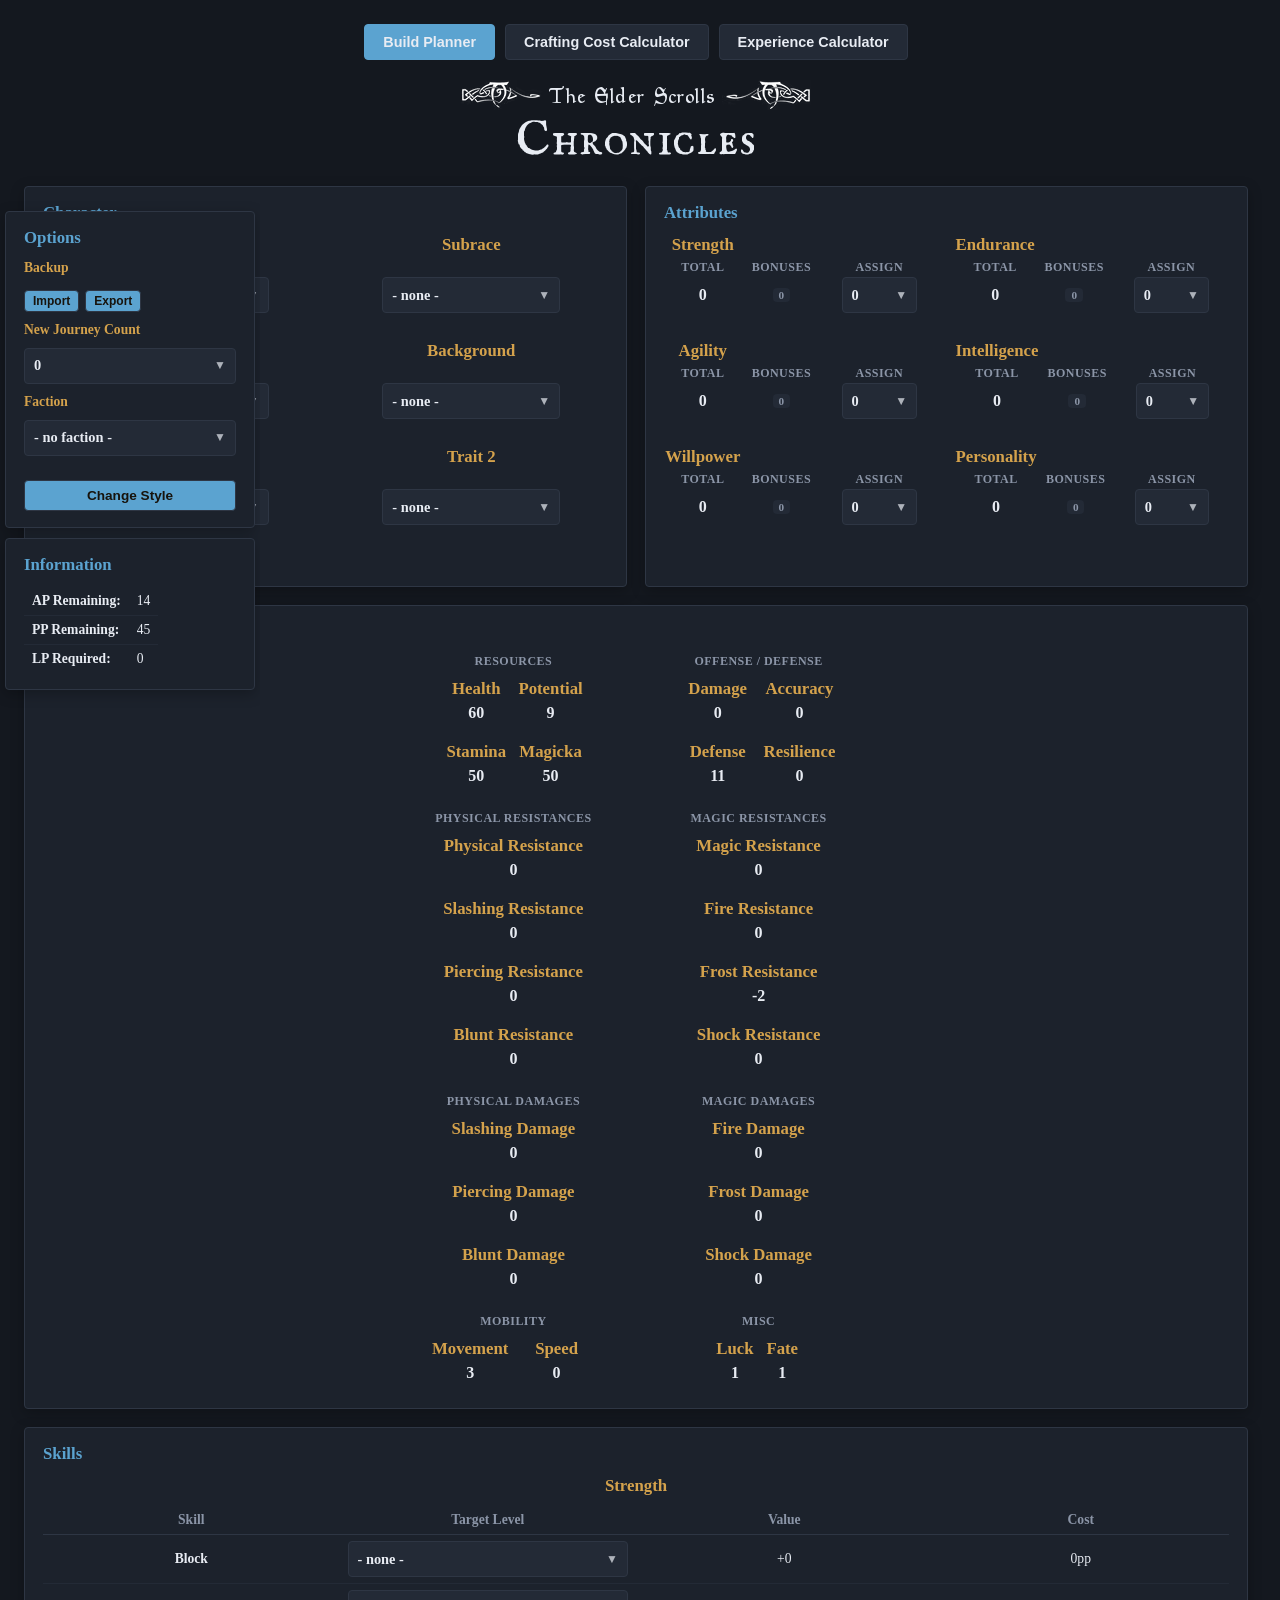
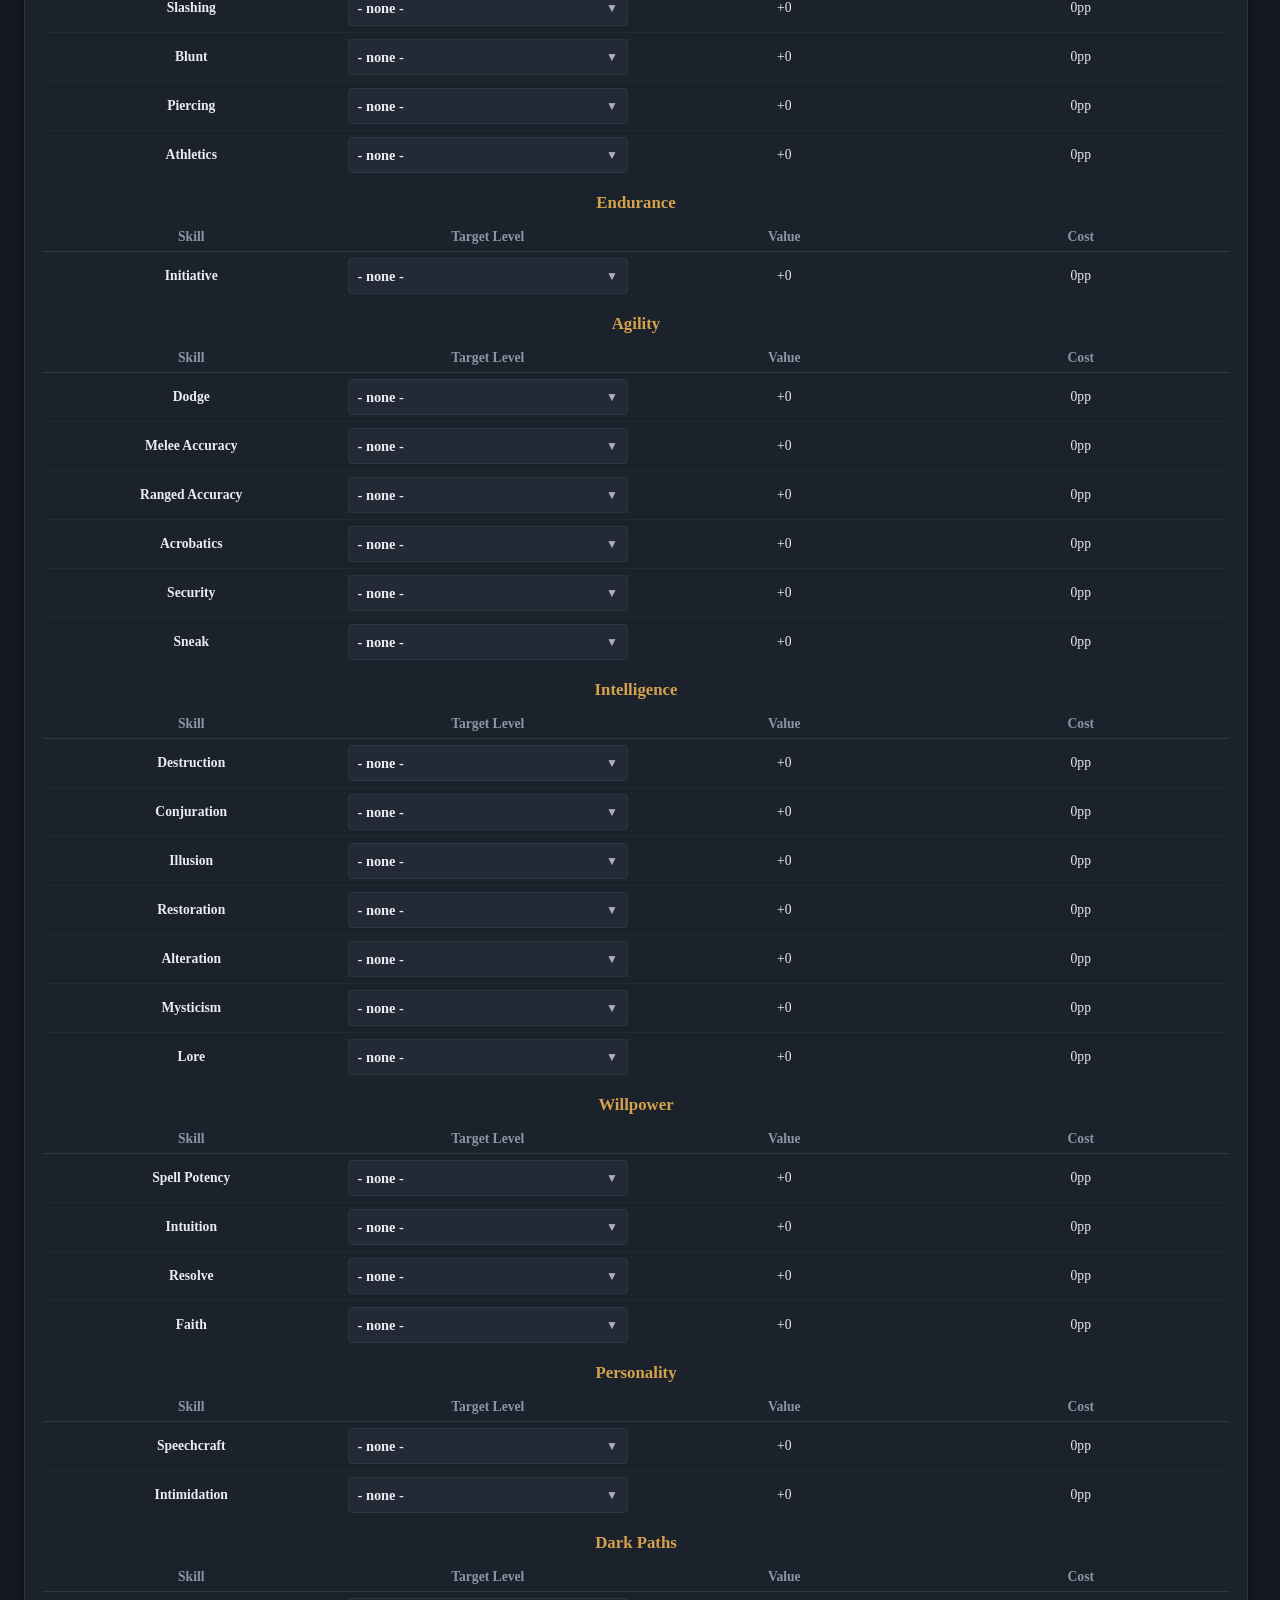
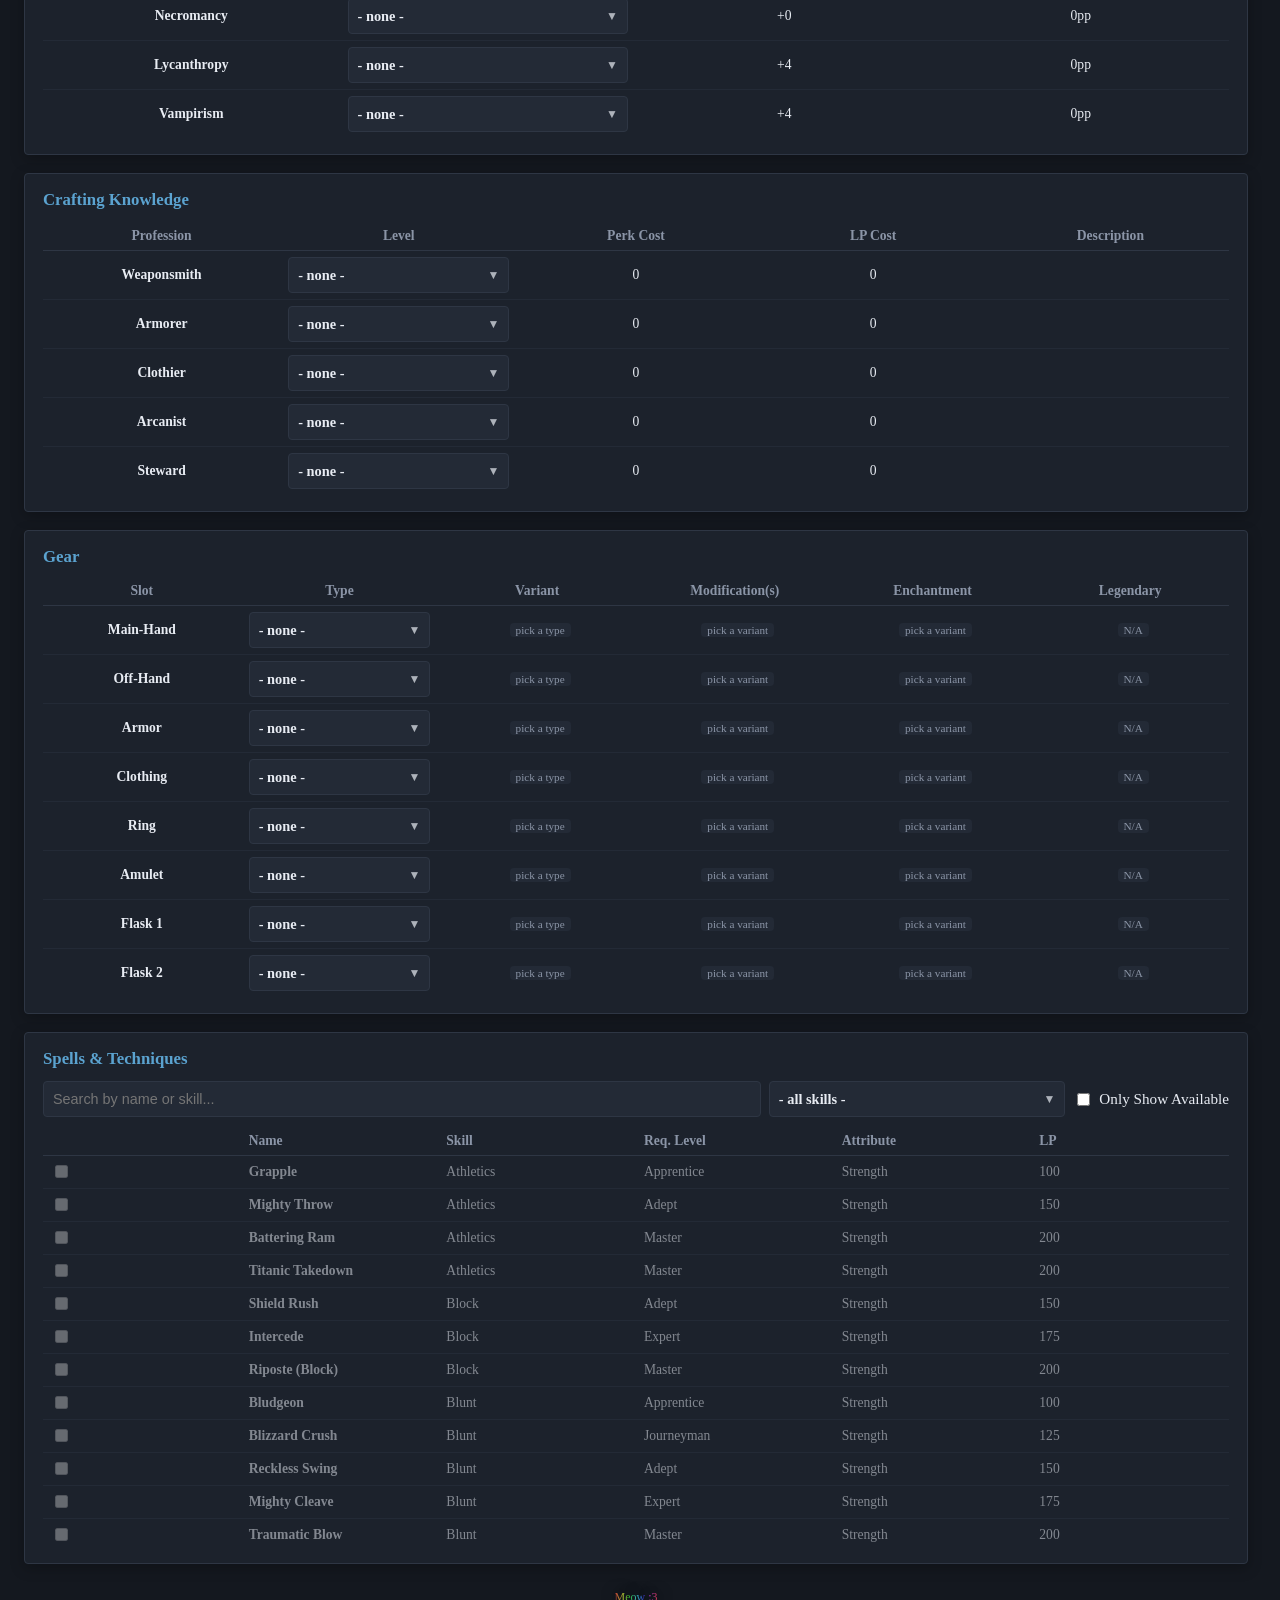
<file: index.html>
<!DOCTYPE html>
<html lang="en">
	<head>
		<meta charset="UTF-8">
		<title>Elder Scrolls: Chronicles - Calculators</title>
		<link rel="icon" href="favicon.ico">
		<link rel="stylesheet" href="style.css">
		<script>
			function toast(msg, ms = 3000) {
				let el = document.getElementById('toast');
				if (!el) {
					el = document.createElement('div');
					el.id = 'toast';
					el.setAttribute('role', 'status');
					document.body.appendChild(el);
				}

				const fancy = document.body.classList.contains('chronicles') ? '<div class="page-btn-outline x"></div><div class="page-btn-outline y"></div>' : '';
				el.innerHTML = fancy + '<span></span>';
				el.lastChild.textContent = msg;

				void el.offsetWidth;
				el.classList.add('show');
				clearTimeout(toast._t);
				toast._t = setTimeout(() => el.classList.remove('show'), ms);
			}
		
			window.addEventListener('load', () => {
				try {
					const m = sessionStorage.getItem('pendingToast');
					if (m) {
						sessionStorage.removeItem('pendingToast');
						setTimeout(() => toast(m), 300);
					}
				} catch (e) {}
			});

//			window.addEventListener('load', () => { setTimeout(() => toast('Test TEST test'), 500); });
		</script>
	</head>

	<body>
		<!-- BACKGROUND -->
		<img class="bg-image" alt="" data-ssr-src-done="true" fetchpriority="high">

		<!-- PAGE TAB BUTTONS -->
		<div class="page-tabs">
			<button class="page-tab fancy-outline" data-page="page-planner">Build Planner</button>
			<button class="page-tab fancy-outline" data-page="page-craft">Crafting Cost Calculator</button>
			<button class="page-tab fancy-outline" data-page="page-xp">Experience Calculator</button>
		</div>

		<!-- HEADER -->
		<h1></h1>

		<!-- LEFT PANEL - OPTIONS -->
		<div class="grid side side-left">
			<div class="grid side-align">
				<div class="panel side-panel">
					<span>
						<h2>Options</h2>

						<div class="cz-include-toggles">
							<div class="field"><label class="cz-title">Backup</label></div>
							<div class="pill-btns">
								<button class="secondary small" id="importAllBtn">Import</button>
								<button class="secondary small" id="exportAllBtn">Export</button>
								<input type="file" id="importAllFile" accept="application/json" style="display: none;">
							</div>
						</div>

						<div class="cz-include-toggles" id="sideNewJourney">
							<div class="field"><label class="cz-title">New Journey Count</label></div>
							<select id="plNewJourneyCount">
								<option value="0">0</option>
								<option value="1">1</option>
								<option value="2">2</option>
							</select>
						</div>

						<div class="cz-include-toggles" id="sideFaction">
							<div class="field"><label class="cz-title">Faction</label></div>
							<select id="plFaction"><option value="">- no faction -</option></select>
							<div id="plFactionBonusChoices" class="faction-bonus-choices"></div>
						</div>

						<div class="cz-include-toggles" id="sideIncludeCosts">
							<div class="field"><label class="cz-title">Cost Includes</label></div>
							<label class="cz-include-checkbox"><input type="checkbox" id="toggleMods" checked> Modifications</label>
							<label class="cz-include-checkbox"><input type="checkbox" id="toggleEnchant" checked> Enchantments</label>
							<label class="cz-include-checkbox"><input type="checkbox" id="toggleLegendary" checked> Legendary Effects</label>
						</div>

						<div class="cz-include-toggles" id="sideIncludeXP">
							<div class="field"><label class="cz-title">XP Includes</label></div>
							<label class="cz-include-checkbox"><input type="checkbox" id="weeklyXP" checked>Weekly Bonus<span class="badge" id="weeklyAmount">+??? XP/week</span></label>
						</div>
						<div class="cz-include-toggles" id="sideIncludeXP">
							<div class="field"><label class="cz-title">Miscellaneous</label></div>
							<label class="cz-include-checkbox"><input type="checkbox" id="oldXP">Use Old XP</label>
						</div>
					</span>

					<button id="styleBtn">Change Style</button>
				</div>

				<div class="panel side-panel" id="sideStatsPanel">
					<span>
						<h2>Information</h2>
						<table class="remaining-table">
							<tbody>
								<tr>
									<td class="row-name">AP Remaining:</td>
									<td id="plAttrRemaining">0</td>
								</tr>
								<tr>
									<td class="row-name">PP Remaining:</td>
									<td id="plPerkRemaining">0</td>
								</tr>
								<tr>
									<td class="row-name">LP Required:</td>
									<td id="plLPRemaining">0</td>
								</tr>
							</tbody>
						</table>
					</span>
				</div>
			</div>
		</div>

		<!-- RIGHT PANEL - DEBUG -->
		<div class="grid side side-right" id="debugPanel">
			<div class="grid side-align">
				<div class="panel side-panel">
					<span>
						<h2>Debug</h2>
						<div class="scrollbox" id="debugLogBox">
							<div class="list-empty" id="debugLogEmpty">EMPTY</div>
							<div id="debugLogList"></div>
						</div>
					</span>
				</div>
			</div>
		</div>

		<div class="page" id="page-craft">
			<div class="grid">
				<!-- INVENTORY -->
				<div class="panel">
					<span>
						<h2>Inventory</h2>
						<div class="search-row" id="invSearchWrap">
							<select id="invSelect"></select>
							<input type="number" id="invQty" value="1" min="0">
							<button id="invAddBtn">Add</button>
							<button class="secondary small" id="importGameInvBtn">Import</button>
						</div>
						<div class="scrollbox">
							<table id="invTable">
								<thead><tr><th>Item</th><th>Quantity</th><th></th></tr></thead>
								<tbody></tbody>
							</table>
							<div class="list-empty" id="invEmpty">EMPTY</div>
						</div>
					</span>
				</div>

				<!-- IMPORT GAME INVENTORY POPUP -->
				<div id="importGameInvModal" style="display: none; position: fixed; inset: 0; background: rgba(0,0,0,0.6); z-index: 1000; align-items: center; justify-content: center;">
					<div class="panel" style="width: 90%; max-width: 500px;">
						<span>
							<h2>Inventory Import</h2>
							<p style="margin: 4px 0 8px;">Use /getinv in-game and paste what you got in here.</p>
							<textarea id="importGameInvTextarea" rows="12" style="width: 100%; box-sizing: border-box; font-family: monospace;"></textarea>
							<div class="search-row" style="margin-top: 8px;">
								<button id="importGameInvConfirmBtn">Import</button>
								<button class="secondary small" id="importGameInvCancelBtn">Cancel</button>
							</div>
						</span>
					</div>
				</div>

				<!-- DESIRED GEAR -->
				<div class="panel">
					<span>
						<h2>Desired Gear</h2>
						<div class="search-row" id="desiredSearchWrap">
							<select id="desiredSelect"></select>
							<button id="desiredAddBtn">Add</button>
						</div>
						<div class="scrollbox" id="favBox">
							<div class="list-empty" id="favEmpty">EMPTY</div>
							<table id="favTable" style="display: none;">
								<tbody></tbody>
							</table>
						</div>
					</span>
				</div>

				<!-- REPAIR LIST -->
				<div class="panel">
					<span>
						<h2>To Repair</h2>
						<div class="search-row" id="repairSearchWrap">
							<select id="repairSelect"></select>
							<input type="number" id="repairQty" value="1" min="1">
							<button id="repairAddBtn">Add</button>
						</div>
						<div class="scrollbox">
							<table id="repairTable">
								<thead><tr><th>Item</th><th>Count</th><th></th></tr></thead>
								<tbody></tbody>
							</table>
							<div class="list-empty" id="repairEmpty">EMPTY</div>
						</div>
					</span>
					<span class="clear-buttons">
						<button class="secondary small" id="clearRepairBtn">Clear</button>
					</span>
				</div>

				<!-- CRAFT LIST -->
				<div class="panel">
					<span class="pre-buttons">
						<h2>To Craft</h2>
						<div class="scrollbox">
							<table id="craftTable">
								<thead><tr><th>Item</th><th>Quantity</th><th></th></tr></thead>
								<tbody></tbody>
							</table>
							<div class="list-empty" id="craftEmpty">EMPTY</div>
						</div>
					</span>
					<span class="bottom-buttons">
						<button class="secondary small" id="loadFavsBtn">Import Desired Gear</button>
						<button class="secondary small" id="clearCraftBtn">Clear</button>
					</span>
				</div>

				<!-- RESULTS -->
				<div class="panel full result-section">
					<h2>Results</h2>
					<div id="results"><div class="list-empty">Not calculated yet!</div></div>
				</div>
			</div>
		</div>

		<div class="page" id="page-xp">
			<!-- INPUT -->
			<div class="panel panel-center">
				<h2>Input</h2>
				<span>
					<div class="grid">
						<div class="field">
							<label class="field" for="curLevel">Current level</label>
							<input type="number" id="curLevel" min="0" max="19" value="0">
						</div>
						<div class="field">
							<label class="field" for="desLevel">Desired level</label>
							<input type="number" id="desLevel" min="1" max="20" value="20">
						</div>
						<div class="field">
							<label class="field" for="curXP">Current experience</label>
							<input type="number" id="curXP" min="0" value="0">
						</div>
						<div class="field">
							<label class="field" for="crisis">Crisis level</label>
							<input type="number" id="crisis" min="0" value="0">
						</div>
						<div class="field">
							<label class="field" for="energy">Energy per day</label>
							<input type="number" id="energy" min="1" max="10" value="3">
						</div>
						<div class="field">
							<label class="field" for="wellfed">Well-fed modifier (%)</label>
							<input type="number" id="wellfed" min="50" max="150" value="95">
						</div>
						<div class="field">
							<label class="field" for="encDifficulty">Encounter difficulty</label>
							<select id="encDifficulty">
								<option value="Easy">Easy (-2 Difficulty)</option>
								<option value="Medium" selected>Medium (+0 Difficulty)</option>
								<option value="Hard">Hard (+2 Difficulty, +1 Health)</option>
								<option value="Perilous">Perilous (+4 Difficulty, +2 Health)</option>
								<option value="Lethal">Lethal (+6 Difficulty, +3 Health)</option>
							</select>
						</div>
						<div class="field">
							<label class="field" for="biome">Biome</label>
							<select id="biome"><option value="">- any biome -</option></select>
						</div>
					</div>

					<div id="biomeWarning" class="warn-note" style="display: none"></div>
				</span>
			</div>

			<!-- FACTION INFO -->
			<div class="panel panel-center" id="questInfo">
				<h2>Faction Quests</h2>
				<table class="quest-table">
					<thead><tr><th>Quest</th><th>XP reward</th><th>Cooldown</th><th>XP/day avg</th></tr></thead>
					<tbody id="questRows"></tbody>
					<tfoot></tfoot>
				</table>
			</div>

			<!-- RESULTS -->
			<div class="panel panel-center">
				<h2>Results</h2>
				<div class="results" id="xpResults"></div>
			</div>
		</div>

		<div class="page" id="page-planner">
			<div class="grid">
				<!-- CHARACTER -->
				<div class="panel">
					<h2>Character</h2>
					<div class="field">
						<div class="grid">
							<div class="field">
								<div class="grid stat-grid-cell">
									<label for="plRace" class="field tag-field">Race</label>
									<div class="stat-group-title stat-grid-cell-prefix">&nbsp;</div>
									<select id="plRace" class="pl-attr-select"></select>
								</div>
							</div>
							<div class="field">
								<div class="grid stat-grid-cell">
									<label for="plSubrace" class="field tag-field">Subrace</label>
									<div class="stat-group-title stat-grid-cell-prefix">&nbsp;</div>
									<select id="plSubrace" class="pl-attr-select"></select>
								</div>
							</div>

							<div class="field">
								<div class="grid stat-grid-cell">
									<label for="plBirthsign" class="field tag-field">Birthsign</label>
									<div class="stat-group-title stat-grid-cell-prefix">&nbsp;</div>
									<select id="plBirthsign" class="pl-attr-select"></select>
								</div>
							</div>
							<div class="field">
								<div class="grid stat-grid-cell">
									<label for="plBackground" class="field tag-field">Background</label>
									<div class="stat-group-title stat-grid-cell-prefix">&nbsp;</div>
									<select id="plBackground" class="pl-attr-select"></select>
								</div>
							</div>

							<div class="field">
								<div class="grid stat-grid-cell">
									<label for="plTrait1" class="field tag-field">Trait 1</label>
									<div class="stat-group-title stat-grid-cell-prefix">&nbsp;</div>
									<select id="plTrait1" class="pl-attr-select"></select>
								</div>
							</div>
							<div class="field">
								<div class="grid stat-grid-cell">
									<label for="plTrait2" class="field tag-field">Trait 2</label>
									<div class="stat-group-title stat-grid-cell-prefix">&nbsp;</div>
									<select id="plTrait2" class="pl-attr-select"></select>
								</div>
							</div>
						</div>
					</div>

					<div class="body notes" id="plCharacterNotes"></div>
				</div>

				<!-- ATTRIBUTES -->
				<div class="panel">
					<h2>Attributes</h2>
					<div id="plAttrGrid" class="grid"></div>

					<div class="body notes">&nbsp;</div>
				</div>

				<!-- STATISTICS -->
				<div class="panel full">
					<h2>Character Stats</h2>
					<div id="plStatsGrid" class="grid"></div>
				</div>

				<!-- SKILLS -->
				<div class="panel full">
					<h2>Skills</h2>
					<div id="plSkillsGrid" class="grid"></div>
				</div>

				<!-- CRAFTING KNOWLEDGE -->
				<div class="panel full">
					<h2>Crafting Knowledge</h2>
					<table>
						<thead><tr>
							<th class="center-text">Profession</th>
							<th class="center-text">Level</th>
							<th class="center-text">Perk Cost</th>
							<th class="center-text">LP Cost</th>
							<th class="center-text">Description</th>
						</tr></thead>
						<tbody id="plCraftingBody"></tbody>
					</table>
				</div>

				<!-- GEAR -->
				<div class="panel full">
					<div class="actions-top">
						<h2 class="gear-title">Gear</h2>
						<button class="small" id="plSyncGearBtn" style="display: none;">Sync Gear to Crafting Calculator</button>
					</div>
					<table>
						<thead><tr>
							<th class="center-text">Slot</th>
							<th class="center-text">Type</th>
							<th class="center-text">Variant</th>
							<th class="center-text">Modification(s)</th>
							<th class="center-text">Enchantment</th>
							<th class="center-text">Legendary</th>
						</tr></thead>
						<tbody id="plGearBody"></tbody>
					</table>
				</div>

				<!-- SPELLS / TECHNIQUES -->
				<div class="panel full">
					<h2>Spells &amp; Techniques</h2>
					<div class="search-row">
						<input type="text" id="plSpellSearch" placeholder="Search by name or skill...">
						<select id="plSpellSkillFilter"><option value="">- all skills -</option></select>
						<label class="cz-include-checkbox"><input type="checkbox" id="plSpellBuyableOnly"> Only Show Available</label>
					</div>
					<div class="scrollbox spell-scrollbox">
						<table>
							<thead><tr><th></th><th>Name</th><th>Skill</th><th>Req. Level</th><th>Attribute</th><th>LP</th></tr></thead>
							<tbody id="plSpellsBody"></tbody>
						</table>
					</div>
				</div>
			</div>
		</div>

		<footer><span class="block-line debug-toggle" id="debugToggleBtn">Meow :3</span></footer>

		<!-- HTML PREFIX -->
		<script>
			function html(strings, ...values) {
				return strings.reduce((acc, str, i) => {
					const v = values[i];
					return acc + str + (Array.isArray(v) ? v.join('') : (v ?? ''));
				}, '');
			}
		</script>

		<!-- GLOBAL CONSTANTS -->
		<script>
			const noneDisplay = '- none -';
		</script>

		<!-- GLOBAL RPR AND STAT VARIABLES -->
		<script>
			let CATEGORY_EVERYTHING				= ['Light Armor', 'Medium Armor', 'Heavy Armor', 'Robes', 'Clothes', 'Rings', 'Amulets', 'Shields', 'Talismans', 'Flasks'];
			let CATEGORY_ALLWEAPONS				= ['1H Weapons, 2H Weapons, Bows, Staves'];
			let CATEGORY_ALLWEARABLES			= ['Light Armor', 'Medium Armor', 'Heavy Armor', 'Robes', 'Clothes', 'Rings', 'Amulets'];
			let CATEGORY_ALLWEARABLES_NOCLOTHES	= ['Light Armor', 'Medium Armor', 'Heavy Armor', 'Robes', 'Rings', 'Amulets'];
			let CATEGORY_ABILITIES				= ['Rings', 'Amulets', 'Staves', 'Clothes', 'Flasks'];
			let LEGENDARY_COST					= ['10 Filled Soul Gem', '10 Diamond', '3 Ruby', '3 Sapphire', '3 Emerald'];

			const EMBEDDED_DATA = {
				items: {
					gear: {
						'Light Armor': {
							'Hide Armor':						{ tier: '1',	upgrades: 'Leather Armor',					recipe: ['10 Jute'],																			mod: ['5 Jute'],															repair: ['2 Jute'],									stats: '+2 Dodge, +1 Magic Resistance, -2 Slashing Resistance' },
							'Fur Armor':						{ tier: '1',	upgrades: 'Hardscale Armor',				recipe: ['10 Flax'],																			mod: ['5 Flax'],															repair: ['2 Flax'],									stats: '+2 Dodge, +1 Magic Resistance, -2 Slashing Resistance' },
							'Leather Armor':					{ tier: '2',	upgrades: 'Chitin Armor',					recipe: ['Hide Armor', '4 Kreshfibre, 6 Jute'],													mod: ['3 Kreshfibre', '5 Jute'],											repair: ['2 Kreshfibre', '1 Jute'],					stats: '+2 Dodge, +1 Magic Resistance, +2 Blunt Resistance, -1 Slashing Resistance' },
							'Hardscale Armor':					{ tier: '2',	upgrades: 'Moonscale Armor',				recipe: ['Fur Armor', '4 Ebonthread, 6 Flax'],													mod: ['3 Ebonthread', '5 Flax'],											repair: ['2 Ebonthread', '1 Flax'],					stats: '+2 Dodge, +1 Magic Resistance, +2 Blunt Resistance, +1 Piercing Resistance, -2 Slashing Resistance' },
							'Chitin Armor':						{ tier: '3',	upgrades: 'Glass Armor',					recipe: ['Leather Armor', '4 Silverlinen, 6 Kreshfibre, 6 Jute'],								mod: ['3 Silverlinen', '4 Kreshfibre, 4 Jute'],								repair: ['2 Silverlinen', '1 Kreshfibre'],			stats: '+3 Dodge, +1 Magic Resistance, +3 Blunt Resistance, +1 Frost Resistance, +1 Shock Resistance' },
							'Moonscale Armor':					{ tier: '3',	upgrades: 'Ebonscale Armor',				recipe: ['Hardscale Armor', '4 Ironthread, 6 Ebonthread, 6 Flax'],								mod: ['3 Ironthread', '4 Ebonthread, 4 Flax'],								repair: ['2 Ironthread', '1 Ebonthread'],			stats: '+3 Dodge, +1 Magic Resistance, +3 Blunt Resistance, +2 Piercing Resistance, +1 Frost Resistance, +1 Shock Resistance, -2 Slashing Resistance' },
							'Glass Armor':						{ tier: '4',	upgrades: 'N/A',							recipe: ['Chitin Armor', '5 Ancestor-Moth Silk, 10 Silverlinen, 10 Kreshfibre'],				mod: ['5 Ancestor-Moth Silk', '5 Silverlinen, 5 Kreshfibre'],				repair: ['2 Ancestor-Moth Silk', '1 Silverlinen'],	stats: '+4 Dodge, +1 Magic Resistance, +4 Blunt Resistance, +1 Slashing Resistance, +2 Frost Resistance, +2 Shock Resistance' },
							'Ebonscale Armor':					{ tier: '4',	upgrades: 'N/A',							recipe: ['Moonscale Armor', '5 Void Velvet, 10 Ironthread, 10 Ebonthread'],						mod: ['5 Void Velvet', '5 Ironthread, 5 Ebonthread'],						repair: ['2 Void Velvet', '1 Ironthread'],			stats: '+4 Dodge, +1 Magic Resistance, +4 Blunt Resistance, +3 Piercing Resistance, +2 Frost Resistance, +2 Shock Resistance, -2 Slashing Resistance' },
						},
						'Medium Armor': {
							'Padded Hide Cuirass':				{ tier: '1',	upgrades: 'Thick Leather Cuirass',			recipe: ['10 Jute'],																			mod: ['5 Jute'],															repair: ['2 Jute'],									stats: '+1 Defense, +1 Piercing Resistance, +1 Slashing Resistance' },
							'Padded Fur Cuirass':				{ tier: '1',	upgrades: 'Thick Hardscale Cuirass',		recipe: ['10 Flax'],																			mod: ['5 Flax'],															repair: ['2 Flax'],									stats: '+1 Defense, +1 Piercing Resistance, +1 Blunt Resistance' },
							'Thick Leather Cuirass':			{ tier: '2',	upgrades: 'Padded Chitin Armor',			recipe: ['Padded Hide Cuirass', '4 Kreshfibre, 6 Jute'],										mod: ['3 Kreshfibre', '5 Jute'],											repair: ['2 Kreshfibre', '1 Jute'],					stats: '+1 Defense, +1 Physical Resistance, +1 Piercing Resistance, +1 Slashing Resistance' },
							'Thick Hardscale Cuirass':			{ tier: '2',	upgrades: 'Padded Moonscale Armor',			recipe: ['Padded Fur Cuirass', '4 Ebonthread, 6 Flax'],											mod: ['3 Ebonthread', '5 Flax'],											repair: ['2 Ebonthread', '1 Flax'],					stats: '+1 Defense, +1 Physical Resistance, +1 Piercing Resistance, +1 Blunt Resistance' },
							'Padded Chitin Armor':				{ tier: '3',	upgrades: 'Reinforced Glass Armor',			recipe: ['Thick Leather Cuirass', '4 Silverlinen, 6 Kreshfibre, 6 Jute'],						mod: ['3 Silverlinen', '4 Kreshfibre, 4 Jute'],								repair: ['2 Silverlinen', '1 Kreshfibre'],			stats: '+2 Defense, +2 Physical Resistance, +1 Piercing Resistance, +1 Slashing Resistance, +2 Fire Resistance, +2 Shock Resistance, +1 Resilience' },
							'Padded Moonscale Armor':			{ tier: '3',	upgrades: 'Reinforced Ebonscale Armor',		recipe: ['Thick Hardscale Cuirass', '4 Ironthread, 6 Ebonthread, 6 Flax'],						mod: ['3 Ironthread', '4 Ebonthread, 4 Flax'],								repair: ['2 Ironthread', '1 Ebonthread'],			stats: '+2 Defense, +2 Physical Resistance, +1 Piercing Resistance, +1 Blunt Resistance, +2 Fire Resistance, +2 Shock Resistance, +1 Resilience' },
							'Reinforced Glass Armor':			{ tier: '4',	upgrades: 'N/A',							recipe: ['Padded Chitin Armor', '5 Ancestor-Moth Silk, 10 Silverlinen, 10 Kreshfibre'],			mod: ['5 Ancestor-Moth Silk', '5 Silverlinen, 5 Kreshfibre'],				repair: ['2 Ancestor-Moth Silk', '1 Silverlinen'],	stats: '+3 Defense, +2 Physical Resistance, +1 Magic Resistance, +3 Piercing Resistance, +2 Slashing Resistance, +3 Fire Resistance, +3 Shock Resistance, +1 Resilience' },
							'Reinforced Ebonscale Armor':		{ tier: '4',	upgrades: 'N/A',							recipe: ['Padded Moonscale Armor', '5 Void Velvet, 10 Ironthread, 10 Ebonthread'],				mod: ['5 Void Velvet', '5 Ironthread, 5 Ebonthread'],						repair: ['2 Void Velvet', '1 Ironthread'],			stats: '+3 Defense, +2 Physical Resistance, +1 Magic Resistance, +4 Piercing Resistance, +2 Blunt Resistance, +2 Fire Resistance, +2 Shock Resistance, +1 Resilience' },
						},
						'Heavy Armor': {
							'Banded Iron Armor':				{ tier: '1',	upgrades: 'Moonstone Armor',				recipe: ['10 Iron'],																			mod: ['5 Iron'],															repair: ['2 Iron'],									stats: '+1 Physical Resistance, +2 Resilience, +2 Slashing Resistance, +1 Piercing Resistance, +1 Blunt Resistance' },
							'Steel Armor':						{ tier: '1',	upgrades: 'Orichalc Armor',					recipe: ['10 Corundum'],																		mod: ['5 Corundum'],														repair: ['2 Corundum'],								stats: '+1 Physical Resistance, +2 Resilience, +2 Slashing Resistance, +2 Piercing Resistance' },
							'Moonstone Armor':					{ tier: '2',	upgrades: 'Malachite Armor',				recipe: ['Banded Iron Armor', '4 Moonstone, 6 Iron'],											mod: ['3 Moonstone', '5 Iron'],												repair: ['2 Moonstone', '1 Iron'],					stats: '+2 Physical Resistance, +2 Resilience, +3 Slashing Resistance, +1 Piercing Resistance, +1 Blunt Resistance' },
							'Orichalc Armor':					{ tier: '2',	upgrades: 'Ebony Armor',					recipe: ['Steel Armor', '4 Orichalcum, 6 Corundum'],											mod: ['3 Orichalcum', '5 Corundum'],										repair: ['2 Orichalcum', '1 Corundum'],				stats: '+2 Physical Resistance, +2 Resilience, +2 Slashing Resistance, +2 Piercing Resistance' },
							'Malachite Armor':					{ tier: '3',	upgrades: 'Mithril Armor',					recipe: ['Moonstone Armor', '4 Malachite, 6 Moonstone, 6 Iron'],								mod: ['3 Malachite', '4 Moonstone, 4 Iron'],								repair: ['2 Malachite', '1 Moonstone'],				stats: '+1 Block, +3 Physical Resistance, +2 Magic Resistance, +3 Resilience, +3 Slashing Resistance, +1 Piercing Resistance, +1 Blunt Resistance, +2 Fire Resistance, +2 Frost Resistance' },
							'Ebony Armor':						{ tier: '3',	upgrades: 'Adamantium Armor',				recipe: ['Orichalc Armor', '4 Ebony, 6 Orichalcum, 6 Corundum'],								mod: ['3 Ebony', '4 Orichalcum, 4 Corundum'],								repair: ['2 Ebony', '1 Orichalcum'],				stats: '+1 Block, +3 Physical Resistance, +2 Magic Resistance, +3 Resilience, +4 Slashing Resistance, +4 Piercing Resistance, +1 Fire Resistance, +1 Frost Resistance' },
							'Mithril Armor':					{ tier: '4',	upgrades: 'N/A',							recipe: ['Malachite Armor', '5 Mithril, 10 Malachite, 10 Moonstone'],							mod: ['5 Mithril', '5 Malachite, 5 Moonstone'],								repair: ['2 Mithril', '1 Malachite'],				stats: '+2 Block, +4 Physical Resistance, +4 Magic Resistance, +3 Resilience, +4 Slashing Resistance, +1 Piercing Resistance, +1 Blunt Resistance, +3 Fire Resistance, +4 Frost Resistance' },
							'Adamantium Armor':					{ tier: '4',	upgrades: 'N/A',							recipe: ['Ebony Armor', '5 Adamantium, 10 Ebony, 10 Orichalcum'],								mod: ['5 Adamantium', '5 Ebony, 5 Orichalcum'],								repair: ['2 Adamantium', '1 Ebony'],				stats: '+2 Block, +4 Physical Resistance, +4 Magic Resistance, +3 Resilience, +4 Slashing Resistance, +4 Piercing Resistance, +2 Fire Resistance, +2 Frost Resistance' },
						},
						'Robes': {
							'Cotton Robes':						{ tier: '1',	upgrades: 'Silken Robes',					recipe: ['10 Jute'],																			mod: ['5 Jute'],															repair: ['2 Jute'],									stats: '+1 Magic Resistance' },
							'Linen Robes':						{ tier: '1',	upgrades: 'Woolen Robes',					recipe: ['10 Flax'],																			mod: ['5 Flax'],															repair: ['2 Flax'],									stats: '+1 Blunt Resistance' },
							'Silken Robes':						{ tier: '2',	upgrades: 'Gossamer Robes',					recipe: ['Cotton Robes', '4 Kreshfibre, 6 Jute'],												mod: ['3 Kreshfibre', '5 Jute'],											repair: ['2 Kreshfibre', '1 Jute'],					stats: '+2 Magic Resistance, +1 Blunt Resistance' },
							'Woolen Robes':						{ tier: '2',	upgrades: 'Thick Woolen Robes',				recipe: ['Linen Robes', '4 Ebonthread, 6 Flax'],												mod: ['3 Ebonthread', '5 Flax'],											repair: ['2 Ebonthread', '1 Flax'],					stats: '+1 Spell Potency, +1 Magic Resistance, +1 Blunt Resistance' },
							'Gossamer Robes':					{ tier: '3',	upgrades: 'Exquisite Velvet Robes',			recipe: ['Silken Robes', '4 Silverlinen, 6 Kreshfibre, 6 Jute'],								mod: ['3 Silverlinen', '4 Kreshfibre, 4 Jute'],								repair: ['2 Silverlinen', '1 Kreshfibre'],			stats: '+1 Defense, +1 Dodge, +3 Magic Resistance, +1 Physical Resistance, +1 Blunt Resistance' },
							'Thick Woolen Robes':				{ tier: '3',	upgrades: 'Exquisite Silk Robes',			recipe: ['Woolen Robes', '4 Ironthread, 6 Ebonthread, 6 Flax'],									mod: ['3 Ironthread', '4 Ebonthread, 4 Flax'],								repair: ['2 Ironthread', '1 Ebonthread'],			stats: '+1 Defense, +1 Spell Potency, +2 Magic Resistance, +1 Physical Resistance, +1 Blunt Resistance' },
							'Exquisite Silk Robes':				{ tier: '4',	upgrades: 'N/A',							recipe: ['Gossamer Robes', '5 Ancestor-Moth Silk, 10 Silverlinen, 10 Kreshfibre'],				mod: ['5 Ancestor-Moth Silk', '5 Silverlinen, 5 Kreshfibre'],				repair: ['2 Ancestor-Moth Silk', '1 Silverlinen'],	stats: '+1 Defense, +2 Dodge, +4 Magic Resistance, +1 Physical Resistance, +2 Blunt Resistance, +1 Resilience, +1 Potential' },
							'Exquisite Velvet Robes':			{ tier: '4',	upgrades: 'N/A',							recipe: ['Thick Woolen Robes', '5 Void Velvet, 10 Ironthread, 10 Ebonthread'],					mod: ['5 Void Velvet', '5 Ironthread, 5 Ebonthread'],						repair: ['2 Void Velvet', '1 Ironthread'],			stats: '+1 Defense, +2 Spell Potency, +2 Magic Resistance, +1 Physical Resistance, +2 Blunt Resistance, +1 Resilience, +1 Potential' },
						},
						'Clothes': {
							'Cotton Clothes':					{ tier: '1',	upgrades: 'Silken Clothes',					recipe: ['10 Jute'],																			mod: ['5 Jute'],															repair: ['2 Jute'],									stats: 'N/A' },
							'Linen Clothes':					{ tier: '1',	upgrades: 'Woolen Clothes',					recipe: ['10 Flax'],																			mod: ['5 Flax'],															repair: ['2 Flax'],									stats: 'N/A' },
							'Silken Finery':					{ tier: '2',	upgrades: 'Gossamer Clothes',				recipe: ['Cotton Clothes', '4 Kreshfibre, 6 Jute'],												mod: ['3 Kreshfibre', '5 Jute'],											repair: ['2 Kreshfibre', '1 Jute'],					stats: '+1 Initiative' },
							'Woolen Finery':					{ tier: '2',	upgrades: 'Thick Woolen Clothes',			recipe: ['Linen Clothes', '4 Ebonthread, 6 Flax'],												mod: ['3 Ebonthread', '5 Flax'],											repair: ['2 Ebonthread', '1 Flax'],					stats: '+1 Intuition' },
							'Gossamer Finery':					{ tier: '3',	upgrades: 'Exquisite Silk Regalia',			recipe: ['Silken Finery', '4 Silverlinen, 6 Kreshfibre, 6 Jute'],								mod: ['3 Silverlinen', '4 Kreshfibre, 4 Jute'],								repair: ['2 Silverlinen', '1 Kreshfibre'],			stats: '+2 Initiative, +1 Speechcraft' },
							'Thick Woolen Finery':				{ tier: '3',	upgrades: 'Exquisite Velvet Regalia',		recipe: ['Woolen Finery', '4 Ironthread, 6 Ebonthread, 6 Flax'],								mod: ['3 Ironthread', '4 Ebonthread, 4 Flax'],								repair: ['2 Ironthread', '1 Ebonthread'],			stats: '+1 Intuition, +1 Speechcraft' },
							'Exquisite Silk Regalia':			{ tier: '4',	upgrades: 'N/A',							recipe: ['Gossamer Finery', '5 Ancestor-Moth Silk, 10 Silverlinen, 10 Kreshfibre'],				mod: ['5 Ancestor-Moth Silk', '5 Silverlinen, 5 Kreshfibre'],				repair: ['2 Ancestor-Moth Silk', '1 Silverlinen'],	stats: '+1 Luck, +3 Initiative, +2 Speechcraft, +1 Intuition, +1 Intimidation' },
							'Exquisite Velvet Regalia':			{ tier: '4',	upgrades: 'N/A',							recipe: ['Thick Woolen Finery', '5 Void Velvet, 10 Ironthread, 10 Ebonthread'],					mod: ['5 Void Velvet', '5 Ironthread, 5 Ebonthread'],						repair: ['2 Void Velvet', '1 Ironthread'],			stats: '+1 Luck, +2 Intuition, +2 Speechcraft, +1 Initiative, +1 Intimidation' },
						},
						'Staves': {
							'Maple Staff of Fire':				{ tier: '1',	upgrades: 'Beech Staff of Fire',			recipe: ['10 Maple'],																			mod: ['5 Maple'],															repair: ['2 Maple'],								stats: '+1 Fire Damage, +1 Spell Potency, -1 Frost Damage, -1 Shock Damage' },
							'Maple Staff of Frost':				{ tier: '1',	upgrades: 'Beech Staff of Frost',			recipe: ['10 Maple'],																			mod: ['5 Maple'],															repair: ['2 Maple'],								stats: '+1 Frost Damage, +1 Spell Potency, -1 Fire Damage, -1 Shock Damage' },
							'Maple Staff of Shock':				{ tier: '1',	upgrades: 'Beech Staff of Shock',			recipe: ['10 Maple'],																			mod: ['5 Maple'],															repair: ['2 Maple'],								stats: '+1 Shock Damage, +1 Spell Potency, -1 Fire Damage, -1 Frost Damage' },
							'Hickory Staff of Fire':			{ tier: '1',	upgrades: 'Oak Staff of Fire',				recipe: ['10 Hickory'],																			mod: ['5 Hickory'],															repair: ['2 Hickory'],								stats: '+1 Fire Damage, +1 Fire Resistance, -1 Frost Damage, -1 Shock Damage' },
							'Hickory Staff of Frost':			{ tier: '1',	upgrades: 'Oak Staff of Frost',				recipe: ['10 Hickory'],																			mod: ['5 Hickory'],															repair: ['2 Hickory'],								stats: '+1 Frost Damage, +1 Frost Resistance, -1 Fire Damage, -1 Shock Damage' },
							'Hickory Staff of Shock':			{ tier: '1',	upgrades: 'Oak Staff of Shock',				recipe: ['10 Hickory'],																			mod: ['5 Hickory'],															repair: ['2 Hickory'],								stats: '+1 Shock Damage, +1 Shock Resistance, -1 Fire Damage, -1 Frost Damage' },
							'Beech Staff of Fire':				{ tier: '2',	upgrades: 'Ash Staff of Fire',				recipe: ['Maple Staff of Fire', '4 Beech, 6 Maple'],											mod: ['3 Beech', '5 Maple'],												repair: ['2 Beech', '1 Maple'],						stats: '+2 Fire Damage, +1 All Spell Schools, +1 Spell Potency, -2 Frost Damage, -2 Shock Damage' },
							'Beech Staff of Frost':				{ tier: '2',	upgrades: 'Ash Staff of Frost',				recipe: ['Maple Staff of Frost', '4 Beech, 6 Maple'],											mod: ['3 Beech', '5 Maple'],												repair: ['2 Beech', '1 Maple'],						stats: '+2 Frost Damage, +1 All Spell Schools, +1 Spell Potency, -2 Fire Damage, -2 Shock Damage' },
							'Beech Staff of Shock':				{ tier: '2',	upgrades: 'Ash Staff of Shock',				recipe: ['Maple Staff of Shock', '4 Beech, 6 Maple'],											mod: ['3 Beech', '5 Maple'],												repair: ['2 Beech', '1 Maple'],						stats: '+2 Shock Damage, +1 All Spell Schools, +1 Spell Potency, -2 Fire Damage, -2 Frost Damage' },
							'Oak Staff of Fire':				{ tier: '2',	upgrades: 'Yew Staff of Fire',				recipe: ['Hickory Staff of Fire', '4 Oak, 6 Hickory'],											mod: ['3 Oak', '5 Hickory'],												repair: ['2 Oak', '1 Hickory'],						stats: '+2 Fire Damage, +1 All Spell Schools, +1 Fire Resistance, -2 Frost Damage, -2 Shock Damage' },
							'Oak Staff of Frost':				{ tier: '2',	upgrades: 'Yew Staff of Frost',				recipe: ['Hickory Staff of Frost', '4 Oak, 6 Hickory'],											mod: ['3 Oak', '5 Hickory'],												repair: ['2 Oak', '1 Hickory'],						stats: '+2 Frost Damage, +1 All Spell Schools, +1 Frost Resistance, -2 Fire Damage, -2 Shock Damage' },
							'Oak Staff of Shock':				{ tier: '2',	upgrades: 'Yew Staff of Shock',				recipe: ['Hickory Staff of Shock', '4 Oak, 6 Hickory'],											mod: ['3 Oak', '5 Hickory'],												repair: ['2 Oak', '1 Hickory'],						stats: '+2 Shock Damage, +1 All Spell Schools, +1 Shock Resistance, -2 Fire Damage, -2 Frost Damage' },
							'Ash Staff of Fire':				{ tier: '3',	upgrades: 'Ruby Ash Staff of Fire',			recipe: ['Beech Staff of Fire', '4 Ash, 6 Beech, 6 Maple'],										mod: ['3 Ash', '4 Beech, 4 Maple'],											repair: ['2 Ash', '1 Beech'],						stats: '+3 Fire Damage, +1 All Spell Schools, +1 Spell Potency, -2 Frost Damage, -2 Shock Damage' },
							'Ash Staff of Frost':				{ tier: '3',	upgrades: 'Ruby Ash Staff of Frost',		recipe: ['Beech Staff of Frost', '4 Ash, 6 Beech, 6 Maple'],									mod: ['3 Ash', '4 Beech, 4 Maple'],											repair: ['2 Ash', '1 Beech'],						stats: '+3 Frost Damage, +1 All Spell Schools, +1 Spell Potency, -2 Fire Damage, -2 Shock Damage' },
							'Ash Staff of Shock':				{ tier: '3',	upgrades: 'Ruby Ash Staff of Shock',		recipe: ['Beech Staff of Shock', '4 Ash, 6 Beech, 6 Maple'],									mod: ['3 Ash', '4 Beech, 4 Maple'],											repair: ['2 Ash', '1 Beech'],						stats: '+3 Shock Damage, +1 All Spell Schools, +1 Spell Potency, -2 Fire Damage, -2 Frost Damage' },
							'Yew Staff of Fire':				{ tier: '3',	upgrades: 'Nightwood Staff of Fire',		recipe: ['Oak Staff of Fire', '4 Yew, 6 Oak, 6 Hickory'],										mod: ['3 Yew', '4 Oak, 4 Hickory'],											repair: ['2 Yew', '1 Oak'],							stats: '+3 Fire Damage, +1 All Spell Schools, +1 Magic Resistance, +1 Fire Resistance, -2 Frost Damage, -2 Shock Damage' },
							'Yew Staff of Frost':				{ tier: '3',	upgrades: 'Nightwood Staff of Frost',		recipe: ['Oak Staff of Frost', '4 Yew, 6 Oak, 6 Hickory'],										mod: ['3 Yew', '4 Oak, 4 Hickory'],											repair: ['2 Yew', '1 Oak'],							stats: '+3 Frost Damage, +1 All Spell Schools, +1 Magic Resistance, +1 Frost Resistance, -2 Fire Damage, -2 Shock Damage' },
							'Yew Staff of Shock':				{ tier: '3',	upgrades: 'Nightwood Staff of Shock',		recipe: ['Oak Staff of Shock', '4 Yew, 6 Oak, 6 Hickory'],										mod: ['3 Yew', '4 Oak, 4 Hickory'],											repair: ['2 Yew', '1 Oak'],							stats: '+3 Shock Damage, +1 All Spell Schools, +1 Magic Resistance, +1 Shock Resistance, -2 Fire Damage, -2 Frost Damage' },
							'Ruby Ash Staff of Fire':			{ tier: '4',	upgrades: 'N/A',							recipe: ['Ash Staff of Fire', '5 Ruby Ash, 10 Ash, 10 Beech'],									mod: ['5 Ruby Ash', '5 Ash, 5 Beech'],										repair: ['2 Ruby Ash', '1 Ash'],					stats: '+3 Fire Damage, +2 All Spell Schools, +2 Spell Potency, -2 Frost Damage, -2 Shock Damage' },
							'Ruby Ash Staff of Frost':			{ tier: '4',	upgrades: 'N/A',							recipe: ['Ash Staff of Frost', '5 Ruby Ash, 10 Ash, 10 Beech'],									mod: ['5 Ruby Ash', '5 Ash, 5 Beech'],										repair: ['2 Ruby Ash', '1 Ash'],					stats: '+3 Frost Damage, +2 All Spell Schools, +2 Spell Potency, -2 Fire Damage, -2 Shock Damage' },
							'Ruby Ash Staff of Shock':			{ tier: '4',	upgrades: 'N/A',							recipe: ['Ash Staff of Shock', '5 Ruby Ash, 10 Ash, 10 Beech'],									mod: ['5 Ruby Ash', '5 Ash, 5 Beech'],										repair: ['2 Ruby Ash', '1 Ash'],					stats: '+3 Shock Damage, +2 All Spell Schools, +2 Spell Potency, -2 Fire Damage, -2 Frost Damage' },
							'Nightwood Staff of Fire':			{ tier: '4',	upgrades: 'N/A',							recipe: ['Yew Staff of Fire', '5 Nightwood, 10 Yew, 10 Oak'],									mod: ['5 Nightwood', '5 Yew, 5 Oak'],										repair: ['2 Nightwood', '1 Yew'],					stats: '+3 Fire Damage, +2 All Spell Schools, +2 Magic Resistance, +2 Frost Resistance, -2 Frost Damage, -2 Shock Damage' },
							'Nightwood Staff of Frost':			{ tier: '4',	upgrades: 'N/A',							recipe: ['Yew Staff of Frost', '5 Nightwood, 10 Yew, 10 Oak'],									mod: ['5 Nightwood', '5 Yew, 5 Oak'],										repair: ['2 Nightwood', '1 Yew'],					stats: '+3 Frost Damage, +2 All Spell Schools, +2 Magic Resistance, +2 Frost Resistance, -2 Fire Damage, -2 Shock Damage' },
							'Nightwood Staff of Shock':			{ tier: '4',	upgrades: 'N/A',							recipe: ['Yew Staff of Shock', '5 Nightwood, 10 Yew, 10 Oak'],									mod: ['5 Nightwood', '5 Yew, 5 Oak'],										repair: ['2 Nightwood', '1 Yew'],					stats: '+3 Shock Damage, +2 All Spell Schools, +2 Magic Resistance, +2 Shock Resistance, -2 Fire Damage, -2 Frost Damage' },
						},
						'Shields': {
							'Banded Iron Shield':				{ tier: '1',	upgrades: 'Moonstone Shield',				recipe: ['5 Iron', '5 Maple'],																	mod: ['2 Iron', '2 Maple'],													repair: ['1 Iron', '1 Maple'],						stats: '+1 Defense' },
							'Steel Shield':						{ tier: '1',	upgrades: 'Orichalc Shield',				recipe: ['5 Corundum', '5 Hickory'],															mod: ['2 Corundum', '2 Hickory'],											repair: ['1 Corundum', '1 Hickory'],				stats: '+1 Block' },
							'Moonstone Shield':					{ tier: '2',	upgrades: 'Glass Shield',					recipe: ['Banded Iron Shield', '2 Moonstone, 2 Beech, 3 Iron, 3 Maple'],						mod: ['1 Moonstone', '1 Beech, 2 Iron, 2 Maple'],							repair: ['1 Moonstone', '1 Beech, 1 Iron'],			stats: '+1 Defense, +1 Shock Resistance' },
							'Orichalc Shield':					{ tier: '2',	upgrades: 'Ebony Shield',					recipe: ['Steel Shield', '2 Orichalcum, 2 Oak, 3 Corundum, 3 Hickory'],							mod: ['1 Orichalcum', '1 Oak, 2 Corundum, 2 Hickory'],						repair: ['1 Orichalcum', '1 Oak, 1 Corundum'],		stats: '+1 Block, +1 Slashing Resistance' },
							'Glass Shield':						{ tier: '3',	upgrades: 'Mithril Shield',					recipe: ['Moonstone Shield', '2 Malachite, 2 Ash, 3 Moonstone, 3 Beech, 3 Iron, 3 Maple'],		mod: ['1 Malachite', '1 Ash, 2 Moonstone, 2 Beech, 2 Iron, 2 Maple'],		repair: ['1 Malachite', '1 Ash, 1 Moonstone'],		stats: '+1 Defense, +1 Block, +2 Shock Resistance, +2 Piercing Resistance' },
							'Ebony Shield':						{ tier: '3',	upgrades: 'Adamantium Shield',				recipe: ['Orichalc Shield', '2 Ebony, 2 Yew, 3 Orichalcum, 3 Oak, 3 Corundum, 3 Hickory'],		mod: ['1 Ebony', '1 Yew, 2 Orichalcum, 2 Oak, 2 Corundum, 2 Hickory'],		repair: ['1 Ebony', '1 Yew, 1 Orichalcum'],			stats: '+2 Block, +2 Slashing Resistance, +2 Blunt Resistance' },
							'Mithril Shield':					{ tier: '4',	upgrades: 'N/A',							recipe: ['Glass Shield', '3 Mithril, 2 Ruby Ash, 5 Malachite, 5 Ash, 5 Moonstone, 5 Beech'],	mod: ['2 Mithril', '2 Ruby Ash, 2 Malachite, 2 Ash, 2 Moonstone, 2 Beech'],	repair: ['1 Mithril', '1 Ruby Ash, 1 Malachite'],	stats: '+1 Defense, +1 Block, +2 Magic Resistance, +3 Piercing Resistance' },
							'Adamantium Shield':				{ tier: '4',	upgrades: 'N/A',							recipe: ['Ebony Shield', '3 Adamantium, 2 Nightwood, 5 Ebony, 5 Yew, 5 Orichalcum, 5 Oak'],		mod: ['2 Adamantium', '2 Nightwood, 2 Ebony, 2 Yew, 2 Orichalcum, 2 Oak'],	repair: ['1 Adamantium', '1 Nightwood, 1 Ebony'],	stats: '+2 Block, +2 Physical Resistance, +3 Blunt Resistance' },
						},
						'1H Weapons': {
							'Iron 1H Slashing Weapon':			{ tier: '1',	upgrades: 'Moonstone 1H Slashing Weapon',	recipe: ['10 Iron'],																			mod: ['5 Iron'],															repair: ['2 Iron'],									stats: '+1 Melee Accuracy' },
							'Iron 1H Blunt Weapon':				{ tier: '1',	upgrades: 'Moonstone 1H Blunt Weapon',		recipe: ['10 Iron'],																			mod: ['5 Iron'],															repair: ['2 Iron'],									stats: '+1 Melee Accuracy' },
							'Iron 1H Piercing Weapon':			{ tier: '1',	upgrades: 'Moonstone 1H Piercing Weapon',	recipe: ['10 Iron'],																			mod: ['5 Iron'],															repair: ['2 Iron'],									stats: '+1 Melee Accuracy' },
							'Steel 1H Slashing Weapon':			{ tier: '1',	upgrades: 'Orichalc 1H Slashing Weapon',	recipe: ['10 Corundum'],																		mod: ['5 Corundum'],														repair: ['2 Corundum'],								stats: '+1 Slashing Damage' },
							'Steel 1H Blunt Weapon':			{ tier: '1',	upgrades: 'Orichalc 1H Blunt Weapon',		recipe: ['10 Corundum'],																		mod: ['5 Corundum'],														repair: ['2 Corundum'],								stats: '+1 Blunt Damage' },
							'Steel 1H Piercing Weapon':			{ tier: '1',	upgrades: 'Orichalc 1H Piercing Weapon',	recipe: ['10 Corundum'],																		mod: ['5 Corundum'],														repair: ['2 Corundum'],								stats: '+1 Piercing Damage' },
							'Moonstone 1H Slashing Weapon':		{ tier: '2',	upgrades: 'Glass 1H Slashing Weapon',		recipe: ['Iron 1H Slashing Weapon', '4 Moonstone, 6 Iron'],										mod: ['3 Moonstone', '5 Iron'],												repair: ['2 Moonstone', '1 Iron'],					stats: '+2 Melee Accuracy, +1 Slashing Damage' },
							'Moonstone 1H Blunt Weapon':		{ tier: '2',	upgrades: 'Glass 1H Blunt Weapon',			recipe: ['Iron 1H Blunt Weapon', '4 Moonstone, 6 Iron'],										mod: ['3 Moonstone', '5 Iron'],												repair: ['2 Moonstone', '1 Iron'],					stats: '+2 Melee Accuracy, +1 Blunt Damage' },
							'Moonstone 1H Piercing Weapon':		{ tier: '2',	upgrades: 'Glass 1H Piercing Weapon',		recipe: ['Iron 1H Piercing Weapon', '4 Moonstone, 6 Iron'],										mod: ['3 Moonstone', '5 Iron'],												repair: ['2 Moonstone', '1 Iron'],					stats: '+2 Melee Accuracy, +1 Piercing Damage' },
							'Orichalc 1H Slashing Weapon':		{ tier: '2',	upgrades: 'Ebony 1H Slashing Weapon',		recipe: ['Steel 1H Slashing Weapon', '4 Orichalcum, 6 Corundum'],								mod: ['3 Orichalcum', '5 Corundum'],										repair: ['2 Orichalcum', '1 Corundum'],				stats: '+2 Slashing Damage, +1 Melee Accuracy' },
							'Orichalc 1H Blunt Weapon':			{ tier: '2',	upgrades: 'Ebony 1H Blunt Weapon',			recipe: ['Steel 1H Blunt Weapon', '4 Orichalcum, 6 Corundum'],									mod: ['3 Orichalcum', '5 Corundum'],										repair: ['2 Orichalcum', '1 Corundum'],				stats: '+2 Blunt Damage, +1 Melee Accuracy' },
							'Orichalc 1H Piercing Weapon':		{ tier: '2',	upgrades: 'Ebony 1H Piercing Weapon',		recipe: ['Steel 1H Piercing Weapon', '4 Orichalcum, 6 Corundum'],								mod: ['3 Orichalcum', '5 Corundum'],										repair: ['2 Orichalcum', '1 Corundum'],				stats: '+2 Piercing Damage, +1 Melee Accuracy' },
							'Glass 1H Slashing Weapon':			{ tier: '3',	upgrades: 'Mithril 1H Slashing Weapon',		recipe: ['Moonstone 1H Slashing Weapon', '4 Malachite, 6 Moonstone, 6 Iron'],					mod: ['3 Malachite', '4 Moonstone, 4 Iron'],								repair: ['2 Malachite', '1 Moonstone'],				stats: '+2 Melee Accuracy, +2 Slashing Damage' },
							'Glass 1H Blunt Weapon':			{ tier: '3',	upgrades: 'Mithril 1H Blunt Weapon',		recipe: ['Moonstone 1H Blunt Weapon', '4 Malachite, 6 Moonstone, 6 Iron'],						mod: ['3 Malachite', '4 Moonstone, 4 Iron'],								repair: ['2 Malachite', '1 Moonstone'],				stats: '+2 Melee Accuracy, +2 Blunt Damage' },
							'Glass 1H Piercing Weapon':			{ tier: '3',	upgrades: 'Mithril 1H Piercing Weapon',		recipe: ['Moonstone 1H Piercing Weapon', '4 Malachite, 6 Moonstone, 6 Iron'],					mod: ['3 Malachite', '4 Moonstone, 4 Iron'],								repair: ['2 Malachite', '1 Moonstone'],				stats: '+2 Melee Accuracy, +2 Piercing Damage' },
							'Ebony 1H Slashing Weapon':			{ tier: '3',	upgrades: 'Adamantium 1H Slashing Weapon',	recipe: ['Orichalc 1H Slashing Weapon', '4 Ebony, 6 Orichalcum, 6 Corundum'],					mod: ['3 Ebony', '4 Orichalcum, 4 Corundum'],								repair: ['2 Ebony', '1 Orichalcum'],				stats: '+3 Slashing Damage, +1 Melee Accuracy' },
							'Ebony 1H Blunt Weapon':			{ tier: '3',	upgrades: 'Adamantium 1H Blunt Weapon',		recipe: ['Orichalc 1H Blunt Weapon', '4 Ebony, 6 Orichalcum, 6 Corundum'],						mod: ['3 Ebony', '4 Orichalcum, 4 Corundum'],								repair: ['2 Ebony', '1 Orichalcum'],				stats: '+3 Blunt Damage, +1 Melee Accuracy' },
							'Ebony 1H Piercing Weapon':			{ tier: '3',	upgrades: 'Adamantium 1H Piercing Weapon',	recipe: ['Orichalc 1H Piercing Weapon', '4 Ebony, 6 Orichalcum, 6 Corundum'],					mod: ['3 Ebony', '4 Orichalcum, 4 Corundum'],								repair: ['2 Ebony', '1 Orichalcum'],				stats: '+3 Piercing Damage, +1 Melee Accuracy' },
							'Mithril 1H Slashing Weapon':		{ tier: '4',	upgrades: 'N/A',							recipe: ['Glass 1H Slashing Weapon', '5 Mithril, 10 Malachite, 10 Moonstone'],					mod: ['5 Mithril', '5 Malachite, 5 Moonstone'],								repair: ['2 Mithril', '1 Malachite'],				stats: '+3 Melee Accuracy, +3 Slashing Damage' },
							'Mithril 1H Blunt Weapon':			{ tier: '4',	upgrades: 'N/A',							recipe: ['Glass 1H Blunt Weapon', '5 Mithril, 10 Malachite, 10 Moonstone'],						mod: ['5 Mithril', '5 Malachite, 5 Moonstone'],								repair: ['2 Mithril', '1 Malachite'],				stats: '+3 Melee Accuracy, +3 Blunt Damage' },
							'Mithril 1H Piercing Weapon':		{ tier: '4',	upgrades: 'N/A',							recipe: ['Glass 1H Piercing Weapon', '5 Mithril, 10 Malachite, 10 Moonstone'],					mod: ['5 Mithril', '5 Malachite, 5 Moonstone'],								repair: ['2 Mithril', '1 Malachite'],				stats: '+3 Melee Accuracy, +3 Piercing Damage' },
							'Adamantium 1H Slashing Weapon':	{ tier: '4',	upgrades: 'N/A',							recipe: ['Ebony 1H Slashing Weapon', '5 Adamantium, 10 Ebony, 10 Orichalcum'],					mod: ['5 Adamantium', '5 Ebony, 5 Orichalcum'],								repair: ['2 Adamantium', '1 Ebony'],				stats: '+4 Slashing Damage, +2 Melee Accuracy' },
							'Adamantium 1H Blunt Weapon':		{ tier: '4',	upgrades: 'N/A',							recipe: ['Ebony 1H Blunt Weapon', '5 Adamantium, 10 Ebony, 10 Orichalcum'],						mod: ['5 Adamantium', '5 Ebony, 5 Orichalcum'],								repair: ['2 Adamantium', '1 Ebony'],				stats: '+4 Blunt Damage, +2 Melee Accuracy' },
							'Adamantium 1H Piercing Weapon':	{ tier: '4',	upgrades: 'N/A',							recipe: ['Ebony 1H Piercing Weapon', '5 Adamantium, 10 Ebony, 10 Orichalcum'],					mod: ['5 Adamantium', '5 Ebony, 5 Orichalcum'],								repair: ['2 Adamantium', '1 Ebony'],				stats: '+4 Piercing Damage, +2 Melee Accuracy' },
						},
						'2H Weapons': {
							'Iron 2H Slashing Weapon':			{ tier: '1',	upgrades: 'Moonstone 2H Slashing Weapon',	recipe: ['10 Iron'],																			mod: ['5 Iron'],															repair: ['2 Iron'],									stats: '+1 Melee Accuracy' },
							'Iron 2H Blunt Weapon':				{ tier: '1',	upgrades: 'Moonstone 2H Blunt Weapon',		recipe: ['10 Iron'],																			mod: ['5 Iron'],															repair: ['2 Iron'],									stats: '+1 Melee Accuracy' },
							'Iron 2H Piercing Weapon':			{ tier: '1',	upgrades: 'Moonstone 2H Piercing Weapon',	recipe: ['10 Iron'],																			mod: ['5 Iron'],															repair: ['2 Iron'],									stats: '+1 Melee Accuracy' },
							'Steel 2H Slashing Weapon':			{ tier: '1',	upgrades: 'Orichalc 2H Slashing Weapon',	recipe: ['10 Corundum'],																		mod: ['5 Corundum'],														repair: ['2 Corundum'],								stats: '+1 Slashing Damage' },
							'Steel 2H Blunt Weapon':			{ tier: '1',	upgrades: 'Orichalc 2H Blunt Weapon',		recipe: ['10 Corundum'],																		mod: ['5 Corundum'],														repair: ['2 Corundum'],								stats: '+1 Blunt Damage' },
							'Steel 2H Piercing Weapon':			{ tier: '1',	upgrades: 'Orichalc 2H Piercing Weapon',	recipe: ['10 Corundum'],																		mod: ['5 Corundum'],														repair: ['2 Corundum'],								stats: '+1 Piercing Damage' },
							'Moonstone 2H Slashing Weapon':		{ tier: '2',	upgrades: 'Glass 2H Slashing Weapon',		recipe: ['Iron 2H Slashing Weapon', '4 Moonstone, 6 Iron'],										mod: ['3 Moonstone', '5 Iron'],												repair: ['2 Moonstone', '1 Iron'],					stats: '+2 Melee Accuracy, +1 Slashing Damage' },
							'Moonstone 2H Blunt Weapon':		{ tier: '2',	upgrades: 'Glass 2H Blunt Weapon',			recipe: ['Iron 2H Blunt Weapon', '4 Moonstone, 6 Iron'],										mod: ['3 Moonstone', '5 Iron'],												repair: ['2 Moonstone', '1 Iron'],					stats: '+2 Melee Accuracy, +1 Blunt Damage' },
							'Moonstone 2H Piercing Weapon':		{ tier: '2',	upgrades: 'Glass 2H Piercing Weapon',		recipe: ['Iron 2H Piercing Weapon', '4 Moonstone, 6 Iron'],										mod: ['3 Moonstone', '5 Iron'],												repair: ['2 Moonstone', '1 Iron'],					stats: '+2 Melee Accuracy, +1 Piercing Damage' },
							'Orichalc 2H Slashing Weapon':		{ tier: '2',	upgrades: 'Ebony 2H Slashing Weapon',		recipe: ['Steel 2H Slashing Weapon', '4 Orichalcum, 6 Corundum'],								mod: ['3 Orichalcum', '5 Corundum'],										repair: ['2 Orichalcum', '1 Corundum'],				stats: '+2 Slashing Damage, +1 Melee Accuracy' },
							'Orichalc 2H Blunt Weapon':			{ tier: '2',	upgrades: 'Ebony 2H Blunt Weapon',			recipe: ['Steel 2H Blunt Weapon', '4 Orichalcum, 6 Corundum'],									mod: ['3 Orichalcum', '5 Corundum'],										repair: ['2 Orichalcum', '1 Corundum'],				stats: '+2 Blunt Damage, +1 Melee Accuracy' },
							'Orichalc 2H Piercing Weapon':		{ tier: '2',	upgrades: 'Ebony 2H Piercing Weapon',		recipe: ['Steel 2H Piercing Weapon', '4 Orichalcum, 6 Corundum'],								mod: ['3 Orichalcum', '5 Corundum'],										repair: ['2 Orichalcum', '1 Corundum'],				stats: '+2 Piercing Damage, +1 Melee Accuracy' },
							'Glass 2H Slashing Weapon':			{ tier: '3',	upgrades: 'Mithril 2H Slashing Weapon',		recipe: ['Moonstone 2H Slashing Weapon', '4 Malachite, 6 Moonstone, 6 Iron'],					mod: ['3 Malachite', '4 Moonstone, 4 Iron'],								repair: ['2 Malachite', '1 Moonstone'],				stats: '+2 Melee Accuracy, +2 Slashing Damage' },
							'Glass 2H Blunt Weapon':			{ tier: '3',	upgrades: 'Mithril 2H Blunt Weapon',		recipe: ['Moonstone 2H Blunt Weapon', '4 Malachite, 6 Moonstone, 6 Iron'],						mod: ['3 Malachite', '4 Moonstone, 4 Iron'],								repair: ['2 Malachite', '1 Moonstone'],				stats: '+2 Melee Accuracy, +2 Blunt Damage' },
							'Glass 2H Piercing Weapon':			{ tier: '3',	upgrades: 'Mithril 2H Piercing Weapon',		recipe: ['Moonstone 2H Piercing Weapon', '4 Malachite, 6 Moonstone, 6 Iron'],					mod: ['3 Malachite', '4 Moonstone, 4 Iron'],								repair: ['2 Malachite', '1 Moonstone'],				stats: '+2 Melee Accuracy, +2 Piercing Damage' },
							'Ebony 2H Slashing Weapon':			{ tier: '3',	upgrades: 'Adamantium 2H Slashing Weapon',	recipe: ['Orichalc 2H Slashing Weapon', '4 Ebony, 6 Orichalcum, 6 Corundum'],					mod: ['3 Ebony', '4 Orichalcum, 4 Corundum'],								repair: ['2 Ebony', '1 Orichalcum'],				stats: '+3 Slashing Damage, +1 Melee Accuracy' },
							'Ebony 2H Blunt Weapon':			{ tier: '3',	upgrades: 'Adamantium 2H Blunt Weapon',		recipe: ['Orichalc 2H Blunt Weapon', '4 Ebony, 6 Orichalcum, 6 Corundum'],						mod: ['3 Ebony', '4 Orichalcum, 4 Corundum'],								repair: ['2 Ebony', '1 Orichalcum'],				stats: '+3 Blunt Damage, +1 Melee Accuracy' },
							'Ebony 2H Piercing Weapon':			{ tier: '3',	upgrades: 'Adamantium 2H Piercing Weapon',	recipe: ['Orichalc 2H Piercing Weapon', '4 Ebony, 6 Orichalcum, 6 Corundum'],					mod: ['3 Ebony', '4 Orichalcum, 4 Corundum'],								repair: ['2 Ebony', '1 Orichalcum'],				stats: '+3 Piercing Damage, +1 Melee Accuracy' },
							'Mithril 2H Slashing Weapon':		{ tier: '4',	upgrades: 'N/A',							recipe: ['Glass 2H Slashing Weapon', '5 Mithril, 10 Malachite, 10 Moonstone'],					mod: ['5 Mithril', '5 Malachite, 5 Moonstone'],								repair: ['2 Mithril', '1 Malachite'],				stats: '+3 Melee Accuracy, +3 Slashing Damage' },
							'Mithril 2H Blunt Weapon':			{ tier: '4',	upgrades: 'N/A',							recipe: ['Glass 2H Blunt Weapon', '5 Mithril, 10 Malachite, 10 Moonstone'],						mod: ['5 Mithril', '5 Malachite, 5 Moonstone'],								repair: ['2 Mithril', '1 Malachite'],				stats: '+3 Melee Accuracy, +3 Blunt Damage' },
							'Mithril 2H Piercing Weapon':		{ tier: '4',	upgrades: 'N/A',							recipe: ['Glass 2H Piercing Weapon', '5 Mithril, 10 Malachite, 10 Moonstone'],					mod: ['5 Mithril', '5 Malachite, 5 Moonstone'],								repair: ['2 Mithril', '1 Malachite'],				stats: '+3 Melee Accuracy, +3 Piercing Damage' },
							'Adamantium 2H Slashing Weapon':	{ tier: '4',	upgrades: 'N/A',							recipe: ['Ebony 2H Slashing Weapon', '5 Adamantium, 10 Ebony, 10 Orichalcum'],					mod: ['5 Adamantium', '5 Ebony, 5 Orichalcum'],								repair: ['2 Adamantium', '1 Ebony'],				stats: '+4 Slashing Damage, +2 Melee Accuracy' },
							'Adamantium 2H Blunt Weapon':		{ tier: '4',	upgrades: 'N/A',							recipe: ['Ebony 2H Blunt Weapon', '5 Adamantium, 10 Ebony, 10 Orichalcum'],						mod: ['5 Adamantium', '5 Ebony, 5 Orichalcum'],								repair: ['2 Adamantium', '1 Ebony'],				stats: '+4 Blunt Damage, +2 Melee Accuracy' },
							'Adamantium 2H Piercing Weapon':	{ tier: '4',	upgrades: 'N/A',							recipe: ['Ebony 2H Piercing Weapon', '5 Adamantium, 10 Ebony, 10 Orichalcum'],					mod: ['5 Adamantium', '5 Ebony, 5 Orichalcum'],								repair: ['2 Adamantium', '1 Ebony'],				stats: '+4 Piercing Damage, +2 Melee Accuracy' },
						},
						'Bows': {
							'Iron Bow':							{ tier: '1',	upgrades: 'Moonstone Bow',					recipe: ['5 Iron', '5 Maple'],																	mod: ['2 Iron', '2 Maple'],													repair: ['1 Iron', '1 Maple'],						stats: '+1 Ranged Accuracy, +1 Piercing Damage' },
							'Steel Bow':						{ tier: '1',	upgrades: 'Orichalc Bow',					recipe: ['5 Corundum', '5 Hickory'],															mod: ['2 Corundum', '2 Hickory'],											repair: ['1 Corundum', '1 Hickory'],				stats: '+3 Piercing Damage' },
							'Moonstone Bow':					{ tier: '2',	upgrades: 'Glass Bow',						recipe: ['Iron Bow', '2 Moonstone, 2 Beech, 3 Iron, 3 Maple'],									mod: ['1 Moonstone', '1 Beech, 2 Iron, 2 Maple'],							repair: ['1 Moonstone', '1 Beech, 1 Iron'],			stats: '+2 Ranged Accuracy, +3 Piercing Damage' },
							'Orichalc Bow':						{ tier: '2',	upgrades: 'Ebony Bow',						recipe: ['Steel Bow', '2 Orichalcum, 2 Oak, 3 Corundum, 3 Hickory'],							mod: ['1 Orichalcum', '1 Oak, 2 Corundum, 2 Hickory'],						repair: ['1 Orichalcum', '1 Oak, 1 Corundum'],		stats: '+4 Piercing Damage, +1 Ranged Accuracy' },
							'Glass Bow':						{ tier: '3',	upgrades: 'Mithril Bow',					recipe: ['Moonstone Bow', '2 Malachite, 2 Ash, 3 Moonstone, 3 Beech, 3 Iron, 3 Maple'],			mod: ['1 Malachite', '1 Ash, 2 Moonstone, 2 Beech, 2 Iron, 2 Maple'],		repair: ['1 Malachite', '1 Ash, 1 Moonstone'],		stats: '+2 Ranged Accuracy, +4 Piercing Damage' },
							'Ebony Bow':						{ tier: '3',	upgrades: 'Adamantium Bow',					recipe: ['Orichalc Bow', '2 Ebony, 2 Yew, 3 Orichalcum, 3 Oak, 3 Corundum, 3 Hickory'],			mod: ['1 Ebony', '1 Yew, 2 Orichalcum, 2 Oak, 2 Corundum, 2 Hickory'],		repair: ['1 Ebony', '1 Yew, 1 Orichalcum'],			stats: '+5 Piercing Damage, +1 Ranged Accuracy' },
							'Mithril Bow':						{ tier: '4',	upgrades: 'N/A',							recipe: ['Glass Bow', '3 Mithril, 2 Ruby Ash, 5 Malachite, 5 Ash, 5 Moonstone, 5 Beech'],		mod: ['2 Mithril', '2 Ruby Ash, 2 Malachite, 2 Ash, 2 Moonstone, 2 Beech'],	repair: ['1 Mithril', '1 Ruby Ash, 1 Malachite'],	stats: '+3 Ranged Accuracy, +5 Piercing Damage' },
							'Adamantium Bow':					{ tier: '4',	upgrades: 'N/A',							recipe: ['Ebony Bow', '3 Adamantium, 2 Nightwood, 5 Ebony, 5 Yew, 5 Orichalcum, 5 Oak'],		mod: ['2 Adamantium', '2 Nightwood, 2 Ebony, 2 Yew, 2 Orichalcum, 2 Oak'],	repair: ['1 Adamantium', '1 Nightwood, 1 Ebony'],	stats: '+6 Piercing Damage, +2 Ranged Accuracy' },
						},
						'Talismans': {
							'Maple Talisman':					{ tier: '1',	upgrades: 'Beech Talisman',					recipe: ['10 Maple'],																			mod: ['5 Maple'],															repair: ['2 Maple'],								stats: '+1 Resilience, +1 Potential' },
							'Hickory Talisman':					{ tier: '1',	upgrades: 'Oak Talisman',					recipe: ['10 Hickory'],																			mod: ['5 Hickory'],															repair: ['2 Hickory'],								stats: '+1 Resilience, +1 Potential' },
							'Beech Talisman':					{ tier: '2',	upgrades: 'Ash Talisman',					recipe: ['Maple Talisman', '4 Beech, 6 Maple'],													mod: ['3 Beech', '5 Maple'],												repair: ['2 Beech', '1 Maple'],						stats: '+1 Resilience, +1 Potential, +1 Slashing Resistance' },
							'Oak Talisman':						{ tier: '2',	upgrades: 'Yew Talisman',					recipe: ['Hickory Talisman', '4 Oak, 6 Hickory'],												mod: ['3 Oak', '5 Hickory'],												repair: ['2 Oak', '1 Hickory'],						stats: '+1 Resilience, +1 Potential, +1 Blunt Resistance' },
							'Ash Talisman':						{ tier: '3',	upgrades: 'Ruby Ash Talisman',				recipe: ['Beech Talisman', '4 Ash, 6 Beech, 6 Maple'],											mod: ['3 Ash', '4 Beech, 4 Maple'],											repair: ['2 Ash', '1 Beech'],						stats: '+2 Resilience, +1 Potential, +1 Slashing Resistance, +1 Spell Potency' },
							'Yew Talisman':						{ tier: '3',	upgrades: 'Nightwood Talisman',				recipe: ['Oak Talisman', '4 Yew, 6 Oak, 6 Hickory'],											mod: ['3 Yew', '4 Oak, 4 Hickory'],											repair: ['2 Yew', '1 Oak'],							stats: '+2 Resilience, +2 Spell Potency, +1 Potential, +1 Blunt Resistance' },
							'Ruby Ash Talisman':				{ tier: '4',	upgrades: 'N/A',							recipe: ['Ash Talisman', '5 Ruby Ash, 10 Ash, 10 Beech'],										mod: ['5 Ruby Ash', '5 Ash, 5 Beech'],										repair: ['2 Ruby Ash', '1 Ash'],					stats: '+2 Resilience, +1 Potential, +1 Magic Resistance, +2 Slashing Resistance, +1 Spell Potency'  },
							'Nightwood Talisman':				{ tier: '4',	upgrades: 'N/A',							recipe: ['Yew Talisman', '5 Nightwood, 10 Yew, 10 Oak'],										mod: ['5 Nightwood', '5 Yew, 5 Oak'],										repair: ['2 Nightwood', '1 Yew'],					stats: '+2 Resilience, +2 Spell Potency, +2 Blunt Resistance, +1 Potential' },
						},
						'Rings': {
							'Pewter Sapphire Ring':				{ tier: '1',	upgrades: 'Silver Sapphire Ring',			recipe: ['5 Pewter', '5 Sapphire'],																mod: ['2 Pewter', '2 Sapphire'],											repair: ['1 Pewter', '1 Sapphire'],					stats: '+5 Magicka' },
							'Pewter Emerald Ring':				{ tier: '1',	upgrades: 'Silver Emerald Ring',			recipe: ['5 Pewter', '5 Emerald'],																mod: ['2 Pewter', '2 Emerald'],												repair: ['1 Pewter', '1 Emerald'],					stats: '+5 Stamina' },
							'Pewter Ruby Ring':					{ tier: '1',	upgrades: 'Silver Ruby Ring',				recipe: ['5 Pewter', '5 Ruby'],																	mod: ['2 Pewter', '2 Ruby'],												repair: ['1 Pewter', '1 Ruby'],						stats: '+3 Health' },
							'Pewter Diamond Ring':				{ tier: '1',	upgrades: 'Silver Diamond Ring',			recipe: ['5 Pewter', '5 Diamond'],																mod: ['2 Pewter', '2 Diamond'],												repair: ['1 Pewter', '1 Diamond'],					stats: '+3 Magicka, +3 Stamina, +1 Health' },
							'Silver Sapphire Ring':				{ tier: '2',	upgrades: 'Gold Sapphire Ring',				recipe: ['Pewter Sapphire Ring', '2 Silver, 3 Pewter, 4 Sapphire'],								mod: ['1 Silver', '2 Pewter, 4 Sapphire'],									repair: ['1 Silver', '1 Pewter, 1 Sapphire'],		stats: '+5 Magicka, +1 Speechcraft' },
							'Silver Emerald Ring':				{ tier: '2',	upgrades: 'Gold Emerald Ring',				recipe: ['Pewter Emerald Ring', '2 Silver, 3 Pewter, 4 Emerald'],								mod: ['1 Silver', '2 Pewter, 4 Emerald'],									repair: ['1 Silver', '1 Pewter, 1 Emerald'],		stats: '+5 Stamina, +1 Speechcraft' },
							'Silver Ruby Ring':					{ tier: '2',	upgrades: 'Gold Ruby Ring',					recipe: ['Pewter Ruby Ring', '2 Silver, 3 Pewter, 4 Ruby'],										mod: ['1 Silver', '2 Pewter, 4 Ruby'],										repair: ['1 Silver', '1 Pewter, 1 Ruby'],			stats: '+3 Health, +1 Speechcraft' },
							'Silver Diamond Ring':				{ tier: '2',	upgrades: 'Gold Diamond Ring',				recipe: ['Pewter Diamond Ring', '2 Silver, 3 Pewter, 4 Diamond'],								mod: ['1 Silver', '2 Pewter, 4 Diamond'],									repair: ['1 Silver', '1 Pewter, 1 Diamond'],		stats: '+3 Magicka, +3 Stamina, +1 Health, +1 Speechcraft' },
							'Gold Sapphire Ring':				{ tier: '3',	upgrades: 'Platinum Sapphire Ring',			recipe: ['Silver Sapphire Ring', '2 Gold, 3 Silver, 3 Pewter, 8 Sapphire'],						mod: ['1 Gold', '2 Silver, 2 Pewter, 5 Sapphire'],							repair: ['1 Gold', '1 Silver, 2 Sapphire'],			stats: '+10 Magicka, +1 Speechcraft' },
							'Gold Emerald Ring':				{ tier: '3',	upgrades: 'Platinum Emerald Ring',			recipe: ['Silver Emerald Ring', '2 Gold, 3 Silver, 3 Pewter, 8 Emerald'],						mod: ['1 Gold', '2 Silver, 2 Pewter, 5 Emerald'],							repair: ['1 Gold', '1 Silver, 2 Emerald'],			stats: '+10 Stamina, +1 Speechcraft' },
							'Gold Ruby Ring':					{ tier: '3',	upgrades: 'Platinum Ruby Ring',				recipe: ['Silver Ruby Ring', '2 Gold, 3 Silver, 3 Pewter, 8 Ruby'],								mod: ['1 Gold', '2 Silver, 2 Pewter, 5 Ruby'],								repair: ['1 Gold', '1 Silver, 2 Ruby'],				stats: '+5 Health, +1 Speechcraft' },
							'Gold Diamond Ring':				{ tier: '3',	upgrades: 'Platinum Diamond Ring',			recipe: ['Silver Diamond Ring', '2 Gold, 3 Silver, 3 Pewter, 8 Diamond'],						mod: ['1 Gold', '2 Silver, 2 Pewter, 5 Diamond'],							repair: ['1 Gold', '1 Silver, 2 Diamond'],			stats: '+5 Magicka, +5 Stamina, +3 Health, +1 Speechcraft' },
							'Platinum Sapphire Ring':			{ tier: '4',	upgrades: 'N/A',							recipe: ['Gold Sapphire Ring', '3 Platinum, 5 Gold, 5 Silver, 12 Sapphire'],					mod: ['2 Platinum', '2 Gold, 2 Silver, 7 Sapphire'],						repair: ['1 Platinum', '1 Gold, 3 Sapphire'],		stats: '+15 Magicka, +2 Speechcraft' },
							'Platinum Emerald Ring':			{ tier: '4',	upgrades: 'N/A',							recipe: ['Gold Emerald Ring', '3 Platinum, 5 Gold, 5 Silver, 12 Emerald'],						mod: ['2 Platinum', '2 Gold, 2 Silver, 7 Emerald'],							repair: ['1 Platinum', '1 Gold, 3 Emerald'],		stats: '+15 Stamina, +2 Speechcraft' },
							'Platinum Ruby Ring':				{ tier: '4',	upgrades: 'N/A',							recipe: ['Gold Ruby Ring', '3 Platinum, 5 Gold, 5 Silver, 12 Ruby'],							mod: ['2 Platinum', '2 Gold, 2 Silver, 7 Ruby'],							repair: ['1 Platinum', '1 Gold, 3 Ruby'],			stats: '+10 Health, +2 Speechcraft' },
							'Platinum Diamond Ring':			{ tier: '4',	upgrades: 'N/A',							recipe: ['Gold Diamond Ring', '3 Platinum, 5 Gold, 5 Silver, 12 Diamond'],						mod: ['2 Platinum', '2 Gold, 2 Silver, 7 Diamond'],							repair: ['1 Platinum', '1 Gold, 3 Diamond'],		stats: '+10 Magicka, +10 Stamina, +5 Health, +2 Speechcraft' },
						},
						'Amulets': {
							'Pewter Sapphire Amulet':			{ tier: '1',	upgrades: 'Silver Sapphire Amulet',			recipe: ['5 Pewter', '5 Sapphire'],																mod: ['2 Pewter', '2 Sapphire'],											repair: ['1 Pewter', '1 Sapphire'],					stats: '+5 Magicka' },
							'Pewter Emerald Amulet':			{ tier: '1',	upgrades: 'Silver Emerald Amulet',			recipe: ['5 Pewter', '5 Emerald'],																mod: ['2 Pewter', '2 Emerald'],												repair: ['1 Pewter', '1 Emerald'],					stats: '+5 Stamina' },
							'Pewter Ruby Amulet':				{ tier: '1',	upgrades: 'Silver Ruby Amulet',				recipe: ['5 Pewter', '5 Ruby'],																	mod: ['2 Pewter', '2 Ruby'],												repair: ['1 Pewter', '1 Ruby'],						stats: '+3 Health' },
							'Pewter Diamond Amulet':			{ tier: '1',	upgrades: 'Silver Diamond Amulet',			recipe: ['5 Pewter', '5 Diamond'],																mod: ['2 Pewter', '2 Diamond'],												repair: ['1 Pewter', '1 Diamond'],					stats: '+3 Magicka, +3 Stamina, +1 Health' },
							'Silver Sapphire Amulet':			{ tier: '2',	upgrades: 'Gold Sapphire Amulet',			recipe: ['Pewter Sapphire Amulet', '2 Silver, 3 Pewter, 4 Sapphire'],							mod: ['1 Silver', '2 Pewter, 4 Sapphire'],									repair: ['1 Silver', '1 Pewter, 1 Sapphire'],		stats: '+5 Magicka, +1 Speechcraft' },
							'Silver Emerald Amulet':			{ tier: '2',	upgrades: 'Gold Emerald Amulet',			recipe: ['Pewter Emerald Amulet', '2 Silver, 3 Pewter, 4 Emerald'],								mod: ['1 Silver', '2 Pewter, 4 Emerald'],									repair: ['1 Silver', '1 Pewter, 1 Emerald'],		stats: '+5 Stamina, +1 Speechcraft' },
							'Silver Ruby Amulet':				{ tier: '2',	upgrades: 'Gold Ruby Amulet',				recipe: ['Pewter Ruby Amulet', '2 Silver, 3 Pewter, 4 Ruby'],									mod: ['1 Silver', '2 Pewter, 4 Ruby'],										repair: ['1 Silver', '1 Pewter, 1 Ruby'],			stats: '+3 Health, +1 Speechcraft' },
							'Silver Diamond Amulet':			{ tier: '2',	upgrades: 'Gold Diamond Amulet',			recipe: ['Pewter Diamond Amulet', '2 Silver, 3 Pewter, 4 Diamond'],								mod: ['1 Silver', '2 Pewter, 4 Diamond'],									repair: ['1 Silver', '1 Pewter, 1 Diamond'],		stats: '+3 Magicka, +3 Stamina, +1 Health, +1 Speechcraft' },
							'Gold Sapphire Amulet':				{ tier: '3',	upgrades: 'Platinum Sapphire Amulet',		recipe: ['Silver Sapphire Amulet', '2 Gold, 3 Silver, 3 Pewter, 8 Sapphire'],					mod: ['1 Gold', '2 Silver, 2 Pewter, 5 Sapphire'],							repair: ['1 Gold', '1 Silver, 2 Sapphire'],			stats: '+10 Magicka, +1 Speechcraft' },
							'Gold Emerald Amulet':				{ tier: '3',	upgrades: 'Platinum Emerald Amulet',		recipe: ['Silver Emerald Amulet', '2 Gold, 3 Silver, 3 Pewter, 8 Emerald'],						mod: ['1 Gold', '2 Silver, 2 Pewter, 5 Emerald'],							repair: ['1 Gold', '1 Silver, 2 Emerald'],			stats: '+10 Stamina, +1 Speechcraft' },
							'Gold Ruby Amulet':					{ tier: '3',	upgrades: 'Platinum Ruby Amulet',			recipe: ['Silver Ruby Amulet', '2 Gold, 3 Silver, 3 Pewter, 8 Ruby'],							mod: ['1 Gold', '2 Silver, 2 Pewter, 5 Ruby'],								repair: ['1 Gold', '1 Silver, 2 Ruby'],				stats: '+5 Health, +1 Speechcraft' },
							'Gold Diamond Amulet':				{ tier: '3',	upgrades: 'Platinum Diamond Amulet',		recipe: ['Silver Diamond Amulet', '2 Gold, 3 Silver, 3 Pewter, 8 Diamond'],						mod: ['1 Gold', '2 Silver, 2 Pewter, 5 Diamond'],							repair: ['1 Gold', '1 Silver, 2 Diamond'],			stats: '+5 Magicka, +5 Stamina, +3 Health, +1 Speechcraft' },
							'Platinum Sapphire Amulet':			{ tier: '4',	upgrades: 'N/A',							recipe: ['Gold Sapphire Amulet', '3 Platinum, 5 Gold, 5 Silver, 12 Sapphire'],					mod: ['2 Platinum', '2 Gold, 2 Silver, 7 Sapphire'],						repair: ['1 Platinum', '1 Gold, 3 Sapphire'],		stats: '+15 Magicka, +2 Speechcraft' },
							'Platinum Emerald Amulet':			{ tier: '4',	upgrades: 'N/A',							recipe: ['Gold Emerald Amulet', '3 Platinum, 5 Gold, 5 Silver, 12 Emerald'],					mod: ['2 Platinum', '2 Gold, 2 Silver, 7 Emerald'],							repair: ['1 Platinum', '1 Gold, 3 Emerald'],		stats: '+15 Stamina, +2 Speechcraft' },
							'Platinum Ruby Amulet':				{ tier: '4',	upgrades: 'N/A',							recipe: ['Gold Ruby Amulet', '3 Platinum, 5 Gold, 5 Silver, 12 Ruby'],							mod: ['2 Platinum', '2 Gold, 2 Silver, 7 Ruby'],							repair: ['1 Platinum', '1 Gold, 3 Ruby'],			stats: '+10 Health, +2 Speechcraft' },
							'Platinum Diamond Amulet':			{ tier: '4',	upgrades: 'N/A',							recipe: ['Gold Diamond Amulet', '3 Platinum, 5 Gold, 5 Silver, 12 Diamond'],					mod: ['2 Platinum', '2 Gold, 2 Silver, 7 Diamond'],							repair: ['1 Platinum', '1 Gold, 3 Diamond'],		stats: '+10 Magicka, +10 Stamina, +5 Health, +2 Speechcraft' },
						},
						'Potion Flasks': {
							'Pewter Potion Flask':				{ tier: '1',	upgrades: 'Silver Potion Flask',			recipe: ['10 Pewter'],																			mod: ['5 Pewter'],															repair: ['N/A'],									stats: 'Minor Elixir Potency; 6 charges before refill' },
							'Silver Potion Flask':				{ tier: '2',	upgrades: 'Gold Potion Flask',				recipe: ['Pewter Potion Flask', '4 Silver, 6 Pewter'],											mod: ['3 Silver', '5 Pewter'],												repair: ['N/A'],									stats: 'Moderate Elixir Potency; 8 charges before refill' },
							'Gold Potion Flask':				{ tier: '3',	upgrades: 'Platinum Potion Flask',			recipe: ['Silver Potion Flask', '4 Gold, 6 Silver, 6 Pewter'],									mod: ['3 Gold', '4 Silver, 4 Pewter'],										repair: ['N/A'],									stats: 'Greater Elixir Potency; 10 charges before refill' },
							'Platinum Potion Flask':			{ tier: '4',	upgrades: 'N/A',							recipe: ['Gold Potion Flask', '5 Platinum, 10 Gold, 10 Silver'],								mod: ['5 Platinum', '5 Gold, 5 Silver'],									repair: ['N/A'],									stats: 'Ultimate Elixir Potency; 14 charges before refill' },
						},
					},
		
					resource: {
						'Iron':					{ tier: '1',	categories: ['Armorer', 'Weaponsmith'],				node: 'Light Metals' },
						'Moonstone':			{ tier: '2',	categories: ['Armorer', 'Weaponsmith'],				node: 'Light Metals' },
						'Malachite':			{ tier: '3',	categories: ['Armorer', 'Weaponsmith'],				node: 'Light Metals' },
						'Mithril':				{ tier: '4',	categories: ['Armorer', 'Weaponsmith'],				node: 'Light Metals' },
						'Corundum':				{ tier: '1',	categories: ['Armorer', 'Weaponsmith'],				node: 'Heavy Metals' },
						'Orichalcum':			{ tier: '2',	categories: ['Armorer', 'Weaponsmith'],				node: 'Heavy Metals' },
						'Ebony':				{ tier: '3',	categories: ['Armorer', 'Weaponsmith'],				node: 'Heavy Metals' },
						'Adamantium':			{ tier: '4',	categories: ['Armorer', 'Weaponsmith'],				node: 'Heavy Metals' },
						'Jute':					{ tier: '1',	categories: ['Armorer', 'Clothier'],				node: 'Thin-Weav Cloth' },
						'Kreshfibre':			{ tier: '2',	categories: ['Armorer', 'Clothier'],				node: 'Thin-Weave Cloth' },
						'Silverlinen':			{ tier: '3',	categories: ['Armorer', 'Clothier'],				node: 'Thin-Weave Cloth' },
						'Ancestor-Moth Silk':	{ tier: '4',	categories: ['Armorer', 'Clothier'],				node: 'Thin-Weave Cloth' },
						'Flax':					{ tier: '1',	categories: ['Armorer', 'Clothier'],				node: 'Dense-Weave Cloth' },
						'Ebonthread':			{ tier: '2',	categories: ['Armorer', 'Clothier'],				node: 'Dense-Weave Cloth' },
						'Ironthread':			{ tier: '3',	categories: ['Armorer', 'Clothier'],				node: 'Dense-Weave Cloth' },
						'Void Velvet':			{ tier: '4',	categories: ['Armorer', 'Clothier'],				node: 'Dense-Weave Cloth' },
						'Maple':				{ tier: '1',	categories: ['Arcanist', 'Weaponsmith'],			node: 'Niben Wood' },
						'Beech':				{ tier: '2',	categories: ['Arcanist', 'Weaponsmith'],			node: 'Niben Wood' },
						'Ash':					{ tier: '3',	categories: ['Arcanist', 'Weaponsmith'],			node: 'Niben Wood' },
						'Ruby Ash':				{ tier: '4',	categories: ['Arcanist', 'Weaponsmith'],			node: 'Niben Wood' },
						'Hickory':				{ tier: '1',	categories: ['Arcanist', 'Weaponsmith'],			node: 'Colovian Wood' },
						'Oak':					{ tier: '2',	categories: ['Arcanist', 'Weaponsmith'],			node: 'Colovian Wood' },
						'Yew':					{ tier: '3',	categories: ['Arcanist', 'Weaponsmith'],			node: 'Colovian Wood' },
						'Nightwood':			{ tier: '4',	categories: ['Arcanist', 'Weaponsmith'],			node: 'Colovian Wood' },
						'Pewter':				{ tier: '1',	categories: ['Clothier', 'Steward'],				node: 'Precious Alloys' },
						'Silver':				{ tier: '2',	categories: ['Clothier', 'Steward'],				node: 'Precious Alloys' },
						'Gold':					{ tier: '3',	categories: ['Clothier', 'Steward'],				node: 'Precious Alloys' },
						'Platinum':				{ tier: '4',	categories: ['Clothier', 'Steward'],				node: 'Precious Alloys' },
						'Sapphire':				{ tier: '1',	categories: ['Arcanist', 'Clothier', 'Steward'],	node: 'Precious Gem' },
						'Emerald':				{ tier: '2',	categories: ['Arcanist', 'Clothier', 'Steward'],	node: 'Precious Gem' },
						'Ruby':					{ tier: '3',	categories: ['Arcanist', 'Clothier', 'Steward'],	node: 'Precious Gem' },
						'Diamond':				{ tier: '4',	categories: ['Arcanist', 'Clothier', 'Steward'],	node: 'Precious Gem' },
						'Empty Soul Gem':		{ tier: 'N/A',	categories: ['Arcanist'],							node: 'Miscellaneous' },
						'Filled Soul Gem':		{ tier: 'N/A',	categories: ['Arcanist'],							node: 'Miscellaneous' },
					},
				},

				modifications: {
					'Keen':								{ ids: [1],					categories: ['1H Weapons', '2H Weapons'],																			effect: '+1 Melee Accuracy',															cost: ['N/A'] },
					'Seeking':							{ ids: [2],					categories: ['Bows'],																								effect: '+1 Ranged Accuracy',															cost: ['N/A'] },
					'Lightweight':						{ ids: [3],					categories: ['Bows'],																								effect: '+2 Initiative',																cost: ['N/A'] },
					'Razor Sharp':						{ ids: [4],					categories: ['1H Weapons', '2H Weapons', 'Bows'],																	effect: '+2 Piercing Damage',															cost: ['N/A'] },
					'Brutally Weighted':				{ ids: [5],					categories: ['1H Weapons', '2H Weapons'],																			effect: '+2 Blunt Damage',																cost: ['N/A'] },
					'Serrated Edge':					{ ids: [6],					categories: ['1H Weapons', '2H Weapons'],																			effect: '+2 Slashing Damage',															cost: ['N/A'] },
					'Amorphous':						{ ids: [7],					categories: ['Staves'],																								effect: '+1 Melee Accuracy, +1 Ranged Accuracy',										cost: ['N/A'] },
					'Finely Weighted':					{ ids: [8],					categories: ['1H Weapons', '2H Weapons', 'Bows', 'Staves'],															effect: '+1 Physical Resistance, -1 Piercing/Blunt/Slashing Damage',					cost: ['N/A'] },
					'Versatile Design: Flurry':			{ ids: [9],					categories: ['1H Slashing Weapons', '2H Slashing Weapons'],															effect: 'Grants the Flurry technique without training',									cost: ['N/A'] },
					'Versatile Design: Shield Rush':	{ ids: [10, 11],			categories: ['1H Blunt Weapons', '2H Blunt Weapons', 'Staves'],														effect: 'Grants the Shield Rush technique without training (usable without a shield)',	cost: ['N/A'] },
					'Versatile Design: Lunge':			{ ids: [12, 13, 14, 15],	categories: ['1H Piercing Weapons', '1H Blunt Weapons', '2H Piercing Weapons', '2H Blunt Weapons'],					effect: 'Grants the Lunge technique without training',									cost: ['N/A'] },
					'Versatile Design: Gash':			{ ids: [16],				categories: ['1H Piercing Weapons', '2H Piercing Weapons'],															effect: 'Grants the Gash technique without training',									cost: ['N/A'] },
					'Versatile Design: Bludgeon':		{ ids: [17, 18, 19],		categories: ['1H Piercing Weapons', '1H Slashing Weapons', '2H Piercing Weapons', '2H Slashing Weapons', 'Staves'],	effect: 'Grants the Bludgeon technique without training',								cost: ['N/A'] },
					'Precisely Forged':					{ ids: [20],				categories: ['1H Weapons', '2H Weapons', 'Bows'],																	effect: '+1 Security',																	cost: ['N/A'] },
					'Double Plated':					{ ids: [21],				categories: ['Medium Armor', 'Heavy Armor', 'Shields'],																effect: '+1 Block',																		cost: ['N/A'] },
					'Vitalguard':						{ ids: [22],				categories: ['Light Armor', 'Medium Armor', 'Heavy Armor', 'Shields', 'Talismans'],									effect: '+1 Piercing Resistance',														cost: ['N/A'] },
					'Jarring':							{ ids: [23],				categories: ['Light Armor', 'Medium Armor', 'Heavy Armor', 'Shields', 'Talismans'],									effect: '+1 Blunt Resistance',															cost: ['N/A'] },
					'Deflecting':						{ ids: [24],				categories: ['Light Armor', 'Medium Armor', 'Heavy Armor', 'Shields', 'Talismans'],									effect: '+1 Slashing Resistance',														cost: ['N/A'] },
					'Furred':							{ ids: [25],				categories: ['Light Armor', 'Medium Armor', 'Heavy Armor', 'Robes'],												effect: '+1 Frost Resistance, -1 Fire Resistance',										cost: ['N/A'] },
					'Nonflammable':						{ ids: [26],				categories: ['Light Armor', 'Medium Armor', 'Heavy Armor', 'Robes'],												effect: '+1 Fire Resistance, -1 Frost Resistance',										cost: ['N/A'] },
					'Alloy':							{ ids: [27],				categories: ['Heavy Armor'],																						effect: '+2 Shock Resistance, -1 Physical Resistance',									cost: ['N/A'] },
					'Nimble':							{ ids: [28],				categories: ['Light Armor', 'Medium Armor', 'Robes'],																effect: '+1 Dodge, +1 Initiative',														cost: ['N/A'] },
					'Muffled':							{ ids: [29],				categories: ['Light Armor', 'Medium Armor', 'Heavy Armor', 'Robes', 'Bows'],										effect: '+1 Sneak',																		cost: ['N/A'] },
					'Flexible':							{ ids: [30],				categories: ['Light Armor', 'Medium Armor', 'Heavy Armor', 'Robes'],												effect: '+1 Athletics, +1 Acrobatics',													cost: ['N/A'] },
					'Fearsome':							{ ids: [31],				categories: ['Rings', 'Amulets'],																					effect: '+1 Intimidation',																cost: ['1 Sapphire', '1 Emerald', '1 Ruby', '1 Diamond'] },
					'Regal':							{ ids: [32],				categories: ['Rings', 'Amulets'],																					effect: '+1 Speechcraft',																cost: ['1 Sapphire', '1 Emerald', '1 Ruby', '1 Diamond'] },
					'Hardy':							{ ids: [33],				categories: ['Shields', 'Talismans'],																				effect: '+1 Resilience',																cost: ['N/A'] },
					'Deflective Wards':					{ ids: [34],				categories: ['Talismans'],																							effect: '+1 Block',																		cost: ['N/A'] },
					'Cold-Weather Stitching':			{ ids: [35],				categories: ['Clothes'],																							effect: '+1 Frost Resistance',															cost: ['N/A'] },
					'Warm-Weather Stitching':			{ ids: [36],				categories: ['Clothes'],																							effect: '+1 Fire Resistance',															cost: ['N/A'] },
					'Enduring':							{ ids: [37],				categories: ['All Items Except Flasks'],																			effect: 'Multiplies Degradation Modifier by an additional 0.5',							cost: ['3 Diamond'] },
					'Secret Labels':					{ ids: [38],				categories: ['Amulets', 'Flasks'],																					effect: '+1 Lore',																		cost: ['N/A'] },
					'Vigorous Lining':					{ ids: [39],				categories: ['Flasks'],																								effect: '+1 Health anytime a flask is used on self',									cost: ['1 Ruby'	] },
					'Refreshing Lining':				{ ids: [40],				categories: ['Flasks'],																								effect: '+2 Stamina anytime a flask is used on self',									cost: ['1 Emerald'] },
					'Magical Lining':					{ ids: [41],				categories: ['Flasks'],																								effect: '+2 Magicka anytime a flask is used on self',									cost: ['1 Sapphire'] },
				},

				enchantments: {
					'Searing':				{ ids: [1],		categories: CATEGORY_ALLWEAPONS,										cost: ['2 Filled Soul Gem',		'1 Ruby'],													effect: '+2 Fire Damage on hit (basic attacks)' },
					'Chilling':				{ ids: [2],		categories: CATEGORY_ALLWEAPONS,										cost: ['2 Filled Soul Gem',		'1 Sapphire'],												effect: '+2 Frost Damage on hit (basic attacks)' },
					'Surging':				{ ids: [3],		categories: CATEGORY_ALLWEAPONS,										cost: ['2 Filled Soul Gem',		'1 Emerald'],												effect: '+2 Shock Damage on hit (basic attacks)' },
					'Damage Magicka':		{ ids: [4],		categories: CATEGORY_ALLWEAPONS,										cost: ['4 Filled Soul Gem',		'2 Sapphire'],												effect: '-1d4 Magicka on hit (basic attacks, min 1)' },
					'Damage Stamina':		{ ids: [5],		categories: CATEGORY_ALLWEAPONS,										cost: ['4 Filled Soul Gem',		'2 Emerald'],												effect: '-1d4 Stamina on hit (basic attacks, min 1)' },
					'Corrosion':			{ ids: [6],		categories: CATEGORY_ALLWEAPONS,										cost: ['6 Filled Soul Gem',		'1 Ruby',	'1 Sapphire',	'1 Emerald'],					effect: '-1d4 Durability of target\'s items on hit (basic attacks, min 1)' },
					'Dragon Shot':			{ ids: [7],		categories: ['Bows'],													cost: ['6 Filled Soul Gem',		'1 Ruby',	'1 Sapphire',	'1 Emerald'],					effect: 'Grants Dragon Shot technique (Storm Shot, Fire instead of Shock)' },
					'Blizzard Shot':		{ ids: [8],		categories: ['Bows'],													cost: ['6 Filled Soul Gem',		'1 Ruby',	'1 Sapphire',	'1 Emerald'],					effect: 'Grants Blizzard Shot technique (Storm Shot, Frost instead of Shock)' },
					'Storm Strike':			{ ids: [9],		categories: ['1H Slashing Weapons', '2H Slashing Weapons'],				cost: ['6 Filled Soul Gem',		'1 Ruby',	'1 Sapphire',	'1 Emerald'],					effect: 'Grants Storm Strike technique (Dragon Strike, Shock instead of Fire)' },
					'Blizzard Strike':		{ ids: [10],	categories: ['1H Slashing Weapons', '2H Slashing Weapons'],				cost: ['6 Filled Soul Gem',		'1 Ruby',	'1 Sapphire',	'1 Emerald'],					effect: 'Grants Blizzard Strike technique (Dragon Strike, Frost instead of Fire)' },
					'Dragon Thrust':		{ ids: [11],	categories: ['1H Piercing Weapons', '2H Piercing Weapons'],				cost: ['6 Filled Soul Gem',		'1 Ruby',	'1 Sapphire',	'1 Emerald'],					effect: 'Grants Dragon Thrust technique (Storm Thrust, Fire instead of Shock)' },
					'Blizzard Thrust':		{ ids: [12],	categories: ['1H Piercing Weapons', '2H Piercing Weapons'],				cost: ['6 Filled Soul Gem',		'1 Ruby',	'1 Sapphire',	'1 Emerald'],					effect: 'Grants Blizzard Thrust technique (Storm Thrust, Frost instead of Shock)' },
					'Dragon Crush':			{ ids: [13],	categories: ['1H Blunt Weapons', '2H Blunt Weapons'],					cost: ['6 Filled Soul Gem',		'1 Ruby',	'1 Sapphire',	'1 Emerald'],					effect: 'Grants Dragon Crush technique (Blizzard Crush, Fire instead of Frost)' },
					'Storm Crush':			{ ids: [14],	categories: ['1H Blunt Weapons', '2H Blunt Weapons'],					cost: ['6 Filled Soul Gem',		'1 Ruby',	'1 Sapphire',	'1 Emerald'],					effect: 'Grants Storm Crush technique (Blizzard Crush, Shock instead of Frost)' },
					'Attunement':			{ ids: [15],	categories: ['Staves', 'Talismans'],									cost: ['2 Filled Soul Gem',		'1 Emerald'],												effect: '+1 All Spell Schools' },
					'Empowerment':			{ ids: [16],	categories: ['Staves', 'Talismans'],									cost: ['2 Filled Soul Gem',		'1 Ruby'],													effect: '+1 Spell Potency' },
					'Aegis':				{ ids: [17],	categories: ['Light Armor', 'Medium Armor', 'Heavy Armor', 'Robes'],	cost: ['6 Filled Soul Gem',		'1 Ruby',	'1 Sapphire',	'1 Emerald'],					effect: '+1 Magic Resistance, -1 Physical Resistance' },
					'Fireshield':			{ ids: [18],	categories: CATEGORY_ALLWEARABLES_NOCLOTHES,							cost: ['6 Filled Soul Gem',		'1 Ruby',	'1 Sapphire',	'1 Emerald'],					effect: '+2 Fire Resistance' },
					'Frostshield':			{ ids: [19],	categories: CATEGORY_ALLWEARABLES_NOCLOTHES,							cost: ['6 Filled Soul Gem',		'1 Ruby',	'1 Sapphire',	'1 Emerald'],					effect: '+2 Frost Resistance' },
					'Shockshield':			{ ids: [20],	categories: CATEGORY_ALLWEARABLES_NOCLOTHES,							cost: ['6 Filled Soul Gem',		'1 Ruby',	'1 Sapphire',	'1 Emerald'],					effect: '+2 Shock Resistance' },
					'Fortify Health':		{ ids: [21],	categories: ['Rings', 'Amulets'],										cost: ['6 Filled Soul Gem',		'1 Ruby',	'1 Sapphire',	'1 Emerald'],					effect: '+3 Health' },
					'Fortify Stamina':		{ ids: [22],	categories: ['Rings', 'Amulets'],										cost: ['6 Filled Soul Gem',		'1 Ruby',	'1 Sapphire',	'1 Emerald'],					effect: '+5 Stamina' },
					'Fortify Magicka':		{ ids: [23],	categories: ['Rings', 'Amulets'],										cost: ['6 Filled Soul Gem',		'1 Ruby',	'1 Sapphire',	'1 Emerald'],					effect: '+5 Magicka' },
					'Magicka Regeneration':	{ ids: [25],	categories: CATEGORY_ALLWEARABLES,										cost: ['10 Filled Soul Gem',	'2 Ruby',	'2 Sapphire',	'2 Emerald'],					effect: 'Once/turn: restore 2d4 Magicka, no action cost (combat only, 2x/combat)' },
					'Stamina Regeneration':	{ ids: [24],	categories: CATEGORY_ALLWEARABLES,										cost: ['10 Filled Soul Gem',	'2 Ruby',	'2 Sapphire',	'2 Emerald'],					effect: 'Once/turn: restore 2d4 Stamina, no action cost (combat only, 2x/combat)' },
					'Warding':				{ ids: [26],	categories: ['Shields', 'Talismans'],									cost: ['2 Filled Soul Gem',		'1 Sapphire'],												effect: '+1 Magic Resistance' },
					'Persistency':			{ ids: [27],	categories: ['Shields', 'Talismans'],									cost: ['2 Filled Soul Gem',		'1 Sapphire'],												effect: '+1 Resilience' },
					'Slowing Wards':		{ ids: [28],	categories: ['Talismans'],												cost: ['2 Filled Soul Gem',		'1 Sapphire'],												effect: '+1 Physical Resistance' },
					'Fire Attunement':		{ ids: [29],	categories: ['Talismans'],												cost: ['2 Filled Soul Gem',		'1 Ruby'],													effect: '+2 Fire Damage' },
					'Frost Attunement':		{ ids: [30],	categories: ['Talismans'],												cost: ['2 Filled Soul Gem',		'1 Sapphire'],												effect: '+2 Frost Damage' },
					'Shock Attunement':		{ ids: [31],	categories: ['Talismans'],												cost: ['2 Filled Soul Gem',		'1 Emerald'],												effect: '+2 Shock Damage' },
					'Waterbreathing':		{ ids: [32],	categories: CATEGORY_ABILITIES,											cost: ['10 Filled Soul Gem',	'1 Diamond',	'2 Ruby',	'2 Sapphire',	'2 Emerald'],	effect: '1/day Amphibious spell (in/out of combat)' },
					'Feather':				{ ids: [33],	categories: CATEGORY_ABILITIES,											cost: ['8 Filled Soul Gem',		'1 Diamond',	'1 Ruby',	'1 Sapphire',	'1 Emerald'],	effect: '1/day Feather spell (combat only)' },
					'Anchoring':			{ ids: [34],	categories: CATEGORY_ABILITIES,											cost: ['8 Filled Soul Gem',		'1 Diamond',	'1 Ruby',	'1 Sapphire',	'1 Emerald'],	effect: '1/day Anchor spell (combat only)' },
					'Knock':				{ ids: [35],	categories: CATEGORY_ABILITIES,											cost: ['8 Filled Soul Gem',		'1 Diamond',	'1 Ruby',	'1 Sapphire',	'1 Emerald'],	effect: '1/day Knock spell (in/out of combat)' },
					'Voidgaze':				{ ids: [36],	categories: CATEGORY_ABILITIES,											cost: ['8 Filled Soul Gem',		'1 Diamond',	'1 Ruby',	'1 Sapphire',	'1 Emerald'],	effect: '1/day Voidgaze spell (in/out of combat)' },
					'Midnight Gaze':		{ ids: [37],	categories: CATEGORY_ABILITIES,											cost: ['10 Filled Soul Gem',	'1 Diamond',	'2 Ruby',	'2 Sapphire',	'2 Emerald'],	effect: '1/day Eyes of Midnight spell (in/out of combat)' },
					'Chameleon':			{ ids: [38],	categories: CATEGORY_ABILITIES,											cost: ['8 Filled Soul Gem',		'1 Diamond',	'1 Ruby',	'1 Sapphire',	'1 Emerald'],	effect: '1/day Chameleon spell (in/out of combat)' },
					'Torchlight':			{ ids: [39],	categories: CATEGORY_ABILITIES,											cost: ['8 Filled Soul Gem',		'1 Diamond',	'1 Ruby',	'1 Sapphire',	'1 Emerald'],	effect: '1/day Torchlight spell (in/out of combat)' },
					'Shroud':				{ ids: [40],	categories: CATEGORY_ABILITIES,											cost: ['8 Filled Soul Gem',		'1 Diamond',	'1 Ruby',	'1 Sapphire',	'1 Emerald'],	effect: '1/day Shroud spell (combat only)' },
					'Detect Life':			{ ids: [41],	categories: CATEGORY_ABILITIES,											cost: ['8 Filled Soul Gem',		'1 Diamond',	'1 Ruby',	'1 Sapphire',	'1 Emerald'],	effect: '1/day Detect Life spell (in/out of combat)' },
					'Fortify Strength':		{ ids: [42],	categories: CATEGORY_ABILITIES,											cost: ['8 Filled Soul Gem',		'1 Diamond',	'1 Ruby',	'1 Sapphire',	'1 Emerald'],	effect: '1/day Fortify Strength spell (out of combat only)' },
					'Fortify Agility':		{ ids: [43],	categories: CATEGORY_ABILITIES,											cost: ['10 Filled Soul Gem',	'1 Diamond',	'2 Ruby',	'2 Sapphire',	'2 Emerald'],	effect: '1/day Fortify Agility spell (out of combat only)' },
					'Fortify Endurance':	{ ids: [44],	categories: CATEGORY_ABILITIES,											cost: ['8 Filled Soul Gem',		'1 Diamond',	'1 Ruby',	'1 Sapphire',	'1 Emerald'],	effect: '1/day Fortify Endurance spell (out of combat only)' },
					'Fortify Intelligence':	{ ids: [45],	categories: CATEGORY_ABILITIES,											cost: ['10 Filled Soul Gem',	'1 Diamond',	'2 Ruby',	'2 Sapphire',	'2 Emerald'],	effect: '1/day Fortify Intelligence spell (out of combat only)' },
					'Fortify Willpower':	{ ids: [46],	categories: CATEGORY_ABILITIES,											cost: ['8 Filled Soul Gem',		'1 Diamond',	'1 Ruby',	'1 Sapphire',	'1 Emerald'],	effect: '1/day Fortify Willpower spell (out of combat only)' },
					'Fortify Personality':	{ ids: [47],	categories: CATEGORY_ABILITIES,											cost: ['10 Filled Soul Gem',	'1 Diamond',	'2 Ruby',	'2 Sapphire',	'2 Emerald'],	effect: '1/day Fortify Personality spell (out of combat only)' },
					'Fortify Luck':			{ ids: [48],	categories: CATEGORY_ABILITIES,											cost: ['8 Filled Soul Gem',		'1 Diamond',	'1 Ruby',	'1 Sapphire',	'1 Emerald'],	effect: '1/day Fortify Luck spell (out of combat only)' },
					'Blazing Spear':		{ ids: [49],	categories: CATEGORY_ABILITIES,											cost: ['8 Filled Soul Gem',		'1 Diamond',	'1 Ruby',	'1 Sapphire',	'1 Emerald'],	effect: '1/day Blazing Spear spell (combat only)' },
					'Hail Storm':			{ ids: [50],	categories: CATEGORY_ABILITIES,											cost: ['8 Filled Soul Gem',		'1 Diamond',	'1 Ruby',	'1 Sapphire',	'1 Emerald'],	effect: '1/day Hail Storm spell (combat only)' },
					'Lightning Bolt':		{ ids: [51],	categories: CATEGORY_ABILITIES,											cost: ['8 Filled Soul Gem',		'1 Diamond',	'1 Ruby',	'1 Sapphire',	'1 Emerald'],	effect: '1/day Lightning Bolt spell (combat only)' },
					'Fear':					{ ids: [52],	categories: CATEGORY_ABILITIES,											cost: ['8 Filled Soul Gem',		'1 Diamond',	'1 Ruby',	'1 Sapphire',	'1 Emerald'],	effect: '1/day Fear spell (combat only)' },
					'Hush':					{ ids: [53],	categories: CATEGORY_ABILITIES,											cost: ['8 Filled Soul Gem',		'1 Diamond',	'1 Ruby',	'1 Sapphire',	'1 Emerald'],	effect: '1/day Hush spell (combat only)' },
					'Beguiling Touch':		{ ids: [54],	categories: CATEGORY_ABILITIES,											cost: ['8 Filled Soul Gem',		'1 Diamond',	'1 Ruby',	'1 Sapphire',	'1 Emerald'],	effect: '1/day Beguiling Touch spell (in/out of combat)' },
					'Enthralling':			{ ids: [55],	categories: CATEGORY_ABILITIES,											cost: ['10 Filled Soul Gem',	'1 Diamond',	'2 Ruby',	'2 Sapphire',	'2 Emerald'],	effect: '1/day Enthrall spell (in/out of combat)' },
				},

				legendary: {
					'Absorb Health':	{ ids: [1],		categories: CATEGORY_ALLWEAPONS,	cost: LEGENDARY_COST,	effect: 'Absorb 2d4 health (true damage) once/turn, targets Defense, min 2' },
					'Absorb Stamina':	{ ids: [2],		categories: CATEGORY_ALLWEAPONS,	cost: LEGENDARY_COST,	effect: 'Absorb 4d4 stamina (true damage) once/turn, targets Defense, min 4' },
					'Absorb Magicka':	{ ids: [3],		categories: CATEGORY_ALLWEAPONS,	cost: LEGENDARY_COST,	effect: 'Absorb 4d4 magicka (true damage) once/turn, targets Defense, min 4' },
					'Vampiric':			{ ids: [4],		categories: CATEGORY_ALLWEAPONS,	cost: LEGENDARY_COST,	effect: 'Chance to inflict Bleeding once/turn, targets Defense' },
					'Crippling':		{ ids: [5],		categories: CATEGORY_ALLWEAPONS,	cost: LEGENDARY_COST,	effect: 'Chance to inflict Crippled once/turn, targets Defense' },
					'Dazing':			{ ids: [6],		categories: CATEGORY_ALLWEAPONS,	cost: LEGENDARY_COST,	effect: 'Chance to inflict Dazed once/turn, targets Defense' },
					'Staggering':		{ ids: [7],		categories: CATEGORY_ALLWEAPONS,	cost: LEGENDARY_COST,	effect: 'Chance to inflict Staggered once/turn, targets Defense' },
					'Burning':			{ ids: [8],		categories: CATEGORY_ALLWEAPONS,	cost: LEGENDARY_COST,	effect: 'Chance to inflict Burning once/turn, targets Defense' },
					'Freezing':			{ ids: [9],		categories: CATEGORY_ALLWEAPONS,	cost: LEGENDARY_COST,	effect: 'Chance to inflict Freezing once/turn, targets Defense' },
					'Shocking':			{ ids: [10],	categories: CATEGORY_ALLWEAPONS,	cost: LEGENDARY_COST,	effect: 'Chance to inflict Shocked once/turn, targets Defense' },
					'Menacing':			{ ids: [11],	categories: CATEGORY_ALLWEAPONS,	cost: LEGENDARY_COST,	effect: 'Chance to inflict Afraid once/turn, targets Resolve' },
					'Burdening':		{ ids: [12],	categories: CATEGORY_ALLWEAPONS,	cost: LEGENDARY_COST,	effect: 'Chance to inflict Burden once/turn, targets Defense' },
					'Sundering':		{ ids: [13],	categories: CATEGORY_ALLWEAPONS,	cost: LEGENDARY_COST,	effect: 'Chance to inflict Sundered once/turn, targets Defense' },
					'Corroding':		{ ids: [14],	categories: CATEGORY_ALLWEAPONS,	cost: LEGENDARY_COST,	effect: 'Chance to inflict Corroded once/turn, targets Defense' },
					'Beguiling':		{ ids: [15],	categories: CATEGORY_ALLWEAPONS,	cost: LEGENDARY_COST,	effect: 'Very low chance to inflict Charmed once/turn, targets Resolve' },
					'Paralyzing':		{ ids: [16],	categories: CATEGORY_ALLWEAPONS,	cost: LEGENDARY_COST,	effect: 'Very low chance to inflict Paralyzed once/turn, targets Defense' },
					'Terrifying':		{ ids: [17],	categories: CATEGORY_ALLWEAPONS,	cost: LEGENDARY_COST,	effect: 'Very low chance to inflict Terrified once/turn, targets Resolve' },
					'Silencing':		{ ids: [18],	categories: CATEGORY_ALLWEAPONS,	cost: LEGENDARY_COST,	effect: 'Very low chance to inflict Silenced once/turn, targets Resolve' },
					'Feather':			{ ids: [19],	categories: CATEGORY_EVERYTHING,	cost: LEGENDARY_COST,	effect: 'Apply Feather to self once/turn; may remove Burden and Staggered from self once/turn' },
					'Immovable':		{ ids: [20],	categories: CATEGORY_EVERYTHING,	cost: LEGENDARY_COST,	effect: 'Apply Anchored to self once/turn; may remove Burden and Staggered from self once/turn' },
					'Mindward':			{ ids: [21],	categories: CATEGORY_EVERYTHING,	cost: LEGENDARY_COST,	effect: '+5 Psychic Resistance; may remove Charmed and Rage from self once/turn' },
					'Inspiring':		{ ids: [22],	categories: CATEGORY_EVERYTHING,	cost: LEGENDARY_COST,	effect: '+5 Psychic Resistance; may remove Afraid and Terrified from self once/turn' },
					'Regenerating':		{ ids: [23],	categories: CATEGORY_EVERYTHING,	cost: LEGENDARY_COST,	effect: 'Recover 2d4 health once/turn, min 2 (combat only)' },
					'Rejuvenating':		{ ids: [24],	categories: CATEGORY_EVERYTHING,	cost: LEGENDARY_COST,	effect: 'Recover 4d4 stamina or magicka once/turn, min 4 (combat only)' },
					'Fireforged':		{ ids: [25],	categories: CATEGORY_EVERYTHING,	cost: LEGENDARY_COST,	effect: '+5 Fire Resistance; may remove Burned from self once/turn' },
					'Frostforged':		{ ids: [26],	categories: CATEGORY_EVERYTHING,	cost: LEGENDARY_COST,	effect: '+5 Frost Resistance; may remove Freezing from self once/turn' },
					'Stormforged':		{ ids: [27],	categories: CATEGORY_EVERYTHING,	cost: LEGENDARY_COST,	effect: '+5 Shock Resistance; may remove Shocked from self once/turn' },
					'Arrowbane':		{ ids: [28],	categories: CATEGORY_EVERYTHING,	cost: LEGENDARY_COST,	effect: '+5 Piercing Resistance; may remove Crippled from self once/turn' },
					'Swordbane':		{ ids: [29],	categories: CATEGORY_EVERYTHING,	cost: LEGENDARY_COST,	effect: '+5 Slashing Resistance; may remove Bleeding from self once/turn' },
					'Hammerbane':		{ ids: [30],	categories: CATEGORY_EVERYTHING,	cost: LEGENDARY_COST,	effect: '+5 Blunt Resistance; may remove Dazed from self once/turn' },
					'Strange Lining':	{ ids: [31],	categories: ['Flasks'],				cost: LEGENDARY_COST,	effect: '1 random effect (positive or negative) on each elixir flask use' },
				},

				enemies: {
					'Redguard Bandit':			{ health: '3',	difficulty: '5',	biomes: ['Desert, Plains, Urban'] },
					'Goblin Thrall':			{ health: '1',	difficulty: '3',	biomes: ['Mountains, Jungle, Desert, Cave, Tundra, Forest, Plains, Urban, Ayleid, Dwemer'] },
					'Colovian Bandit':			{ health: '2',	difficulty: '4',	biomes: ['Mountains, Cave, Forest, Plains, Urban'] },
					'Hedge Wizard':				{ health: '3',	difficulty: '5',	biomes: ['Mountains, Desert, Cave, Forest, Plains, Urban, Ayleid'] },
					'Frost Troll':				{ health: '4',	difficulty: '5',	biomes: ['Mountains, Cave, Tundra'] },
					'Orc Warrior':				{ health: '3',	difficulty: '6',	biomes: ['Mountains, Cave, Tundra, Forest'] },
					'Khajiit Brigand':			{ health: '2',	difficulty: '4',	biomes: ['Jungle, Desert, Cave, Plains, Urban'] },
					'Ice Wraith':				{ health: '3',	difficulty: '5',	biomes: ['Mountains, Cave, Tundra, Ayleid, Aquatic'] },
					'Dunmer Raider':			{ health: '3',	difficulty: '5',	biomes: ['Mountains, Cave, Forest, Plains, Urban, Ayleid, Dwemer'] },
					'Goblin Mage':				{ health: '2',	difficulty: '4',	biomes: ['Mountains, Jungle, Desert, Cave, Tundra, Forest, Plains, Urban, Ayleid, Dwemer'] },
					'Orc Berserker':			{ health: '4',	difficulty: '8',	biomes: ['Mountains, Cave, Tundra, Forest'] },
					'Skeleton Warrior':			{ health: '2',	difficulty: '4',	biomes: ['Mountains, Desert, Cave, Tundra, Forest, Plains, Ayleid, Dwemer, Aquatic'] },
					'Slaughterfish':			{ health: '1',	difficulty: '4',	biomes: ['Aquatic'] },
					'Alphyn':					{ health: '5',	difficulty: '9',	biomes: ['Plains'] },
					'Scamp':					{ health: '2',	difficulty: '6',	biomes: ['Oblivion'] },
					'Clannfear':				{ health: '3',	difficulty: '8',	biomes: ['Oblivion'] },
					'Zombie':					{ health: '2',	difficulty: '4',	biomes: ['Cave, Forest, Ayleid'] },
					'Headless Zombie':			{ health: '3',	difficulty: '5',	biomes: ['Cave, Forest, Ayleid'] },
					'Dread Zombie':				{ health: '4',	difficulty: '8',	biomes: ['Cave, Forest, Ayleid'] },
					'Ghost':					{ health: '2',	difficulty: '5',	biomes: ['Cave, Forest, Ayleid'] },
					'Wraith':					{ health: '4',	difficulty: '8',	biomes: ['Cave, Forest, Ayleid'] },
					'Breton Mage':				{ health: '3',	difficulty: '5',	biomes: ['Mountains, Jungle, Cave, Forest, Plains, Urban'] },
					'Bear':						{ health: '6',	difficulty: '5',	biomes: ['Mountains, Cave, Tundra, Forest'] },
					'Dwemer Arquebus':			{ health: '3',	difficulty: '5',	biomes: ['Dwemer'] },
					'Dwemer Sphere':			{ health: '2',	difficulty: '4',	biomes: ['Dwemer'] },
					'Dwemer Spider':			{ health: '1',	difficulty: '3',	biomes: ['Dwemer'] },
					'Dwemer Centurion':			{ health: '4',	difficulty: '8',	biomes: ['Dwemer'] },
					'Dwemer Centurion':			{ health: '4',	difficulty: '8',	biomes: ['Dwemer'] },
					'Dwemer Colossus':			{ health: '6',	difficulty: '9',	biomes: ['Dwemer'] },
					'Spriggan':					{ health: '5',	difficulty: '6',	biomes: ['Forest, Plains'] },
					'Hagraven':					{ health: '4',	difficulty: '6',	biomes: ['Cave, Plains'] },
					'Giant':					{ health: '4',	difficulty: '8',	biomes: ['Tundra, Forest, Plains'] },
					'Wolf':						{ health: '2',	difficulty: '3',	biomes: ['Mountains, Cave, Forest, Plains'] },
					'Rat':						{ health: '2',	difficulty: '1',	biomes: ['Cave, Urban'] },
					'Mudcrab':					{ health: '2',	difficulty: '2',	biomes: ['Aquatic'] },
					'Minotaur':					{ health: '4',	difficulty: '6',	biomes: ['Ayleid'] },
					'Flame-Atronach':			{ health: '3',	difficulty: '5',	biomes: ['Oblivion'] },
					'Imp':						{ health: '2',	difficulty: '3',	biomes: ['Urban, Ayleid, Oblivion'] },
					'Xivilai':					{ health: '5',	difficulty: '7',	biomes: ['Oblivion'] },
					'Storm-Atronach':			{ health: '4',	difficulty: '6',	biomes: ['Oblivion'] },
					'Will-o-the-Wisp':			{ health: '3',	difficulty: '4',	biomes: ['Cave, Forest, Ayleid, Dwemer'] },
					'Frost-Atronach':			{ health: '3',	difficulty: '5',	biomes: ['Oblivion'] },
					'Argonian Thief':			{ health: '2',	difficulty: '3',	biomes: ['Mountains, Jungle, Desert, Tundra, Forest, Plains, Urban'] },
					'Feral Werewolf':			{ health: '6',	difficulty: '8',	biomes: ['Mountains, Jungle, Forest, Plains'] },
					'Skeleton Archer':			{ health: '2',	difficulty: '4',	biomes: ['Mountains, Jungle, Desert, Cave, Tundra, Forest, Plains, Dwemer'] },
					'Crocodile':				{ health: '2',	difficulty: '4',	biomes: ['Jungle, Aquatic'] },
					'Nord Highwayman':			{ health: '3',	difficulty: '6',	biomes: ['Mountains, Tundra, Forest, Plains, Urban'] },
					'Escaped Prisoner':			{ health: '2',	difficulty: '4',	biomes: ['Mountains, Jungle, Desert, Cave, Tundra, Plains'] },
					'Dreugh':					{ health: '3',	difficulty: '5',	biomes: ['Jungle, Cave, Aquatic'] },
					'Feral Vampire':			{ health: '5',	difficulty: '9',	biomes: ['Cave'] },
					'Altmer Cryomancer':		{ health: '4',	difficulty: '6',	biomes: ['Mountains, Cave, Tundra, Forest, Plains'] },
					'Enraged Nereid':			{ health: '3',	difficulty: '4',	biomes: ['Aquatic'] },
					'Tundra Boar':				{ health: '2',	difficulty: '3',	biomes: ['Mountains, Tundra'] },
					'Slashy McSlash':			{ health: '10',	difficulty: '10',	biomes: [] },
					'Jalil the Swordsmaster':	{ health: '7',	difficulty: '10',	biomes: [] },
					'Layka the Wall':			{ health: '7',	difficulty: '10',	biomes: [] },
					'Vendramo the Viper':		{ health: '7',	difficulty: '10',	biomes: [] },
					'Miriam the Molten':		{ health: '7',	difficulty: '10',	biomes: [] },
					'Thiriel the Frozen':		{ health: '7',	difficulty: '10',	biomes: [] },
					'Zar\'jo the Conduit':		{ health: '7',	difficulty: '10',	biomes: [] },
					'Giant Bat':				{ health: '3',	difficulty: '2',	biomes: ['Mountains, Jungle, Tundra, Forest'] },
					'Strange Rat':				{ health: '1',	difficulty: '1',	biomes: ['Urban, Oblivion'] },
					'Vile Wight':				{ health: '4',	difficulty: '4',	biomes: ['Mountains, Cave, Tundra, Forest, Ayleid'] },
					'Ogre Brute':				{ health: '6',	difficulty: '4',	biomes: ['Mountains, Cave, Forest, Plains'] },
					'Frost Wisp':				{ health: '2',	difficulty: '5',	biomes: ['Mountains, Cave, Tundra, Ayleid'] },
					'Mire Leech':				{ health: '1',	difficulty: '3',	biomes: ['Jungle'] },
					'Bog Spectre':				{ health: '2',	difficulty: '5',	biomes: ['Jungle, Cave, Plains'] },
					'Mountain Lion':			{ health: '3',	difficulty: '6',	biomes: ['Mountains, Plains'] },
					'Timber Wolf':				{ health: '3',	difficulty: '4',	biomes: ['Mountains, Cave, Tundra, Forest, Plains'] },
					'Forest Troll':				{ health: '4',	difficulty: '5',	biomes: ['Cave, Forest, Plains, Ayleid'] },
					'Panther':					{ health: '2',	difficulty: '7',	biomes: ['Jungle'] },
					'Volt-Asp':					{ health: '2',	difficulty: '6',	biomes: ['Jungle, Desert, Plains'] },
					'Storm Stag':				{ health: '4',	difficulty: '4',	biomes: ['Forest, Plains'] },
					'Dire Bat':					{ health: '1',	difficulty: '3',	biomes: ['Cave, Urban'] },
					'Frost Hound':				{ health: '3',	difficulty: '6',	biomes: ['Mountains, Tundra'] },
					'Colovian Hawk':			{ health: '2',	difficulty: '3',	biomes: ['Mountains, Plains'] },
					'Dune Raptor':				{ health: '3',	difficulty: '6',	biomes: ['Desert'] },
					'Dire Vulture':				{ health: '2',	difficulty: '4',	biomes: ['Desert'] },
					'Ash Viper':				{ health: '2',	difficulty: '5',	biomes: ['Desert'] },
					'Breton Robber-Knight':		{ health: '4',	difficulty: '7',	biomes: ['Forest, Plains, Urban'] },
					'Greater Wolf':				{ health: '5',	difficulty: '5',	biomes: ['Mountains, Cave, Forest'] },
					'Altmer Renegade':			{ health: '3',	difficulty: '7',	biomes: ['Forest, Urban, Ayleid'] },
					'Nibenese Silk-Harvester':	{ health: '4',	difficulty: '6',	biomes: ['Forest, Urban, Ayleid'] },
					'Death Wasp':				{ health: '1',	difficulty: '11',	biomes: ['Jungle, Forest'] },
					'Lesser Spriggan':			{ health: '3',	difficulty: '5',	biomes: ['Forest'] },
					'Lesser Minotaur':			{ health: '4',	difficulty: '5',	biomes: ['Cave, Forest, Plains, Ayleid'] },
					'Crescent Viper':			{ health: '2',	difficulty: '7',	biomes: ['Jungle'] },
					'Bosmer Raider':			{ health: '2',	difficulty: '7',	biomes: ['Jungle, Forest'] },
					'Goblin Skirmisher':		{ health: '3',	difficulty: '4',	biomes: ['Mountains, Jungle, Desert, Cave, Tundra, Forest, Plains, Urban, Ayleid'] },
					'Storm Boar':				{ health: '4',	difficulty: '5',	biomes: ['Cave, Forest, Plains'] },
					'Reman Legionary':			{ health: '4',	difficulty: '5',	biomes: ['Jungle, Cave, Tundra'] },
				},

				factions: {
					'Fighters\' Guild': {
						quests: {
							'Clearing the Road':		{ xp: '50',		cooldown_days: '3' },
							'Easy Job':					{ xp: '50',		cooldown_days: '3' },
							'Proving Grounds':			{ xp: '100',	cooldown_days: '7' },
						},
						bonuses: [
							'+5 stamina OR +5 magicka',
							'+1 resolve'
						]
					},
					'Mages\' Guild': {
						quests: {
							'Mightier than the Sword':	{ xp: '50',		cooldown_days: '3' },
							'Poultice Shortage':		{ xp: '50',		cooldown_days: '3' },
							'Keep the Stones Singing':	{ xp: '100',	cooldown_days: '7' },
						},
						bonuses: [
							'+5 stamina OR +5 magicka',
							'+1 lore'
						]
					},
					'Thieves\' Guild': {
						quests: {
							'Pickpocket':				{ xp: '50',		cooldown_days: '3' },
							'Casing the Joint':			{ xp: '50',		cooldown_days: '3' },
							'The Art of Blending In':	{ xp: '100',	cooldown_days: '7' },
						},
						bonuses: [
							'+5 stamina OR +5 magicka',
							'+1 security'
						]
					},
					'Imperial Legion': {
						quests: {
							'Sleeping on Duty':			{ xp: '50',		cooldown_days: '3' },
							'Patrol':					{ xp: '100',	cooldown_days: '7' },
						},
						bonuses: [
							'+5 stamina OR +5 magicka',
							'+1 athletics'
						]
					},
					'Imperial Cult': {
						quests: {
							'Message of the Nine':		{ xp: '50',		cooldown_days: '3' },
							'Rumor Patrol':				{ xp: '100',	cooldown_days: '7' },
						},
						bonuses: [
							'+5 stamina OR +5 magicka',
							'+1 faith'
						]
					},
					'City of Kvatch': {
						quests: {
							'Guard the City':			{ xp: '50',		cooldown_days: '3' },
							'Patrol the Road':			{ xp: '100',	cooldown_days: '7' },
						},
						bonuses: [
							'+5 stamina OR +5 magicka',
							'+1 speechcraft'
						]
					},
					'Mythic Dawn': {
						quests: {
							'A Worthy Offering':		{ xp: '50',		cooldown_days: '3' },
							'Fan the Flames':			{ xp: '100',	cooldown_days: '7' },
						},
						bonuses: [
							'+5 stamina OR +5 magicka',
							'+1 potential'
						]
					},
				},

				perks: {
					'Block': {
						attribute: 'Strength',
						levels: {
							'Novice':		{ cost: '1',	value: '',		effect: '' },
							'Apprentice':	{ cost: '1',	value: '+1',	effect: '' },
							'Journeyman':	{ cost: '2',	value: '',		effect: '' },
							'Adept':		{ cost: '2',	value: '+1',	effect: '' },
							'Expert':		{ cost: '3',	value: '+1',	effect: '' },
							'Master':		{ cost: '3',	value: '+1',	effect: '' },
						},
					},
					'Slashing': {
						attribute: 'Strength',
						levels: {
							'Novice':		{ cost: '1',	value: '+1',	effect: '' },
							'Apprentice':	{ cost: '1',	value: '',		effect: '' },
							'Journeyman':	{ cost: '2',	value: '+1',	effect: '' },
							'Adept':		{ cost: '2',	value: '+1',	effect: 'Gives FIRE as a permanent damage type in Encounter Battles' },
							'Expert':		{ cost: '3',	value: '+1',	effect: '' },
							'Master':		{ cost: '3',	value: '+2',	effect: '' },
						},
					},
					'Blunt': {
						attribute: 'Strength',
						levels: {
							'Novice':		{ cost: '1',	value: '+1',	effect: '' },
							'Apprentice':	{ cost: '1',	value: '',		effect: '' },
							'Journeyman':	{ cost: '2',	value: '+1',	effect: '' },
							'Adept':		{ cost: '2',	value: '+1',	effect: 'Gives FROST as a permanent damage type in Encounter Battles' },
							'Expert':		{ cost: '3',	value: '+1',	effect: '' },
							'Master':		{ cost: '3',	value: '+2',	effect: '' },
						},
					},
					'Piercing': {
						attribute: 'Strength',
						levels: {
							'Novice':		{ cost: '1',	value: '+1',	effect: '' },
							'Apprentice':	{ cost: '1',	value: '',		effect: '' },
							'Journeyman':	{ cost: '2',	value: '+1',	effect: '' },
							'Adept':		{ cost: '2',	value: '+1',	effect: 'Gives SHOCK as a permanent damage type in Encounter Battles' },
							'Expert':		{ cost: '3',	value: '+1',	effect: '' },
							'Master':		{ cost: '3',	value: '+2',	effect: '' },
						},
					},
					'Athletics': {
						attribute: 'Strength',
						levels: {
							'Novice':		{ cost: '1',	value: '+1',	effect: '' },
							'Apprentice':	{ cost: '1',	value: '',		effect: '' },
							'Journeyman':	{ cost: '2',	value: '+1',	effect: '' },
							'Adept':		{ cost: '2',	value: '+1',	effect: '' },
							'Expert':		{ cost: '3',	value: '+1',	effect: '' },
							'Master':		{ cost: '3',	value: '+2',	effect: '' },
						},
					},
					'Initiative': {
						attribute: 'Endurance',
						levels: {
							'Novice':		{ cost: '1',	value: '+1',	effect: '' },
							'Apprentice':	{ cost: '1',	value: '+1',	effect: '' },
							'Journeyman':	{ cost: '2',	value: '+1',	effect: '' },
							'Adept':		{ cost: '2',	value: '+2',	effect: '' },
							'Expert':		{ cost: '3',	value: '+2',	effect: '' },
							'Master':		{ cost: '3',	value: '+3',	effect: '' },
						},
					},
					'Dodge': {
						attribute: 'Agility',
						levels: {
							'Novice':		{ cost: '1',	value: '',		effect: '' },
							'Apprentice':	{ cost: '1',	value: '+1',	effect: '' },
							'Journeyman':	{ cost: '2',	value: '',		effect: '' },
							'Adept':		{ cost: '2',	value: '+1',	effect: '' },
							'Expert':		{ cost: '3',	value: '+1',	effect: '' },
							'Master':		{ cost: '3',	value: '+1',	effect: '' },
						},
					},
					'Melee Accuracy': {
						attribute: 'Agility',
						levels: {
							'Novice':		{ cost: '1',	value: '',		effect: '' },
							'Apprentice':	{ cost: '1',	value: '+1',	effect: '' },
							'Journeyman':	{ cost: '2',	value: '',		effect: '' },
							'Adept':		{ cost: '2',	value: '+1',	effect: '' },
							'Expert':		{ cost: '3',	value: '+1',	effect: '' },
							'Master':		{ cost: '3',	value: '+2',	effect: '' },
						},
					},
					'Ranged Accuracy': {
						attribute: 'Agility',
						levels: {
							'Novice':		{ cost: '1',	value: '',		effect: '' },
							'Apprentice':	{ cost: '1',	value: '+1',	effect: '' },
							'Journeyman':	{ cost: '2',	value: '',		effect: '' },
							'Adept':		{ cost: '2',	value: '+1',	effect: '' },
							'Expert':		{ cost: '3',	value: '+1',	effect: '' },
							'Master':		{ cost: '3',	value: '+2',	effect: '' },
						},
					},
					'Acrobatics': {
						attribute: 'Agility',
						levels: {
							'Novice':		{ cost: '1',	value: '+1',	effect: '' },
							'Apprentice':	{ cost: '1',	value: '',		effect: '' },
							'Journeyman':	{ cost: '2',	value: '+1',	effect: '' },
							'Adept':		{ cost: '2',	value: '+1',	effect: '' },
							'Expert':		{ cost: '3',	value: '+1',	effect: '' },
							'Master':		{ cost: '3',	value: '+2',	effect: '' },
						},
					},
					'Security': {
						attribute: 'Agility',
						levels: {
							'Novice':		{ cost: '1',	value: '+1',	effect: 'Grants Ability: Pick Pocket' },
							'Apprentice':	{ cost: '1',	value: '',		effect: '' },
							'Journeyman':	{ cost: '2',	value: '+1',	effect: '' },
							'Adept':		{ cost: '2',	value: '+1',	effect: '' },
							'Expert':		{ cost: '3',	value: '+1',	effect: '' },
							'Master':		{ cost: '3',	value: '+2',	effect: '' },
						},
					},
					'Sneak': {
						attribute: 'Agility',
						levels: {
							'Novice':		{ cost: '1',	value: '+1',	effect: 'Grants Ability: Pick Pocket\nGrants Ability: Create Disguise' },
							'Apprentice':	{ cost: '1',	value: '',		effect: '' },
							'Journeyman':	{ cost: '2',	value: '+1',	effect: '' },
							'Adept':		{ cost: '2',	value: '+1',	effect: '' },
							'Expert':		{ cost: '3',	value: '+1',	effect: '' },
							'Master':		{ cost: '3',	value: '+2',	effect: '' },
						},
					},
					'Destruction': {
						attribute: 'Intelligence',
						levels: {
							'Novice':		{ cost: '1',	value: '',		effect: '' },
							'Apprentice':	{ cost: '1',	value: '+1',	effect: '' },
							'Journeyman':	{ cost: '2',	value: '',		effect: '' },
							'Adept':		{ cost: '2',	value: '+1',	effect: 'Gives FIRE, FROST, AND SHOCK as permanent damage types in Encounter Battles' },
							'Expert':		{ cost: '3',	value: '+1',	effect: '' },
							'Master':		{ cost: '3',	value: '+2',	effect: '' },
						},
					},
					'Conjuration': {
						attribute: 'Intelligence',
						levels: {
							'Novice':		{ cost: '1',	value: '',		effect: '' },
							'Apprentice':	{ cost: '1',	value: '+1',	effect: '' },
							'Journeyman':	{ cost: '2',	value: '',		effect: '' },
							'Adept':		{ cost: '2',	value: '+1',	effect: 'Gives PIERCING AND FIRE as permanent damage types in Encounter Battles' },
							'Expert':		{ cost: '3',	value: '+1',	effect: '' },
							'Master':		{ cost: '3',	value: '+2',	effect: '' },
						},
					},
					'Illusion': {
						attribute: 'Intelligence',
						levels: {
							'Novice':		{ cost: '1',	value: '',		effect: 'Grants Ability: Create Disguise' },
							'Apprentice':	{ cost: '1',	value: '+1',	effect: '' },
							'Journeyman':	{ cost: '2',	value: '',		effect: '' },
							'Adept':		{ cost: '2',	value: '+1',	effect: 'Gives SLASHING as a permanent damage type in Encounter Battles' },
							'Expert':		{ cost: '3',	value: '+1',	effect: '' },
							'Master':		{ cost: '3',	value: '+2',	effect: '' },
						},
					},
					'Restoration': {
						attribute: 'Intelligence',
						levels: {
							'Novice':		{ cost: '1',	value: '',		effect: '' },
							'Apprentice':	{ cost: '1',	value: '+1',	effect: '' },
							'Journeyman':	{ cost: '2',	value: '',		effect: '' },
							'Adept':		{ cost: '2',	value: '+1',	effect: '' },
							'Expert':		{ cost: '3',	value: '+1',	effect: 'Grants Ability: Cure Weakness' },
							'Master':		{ cost: '3',	value: '+2',	effect: '' },
						},
					},
					'Alteration': {
						attribute: 'Intelligence',
						levels: {
							'Novice':		{ cost: '1',	value: '',		effect: '' },
							'Apprentice':	{ cost: '1',	value: '+1',	effect: '' },
							'Journeyman':	{ cost: '2',	value: '',		effect: '' },
							'Adept':		{ cost: '2',	value: '+1',	effect: 'Gives PIERCING as a permanent damage type in Encounter Battles' },
							'Expert':		{ cost: '3',	value: '+1',	effect: '' },
							'Master':		{ cost: '3',	value: '+2',	effect: '' },
						},
					},
					'Mysticism': {
						attribute: 'Intelligence',
						levels: {
							'Novice':		{ cost: '1',	value: '',		effect: '' },
							'Apprentice':	{ cost: '1',	value: '+1',	effect: '' },
							'Journeyman':	{ cost: '2',	value: '',		effect: '' },
							'Adept':		{ cost: '2',	value: '+1',	effect: 'Gives BLUNT as a permanent damage type in Encounter Battles' },
							'Expert':		{ cost: '3',	value: '+1',	effect: '' },
							'Master':		{ cost: '3',	value: '+2',	effect: '' },
						},
					},
					'Lore': {
						attribute: 'Intelligence',
						levels: {
							'Novice':		{ cost: '1',	value: '+1',	effect: '' },
							'Apprentice':	{ cost: '1',	value: '',		effect: '' },
							'Journeyman':	{ cost: '2',	value: '+1',	effect: '' },
							'Adept':		{ cost: '2',	value: '+1',	effect: '' },
							'Expert':		{ cost: '3',	value: '+1',	effect: '' },
							'Master':		{ cost: '3',	value: '+2',	effect: '' },
						},
					},
					'Spell Potency': {
						attribute: 'Willpower',
						levels: {
							'Novice':		{ cost: '1',	value: '+1',	effect: '' },
							'Apprentice':	{ cost: '1',	value: '',		effect: '' },
							'Journeyman':	{ cost: '2',	value: '+1',	effect: '' },
							'Adept':		{ cost: '2',	value: '+1',	effect: '' },
							'Expert':		{ cost: '3',	value: '+1',	effect: '' },
							'Master':		{ cost: '3',	value: '+2',	effect: '' },
						},
					},
					'Intuition': {
						attribute: 'Willpower',
						levels: {
							'Novice':		{ cost: '1',	value: '+1',	effect: '' },
							'Apprentice':	{ cost: '1',	value: '',		effect: '' },
							'Journeyman':	{ cost: '2',	value: '+1',	effect: '' },
							'Adept':		{ cost: '2',	value: '+1',	effect: 'Gives PIERCING as a permanent damage type in Encounter Battles' },
							'Expert':		{ cost: '3',	value: '+1',	effect: '' },
							'Master':		{ cost: '3',	value: '+2',	effect: 'Become able to detect Vampires and Werewolves in some circumstances' },
						},
					},
					'Resolve': {
						attribute: 'Willpower',
						levels: {
							'Novice':		{ cost: '1',	value: '+1',	effect: '' },
							'Apprentice':	{ cost: '1',	value: '',		effect: '' },
							'Journeyman':	{ cost: '2',	value: '+1',	effect: '' },
							'Adept':		{ cost: '2',	value: '+1',	effect: '' },
							'Expert':		{ cost: '3',	value: '+1',	effect: '' },
							'Master':		{ cost: '3',	value: '+2',	effect: '' },
						},
					},
					'Faith': {
						attribute: 'Willpower',
						levels: {
							'Novice':		{ cost: '1',	value: '+1',	effect: '' },
							'Apprentice':	{ cost: '1',	value: '',		effect: '' },
							'Journeyman':	{ cost: '2',	value: '+1',	effect: 'Considered to be a priest\nGrants Ability: Convert' },
							'Adept':		{ cost: '2',	value: '+1',	effect: '' },
							'Expert':		{ cost: '3',	value: '+1',	effect: '' },
							'Master':		{ cost: '3',	value: '+2',	effect: '' },
						},
					},
					'Speechcraft': {
						attribute: 'Personality',
						levels: {
							'Novice':		{ cost: '1',	value: '+1',	effect: '' },
							'Apprentice':	{ cost: '1',	value: '',		effect: '' },
							'Journeyman':	{ cost: '2',	value: '+1',	effect: '' },
							'Adept':		{ cost: '2',	value: '+1',	effect: '' },
							'Expert':		{ cost: '3',	value: '+1',	effect: '' },
							'Master':		{ cost: '3',	value: '+2',	effect: '' },
						},
					},
					'Intimidation': {
						attribute: 'Personality',
						levels: {
							'Novice':		{ cost: '1',	value: '+1',	effect: '' },
							'Apprentice':	{ cost: '1',	value: '',		effect: '' },
							'Journeyman':	{ cost: '2',	value: '+1',	effect: '' },
							'Adept':		{ cost: '2',	value: '+1',	effect: '' },
							'Expert':		{ cost: '3',	value: '+1',	effect: '' },
							'Master':		{ cost: '3',	value: '+2',	effect: '' },
						},
					},
					'Necromancy': {
						attribute: 'Dark Paths',
						levels: {
							'Novice':		{ cost: '1',	value: '',		effect: 'Grants Perk: Construct Servitor\nGrants Ability: Construct Undead Companion\nGrants Ability: Activate Undead Companion' },
							'Apprentice':	{ cost: '1',	value: '+1',	effect: 'Grants Perk: Construct Adherent' },
							'Journeyman':	{ cost: '2',	value: '',		effect: 'Grants Perk: Construct Harbinger' },
							'Adept':		{ cost: '2',	value: '+1',	effect: '' },
							'Expert':		{ cost: '3',	value: '+1',	effect: 'Grants Perk: Construct Revenant' },
							'Master':		{ cost: '3',	value: '+2',	effect: '' },
						},
					},
					'Lycanthropy': {
						attribute: 'Dark Paths',
						levels: {
							'Novice':		{ cost: '0',	value: '+1',	effect: 'Grants Ability: Shapeshift' },
							'Apprentice':	{ cost: '1',	value: '+1',	effect: '' },
							'Journeyman':	{ cost: '2',	value: '+1',	effect: '' },
							'Adept':		{ cost: '2',	value: '+1',	effect: '' },
							'Expert':		{ cost: '3',	value: '+2',	effect: '' },
							'Master':		{ cost: '3',	value: '+2',	effect: '' },
						},
					},
					'Vampirism': {
						attribute: 'Dark Paths',
						levels: {
							'Novice':		{ cost: '0',	value: '+1',	effect: 'Grants Ability: Create Disguise' },
							'Apprentice':	{ cost: '1',	value: '+1',	effect: '' },
							'Journeyman':	{ cost: '2',	value: '+1',	effect: '' },
							'Adept':		{ cost: '2',	value: '+1',	effect: '' },
							'Expert':		{ cost: '3',	value: '+2',	effect: '' },
							'Master':		{ cost: '3',	value: '+2',	effect: '' },
						},
					},
				},

				backgrounds: {
					'Acrobat': {
						'Athletics':		'Apprentice',
						'Dodge':			'Apprentice',
						'Acrobatics':		'Journeyman',
						'Security':			'Novice',
						'Sneak':			'Novice',
					},
					'Barbarian': {
						'Athletics':		'Apprentice',
						'Melee Accuracy':	'Novice',
						'Intimidation':		'Apprentice',
						'Blunt':			'Journeyman',
						'Resolve':			'Novice',
					},
					'Monk': {
						'Athletics':		'Apprentice',
						'Dodge':			'Apprentice',
						'Lore':				'Novice',
						'Spell Potency':	'Novice',
						'Mysticism':		'Journeyman',
					},
					'Pilgrim': {
						'Athletics':		'Apprentice',
						'Speechcraft':		'Journeyman',
						'Lore':				'Novice',
						'Block':			'Novice',
						'Faith':			'Apprentice',
					},
					'Scout': {
						'Athletics':		'Journeyman',
						'Dodge':			'Apprentice',
						'Initiative':		'Novice',
						'Ranged Accuracy':	'Apprentice',
						'Melee Accuracy':	'Novice',
					},
					'Warrior': {
						'Athletics':		'Apprentice',
						'Melee Accuracy':	'Apprentice',
						'Intimidation':		'Novice',
						'Resolve':			'Novice',
						'Block':			'Journeyman',
					},
					'Artisan': {
						'Athletics':		'Apprentice',
						'Speechcraft':		'Apprentice',
						'Initiative':		'Novice',
						'Intuition':		'Novice',
						'Resolve':			'Novice',
						'Free Profession':	'Apprentice',
					},
					'Archer': {
						'Dodge':			'Apprentice',
						'Piercing':			'Apprentice',
						'Initiative':		'Novice',
						'Ranged Accuracy':	'Journeyman',
						'Intuition':		'Novice',
					},
					'Assassin': {
						'Dodge':			'Novice',
						'Acrobatics':		'Apprentice',
						'Sneak':			'Journeyman',
						'Melee Accuracy':	'Apprentice',
						'Intimidation':		'Novice',
					},
					'Sorcerer': {
						'Dodge':			'Apprentice',
						'Lore':				'Apprentice',
						'Destruction':		'Journeyman',
						'Spell Potency':	'Novice',
						'Mysticism':		'Novice',
					},
					'Spellsword': {
						'Dodge':			'Novice',
						'Melee Accuracy':	'Journeyman',
						'Alteration':		'Apprentice',
						'Slashing':			'Novice',
						'Spell Potency':	'Apprentice',
					},
					'Bard': {
						'Acrobatics':		'Novice',
						'Sneak':			'Novice',
						'Speechcraft':		'Apprentice',
						'Initiative':		'Apprentice',
						'Lore':				'Apprentice',
					},
					'Thief': {
						'Acrobatics':		'Apprentice',
						'Security':			'Apprentice',
						'Sneak':			'Journeyman',
						'Speechcraft':		'Novice',
						'Intuition':		'Novice',
					},
					'Agent': {
						'Security':			'Novice',
						'Sneak':			'Journeyman',
						'Piercing':			'Novice',
						'Illusion':			'Apprentice',
						'Speechcraft':		'Apprentice',
					},
					'Nightblade': {
						'Security':			'Novice',
						'Sneak':			'Journeyman',
						'Illusion':			'Apprentice',
						'Initiative':		'Apprentice',
						'Melee Accuracy':	'Novice',
					},
					'Rogue': {
						'Security':			'Journeyman',
						'Sneak':			'Apprentice',
						'Speechcraft':		'Novice',
						'Ranged Accuracy':	'Novice',
						'Intuition':		'Apprentice',
					},
					'Witchhunter': {
						'Security':	'Novice',
						'Ranged Accuracy':	'Novice',
						'Intuition':		'Journeyman',
						'Resolve':			'Apprentice',
						'Mysticism':		'Apprentice',
					},
					'Healer': {
						'Illusion':			'Apprentice',
						'Speechcraft':		'Apprentice',
						'Lore':				'Novice',
						'Restoration':		'Journeyman',
						'Spell Potency':	'Novice',
					},
					'Knight': {
						'Speechcraft':		'Apprentice',
						'Melee Accuracy':	'Journeyman',
						'Block':			'Apprentice',
						'Slashing':			'Novice',
						'Faith':			'Novice',
					},
					'Battlemage': {
						'Melee Accuracy':	'Novice',
						'Resolve':			'Apprentice',
						'Block':			'Journeyman',
						'Destruction':		'Novice',
						'Alteration':		'Apprentice',
					},
					'Crusader': {
						'Melee Accuracy':	'Novice',
						'Resolve':			'Novice',
						'Block':			'Apprentice',
						'Slashing':			'Journeyman',
						'Faith':			'Apprentice',
					},
					'Mage': {
						'Lore':				'Apprentice',
						'Destruction':		'Novice',
						'Alteration':		'Novice',
						'Spell Potency':	'Journeyman',
						'Conjuration':		'Apprentice',
					},
				},

				techniques: {
					'Grapple':						{ skill: 'Athletics',		proficiency: 'Apprentice',	attribute: 'Strength',		lp: '100',	action: 'Action',						stamina: '13',	magicka: '-',	potential: '2',	targets: '1',		range: '1',		damage: '4d4 + Athletics && 3d4 + Athletics',									healing: '-',															hitskill: 'Melee Accuracy',		dctype: 'Defense',		damagetype: 'Blunt',					resistance: 'Physical + Blunt',						conditions: '-',					chance: '-',	includes: [] },
					'Mighty Throw':					{ skill: 'Athletics',		proficiency: 'Adept',		attribute: 'Strength',		lp: '150',	action: 'Action',						stamina: '15',	magicka: '-',	potential: '3',	targets: '1',		range: '1',		damage: '5d4 + Athletics',														healing: '-',															hitskill: 'Melee Accuracy',		dctype: 'Defense',		damagetype: 'Blunt',					resistance: 'Physical + Blunt',						conditions: 'Staggered',			chance: '70%',	includes: [] },
					'Battering Ram':				{ skill: 'Athletics',		proficiency: 'Master',		attribute: 'Strength',		lp: '200',	action: 'Manoeuvre',					stamina: '10',	magicka: '-',	potential: '2',	targets: '1',		range: '6',		damage: '-',																	healing: '-',															hitskill: 'Athletics',			dctype: 'Flat 14',		damagetype: '-',						resistance: '-',									conditions: '-',					chance: '-',	includes: [] },
					'Titanic Takedown':				{ skill: 'Athletics',		proficiency: 'Master',		attribute: 'Strength',		lp: '200',	action: 'Action',						stamina: '15',	magicka: '-',	potential: '3',	targets: '1',		range: '4',		damage: '4d4 + Athletics',														healing: '-',															hitskill: 'Melee Accuracy',		dctype: 'Defense',		damagetype: 'Blunt',					resistance: 'Physical + Blunt',						conditions: 'Anchored',				chance: '-',	includes: [] },
					'Shield Rush':					{ skill: 'Block',			proficiency: 'Adept',		attribute: 'Strength',		lp: '150',	action: 'Movement',						stamina: '8',	magicka: '-',	potential: '1',	targets: '1',		range: '1',		damage: '-',																	healing: '-',															hitskill: 'Melee Accuracy',		dctype: 'Defense',		damagetype: '-',						resistance: '-',									conditions: '-',					chance: '-',	includes: [] },
					'Intercede':					{ skill: 'Block',			proficiency: 'Expert',		attribute: 'Strength',		lp: '175',	action: 'Free',							stamina: '8',	magicka: '-',	potential: '1',	targets: '2',		range: '2',		damage: '-',																	healing: '-',															hitskill: 'Block',				dctype: 'Flat 10',		damagetype: '-',						resistance: '-',									conditions: '-',					chance: '100%',	includes: [] },
					'Riposte (Block)':				{ skill: 'Block',			proficiency: 'Master',		attribute: 'Strength',		lp: '200',	action: 'Free',							stamina: '10',	magicka: '-',	potential: '2',	targets: '1',		range: '1.5',	damage: '3d4 + Block',															healing: '-',															hitskill: 'Block',				dctype: 'Defense',		damagetype: 'Physical',					resistance: 'Physical',								conditions: '-',					chance: '-',	includes: [] },
					'Bludgeon':						{ skill: 'Blunt',			proficiency: 'Apprentice',	attribute: 'Strength',		lp: '100',	action: 'Action',						stamina: '12',	magicka: '-',	potential: '1',	targets: '1',		range: '1.5',	damage: '3d4 + Blunt',															healing: '-',															hitskill: 'Melee Accuracy',		dctype: 'Defense',		damagetype: 'Blunt',					resistance: 'Physical',								conditions: 'Dazed',				chance: '75%',	includes: [] },
					'Blizzard Crush':				{ skill: 'Blunt',			proficiency: 'Journeyman',	attribute: 'Strength',		lp: '125',	action: 'Action',						stamina: '8',	magicka: '8',	potential: '3',	targets: '1',		range: '4',		damage: '3d4 + Blunt',															healing: '-',															hitskill: 'Melee Accuracy',		dctype: 'Defense',		damagetype: 'Frost',					resistance: 'Magic + Frost',						conditions: 'Freezing',				chance: '50%',	includes: [] },
					'Reckless Swing':				{ skill: 'Blunt',			proficiency: 'Adept',		attribute: 'Strength',		lp: '150',	action: 'Action',						stamina: '13',	magicka: '-',	potential: '2',	targets: '1',		range: '1',		damage: '5d4 + (Blunt*1.25)',													healing: '-',															hitskill: 'Melee Accuracy',		dctype: 'Defense',		damagetype: 'Blunt',					resistance: 'Physical + Blunt',						conditions: '-',					chance: '-',	includes: [] },
					'Mighty Cleave':				{ skill: 'Blunt',			proficiency: 'Expert',		attribute: 'Strength',		lp: '175',	action: 'Action',						stamina: '14',	magicka: '-',	potential: '3',	targets: '3',		range: '1.5',	damage: '4d4 + Blunt',															healing: '-',															hitskill: 'Melee Accuracy',		dctype: 'Defense',		damagetype: 'Physical',					resistance: 'Physical',								conditions: '-',					chance: '-',	includes: [] },
					'Traumatic Blow':				{ skill: 'Blunt',			proficiency: 'Master',		attribute: 'Strength',		lp: '200',	action: 'Action',						stamina: '16',	magicka: '-',	potential: '4',	targets: '1',		range: '1.5',	damage: '6d4 + (Blunt*1.25)',													healing: '-',															hitskill: 'Melee Accuracy',		dctype: 'Defense',		damagetype: 'Blunt',					resistance: 'Physical + Blunt',						conditions: 'Stunned',				chance: '70%',	includes: [] },
					'Flurry':						{ skill: 'Piercing',		proficiency: 'Apprentice',	attribute: 'Strength',		lp: '100',	action: 'Action',						stamina: '12',	magicka: '-',	potential: '2',	targets: '3',		range: '3',		damage: '3d4 + (Piercing*0.75)',												healing: '-',															hitskill: 'Melee Accuracy',		dctype: 'Defense',		damagetype: 'Physical',					resistance: 'Physical',								conditions: '-',					chance: '-',	includes: [] },
					'Storm Shot':					{ skill: 'Piercing',		proficiency: 'Journeyman',	attribute: 'Strength',		lp: '125',	action: 'Action',						stamina: '10',	magicka: '8',	potential: '3',	targets: '1',		range: '8',		damage: '3d4 + Piercing',														healing: '-',															hitskill: 'Ranged Accuracy',	dctype: 'Defense',		damagetype: 'Shock',					resistance: 'Magic + Shock',						conditions: 'Shocked',				chance: '50%',	includes: [] },
					'Storm Thrust':					{ skill: 'Piercing',		proficiency: 'Journeyman',	attribute: 'Strength',		lp: '125',	action: 'Action',						stamina: '8',	magicka: '8',	potential: '3',	targets: '1',		range: '4',		damage: '3d4 + Piercing',														healing: '-',															hitskill: 'Melee Accuracy',		dctype: 'Defense',		damagetype: 'Shock',					resistance: 'Magic + Shock',						conditions: 'Shocked',				chance: '50%',	includes: [] },
					'Spear Wall':					{ skill: 'Piercing',		proficiency: 'Adept',		attribute: 'Strength',		lp: '150',	action: 'Bonus',						stamina: '13',	magicka: '-',	potential: '1',	targets: '1',		range: '2',		damage: '-',																	healing: '-',															hitskill: '-',					dctype: 'Flat 1',		damagetype: '-',						resistance: '-',									conditions: '-',					chance: '-',	includes: [] },
					'Crippling Strike':				{ skill: 'Piercing',		proficiency: 'Master',		attribute: 'Strength',		lp: '200',	action: 'Action',						stamina: '14',	magicka: '-',	potential: '4',	targets: '1',		range: '6',		damage: '5d4 + (Piercing*1.25)',												healing: '-',															hitskill: '-',					dctype: 'Defense',		damagetype: 'Piercing',					resistance: 'Physical + Piercing',					conditions: 'Crippled',				chance: '75%',	includes: [] },
					'Gash':							{ skill: 'Slashing',		proficiency: 'Apprentice',	attribute: 'Strength',		lp: '100',	action: 'Action',						stamina: '12',	magicka: '-',	potential: '2',	targets: '1',		range: '1.5',	damage: '3d4 + Slashing',														healing: '-',															hitskill: 'Melee Accuracy',		dctype: 'Defense',		damagetype: 'Slashing',					resistance: 'Physical',								conditions: 'Bleeding',				chance: '75%',	includes: [] },
					'Dragon Lash':					{ skill: 'Slashing',		proficiency: 'Journeyman',	attribute: 'Strength',		lp: '125',	action: 'Action',						stamina: '13',	magicka: '10',	potential: '3',	targets: '1',		range: '8',		damage: '3d4 + Slashing',														healing: '-',															hitskill: 'Ranged Accuracy',	dctype: 'Defense',		damagetype: 'Fire',						resistance: 'Magic + Fire',							conditions: 'Burned',				chance: '40%',	includes: [] },
					'Dragon Strike':				{ skill: 'Slashing',		proficiency: 'Journeyman',	attribute: 'Strength',		lp: '125',	action: 'Action',						stamina: '8',	magicka: '8',	potential: '3',	targets: '1',		range: '4',		damage: '3d4 + Slashing',														healing: '-',															hitskill: 'Melee Accuracy',		dctype: 'Defense',		damagetype: 'Fire',						resistance: 'Magic + Fire',							conditions: 'Burned',				chance: '50%',	includes: [] },
					'Lunge':						{ skill: 'Slashing',		proficiency: 'Adept',		attribute: 'Strength',		lp: '150',	action: 'Action',						stamina: '13',	magicka: '-',	potential: '2',	targets: '1',		range: '3.5',	damage: '4d4 + Slashing',														healing: '-',															hitskill: 'Melee Accuracy',		dctype: 'Defense',		damagetype: 'Slashing',					resistance: 'Physical + Slashing',					conditions: '-',					chance: '-',	includes: [] },
					'Eviscerate':					{ skill: 'Slashing',		proficiency: 'Master',		attribute: 'Strength',		lp: '200',	action: 'Action',						stamina: '16',	magicka: '-',	potential: '3',	targets: '1',		range: '1.5',	damage: '7d4 + (Slashing*1.25)',												healing: '-',															hitskill: 'Melee Accuracy',		dctype: 'Defense',		damagetype: 'Slashing',					resistance: 'Physical + Slashing',					conditions: '-',					chance: '-',	includes: [] },
					'Alacrity':						{ skill: 'Acrobatics',		proficiency: 'Apprentice',	attribute: 'Agility',		lp: '100',	action: 'Free',							stamina: '6',	magicka: '6',	potential: '1',	targets: '1',		range: '0',		damage: '-',																	healing: '-',															hitskill: 'Acrobatics',			dctype: 'Flat 8',		damagetype: '-',						resistance: '-',									conditions: '-',					chance: '-',	includes: [] },
					'Perfect Foothold':				{ skill: 'Acrobatics',		proficiency: 'Adept',		attribute: 'Agility',		lp: '150',	action: 'Free',							stamina: '9',	magicka: '9',	potential: '2',	targets: '1',		range: '0',		damage: '-',																	healing: '-',															hitskill: 'Acrobatics',			dctype: 'Flat 12',		damagetype: '-',						resistance: '-',									conditions: '-',					chance: '-',	includes: [] },
					'Eagle\'s Dive':				{ skill: 'Acrobatics',		proficiency: 'Master',		attribute: 'Agility',		lp: '200',	action: 'Action',						stamina: '11',	magicka: '5',	potential: '3',	targets: '1',		range: '6',		damage: '5d4 + (Acrobatics*1.5)',												healing: '-',															hitskill: 'Melee Accuracy',		dctype: 'Defense',		damagetype: 'Physical',					resistance: 'Physical',								conditions: '-',					chance: '80%',	includes: [] },
					'Nine Lives':					{ skill: 'Acrobatics',		proficiency: 'Master',		attribute: 'Agility',		lp: '200',	action: 'Free',							stamina: '-',	magicka: '10',	potential: '3',	targets: '1',		range: '0',		damage: '-',																	healing: '-',															hitskill: '-',					dctype: 'Flat 1',		damagetype: '-',						resistance: '-',									conditions: '-',					chance: '-',	includes: [] },
					'Evasive Roll':					{ skill: 'Dodge',			proficiency: 'Expert',		attribute: 'Agility',		lp: '175',	action: 'Bonus',						stamina: '5',	magicka: '-',	potential: '2',	targets: '1',		range: '1.5',	damage: '-',																	healing: '-',															hitskill: 'Dodge',				dctype: 'Flat 14',		damagetype: '-',						resistance: '-',									conditions: '-',					chance: '-',	includes: [] },
					'Riposte (Dodge)':				{ skill: 'Dodge',			proficiency: 'Master',		attribute: 'Agility',		lp: '200',	action: 'Free',							stamina: '10',	magicka: '-',	potential: '2',	targets: '1',		range: '1.5',	damage: '3d4 + Dodge',															healing: '-',															hitskill: 'Dodge',				dctype: 'Defense',		damagetype: 'Physical',					resistance: 'Physical',								conditions: '-',					chance: '-',	includes: [] },
					'Prepared Strike':				{ skill: 'Melee Accuracy',	proficiency: 'Journeyman',	attribute: 'Agility',		lp: '125',	action: 'Free',							stamina: '6',	magicka: '-',	potential: '-',	targets: '1',		range: '2',		damage: '-',																	healing: '-',															hitskill: '-',					dctype: 'Flat 1',		damagetype: '-',						resistance: '-',									conditions: '-',					chance: '-',	includes: [] },
					'Bear Stance':					{ skill: 'Melee Accuracy',	proficiency: 'Adept',		attribute: 'Agility',		lp: '150',	action: 'Manoeuvre',					stamina: '8',	magicka: '-',	potential: '2',	targets: '1',		range: '2',		damage: '-',																	healing: '-',															hitskill: '-',					dctype: 'Flat 1',		damagetype: '-',						resistance: '-',									conditions: '-',					chance: '-',	includes: [] },
					'Mongoose Stance':				{ skill: 'Melee Accuracy',	proficiency: 'Expert',		attribute: 'Agility',		lp: '175',	action: 'Manoeuvre',					stamina: '9',	magicka: '-',	potential: '2',	targets: '1',		range: '2',		damage: '-',																	healing: '-',															hitskill: '-',					dctype: 'Flat 1',		damagetype: '-',						resistance: '-',									conditions: '-',					chance: '-',	includes: [] },
					'Overwhelming Assault':			{ skill: 'Melee Accuracy',	proficiency: 'Expert',		attribute: 'Agility',		lp: '175',	action: 'Action',						stamina: '12',	magicka: '-',	potential: '2',	targets: '1',		range: '1.5',	damage: '4d4 + Slashing + Piercing + Blunt',									healing: '-',															hitskill: 'Melee Accuracy',		dctype: 'Defense',		damagetype: 'Slashing/Piercing/Blunt',	resistance: 'Physical + Slashing/Piercing/Blunt',	conditions: '-',					chance: '-',	includes: [] },
					'Inevitable Strike':			{ skill: 'Melee Accuracy',	proficiency: 'Master',		attribute: 'Agility',		lp: '200',	action: 'Action',						stamina: '14',	magicka: '-',	potential: '3',	targets: '1',		range: '1.5',	damage: '4d4 + Slashing + Piercing + Blunt',									healing: '-',															hitskill: '-',					dctype: 'Flat 1',		damagetype: 'Physical',					resistance: 'Physical',								conditions: '-',					chance: '-',	includes: [] },
					'Lethal Grace':					{ skill: 'Melee Accuracy',	proficiency: 'Master',		attribute: 'Agility',		lp: '200',	action: 'Bonus',						stamina: '14',	magicka: '-',	potential: '2',	targets: '3',		range: '1.5',	damage: '2d4 + (Slashing*0.5) + (Piercing*0.5) + (Blunt*0.5)',					healing: '-',															hitskill: 'Melee Accuracy',		dctype: 'Accuracy',		damagetype: 'Slashing/Piercing/Blunt',	resistance: 'Physical + Slashing/Piercing/Blunt',	conditions: 'Vulnerability',		chance: '200%',	includes: [] },
					'Prepared Shot':				{ skill: 'Ranged Accuracy',	proficiency: 'Journeyman',	attribute: 'Agility',		lp: '125',	action: 'Free',							stamina: '8',	magicka: '-',	potential: '-',	targets: '1',		range: '2',		damage: '-',																	healing: '-',															hitskill: '-',					dctype: 'Flat 1',		damagetype: '-',						resistance: '-',									conditions: '-',					chance: '-',	includes: [] },
					'Snipe':						{ skill: 'Ranged Accuracy',	proficiency: 'Adept',		attribute: 'Agility',		lp: '150',	action: 'Action + Movement + Bonus',	stamina: '9',	magicka: '-',	potential: '2',	targets: '1',		range: '9.5',	damage: '5d4 + (Piercing*1.25)',												healing: '-',															hitskill: 'Ranged Accuracy',	dctype: 'Defense',		damagetype: 'Piercing',					resistance: 'Physical + Piercing',					conditions: '-',					chance: '-',	includes: [] },
					'Disrupting Shot':				{ skill: 'Ranged Accuracy',	proficiency: 'Expert',		attribute: 'Agility',		lp: '175',	action: 'Action',						stamina: '10',	magicka: '-',	potential: '2',	targets: '1',		range: '7',		damage: '4d4 + Slashing + Piercing + Blunt',									healing: '-',															hitskill: 'Ranged Accuracy',	dctype: 'Defense',		damagetype: 'Slashing/Piercing/Blunt',	resistance: 'Physical + Slashing/Piercing/Blunt',	conditions: '-',					chance: '60%',	includes: [] },
					'Scattershot':					{ skill: 'Ranged Accuracy',	proficiency: 'Expert',		attribute: 'Agility',		lp: '175',	action: 'Action',						stamina: '12',	magicka: '-',	potential: '2',	targets: '1',		range: '6',		damage: '4d4 + Slashing + Piercing + Blunt',									healing: '-',															hitskill: 'Ranged Accuracy',	dctype: 'Defense',		damagetype: 'Slashing/Piercing/Blunt',	resistance: 'Physical + Slashing/Piercing/Blunt',	conditions: '-',					chance: '-',	includes: [] },
					'Eagle Eye':					{ skill: 'Ranged Accuracy',	proficiency: 'Master',		attribute: 'Agility',		lp: '200',	action: 'Action',						stamina: '14',	magicka: '-',	potential: '3',	targets: '1',		range: '8',		damage: '4d4 + Slashing + Piercing + Blunt',									healing: '-',															hitskill: '-',					dctype: 'Flat 1',		damagetype: 'Physical',					resistance: 'Physical',								conditions: '-',					chance: '-',	includes: [] },
					'Precision':					{ skill: 'Security',		proficiency: 'Apprentice',	attribute: 'Agility',		lp: '100',	action: 'Bonus',						stamina: '-',	magicka: '12',	potential: '2',	targets: '2',		range: '6',		damage: '2d4 + (Slashing*0.5) + (Piercing*0.5) + (Blunt*0.5)',					healing: '-',															hitskill: 'Security',			dctype: 'Defense',		damagetype: 'Magic',					resistance: 'Magic',								conditions: 'Sundered',				chance: '60%',	includes: [] },
					'Intricate Incision':			{ skill: 'Security',		proficiency: 'Adept',		attribute: 'Agility',		lp: '150',	action: 'Action',						stamina: '-',	magicka: '12',	potential: '2',	targets: '1',		range: '3',		damage: '3d4 + Slashing + Piercing + Blunt',									healing: '-',															hitskill: 'Security',			dctype: 'Defense',		damagetype: 'Magic',					resistance: 'Magic',								conditions: 'Bleeding',				chance: '60%',	includes: [] },
					'Open the Tower':				{ skill: 'Security',		proficiency: 'Master',		attribute: 'Agility',		lp: '200',	action: 'Action',						stamina: '-',	magicka: '11',	potential: '4',	targets: '1',		range: '4',		damage: '4d4 + Security',														healing: '-',															hitskill: 'Security',			dctype: 'Defense',		damagetype: '-',						resistance: '-',									conditions: 'Vulnerability',		chance: '200%',	includes: [] },
					'Skeleton Key':					{ skill: 'Security',		proficiency: 'Master',		attribute: 'Agility',		lp: '200',	action: 'Manoeuvre',					stamina: '-',	magicka: '10',	potential: '2',	targets: '1',		range: '6',		damage: '-',																	healing: '-',															hitskill: 'Security',			dctype: 'Flat 14',		damagetype: '-',						resistance: '-',									conditions: '-',					chance: '-',	includes: [] },
					'Viper Strike':					{ skill: 'Sneak',			proficiency: 'Apprentice',	attribute: 'Agility',		lp: '100',	action: 'Free',							stamina: '10',	magicka: '-',	potential: '2',	targets: '10',		range: '20',	damage: '-',																	healing: '-',															hitskill: '-',					dctype: 'Intuition',	damagetype: '-',						resistance: '-',									conditions: '-',					chance: '-',	includes: [] },
					'Sneak Attack':					{ skill: 'Sneak',			proficiency: 'Adept',		attribute: 'Agility',		lp: '150',	action: 'Action',						stamina: '12',	magicka: '-',	potential: '2',	targets: '1',		range: '4.5',	damage: '5d4 + Slashing + Piercing + Blunt',									healing: '-',															hitskill: '-',					dctype: 'Defense',		damagetype: 'Slashing/Piercing/Blunt',	resistance: 'Physical + Slashing/Piercing/Blunt',	conditions: '-',					chance: '-',	includes: [] },
					'Chain of Malice':				{ skill: 'Sneak',			proficiency: 'Expert',		attribute: 'Agility',		lp: '175',	action: 'Bonus',						stamina: '-',	magicka: '10',	potential: '2',	targets: '1',		range: '1',		damage: '2d4 + (Sneak*0.75)',													healing: '-',															hitskill: 'Sneak',				dctype: 'Defense',		damagetype: 'Physical',					resistance: 'Physical',								conditions: 'Vulnerability',		chance: '100%',	includes: [] },
					'Umbral Veil':					{ skill: 'Sneak',			proficiency: 'Expert',		attribute: 'Agility',		lp: '175',	action: 'Bonus',						stamina: '6',	magicka: '8',	potential: '1',	targets: '10',		range: '10',	damage: '-',																	healing: '-',															hitskill: 'Sneak',				dctype: 'Flat 15',		damagetype: '-',						resistance: '-',									conditions: '-',					chance: '-',	includes: [] },
					'Nightstep':					{ skill: 'Sneak',			proficiency: 'Master',		attribute: 'Agility',		lp: '200',	action: 'Bonus',						stamina: '-',	magicka: '13',	potential: '3',	targets: '10',		range: '10',	damage: '-',																	healing: '-',															hitskill: '-',					dctype: 'Flat 1',		damagetype: '-',						resistance: '-',									conditions: '-',					chance: '-',	includes: [] },
					'Burden':						{ skill: 'Alteration',		proficiency: 'Novice',		attribute: 'Intelligence',	lp: '50',	action: 'Action',						stamina: '-',	magicka: '10',	potential: '-',	targets: '1',		range: '6',		damage: '3d4 + (Spell Potency*0.75)',											healing: '-',															hitskill: 'Alteration',			dctype: 'Defense',		damagetype: 'Blunt',					resistance: 'Physical',								conditions: 'Burden',				chance: '40%',	includes: [] },
					'Burdening Touch':				{ skill: 'Alteration',		proficiency: 'Novice',		attribute: 'Intelligence',	lp: '50',	action: 'Action',						stamina: '-',	magicka: '9',	potential: '-',	targets: '1',		range: '1.5',	damage: '3d4 + Spell Potency',													healing: '-',															hitskill: 'Alteration',			dctype: 'Defense',		damagetype: 'Blunt',					resistance: 'Physical',								conditions: 'Burden',				chance: '40%',	includes: [] },
					'Protect':						{ skill: 'Alteration',		proficiency: 'Novice',		attribute: 'Intelligence',	lp: '50',	action: 'Bonus',						stamina: '-',	magicka: '8',	potential: '1',	targets: '1',		range: '6',		damage: '-',																	healing: '-',															hitskill: 'Alteration',			dctype: 'Flat 8',		damagetype: '-',						resistance: '-',									conditions: 'Enhancement',			chance: '200%',	includes: [] },
					'Lesser Feather':				{ skill: 'Alteration',		proficiency: 'Apprentice',	attribute: 'Intelligence',	lp: '75',	action: 'Bonus',						stamina: '-',	magicka: '9',	potential: '-',	targets: '1',		range: '6',		damage: '-',																	healing: '3d4 + (Spell Potency*0.75)',									hitskill: 'Alteration',			dctype: 'Flat 10',		damagetype: '-',						resistance: '-',									conditions: 'Feather',				chance: '50%',	includes: [] },
					'Lesser Feather Touch':			{ skill: 'Alteration',		proficiency: 'Apprentice',	attribute: 'Intelligence',	lp: '75',	action: 'Bonus',						stamina: '-',	magicka: '7',	potential: '-',	targets: '1',		range: '1.5',	damage: '-',																	healing: '3d4 + Spell Potency',											hitskill: 'Alteration',			dctype: 'Flat 10',		damagetype: '-',						resistance: '-',									conditions: 'Feather',				chance: '50%',	includes: [] },
					'Lesser Knock':					{ skill: 'Alteration',		proficiency: 'Apprentice',	attribute: 'Intelligence',	lp: '75',	action: 'Bonus',						stamina: '-',	magicka: '10',	potential: '1',	targets: '1',		range: '6',		damage: '-',																	healing: '-',															hitskill: 'Alteration',			dctype: 'Flat 8',		damagetype: '-',						resistance: '-',									conditions: '-',					chance: '200%',	includes: [] },
					'Anchor':						{ skill: 'Alteration',		proficiency: 'Journeyman',	attribute: 'Intelligence',	lp: '100',	action: 'Action',						stamina: '-',	magicka: '10',	potential: '2',	targets: '1',		range: '6',		damage: '-',																	healing: '-',															hitskill: 'Alteration',			dctype: 'Flat 12',		damagetype: '-',						resistance: '-',									conditions: 'Anchor',				chance: '100%',	includes: [] },
					'Encumber':						{ skill: 'Alteration',		proficiency: 'Journeyman',	attribute: 'Intelligence',	lp: '100',	action: 'Action',						stamina: '-',	magicka: '12',	potential: '1',	targets: '1',		range: '6',		damage: '3d4 + Spell Potency',													healing: '-',															hitskill: 'Alteration',			dctype: 'Defense',		damagetype: 'Blunt',					resistance: 'Physical + Blunt',						conditions: 'Burden',				chance: '60%',	includes: [] },
					'Encumbering Touch':			{ skill: 'Alteration',		proficiency: 'Journeyman',	attribute: 'Intelligence',	lp: '100',	action: 'Action',						stamina: '-',	magicka: '11',	potential: '1',	targets: '1',		range: '1.5',	damage: '3d4 + (Spell Potency*1.25)',											healing: '-',															hitskill: 'Alteration',			dctype: 'Defense',		damagetype: 'Blunt',					resistance: 'Physical + Blunt',						conditions: 'Burden',				chance: '70%',	includes: [] },
					'Guard':						{ skill: 'Alteration',		proficiency: 'Journeyman',	attribute: 'Intelligence',	lp: '100',	action: 'Bonus',						stamina: '-',	magicka: '9',	potential: '2',	targets: '1',		range: '6',		damage: '-',																	healing: '-',															hitskill: 'Alteration',			dctype: 'Flat 10',		damagetype: '-',						resistance: '-',									conditions: 'Enhancement',			chance: '200%',	includes: [] },
					'Imbalance':					{ skill: 'Alteration',		proficiency: 'Journeyman',	attribute: 'Intelligence',	lp: '100',	action: 'Bonus',						stamina: '-',	magicka: '12',	potential: '2',	targets: '1',		range: '6',		damage: '-',																	healing: '-',															hitskill: 'Alteration',			dctype: 'Block',		damagetype: '-',						resistance: '-',									conditions: 'Vulnerability',		chance: '200%',	includes: [] },
					'Knock':						{ skill: 'Alteration',		proficiency: 'Journeyman',	attribute: 'Intelligence',	lp: '100',	action: 'Bonus',						stamina: '-',	magicka: '11',	potential: '2',	targets: '1',		range: '6',		damage: '-',																	healing: '-',															hitskill: 'Alteration',			dctype: 'Flat 10',		damagetype: '-',						resistance: '-',									conditions: '-',					chance: '200%',	includes: [] },
					'Aegis':						{ skill: 'Alteration',		proficiency: 'Expert',		attribute: 'Intelligence',	lp: '150',	action: 'Bonus',						stamina: '-',	magicka: '13',	potential: '2',	targets: '1',		range: '6',		damage: '-',																	healing: '-',															hitskill: 'Alteration',			dctype: 'Flat 12',		damagetype: '-',						resistance: '-',									conditions: 'Enhancement',			chance: '200%',	includes: [] },
					'Amphibian':					{ skill: 'Alteration',		proficiency: 'Expert',		attribute: 'Intelligence',	lp: '150',	action: 'Action',						stamina: '-',	magicka: '10',	potential: '3',	targets: '1',		range: '6',		damage: '-',																	healing: '-',															hitskill: 'Alteration',			dctype: 'Flat 12',		damagetype: '-',						resistance: '-',									conditions: 'Amphibious',			chance: '-',	includes: [] },
					'Feather':						{ skill: 'Alteration',		proficiency: 'Expert',		attribute: 'Intelligence',	lp: '150',	action: 'Bonus',						stamina: '-',	magicka: '12',	potential: '1',	targets: '1',		range: '6',		damage: '-',																	healing: '5d4 + (Spell Potency*0.75)',									hitskill: 'Alteration',			dctype: 'Flat 12',		damagetype: '-',						resistance: '-',									conditions: 'Feather',				chance: '70%',	includes: [] },
					'Feather Touch':				{ skill: 'Alteration',		proficiency: 'Expert',		attribute: 'Intelligence',	lp: '150',	action: 'Bonus',						stamina: '-',	magicka: '10',	potential: '1',	targets: '1',		range: '1.5',	damage: '-',																	healing: '5d4 + Spell Potency',											hitskill: 'Alteration',			dctype: 'Flat 12',		damagetype: '-',						resistance: '-',									conditions: 'Feather',				chance: '80%',	includes: [] },
					'Mass Aegis':					{ skill: 'Alteration',		proficiency: 'Master',		attribute: 'Intelligence',	lp: '200',	action: 'Bonus',						stamina: '-',	magicka: '16',	potential: '4',	targets: '3',		range: '6',		damage: '-',																	healing: '-',															hitskill: 'Alteration',			dctype: 'Flat 12',		damagetype: '-',						resistance: '-',									conditions: 'Enhancement',			chance: '200%',	includes: [] },
					'Mass Feather':					{ skill: 'Alteration',		proficiency: 'Master',		attribute: 'Intelligence',	lp: '200',	action: 'Bonus',						stamina: '-',	magicka: '12',	potential: '3',	targets: '3',		range: '6',		damage: '-',																	healing: '6d4 + Spell Potency',											hitskill: 'Alteration',			dctype: 'Flat 12',		damagetype: '-',						resistance: '-',									conditions: 'Feather',				chance: '70%',	includes: [] },
					'Mass Imbalance':				{ skill: 'Alteration',		proficiency: 'Master',		attribute: 'Intelligence',	lp: '200',	action: 'Action',						stamina: '-',	magicka: '15',	potential: '4',	targets: '3',		range: '6',		damage: '-',																	healing: '-',															hitskill: 'Alteration',			dctype: 'Block',		damagetype: '-',						resistance: '-',									conditions: 'Vulnerability',		chance: '200%',	includes: [] },
					'True Knock':					{ skill: 'Alteration',		proficiency: 'Master',		attribute: 'Intelligence',	lp: '200',	action: 'Bonus',						stamina: '-',	magicka: '15',	potential: '3',	targets: '1',		range: '6',		damage: '-',																	healing: '-',															hitskill: 'Alteration',			dctype: 'Flat 12',		damagetype: '-',						resistance: '-',									conditions: '-',					chance: '200%',	includes: [] },
					'Weight of the World':			{ skill: 'Alteration',		proficiency: 'Master',		attribute: 'Intelligence',	lp: '200',	action: 'Action + Bonus',				stamina: '-',	magicka: '15',	potential: '3',	targets: '3',		range: '6',		damage: '5d4 + Spell Potency',													healing: '-',															hitskill: 'Alteration',			dctype: 'Defense',		damagetype: 'Blunt',					resistance: 'Physical + Blunt',						conditions: 'Burden',				chance: '70%',	includes: [] },
					'Lesser Bound Blade':			{ skill: 'Conjuration',		proficiency: 'Novice',		attribute: 'Intelligence',	lp: '50',	action: 'Bonus',						stamina: '-',	magicka: '7',	potential: '-',	targets: '3',		range: '5',		damage: '-',																	healing: '-',															hitskill: '-',					dctype: 'Flat 1',		damagetype: '-',						resistance: '-',									conditions: 'Bound Weapon',			chance: '-',	includes: [] },
					'Lesser Bound Dagger':			{ skill: 'Conjuration',		proficiency: 'Novice',		attribute: 'Intelligence',	lp: '50',	action: 'Bonus',						stamina: '-',	magicka: '7',	potential: '-',	targets: '3',		range: '5',		damage: '-',																	healing: '-',															hitskill: '-',					dctype: 'Flat 1',		damagetype: '-',						resistance: '-',									conditions: 'Bound Weapon',			chance: '-',	includes: [] },
					'Lesser Bound Mace':			{ skill: 'Conjuration',		proficiency: 'Novice',		attribute: 'Intelligence',	lp: '50',	action: 'Bonus',						stamina: '-',	magicka: '7',	potential: '-',	targets: '3',		range: '5',		damage: '-',																	healing: '-',															hitskill: '-',					dctype: 'Flat 1',		damagetype: '-',						resistance: '-',									conditions: 'Bound Weapon',			chance: '-',	includes: [] },
					'Bound Blade':					{ skill: 'Conjuration',		proficiency: 'Apprentice',	attribute: 'Intelligence',	lp: '75',	action: 'Bonus',						stamina: '-',	magicka: '10',	potential: '-',	targets: '3',		range: '5',		damage: '-',																	healing: '-',															hitskill: '-',					dctype: 'Flat 1',		damagetype: '-',						resistance: '-',									conditions: 'Bound Weapon',			chance: '-',	includes: [] },
					'Bound Dagger':					{ skill: 'Conjuration',		proficiency: 'Apprentice',	attribute: 'Intelligence',	lp: '75',	action: 'Bonus',						stamina: '-',	magicka: '10',	potential: '-',	targets: '3',		range: '5',		damage: '-',																	healing: '-',															hitskill: '-',					dctype: 'Flat 1',		damagetype: '-',						resistance: '-',									conditions: 'Bound Weapon',			chance: '-',	includes: [] },
					'Bound Mace':					{ skill: 'Conjuration',		proficiency: 'Apprentice',	attribute: 'Intelligence',	lp: '75',	action: 'Bonus',						stamina: '-',	magicka: '10',	potential: '-',	targets: '3',		range: '5',		damage: '-',																	healing: '-',															hitskill: '-',					dctype: 'Flat 1',		damagetype: '-',						resistance: '-',									conditions: 'Bound Weapon',			chance: '-',	includes: [] },
					'Bound Greatblade':				{ skill: 'Conjuration',		proficiency: 'Journeyman',	attribute: 'Intelligence',	lp: '100',	action: 'Bonus',						stamina: '-',	magicka: '12',	potential: '-',	targets: '3',		range: '5',		damage: '-',																	healing: '-',															hitskill: '-',					dctype: 'Flat 1',		damagetype: '-',						resistance: '-',									conditions: 'Bound Weapon',			chance: '-',	includes: [] },
					'Bound Spear':					{ skill: 'Conjuration',		proficiency: 'Journeyman',	attribute: 'Intelligence',	lp: '100',	action: 'Bonus',						stamina: '-',	magicka: '12',	potential: '-',	targets: '3',		range: '5',		damage: '-',																	healing: '-',															hitskill: '-',					dctype: 'Flat 1',		damagetype: '-',						resistance: '-',									conditions: 'Bound Weapon',			chance: '-',	includes: [] },
					'Bound War-Hammer':				{ skill: 'Conjuration',		proficiency: 'Journeyman',	attribute: 'Intelligence',	lp: '100',	action: 'Bonus',						stamina: '-',	magicka: '12',	potential: '-',	targets: '3',		range: '5',		damage: '-',																	healing: '-',															hitskill: '-',					dctype: 'Flat 1',		damagetype: '-',						resistance: '-',									conditions: 'Bound Weapon',			chance: '-',	includes: [] },
					'Bound Armour':					{ skill: 'Conjuration',		proficiency: 'Expert',		attribute: 'Intelligence',	lp: '150',	action: 'Bonus',						stamina: '-',	magicka: '10',	potential: '2',	targets: '3',		range: '5',		damage: '-',																	healing: '-',															hitskill: '-',					dctype: 'Flat 1',		damagetype: '-',						resistance: '-',									conditions: 'Enhancement',			chance: '-',	includes: [] },
					'Bound Bow':					{ skill: 'Conjuration',		proficiency: 'Expert',		attribute: 'Intelligence',	lp: '150',	action: 'Bonus',						stamina: '-',	magicka: '14',	potential: '-',	targets: '3',		range: '5',		damage: '-',																	healing: '-',															hitskill: '-',					dctype: 'Flat 1',		damagetype: '-',						resistance: '-',									conditions: 'Bound Weapon',			chance: '-',	includes: [] },
					'Summon Atronach (Fire)':		{ skill: 'Conjuration',		proficiency: 'Expert',		attribute: 'Intelligence',	lp: '150',	action: 'Action',						stamina: '-',	magicka: '14',	potential: '3',	targets: 'Self',	range: '6',		damage: '-',																	healing: '-',															hitskill: '-',					dctype: '-',			damagetype: 'Fire',						resistance: 'Magic + Fire',							conditions: 'Daedric Minion',		chance: '100%',	includes: [] },
					'Summon Atronach (Frost)':		{ skill: 'Conjuration',		proficiency: 'Expert',		attribute: 'Intelligence',	lp: '150',	action: 'Action',						stamina: '-',	magicka: '16',	potential: '3',	targets: 'Self',	range: '6',		damage: '-',																	healing: '-',															hitskill: '-',					dctype: '-',			damagetype: 'Frost',					resistance: 'Magic + Frost',						conditions: 'Daedric Minion',		chance: '100%',	includes: [] },
					'Summon Atronach (Shock)':		{ skill: 'Conjuration',		proficiency: 'Expert',		attribute: 'Intelligence',	lp: '150',	action: 'Action',						stamina: '-',	magicka: '16',	potential: '4',	targets: 'Self',	range: '6',		damage: '-',																	healing: '-',															hitskill: '-',					dctype: '-',			damagetype: 'Shock',					resistance: 'Magic + Shock',						conditions: 'Daedric Minion',		chance: '100%',	includes: [] },
					'Usurp Daedra':					{ skill: 'Conjuration',		proficiency: 'Expert',		attribute: 'Intelligence',	lp: '150',	action: 'Bonus',						stamina: '-',	magicka: '12',	potential: '2',	targets: '1',		range: '6',		damage: '-',																	healing: '-',															hitskill: '-',					dctype: 'Flat 1',		damagetype: '-',						resistance: '-',									conditions: 'Daedric Minion',		chance: '-',	includes: [] },
					'Superior Bound Armour':		{ skill: 'Conjuration',		proficiency: 'Master',		attribute: 'Intelligence',	lp: '200',	action: 'Bonus',						stamina: '-',	magicka: '10',	potential: '3',	targets: '3',		range: '5',		damage: '-',																	healing: '-',															hitskill: '-',					dctype: 'Flat 1',		damagetype: '-',						resistance: '-',									conditions: 'Enhancement',			chance: '-',	includes: [] },
					'Burning Touch':				{ skill: 'Destruction',		proficiency: 'Novice',		attribute: 'Intelligence',	lp: '50',	action: 'Action',						stamina: '-',	magicka: '9',	potential: '-',	targets: '1',		range: '1.5',	damage: '4d4 + (Fire*1.25)',													healing: '-',															hitskill: 'Destruction',		dctype: 'Defense',		damagetype: 'Fire',						resistance: 'Magic + Fire',							conditions: 'Burned',				chance: '40%',	includes: [] },
					'Cold Touch':					{ skill: 'Destruction',		proficiency: 'Novice',		attribute: 'Intelligence',	lp: '50',	action: 'Action',						stamina: '-',	magicka: '9',	potential: '-',	targets: '1',		range: '1.5',	damage: '4d4 + (Frost*1.25)',													healing: '-',															hitskill: 'Destruction',		dctype: 'Defense',		damagetype: 'Frost',					resistance: 'Magic + Frost',						conditions: 'Freezing',				chance: '40%',	includes: [] },
					'Flare':						{ skill: 'Destruction',		proficiency: 'Novice',		attribute: 'Intelligence',	lp: '50',	action: 'Action',						stamina: '-',	magicka: '10',	potential: '-',	targets: '1',		range: '6',		damage: '4d4 + Fire',															healing: '-',															hitskill: 'Destruction',		dctype: 'Defense',		damagetype: 'Fire',						resistance: 'Magic + Fire',							conditions: 'Burned',				chance: '40%',	includes: [] },
					'Lesser Enervate':				{ skill: 'Destruction',		proficiency: 'Novice',		attribute: 'Intelligence',	lp: '50',	action: 'Action',						stamina: '-',	magicka: '11',	potential: '1',	targets: '1',		range: '6',		damage: '3d4 + Spell Potency && 3d4 + Spell Potency',							healing: '-',															hitskill: 'Destruction',		dctype: 'Defense',		damagetype: 'Magic',					resistance: 'Magic',								conditions: '-',					chance: '-',	includes: [] },
					'Shocking Touch':				{ skill: 'Destruction',		proficiency: 'Novice',		attribute: 'Intelligence',	lp: '50',	action: 'Action',						stamina: '-',	magicka: '9',	potential: '-',	targets: '1',		range: '1.5',	damage: '4d4 + (Shock*1.25)',													healing: '-',															hitskill: 'Destruction',		dctype: 'Defense',		damagetype: 'Shock',					resistance: 'Magic + Shock',						conditions: 'Shocked',				chance: '40%',	includes: [] },
					'Snowball':						{ skill: 'Destruction',		proficiency: 'Novice',		attribute: 'Intelligence',	lp: '50',	action: 'Action',						stamina: '-',	magicka: '10',	potential: '-',	targets: '1',		range: '6',		damage: '4d4 + Frost',															healing: '-',															hitskill: 'Destruction',		dctype: 'Defense',		damagetype: 'Frost',					resistance: 'Magic + Frost',						conditions: 'Freezing',				chance: '40%',	includes: [] },
					'Spark':						{ skill: 'Destruction',		proficiency: 'Novice',		attribute: 'Intelligence',	lp: '50',	action: 'Action',						stamina: '-',	magicka: '10',	potential: '-',	targets: '1',		range: '6',		damage: '4d4 + Shock',															healing: '-',															hitskill: 'Destruction',		dctype: 'Defense',		damagetype: 'Shock',					resistance: 'Magic + Shock',						conditions: 'Shocked',				chance: '40%',	includes: [] },
					'Drain':						{ skill: 'Destruction',		proficiency: 'Apprentice',	attribute: 'Intelligence',	lp: '75',	action: 'Action',						stamina: '-',	magicka: '13',	potential: '1',	targets: '1',		range: '6',		damage: '3d4 + (Spell Potency*1.25) && 3d4 + (Spell Potency*1.25)',				healing: '-',															hitskill: 'Destruction',		dctype: 'Defense',		damagetype: 'Magic',					resistance: 'Magic',								conditions: '-',					chance: '-',	includes: [] },
					'Electric Touch':				{ skill: 'Destruction',		proficiency: 'Apprentice',	attribute: 'Intelligence',	lp: '75',	action: 'Action',						stamina: '-',	magicka: '11',	potential: '-',	targets: '1',		range: '1.5',	damage: '4d4 + (Shock*1.25)',													healing: '-',															hitskill: 'Destruction',		dctype: 'Defense',		damagetype: 'Shock',					resistance: 'Magic + Shock',						conditions: 'Shocked',				chance: '60%',	includes: [] },
					'Flame Touch':					{ skill: 'Destruction',		proficiency: 'Apprentice',	attribute: 'Intelligence',	lp: '75',	action: 'Action',						stamina: '-',	magicka: '11',	potential: '-',	targets: '1',		range: '1.5',	damage: '4d4 + (Fire*1.25)',													healing: '-',															hitskill: 'Destruction',		dctype: 'Defense',		damagetype: 'Fire',						resistance: 'Magic + Fire',							conditions: 'Burned',				chance: '60%',	includes: [] },
					'Flash Bolt':					{ skill: 'Destruction',		proficiency: 'Apprentice',	attribute: 'Intelligence',	lp: '75',	action: 'Action',						stamina: '-',	magicka: '12',	potential: '-',	targets: '1',		range: '6',		damage: '4d4 + Fire',															healing: '-',															hitskill: 'Destruction',		dctype: 'Defense',		damagetype: 'Fire',						resistance: 'Magic + Fire',							conditions: 'Burned',				chance: '60%',	includes: [] },
					'Frost Touch':					{ skill: 'Destruction',		proficiency: 'Apprentice',	attribute: 'Intelligence',	lp: '75',	action: 'Action',						stamina: '-',	magicka: '11',	potential: '-',	targets: '1',		range: '1.5',	damage: '4d4 + (Frost*1.25)',													healing: '-',															hitskill: 'Destruction',		dctype: 'Defense',		damagetype: 'Frost',					resistance: 'Magic + Frost',						conditions: 'Freezing',				chance: '60%',	includes: [] },
					'Hailstone':					{ skill: 'Destruction',		proficiency: 'Apprentice',	attribute: 'Intelligence',	lp: '75',	action: 'Action',						stamina: '-',	magicka: '12',	potential: '-',	targets: '1',		range: '6',		damage: '4d4 + Frost',															healing: '-',															hitskill: 'Destruction',		dctype: 'Defense',		damagetype: 'Frost',					resistance: 'Magic + Frost',						conditions: 'Freezing',				chance: '60%',	includes: [] },
					'Sever Magicka':				{ skill: 'Destruction',		proficiency: 'Apprentice',	attribute: 'Intelligence',	lp: '75',	action: 'Action',						stamina: '-',	magicka: '13',	potential: '1',	targets: '1',		range: '6',		damage: '3d4 + (Spell Potency*1.25) && 3d4 + (Spell Potency*1.25)',				healing: '-',															hitskill: 'Destruction',		dctype: 'Defense',		damagetype: 'Magic',					resistance: 'Magic',								conditions: '-',					chance: '-',	includes: [] },
					'Shock':						{ skill: 'Destruction',		proficiency: 'Apprentice',	attribute: 'Intelligence',	lp: '75',	action: 'Action',						stamina: '-',	magicka: '12',	potential: '-',	targets: '1',		range: '6',		damage: '4d4 + Shock',															healing: '-',															hitskill: 'Destruction',		dctype: 'Defense',		damagetype: 'Shock',					resistance: 'Magic + Shock',						conditions: 'Shocked',				chance: '60%',	includes: [] },
					'Blazing Spear':				{ skill: 'Destruction',		proficiency: 'Journeyman',	attribute: 'Intelligence',	lp: '100',	action: 'Action',						stamina: '-',	magicka: '14',	potential: '1',	targets: '1',		range: '6',		damage: '4d4 + (Fire*1.25)',													healing: '-',															hitskill: 'Destruction',		dctype: 'Defense',		damagetype: 'Fire',						resistance: 'Magic + Fire',							conditions: 'Burned',				chance: '70%',	includes: [] },
					'Corrode Weapon':				{ skill: 'Destruction',		proficiency: 'Journeyman',	attribute: 'Intelligence',	lp: '100',	action: 'Action',						stamina: '-',	magicka: '11',	potential: '2',	targets: '1',		range: '6',		damage: '-',																	healing: '-',															hitskill: '-',					dctype: 'Flat 1',		damagetype: '-',						resistance: '-',									conditions: 'Corroded',				chance: '-',	includes: [] },
					'Hail Storm':					{ skill: 'Destruction',		proficiency: 'Journeyman',	attribute: 'Intelligence',	lp: '100',	action: 'Action',						stamina: '-',	magicka: '14',	potential: '1',	targets: '1',		range: '6',		damage: '4d4 + (Frost*1.25)',													healing: '-',															hitskill: 'Destruction',		dctype: 'Defense',		damagetype: 'Frost',					resistance: 'Magic + Frost',						conditions: 'Freezing',				chance: '70%',	includes: [] },
					'Lightning Bolt':				{ skill: 'Destruction',		proficiency: 'Journeyman',	attribute: 'Intelligence',	lp: '100',	action: 'Action',						stamina: '-',	magicka: '14',	potential: '1',	targets: '1',		range: '6',		damage: '4d4 + (Shock*1.25)',													healing: '-',															hitskill: 'Destruction',		dctype: 'Defense',		damagetype: 'Shock',					resistance: 'Magic + Shock',						conditions: 'Shocked',				chance: '70%',	includes: [] },
					'Lightning Grasp':				{ skill: 'Destruction',		proficiency: 'Journeyman',	attribute: 'Intelligence',	lp: '100',	action: 'Action',						stamina: '-',	magicka: '13',	potential: '1',	targets: '1',		range: '1.5',	damage: '4d4 + (Shock*1.5)',													healing: '-',															hitskill: 'Destruction',		dctype: 'Defense',		damagetype: 'Shock',					resistance: 'Magic + Shock',						conditions: 'Shocked',				chance: '75%',	includes: [] },
					'Searing Grasp':				{ skill: 'Destruction',		proficiency: 'Journeyman',	attribute: 'Intelligence',	lp: '100',	action: 'Action',						stamina: '-',	magicka: '13',	potential: '1',	targets: '1',		range: '1.5',	damage: '4d4 + (Fire*1.5)',														healing: '-',															hitskill: 'Destruction',		dctype: 'Defense',		damagetype: 'Fire',						resistance: 'Magic + Fire',							conditions: 'Burned',				chance: '75%',	includes: [] },
					'Sunder Armour':				{ skill: 'Destruction',		proficiency: 'Journeyman',	attribute: 'Intelligence',	lp: '100',	action: 'Action',						stamina: '-',	magicka: '10',	potential: '2',	targets: '1',		range: '6',		damage: '-',																	healing: '-',															hitskill: 'Destruction',		dctype: 'Defense',		damagetype: '-',						resistance: '-',									conditions: 'Sundered',				chance: '-',	includes: [] },
					'Winter\'s Grasp':				{ skill: 'Destruction',		proficiency: 'Journeyman',	attribute: 'Intelligence',	lp: '100',	action: 'Action',						stamina: '-',	magicka: '13',	potential: '1',	targets: '1',		range: '1.5',	damage: '4d4 + (Frost*1.5)',													healing: '-',															hitskill: 'Destruction',		dctype: 'Defense',		damagetype: 'Frost',					resistance: 'Magic + Frost',						conditions: 'Freezing',				chance: '75%',	includes: [] },
					'Ignite':						{ skill: 'Destruction',		proficiency: 'Expert',		attribute: 'Intelligence',	lp: '150',	action: 'Action',						stamina: '-',	magicka: '17',	potential: '3',	targets: '1',		range: '4',		damage: '7d4 + (Fire*1.5)',														healing: '-',															hitskill: 'Destruction',		dctype: 'Defense',		damagetype: 'Fire',						resistance: 'Magic + Fire',							conditions: '-',					chance: '-',	includes: [] },
					'Shatter':						{ skill: 'Destruction',		proficiency: 'Expert',		attribute: 'Intelligence',	lp: '150',	action: 'Action',						stamina: '-',	magicka: '17',	potential: '3',	targets: '1',		range: '4',		damage: '7d4 + (Frost*1.5)',													healing: '-',															hitskill: 'Destruction',		dctype: 'Defense',		damagetype: 'Frost',					resistance: 'Magic + Frost',						conditions: '-',					chance: '-',	includes: [] },
					'Surge':						{ skill: 'Destruction',		proficiency: 'Expert',		attribute: 'Intelligence',	lp: '150',	action: 'Action',						stamina: '-',	magicka: '17',	potential: '3',	targets: '1',		range: '4',		damage: '7d4 + (Shock*1.5)',													healing: '-',															hitskill: 'Destruction',		dctype: 'Defense',		damagetype: 'Shock',					resistance: 'Magic + Shock',						conditions: '-',					chance: '-',	includes: [] },
					'Blizzard':						{ skill: 'Destruction',		proficiency: 'Master',		attribute: 'Intelligence',	lp: '200',	action: 'Action + Bonus',				stamina: '-',	magicka: '18',	potential: '4',	targets: '3',		range: '6',		damage: '5d4 + (Frost*1.5)',													healing: '-',															hitskill: 'Destruction',		dctype: 'Defense',		damagetype: 'Frost',					resistance: 'Magic + Frost',						conditions: '-',					chance: '70%',	includes: [] },
					'Flame Tempest':				{ skill: 'Destruction',		proficiency: 'Master',		attribute: 'Intelligence',	lp: '200',	action: 'Action + Bonus',				stamina: '-',	magicka: '18',	potential: '4',	targets: '3',		range: '6',		damage: '5d4 + (Fire*1.5)',														healing: '-',															hitskill: 'Destruction',		dctype: 'Defense',		damagetype: 'Fire',						resistance: 'Magic + Fire',							conditions: '-',					chance: '70%',	includes: [] },
					'Lightning Storm':				{ skill: 'Destruction',		proficiency: 'Master',		attribute: 'Intelligence',	lp: '200',	action: 'Action + Bonus',				stamina: '-',	magicka: '18',	potential: '4',	targets: '3',		range: '6',		damage: '5d4 + (Shock*1.5)',													healing: '-',															hitskill: 'Destruction',		dctype: 'Defense',		damagetype: 'Shock',					resistance: 'Magic + Shock',						conditions: '-',					chance: '70%',	includes: [] },
					'Beguiling Touch':				{ skill: 'Illusion',		proficiency: 'Novice',		attribute: 'Intelligence',	lp: '50',	action: 'Bonus',						stamina: '-',	magicka: '9',	potential: '2',	targets: '1',		range: '1.5',	damage: '2d4 + Spell Potency',													healing: '-',															hitskill: 'Illusion',			dctype: 'Resolve',		damagetype: 'Psychic',					resistance: 'Psychic',								conditions: 'Charmed',				chance: '60%',	includes: [] },
					'Illuminate':					{ skill: 'Illusion',		proficiency: 'Novice',		attribute: 'Intelligence',	lp: '50',	action: 'Action',						stamina: '-',	magicka: '9',	potential: '-',	targets: '1',		range: '3',		damage: '-',																	healing: '-',															hitskill: '-',					dctype: 'Flat 1',		damagetype: '-',						resistance: '-',									conditions: 'Illumination',			chance: '-',	includes: [] },
					'Lesser Chameleon':				{ skill: 'Illusion',		proficiency: 'Novice',		attribute: 'Intelligence',	lp: '50',	action: 'Bonus',						stamina: '-',	magicka: '8',	potential: '2',	targets: '1',		range: '6',		damage: '-',																	healing: '-',															hitskill: 'Illusion',			dctype: 'Flat 8',		damagetype: '-',						resistance: '-',									conditions: 'Enhancement',			chance: '200%',	includes: [] },
					'Minor Shroud':					{ skill: 'Illusion',		proficiency: 'Novice',		attribute: 'Intelligence',	lp: '50',	action: 'Bonus',						stamina: '-',	magicka: '8',	potential: '2',	targets: '1',		range: '4',		damage: '-',																	healing: '-',															hitskill: 'Illusion',			dctype: 'Flat 8',		damagetype: '-',						resistance: '-',									conditions: 'Enhancement',			chance: '-',	includes: [] },
					'Beguile':						{ skill: 'Illusion',		proficiency: 'Apprentice',	attribute: 'Intelligence',	lp: '75',	action: 'Bonus',						stamina: '-',	magicka: '11',	potential: '2',	targets: '1',		range: '6',		damage: '2d4 + (Spell Potency*0.75)',											healing: '-',															hitskill: 'Illusion',			dctype: 'Resolve',		damagetype: 'Psychic',					resistance: 'Psychic',								conditions: 'Charmed',				chance: '60%',	includes: [] },
					'Touch of Fear':				{ skill: 'Illusion',		proficiency: 'Apprentice',	attribute: 'Intelligence',	lp: '75',	action: 'Action',						stamina: '-',	magicka: '8',	potential: '1',	targets: '1',		range: '1.5',	damage: '3d4 + Spell Potency',													healing: '-',															hitskill: 'Illusion',			dctype: 'Resolve',		damagetype: 'Psychic',					resistance: 'Psychic',								conditions: 'Afraid',				chance: '70%',	includes: [] },
					'Voidgaze':						{ skill: 'Illusion',		proficiency: 'Apprentice',	attribute: 'Intelligence',	lp: '75',	action: 'Bonus',						stamina: '-',	magicka: '10',	potential: '2',	targets: '1',		range: '6',		damage: '-',																	healing: '-',															hitskill: 'Illusion',			dctype: 'Flat 10',		damagetype: '-',						resistance: '-',									conditions: 'Fortification',		chance: '-',	includes: [] },
					'Chameleon':					{ skill: 'Illusion',		proficiency: 'Journeyman',	attribute: 'Intelligence',	lp: '100',	action: 'Bonus',						stamina: '-',	magicka: '10',	potential: '3',	targets: '1',		range: '6',		damage: '-',																	healing: '-',															hitskill: 'Illusion',			dctype: 'Flat 10',		damagetype: '-',						resistance: '-',									conditions: '-',					chance: '200%',	includes: [] },
					'Fear':							{ skill: 'Illusion',		proficiency: 'Journeyman',	attribute: 'Intelligence',	lp: '100',	action: 'Action',						stamina: '-',	magicka: '12',	potential: '2',	targets: '1',		range: '6',		damage: '4d4 + Spell Potency',													healing: '-',															hitskill: 'Illusion',			dctype: 'Resolve',		damagetype: 'Psychic',					resistance: 'Psychic',								conditions: 'Afraid',				chance: '70%',	includes: [] },
					'Hush':							{ skill: 'Illusion',		proficiency: 'Journeyman',	attribute: 'Intelligence',	lp: '100',	action: 'Action',						stamina: '-',	magicka: '10',	potential: '2',	targets: '1',		range: '6',		damage: '3d4 + Spell Potency',													healing: '-',															hitskill: 'Illusion',			dctype: 'Resolve',		damagetype: 'Psychic',					resistance: 'Psychic',								conditions: 'Silenced',				chance: '60%',	includes: [] },
					'Shroud':						{ skill: 'Illusion',		proficiency: 'Journeyman',	attribute: 'Intelligence',	lp: '100',	action: 'Bonus',						stamina: '-',	magicka: '12',	potential: '3',	targets: '1',		range: '4',		damage: '-',																	healing: '-',															hitskill: 'Illusion',			dctype: 'Flat 10',		damagetype: '-',						resistance: '-',									conditions: 'Enhancement',			chance: '-',	includes: [] },
					'Torchlight':					{ skill: 'Illusion',		proficiency: 'Journeyman',	attribute: 'Intelligence',	lp: '100',	action: 'Action',						stamina: '-',	magicka: '12',	potential: '-',	targets: '1',		range: '6',		damage: '-',																	healing: '-',															hitskill: '-',					dctype: 'Flat 1',		damagetype: '-',						resistance: '-',									conditions: 'Illumination',			chance: '-',	includes: [] },
					'Enthrall':						{ skill: 'Illusion',		proficiency: 'Expert',		attribute: 'Intelligence',	lp: '150',	action: 'Bonus',						stamina: '-',	magicka: '14',	potential: '3',	targets: '1',		range: '1.5',	damage: '3d4 + Spell Potency',													healing: '-',															hitskill: 'Illusion',			dctype: 'Resolve',		damagetype: 'Psychic',					resistance: 'Psychic',								conditions: 'Charmed',				chance: '75%',	includes: [] },
					'Eyes of Midnight':				{ skill: 'Illusion',		proficiency: 'Expert',		attribute: 'Intelligence',	lp: '150',	action: 'Bonus',						stamina: '-',	magicka: '13',	potential: '3',	targets: '2',		range: '6',		damage: '-',																	healing: '-',															hitskill: 'Illusion',			dctype: 'Flat 12',		damagetype: '-',						resistance: '-',									conditions: 'Fortification',		chance: '-',	includes: [] },
					'Frenzy':						{ skill: 'Illusion',		proficiency: 'Expert',		attribute: 'Intelligence',	lp: '150',	action: 'Bonus',						stamina: '-',	magicka: '14',	potential: '3',	targets: '1',		range: '4',		damage: '3d4 + Spell Potency',													healing: '-',															hitskill: 'Illusion',			dctype: 'Resolve',		damagetype: 'Psychic',					resistance: 'Psychic',								conditions: 'Enraged',				chance: '70%',	includes: [] },
					'Shadow Shape':					{ skill: 'Illusion',		proficiency: 'Expert',		attribute: 'Intelligence',	lp: '150',	action: 'Bonus',						stamina: '-',	magicka: '14',	potential: '4',	targets: '1',		range: '4',		damage: '-',																	healing: '-',															hitskill: 'Illusion',			dctype: 'Flat 12',		damagetype: '-',						resistance: '-',									conditions: 'Enhancement',			chance: '-',	includes: [] },
					'Daylight':						{ skill: 'Illusion',		proficiency: 'Master',		attribute: 'Intelligence',	lp: '200',	action: 'Action',						stamina: '-',	magicka: '13',	potential: '2',	targets: '1',		range: '10',	damage: '-',																	healing: '-',															hitskill: '-',					dctype: 'Flat 1',		damagetype: '-',						resistance: '-',									conditions: 'Illumination',			chance: '-',	includes: [] },
					'Horror':						{ skill: 'Illusion',		proficiency: 'Master',		attribute: 'Intelligence',	lp: '200',	action: 'Action',						stamina: '-',	magicka: '14',	potential: '3',	targets: '1',		range: '4',		damage: '6d4 + Spell Potency',													healing: '-',															hitskill: 'Illusion',			dctype: 'Resolve',		damagetype: 'Psychic',					resistance: 'Psychic',								conditions: '-',					chance: '-',	includes: [] },
					'Silence':						{ skill: 'Illusion',		proficiency: 'Master',		attribute: 'Intelligence',	lp: '200',	action: 'Action',						stamina: '-',	magicka: '13',	potential: '2',	targets: '1',		range: '6',		damage: '4d4 + Spell Potency',													healing: '-',															hitskill: 'Illusion',			dctype: 'Resolve',		damagetype: 'Psychic',					resistance: 'Psychic',								conditions: 'Silenced',				chance: '70%',	includes: [] },
					'Touch of Paralysis':			{ skill: 'Illusion',		proficiency: 'Master',		attribute: 'Intelligence',	lp: '200',	action: 'Action',						stamina: '-',	magicka: '12',	potential: '2',	targets: '1',		range: '1.5',	damage: '5d4 + Spell Potency',													healing: '-',															hitskill: 'Illusion',			dctype: 'Resolve',		damagetype: 'Psychic',					resistance: 'Psychic',								conditions: 'Paralyzed',			chance: '80%',	includes: [] },
					'Arcane Vulnerability':			{ skill: 'Lore',			proficiency: 'Apprentice',	attribute: 'Intelligence',	lp: '100',	action: 'Bonus',						stamina: '-',	magicka: '10',	potential: '1',	targets: '1',		range: '6',		damage: '-',																	healing: '-',															hitskill: 'Lore',				dctype: 'Defense',		damagetype: '-',						resistance: '-',									conditions: 'Vulnerability',		chance: '200%',	includes: [] },
					'Greater Arcane Vulnerability':	{ skill: 'Lore',			proficiency: 'Adept',		attribute: 'Intelligence',	lp: '150',	action: 'Bonus',						stamina: '-',	magicka: '13',	potential: '2',	targets: '1',		range: '6',		damage: '2d4 + (Lore*0.75)',													healing: '-',															hitskill: 'Lore',				dctype: 'Defense',		damagetype: 'Magic',					resistance: 'Magic',								conditions: 'Vulnerability',		chance: '200%',	includes: [] },
					'Arkay\'s Bane':				{ skill: 'Lore',			proficiency: 'Expert',		attribute: 'Intelligence',	lp: '175',	action: 'Action',						stamina: '-',	magicka: '15',	potential: '3',	targets: '1',		range: '4',		damage: '3d4 + Lore',															healing: '-',															hitskill: 'Lore',				dctype: 'Resolve',		damagetype: 'Psychic',					resistance: 'Psychic',								conditions: '-',					chance: '-',	includes: [] },
					'Mass Vulnerability':			{ skill: 'Lore',			proficiency: 'Master',		attribute: 'Intelligence',	lp: '200',	action: 'Bonus',						stamina: '-',	magicka: '13',	potential: '3',	targets: '3',		range: '6',		damage: '2d4 + (Lore*0.75)',													healing: '-',															hitskill: 'Lore',				dctype: 'Defense',		damagetype: 'Magic',					resistance: 'Magic',								conditions: 'Vulnerability',		chance: '100%',	includes: [] },
					'Detect Life':					{ skill: 'Mysticism',		proficiency: 'Novice',		attribute: 'Intelligence',	lp: '50',	action: 'Bonus',						stamina: '-',	magicka: '8',	potential: '2',	targets: '1',		range: '6',		damage: '-',																	healing: '-',															hitskill: 'Mysticism',			dctype: 'Flat 8',		damagetype: '-',						resistance: '-',									conditions: 'Enhancement',			chance: '200%',	includes: [] },
					'Lesser Ward':					{ skill: 'Mysticism',		proficiency: 'Novice',		attribute: 'Intelligence',	lp: '50',	action: 'Bonus',						stamina: '-',	magicka: '8',	potential: '1',	targets: '1',		range: '6',		damage: '-',																	healing: '-',															hitskill: 'Mysticism',			dctype: 'Flat 8',		damagetype: '-',						resistance: '-',									conditions: 'Enhancement',			chance: '200%',	includes: [] },
					'Telekinesis':					{ skill: 'Mysticism',		proficiency: 'Novice',		attribute: 'Intelligence',	lp: '50',	action: 'Free',							stamina: '-',	magicka: '6',	potential: '-',	targets: '1',		range: '6',		damage: '-',																	healing: '-',															hitskill: '-',					dctype: 'Flat 1',		damagetype: '-',						resistance: '-',									conditions: '-',					chance: '-',	includes: [] },
					'Hunt Life':					{ skill: 'Mysticism',		proficiency: 'Apprentice',	attribute: 'Intelligence',	lp: '75',	action: 'Bonus',						stamina: '-',	magicka: '10',	potential: '3',	targets: '1',		range: '6',		damage: '-',																	healing: '-',															hitskill: 'Mysticism',			dctype: 'Flat 10',		damagetype: '-',						resistance: '-',									conditions: 'Enhancement',			chance: '200%',	includes: [] },
					'Psychic Pull':					{ skill: 'Mysticism',		proficiency: 'Apprentice',	attribute: 'Intelligence',	lp: '75',	action: 'Bonus',						stamina: '-',	magicka: '10',	potential: '1',	targets: '1',		range: '5',		damage: '-',																	healing: '-',															hitskill: 'Mysticism',			dctype: 'Defense',		damagetype: '-',						resistance: '-',									conditions: 'Pulled',				chance: '-',	includes: [] },
					'Psychic Push':					{ skill: 'Mysticism',		proficiency: 'Apprentice',	attribute: 'Intelligence',	lp: '75',	action: 'Bonus',						stamina: '-',	magicka: '10',	potential: '1',	targets: '1',		range: '2',		damage: '-',																	healing: '-',															hitskill: 'Mysticism',			dctype: 'Defense',		damagetype: '-',						resistance: '-',									conditions: 'Pushed',				chance: '-',	includes: [] },
					'Dispel':						{ skill: 'Mysticism',		proficiency: 'Journeyman',	attribute: 'Intelligence',	lp: '100',	action: 'Bonus',						stamina: '-',	magicka: '9',	potential: '1',	targets: '2',		range: '6',		damage: '-',																	healing: '-',															hitskill: 'Mysticism',			dctype: 'Defense',		damagetype: '-',						resistance: '-',									conditions: '-',					chance: '-',	includes: [] },
					'Ward':							{ skill: 'Mysticism',		proficiency: 'Journeyman',	attribute: 'Intelligence',	lp: '100',	action: 'Bonus',						stamina: '-',	magicka: '10',	potential: '2',	targets: '1',		range: '6',		damage: '-',																	healing: '-',															hitskill: 'Mysticism',			dctype: 'Flat 10',		damagetype: '-',						resistance: '-',									conditions: 'Enhancement',			chance: '200%',	includes: [] },
					'Dimensional Crush':			{ skill: 'Mysticism',		proficiency: 'Expert',		attribute: 'Intelligence',	lp: '150',	action: 'Action',						stamina: '-',	magicka: '15',	potential: '3',	targets: '1',		range: '4',		damage: '6d4 + Spell Potency',													healing: '-',															hitskill: 'Mysticism',			dctype: 'Defense',		damagetype: 'Magic',					resistance: 'Magic',								conditions: '-',					chance: '-',	includes: [] },
					'Discern Life':					{ skill: 'Mysticism',		proficiency: 'Expert',		attribute: 'Intelligence',	lp: '150',	action: 'Bonus',						stamina: '-',	magicka: '13',	potential: '4',	targets: '1',		range: '6',		damage: '-',																	healing: '-',															hitskill: 'Mysticism',			dctype: 'Flat 10',		damagetype: '-',						resistance: '-',									conditions: 'Enhancement',			chance: '200%',	includes: [] },
					'Greater Psychic Pull':			{ skill: 'Mysticism',		proficiency: 'Expert',		attribute: 'Intelligence',	lp: '150',	action: 'Action',						stamina: '-',	magicka: '12',	potential: '3',	targets: '1',		range: '6',		damage: '5d4 + (Spell Potency*1.25)',											healing: '-',															hitskill: 'Mysticism',			dctype: 'Defense',		damagetype: 'Blunt',					resistance: 'Physical',								conditions: 'Pulled',				chance: '60%',	includes: [] },
					'Greater Psychic Push':			{ skill: 'Mysticism',		proficiency: 'Expert',		attribute: 'Intelligence',	lp: '150',	action: 'Action',						stamina: '-',	magicka: '12',	potential: '3',	targets: '1',		range: '2',		damage: '5d4 + Spell Potency',													healing: '-',															hitskill: 'Mysticism',			dctype: 'Defense',		damagetype: 'Blunt',					resistance: 'Physical',								conditions: 'Pushed',				chance: '60%',	includes: [] },
					'Mass Psychic Pull':			{ skill: 'Mysticism',		proficiency: 'Master',		attribute: 'Intelligence',	lp: '200',	action: 'Action + Bonus',				stamina: '-',	magicka: '14',	potential: '3',	targets: '3',		range: '6',		damage: '5d4 + (Spell Potency*1.25)',											healing: '-',															hitskill: 'Mysticism',			dctype: 'Defense',		damagetype: 'Blunt',					resistance: 'Physical',								conditions: 'Pulled',				chance: '60%',	includes: [] },
					'Mass Psychic Push':			{ skill: 'Mysticism',		proficiency: 'Master',		attribute: 'Intelligence',	lp: '200',	action: 'Action + Bonus',				stamina: '-',	magicka: '16',	potential: '3',	targets: '4',		range: '2',		damage: '5d4 + Spell Potency',													healing: '-',															hitskill: 'Mysticism',			dctype: 'Defense',		damagetype: 'Blunt',					resistance: 'Physical',								conditions: 'Staggered + Pushed',	chance: '60%',	includes: [] },
					'Mass Ward':					{ skill: 'Mysticism',		proficiency: 'Master',		attribute: 'Intelligence',	lp: '200',	action: 'Bonus',						stamina: '-',	magicka: '16',	potential: '4',	targets: '3',		range: '6',		damage: '-',																	healing: '-',															hitskill: 'Mysticism',			dctype: 'Flat 12',		damagetype: '-',						resistance: '-',									conditions: 'Enhancement',			chance: '200%',	includes: [] },
					'Mending Dispel':				{ skill: 'Mysticism',		proficiency: 'Master',		attribute: 'Intelligence',	lp: '200',	action: 'Bonus',						stamina: '-',	magicka: '8',	potential: '2',	targets: '2',		range: '6',		damage: '-',																	healing: '-',															hitskill: 'Mysticism',			dctype: 'Flat 12',		damagetype: '-',						resistance: '-',									conditions: '-',					chance: '-',	includes: [] },
					'Lesser Absorb Fatigue':		{ skill: 'Restoration',		proficiency: 'Novice',		attribute: 'Intelligence',	lp: '50',	action: 'Bonus',						stamina: '-',	magicka: '8',	potential: '1',	targets: '1',		range: '3',		damage: '2d4 + Spell Potency',													healing: '2d4 + Spell Potency',											hitskill: 'Restoration',		dctype: 'Defense',		damagetype: 'Magic',					resistance: 'Magic',								conditions: '-',					chance: '-',	includes: [] },
					'Lesser Absorb Magicka':		{ skill: 'Restoration',		proficiency: 'Novice',		attribute: 'Intelligence',	lp: '50',	action: 'Bonus',						stamina: '-',	magicka: '9',	potential: '1',	targets: '1',		range: '3',		damage: '2d4 + Spell Potency',													healing: '2d4 + Spell Potency',											hitskill: 'Restoration',		dctype: 'Defense',		damagetype: 'Magic',					resistance: 'Magic',								conditions: '-',					chance: '-',	includes: [] },
					'Lesser Heal':					{ skill: 'Restoration',		proficiency: 'Novice',		attribute: 'Intelligence',	lp: '50',	action: 'Action',						stamina: '-',	magicka: '12',	potential: '1',	targets: '1',		range: '4',		damage: '-',																	healing: '2d4 + Spell Potency',											hitskill: 'Restoration',		dctype: 'Flat 8',		damagetype: '-',						resistance: '-',									conditions: 'Regenerating',			chance: '40%',	includes: ['Mend Lesser Wound'] },
					'Mend Lesser Wound':			{ skill: 'Restoration',		proficiency: 'Novice',		attribute: 'Intelligence',	lp: '0',	action: 'Free',							stamina: '-',	magicka: '15',	potential: '3',	targets: '1',		range: '2',		damage: '-',																	healing: '-',															hitskill: 'Restoration',		dctype: 'Flat 10',		damagetype: '-',						resistance: '-',									conditions: '-',					chance: '-',	includes: [] },
					'Minor Respite':				{ skill: 'Restoration',		proficiency: 'Novice',		attribute: 'Intelligence',	lp: '50',	action: 'Bonus',						stamina: '-',	magicka: '7',	potential: '1',	targets: '1',		range: '4',		damage: '-',																	healing: '2d4 + Spell Potency',											hitskill: 'Restoration',		dctype: 'Flat 8',		damagetype: '-',						resistance: '-',									conditions: 'Recuperating',			chance: '40%',	includes: [] },
					'Fortify Endurance':			{ skill: 'Restoration',		proficiency: 'Apprentice',	attribute: 'Intelligence',	lp: '75',	action: 'Free',							stamina: '-',	magicka: '15',	potential: '3',	targets: '1',		range: '1.5',	damage: '-',																	healing: '-',															hitskill: 'Restoration',		dctype: 'Flat 10',		damagetype: '-',						resistance: '-',									conditions: 'Fortification',		chance: '-',	includes: [] },
					'Fortify Luck':					{ skill: 'Restoration',		proficiency: 'Apprentice',	attribute: 'Intelligence',	lp: '75',	action: 'Free',							stamina: '-',	magicka: '15',	potential: '3',	targets: '1',		range: '1.5',	damage: '-',																	healing: '-',															hitskill: 'Restoration',		dctype: 'Flat 10',		damagetype: '-',						resistance: '-',									conditions: 'Fortification',		chance: '-',	includes: [] },
					'Fortify Strength':				{ skill: 'Restoration',		proficiency: 'Apprentice',	attribute: 'Intelligence',	lp: '75',	action: 'Free',							stamina: '-',	magicka: '15',	potential: '3',	targets: '1',		range: '1.5',	damage: '-',																	healing: '-',															hitskill: 'Restoration',		dctype: 'Flat 10',		damagetype: '-',						resistance: '-',									conditions: 'Fortification',		chance: '-',	includes: [] },
					'Fortify Willpower':			{ skill: 'Restoration',		proficiency: 'Apprentice',	attribute: 'Intelligence',	lp: '75',	action: 'Free',							stamina: '-',	magicka: '15',	potential: '3',	targets: '1',		range: '1.5',	damage: '-',																	healing: '-',															hitskill: 'Restoration',		dctype: 'Flat 10',		damagetype: '-',						resistance: '-',									conditions: 'Fortification',		chance: '-',	includes: [] },
					'Absorb Fatigue':				{ skill: 'Restoration',		proficiency: 'Journeyman',	attribute: 'Intelligence',	lp: '100',	action: 'Bonus',						stamina: '-',	magicka: '9',	potential: '2',	targets: '1',		range: '6',		damage: '3d4 + (Spell Potency*1.25)',											healing: '3d4 + (Spell Potency*1.25)',									hitskill: 'Restoration',		dctype: 'Defense',		damagetype: 'Magic',					resistance: 'Magic',								conditions: '-',					chance: '-',	includes: [] },
					'Absorb Magicka':				{ skill: 'Restoration',		proficiency: 'Journeyman',	attribute: 'Intelligence',	lp: '100',	action: 'Bonus',						stamina: '-',	magicka: '9',	potential: '2',	targets: '1',		range: '6',		damage: '3d4 + (Spell Potency*1.25)',											healing: '3d4 + (Spell Potency*1.25)',									hitskill: 'Restoration',		dctype: 'Defense',		damagetype: 'Magic',					resistance: 'Magic',								conditions: '-',					chance: '-',	includes: [] },
					'Convalescence':				{ skill: 'Restoration',		proficiency: 'Journeyman',	attribute: 'Intelligence',	lp: '100',	action: 'Action',						stamina: '-',	magicka: '14',	potential: '2',	targets: '1',		range: '1.5',	damage: '-',																	healing: '3d4 + (Spell Potency*1.25)',									hitskill: 'Restoration',		dctype: 'Flat 10',		damagetype: '-',						resistance: '-',									conditions: 'Regenerating',			chance: '70%',	includes: [] },
					'Cure Addiction':				{ skill: 'Restoration',		proficiency: 'Journeyman',	attribute: 'Intelligence',	lp: '100',	action: 'Free',							stamina: '-',	magicka: '25',	potential: '3',	targets: '1',		range: '2',		damage: '-',																	healing: '-',															hitskill: '-',					dctype: 'Flat 1',		damagetype: '-',						resistance: '-',									conditions: '-',					chance: '-',	includes: [] },
					'Cure Disease':					{ skill: 'Restoration',		proficiency: 'Journeyman',	attribute: 'Intelligence',	lp: '100',	action: 'Free',							stamina: '-',	magicka: '-',	potential: '-',	targets: '1',		range: '1.5',	damage: '-',																	healing: '-',															hitskill: '-',					dctype: 'Flat 1',		damagetype: '-',						resistance: '-',									conditions: '-',					chance: '-',	includes: [] },
					'Greater Heal':					{ skill: 'Restoration',		proficiency: 'Journeyman',	attribute: 'Intelligence',	lp: '100',	action: 'Action',						stamina: '-',	magicka: '15',	potential: '2',	targets: '1',		range: '4',		damage: '-',																	healing: '3d4 + (Spell Potency*1.25)',									hitskill: 'Restoration',		dctype: 'Flat 10',		damagetype: '-',						resistance: '-',									conditions: '-',					chance: '60%',	includes: ['Mend Greater Wound'] },
					'Major Respite':				{ skill: 'Restoration',		proficiency: 'Journeyman',	attribute: 'Intelligence',	lp: '100',	action: 'Bonus',						stamina: '-',	magicka: '10',	potential: '1',	targets: '1',		range: '4',		damage: '-',																	healing: '3d4 + Spell Potency',											hitskill: 'Restoration',		dctype: 'Flat 10',		damagetype: '-',						resistance: '-',									conditions: 'Recuperating',			chance: '60%',	includes: [] },
					'Mend Greater Wound':			{ skill: 'Restoration',		proficiency: 'Journeyman',	attribute: 'Intelligence',	lp: '0',	action: 'Free',							stamina: '-',	magicka: '25',	potential: '4',	targets: '1',		range: '2',		damage: '-',																	healing: '-',															hitskill: '-',					dctype: 'Flat 1',		damagetype: '-',						resistance: '-',									conditions: '-',					chance: '-',	includes: [] },
					'Accelerate Mending':			{ skill: 'Restoration',		proficiency: 'Expert',		attribute: 'Intelligence',	lp: '150',	action: 'Action',						stamina: '-',	magicka: '15',	potential: '3',	targets: '1',		range: '4',		damage: '-',																	healing: '5d4+(Spell Potency*1.25) Health',								hitskill: '-',					dctype: 'Flat 14',		damagetype: 'Healing',					resistance: '-',									conditions: '-',					chance: '-',	includes: [] },
					'Fortify Agility':				{ skill: 'Restoration',		proficiency: 'Expert',		attribute: 'Intelligence',	lp: '150',	action: 'Free',							stamina: '-',	magicka: '20',	potential: '4',	targets: '1',		range: '1.5',	damage: '-',																	healing: '-',															hitskill: 'Restoration',		dctype: 'Flat 12',		damagetype: '-',						resistance: '-',									conditions: 'Fortification',		chance: '-',	includes: [] },
					'Fortify Intelligence':			{ skill: 'Restoration',		proficiency: 'Expert',		attribute: 'Intelligence',	lp: '150',	action: 'Free',							stamina: '-',	magicka: '20',	potential: '4',	targets: '1',		range: '1.5',	damage: '-',																	healing: '-',															hitskill: 'Restoration',		dctype: 'Flat 12',		damagetype: '-',						resistance: '-',									conditions: 'Fortification',		chance: '-',	includes: [] },
					'Fortify Personality':			{ skill: 'Restoration',		proficiency: 'Expert',		attribute: 'Intelligence',	lp: '150',	action: 'Free',							stamina: '-',	magicka: '20',	potential: '4',	targets: '1',		range: '1.5',	damage: '-',																	healing: '-',															hitskill: 'Restoration',		dctype: 'Flat 12',		damagetype: '-',						resistance: '-',									conditions: 'Fortification',		chance: '-',	includes: [] },
					'Leech Health':					{ skill: 'Restoration',		proficiency: 'Expert',		attribute: 'Intelligence',	lp: '150',	action: 'Action',						stamina: '-',	magicka: '12',	potential: '2',	targets: '1',		range: '6',		damage: '-',																	healing: '-',															hitskill: 'Restoration',		dctype: 'Defense',		damagetype: '-',						resistance: '-',									conditions: '-',					chance: '-',	includes: [] },
					'Leeching Touch':				{ skill: 'Restoration',		proficiency: 'Expert',		attribute: 'Intelligence',	lp: '150',	action: 'Action',						stamina: '-',	magicka: '12',	potential: '2',	targets: '1',		range: '1.5',	damage: '-',																	healing: '-',															hitskill: 'Restoration',		dctype: 'Defense',		damagetype: '-',						resistance: '-',									conditions: '-',					chance: '-',	includes: [] },
					'Devour Fatigue':				{ skill: 'Restoration',		proficiency: 'Master',		attribute: 'Intelligence',	lp: '200',	action: 'Bonus',						stamina: '-',	magicka: '12',	potential: '3',	targets: '3',		range: '6',		damage: '4d4 + (Spell Potency*1.5)',											healing: '4d4 + (Spell Potency*1.5)',									hitskill: 'Restoration',		dctype: 'Defense',		damagetype: 'Magic',					resistance: 'Magic',								conditions: '-',					chance: '-',	includes: [] },
					'Devour Magicka':				{ skill: 'Restoration',		proficiency: 'Master',		attribute: 'Intelligence',	lp: '200',	action: 'Bonus',						stamina: '-',	magicka: '12',	potential: '3',	targets: '3',		range: '6',		damage: '4d4 + (Spell Potency*1.5)',											healing: '4d4 + (Spell Potency*1.5)',									hitskill: 'Restoration',		dctype: 'Defense',		damagetype: 'Magic',					resistance: 'Magic',								conditions: '-',					chance: '-',	includes: [] },
					'Mass Heal':					{ skill: 'Restoration',		proficiency: 'Master',		attribute: 'Intelligence',	lp: '200',	action: 'Action + Bonus',				stamina: '-',	magicka: '16',	potential: '4',	targets: '3',		range: '4',		damage: '-',																	healing: '3d4 + Spell Potency',											hitskill: 'Restoration',		dctype: 'Flat 14',		damagetype: '-',						resistance: '-',									conditions: 'Regenerating',			chance: '60%',	includes: ['Panacea'] },
					'Panacea':						{ skill: 'Restoration',		proficiency: 'Master',		attribute: 'Intelligence',	lp: '0',	action: 'Free',							stamina: '-',	magicka: '30',	potential: '4',	targets: '3',		range: '4',		damage: '-',																	healing: '-',															hitskill: '-',					dctype: 'Flat 1',		damagetype: '-',						resistance: '-',									conditions: '-',					chance: '-',	includes: [] },
					'Phoenix':						{ skill: 'Restoration',		proficiency: 'Master',		attribute: 'Intelligence',	lp: '200',	action: 'Free',							stamina: '-',	magicka: '20',	potential: '3',	targets: '0',		range: '0',		damage: '-',																	healing: '-',															hitskill: '-',					dctype: 'Flat 1',		damagetype: '-',						resistance: '-',									conditions: '-',					chance: '-',	includes: [] },
					'Divine Inspiration':			{ skill: 'Faith',			proficiency: 'Apprentice',	attribute: 'Willpower',		lp: '100',	action: 'Bonus',						stamina: '-',	magicka: '14',	potential: '2',	targets: '2',		range: '6',		damage: '-',																	healing: '-',															hitskill: '-',					dctype: 'Flat 1',		damagetype: '-',						resistance: '-',									conditions: 'Encouraged',			chance: '-',	includes: [] },
					'Censure':						{ skill: 'Faith',			proficiency: 'Adept',		attribute: 'Willpower',		lp: '150',	action: 'Action',						stamina: '-',	magicka: '14',	potential: '3',	targets: '2',		range: '6',		damage: '-',																	healing: '-',															hitskill: '-',					dctype: 'Flat 1',		damagetype: '-',						resistance: '-',									conditions: '-',					chance: '-',	includes: [] },
					'Exorcism (Minion)':			{ skill: 'Faith',			proficiency: 'Expert',		attribute: 'Willpower',		lp: '175',	action: 'Bonus',						stamina: '-',	magicka: '12',	potential: '2',	targets: '1',		range: '6',		damage: '-',																	healing: '-',															hitskill: '-',					dctype: 'Flat 1',		damagetype: '-',						resistance: '-',									conditions: '-',					chance: '-',	includes: [] },
					'Rebuke':						{ skill: 'Faith',			proficiency: 'Master',		attribute: 'Willpower',		lp: '200',	action: 'Action',						stamina: '-',	magicka: '15',	potential: '4',	targets: '1',		range: '6',		damage: '-',																	healing: '-',															hitskill: '-',					dctype: 'Flat 1',		damagetype: '-',						resistance: '-',									conditions: '-',					chance: '-',	includes: [] },
					'Tame Small Beast (Agile)':		{ skill: 'Intuition',		proficiency: 'Apprentice',	attribute: 'Willpower',		lp: '100',	action: 'Action',						stamina: '12',	magicka: '-',	potential: '2',	targets: 'Self',	range: 'Self',	damage: '-',																	healing: '-',															hitskill: '-',					dctype: '-',			damagetype: '-',						resistance: '-',									conditions: 'Beast Minion',			chance: '100%',	includes: [] },
					'Tame Small Beast (Fierce)':	{ skill: 'Intuition',		proficiency: 'Apprentice',	attribute: 'Willpower',		lp: '100',	action: 'Action',						stamina: '12',	magicka: '-',	potential: '2',	targets: 'Self',	range: 'Self',	damage: '-',																	healing: '-',															hitskill: '-',					dctype: '-',			damagetype: '-',						resistance: '-',									conditions: 'Beast Minion',			chance: '100%',	includes: [] },
					'Tame Small Beast (Sturdy)':	{ skill: 'Intuition',		proficiency: 'Apprentice',	attribute: 'Willpower',		lp: '100',	action: 'Action',						stamina: '12',	magicka: '-',	potential: '2',	targets: 'Self',	range: 'Self',	damage: '-',																	healing: '-',															hitskill: '-',					dctype: '-',			damagetype: '-',						resistance: '-',									conditions: 'Beast Minion',			chance: '100%',	includes: [] },
					'Tame Medium Beast (Agile)':	{ skill: 'Intuition',		proficiency: 'Adept',		attribute: 'Willpower',		lp: '150',	action: 'Action',						stamina: '14',	magicka: '-',	potential: '3',	targets: 'Self',	range: 'Self',	damage: '-',																	healing: '-',															hitskill: '-',					dctype: '-',			damagetype: '-',						resistance: '-',									conditions: 'Beast Minion',			chance: '100%',	includes: [] },
					'Tame Medium Beast (Fierce)':	{ skill: 'Intuition',		proficiency: 'Adept',		attribute: 'Willpower',		lp: '150',	action: 'Action',						stamina: '14',	magicka: '-',	potential: '3',	targets: 'Self',	range: 'Self',	damage: '-',																	healing: '-',															hitskill: '-',					dctype: '-',			damagetype: '-',						resistance: '-',									conditions: 'Beast Minion',			chance: '100%',	includes: [] },
					'Tame Medium Beast (Sturdy)':	{ skill: 'Intuition',		proficiency: 'Adept',		attribute: 'Willpower',		lp: '150',	action: 'Action',						stamina: '14',	magicka: '-',	potential: '3',	targets: 'Self',	range: 'Self',	damage: '-',																	healing: '-',															hitskill: '-',					dctype: '-',			damagetype: '-',						resistance: '-',									conditions: 'Beast Minion',			chance: '100%',	includes: [] },
					'Tame Large Beast (Agile)':		{ skill: 'Intuition',		proficiency: 'Expert',		attribute: 'Willpower',		lp: '175',	action: 'Action',						stamina: '16',	magicka: '-',	potential: '3',	targets: 'Self',	range: 'Self',	damage: '-',																	healing: '-',															hitskill: '-',					dctype: '-',			damagetype: '-',						resistance: '-',									conditions: 'Beast Minion',			chance: '100%',	includes: [] },
					'Tame Large Beast (Fierce)':	{ skill: 'Intuition',		proficiency: 'Expert',		attribute: 'Willpower',		lp: '175',	action: 'Action',						stamina: '16',	magicka: '-',	potential: '3',	targets: 'Self',	range: 'Self',	damage: '-',																	healing: '-',															hitskill: '-',					dctype: '-',			damagetype: '-',						resistance: '-',									conditions: 'Beast Minion',			chance: '100%',	includes: [] },
					'Tame Large Beast (Sturdy)':	{ skill: 'Intuition',		proficiency: 'Expert',		attribute: 'Willpower',		lp: '175',	action: 'Action',						stamina: '16',	magicka: '-',	potential: '3',	targets: 'Self',	range: 'Self',	damage: '-',																	healing: '-',															hitskill: '-',					dctype: '-',			damagetype: '-',						resistance: '-',									conditions: 'Beast Minion',			chance: '100%',	includes: [] },
					'Tame Mythical Beast':			{ skill: 'Intuition',		proficiency: 'Master',		attribute: 'Willpower',		lp: '200',	action: 'Action',						stamina: '17',	magicka: '-',	potential: '5',	targets: 'Self',	range: 'Self',	damage: '-',																	healing: '-',															hitskill: '-',					dctype: '-',			damagetype: '-',						resistance: '-',									conditions: 'Beast Minion',			chance: '100%',	includes: [] },
					'Steel Courage':				{ skill: 'Resolve',			proficiency: 'Apprentice',	attribute: 'Willpower',		lp: '100',	action: 'Manoeuvre',					stamina: '5',	magicka: '-',	potential: '1',	targets: '3',		range: '5',		damage: '-',																	healing: '-',															hitskill: 'Resolve',			dctype: 'Flat 11',		damagetype: '-',						resistance: '-',									conditions: 'Enhancement',			chance: '200%',	includes: [] },
					'Orichalc Courage':				{ skill: 'Resolve',			proficiency: 'Adept',		attribute: 'Willpower',		lp: '150',	action: 'Manoeuvre',					stamina: '8',	magicka: '-',	potential: '2',	targets: '3',		range: '5',		damage: '-',																	healing: '-',															hitskill: 'Resolve',			dctype: 'Flat 13',		damagetype: '-',						resistance: '-',									conditions: 'Enhancement',			chance: '200%',	includes: [] },
					'Stahlrim Courage':				{ skill: 'Resolve',			proficiency: 'Master',		attribute: 'Willpower',		lp: '200',	action: 'Manoeuvre',					stamina: '8',	magicka: '-',	potential: '2',	targets: '3',		range: '5',		damage: '-',																	healing: '-',															hitskill: 'Resolve',			dctype: 'Flat 15',		damagetype: '-',						resistance: '-',									conditions: 'Enhancement',			chance: '200%',	includes: [] },
					'Prepared Blast':				{ skill: 'Spell Potency',	proficiency: 'Journeyman',	attribute: 'Willpower',		lp: '125',	action: 'Free',							stamina: '-',	magicka: '8',	potential: '-',	targets: '1',		range: '2',		damage: '-',																	healing: '-',															hitskill: '-',					dctype: 'Flat 1',		damagetype: '-',						resistance: '-',									conditions: '-',					chance: '-',	includes: [] },
					'Spellstrike':					{ skill: 'Spell Potency',	proficiency: 'Journeyman',	attribute: 'Willpower',		lp: '125',	action: 'Action',						stamina: '3',	magicka: '3',	potential: '-',	targets: '1',		range: '2',		damage: '3d4 + Slashing',														healing: '-',															hitskill: 'Melee Accuracy',		dctype: 'Defense',		damagetype: 'Slashing',					resistance: 'Physical + Slashing',					conditions: '-',					chance: '100%',	includes: [] },
					'Arcane Incarnate':				{ skill: 'Spell Potency',	proficiency: 'Master',		attribute: 'Willpower',		lp: '200',	action: 'Action',						stamina: '-',	magicka: '15',	potential: '4',	targets: '3',		range: '4',		damage: '2d4 + (Spell Potency*0.5) + Magic Resistance && 7d4 + Spell Potency',	healing: '-',															hitskill: 'Spell Potency',		dctype: 'Defense',		damagetype: 'Magic',					resistance: 'Magic',								conditions: '-',					chance: '-',	includes: [] },
					'Menacing Shout':				{ skill: 'Intimidation',	proficiency: 'Apprentice',	attribute: 'Personality',	lp: '100',	action: 'Bonus',						stamina: '-',	magicka: '10',	potential: '2',	targets: '1',		range: '4',		damage: '2d4 + (Intimidation*0.75)',											healing: '-',															hitskill: 'Intimidation',		dctype: 'Resolve',		damagetype: 'Psychic',					resistance: 'Psychic',								conditions: 'Afraid',				chance: '70%',	includes: [] },
					'Sinister Strike':				{ skill: 'Intimidation',	proficiency: 'Adept',		attribute: 'Personality',	lp: '150',	action: 'Action',						stamina: '-',	magicka: '10',	potential: '2',	targets: '1',		range: '1.5',	damage: '4d4 + Intimidation',													healing: '-',															hitskill: 'Intimidation',		dctype: 'Defense',		damagetype: 'Psychic',					resistance: 'Psychic',								conditions: '-',					chance: '-',	includes: [] },
					'Frighten Beast':				{ skill: 'Intimidation',	proficiency: 'Expert',		attribute: 'Personality',	lp: '175',	action: 'Bonus',						stamina: '-',	magicka: '12',	potential: '2',	targets: '1',		range: '6',		damage: '-',																	healing: '-',															hitskill: 'Intimidation',		dctype: 'Accuracy',		damagetype: '-',						resistance: '-',									conditions: '-',					chance: '-',	includes: [] },
					'Terrify':						{ skill: 'Intimidation',	proficiency: 'Master',		attribute: 'Personality',	lp: '200',	action: 'Action',						stamina: '-',	magicka: '12',	potential: '4',	targets: '1',		range: '4',		damage: '6d4 + Intimidation',													healing: '-',															hitskill: 'Intimidation',		dctype: 'Resolve',		damagetype: 'Psychic',					resistance: 'Psychic',								conditions: '-',					chance: '100%',	includes: [] },
					'Rally':						{ skill: 'Speechcraft',		proficiency: 'Apprentice',	attribute: 'Personality',	lp: '100',	action: 'Bonus',						stamina: '-',	magicka: '11',	potential: '2',	targets: '2',		range: '4',		damage: '-',																	healing: '2d4 + Speechcraft && 2d4 + Speechcraft',						hitskill: '-',					dctype: 'Flat 8',		damagetype: '-',						resistance: '-',									conditions: 'Encouraged',			chance: '70%',	includes: [] },
					'Misdirection':					{ skill: 'Speechcraft',		proficiency: 'Adept',		attribute: 'Personality',	lp: '150',	action: 'Reaction',						stamina: '8',	magicka: '-',	potential: '2',	targets: '1',		range: '2.5',	damage: '-',																	healing: '-',															hitskill: 'Speechcraft',		dctype: '???',			damagetype: '-',						resistance: '-',									conditions: '-',					chance: '-',	includes: [] },
					'Inspire':						{ skill: 'Speechcraft',		proficiency: 'Master',		attribute: 'Personality',	lp: '200',	action: 'Action',						stamina: '12',	magicka: '-',	potential: '4',	targets: '2',		range: '4',		damage: '-',																	healing: '2d4 + Speechcraft && 4d4 + Speechcraft && 4d4 + Speechcraft',	hitskill: '-',					dctype: 'Flat 12',		damagetype: '-',						resistance: '-',									conditions: '-',					chance: '-',	includes: [] },
					'Sharp Reflexes':				{ skill: 'Initiative',		proficiency: 'Apprentice',	attribute: 'Speed',			lp: '100',	action: 'Free',							stamina: '6',	magicka: '-',	potential: '2',	targets: 'Self',	range: 'Self',	damage: '-',																	healing: '-',															hitskill: '-',					dctype: 'Flat 14',		damagetype: '-',						resistance: '-',									conditions: '-',					chance: '-',	includes: [] },
					'Fleet of Foot':				{ skill: 'Initiative',		proficiency: 'Adept',		attribute: 'Speed',			lp: '150',	action: 'Free',							stamina: '-',	magicka: '-',	potential: '2',	targets: 'Self',	range: 'Self',	damage: '-',																	healing: '-',															hitskill: '-',					dctype: '-',			damagetype: '-',						resistance: '-',									conditions: '-',					chance: '-',	includes: [] },
					'Swiftness':					{ skill: 'Initiative',		proficiency: 'Master',		attribute: 'Speed',			lp: '200',	action: 'Free',							stamina: '-',	magicka: '-',	potential: '3',	targets: 'Self',	range: 'Self',	damage: '-',																	healing: '-',															hitskill: '-',					dctype: 'Flat 15',		damagetype: '-',						resistance: '-',									conditions: '-',					chance: '-',	includes: [] },
					'Spectral Grasp':				{ skill: 'Necromancy',		proficiency: 'Novice',		attribute: 'Intelligence',	lp: '50',	action: 'Action',						stamina: '-',	magicka: '10',	potential: '1',	targets: '2',		range: '1.5',	damage: '4d4 + (Spell Potency*1.5)',											healing: '-',															hitskill: 'Necromancy',			dctype: 'Defense',		damagetype: 'Frost',					resistance: 'Magic + Frost',						conditions: 'Freezing',				chance: '50%',	includes: [] },
					'Bloodblight':					{ skill: 'Necromancy',		proficiency: 'Apprentice',	attribute: 'Intelligence',	lp: '75',	action: 'Action',						stamina: '-',	magicka: '12',	potential: '2',	targets: '3',		range: '3',		damage: '3d4 + Spell Potency',													healing: '-',															hitskill: 'Necromancy',			dctype: 'Defense',		damagetype: 'Fire',						resistance: 'Magic + Fire',							conditions: 'Burned',				chance: '50%',	includes: [] },
					'Ghost Grip':					{ skill: 'Necromancy',		proficiency: 'Journeyman',	attribute: 'Intelligence',	lp: '100',	action: 'Bonus',						stamina: '-',	magicka: '12',	potential: '2',	targets: '1',		range: '4',		damage: '2d4 + Spell Potency',													healing: '-',															hitskill: 'Necromancy',			dctype: 'Defense',		damagetype: 'Frost',					resistance: 'Magic + Frost',						conditions: 'Pulled',				chance: '-',	includes: [] },
					'Soul Shatter':					{ skill: 'Necromancy',		proficiency: 'Expert',		attribute: 'Intelligence',	lp: '150',	action: 'Action',						stamina: '-',	magicka: '14',	potential: '3',	targets: '2',		range: '4',		damage: '7d4 + Spell Potency',													healing: '-',															hitskill: 'Necromancy',			dctype: 'Defense',		damagetype: 'Magic',					resistance: 'Magic',								conditions: 'Silenced',				chance: '50%',	includes: [] },
					'Spirit Shape':					{ skill: 'Necromancy',		proficiency: 'Expert',		attribute: 'Intelligence',	lp: '150',	action: 'Bonus',						stamina: '-',	magicka: '12',	potential: '2',	targets: '1',		range: '6',		damage: '-',																	healing: '-',															hitskill: 'Necromancy',			dctype: 'Flat 12',		damagetype: '-',						resistance: '-',									conditions: 'Enhancement',			chance: '200%',	includes: [] },
					'Life from Unlife':				{ skill: 'Necromancy',		proficiency: 'Master',		attribute: 'Intelligence',	lp: '200',	action: 'Bonus',						stamina: '-',	magicka: '10',	potential: '2',	targets: '2',		range: '4',		damage: '-',																	healing: '4d4 + Spell Potency',											hitskill: 'Necromancy',			dctype: 'Flat 12',		damagetype: '-',						resistance: '-',									conditions: '-',					chance: '-',	includes: [] },
					'Rigor Mortis':					{ skill: 'Necromancy',		proficiency: 'Master',		attribute: 'Intelligence',	lp: '200',	action: 'Action',						stamina: '-',	magicka: '13',	potential: '4',	targets: '1',		range: '3',		damage: '5d4 + Spell Potency',													healing: '-',															hitskill: 'Necromancy',			dctype: 'Defense',		damagetype: 'Shock',					resistance: 'Magic + Shock',						conditions: 'Paralyzed',			chance: '70%',	includes: [] },
					'Wailing Winds':				{ skill: 'Necromancy',		proficiency: 'Master',		attribute: 'Intelligence',	lp: '200',	action: 'Action + Bonus',				stamina: '-',	magicka: '15',	potential: '3',	targets: '4',		range: '4',		damage: '4d4 + Spell Potency',													healing: '-',															hitskill: 'Necromancy',			dctype: 'Defense',		damagetype: 'Frost',					resistance: 'Magic + Frost',						conditions: 'Afraid + Freezing',	chance: '50%',	includes: [] },
					'Exsanguinate':					{ skill: 'Vampirism',		proficiency: 'Novice',		attribute: 'N/A',			lp: '0',	action: 'Action',						stamina: '-',	magicka: '8',	potential: '2',	targets: '1',		range: '4',		damage: '-',																	healing: '-',															hitskill: '-',					dctype: 'Flat 1',		damagetype: '-',						resistance: '-',									conditions: '-',					chance: '-',	includes: [] },
					'Blood Fount':					{ skill: 'Vampirism',		proficiency: 'Apprentice',	attribute: 'N/A',			lp: '100',	action: 'Action',						stamina: '-',	magicka: '14',	potential: '3',	targets: '3',		range: '4',		damage: '-',																	healing: '-',															hitskill: '-',					dctype: 'Flat 1',		damagetype: '-',						resistance: '-',									conditions: 'Bleeding',				chance: '-',	includes: [] },
					'Cloak of Shadows':				{ skill: 'Vampirism',		proficiency: 'Journeyman',	attribute: 'N/A',			lp: '125',	action: 'Reaction',						stamina: '-',	magicka: '7',	potential: '1',	targets: '3',		range: '3',		damage: '-',																	healing: '-',															hitskill: 'Vampirism',			dctype: 'Flat 8',		damagetype: '-',						resistance: '-',									conditions: '-',					chance: '-',	includes: [] },
					'Hypnotise':					{ skill: 'Vampirism',		proficiency: 'Expert',		attribute: 'N/A',			lp: '150',	action: 'Bonus',						stamina: '9',	magicka: '9',	potential: '2',	targets: '2',		range: '2',		damage: '2d4 + (Vampirism*0.75)',												healing: '-',															hitskill: 'Vampirism',			dctype: 'Defense',		damagetype: '-',						resistance: '-',									conditions: 'Charmed',				chance: '70%',	includes: [] },
					'Mass Exsanguinate':			{ skill: 'Vampirism',		proficiency: 'Master',		attribute: 'N/A',			lp: '200',	action: 'Action + Bonus',				stamina: '-',	magicka: '16',	potential: '4',	targets: '5',		range: '4',		damage: '-',																	healing: '-',															hitskill: 'Vampirism',			dctype: 'Defense',		damagetype: '-',						resistance: '-',									conditions: '-',					chance: '-',	includes: [] },
					'Vicious Bite':					{ skill: 'Lycanthropy',		proficiency: 'Novice',		attribute: 'N/A',			lp: '0',	action: 'Action',						stamina: '9',	magicka: '5',	potential: '2',	targets: '1',		range: '1',		damage: '4d4 + Lycanthropy',													healing: '-',															hitskill: 'Lycanthropy',		dctype: 'Defense',		damagetype: '-',						resistance: '-',									conditions: 'Staggered',			chance: '40%',	includes: [] },
					'Raging Howl':					{ skill: 'Lycanthropy',		proficiency: 'Apprentice',	attribute: 'N/A',			lp: '100',	action: 'Action',						stamina: '8',	magicka: '8',	potential: '2',	targets: '3',		range: '4',		damage: '3d4 + Lycanthropy',													healing: '-',															hitskill: 'Lycanthropy',		dctype: 'Defense',		damagetype: '-',						resistance: '-',									conditions: 'Staggered',			chance: '50%',	includes: [] },
					'Predator Leap':				{ skill: 'Lycanthropy',		proficiency: 'Journeyman',	attribute: 'N/A',			lp: '125',	action: 'Action',						stamina: '10',	magicka: '7',	potential: '3',	targets: '1',		range: '4',		damage: '2d4 + Lycanthropy',													healing: '-',															hitskill: 'Lycanthropy',		dctype: 'Defense',		damagetype: '-',						resistance: '-',									conditions: '-',					chance: '-',	includes: [] },
					'Ferocity':						{ skill: 'Lycanthropy',		proficiency: 'Expert',		attribute: 'N/A',			lp: '150',	action: 'Free',							stamina: '8',	magicka: '8',	potential: '2',	targets: '1',		range: '1.5',	damage: '2d4 + Lycanthropy',													healing: '-',															hitskill: 'Lycanthropy',		dctype: 'Defense',		damagetype: '-',						resistance: '-',									conditions: 'Staggered',			chance: '50%',	includes: [] },
					'Hircine\'s Wrath':				{ skill: 'Lycanthropy',		proficiency: 'Master',		attribute: 'N/A',			lp: '200',	action: 'Action',						stamina: '12',	magicka: '7',	potential: '4',	targets: '2',		range: '2',		damage: '6d4 + Lycanthropy',													healing: '-',															hitskill: 'Lycanthropy',		dctype: 'Defense',		damagetype: '-',						resistance: '-',									conditions: '-',					chance: '-',	includes: [] },
				},

				races: {
					'Altmer': {
						'Faith':				'+1',
						'Intelligence':			'+2',
						'Lore':					'+1',
						'Magic Resistance':		'-1',
						'Magicka':				'+10',
						'Spell Potency':		'+1',
					},
					'Argonian': {
						'Athletics':			'+1',
						'Endurance':			'+1',
						'Intuition':			'+1',
						'Slashing Resistance':	'+3',
						'Speechcraft':			'-2',
						'Speed':				'+1',
					},
					'Bosmer': {
						'Acrobatics':			'+1',
						'Agility':				'+1',
						'Endurance':			'+1',
						'Initiative':			'+1',
						'Piercing':				'+2',
						'Piercing Resistance':	'+1',
					},
					'Breton': {
						'Initiative':			'+1',
						'Magic Resistance':		'+1',
						'Mysticism':			'+1',
						'Personality':			'+1',
						'Shock Damage':			'+1',
						'Willpower':			'+1',
					},
					'Dunmer': {
						'Agility':				'+1',
						'Conjuration':			'+1',
						'Fire Damage':			'+1',
						'Fire Resistance':		'+3',
						'Intimidation':			'+1',
						'Intuition':			'+1',
						'Willpower':			'+1',
					},
					'Imperial': {
						'Block':				'+1',
						'Faith':				'+1',
						'Personality':			'+2',
						'Slashing':				'+1',
					},
					'Khajiit': {
						'Acrobatics':			'+1',
						'Agility':				'+1',
						'Intelligence':			'+1',
						'Potential':			'+1',
						'Sneak':				'+1',
					},
					'Nord': {
						'Endurance':			'+1',
						'Frost Resistance':		'+4',
						'Intimidation':			'+1',
						'Physical Resistance':	'+1',
						'Resolve':				'+2',
						'Stamina':				'+5',
						'Strength':				'+1',
					},
					'Orsimer': {
						'Block':				'-1',
						'Blunt':				'+1',
						'Blunt Resistance':		'+1',
						'Intimidation':			'+2',
						'Lore':					'-1',
						'Magic Resistance':		'-1',
						'Resolve':				'+1',
						'Shock Resistance':		'+4',
						'Strength':				'+2',
					},
					'Redguard': {
						'Agility':				'+1',
						'Athletics':			'+1',
						'Fire Damage':			'+1',
						'Fire Resistance':		'+4',
						'Slashing':				'+1',
						'Spell Potency':		'-1',
						'Strength':				'+1',
					},
				},

				raceMeta: {
					'Imperial':	'',
					'Breton':	'',
					'Nord':		'Joy-Snow',
					'Redguard':	'Coffee',
					'Altmer':	'',
					'Bosmer':	'Bugsmoke',
					'Dunmer':	'Balmora Blue',
					'Orsimer':	'',
					'Argonian':	'Argonian Lotus',
					'Khajiit':	'Moon Sugar + Skooma',
				},

				subraces: {
					'Imperial': [
						'Nibenese',
						'Colovian',
						'Hakoshae',
					],
					'Breton': [
						'Glenumbran',
						'Iliac',
						'Reachfolk',
					],
					'Nord': [
						'Eastmarcher',
						'Westholder',
						'Skaal',
					],
					'Redguard': [
						'Crown',
						'Forebear',
						'Alik\'r',
					],
					'Altmer': [
						'Alinori',
						'Auridoni',
						'Direnni',
					],
					'Bosmer': [
						'Silvenari',
						'Boiche',
						'Arenthii',
					],
					'Dunmer': [
						'Ashlander',
						'Chuzei',
						'Gah-Julani',
						'Armun-Ani',
						'Mardun-Oadi',
						'Chi-Adduni',
					],
					'Orsimer': [
						'Mountain Orc',
						'Iron Orc',
						'Wood Orc',
					],
					'Argonian': [
						'Sarpa',
						'Naga',
						'Histless',
					],
					'Khajiit': [
						'Cathay',
						'Ohmes-Raht',
						'Suthay',
						'Tojay',
						'Tojay-Raht',
						'Pahmar',
					],
				},

				subraceAttrs: {
					'Alik\'r': {
						'Athletics':			'-1',
						'Spell Potency':		'+1',
					},
					'Alinori': {
						'Lore':					'-1',
						'Speechcraft':			'+1',
					},
					'Arenthii': {
						'Acrobatics':			'-1',
						'Athletics':			'+1',
					},
					'Armun-Ani': {
						'Personality':			'+1',
						'Willpower':			'-1',
					},
					'Ashlander': {
						'Faith':				'+1',
						'Intimidation':			'-1',
					},
					'Auridoni': {
						'Agility':				'+1',
						'Intelligence':			'-1',
						'Lore':					'-1',
						'Magicka':				'-5',
						'Resolve':				'+1',
						'Stamina':				'+5',
					},
					'Boiche': {
						'Initiative':			'-1',
						'Resolve':				'+1',
					},
					'Cathay': {},
					'Chi-Adduni': {
						'Agility':				'-1',
						'Intelligence':			'+1',
					},
					'Chuzei': {
						'Conjuration':			'-1',
						'Faith':				'+1',
					},
					'Colovian': {
						'Faith':				'-1',
						'Resolve':				'+1',
					},
					'Crown': {
						'Agility':				'-1',
						'Personality':			'+1',
					},
					'Direnni': {
						'Conjuration':			'+1',
						'Faith':				'-1',
						'Intelligence':			'-1',
						'Personality':			'+1',
					},
					'Eastmarcher': {
						'Blunt Resistance':		'+1',
						'Frost Resistance':		'-1',
					},
					'Forebear': {
						'Fire Damage':			'-1',
						'Slashing Resistance':	'+1',
					},
					'Gah-Julani': {
						'Strength':				'+1',
						'Willpower':			'-1',
					},
					'Glenumbran': {
						'Initiative':			'-1',
						'Speechcraft':			'+1',
					},
					'Hakoshae': {
						'Block':				'-1',
						'Dodge':				'+1',
						'Faith':				'-1',
						'Lore':					'+1',
					},
					'Histless': {
						'Intuition':			'-1',
						'Speechcraft':			'+1',
					},
					'Iliac': {
						'Melee Accuracy':		'+1',
						'Mysticism':			'-1',
					},
					'Iron Orc': {
						'Endurance':			'+1',
						'Strength':				'-1',
					},
					'Mardun-Oadi': {
						'Endurance':			'+1',
						'Willpower':			'-1',
					},
					'Mountain Orc': {
						'Blunt':				'-1',
						'Resolve':				'+1',
					},
					'Naga': {
						'Agility':				'+1',
						'Speed':				'-1',
					},
					'Nibenese': {
						'Mysticism':			'+1',
						'Slashing':				'-1',
					},
					'Ohmes-Raht': {
						'Intuition':			'-1',
						'Speechcraft':			'+1',
					},
					'Pahmar': {
						'Agility':				'-1',
						'Strength':				'+1',
					},
					'Reachfolk': {
						'Endurance':			'+1',
						'Personality':			'-1',
					},
					'Sarpa': {
						'Athletics':			'-1',
						'Intimidation':			'+1',
					},
					'Silvenari': {
						'Piercing':				'-1',
						'Spell Potency':		'+1',
					},
					'Skaal': {
						'Faith':				'+1',
						'Intimidation':			'-1',
					},
					'Suthay': {
						'Acrobatics':			'-1',
						'Faith':				'+1',
					},
					'Tojay': {
						'Agility':				'-1',
						'Willpower':			'+1',
					},
					'Tojay-Raht': {
						'Agility':				'-1',
						'Willpower':			'+1',
					},
					'Westholder': {
						'Intimidation':			'-1',
						'Personality':			'+1',
						'Speechcraft':			'+1',
						'Strength':				'-1',
					},
					'Wood Orc': {
						'Agility':				'+1',
						'Strength':				'-1',
					},
				},

				birthsigns: {
					'Apprentice': {
						'Magic Resistance':	'-2',
						'Magicka':			'+15',
						'Willpower':		'+1',
					},
					'Atronach': {
						'Endurance':		'+1',
						'Magic Resistance':	'+1',
					},
					'Lady': {
						'Speechcraft':		'+1',
						'Willpower':		'+1',
					},
					'Lord': {
						'Endurance':		'+1',
						'Faith':			'+1',
					},
					'Lover': {
						'Initiative':		'+1',
						'Personality':		'+1',
					},
					'Mage': {
						'Intelligence':		'+1',
						'Intimidation':		'+1',
					},
					'Ritual': {
						'Lore':				'+1',
						'Willpower':		'+1',
					},
					'Serpent': {
						'Endurance':		'-2',
						'Fate':				'+1',
						'Intimidation':		'+1',
						'Luck':				'+2',
						'Willpower':		'-1',
						'luckProc':			'+2',
					},
					'Shadow': {
						'Agility':			'+1',
						'Illusion':			'+1',
					},
					'Steed': {
						'Athletics':		'+1',
						'Endurance':		'+1',
					},
					'Thief': {
						'Agility':			'+1',
						'Intuition':		'+1',
					},
					'Tower': {
						'Endurance':		'+1',
						'Security':			'+1',
					},
					'Warrior': {
						'Resolve':			'+1',
						'Strength':			'+1',
					},
				},

				traits: {
					'Bookworm': {
						'Magicka':				'+15',
						'Stamina':				'-10',
					},
					'Brawny': {
						'Magicka':				'-10',
						'Stamina':				'+15',
					},
					'Brute': {
						'Defense':				'-2',
						'Health':				'+10',
						'Physical Resistance':	'+1',
						'Spell Potency':		'-2',
					},
					'Cold Heart': {
						'Fire Resistance':		'+2',
						'Magic Resistance':		'+1',
						'Piercing Resistance':	'-2',
					},
					'Ferocious': {
						'Accuracy':				'+1',
						'Damage':				'+2',
						'Health':				'-5',
						'Magic Resistance':		'-2',
						'Physical Resistance':	'-2',
					},
					'Grounded': {
						'Magic Resistance':		'+1',
						'Shock Resistance':		'+2',
						'Slashing Resistance':	'-2',
					},
					'Inner Warmth': {
						'Blunt Resistance':		'-2',
						'Frost Resistance':		'+2',
						'Magic Resistance':		'+1',
					},
					'Iron Bones': {
						'Blunt Resistance':		'+2',
						'Physical Resistance':	'+1',
						'Shock Resistance':		'-2',
					},
					'Nimble': {
						'Defense':				'+1',
						'Resilience':			'-1',
					},
					'Peaceful': {
						'Accuracy':				'-4',
					},
					'Steadfast': {
						'Health':				'+10',
						'Resilience':			'+1',
						'Speed':				'-1',
					},
					'Thick Blood': {
						'Fire Resistance':		'-2',
						'Physical Resistance':	'+1',
						'Slashing Resistance':	'+2',
					},
					'Tough Skin': {
						'Frost Resistance':		'-2',
						'Physical Resistance':	'+1',
						'Piercing Resistance':	'+2',
					},
				},

				craftingKnowledge: {
					'Weaponsmith': {
						[noneDisplay]:	{ cost: '0',	lp: '0',	desc: '' },
						'Novice':		{ cost: '1',	lp: '50',	desc: 'Craft up to T1 weaponry' },
						'Apprentice':	{ cost: '1',	lp: '0',	desc: '' },
						'Journeyman':	{ cost: '1',	lp: '100',	desc: 'Craft up to T2 weaponry' },
						'Adept':		{ cost: '1',	lp: '0',	desc: '' },
						'Expert':		{ cost: '1',	lp: '150',	desc: 'Craft up to T3 weaponry' },
						'Master':		{ cost: '2',	lp: '200',	desc: 'Craft up to T4 weaponry' },
					},
					'Armorer': {
						[noneDisplay]:	{ cost: '0',	lp: '0',	desc: '' },
						'Novice':		{ cost: '1',	lp: '50',	desc: 'Craft up to T1 armour and shields' },
						'Apprentice':	{ cost: '1',	lp: '0',	desc: '' },
						'Journeyman':	{ cost: '1',	lp: '100',	desc: 'Craft up to T2 armour and shields' },
						'Adept':		{ cost: '1',	lp: '0',	desc: '' },
						'Expert':		{ cost: '1',	lp: '150',	desc: 'Craft up to T3 armour and shields' },
						'Master':		{ cost: '2',	lp: '200',	desc: 'Craft up to T4 armour and shields' },
					},
					'Clothier': {
						[noneDisplay]:	{ cost: '0',	lp: '0',	desc: '' },
						'Novice':		{ cost: '1',	lp: '50',	desc: 'Craft up to T1 robes and clothes' },
						'Apprentice':	{ cost: '1',	lp: '0',	desc: '' },
						'Journeyman':	{ cost: '1',	lp: '100',	desc: 'Craft up to T2 robes and clothes' },
						'Adept':		{ cost: '1',	lp: '0',	desc: '' },
						'Expert':		{ cost: '1',	lp: '150',	desc: 'Craft up to T3 robes and clothes' },
						'Master':		{ cost: '2',	lp: '200',	desc: 'Craft up to T4 robes and clothes' },
					},
					'Arcanist': {
						[noneDisplay]:	{ cost: '0',	lp: '0',	desc: '' },
						'Novice':		{ cost: '1',	lp: '50',	desc: 'Craft up to T1 staves, talismans, and enchantments' },
						'Apprentice':	{ cost: '1',	lp: '0',	desc: '' },
						'Journeyman':	{ cost: '1',	lp: '100',	desc: 'Craft up to T2 staves, talismans, and enchantments' },
						'Adept':		{ cost: '1',	lp: '0',	desc: '' },
						'Expert':		{ cost: '1',	lp: '150',	desc: 'Craft up to T3 staves, talismans, and enchantments' },
						'Master':		{ cost: '2',	lp: '200',	desc: 'Craft up to T4 staves, talismans, and enchantments' },
					},
					'Steward': {
						[noneDisplay]:	{ cost: '0',	lp: '0',	desc: '' },
						'Novice':		{ cost: '1',	lp: '50',	desc: 'Craft up to T1 food, flasks, poultices, and elixirs' },
						'Apprentice':	{ cost: '1',	lp: '0',	desc: '' },
						'Journeyman':	{ cost: '1',	lp: '100',	desc: 'Craft up to T2 food, flasks, poultices, and elixirs' },
						'Adept':		{ cost: '1',	lp: '0',	desc: '' },
						'Expert':		{ cost: '1',	lp: '150',	desc: 'Craft up to T3 food, flasks, poultices, and elixirs' },
						'Master':		{ cost: '2',	lp: '200',	desc: 'Craft up to T4 food, flasks, poultices, and elixirs' },
					},
				},
			};

			const ALL_ITEM_CATEGORIES = [
				'Light Armor',
				'Medium Armor',
				'Heavy Armor',
				'Robes',
				'Clothes',
				'Staves',
				'Shields',
				'1H Weapons',
				'2H Weapons',
				'Bows',
				'Rings',
				'Amulets',
				'Talismans',
				'Potion Flasks'
			];

			// Attribute Points
			const AP = {
				START:	12,
				BONUS:	2
			};

			// Perk Points
			const PP = {
				START:	5,
				NJ:		0,
				BG:		0,
				LEVEL:	2
			};

			// Levels
			const LEVEL = {
				MIN: 0,
				MAX: 20
			};

			// Total AP & PP
			AP.TOTAL = AP.START + AP.BONUS;
			PP.TOTAL = PP.START + PP.BG + PP.LEVEL * LEVEL.MAX;

			// Skills
			const SKILL = {
				TIERS: {
					[noneDisplay]:			0,
					'Novice':				1,
					'Apprentice':			2,
					'Journeyman':			3,
					'Adept':				4,
					'Expert':				5,
					'Master':				6
				},
				DAMAGES: {
					'Fire Damage':			'Spell Potency',
					'Frost Damage':			'Spell Potency',
					'Shock Damage':			'Spell Potency'
				},
				SCALE: {
					'Block':				0.5,
					'Dodge':				0.5
				},
				START: {
					'Vampirism':			4,
					'Lycanthropy':			4
				},
				MIN: {
					'Accuracy':				-5,
					'Damage':				-5,
					'Fire Damage':			-5,
					'Frost Damage':			-5,
					'Shock Damage':			-5,
					'Physical Resistance':	-5,
					'Magic Resistance':		-5,
					'Fire Resistance':		-5,
					'Frost Resistance':		-5,
					'Shock Resistance':		-5,
					'Defense':				-5,
					'Resilience':			-3,
					'Speed':				-3
				}
			};

			const ATTR = {
				NAMES: ['Strength', 'Endurance', 'Agility', 'Intelligence', 'Willpower', 'Personality'],
				TICK: [1, 1, 2],
				START: 0
			};

			const STAT = {
				LAYOUT: {
					order: [
						'Resources',				'Offense / Defense',
						'Physical Resistances',		'Magic Resistances',
						'Physical Damages',			'Magic Damages',
						'Mobility',					'Misc'
					],
					columns: {
						'Resources': 2,				'Offense / Defense': 2,
						'Physical Resistances': 1,	'Magic Resistances': 1,
						'Physical Damages': 1,		'Magic Damages': 1,
						'Mobility': 2,				'Misc': 2
					}
				},
				ROWS: {
					'Health':				{ group: 'Resources',				default: 60,	attrBonus: [['Endurance', 5], ['Willpower', 2]] },
					'Potential':			{ group: 'Resources',				default: 9,		attrBonus: [['Personality', 2]] },
					'Stamina':				{ group: 'Resources',				default: 50,	attrBonus: [['Endurance', 5]] },
					'Magicka':				{ group: 'Resources',				default: 50,	attrBonus: [['Willpower', 5]] },

					'Damage':				{ group: 'Offense / Defense',		default: 0 },
					'Accuracy':				{ group: 'Offense / Defense',		default: 0 },
					'Defense':				{ group: 'Offense / Defense',		default: 11 },
					'Resilience':			{ group: 'Offense / Defense',		default: 0 },

					'Physical Resistance':	{ group: 'Physical Resistances',	default: 0,		attrBonus: [['Strength', 1]] },
					'Slashing Resistance':	{ group: 'Physical Resistances',	default: 0 },
					'Piercing Resistance':	{ group: 'Physical Resistances',	default: 0 },
					'Blunt Resistance':		{ group: 'Physical Resistances',	default: 0 },

					'Magic Resistance':		{ group: 'Magic Resistances',		default: 0,		attrBonus: [['Intelligence', 1]] },
					'Fire Resistance':		{ group: 'Magic Resistances',		default: 0 },
					'Frost Resistance':		{ group: 'Magic Resistances',		default: 0 },
					'Shock Resistance':		{ group: 'Magic Resistances',		default: 0 },

					'Slashing Damage':		{ group: 'Physical Damages',		default: 0 },
					'Piercing Damage':		{ group: 'Physical Damages',		default: 0 },
					'Blunt Damage':			{ group: 'Physical Damages',		default: 0 },

					'Fire Damage':			{ group: 'Magic Damages',			default: 0 },
					'Frost Damage':			{ group: 'Magic Damages',			default: 0 },
					'Shock Damage':			{ group: 'Magic Damages',			default: 0 },

					'Movement':				{ group: 'Mobility',				default: 3,		speedBonus: 1 },
					'Speed':				{ group: 'Mobility',				default: 0 },

					'Luck':					{ group: 'Misc',					default: 1 },
					'Fate':					{ group: 'Misc',					default: 1 }
				},
				ALIASES: {
					'All Spell Schools': [
						'Destruction',	'Conjuration',	'Illusion',
						'Restoration',	'Alteration',	'Mysticism'
					],

					'Blunt Damage':			['Blunt'],
					'Slashing Damage':		['Slashing'],
					'Piercing Damage':		['Piercing']
				}
			};

			const GEAR = {
				SLOTS: [
					{ key: 'mainHand',	label: 'Main-Hand',	types: [
						{ label: '1H Slashing',	category: '1H Weapons',		subtype: 'slashing' },
						{ label: '1H Piercing',	category: '1H Weapons',		subtype: 'piercing' },
						{ label: '1H Blunt',	category: '1H Weapons',		subtype: 'blunt' },
						{ label: '2H Slashing',	category: '2H Weapons',		subtype: 'slashing' },
						{ label: '2H Piercing',	category: '2H Weapons',		subtype: 'piercing' },
						{ label: '2H Blunt',	category: '2H Weapons',		subtype: 'blunt' },
						{ label: 'Bow',			category: 'Bows',			subtype: '' },
						{ label: 'Staff',		category: 'Staves',			subtype: '' }
					]},
					{ key: 'offHand',	label: 'Off-Hand',	types: [
						{ label: 'Shield',		category: 'Shields',		subtype: '' },
						{ label: 'Talisman',	category: 'Talismans',		subtype: '' }
					]},
					{ key: 'armor',		label: 'Armor',		types: [
						{ label: 'Light',		category: 'Light Armor',	subtype: '' },
						{ label: 'Medium',		category: 'Medium Armor',	subtype: '' },
						{ label: 'Heavy',		category: 'Heavy Armor',	subtype: '' }
					]},
					{ key: 'clothing',	label: 'Clothing',	types: [
						{ label: 'Clothes',		category: 'Clothes',		subtype: '' },
						{ label: 'Robes',		category: 'Robes',			subtype: '' }
					]},
					{ key: 'ring',		label: 'Ring',		types: [
						{ label: 'Ring',		category: 'Rings',			subtype: '' }
					]},
					{ key: 'amulet',		label: 'Amulet',	types: [
						{ label: 'Amulet',		category: 'Amulets',		subtype: '' }
					]},
					{ key: 'flask1',		label: 'Flask 1',	types: [
						{ label: 'Flask',		category: 'Potion Flasks',	subtype: '' }
					]},
					{ key: 'flask2',		label: 'Flask 2',	types: [
						{ label: 'Flask',		category: 'Potion Flasks',	subtype: '' }
					]}
				]
			};

			const XP = {
				THRESHOLDS: [
					{ min: 18,	xp: 500 },
					{ min: 17,	xp: 450 },
					{ min: 15,	xp: 400 },
					{ min: 10,	xp: 150 },
					{ min: 0,	xp: 100 }
				],
				THRESHOLDS_OLD: [
					{ min: 19,	xp: 1000 },
					{ min: 18,	xp: 700 },
					{ min: 17,	xp: 450 },
					{ min: 15,	xp: 300 },
					{ min: 10,	xp: 150 },
					{ min: 0,	xp: 100 }
				],
				DIFFICULTIES: {
					Easy:		{ dr: -2,	hp: 0 },
					Medium:		{ dr: 0,	hp: 0 },
					Hard:		{ dr: 2,	hp: 1 },
					Perilous:	{ dr: 4,	hp: 2 },
					Lethal:		{ dr: 6,	hp: 3 }
				},
				BIOMES: [
					"Mountains",	"Jungle",		"Desert",
					"Cave",			"Tundra",		"Forest",
					"Plains",		"Urban",		"Ayleid",
					"Dwemer",		"Oblivion",		"Aquatic"
				],
				WEEKLY:		300,
				WEEKLY_OLD:	150
			};
		</script>

		<!-- DATA & PAGE FUNCTIONS -->
		<script>
			function initAllData() {
				// Crafting
				buildItems(EMBEDDED_DATA.items.gear);
				buildMaterials(EMBEDDED_DATA.items.resource);
				MODIFICATIONS = buildUpgradeTable(EMBEDDED_DATA.modifications);
				ENCHANTMENTS = buildUpgradeTable(EMBEDDED_DATA.enchantments);
				LEGENDARY_EFFECTS = buildUpgradeTable(EMBEDDED_DATA.legendary);

				// Experience
				buildEnemies(EMBEDDED_DATA.enemies);
				buildFactions(EMBEDDED_DATA.factions);

				// Planner
				buildPerks(EMBEDDED_DATA.perks);
				buildBackgroundGrants(EMBEDDED_DATA.backgrounds);
				buildTechniques(EMBEDDED_DATA.techniques);
				buildRaces(EMBEDDED_DATA.races, EMBEDDED_DATA.raceMeta);
				buildSubraces(EMBEDDED_DATA.subraces);
				buildSubraceAttrs(EMBEDDED_DATA.subraceAttrs);
				buildBirthsigns(EMBEDDED_DATA.birthsigns);
				buildTraits(EMBEDDED_DATA.traits);
				buildCraftingKnowledge(EMBEDDED_DATA.craftingKnowledge);
			}

			function showPage(id) {
				document.querySelectorAll('.page').forEach(p => p.classList.toggle('active', p.id === id));
				document.querySelectorAll('.page-tab').forEach(t => t.classList.toggle('active', t.dataset.page === id));
				document.body.dataset.activePage = id;

				try {
					localStorage.setItem('chroniclesActivePage', id);
				} catch (e) {}

				renderDebugLog();
			}

			let pageName = {};
			document.querySelectorAll('.page-tab').forEach(btn => {
				btn.addEventListener('click', () => showPage(btn.dataset.page));
				pageName[btn.dataset.page] = btn.innerHTML;
			});

			function refreshPageButtons() {
				document.querySelectorAll('.fancy-outline').forEach(btn => {
					let fancyHTML = '';
					if (localStorage.getItem('developerStyleMode') == 'chronicles') {
						fancyHTML = html`
							<div class="page-btn-outline x"></div>
							<div class="page-btn-outline y"></div>
						`;
					}

					btn.innerHTML = html`
						${fancyHTML}
						${pageName[btn.dataset.page]}
					`;
				});
			}

			refreshPageButtons();
		</script>

		<!-- UTILITY FUNCTIONS -->
		<script>
			function escapeHtml(s) {
				return (s == null ? '' : String(s)).replace(/[&<>"']/g, c => ({
					'&': html`&amp;`,
					'<': html`&lt;`,
					'>': html`&gt;`,
					'"': html`&quot;`,
					"'": html`&#39;`
				}[c]));
			}
		</script>

		<script>
			/* ---------- Parse raw data into item DB ---------- */
			function parseIngredients(str) {
				str = str.trim();

				if (!str || str.toUpperCase() === 'N/A') return [];
				return str.split(',').map(tok => {
					tok = tok.trim();
					const m = tok.match(/^(\d+)\s+(.+)$/);
					if (m) return {name: m[2].trim(), qty: parseInt(m[1], 10)};
					return {name: tok, qty: 1};
				});
			}

			function mergeIngredientLists(...lists) {
				const byName = {};
				const order = [];

				lists.forEach(list => (list||[]).forEach(ing => {
					if (!(ing.name in byName)) {
						byName[ing.name] = 0;
						order.push(ing.name);
					}

					byName[ing.name] += ing.qty;
				}));

				return order.map(name => ({name, qty:byName[name]}));
			}

			// Raw materials: Name | Crafting Categories | Gathering Node | Tier
			let MATERIALS = {};
			function buildMaterials(resourceData) {
				MATERIALS = {};
				Object.entries(resourceData || {}).forEach(([name, r]) => {
					MATERIALS[name] = {
						name: name,
						node: (r.node||'').trim(),
						tier: (r.tier||'').trim()
					};
				});
			}

			function expandCategories(str) {
				const out = new Set();
				str.split(',').map(s => s.trim()).filter(Boolean).forEach(cat => {
					if (cat === 'All Items Except Flasks') ALL_ITEM_CATEGORIES.filter(c => c!=='Potion Flasks').forEach(c => out.add(c));
					else if (cat === 'Flasks') out.add('Potion Flasks');
					else if (/^1H .*Weapons$/.test(cat)) out.add('1H Weapons');
					else if (/^2H .*Weapons$/.test(cat)) out.add('2H Weapons');
					else out.add(cat);
				});

				return out;
			}

			let MODIFICATIONS		= {};
			let ENCHANTMENTS		= {};
			let LEGENDARY_EFFECTS	= {};

			function buildUpgradeTable(data) {
				const db = {};
				Object.entries(data || {}).forEach(([name, r]) => {
					db[name] = {
						name:		name,
						ids:		Array.isArray(r.ids) ? r.ids.slice() : [],
						categories:	expandCategories((r.categories||[]).join(', ')),
						effect:		(r.effect||'').trim(),
						cost:		parseIngredients((r.cost||[]).join(', '))
					};
				});

				return db;
			}

			function modSlotsForItem(item) {
				if (!item) return 1;
				return (item.category === 'Bows' || item.category === '2H Weapons') ? 2 : 1;
			}

			function enchantSlotsForItem(item) {
				if (!item) return 1;
				return (item.category === 'Bows' || item.category === '2H Weapons') ? 2 : 1;
			}

			function applicableEntries(db, item) {
				if (!item) return [];
				return Object.values(db).filter(e => e.categories.has(item.category));
			}

			function isMasterwork(item) {
				return item && item.tier === '4';
			}

			let ITEMS		= {};
			let ITEM_NAMES	= [];
			function buildItems(gearData) {
				ITEMS = {};
				Object.entries(gearData || {}).forEach(([category, items]) => {
					Object.entries(items).forEach(([name, r]) => {
						ITEMS[name] = {
							name:				name,
							category:			category,
							tier:				(r.tier		|| '').trim(),
							stats:				(r.stats	|| '').trim(),
							ingredients:		parseIngredients((r.recipe	|| []).join(', ')),
							upgradesTo:			(r.upgrades	|| '').trim(),
							modIngredients:		parseIngredients((r.mod		|| []).join(', ')),
							repairIngredients:	parseIngredients((r.repair	|| []).join(', '))
						};
					});
				});

				// preserves EMBEDDED_DATA order
				ITEM_NAMES = Object.keys(ITEMS);
			}

			/* ---------- Build Planner data ---------- */
			let PERKS						= {};
			let SKILL_ATTR					= {};
			let SKILL_NAMES					= [];
			let BACKGROUND_GRANTS			= {};
			let BACKGROUND_NAMES			= [];
			let TECHNIQUES					= [];
			let TECHNIQUE_PARENTS_BY_CHILD	= {};
			let RACES						= {};
			let RACE_NAMES					= [];
			let RACE_DRUGS					= {};
			let SUBRACES					= {};
			let SUBRACE_ATTRS				= {};
			let BIRTHSIGNS					= {};
			let BIRTHSIGN_NAMES				= [];
			let TRAITS						= {};
			let TRAIT_NAMES					= [];
			let CRAFTING_KNOWLEDGE			= {};
			let CRAFTING_PROFESSIONS		= [];

			function tierOptionsHtml(levels, selected, filterFn) {
				let tier = '';
				for (const t in levels) {
					tier += html`<option value="${t}" class="tier-${t}" ${t === selected ? 'selected' : ''}>${t}</option>`;
					debugLog(t, 'page-planner');
				}

				return tier;
			}

			function buildPerks(data) {
				PERKS		= {};
				SKILL_ATTR	= {};
				SKILL_NAMES	= [];

				Object.entries(data || {}).forEach(([skill, r]) => {
					SKILL_NAMES.push(skill);
					SKILL_ATTR[skill] = (r.attribute||'').trim();
					PERKS[skill] = Object.entries(r.levels || {}).map(([level, lv]) => ({
						level:	level,
						value:	(lv.value	|| '').trim(),
						effect:	(lv.effect	|| '').trim(),
						cost:	parseInt(lv.cost, 10) || 0
					}));
				});
			}

			function buildBackgroundGrants(backgroundsData) {
				BACKGROUND_GRANTS	= {};
				BACKGROUND_NAMES	= [];

				Object.entries(backgroundsData || {}).forEach(([bg, skills]) => {
					BACKGROUND_NAMES.push(bg);
					Object.entries(skills || {}).forEach(([skill, level]) => {
						if (!BACKGROUND_GRANTS[skill]) BACKGROUND_GRANTS[skill] = {};
						BACKGROUND_GRANTS[skill][bg] = level;
					});
				});
			}

			function buildTechniques(data) {
				TECHNIQUES = Object.entries(data || {}).map(([name, r]) => ({
					id:				name,
					name:			name,
					skill:			r.skill,
					proficiency:	(r.proficiency || '').replace(/^\d+\.\s*/, ''),
					attribute:		r.attribute,
					lp:				(r.lp === 'N/A' ? 0 : (parseInt(r.lp, 10) || 0)),
					action:			r.action,
					stamina:		r.stamina,
					magicka:		r.magicka,
					potential:		r.potential,
					targets:		r.targets,
					range:			r.range,
					damage:			r.damage,
					healing:		r.healing,
					hitskill:		r.hitskill,
					dctype:			r.dctype,
					damagetype:		r.damagetype,
					resistance:		r.resistance,
					conditions:		r.conditions,
					chance:			r.chance,
					includes:		(r.includes || []).slice()
				}));

				TECHNIQUE_PARENTS_BY_CHILD = {};
				TECHNIQUES.forEach(t => {
					(t.includes || []).forEach(childId => {
						(TECHNIQUE_PARENTS_BY_CHILD[childId] = TECHNIQUE_PARENTS_BY_CHILD[childId] || []).push(t.id);
					});
				});
			}

			function buildRaces(racesData, metaData) {
				RACES		= {};
				RACE_NAMES	= [];
				RACE_DRUGS	= {};

				Object.entries(racesData || {}).forEach(([race, stats]) => {
					RACES[race] = {};
					RACE_NAMES.push(race);
					Object.entries(stats || {}).forEach(([stat, value]) => {
						RACES[race][stat] = parseFloat(value) || 0;
					});
				});

				Object.entries(metaData || {}).forEach(([race, drug]) => {
					if (drug) RACE_DRUGS[race] = drug.trim ? drug.trim() : drug;
				});
			}

			function buildSubraces(data) {
				SUBRACES = {};

				Object.entries(data || {}).forEach(([race, list]) => {
					SUBRACES[race] = (list || []).slice();
				});
			}

			function buildSubraceAttrs(data) {
				SUBRACE_ATTRS = {};

				Object.entries(data || {}).forEach(([subrace, stats]) => {
					SUBRACE_ATTRS[subrace] = {};
					Object.entries(stats || {}).forEach(([stat, value]) => {
						SUBRACE_ATTRS[subrace][stat] = parseFloat(value) || 0;
					});
				});
			}

			function buildBirthsigns(data) {
				BIRTHSIGNS		= {};
				BIRTHSIGN_NAMES	= [];

				Object.entries(data || {}).forEach(([bs, stats]) => {
					BIRTHSIGNS[bs] = {};
					BIRTHSIGN_NAMES.push(bs);
					Object.entries(stats || {}).forEach(([stat, value]) => {
						BIRTHSIGNS[bs][stat] = parseFloat(value) || 0;
					});
				});
			}

			function buildTraits(data) {
				TRAITS		= {};
				TRAIT_NAMES	= [];

				Object.entries(data || {}).forEach(([t, stats]) => {
					TRAITS[t] = {};
					TRAIT_NAMES.push(t);
					Object.entries(stats || {}).forEach(([stat, value]) => {
						TRAITS[t][stat] = parseFloat(value) || 0;
					});
				});
			}

			function buildCraftingKnowledge(data) {
				CRAFTING_KNOWLEDGE		= {};
				CRAFTING_PROFESSIONS	= [];

				Object.entries(data || {}).forEach(([prof, levels]) => {
					CRAFTING_KNOWLEDGE[prof] = [];
					CRAFTING_PROFESSIONS.push(prof);
					Object.entries(levels || {}).forEach(([level, lv]) => {
						CRAFTING_KNOWLEDGE[prof].push({
							level:	level,
							cost:	parseInt(lv.cost, 10)	|| 0,
							lp:		parseInt(lv.lp, 10)		|| 0,
							desc:	(lv.desc || '').trim()
						});
					});
				});
			}

			function initCraftCalc() {
				/* ---------- Persistent state ---------- */
				const STORE_KEY = 'craftCalcState_v1';
				let state = {
					inventory:			[],
					craftList:			[],
					repairList:			[],
					favorites:			[],
					costToggles:		{includeMods: true, includeEnchant: true, includeLegendary: true}
				};

				function loadState() {
					try {
						const raw = localStorage.getItem(STORE_KEY);
						if(raw) state = Object.assign(state, JSON.parse(raw));
					} catch(e) {}
				}

				function saveState() {
					try {
						localStorage.setItem(STORE_KEY, JSON.stringify(state));
					} catch(e) {}
				}

				function genId() {
					return 'f_' + Date.now().toString(36) + '_' + Math.random().toString(36).slice(2,9);
				}

				function migrateOldState() {
					let migrated = false;

					if (state.inventory && !Array.isArray(state.inventory)) {
						const oldInv		= state.inventory;
						const oldInvCustom	= state.invCustomizations || {};
						const newInv		= [];
						Object.keys(oldInv).forEach(name => {
							const qty = oldInv[name];
							if (!(qty > 0)) return;

							const c = ITEMS[name] ? cleanCustomForItem(ITEMS[name], oldInvCustom[name]) : {mods: [], enchants: [], legendary: null};
							newInv.push({id: genId(), name, qty, mods: c.mods, enchants: c.enchants, legendary: c.legendary});
						});

						state.inventory = newInv;
						migrated = true;
					}

					if (state.craftList && !Array.isArray(state.craftList)) {
						const oldCraft	= state.craftList;
						const oldCustom	= state.customizations || {};
						const newCraft	= [];
						Object.keys(oldCraft).forEach(name => {
							const qty = oldCraft[name];
							if (!(qty > 0) || !ITEMS[name]) return;

							const c = cleanCustomForItem(ITEMS[name], oldCustom[name]);
							newCraft.push({id: genId(), name, qty, mods: c.mods, enchants: c.enchants, legendary: c.legendary});
						});

						state.craftList = newCraft;
						migrated = true;
					}

					if (state.repairList && !Array.isArray(state.repairList)) {
						const oldRepair	= state.repairList;
						const newRepair	= [];
						Object.keys(oldRepair).forEach(name => {
							const times = oldRepair[name];
							if (!(times > 0) || !ITEMS[name]) return;

							const invRow = state.inventory.find(r => r.name === name);
							if (invRow) newRepair.push({id: genId(), invId: invRow.id, qty: times});
						});

						state.repairList = newRepair;
						migrated = true;
					}

					if (Array.isArray(state.favorites) && state.favorites.length && typeof state.favorites[0] === 'string') {
						state.favorites = state.favorites.map(n => {
							const item = ITEMS[n];
							const c = item ? cleanCustomForItem(item, state.customizations && state.customizations[n]) : {mods: [], enchants: [], legendary: null};
							return {id: genId(), name: n, mods: c.mods, enchants: c.enchants, legendary: c.legendary};
						});
						migrated = true;
					} else if (Array.isArray(state.favorites) && state.favorites.length && !('mods' in state.favorites[0])) {
						const favCustom = state.favCustomizations || {};
						state.favorites = state.favorites.map(f => {
							const item	= ITEMS[f.name];
							const raw	= favCustom[f.id] || {};
							if (raw.enchant && !raw.enchants) raw.enchants = [raw.enchant];

							const c = item ? cleanCustomForItem(item, raw) : {mods: [], enchants: [], legendary: null};
							return {id: f.id, name: f.name, mods: c.mods, enchants: c.enchants, legendary: c.legendary};
						});

						migrated = true;
					}

					if (migrated) {
						delete state.customizations;
						delete state.invCustomizations;
						delete state.favCustomizations;
						saveState();
					}
				}

				loadState();
				migrateOldState();
				if (!Array.isArray(state.inventory))	state.inventory		= [];
				if (!Array.isArray(state.craftList))	state.craftList		= [];
				if (!Array.isArray(state.repairList))	state.repairList	= [];
				if (!Array.isArray(state.favorites))	state.favorites		= [];
				if (!state.costToggles || typeof state.costToggles !== 'object') state.costToggles = {includeMods: true, includeEnchant: true, includeLegendary: true};

				document.getElementById('toggleMods').checked		= state.costToggles.includeMods			!== false;
				document.getElementById('toggleEnchant').checked	= state.costToggles.includeEnchant		!== false;
				document.getElementById('toggleLegendary').checked	= state.costToggles.includeLegendary	!== false;

				/* Build the full pool of names for inventory */
				function buildSelect(selectEl, {includeMaterials, includeItems, itemFilter}) {
					selectEl.innerHTML = '';

					if (includeMaterials) {
						const nodeOrder = [
							'Light Metals',
							'Heavy Metals',
							'Thin-Weave Cloth',
							'Dense-Weave Cloth',
							'Niben Wood',
							'Colovian Wood',
							'Precious Alloys',
							'Precious Gems',
							'Miscellaneous'
						];

						let byNode = {};
						Object.values(MATERIALS).forEach(m => {
							(byNode[m.node] = byNode[m.node] || []).push(m);
						});

						nodeOrder.forEach(node => {
							if (!byNode[node]) return;

							const group = document.createElement('optgroup');
							group.label = 'Resource - ' + node;
							byNode[node].sort((a, b) => (a.tier || 9) - (b.tier || 9)).forEach(m => {
								const opt = document.createElement('option');
								opt.value = m.name;
								opt.textContent = m.tier && m.tier !== 'N/A' ? `${m.name} (Tier ${m.tier})` : m.name;
								group.appendChild(opt);
							});

							selectEl.appendChild(group);
						});
					}

					if (includeItems) {
						const byCat		= {};
						const catOrder	= [];
						ITEM_NAMES.filter(n => !itemFilter || itemFilter(ITEMS[n])).forEach(n => {
							const it = ITEMS[n];
							if (!byCat[it.category]) {
								byCat[it.category] = [];
								catOrder.push(it.category);
							}

							byCat[it.category].push(n);
						});

						catOrder.forEach(cat => {
							const group = document.createElement('optgroup');
							group.label = 'Gear - ' + cat;
							byCat[cat].forEach(n => {
								const it = ITEMS[n];
								const opt = document.createElement('option');
								opt.value = n;
								opt.textContent = it.tier ? `${n} (Tier ${it.tier})` : n;
								group.appendChild(opt);
							});

							selectEl.appendChild(group);
						});
					}
				}

				/* ---------- Inventory UI ---------- */
				const invSelect	= document.getElementById('invSelect');
				const invQty	= document.getElementById('invQty');
				buildSelect(invSelect, {
					includeMaterials:	true,
					includeItems:		true
				});

				document.getElementById('invAddBtn').addEventListener('click', () => {
					const name = invSelect.value;
					if (!name) return;

					const qty = Math.max(0, parseInt(invQty.value, 10) || 0);
					if (qty <= 0) return;

					if (MATERIALS[name] && !ITEMS[name]) {
						const row = state.inventory.find(r => r.name === name);
						if (row) row.qty += qty;
						else state.inventory.push({id: genId(), name, qty, mods: [], enchants: [], legendary: null});
					} else if (ITEMS[name]) {
						state.inventory.push({id: genId(), name, qty, mods: [], enchants: [], legendary: null});
					} else {
						return;
					}

					invQty.value = 1;
					saveState();
					renderInventory();
					refreshRepairSelect();
					renderResults();
				});

				function renderInventory() {
					const tbody = document.querySelector('#invTable tbody');
					const rows	= state.inventory.filter(r => r.qty > 0).slice().sort((a, b) => a.name.localeCompare(b.name));
					document.getElementById('invEmpty').style.display	= rows.length	? 'none'	: 'block';
					document.getElementById('invTable').style.display	= rows.length	? 'table'	: 'none';
					tbody.innerHTML = rows.map(row => {
						const item		= ITEMS[row.name];
						const expanded	= expandedInvItems.has(row.id);
						const mainRow	= html`
							<tr>
								<td class="row-name">${escapeHtml(row.name)}${item ? customSummary(row) : ''}</td>
								<td><input type="number" class="qty-input inv-qty" data-id="${escapeHtml(row.id)}" value="${row.qty}" min="0"></td>
								<td>
									${item ? html`<button class="secondary small customize-toggle-inv" data-id="${escapeHtml(row.id)}" title="Modifications / Enchantments / Legendary">${expanded?'▲':'▼'}</button>` : ''}
									<button class="danger small inv-remove" data-id="${escapeHtml(row.id)}">X</button>
								</td>
							</tr>
						`;

						const detailRow = (item && expanded) ? html`
							<tr class="customize-row">
								<td colspan="3">${renderCustomizePanel(row.id, item, row)}</td>
							</tr>
						` : '';

						return mainRow + detailRow;
					}).join('');

					tbody.querySelectorAll('.inv-qty').forEach(inp => {
						inp.addEventListener('change', () => {
							const row = state.inventory.find(r => r.id === inp.dataset.id);
							if (!row) return;

							row.qty = Math.max(0, parseInt(inp.value, 10) || 0);
							saveState();
							refreshRepairSelect();
							renderResults();
						});
					});

					tbody.querySelectorAll('.inv-remove').forEach(btn => {
						btn.addEventListener('click', () => {
							state.inventory = state.inventory.filter(r => r.id !== btn.dataset.id);
							expandedInvItems.delete(btn.dataset.id);
							saveState();
							renderInventory();
							refreshRepairSelect();
							renderRepairList();
							renderResults();
						});
					});

					tbody.querySelectorAll('.customize-toggle-inv').forEach(btn => {
						btn.addEventListener('click', () => {
							const id = btn.dataset.id;
							if (expandedInvItems.has(id)) expandedInvItems.delete(id);
							else expandedInvItems.add(id);
							renderInventory();
						});
					});

					bindCustomizePanelEvents(tbody, id => state.inventory.find(r => r.id === id));
					initCustomSpinners();
				}

				/* ---------- Craft list UI ---------- */
				document.getElementById('clearCraftBtn').addEventListener('click', () => {
					state.craftList = [];
					saveState();
					renderCraftList();
				});

				document.getElementById('loadFavsBtn').addEventListener('click', () => {
					state.favorites.forEach(entry => {
						state.craftList.push({
							id:			genId(),
							name:		entry.name,
							qty:		1,
							mods:		entry.mods.slice(),
							enchants:	entry.enchants.slice(),
							legendary:	entry.legendary
						});
					});

					saveState();
					renderCraftList();
				});

				const expandedCraftItems	= new Set();
				const expandedInvItems		= new Set();
				const expandedFavItems		= new Set();

				function customSummary(row) {
					if (!row) return '';

					const bits			= [];
					const modCount		= (row.mods		|| []).filter(Boolean).length;
					const enchantCount	= (row.enchants	|| []).filter(Boolean).length;
					if (modCount)		bits.push(html`${modCount} mod${modCount > 1 ? 's' : ''}`);
					if (enchantCount)	bits.push(html`${enchantCount} enchant${enchantCount > 1 ? 's' : ''}`);
					if (row.legendary)	bits.push(html`legendary`);
					return bits.length ? html` <span class="tag">${bits.join(', ')}</span>` : '';
				}

				function renderCraftList() {
					const tbody = document.querySelector('#craftTable tbody');
					const rows	= state.craftList.filter(r => r.qty > 0 && ITEMS[r.name]).slice().sort((a, b) => a.name.localeCompare(b.name));
					document.getElementById('craftEmpty').style.display	= rows.length	? 'none'	: 'block';
					document.getElementById('craftTable').style.display	= rows.length	? 'table'	: 'none';
					tbody.innerHTML = rows.map(row => {
						const item		= ITEMS[row.name];
						const expanded	= expandedCraftItems.has(row.id);
						const mainRow	= html`
							<tr>
								<td class="row-name">${escapeHtml(row.name)}<span class="tag">${escapeHtml(item.category)}${item.tier ? ' · T'+escapeHtml(item.tier) : ''}</span>${customSummary(row)}</td>
								<td><input type="number" class="qty-input craft-qty" data-id="${escapeHtml(row.id)}" value="${row.qty}" min="1"></td>
								<td>
									<button class="secondary small customize-toggle" data-id="${escapeHtml(row.id)}" title="Modifications / Enchantments / Legendary">${expanded?'▲':'▼'}</button>
									<button class="danger small craft-remove" data-id="${escapeHtml(row.id)}">X</button>
								</td>
							</tr>
						`;

						const detailRow = expanded ? html`
							<tr class="customize-row">
								<td colspan="3">${renderCustomizePanel(row.id, item, row)}</td>
							</tr>
						` : '';

						return mainRow + detailRow;
					}).join('');

					tbody.querySelectorAll('.craft-qty').forEach(inp => {
						inp.addEventListener('change', () => {
							const row = state.craftList.find(r => r.id === inp.dataset.id);
							if (!row) return;
							row.qty = Math.max(1, parseInt(inp.value, 10) || 1);
							saveState();
							renderResults();
						});
					});

					tbody.querySelectorAll('.craft-remove').forEach(btn => {
						btn.addEventListener('click', () => {
							state.craftList = state.craftList.filter(r => r.id !== btn.dataset.id);
							expandedCraftItems.delete(btn.dataset.id);
							saveState();
							renderCraftList();
						});
					});

					tbody.querySelectorAll('.customize-toggle').forEach(btn => {
						btn.addEventListener('click', () => {
							const id = btn.dataset.id;
							if (expandedCraftItems.has(id)) expandedCraftItems.delete(id);
							else expandedCraftItems.add(id);
							renderCraftList();
						});
					});

					bindCustomizePanelEvents(tbody, id => state.craftList.find(r => r.id === id));
					initCustomSpinners();
					renderResults();
				}

				/* ---------- Customizations (modifications / enchantment / legendary) ---------- */
				function renderCustomizePanel(key, item, custom, locked = false) {
					const slots			= modSlotsForItem(item);
					const mods			= applicableEntries(MODIFICATIONS,	item).sort((a, b) => a.name.localeCompare(b.name));
					const enchants		= applicableEntries(ENCHANTMENTS,	item).sort((a, b) => a.name.localeCompare(b.name));
					const legendaries	= isMasterwork(item) ? applicableEntries(LEGENDARY_EFFECTS, item).sort((a, b) => a.name.localeCompare(b.name)) : [];
					const disabledAttr	= locked ? 'disabled' : '';

					const modRows = [];
					if (mods.length) {
						for (let i = 0; i < slots; i++) {
							const current = custom.mods[i] || '';
							const options = mods.filter(m => {
								const selectedElsewhere = custom.mods.some((v, idx) => v === m.name && idx !== i);
								return !selectedElsewhere;
							});

							modRows.push(html`
								<div class="cz-row">
									<label>Mod slot ${i + 1}:</label>
									${disabledAttr ? html`
										<div class="csel-wrap">
											${options.map(m => m.name === current ? html`
												<div class="csel-btn fake">
													<span class="csel-label">${escapeHtml(m.name)} - ${escapeHtml(m.effect)}</span>
													<span class="csel-arrow">&nbsp;</span>
												</div>
											` : '').join('')}
										</div>
									` : html`
										<select class="cz-mod-select" data-key="${escapeHtml(key)}" data-slot="${i} ${disabledAttr}">
											<option value="">${noneDisplay}</option>
											${options.map(m => html`<option value="${escapeHtml(m.name)}" ${m.name === current ? 'selected' : ''}>${escapeHtml(m.name)} - ${escapeHtml(m.effect)}</option>`).join('')}
										</select>
									`}
								</div>`
							);
						}
					}

					const enchantRows = [];
					const enchantSlotCount = enchantSlotsForItem(item);
					if (enchants.length) {
						for (let i = 0; i < enchantSlotCount; i++) {
							const current = custom.enchants[i] || '';
							const options = enchants.filter(en => {
								const selectedElsewhere = custom.enchants.some((v, idx) => v === en.name && idx !== i);
								return !selectedElsewhere;
							});

							enchantRows.push(html`
								<div class="cz-row">
									<label>Enchantment slot ${i + 1}:</label>
									${disabledAttr ? html`
										<div class="csel-wrap">
											${options.map(m => m.name === current ? html`
												<div class="csel-btn fake">
													<span class="csel-label">${escapeHtml(m.name)} - ${escapeHtml(m.effect)}</span>
													<span class="csel-arrow">&nbsp;</span>
												</div>
											` : '').join('')}
										</div>
									` : html`
										<select class="cz-enchant-select" data-key="${escapeHtml(key)}" data-slot="${i} ${disabledAttr}">
											<option value="">${noneDisplay}</option>
											${options.map(en => html`<option value="${escapeHtml(en.name)}" ${en.name === current ? 'selected' : ''}>${escapeHtml(en.name)} - ${escapeHtml(en.effect)}</option>`).join('')}
										</select>
									`}
								</div>`
							);
						}
					} else {
						enchantRows.push(html`<div class="cz-row"><span class="tag">No enchantments apply to this item's category.</span></div>`);
					}

					const legendaryRow = isMasterwork(item) ? (
						legendaries.length ? html`
							<div class="cz-row">
								<label>Legendary:</label>
								${disabledAttr ? html`
									<div class="csel-wrap">
										${legendaries.map(le => le.name === custom.legendary ? html`
											<div class="csel-btn fake">
												<span class="csel-label">${escapeHtml(le.name)} - ${escapeHtml(le.effect)}</span>
												<span class="csel-arrow">&nbsp;</span>
											</div>
										` : '').join('')}
									</div>
								` : html`
									<select class="cz-legendary-select" data-key="${escapeHtml(key)} ${disabledAttr}">
										<option value="">${noneDisplay}</option>
										${legendaries.map(le => html`<option value="${escapeHtml(le.name)}" ${custom.legendary === le.name ? 'selected' : ''}>${escapeHtml(le.name)} - ${escapeHtml(le.effect)}</option>`).join('')}
									</select>
								`}
							</div>
						` : html`<div class="cz-row"><span class="tag">No legendary effects apply to this item's category.</span></div>`
					) : html`<div class="cz-row"><span class="tag">Legendary effects require T4 gear.</span></div>`;

					return html`
						<div class="customize-panel">
							<div class="cz-title">Customize: ${escapeHtml(item.name)}</div>
							${modRows.join('')}
							${enchantRows.join('')}
							${legendaryRow}
						</div>
					`;
				}

				function bindCustomizePanelEvents(root, resolveCustom) {
					root = root || document;

					function refreshResultsIfShown() {
						renderResults();
					}

					root.querySelectorAll('.cz-mod-select').forEach(sel => {
						sel.addEventListener('change', () => {
							const key = sel.dataset.key;
							const slot = parseInt(sel.dataset.slot, 10);
							const custom = resolveCustom(key);
							if (!custom) return;

							custom.mods[slot] = sel.value || undefined;
							saveState();
							renderInventory();
							renderCraftList();
							renderFavorites();
							refreshResultsIfShown();
						});
					});

					root.querySelectorAll('.cz-enchant-select').forEach(sel => {
						sel.addEventListener('change', () => {
							const key = sel.dataset.key;
							const slot = parseInt(sel.dataset.slot, 10);
							const custom = resolveCustom(key);
							if (!custom) return;

							custom.enchants[slot] = sel.value || undefined;
							saveState();
							renderInventory();
							renderCraftList();
							renderFavorites();
							refreshResultsIfShown();
						});
					});

					root.querySelectorAll('.cz-legendary-select').forEach(sel => {
						sel.addEventListener('change', () => {
							const custom = resolveCustom(sel.dataset.key);
							if (!custom) return;

							custom.legendary = sel.value || null;
							saveState();
							renderInventory();
							renderCraftList();
							renderFavorites();
							refreshResultsIfShown();
						});
					});
				}

				/* ---------- Repair list UI ---------- */
				const repairSelect	= document.getElementById('repairSelect');
				const repairQty		= document.getElementById('repairQty');
				function refreshRepairSelect() {
					const prevValue = repairSelect.value;
					const rows = state.inventory.filter(r => ITEMS[r.name] && ITEMS[r.name].repairIngredients.length > 0 && r.qty > 0);
					repairSelect.innerHTML = rows
						.slice()
						.sort((a, b) => a.name.localeCompare(b.name))
						.map(r => html`<option value="${escapeHtml(r.id)}">${escapeHtml(r.name)}${customSummary(r)}</option>`)
						.join('')
					;

					if ([...repairSelect.options].some(o => o.value === prevValue)) repairSelect.value = prevValue;
				}

				refreshRepairSelect();

				document.getElementById('repairAddBtn').addEventListener('click', () => {
					const invId = repairSelect.value;
					const invRow = state.inventory.find(r => r.id === invId);
					if (!invRow || !ITEMS[invRow.name]) return;

					const qty = Math.max(1, parseInt(repairQty.value, 10) || 1);
					const existing = state.repairList.find(r => r.invId === invId);
					if (existing) existing.qty += qty;
					else state.repairList.push({id: genId(), invId, qty});

					repairQty.value = 1;
					saveState();
					renderRepairList();
				});

				document.getElementById('clearRepairBtn').addEventListener('click', () => {
					state.repairList = [];
					saveState();
					renderRepairList();
				});

				function renderRepairList() {
					const beforeCount = state.repairList.length;
					state.repairList = state.repairList.filter(r => state.inventory.some(inv => inv.id === r.invId && inv.qty > 0));
					if (state.repairList.length !== beforeCount) saveState();

					const tbody = document.querySelector('#repairTable tbody');
					const rows = state.repairList.filter(r => r.qty > 0);
					document.getElementById('repairEmpty').style.display = rows.length ? 'none' : 'block';
					document.getElementById('repairTable').style.display = rows.length ? 'table' : 'none';
					tbody.innerHTML = rows.map(r => {
						const invRow = state.inventory.find(inv => inv.id === r.invId);
						const item = invRow && ITEMS[invRow.name];
						if (!invRow || !item) return '';

						return html`
							<tr>
								<td class="row-name">${escapeHtml(invRow.name)}<span class="tag">${escapeHtml(item.category)}${item.tier ? ' · T' + escapeHtml(item.tier) : ''}</span>${customSummary(invRow)}</td>
								<td><input type="number" class="qty-input repair-qty" data-id="${escapeHtml(r.id)}" value="${r.qty}" min="1"></td>
								<td><button class="danger small repair-remove" data-id="${escapeHtml(r.id)}">X</button></td>
							</tr>
						`;
					}).join('');

					tbody.querySelectorAll('.repair-qty').forEach(inp => {
						inp.addEventListener('change', () => {
							const r = state.repairList.find(x => x.id === inp.dataset.id);
							if (!r) return;
							r.qty = Math.max(1, parseInt(inp.value, 10) || 1);
							saveState();
							renderResults();
						});
					});

					tbody.querySelectorAll('.repair-remove').forEach(btn => {
						btn.addEventListener('click', () => {
							state.repairList = state.repairList.filter(r => r.id !== btn.dataset.id);
							saveState();
							renderRepairList();
						});
					});

					initCustomSpinners();
					renderResults();
				}

				/* ---------- Desired Gear ---------- */
				const desiredSelect = document.getElementById('desiredSelect');
				buildSelect(desiredSelect, {
					includeMaterials:	false,
					includeItems:		true
				});

				document.getElementById('desiredAddBtn').addEventListener('click', () => {
					const name = desiredSelect.value;
					if (!name || !ITEMS[name]) return;
					state.favorites.push({
						id:			genId(),
						name,
						mods:		[],
						enchants:	[],
						legendary:	null
					});

					saveState();
					renderFavorites();
				});

				function renderFavorites() {
					const box = document.getElementById('favTable');
					const tbody = box.querySelector('tbody');
					const empty = document.getElementById('favEmpty');
					if (!state.favorites.length) {
						empty.style.display	= 'block';
						box.style.display	= 'none';
						return;
					}

					empty.style.display	= 'none';
					box.style.display	= 'table';

					const plannerFavs	= state.favorites.filter(f => f.fromPlanner).slice().sort((a, b)	=> a.name.localeCompare(b.name));
					const manualFavs	= state.favorites.filter(f => !f.fromPlanner).slice().sort((a, b)	=> a.name.localeCompare(b.name));

					function renderRow(entry) {
						const item			= ITEMS[entry.name];
						const expanded		= expandedFavItems.has(entry.id);
						const plannerTag	= entry.fromPlanner ? html`<span class="tag planner-tag">Planner</span>` : '';

						const mainRow = html`
							<tr>
								<td class="row-name">${escapeHtml(entry.name)}<span class="tag">${escapeHtml(item ? item.category : '')}</span>${plannerTag}${item ? customSummary(entry) : ''}</td>
								<td>
									<button class="small fav-add-craft" data-id="${escapeHtml(entry.id)}" title="Add to craft">+</button>
									${item ? html`<button class="secondary small customize-toggle-fav" data-id="${escapeHtml(entry.id)}" title="Modifications / Enchantments / Legendary">${expanded?'▲':'▼'}</button>` : ''}
									${entry.fromPlanner ? '' : html`<button class="danger small fav-remove" data-id="${escapeHtml(entry.id)}">X</button>`}
								</td>
							</tr>
						`;

						const detailRow = (item && expanded) ? html`
							<tr class="customize-row">
								<td colspan="2">${renderCustomizePanel(entry.id, item, entry, entry.fromPlanner)}</td>
							</tr>
						` : '';

						return mainRow + detailRow;
					}

					const plannerSection = html`
						${!plannerFavs.length && !manualFavs.length ? html`<th>Item</th>` : ''}
						${plannerFavs.length ? html`<th>Item - Planner</th>` : ''}
						${plannerFavs.map(renderRow).join('')}
						${manualFavs.length ? html`<th>Item - Manual</th>` : ''}
					`;

					tbody.innerHTML = plannerSection + manualFavs.map(renderRow).join('');

					tbody.querySelectorAll('.fav-remove').forEach(btn => {
						btn.addEventListener('click', () => {
							const id = btn.dataset.id;
							state.favorites = state.favorites.filter(f => f.id !== id);
							expandedFavItems.delete(id);
							saveState();
							renderFavorites();
							renderCraftList();
						});
					});

					tbody.querySelectorAll('.fav-add-craft').forEach(btn => {
						btn.addEventListener('click', () => {
							const entry = state.favorites.find(f => f.id === btn.dataset.id);
							if (!entry) return;

							state.craftList.push({
								id:			genId(),
								name:		entry.name,
								qty:		1,
								mods:		entry.mods.slice(),
								enchants:	entry.enchants.slice(),
								legendary:	entry.legendary
							});

							saveState();
							renderCraftList();
						});
					});

					tbody.querySelectorAll('.customize-toggle-fav').forEach(btn => {
						btn.addEventListener('click', () => {
							const id = btn.dataset.id;
							if (expandedFavItems.has(id)) expandedFavItems.delete(id);
							else expandedFavItems.add(id);
							renderFavorites();
						});
					});

					bindCustomizePanelEvents(tbody, id => state.favorites.find(f => f.id === id));
				}

				/* ---------- Resolver ---------- */
				function resolveAll(options) {
					options = options || {};

					const includeMods		= options.includeMods		!== false;
					const includeEnchant	= options.includeEnchant	!== false;
					const includeLegendary	= options.includeLegendary	!== false;

					const have = {};
					state.inventory.forEach(row => {
						have[row.name] = (have[row.name] || 0) + row.qty;
					});

					const craftQtyByName = {};
					state.craftList.forEach(row => {
						craftQtyByName[row.name] = (craftQtyByName[row.name] || 0) + row.qty;
					});

					const craftedNeeded		= {};
					const rawNeeded			= {};
					const fromInventory		= {};
					const repairRawNeeded	= {};
					const customRawNeeded	= {};

					function resolve(name, qty, rawBucket) {
						if (qty <= 0) return;

						const owned = have[name] || 0;
						const used = Math.min(owned, qty);
						if (used > 0) {
							have[name] -= used;
							fromInventory[name] = (fromInventory[name] || 0) + used;
						}

						const remaining = qty - used;
						if (remaining <= 0) return;

						const item = ITEMS[name];
						if (item && item.ingredients.length) {
							craftedNeeded[name] = (craftedNeeded[name] || 0) + remaining;
							item.ingredients.forEach(ing => {
								resolve(ing.name, ing.qty * remaining, rawBucket);
							});
						} else {
							rawBucket[name] = (rawBucket[name] || 0) + remaining;
						}
					}

					Object.keys(craftQtyByName).forEach(n => {
						resolve(n, craftQtyByName[n], rawNeeded);
					});

					// Modifications / Enchantments / Legendaries attached to craft-list items
					state.craftList.forEach(row => {
						const qty	= row.qty;
						const item	= ITEMS[row.name];
						if (!item) return;

						if (includeMods) {
							(row.mods || []).filter(Boolean).forEach(modName => {
								const mod = MODIFICATIONS[modName];
								if (!mod) return;

								(item.modIngredients || []).forEach(ing => resolve(ing.name, ing.qty * qty, customRawNeeded));
								mod.cost.forEach(ing => resolve(ing.name, ing.qty * qty, customRawNeeded));
							});
						}

						if (includeEnchant) {
							(row.enchants || []).filter(Boolean).forEach(enchantName => {
								const enchant = ENCHANTMENTS[enchantName];
								if (!enchant) return;

								enchant.cost.forEach(ing => resolve(ing.name, ing.qty * qty, customRawNeeded));
							});
						}

						if (includeLegendary && row.legendary && isMasterwork(item) && LEGENDARY_EFFECTS[row.legendary]) {
							LEGENDARY_EFFECTS[row.legendary].cost.forEach(ing => resolve(ing.name, ing.qty * qty, customRawNeeded));
						}
					});

					state.repairList.forEach(row => {
						const invRow	= state.inventory.find(inv => inv.id === row.invId);
						const item		= invRow && ITEMS[invRow.name];
						const times		= row.qty;
						if (!item || !item.repairIngredients.length) return;

						item.repairIngredients.forEach(ing => {
							resolve(ing.name, ing.qty * times, repairRawNeeded);
						});
					});

					// ----- Gross totals: same breakdown, but WITHOUT deducting inventory -----
					const grossRawNeeded		= {};
					const grossRepairRawNeeded	= {};
					const grossCustomRawNeeded	= {};

					function resolveGross(name, qty, rawBucket) {
						if (qty <= 0) return;

						const item = ITEMS[name];
						if (item && item.ingredients.length) {
							item.ingredients.forEach(ing => {
								resolveGross(ing.name, ing.qty * qty, rawBucket);
							});
						} else {
							rawBucket[name] = (rawBucket[name] || 0) + qty;
						}
					}

					Object.keys(craftQtyByName).forEach(n => {
						resolveGross(n, craftQtyByName[n], grossRawNeeded);
					});

					state.craftList.forEach(row => {
						const qty	= row.qty;
						const item	= ITEMS[row.name];
						if (!item) return;

						if (includeMods) {
							(row.mods||[]).filter(Boolean).forEach(modName => {
								const mod = MODIFICATIONS[modName];
								if (!mod) return;

								(item.modIngredients || []).forEach(ing => resolveGross(ing.name, ing.qty * qty, grossCustomRawNeeded));
								mod.cost.forEach(ing => resolveGross(ing.name, ing.qty * qty, grossCustomRawNeeded));
							});
						}

						if (includeEnchant) {
							(row.enchants || []).filter(Boolean).forEach(enchantName => {
								const enchants = ENCHANTMENTS[enchantName];
								if (!enchants) return;

								enchants.cost.forEach(ing => resolveGross(ing.name, ing.qty * qty, grossCustomRawNeeded));
							});
						}

						if (includeLegendary && row.legendary && isMasterwork(item) && LEGENDARY_EFFECTS[row.legendary]) {
							LEGENDARY_EFFECTS[row.legendary].cost.forEach(ing => resolveGross(ing.name, ing.qty * qty, grossCustomRawNeeded));
						}
					});

					state.repairList.forEach(row => {
						const invRow	= state.inventory.find(inv => inv.id === row.invId);
						const item		= invRow && ITEMS[invRow.name];
						const times		= row.qty;
						if (!item || !item.repairIngredients.length) return;

						item.repairIngredients.forEach(ing => {
							resolveGross(ing.name, ing.qty * times, grossRepairRawNeeded);
						});
					});

					return {
						craftedNeeded,
						rawNeeded,
						fromInventory,
						repairRawNeeded,
						customRawNeeded,
						grossRawNeeded,
						grossRepairRawNeeded,
						grossCustomRawNeeded
					};
				}

				function getCostToggles() {
					return {
						includeMods:		document.getElementById('toggleMods').checked,
						includeEnchant:		document.getElementById('toggleEnchant').checked,
						includeLegendary:	document.getElementById('toggleLegendary').checked
					};
				}

				['toggleMods', 'toggleEnchant', 'toggleLegendary'].forEach(id => {
					document.getElementById(id).addEventListener('change', () => {
						state.costToggles = getCostToggles();
						saveState();
						renderResults();
					});
				});

				function renderResults() {
					const resultsEl = document.getElementById('results');
					if (!state.craftList.length && !state.repairList.length) {
						resultsEl.innerHTML = '<div class="list-empty">Not calculated yet!</div>';
						return;
					}

					const toggles = getCostToggles();
					const {
						craftedNeeded, rawNeeded, fromInventory, repairRawNeeded, customRawNeeded,
						grossRawNeeded, grossRepairRawNeeded, grossCustomRawNeeded
					} = resolveAll(toggles);

					const craftQtyByName = {};
					state.craftList.forEach(row => {
						craftQtyByName[row.name] = (craftQtyByName[row.name] || 0) + row.qty;
					});

					let h = '';
					if (state.craftList.length) {
						const targetRows = Object.keys(craftQtyByName).sort().map(n => {
							const qty			= craftQtyByName[n];
							const covered		= fromInventory[n] || 0;
							const stillNeeded	= craftedNeeded[n] || 0;
							const status		= stillNeeded > 0
								? html`<span class="need-more">Need ${stillNeeded} more.</span>`
								: html`<span class="have-enough">Complete!</span>`;
							return html`<tr><td class="row-name">${escapeHtml(n)}</td><td>${qty}</td><td>${covered}</td><td>${status}</td></tr>`;
						}).join('');

						const intermediateNames	= Object.keys(craftedNeeded).filter(n => !(n in craftQtyByName)).sort();
						const intermediateRows	= intermediateNames.map(n => html`
							<tr><td class="row-name">${escapeHtml(n)}</td><td>${craftedNeeded[n]}</td></tr>
						`).join('');

						const perItemNames	= Object.keys(craftQtyByName).sort();
						const perItemRows	= perItemNames.map(n => {
							const qty = craftQtyByName[n];

							// Build the crafting chain
							const chain = [n];
							let current = ITEMS[n];
							while (current) {
								const subItemIng = (current.ingredients || []).find(ing => ITEMS[ing.name]);
								if (!subItemIng) break;

								chain.unshift(subItemIng.name);
								current = ITEMS[subItemIng.name];
							}

							// Flatten this item's full requirement tree down to raw materials
							const flatIngredients = {};
							function flatten(name, multiplier) {
								const it = ITEMS[name];
								if (!it) return;

								it.ingredients.forEach(ing => {
									if (ITEMS[ing.name]) {
										flatten(ing.name, multiplier * ing.qty);
									} else {
										flatIngredients[ing.name] = (flatIngredients[ing.name] || 0) + ing.qty * multiplier;
									}
								});
							}

							flatten(n, qty);

							const ingredientBits = Object.keys(flatIngredients).sort()
								.map(name => `${escapeHtml(name)} x${flatIngredients[name]}`)
								.join(', ') || '-'
							;

							return html`<tr><td class="row-name">${chain.map(escapeHtml).join(html` &rarr; `)}</td><td>${qty}</td><td>${ingredientBits}</td></tr>`;
						}).join('');

						const perItemNamesOld = Object.keys(craftedNeeded).sort();
						const perItemRowsOld = perItemNamesOld.map(n => {
							const item = ITEMS[n];
							const qty = craftedNeeded[n];
							const ingredientBits = item.ingredients.map(ing => `${escapeHtml(ing.name)} x${ing.qty * qty}`).join(', ') || '-';
							return html`<tr><td class="row-name">${escapeHtml(n)}</td><td>${qty}</td><td>${ingredientBits}</td></tr>`;
						}).join('');

						h += html`
							<div class="field padding-top-fix"><label>Status</label></div>
							<table><thead><tr><th>Item</th><th>Quantity</th><th>Covered</th><th>Status</th></tr></thead>
							<tbody>${targetRows}</tbody></table>

							<div class="field padding-top-fix"><label>Intermediate Items</label></div>
							<table><thead><tr><th>Item</th><th>Quantity</th></tr></thead>
							<tbody>${intermediateRows || html`<tr><td colspan="2" class="list-empty">None - no upgrade chains involved.</td></tr>`}</tbody></table>

							<div class="field padding-top-fix"><label>Per-Item Ingredients (Total)</label></div>
							<table><thead><tr><th>Item</th><th>Quantity</th><th>Ingredients</th></tr></thead>
							<tbody>${perItemRows || html`<tr><td colspan="3" class="list-empty">Nothing needed!</td></tr>`}</tbody></table>

							<div class="field padding-top-fix"><label>Per-Item Ingredients (Individual)</label></div>
							<table><thead><tr><th>Item</th><th>Quantity</th><th>Ingredients</th></tr></thead>
							<tbody>${perItemRowsOld || html`<tr><td colspan="3" class="list-empty">Nothing needed!</td></tr>`}</tbody></table>
						`;

						// Modifications / Enchantments / Legendaries
						const customEntries = state.craftList
							.slice()
							.sort((a, b) => a.name.localeCompare(b.name))
							.flatMap(row => {
								const item = ITEMS[row.name];
								if (!item) return [];

								const qty	= row.qty;
								const rows	= [];
								(row.mods || []).filter(Boolean).forEach(modName => {
									const modCost = mergeIngredientLists(item.modIngredients, MODIFICATIONS[modName] ? MODIFICATIONS[modName].cost : []);
									rows.push({
										item: row.name,
										qty,
										kind: 'Modification',
										name: modName,
										cost: modCost
									});
								});

								(row.enchants || []).filter(Boolean).forEach(enchantName => {
									rows.push({
										item: row.name,
										qty,
										kind: 'Enchantment',
										name: enchantName,
										cost: ENCHANTMENTS[enchantName] ? ENCHANTMENTS[enchantName].cost : []
									});
								});

								if (row.legendary) {
									rows.push({
										item: row.name,
										qty,
										kind: 'Legendary',
										name: row.legendary,
										cost: LEGENDARY_EFFECTS[row.legendary] ? LEGENDARY_EFFECTS[row.legendary].cost : []
									});
								}

								return rows;
							})
						;

						if (customEntries.length) {
							const kindIncluded = {
								Modification:	toggles.includeMods,
								Enchantment:	toggles.includeEnchant,
								Legendary:		toggles.includeLegendary
							};

							const customRows = customEntries.map(r => {
								const costStr = r.cost.length ? r.cost.map(c => `${escapeHtml(c.name)} x${c.qty}`).join(', ') : '-';
								const included = kindIncluded[r.kind];
								const excludedTag = included ? '' : html`<span class="tag">excluded</span>`;
								return html`<tr class="${included ? '' : 'row-faded'}"><td class="row-name">${escapeHtml(r.item)}</td><td>${escapeHtml(r.kind)}${excludedTag}</td><td>${escapeHtml(r.name)}</td><td>${r.qty}</td><td>${costStr}</td></tr>`;
							}).join('');

							h += html`
								<div class="field padding-top-fix"><label>Modifications, Enchantments, &amp; Legendary Effects</label></div>
								<table><thead><tr><th>Item</th><th>Type</th><th>Name</th><th>Quantity</th><th>Cost</th></tr></thead>
								<tbody>${customRows}</tbody></table>
							`;
						}
					}

					if (state.repairList.length) {
						const repairRows = state.repairList
							.filter(r => r.qty > 0)
							.map(r => {
								const invRow	= state.inventory.find(inv => inv.id === r.invId);
								const item		= invRow && ITEMS[invRow.name];
								if (!item) return null;

								const times = r.qty;
								const ingredientBits = item.repairIngredients.map(ing => `${escapeHtml(ing.name)} x${ing.qty * times}`).join(', ') || '-';
								return {name: invRow.name, h: html`<tr><td class="row-name">${escapeHtml(invRow.name)}</td><td>${times}</td><td>${ingredientBits}</td></tr>`};
							})
							.filter(Boolean)
							.sort((a, b) => a.name.localeCompare(b.name))
							.map(r => r.h)
							.join('')
						;

						h += html`
							<h3>Repair Costs</h3>
							<table><thead><tr><th>Item</th><th>Times</th><th>Cost</th></tr></thead>
							<tbody>${repairRows || html`<tr><td colspan="3" class="list-empty">Nothing in the repair list.</td></tr>`}</tbody></table>
						`;
					}

					const anySectionShown = Object.keys(rawNeeded).length || state.craftList.length || Object.keys(customRawNeeded).length || state.repairList.length;
					if (anySectionShown) {
						const totalForCrafting = {};
						[grossRawNeeded, grossCustomRawNeeded, grossRepairRawNeeded].forEach(bucket => {
							Object.keys(bucket).forEach(n => {
								totalForCrafting[n] = (totalForCrafting[n] || 0) + bucket[n];
							});
						});

						const totalForCraftingNames = Object.keys(totalForCrafting).sort();
						const totalForCraftingRows = totalForCraftingNames.map(n => html`
							<tr><td class="row-name">${escapeHtml(n)}</td><td>${totalForCrafting[n]}</td></tr>
						`).join('') || html`<tr><td colspan="2" class="list-empty">Nothing needed!</td></tr>`;

						h += html`
							<h3>Total Cost</h3>
							<table><thead><tr><th>Item</th><th>Quantity</th></tr></thead>
							<tbody>${totalForCraftingRows}</tbody></table>
						`;

						const grandTotal = {};
						[rawNeeded, customRawNeeded, repairRawNeeded].forEach(bucket => {
							Object.keys(bucket).forEach(n => {
								grandTotal[n] = (grandTotal[n] || 0) + bucket[n];
							});
						});

						const grandNames = Object.keys(grandTotal).sort();
						const grandRows	= grandNames.map(n => html`
							<tr><td class="row-name">${escapeHtml(n)}</td><td>${grandTotal[n]}</td></tr>
						`).join('') || html`<tr><td colspan="2" class="list-empty">Nothing needed!</td></tr>`;

						h += html`
							<h3>Items Missing</h3>
							<table><thead><tr><th>Item</th><th>Quantity</th></tr></thead>
							<tbody>${grandRows}</tbody></table>
						`;
					}

					resultsEl.innerHTML = html`<div class="result-section">${h}</div>`;
				}

				/* ---------- Export / Import EVERYTHING ---------- */
				function cleanCustomForItem(item, raw) {
					if (!raw || typeof raw !== 'object') return {mods: [], enchants: [], legendary: null};

					const validModNames			= new Set(applicableEntries(MODIFICATIONS,	item).map(m => m.name));
					const validEnchantNames		= new Set(applicableEntries(ENCHANTMENTS,	item).map(m => m.name));
					const validLegendaryNames	= isMasterwork(item) ? new Set(applicableEntries(LEGENDARY_EFFECTS, item).map(m => m.name)) : new Set();

					const mods					= Array.isArray(raw.mods)		? raw.mods.filter(m		=> typeof m === 'string' && validModNames.has(m)).slice(0,		modSlotsForItem(item))		: [];
					const enchants				= Array.isArray(raw.enchants)	? raw.enchants.filter(m	=> typeof m === 'string' && validEnchantNames.has(m)).slice(0,	enchantSlotsForItem(item))	: [];
					const legendary				= (typeof raw.legendary	=== 'string' && validLegendaryNames.has(raw.legendary))	? raw.legendary	: null;
					return {mods, enchants, legendary};
				}

				document.getElementById('exportAllBtn').addEventListener('click', () => {
					let plannerRaw, xpRaw, styleRaw;
					try { plannerRaw	= localStorage.getItem('plannerState_v1'); }	catch (e) {}
					try { xpRaw			= localStorage.getItem('xpCalcState_v1'); }		catch (e) {}
					try { styleRaw		= localStorage.getItem('developerStyleMode'); }	catch (e) {}

					let plannerState = null;
					try { if (plannerRaw) plannerState = JSON.parse(plannerRaw); } catch (e) {}
					if (plannerState && typeof plannerState === 'object') {
						delete plannerState.baseStats;
						delete plannerState.attrPointsAvail;
						delete plannerState.perkPointsAvail;
					}

					let xpState = null;
					try { if (xpRaw) xpState = JSON.parse(xpRaw); } catch (e) {}

					const hasPlannerData = plannerState && typeof plannerState === 'object' && (null
						|| plannerState.race
						|| plannerState.subrace
						|| plannerState.birthsign
						|| plannerState.background
						|| plannerState.trait1
						|| plannerState.trait2
						|| plannerState.faction
						|| plannerState.newJourneyCount

						|| Object.keys(plannerState.skillLevels			|| {}).length
						|| Object.keys(plannerState.crafting			|| {}).length
						|| Object.keys(plannerState.attrLevels			|| {}).length
						|| Object.keys(plannerState.gear				|| {}).length
						|| Object.keys(plannerState.knownSpells			|| {}).length
						|| Object.keys(plannerState.factionBonusChoices	|| {}).length
					);

					const hasXpData		= xpState && typeof xpState === 'object' && Object.keys(xpState).length > 0;
					const hasAnything	= state.inventory.length || state.craftList.length || state.repairList.length || state.favorites.length || hasPlannerData || hasXpData;

					if (!hasAnything) {
						toast('Nothing to export yet - add some items first.');
						return;
					}

					const repairList = state.repairList.map(r => {
						const invRow = state.inventory.find(inv => inv.id === r.invId);
						return invRow ? {name: invRow.name, qty: r.qty} : null;
					}).filter(Boolean);

					const favorites = state.favorites
						.filter(f => !f.fromPlanner)
						.map(f => ({name: f.name, mods: f.mods, enchants: f.enchants, legendary: f.legendary}))
					;

					const payload = {
						type:				'chronicles-full-backup',
						version:			3,
						exportedAt:			new Date().toISOString(),
						inventory:			state.inventory.map(r => ({name: r.name, qty: r.qty, mods: r.mods, enchants: r.enchants, legendary: r.legendary})),
						craftList:			state.craftList.map(r => ({name: r.name, qty: r.qty, mods: r.mods, enchants: r.enchants, legendary: r.legendary})),
						repairList,
						favorites,
						costToggles:		{...(state.costToggles || {})},
						planner:			plannerState,
						xpCalc:				xpState,
						styleMode:			styleRaw || null
					};

					const blob = new Blob([JSON.stringify(payload, null, 2)], {type: 'application/json'});
					const url = URL.createObjectURL(blob);
					const a = document.createElement('a');
					a.href = url;
					a.download = 'chronicles-full-backup.json';
					document.body.appendChild(a);
					a.click();
					document.body.removeChild(a);
					URL.revokeObjectURL(url);
				});

				document.getElementById('importAllBtn').addEventListener('click', () => {
					document.getElementById('importAllFile').click();
				});

				document.getElementById('importAllFile').addEventListener('change', e => {
					const file = e.target.files[0];
					if(!file) return;

					const reader = new FileReader();
					reader.onload = () => {
						let parsed;
						try {
							parsed = JSON.parse(reader.result);
						} catch(err) {
							toast('File is not valid JSON.');
							e.target.value='';
							return;
						}

						if (!parsed || typeof parsed !== 'object' || Array.isArray(parsed)) {
							toast('File doesn\'t look like a proper export.');
							e.target.value='';
							return;
						}

						// Inventory
						const cleanInventory = [];
						if (Array.isArray(parsed.inventory)) {
							parsed.inventory.forEach(row => {
								const name = row && row.name;
								const qty = row && row.qty;
								if (typeof name !== 'string' || !(MATERIALS[name] || ITEMS[name])) return;
								if (typeof qty !== 'number' || !(qty > 0)) return;
								const c = ITEMS[name] ? cleanCustomForItem(ITEMS[name], row) : {mods: [], enchants: [], legendary: null};
								cleanInventory.push({name, qty: Math.floor(qty), mods: c.mods, enchants: c.enchants, legendary: c.legendary});
							});
						} else if (parsed.inventory && typeof parsed.inventory === 'object') {
							const oldCustom = (parsed.invCustomizations && typeof parsed.invCustomizations === 'object') ? parsed.invCustomizations : {};
							Object.entries(parsed.inventory).forEach(([name, qty]) => {
								if (!(MATERIALS[name] || ITEMS[name]) || typeof qty !== 'number' || !(qty > 0)) return;
								const c = ITEMS[name] ? cleanCustomForItem(ITEMS[name], oldCustom[name]) : {mods: [], enchants: [], legendary: null};
								cleanInventory.push({name, qty: Math.floor(qty), mods: c.mods, enchants: c.enchants, legendary: c.legendary});
							});
						}

						// Craft
						const cleanCraftList = [];
						if (Array.isArray(parsed.craftList)) {
							parsed.craftList.forEach(row => {
								const name = row && row.name;
								const qty = row && row.qty;
								if (typeof name !== 'string' || !ITEMS[name] || typeof qty !== 'number' || !(qty > 0)) return;
								const c = cleanCustomForItem(ITEMS[name], row);
								cleanCraftList.push({name, qty: Math.floor(qty), mods: c.mods, enchants: c.enchants, legendary: c.legendary});
							});
						} else if (parsed.craftList && typeof parsed.craftList === 'object') {
							const oldCustom = (parsed.customizations && typeof parsed.customizations === 'object') ? parsed.customizations : {};
							Object.entries(parsed.craftList).forEach(([name, qty]) => {
								if (!ITEMS[name] || typeof qty !== 'number' || !(qty > 0)) return;
								const c = cleanCustomForItem(ITEMS[name], oldCustom[name]);
								cleanCraftList.push({name, qty: Math.floor(qty), mods: c.mods, enchants: c.enchants, legendary: c.legendary});
							});
						}

						// Repair
						const cleanRepairList = [];
						if (Array.isArray(parsed.repairList)) {
							parsed.repairList.forEach(row => {
								const name = row && row.name;
								const qty = row && row.qty;
								if (typeof name !== 'string' || !ITEMS[name] || typeof qty !== 'number' || !(qty > 0)) return;
								cleanRepairList.push({name, qty: Math.floor(qty)});
							});
						} else if (parsed.repairList && typeof parsed.repairList === 'object') {
							Object.entries(parsed.repairList).forEach(([name, qty]) => {
								if (!ITEMS[name] || typeof qty !== 'number' || !(qty > 0)) return;
								cleanRepairList.push({name, qty: Math.floor(qty)});
							});
						}

						// Cost Toggles
						const cleanCostToggles = {};
						if (parsed.costToggles && typeof parsed.costToggles === 'object') {
							['includeMods', 'includeEnchant', 'includeLegendary'].forEach(k => {
								if (typeof parsed.costToggles[k] === 'boolean') cleanCostToggles[k] = parsed.costToggles[k];
							});
						}

						// Desired
						const cleanFavorites = [];
						if (Array.isArray(parsed.favorites)) {
							parsed.favorites.forEach(entry => {
								if (entry && entry.fromPlanner) return;

								const name = typeof entry === 'string' ? entry : (entry && entry.name);
								if (typeof name !== 'string' || !ITEMS[name]) return;

								const item = ITEMS[name];
								const c = cleanCustomForItem(item, typeof entry === 'object' ? entry : {});
								cleanFavorites.push({name, ...c});
							});
						}

						// Build Planner
						const PLANNER_DICT_FIELDS	= ['skillLevels', 'crafting', 'attrLevels', 'gear', 'knownSpells', 'factionBonusChoices'];
						const PLANNER_SCALAR_FIELDS	= ['race', 'subrace', 'birthsign', 'background', 'trait1', 'trait2', 'faction'];
						const PLANNER_NUMBER_FIELDS	= ['newJourneyCount'];
						let cleanPlanner = null;
						if (parsed.planner && typeof parsed.planner === 'object' && !Array.isArray(parsed.planner)) {
							cleanPlanner = {};
							PLANNER_SCALAR_FIELDS.forEach(k => { cleanPlanner[k] = typeof parsed.planner[k] === 'string' ? parsed.planner[k] : ''; });
							PLANNER_DICT_FIELDS.forEach(k => { cleanPlanner[k] = (parsed.planner[k] && typeof parsed.planner[k] === 'object') ? parsed.planner[k] : {}; });
							PLANNER_NUMBER_FIELDS.forEach(k => { cleanPlanner[k] = typeof parsed.planner[k] === 'number' ? parsed.planner[k] : 0; });
						}

						// Experience Calculator
						let cleanXpCalc = null;
						if (parsed.xpCalc && typeof parsed.xpCalc === 'object' && !Array.isArray(parsed.xpCalc)) {
							cleanXpCalc = {...parsed.xpCalc};
						}

						// Style Mode
						const cleanStyleMode = (parsed.styleMode === 'chronicles' || parsed.styleMode === 'developer') ? parsed.styleMode : null;

						const totalCount = cleanInventory.length
							+ cleanCraftList.length
							+ cleanRepairList.length
							+ cleanFavorites.length
							+ (cleanPlanner ? 1 : 0)
							+ (cleanXpCalc ? 1 : 0)
						;

						if (!totalCount) {
							toast('No recognizable data found in that file.');
							e.target.value='';
							return;
						}

						const keptPlannerFavorites = state.favorites.filter(f => f.fromPlanner);
						state.inventory		= [];
						state.craftList		= [];
						state.repairList	= [];
						state.favorites		= keptPlannerFavorites.slice();

						cleanInventory.forEach(row => {
							state.inventory.push({id: genId(), ...row});
						});

						cleanCraftList.forEach(row => {
							state.craftList.push({id: genId(), ...row});
						});

						cleanRepairList.forEach(row => {
							const invRow = state.inventory.find(inv => inv.name === row.name && inv.qty > 0);
							if (!invRow) return;
	
							state.repairList.push({id: genId(), invId: invRow.id, qty: row.qty});
						});

						if (Object.keys(cleanCostToggles).length) {
							state.costToggles = {...cleanCostToggles};
						}

						cleanFavorites.forEach(f => {
							state.favorites.push({
								id:			genId(),
								name:		f.name,
								mods:		f.mods,
								enchants:	f.enchants,
								legendary:	f.legendary
							});
						});

						saveState();

						if (cleanPlanner) {
							try {
								let current = {};
								try { current = JSON.parse(localStorage.getItem('plannerState_v1') || '{}') || {}; } catch (err) {}

								let finalPlanner = {...cleanPlanner};
								finalPlanner.baseStats = current.baseStats || {};
								localStorage.setItem('plannerState_v1', JSON.stringify(finalPlanner));
							} catch (err) {}
						}

						if (cleanXpCalc) try { localStorage.setItem('xpCalcState_v1', JSON.stringify(cleanXpCalc)); } catch (err) {}

						if (cleanStyleMode) try { localStorage.setItem('developerStyleMode', cleanStyleMode); } catch (err) {}

						sessionStorage.setItem('pendingToast', 'Import complete!');
						location.reload();
					};

					reader.readAsText(file);
				});

				document.getElementById('importGameInvBtn').addEventListener('click', () => {
					document.getElementById('importGameInvTextarea').value = '';
					document.getElementById('importGameInvModal').style.display = 'flex';
				});

				document.getElementById('importGameInvCancelBtn').addEventListener('click', () => {
					document.getElementById('importGameInvModal').style.display = 'none';
				});

				document.getElementById('importGameInvConfirmBtn').addEventListener('click', () => {
					const raw = document.getElementById('importGameInvTextarea').value.trim();
					if (!raw) {
						toast('Paste your inventory JSON first.');
						return;
					}

					let parsed;
					try {
						parsed = JSON.parse(raw);
					} catch (err) {
						toast('Invalid inventory JSON');
						return;
					}

					if (!Array.isArray(parsed)) {
						toast('Invalid inventory JSON');
						return;
					}

					function buildIdLookup(dataObj) {
						const lookup = {};
						Object.values(dataObj).forEach(entry => {
							(entry.ids || []).forEach(id => { lookup[id] = entry.name; });
						});

						return lookup;
					}

					function idsToNames(raw, dataObj) {
						const lookup = buildIdLookup(dataObj);
						if (typeof raw !== 'string') return [];

						const text = raw.trim();
						if (!text || text === '0' || text.toUpperCase() === 'N/A') return [];
					
						return text.split(/[_/|,;]+/)
							.map(p => parseInt(p.trim(), 10))
							.filter(id => Number.isFinite(id) && id > 0)
							.map(id => lookup[id])
							.filter(Boolean)
						;
					}

					let skipped = 0;
					const byName = {};
					parsed.forEach(row => {
						const name = row && row.id;
						const qty = row && row.amount;
						if ((typeof name !== 'string' || !(MATERIALS[name] || ITEMS[name])) || (typeof qty !== 'number' || !(qty > 0))) {
							skipped++;
							return;
						}

						const item					= ITEMS[name] || null;
						const candidateMods			= idsToNames(row.modifications, MODIFICATIONS);
						const candidateEnchants		= idsToNames(row.enchantments, ENCHANTMENTS);
						const candidateLegendary	= idsToNames(row.legendary, LEGENDARY_EFFECTS)[0] || null;

						const c = item ?
							cleanCustomForItem(item, {mods: candidateMods, enchants: candidateEnchants, legendary: candidateLegendary}) :
							{mods: [], enchants: [], legendary: null}
						;

						if (byName[name]) byName[name].qty += Math.floor(qty);
						else byName[name] = {name, qty: Math.floor(qty), mods: c.mods, enchants: c.enchants, legendary: c.legendary};
					});

					const cleanInventory = Object.values(byName);
					if (!cleanInventory.length) {
						toast('No recognizable items found!');
						return;
					}

					toast('Successfully imported!');
					state.inventory = cleanInventory.map(row => ({id: genId(), ...row}));
					saveState();
					renderInventory();

					document.getElementById('importGameInvModal').style.display = 'none';
				});

				/* ---------- Init ---------- */
				renderInventory();
				renderCraftList();
				renderRepairList();
				renderFavorites();

				/* ---------- Bridge: let the Build Planner tab push its Gear picks in here ---------- */
				window.__craftCalcLoadGear = function(gearItems) {
					state.favorites = state.favorites.filter(f => !f.fromPlanner);

					(gearItems || []).forEach(g => {
						if (!g || !g.name || !ITEMS[g.name]) return;
						const c = cleanCustomForItem(ITEMS[g.name], g);
						state.favorites.push({
							id:				genId(),
							name:			g.name,
							mods:			c.mods,
							enchants:		c.enchants,
							legendary:		c.legendary,
							fromPlanner:	true
						});
					});

					saveState();
					renderFavorites();
				};
			}
		</script>

		<script>
			let FACTIONS = {};
			let onSharedFactionChange = null;
			function buildFactions(data) {
				FACTIONS = {};
				Object.entries(data || {}).forEach(([key, faction]) => {
					FACTIONS[key] = {
						display:	key,
						quests:		[],
						bonuses:	[]
					};

					Object.entries(faction.quests || {}).forEach(([questName, q]) => {
						FACTIONS[key].quests.push({
							name:		questName,
							xp:			parseInt(q.xp,				10)	|| 0,
							cooldown:	parseInt(q.cooldown_days,	10)	|| 1
						});
					});

					FACTIONS[key].bonuses = (faction.bonuses || []).slice();
				});
			}

			let ENEMIES = [];
			function buildEnemies(data) {
				ENEMIES = Object.entries(data || {}).map(([name, r]) => ({
					name:		name,
					health:		parseInt(r.health,		10)	|| 0,
					difficulty:	parseInt(r.difficulty,	10)	|| 0,
					biomes:		(r.biomes || []).join(',').split(',').map(b => b.trim()).filter(Boolean)
				}));
			}

			function getXPForLevel(level, useOld) {
				let thresholds = useOld ? XP.THRESHOLDS_OLD : XP.THRESHOLDS;
				for (const t of thresholds) {
					if (level >= t.min) return t.xp;
				}

				return 100;
			}

			function totalXPNeeded(from, to, useOld) {
				let t = 0;
				for (let l = from; l < to; l++) {
					t += getXPForLevel(l + 1, useOld);
				}

				return t;
			}

			function getCrisisDR(crisis) {
				if (crisis > 100) return 3;
				if (crisis >= 76) return 2;
				if (crisis >= 51) return 1;
				return 0;
			}

			function encounterXP(diff, health, wf, crisis) {
				const dr = Math.max(0, diff + getCrisisDR(crisis));
				const rh = health * 0.75;
				const dice = 13.5;
				return Math.floor((dice + dr * rh * 0.75) * (wf / 100));
			}

			function questXPPerDay(quests) {
				return quests.reduce((sum, q) => sum + q.xp / q.cooldown, 0);
			}

			function getMatchingEnemies(biome) {
				return ENEMIES.filter(e => {
					if (biome && !e.biomes.includes(biome)) return false;
					return true;
				});
			}

			function initXpCalc() {
				const XP_STORE_KEY = 'xpCalcState_v1';
				const XP_FIELD_IDS = ['curLevel', 'desLevel', 'curXP', 'crisis', 'energy', 'wellfed', 'encDifficulty', 'biome'];

				function loadXpState() {
					try {
						const raw = localStorage.getItem(XP_STORE_KEY);
						if (!raw) return;

						const saved = JSON.parse(raw);
						XP_FIELD_IDS.forEach(id => {
							if (saved[id] !== undefined && saved[id] !== null) {
								const el = document.getElementById(id);
								if (el) el.value = saved[id];
							}
						});

						if (saved.weeklyXP !== undefined)	document.getElementById('weeklyXP').checked	= !! saved.weeklyXP;
						if (saved.oldXP !== undefined)		document.getElementById('oldXP').checked	= !! saved.oldXP;
					} catch (e) {}
				}

				function saveXpState() {
					try {
						const state = {};
						XP_FIELD_IDS.forEach(id => {
							state[id] = document.getElementById(id).value;
						});

						state.weeklyXP	= document.getElementById('weeklyXP').checked;
						state.oldXP		= document.getElementById('oldXP').checked;
						localStorage.setItem(XP_STORE_KEY, JSON.stringify(state));
					} catch (e) {}
				}

				const biomeSel = document.getElementById('biome');
				XP.BIOMES.forEach(b => {
					const opt = document.createElement('option');
					opt.value		= b;
					opt.textContent	= b;
					biomeSel.appendChild(opt);
				});

				loadXpState();

				let chart;
				function calculate() {
					const curLevel		= Math.max(0,	parseInt(document.getElementById('curLevel').value)	|| 0);
					const desLevel		= Math.min(20,	parseInt(document.getElementById('desLevel').value)	|| 20);
					const energy		= Math.max(1,	parseInt(document.getElementById('energy').value)	|| 3);
					const curXP			= parseInt(document.getElementById('curXP').value)					|| 0;
					const crisis		= parseInt(document.getElementById('crisis').value)					|| 0;
					const wf			= parseFloat(document.getElementById('wellfed').value)				|| 95;
					const biome			= document.getElementById('biome').value;
					const tierName		= document.getElementById('encDifficulty').value;
					const factionKey	= document.getElementById('plFaction').value;
					const useWeekly		= document.getElementById('weeklyXP').checked;
					const useOldXP		= document.getElementById('oldXP').checked;

					const matching		= getMatchingEnemies(biome);
					const warningEl		= document.getElementById('biomeWarning');
					const modifier		= XP.DIFFICULTIES[tierName];

					let xpLow = 0, xpAvg = 0, xpHigh = 0;
					if (matching.length === 0) {
						warningEl.style.display = '';
						warningEl.textContent = `No enemies found for ${biome || "any biome"}. Showing 0 XP from encounters.`;
					} else {
						warningEl.style.display = 'none';
						const xpValues = matching.map(e => {
							const effDiff	= Math.max(0, e.difficulty + modifier.dr);
							const effHealth	= Math.max(1, e.health + modifier.hp);
							return encounterXP(effDiff, effHealth, wf, crisis);
						});

						xpLow	= Math.min(...xpValues);
						xpHigh	= Math.max(...xpValues);
						xpAvg	= xpValues.reduce((a, b) => a + b, 0) / xpValues.length;
					}

					const xpFromEncLow	= xpLow		* energy;
					const xpFromEncAvg	= xpAvg		* energy;
					const xpFromEncHigh	= xpHigh	* energy;

					const faction		= factionKey	? FACTIONS[factionKey]			: null;
					const questXPDay	= faction		? questXPPerDay(faction.quests)	: 0;
					const weeklyXPDay	= useWeekly		? (useOldXP ? XP.WEEKLY_OLD : XP.WEEKLY) / 7 : 0;

					const xpPerDayLow	= xpFromEncLow	+ questXPDay + weeklyXPDay;
					const xpPerDayAvg	= xpFromEncAvg	+ questXPDay + weeklyXPDay;
					const xpPerDayHigh	= xpFromEncHigh	+ questXPDay + weeklyXPDay;

					const needed		= Math.max(0, totalXPNeeded(curLevel, desLevel, useOldXP) - curXP);
					const daysHigh		= xpPerDayLow	> 0 ? Math.ceil(needed / xpPerDayLow)	: Infinity;
					const daysAvg		= xpPerDayAvg	> 0 ? Math.ceil(needed / xpPerDayAvg)	: Infinity;
					const daysLow		= xpPerDayHigh	> 0 ? Math.ceil(needed / xpPerDayHigh)	: Infinity;

					const totalEncsHigh	= xpHigh	> 0 ? Math.ceil(needed / xpHigh)	: Infinity;
					const totalEncsAvg	= xpAvg		> 0 ? Math.ceil(needed / xpAvg)		: Infinity;
					const totalEncsLow	= xpLow		> 0 ? Math.ceil(needed / xpLow)		: Infinity;

					if (faction) {
						document.getElementById('questInfo').style.display = '';
						const tbody = document.getElementById('questRows');
						tbody.innerHTML = '';

						let totalXP = 0;
						let totalXPD = 0;
						faction.quests.forEach(q => {
							const xpd = q.xp / q.cooldown;
							totalXP += q.xp;
							totalXPD += xpd;

							const tr = document.createElement('tr');
							tr.innerHTML = html`
								<td>${escapeHtml(q.name)}</td>
								<td>${q.xp}</td>
								<td>${q.cooldown}d</td>
								<td>${xpd.toFixed(1)}/day</td>
							`;

							tbody.appendChild(tr);
						});

						const tr = document.createElement('tr');
						tr.innerHTML = html`
							<tr>
								<td class="xp-total">Total</td>
								<td id="totalQuestXP" class="xp-total"></td>
								<td></td>
								<td id="totalQuestXPDay" class="xp-total"></td>
							</tr>
						`;

						tbody.appendChild(tr);
						document.getElementById('totalQuestXP').textContent		= totalXP;
						document.getElementById('totalQuestXPDay').textContent	= totalXPD.toFixed(1) + '/day';
					} else {
						document.getElementById('questInfo').style.display = 'none';
					}

					const fmtDays = d => d === Infinity ? '∞' : d.toLocaleString();
					const fmtRange = (low, avg, high) => `${low.toLocaleString()} - ${avg.toLocaleString()} - ${high.toLocaleString()}`;

					document.getElementById('weeklyAmount').innerHTML = html`
						+${XP.WEEKLY} XP/week
					`;

					document.getElementById('xpResults').innerHTML = html`
						<div class="metric">
							<div class="metric-label">XP per encounter</div>
							<div class="metric-value">${Math.round(xpAvg).toLocaleString()}</div>
							<div class="metric-range">low ${Math.round(xpLow)} · high ${Math.round(xpHigh)}</div>
							<div class="metric-sub">${matching.length} enemies matched</div>
						</div>
						<div class="metric">
							<div class="metric-label">XP per day</div>
							<div class="metric-value">${Math.round(xpPerDayAvg).toLocaleString()}</div>
							<div class="metric-range">low ${Math.round(xpPerDayLow)} · high ${Math.round(xpPerDayHigh)}</div>
							<div class="metric-sub">quests+weekly: ${(questXPDay + weeklyXPDay).toFixed(1)}/day</div>
						</div>
						<div class="metric">
							<div class="metric-label">XP needed</div>
							<div class="metric-value">${needed.toLocaleString()}</div>
							<div class="metric-sub">lv ${curLevel} → ${desLevel}</div>
						</div>
						<div class="metric">
							<div class="metric-label">Days to goal</div>
							<div class="metric-value accented">${fmtDays(daysAvg)}</div>
							<div class="metric-range">fastest ${fmtDays(daysLow)} · slowest ${fmtDays(daysHigh)}</div>
						</div>
						<div class="metric">
							<div class="metric-label">Total encounters</div>
							<div class="metric-value">${totalEncsAvg	=== Infinity ? '∞' : totalEncsAvg.toLocaleString()}</div>
							<div class="metric-range">${totalEncsHigh	=== Infinity ? '∞' : totalEncsHigh.toLocaleString()} - ${totalEncsLow === Infinity ? '∞' : totalEncsLow.toLocaleString()}</div>
							<div class="metric-sub">from encounters only</div>
						</div>
					`;
				}

				function calculateAndSave() {
					calculate();
					saveXpState();
				}

				['curLevel', 'desLevel', 'curXP', 'crisis', 'energy', 'wellfed', 'encDifficulty', 'biome', 'weeklyXP', 'oldXP'].forEach(id => {
					document.getElementById(id).addEventListener('change', calculateAndSave);
					document.getElementById(id).addEventListener('input', calculateAndSave);
				});

				document.getElementById('plFaction').addEventListener('change', calculate);
				onSharedFactionChange = calculate;

				calculate();
			}
		</script>

		<!-- BUILD PLANNER -->
		<script>
			function initPlanner() {
				const STORE_KEY = 'plannerState_v1';
				let pState = {
					race:					'',
					subrace:				'',
					birthsign:				'',
					background:				'',
					trait1:					'',
					trait2:					'',
					faction:				'',
					factionBonusChoices:	{},
					skillLevels:			{},
					crafting:				{},
					attrLevels:				{},
					baseStats:				{},
					gear:					{},
					knownSpells:			{}
				};

				function loadState() {
					try {
						const raw = localStorage.getItem(STORE_KEY);
						if (raw) pState = Object.assign(pState, JSON.parse(raw));
					} catch (e) {}
				}

				function saveState() {
					try {
						localStorage.setItem(STORE_KEY, JSON.stringify(pState));
					} catch (e) {}
				}

				loadState();

				if (!pState.skillLevels			|| typeof pState.skillLevels			!== 'object') pState.skillLevels			= {};
				if (!pState.crafting			|| typeof pState.crafting				!== 'object') pState.crafting				= {};
				if (!pState.baseStats			|| typeof pState.baseStats				!== 'object') pState.baseStats				= {};
				if (!pState.gear				|| typeof pState.gear					!== 'object') pState.gear					= {};
				if (!pState.knownSpells			|| typeof pState.knownSpells			!== 'object') pState.knownSpells			= {};
				if (!pState.factionBonusChoices	|| typeof pState.factionBonusChoices	!== 'object') pState.factionBonusChoices	= {};

				const el = id => document.getElementById(id);

				/* ---------- Character selects ---------- */
				function statBonusTooltipText(stats) {
					if (!stats) return '';
					return Object.entries(stats)
						.filter(([, v]) => v)
						.map(([k, v]) => `${k}: ${v > 0 ? '+' : ''}${v}`)
						.join('\n')
					;
				}

				function backgroundTooltipText(bg) {
					const lines = [];
					SKILL_NAMES.forEach(skill => {
						const level = (BACKGROUND_GRANTS[skill] || {})[bg];
						if (level && level !== noneDisplay) lines.push(`${skill}: ${level}`);
					});

					return lines.join('\n');
				}

				function fillSelect(sel, names, placeholder, titleFn) {
					sel.innerHTML = html`
						<option value="">${placeholder}</option>
						${names.map(n => html`
							<option value="${escapeHtml(n)}" title="${escapeHtml(titleFn ? titleFn(n) : '')}">${escapeHtml(n)}</option>
						`).join('')}
					`;
				}

				fillSelect(el('plRace'),		RACE_NAMES,			noneDisplay,	n => statBonusTooltipText(RACES[n]));
				fillSelect(el('plBirthsign'),	BIRTHSIGN_NAMES,	noneDisplay,	n => statBonusTooltipText(BIRTHSIGNS[n]));
				fillSelect(el('plBackground'),	BACKGROUND_NAMES,	noneDisplay,	n => backgroundTooltipText(n));
				fillSelect(el('plTrait1'),		TRAIT_NAMES,		noneDisplay,	n => statBonusTooltipText(TRAITS[n]));
				fillSelect(el('plTrait2'),		TRAIT_NAMES,		noneDisplay,	n => statBonusTooltipText(TRAITS[n]));

				function fillFactionSelect() {
					const sel = el('plFaction');
					sel.innerHTML = html`
						<option value="">- no faction -</option>
						${Object.entries(FACTIONS).map(([key, f]) => html`
							<option value="${escapeHtml(key)}">${escapeHtml(f.display)}</option>
						`).join('')}
					`;
				}

				function renderFactionBonusChoices() {
					const container	= el('plFactionBonusChoices');
					const faction	= pState.faction ? FACTIONS[pState.faction] : null;
					const bonuses	= (faction && faction.bonuses) || [];

					container.innerHTML = bonuses.map((line, idx) => {
						const opts = factionBonusOptions(line);
						if (opts.length <= 1) {
							return html`
								<div class="field faction-bonus-line">
									<span class="tag tag-bonuses">${escapeHtml(line)}</span>
								</div>
							`;
						}

						const chosen	= selectedFactionBonusText(idx, line);
						const optsHtml	= opts.map(o => html`
							<option value="${escapeHtml(o)}" ${o === chosen ? 'selected' : ''}>${escapeHtml(o)}</option>
						`).join('');

						return html`
							<div class="field faction-bonus-line">
								<select class="pl-faction-bonus-select small" data-idx="${idx}">${optsHtml}</select>
							</div>
						`;
					}).join('');

					container.querySelectorAll('.pl-faction-bonus-select').forEach(sel => {
						sel.addEventListener('change', () => {
							const idx = sel.dataset.idx;
							if (!pState.factionBonusChoices[pState.faction]) pState.factionBonusChoices[pState.faction] = {};
							pState.factionBonusChoices[pState.faction][idx] = sel.value;
							saveState();
							renderAll();
						});
					});
				}

				fillFactionSelect();

				el('plRace').value				= pState.race					|| '';
				el('plBirthsign').value			= pState.birthsign				|| '';
				el('plBackground').value		= pState.background				|| '';
				el('plTrait1').value			= pState.trait1					|| '';
				el('plTrait2').value			= pState.trait2					|| '';
				el('plFaction').value			= pState.faction				|| '';
				el('plNewJourneyCount').value	= String(pState.newJourneyCount	|| 0);

				renderFactionBonusChoices();

				el('plFaction').addEventListener('change', () => {
					pState.faction = el('plFaction').value;
					saveState();
					renderFactionBonusChoices();
					renderAll();

					const xpDisplay = document.getElementById('xpFactionDisplay');
					if (xpDisplay) xpDisplay.textContent = pState.faction || '- none selected -';
					if (typeof onSharedFactionChange === 'function') onSharedFactionChange();
				});

				const xpDisplayInit = document.getElementById('xpFactionDisplay');
				if (xpDisplayInit) xpDisplayInit.textContent = pState.faction || '- none selected -';
				if (typeof onSharedFactionChange === 'function') onSharedFactionChange();

				el('plNewJourneyCount').addEventListener('change', () => {
					pState.newJourneyCount = parseInt(el('plNewJourneyCount').value, 10) || 0;
					pState.perkPointsAvail = PP.TOTAL + getNewJourneyPP();
					saveState();
					renderAll();
				});

				refreshSubraceOptions();

				[['plRace', 'race'], ['plSubrace', 'subrace'], ['plBirthsign', 'birthsign'], ['plBackground', 'background'], ['plTrait1', 'trait1'], ['plTrait2', 'trait2']].forEach(([id, key]) => {
					el(id).addEventListener('change', () => {
						pState[key] = el(id).value;
						if (id === 'plRace') {
							pState.subrace = '';
							refreshSubraceOptions();
						}

						saveState();
						renderAll();
					});
				});

				function refreshSubraceOptions() {
					const list = SUBRACES[pState.race] || [];
					fillSelect(el('plSubrace'), list, noneDisplay, n => statBonusTooltipText(SUBRACE_ATTRS[n]));
					el('plSubrace').value = pState.subrace || '';
					if (el('plSubrace')._cselRefresh) el('plSubrace')._cselRefresh();
				}

				function levelIndex(level) {
					const idx = SKILL.TIERS[level];
					return idx !== undefined ? idx : 0;
				}

				function tierNameFromIndex(idx) {
					return Object.keys(SKILL.TIERS)[idx] || noneDisplay;
				}

				function backgroundLevelFor(skill) {
					const grants = BACKGROUND_GRANTS[skill];
					if (!grants || !pState.background) return noneDisplay;
					return grants[pState.background] || noneDisplay;
				}

				function skillCumulativeValue(skill, uptoIdx) {
					const levels = PERKS[skill];
					if (!levels) return 0;

					let total = 0;
					for (let i = 1; i <= uptoIdx && i <= levels.length; i++) {
						const n = parseInt((levels[i - 1].value || '').replace('+', ''), 10);
						if (!isNaN(n)) total += n;
					}

					return total;
				}

				function skillCostFrom(skill, fromIdxExclusive, toIdx) {
					const levels = PERKS[skill];
					if (!levels) return 0;

					let total = 0;
					for (let i = fromIdxExclusive + 1; i <= toIdx && i <= levels.length; i++) {
						total += levels[i - 1].cost;
						debugLog(skill + ' ' + levels[i - 1].level + ': ' + levels[i - 1].cost, 'page-planner');
					}

					return total;
				}

				function normStatKey(s) { return (s || '').replace(/\s+/g, '').toLowerCase(); }
				function lookupStat(map, key) {
					if (!map) return 0;

					const norm = normStatKey(key);
					for (const k in map) {
						if (normStatKey(k) === norm) return map[k];
					}

					return 0;
				}

				function getNewJourneyPP() {
					if (newJourneyCount() > 0) return PP.NJ;
					return 0;
				}

				pState.attrPointsAvail = AP.TOTAL;
				pState.perkPointsAvail = PP.TOTAL + getNewJourneyPP();

				function raceStat(stat)			{ return pState.race		? lookupStat(RACES[pState.race],			stat) : 0; }
				function subraceStat(stat)		{ return pState.subrace		? lookupStat(SUBRACE_ATTRS[pState.subrace],	stat) : 0; }
				function birthsignStat(stat)	{ return pState.birthsign	? lookupStat(BIRTHSIGNS[pState.birthsign],	stat) : 0; }
				function traitStat(trait, stat)	{ return (TRAITS[trait] && TRAITS[trait][stat]) || 0; }
				function traitsStat(stat)		{ return traitStat(pState.trait1, stat) + traitStat(pState.trait2, stat); }

				function newJourneyCount() {
					const n = parseInt(pState.newJourneyCount, 10) || 0;
					return Math.max(0, Math.min(2, n));
				}

				function newJourneyStat(stat) {
					const count = newJourneyCount();
					let total = 0;
					if (stat === 'Fate') total += count;
					if (count >= 2) {
						if (stat === 'Luck')		total += 1;
						if (stat === 'Potential')	total += 1;
					}

					return total;
				}

				function equippedGearEffectTexts() {
					const texts = [];
					Object.values(pState.gear || {}).forEach(g => {
						if (!g) return;

						const hasStats = g.itemName && ITEMS[g.itemName] && ITEMS[g.itemName].stats && ITEMS[g.itemName].stats !== 'N/A';
						if (hasStats) texts.push(ITEMS[g.itemName].stats);

						(g.mods || []).filter(Boolean).forEach(name => {
							const m = MODIFICATIONS[name];
							if (m && m.effect) texts.push(m.effect);
						});

						(g.enchants || []).filter(Boolean).forEach(name => {
							const m = ENCHANTMENTS[name];
							if (m && m.effect) texts.push(m.effect);
						});

						const hasLegendary = g.legendary && LEGENDARY_EFFECTS[g.legendary] && LEGENDARY_EFFECTS[g.legendary].effect;
						if (hasLegendary) texts.push(LEGENDARY_EFFECTS[g.legendary].effect);
					});

					return texts;
				}

				function gearEffects() {
					const a = [];
					equippedGearEffectTexts().forEach(text => {
						const re = /([+-]\s*\d+)\s+([A-Za-z][A-Za-z ]*?)(?=,|\(|\/|;|$)/g;
						let match;
						while ((match = re.exec(text)) !== null) {
							const value = parseInt(match[1].replace(/\s+/g, ''), 10);
							const name = match[2].trim();
							const targets = STAT.ALIASES[name] || [name];
							targets.forEach(t => a.push({ name: t, value }));
						}
					});

					const clothing = pState.gear && pState.gear.clothing;
					const wearingClothes = !! (clothing && clothing.itemName && ITEMS[clothing.itemName] && ITEMS[clothing.itemName].category === 'Clothes');
					if (!wearingClothes) a.push({ name: 'Frost Resistance', value: -2 });

					return a;
				}

				function gearStat(stat) {
					return gearEffects()
						.filter(a => a.name === stat)
						.reduce((sum, a) => sum + a.value, 0)
					;
				}

				function canonicalStatName(name) {
					const norm = normStatKey(name);
					for (const k in STAT.ROWS) if (normStatKey(k) === norm) return k;
					for (const k of SKILL_NAMES) if (normStatKey(k) === norm) return k;
					return name;
				}

				function factionBonusOptions(line) {
					return (line || '').split(/\s+or\s+/i).map(s => s.trim()).filter(Boolean);
				}

				function selectedFactionBonusText(idx, line) {
					const opts = factionBonusOptions(line);
					if (opts.length <= 1) return opts[0] || '';
				
					const chosen = pState.factionBonusChoices[pState.faction] && pState.factionBonusChoices[pState.faction][idx];
					return opts.includes(chosen) ? chosen : opts[0];
				}

				function factionEffectTexts() {
					const faction = pState.faction ? FACTIONS[pState.faction] : null;
					if (!faction || !faction.bonuses) return [];
				
					return faction.bonuses.map((line, idx) => selectedFactionBonusText(idx, line));
				}

				function factionEffects() {
					const a = [];
					factionEffectTexts().forEach(text => {
						const re = /([+-]\s*\d+)\s+([A-Za-z][A-Za-z ]*?)(?=,|\(|\/|;|$)/g;
						let match;
						while ((match = re.exec(text)) !== null) {
							const value		= parseInt(match[1].replace(/\s+/g, ''), 10);
							const name		= canonicalStatName(match[2].trim());
							const targets	= STAT.ALIASES[name] || [name];
							targets.forEach(t => a.push({ name: t, value }));
						}
					});

					return a;
				}

				function factionStat(stat) {
					return factionEffects()
						.filter(a => a.name === stat)
						.reduce((sum, a) => sum + a.value, 0)
					;
				}

				function skillFinalLevelIdx(skill) {
					const bgIdx = levelIndex(backgroundLevelFor(skill));
					const chosenIdx = levelIndex(pState.skillLevels[skill] || noneDisplay);
					return Math.max(bgIdx, chosenIdx);
				}

				function attrLevel(attr) { return pState.attrLevels[attr] || 0; }
				function attrTotal(attr) {
					return attrLevel(attr)
						+ raceStat(attr)
						+ subraceStat(attr)
						+ birthsignStat(attr)
						+ traitsStat(attr)
						+ factionStat(attr)
					;
				}

				function skillAttrBonus(skill, attr) {
					if (!attr) return 0;

					const scale	= (skill in SKILL.SCALE)	? SKILL.SCALE[skill]	: 1;
					const start	= (skill in SKILL.START)	? SKILL.START[skill]	: 0;
					const min	= (skill in SKILL.MIN)		? SKILL.MIN[skill]		: 0;
					return Math.max(Math.floor(attrTotal(attr) * scale + start + ATTR.START), min);
				}

				function skillTotalValue(skill) {
					const finalIdx = skillFinalLevelIdx(skill);
					const attr = SKILL_ATTR[skill];
					return skillCumulativeValue(skill, finalIdx)
						+ skillAttrBonus(skill, attr)
						+ raceStat(skill)
						+ subraceStat(skill)
						+ birthsignStat(skill)
						+ traitsStat(skill)
						+ gearStat(skill)
						+ factionStat(skill)
						+ newJourneyStat(skill)
					;
				}

				function attrCostTo(level) {
					let total = 0;
					for (let i = 0; i < level; i++) total += ATTR.TICK[i];
					return total;
				}

				/* ---------- Notes ---------- */
				function renderNotes() {
					const bits = [];
					if (pState.race && RACE_DRUGS[pState.race]) {
						bits.push(html`${escapeHtml(pState.race)} has a natural resistance to <b>${escapeHtml(RACE_DRUGS[pState.race])}</b> addiction.`);
					} else {
						bits.push(html`&nbsp;`);
					}

					el('plCharacterNotes').innerHTML = bits.join(html`<br>`);
				}

				/* ---------- Attributes ---------- */
				function renderAttributes() {
					el('plAttrGrid').innerHTML = ATTR.NAMES.map(attr => {
						const level		= attrLevel(attr);
						const race		= raceStat(attr);
						const subrace	= subraceStat(attr);
						const birthsign	= birthsignStat(attr);
						const bonus		= bonusFor([attr]);
						const opts		= [0, 1, 2, 3].map(l => html`<option value="${l}" ${l === level ? 'selected' : ''}>${l}</option>`).join('');
						return html`
							<div class="field">
								<div class="grid stat-grid">
									<div class="grid stat-grid-cell">
										<label>${escapeHtml(attr)}</label>
										<div class="stat-group-title stat-grid-cell-prefix">Total</div>
										<div class="body stat-grid-cell-text"><b>${level + bonus}</b></div>
									</div>
									<div class="grid stat-grid-cell tag-cell">
										<label class="field tag-field">&nbsp;</label>
										<div class="stat-group-title stat-grid-cell-prefix">Bonuses</div>
										<div class="tag-flex">
											<label class="tag-label">
												<span class="tag tag-bonuses">
													${bonus ? `${bonus > 0 ? '+' : ''}${bonus}` : '0'}
												</span>
											</label>
										</div>
									</div>
									<div class="grid stat-grid-cell">
										<label class="field tag-field">&nbsp;</label>
										<div class="stat-group-title stat-grid-cell-prefix">Assign</div>
										<select class="pl-attr-select" data-attr="${escapeHtml(attr)}">${opts}</select>
									</div>
								</div>
							</div>
						`;
					}).join('');

					el('plAttrGrid').querySelectorAll('.pl-attr-select').forEach(sel => {
						sel.addEventListener('change', () => {
							pState.attrLevels[sel.dataset.attr] = parseInt(sel.value, 10) || 0;
							saveState();
							renderAll();
						});
					});
				}

				/* ---------- Skills ---------- */
				function renderSkills() {
					const groups = {};
					SKILL_NAMES.forEach(skill => {
						if (skill === 'Performance (Retired)') return;
						const attr = SKILL_ATTR[skill];
						(groups[attr] = groups[attr] || []).push(skill);
					});

					const attrOrder = ['Strength', 'Endurance', 'Agility', 'Intelligence', 'Willpower', 'Personality', 'Dark Paths'];
					el('plSkillsGrid').innerHTML = attrOrder.filter(a => groups[a]).map(attr => {
						const rows = groups[attr].map(skill => {
							const bgLevel	= backgroundLevelFor(skill);
							const bgIdx		= levelIndex(bgLevel);
							const chosen	= pState.skillLevels[skill] || noneDisplay;
							const finalIdx	= Math.max(bgIdx, levelIndex(chosen));
							const value		= skillTotalValue(skill);
							const cost		= skillCostFrom(skill, bgIdx, finalIdx);
							const opts		= tierOptionsHtml(SKILL.TIERS, tierNameFromIndex(finalIdx), i => i >= bgIdx);
							const finalTier	= tierNameFromIndex(finalIdx);
							return html`
								<tr>
									<td class="row-name center-text">
										${escapeHtml(skill)}
										${bgLevel !== noneDisplay ? html`<span class="tag tier-${escapeHtml(bgLevel)}">bg: ${escapeHtml(bgLevel)}</span>` : ''}
									</td>
									<td><select class="pl-skill-select tier-${escapeHtml(finalTier)}" data-skill="${escapeHtml(skill)}">${opts}</select></td>
									<td class="center-text">${value >= 0 ? '+' : ''}${value}</td>
									<td class="center-text">${cost}pp</td>
								</tr>
							`;
						}).join('');
						return html`
							<div>
								<div class="field"><label>${escapeHtml(attr)}</label></div>
								<table>
									<thead><tr>
										<th class="center-text">Skill</th>
										<th class="center-text">Target Level</th>
										<th class="center-text">Value</th>
										<th class="center-text">Cost</th>
									</tr></thead>
									<tbody>${rows}</tbody>
								</table>
							</div>
						`;
					}).join('');

					el('plSkillsGrid').querySelectorAll('.pl-skill-select').forEach(sel => {
						sel.addEventListener('change', () => {
							pState.skillLevels[sel.dataset.skill] = sel.value;
							saveState();
							renderAll();
						});
					});
				}

				/* ---------- Crafting Knowledge ---------- */
				function craftingTierInfo(prof, idx) {
					let ppCumulative	= 0;
					let lpCumulative	= 0;
					let desc			= '';
					for (let i = 0; i <= idx; i++) {
						ppCumulative	+=	CRAFTING_KNOWLEDGE[prof][i].cost;
						lpCumulative	+=	CRAFTING_KNOWLEDGE[prof][i].lp;
						desc			=	CRAFTING_KNOWLEDGE[prof][i].desc ? CRAFTING_KNOWLEDGE[prof][i].desc : desc;
					}

					return { desc, ppCumulative, lpCumulative };
				}

				function renderCrafting() {
					el('plCraftingBody').innerHTML = CRAFTING_PROFESSIONS.map(prof => {
						const chosen	= pState.crafting[prof] || noneDisplay;
						const opts		= tierOptionsHtml(SKILL.TIERS, chosen);
						const idx		= levelIndex(chosen);
						const entry		= CRAFTING_KNOWLEDGE[prof][idx];
						const info		= craftingTierInfo(prof, idx);
						return html`
							<tr>
								<td class="row-name center-text">${escapeHtml(prof)}</td>
								<td><select class="pl-craft-select" data-prof="${escapeHtml(prof)}">${opts}</select></td>
								<td class="center-text">${info.ppCumulative}</td>
								<td class="center-text">${info.lpCumulative}</td>
								<td class="center-text">${escapeHtml(info.desc)}</td>
							</tr>
						`;
					}).join('');

					el('plCraftingBody').querySelectorAll('.pl-craft-select').forEach(sel => {
						sel.addEventListener('change', () => {
							pState.crafting[sel.dataset.prof] = sel.value;
							saveState();
							renderAll();
						});
					});
				}

				function bonusFor(keys) {
					let total = 0;
					keys.forEach(k => {
						total += 0
							+ raceStat(k)
							+ subraceStat(k)
							+ birthsignStat(k)
							+ traitsStat(k)
							+ gearStat(k)
							+ factionStat(k)
							+ newJourneyStat(k)
						;
					});

					return total;
				}

				function attrBonusFor(row) {
					if (!row.attrBonus) return 0;

					let total = 0;
					row.attrBonus.forEach(([attr, mult]) => {
						total += attrTotal(attr) * mult;
					});

					return total;
				}

				function renderStats() {
					const totals = {};
					Object.entries(STAT.ROWS).forEach(([label, row]) => {
						const bonus = bonusFor([label]) + attrBonusFor(row);
						pState.baseStats[label] = row.default;

						const base = pState.baseStats[label];
						totals[label] = base + bonus;
					});

					const speedTotal = totals['Speed'] || 0;
					Object.entries(STAT.ROWS).forEach(([label, row]) => {
						if (row.speedBonus) totals[label] += speedTotal * row.speedBonus;
					});

					Object.entries(SKILL.DAMAGES).forEach(([label, skill]) => {
						totals[label] += skillTotalValue(skill);
					});

					Object.entries(STAT.ROWS).forEach(([label, row]) => {
						const aliasTargets = STAT.ALIASES[label];
						if (aliasTargets && aliasTargets.length === 1) totals[label] += skillTotalValue(aliasTargets[0]);
						if (typeof row.cap === 'number') totals[label] = Math.min(totals[label], row.cap);
					});

					const dodgeVal = skillTotalValue('Dodge');
					const blockVal = skillTotalValue('Block');
					totals['Defense'] = Math.max(dodgeVal, blockVal) + STAT.ROWS.Defense.default + bonusFor(['Defense']);

					const groups			= {};
					const discoveredOrder	= [];
					Object.entries(STAT.ROWS).forEach(([label, row]) => {
						const g = row.group || 'Other';
						if (!groups[g]) {
							groups[g] = [];
							discoveredOrder.push(g);
						}

						groups[g].push({ label, ...row });
					});
					
					const explicitOrder = STAT.LAYOUT.order || [];
					const groupOrder = [
						...explicitOrder.filter(g	=> groups[g]),
						...discoveredOrder.filter(g	=> !explicitOrder.includes(g))
					];

					el('plStatsGrid').innerHTML = groupOrder.map(g => {
						const cols = (STAT.LAYOUT.columns && STAT.LAYOUT.columns[g]) || 1;
						const rowsHtml = groups[g].map(row => {
							const total = totals[row.label];
							return html`
								<div class="field">
									<label>${escapeHtml(row.label)}</label>
									<div class="stat-group-cell padding-top-fix">
										<span class="body">
											<b>${total}</b>
										</span>
									</div>
								</div>
							`;
						}).join('');

						return html`
							<div>
								<div class="stat-group-title">${escapeHtml(g)}</div>
								<div class="stat-group-grid" style="grid-template-columns: repeat(${cols}, 1fr);">${rowsHtml}</div>
							</div>
						`;
					}).join('');

					el('plStatsGrid').querySelectorAll('.pl-stat-base').forEach(inp => {
						inp.addEventListener('input', () => {
							pState.baseStats[inp.dataset.label] = parseFloat(inp.value) || 0;
							saveState();
							renderStats();
						});
					});
				}

				/* ---------- Points totals ---------- */
				function renderPoints() {
					let attrSpent = 0;
					ATTR.NAMES.forEach(attr => {
						attrSpent += attrCostTo(attrLevel(attr));
					});

					let perkSpent = 0;
					SKILL_NAMES.forEach(skill => {
						if (skill === 'Performance (Retired)') return;
						const bgIdx = levelIndex(backgroundLevelFor(skill));
						const chosenIdx = levelIndex(pState.skillLevels[skill] || noneDisplay);
						perkSpent += skillCostFrom(skill, bgIdx, Math.max(bgIdx, chosenIdx));
					});

					let craftPerk = 0, craftLp = 0;
					CRAFTING_PROFESSIONS.forEach(prof => {
						const idx = levelIndex(pState.crafting[prof] || noneDisplay);
						const info = craftingTierInfo(prof, idx);
						craftPerk += info.ppCumulative;
						craftLp += info.lpCumulative;
					});

					let spellsLp = 0;
					Object.keys(pState.knownSpells).forEach(id => {
						const t = TECHNIQUES.find(x => x.id === id);
						if (t) spellsLp += t.lp;
					});

					const totalPerkSpent = perkSpent + craftPerk;
					el('plAttrRemaining').textContent	= (pState.attrPointsAvail || 0) - attrSpent;
					el('plPerkRemaining').textContent	= (pState.perkPointsAvail || 0) - totalPerkSpent;
					el('plLPRemaining').textContent		= craftLp + spellsLp;
				}

				function isTwoHanded(typeLabel) {
					return !!typeLabel && (typeLabel.startsWith('2H') || typeLabel === 'Bow');
				}

				function renderGear() {
					const mainHandBlocksOffHand = isTwoHanded((pState.gear.mainHand || {}).typeLabel);
					el('plGearBody').innerHTML = GEAR.SLOTS.map(slot => {
						const g = pState.gear[slot.key] || (pState.gear[slot.key] = {});
						if (slot.key === 'offHand' && mainHandBlocksOffHand) {
							pState.gear.offHand = {};
							const mhGear = pState.gear.mainHand || {};
							const mhItem = mhGear.itemName ? ITEMS[mhGear.itemName] : null;

							let overflowTypeHtml		= html`<select disabled><option value="">${noneDisplay}</option></select>`;
							let overflowModsHtml		= html`<span class="tag">N/A</span>`;
							let overflowEnchantHtml		= html`<span class="tag">N/A</span>`;
							let overflowOtherHtml		= html`<span class="tag">N/A</span>`;

							if (mhItem) {
								const mhMods			= applicableEntries(MODIFICATIONS,	mhItem).sort((a, b) => a.name.localeCompare(b.name));
								const mhEnchants		= applicableEntries(ENCHANTMENTS,	mhItem).sort((a, b) => a.name.localeCompare(b.name));
								const mhChosenMods		= mhGear.mods		|| [];
								const mhChosenEnchants	= mhGear.enchants	|| [];
								const mhModSlots		= modSlotsForItem(mhItem);
								const mhEnchantSlots	= enchantSlotsForItem(mhItem);

								overflowModsHtml = mhModSlots > 1 ? (() => {
									const i = 1;
									const current = mhChosenMods[i] || '';
									const opts = mhMods.filter(m => !mhChosenMods.some((v, idx) => v === m.name && idx !== i));
									return html`<select class="pl-gear-mod" data-slot="mainHand" data-idx="${i}">
										<option value="">${noneDisplay}</option>
										${opts.map(m => html`
											<option value="${escapeHtml(m.name)}" title="${escapeHtml(m.effect)}" ${m.name === current ? 'selected' : ''}>${escapeHtml(m.name)}</option>
										`).join('')}
									</select>`;
								})() : html`<span class="tag">N/A</span>`;

								overflowEnchantHtml = mhEnchantSlots > 1 ? (() => {
									const i = 1;
									const current = mhChosenEnchants[i] || '';
									const opts = mhEnchants.filter(en => !mhChosenEnchants.some((v, idx) => v === en.name && idx !== i));
									return html`<select class="pl-gear-enchant" data-slot="mainHand" data-idx="${i}">
										<option value="">${noneDisplay}</option>
										${opts.map(en => html`
											<option value="${escapeHtml(en.name)}" title="${escapeHtml(en.effect)}" ${en.name === current ? 'selected' : ''}>${escapeHtml(en.name)}</option>
										`).join('')}
									</select>`;
								})() : html`<span class="tag">N/A</span>`;

								overflowTypeHtml	= (mhModSlots > 1 || mhEnchantSlots > 1) ? html`<span class="tag"></span>` : html`<select disabled><option value="">${noneDisplay}</option></select>`;
								overflowOtherHtml	= (mhModSlots > 1 || mhEnchantSlots > 1) ? html`<span class="tag"></span>` : html`<span class="tag">N/A</span>`;
							}

							return html`
								<tr>
									<td class="row-name"></td>
									<td class="center-text">${overflowTypeHtml}</td>
									<td class="center-text">${overflowOtherHtml}</td>
									<td class="center-text">${overflowModsHtml}</td>
									<td class="center-text">${overflowEnchantHtml}</td>
									<td class="center-text">${overflowOtherHtml}</td>
								</tr>
							`;
						}

						const typeOpts = slot.types.map(t => html`
							<option value="${escapeHtml(t.label)}" ${g.typeLabel===t.label?'selected':''}>${escapeHtml(t.label)}</option>
						`).join('');

						const typeSel = html`<select class="pl-gear-type" data-slot="${slot.key}"><option value="">${noneDisplay}</option>${typeOpts}</select>`;
						const typeDef = slot.types.find(t => t.label === g.typeLabel);
						let variantSel = html`<span class="tag">pick a type</span>`;
						let item = null;

						if (typeDef) {
							const cands = ITEM_NAMES.filter(n => {
								const it = ITEMS[n];
								if (it.category !== typeDef.category) return false;
								if (typeDef.subtype) return it.name.toLowerCase().includes(typeDef.subtype);
								return true;
							});

							variantSel = html`
								<select class="pl-gear-variant" data-slot="${slot.key}">
									<option value="">- pick -</option>
									${cands.map(n => html`
										<option value="${escapeHtml(n)}" title="${escapeHtml(ITEMS[n].stats)}" ${g.itemName===n?'selected':''}>${escapeHtml(n)}</option>
									`).join('')}
								</select>
							`;

							item = g.itemName ? ITEMS[g.itemName] : null;
						}

						let modsHtml		= html`<span class="tag">pick a variant</span>`;
						let enchantHtml		= html`<span class="tag">pick a variant</span>`;
						let legendaryHtml	= html`<span class="tag">N/A</span>`;

						if (item) {
							const overflowToOffHand = slot.key === 'mainHand' && mainHandBlocksOffHand;
							const slotsN		= overflowToOffHand ? Math.min(1, modSlotsForItem(item)) : modSlotsForItem(item);
							const enchantSlotsN = overflowToOffHand ? Math.min(1, enchantSlotsForItem(item)) : enchantSlotsForItem(item);
							const mods			= applicableEntries(MODIFICATIONS,	item).sort((a, b) => a.name.localeCompare(b.name));
							const enchants		= applicableEntries(ENCHANTMENTS,	item).sort((a, b) => a.name.localeCompare(b.name));
							const legendaries	= isMasterwork(item) ? applicableEntries(LEGENDARY_EFFECTS, item).sort((a, b) => a.name.localeCompare(b.name)) : [];
							const chosenMods	= g.mods || [];
							const chosenEnchants = g.enchants || [];

							modsHtml = Array.from({length: slotsN}).map((_, i) => {
								const current = chosenMods[i] || '';
								const opts = mods.filter(m => !chosenMods.some((v, idx) => v === m.name && idx !== i));
								return html`
									<select class="pl-gear-mod" data-slot="${slot.key}" data-idx="${i}">
										<option value="">${noneDisplay}</option>
										${opts.map(m => html`
											<option value="${escapeHtml(m.name)}" title="${escapeHtml(m.effect)}" ${m.name === current ? 'selected' : ''}>${escapeHtml(m.name)}</option>
										`).join('')}
									</select>
								`;
							}).join(' ');

							enchantHtml = Array.from({length: enchantSlotsN}).map((_, i) => {
								const current = chosenEnchants[i] || '';
								const opts = enchants.filter(en => !chosenEnchants.some((v, idx) => v === en.name && idx !== i));
								return html`
									<select class="pl-gear-enchant" data-slot="${slot.key}" data-idx="${i}">
										<option value="">${noneDisplay}</option>
										${opts.map(en => html`
											<option value="${escapeHtml(en.name)}" title="${escapeHtml(en.effect)}" ${en.name === current ? 'selected' : ''}>${escapeHtml(en.name)}</option>
										`).join('')}
									</select>
								`;
							}).join(' ');

							legendaryHtml = isMasterwork(item)
								? html`
									<select class="pl-gear-legendary" data-slot="${slot.key}">
										<option value="">${noneDisplay}</option>
										${legendaries.map(le => html`
											<option value="${escapeHtml(le.name)}" title="${escapeHtml(le.effect)}" ${g.legendary === le.name ? 'selected' : ''}>${escapeHtml(le.name)}</option>
										`).join('')}
									</select>
								` : html`<span class="tag">requires Masterwork</span>`
							;
						}

						return html`
							<tr>
								<td class="row-name center-text">${escapeHtml(slot.label)}</td>
								<td>${typeSel}</td>
								<td class="center-text">${variantSel}</td>
								<td class="center-text">${modsHtml}</td>
								<td class="center-text">${enchantHtml}</td>
								<td class="center-text">${legendaryHtml}</td>
							</tr>
						`;
					}).join('');

					el('plGearBody').querySelectorAll('.pl-gear-type').forEach(sel => {
						sel.addEventListener('change', () => {
							const g = pState.gear[sel.dataset.slot] = pState.gear[sel.dataset.slot] || {};
							g.typeLabel	= sel.value;
							g.itemName	= '';
							g.mods		= [];
							g.enchants	= [];
							g.legendary	= null;
							saveState();
							renderGear();
							renderStats();
							renderSkills();
						});
					});

					el('plGearBody').querySelectorAll('.pl-gear-variant').forEach(sel => {
						sel.addEventListener('change', () => {
							const g = pState.gear[sel.dataset.slot];
							g.itemName	= sel.value;
							g.mods		= [];
							g.enchants	= [];
							g.legendary	= null;
							saveState();
							renderGear();
							renderStats();
							renderSkills();
						});
					});

					el('plGearBody').querySelectorAll('.pl-gear-mod').forEach(sel => {
						sel.addEventListener('change', () => {
							const g = pState.gear[sel.dataset.slot];
							g.mods = g.mods || [];
							g.mods[parseInt(sel.dataset.idx, 10)] = sel.value || undefined;
							saveState();
							renderGear();
							renderStats();
							renderSkills();
						});
					});

					el('plGearBody').querySelectorAll('.pl-gear-enchant').forEach(sel => {
						sel.addEventListener('change', () => {
							const g = pState.gear[sel.dataset.slot];
							g.enchants = g.enchants || [];
							g.enchants[parseInt(sel.dataset.idx, 10)] = sel.value || undefined;
							saveState();
							renderGear();
							renderStats();
							renderSkills();
						});
					});

					el('plGearBody').querySelectorAll('.pl-gear-legendary').forEach(sel => {
						sel.addEventListener('change', () => {
							pState.gear[sel.dataset.slot].legendary = sel.value || null;
							saveState();
							renderGear();
							renderStats();
							renderSkills();
						});
					});

					gearSync();
				}

				function gearSync(doAlert = false) {
					const gearItems = Object.values(pState.gear)
						.filter(g => g && g.itemName)
						.map(g => ({
							name:		g.itemName,
							mods:		(g.mods		|| []).filter(Boolean),
							enchants:	(g.enchants	|| []).filter(Boolean),
							legendary:	g.legendary
						}))
					;

					if (!gearItems.length) {
						if (doAlert) toast('No gear picked yet in the Build Planner.');
						return;
					}

					if (window.__craftCalcLoadGear) {
						window.__craftCalcLoadGear(gearItems);
						if (doAlert) toast('Successfully synced ' + gearItems.length + ' gear item(s).');
					} else {
						if (doAlert) toast('The Crafting Calculator isn\'t ready yet. Try again in a moment.');
					}
				}

				el('plSyncGearBtn').addEventListener('click', () => gearSync(true));

				/* ---------- Spells / Techniques ---------- */
				function renderSpellSkillFilter() {
					const skills = Array.from(new Set(TECHNIQUES.map(t => t.skill))).sort();
					el('plSpellSkillFilter').innerHTML = html`
						<option value="">- all skills -</option>
						${skills.map(s => html`<option value="${escapeHtml(s)}">${escapeHtml(s)}</option>`).join('')}
					`;
				}

				function techniqueTooltipText(t) {
					const lines = [
						['Action',			t.action],
						['Stamina',			t.stamina],
						['Magicka',			t.magicka],
						['Potential',		t.potential],
						['Targets',			t.targets],
						['Range',			t.range],
						['Damage',			t.damage],
						['Healing',			t.healing],
						['Hit Skill',		t.hitskill],
						['DC Type',			t.dctype],
						['Damage Type',		t.damagetype],
						['Resistance',		t.resistance],
						['Conditions',		t.conditions],
						['Chance',			t.chance]
					].filter(([, value]) => value && value !== '-');
					return lines.map(([label, value]) => `${label}: ${value}`).join('\n');
				}

				function renderSpells() {
					const search = (el('plSpellSearch').value || '').toLowerCase();
					const skillFilter = el('plSpellSkillFilter').value;
					const buyableOnly = el('plSpellBuyableOnly').checked;
					const rows = TECHNIQUES.filter(t => {
						if (skillFilter && t.skill !== skillFilter) return false;
						if (search && !(t.name.toLowerCase().includes(search) || t.skill.toLowerCase().includes(search))) return false;
						if (buyableOnly) {
							const skillIdx	= skillFinalLevelIdx(t.skill);
							const reqIdx	= levelIndex(t.proficiency);
							const meetsReq	= skillIdx >= reqIdx;
							if (!meetsReq) return false;
						}

						return true;
					});

					el('plSpellsBody').innerHTML = rows.map(t => {
						const parentIds		= TECHNIQUE_PARENTS_BY_CHILD[t.id] || [];
						const isChild		= parentIds.length > 0;
						const known			= isChild ? parentIds.some(pid => !!pState.knownSpells[pid]) : !!pState.knownSpells[t.id];
						const skillIdx		= skillFinalLevelIdx(t.skill);
						const reqIdx		= levelIndex(t.proficiency);
						const meetsReq		= skillIdx >= reqIdx;
						const viaTag		= isChild ? ` <span class="tag" title="Included automatically by ${escapeHtml(parentIds.join(', '))}">via ${escapeHtml(parentIds.join(', '))}</span>` : '';
						const locked		= isChild || !meetsReq;
						const statsTitle	= techniqueTooltipText(t);
						return html`
							<tr class="${meetsReq ? '' : 'row-faded'}" title="${escapeHtml(statsTitle)}">
								<td><input type="checkbox" class="pl-spell-check" data-id="${t.id}" ${known?'checked':''} ${locked?'disabled':''}></td>
								<td class="row-name">${escapeHtml(t.name)}${viaTag}</td>
								<td>${escapeHtml(t.skill)}</td>
								<td>${escapeHtml(t.proficiency)}</td>
								<td>${escapeHtml(t.attribute)}</td>
								<td>${t.lp}</td>
							</tr>
						`;
					}).join('');

					el('plSpellsBody').querySelectorAll('.pl-spell-check').forEach(cb => {
						cb.addEventListener('change', () => {
							const t = TECHNIQUES.find(x => x.id === cb.dataset.id);
							if (cb.checked) pState.knownSpells[cb.dataset.id] = true;
							else delete pState.knownSpells[cb.dataset.id];
							(t && t.includes || []).forEach(childId => {
								if (cb.checked) pState.knownSpells[childId] = true;
								else delete pState.knownSpells[childId];
							});

							saveState();
							renderSpells();
							renderPoints();
						});
					});
				}

				el('plSpellSearch').addEventListener('input', renderSpells);
				el('plSpellSkillFilter').addEventListener('change', renderSpells);
				el('plSpellBuyableOnly').addEventListener('change', renderSpells);

				/* ---------- Init ---------- */
				function renderAll() {
					renderNotes();
					renderAttributes();
					renderSkills();
					renderCrafting();
					renderStats();
					renderPoints();
					renderGear();
					renderSpells();
					renderSpellSkillFilter();
				}

				renderAll();
			}
		</script>

		<!-- CUSTOM STYLES -->
		<script>
			function displayH1() {
				document.querySelector('h1').innerHTML = html`
					<img class="logo-side logo-left" alt="" data-ssr-src-done="true" fetchpriority="high">
					<tes-logo>The Elder Scrolls</tes-logo>
					<img class="logo-side logo-right" alt="" data-ssr-src-done="true" fetchpriority="high">
					<br>
					<a href="https://www.eschronicles.com/" target="_blank" rel="noopener">
						<chro-logo>Chronicles</chro-logo>
					</a>
				`;
			}

			function styleMode() {
				try {
					document.body.classList.toggle('chronicles');
					if (document.body.classList.contains('chronicles')) localStorage.setItem('developerStyleMode', 'chronicles');
					else localStorage.setItem('developerStyleMode', 'developer');
					refreshPageButtons();
				} catch (e) {}
			}

			function initStyleMode() {
				const saved = localStorage.getItem('developerStyleMode');
				if (saved === 'chronicles') styleMode();
				refreshPageButtons();
			}

			function addStyleEvent() {
				document.getElementById('styleBtn').addEventListener('click', styleMode);
			}

			// Number select spinners
			function initCustomSpinners() {
				document.querySelectorAll('input[type=number]').forEach(input => {
					if (input.closest('.num-spin')) return;

					const wrap = document.createElement('div');
					wrap.className = 'num-spin';
					input.parentNode.insertBefore(wrap, input);
					wrap.appendChild(input);

					const btns = document.createElement('div');
					btns.className = 'spin-btns';
					btns.innerHTML = html`<div class="spin-btn up">▲</div><div class="spin-btn down">▼</div>`;
					wrap.appendChild(btns);

					btns.querySelector('.up').addEventListener('click', () => {
						input.stepUp();
						input.dispatchEvent(new Event('input', { bubbles: true }));
					});

					btns.querySelector('.down').addEventListener('click', () => {
						input.stepDown();
						input.dispatchEvent(new Event('input', { bubbles: true }));
					});
				});
			}

			// Dropdowns
			function makeCustomDropdown(selectEl) {
				if (selectEl._cselRefresh) {
					selectEl._cselRefresh();
					return;
				}

				const isLocked = !!selectEl.disabled;
				const isSmall = selectEl.classList.contains('small');

				const wrap = document.createElement('div');
				wrap.className = 'csel-wrap' + (isLocked ? ' is-disabled' : '');
				selectEl.insertAdjacentElement('afterend', wrap);
				selectEl.classList.add('csel-native');

				const btn = document.createElement(isLocked ? 'div' : 'button');
				if (!isLocked) btn.type = 'button';
				btn.className = 'csel-btn' + (isLocked ? ' csel-dummy' : '') + (isSmall ? ' csel-btn-small' : '');

				const label = document.createElement('span');
				label.className = 'csel-label';

				const arrow = document.createElement('span');
				arrow.className = 'csel-arrow';
				arrow.textContent = '▼';
				btn.appendChild(label);
				btn.appendChild(arrow);

				const panel = document.createElement('div');
				panel.className = 'csel-panel';
				panel.hidden = true;

				wrap.appendChild(btn);
				wrap.appendChild(panel);

				function tierClassOf(opt) {
					return Array.from(opt.classList || []).find(c => c.startsWith('tier-'));
				}

				function updateLabel() {
					const opt = selectEl.options[selectEl.selectedIndex];
					label.textContent = opt ? opt.textContent : '';
					btn.title = opt ? (opt.title || '') : '';

					btn.className = 'csel-btn' + (isLocked ? ' csel-dummy' : '') + (isSmall ? ' csel-btn-small' : '');
					const tierClass = opt ? tierClassOf(opt) : null;
					if (tierClass) btn.classList.add(tierClass);
				}

				if (isLocked) {
					selectEl._cselRefresh = updateLabel;
					updateLabel();
					return;
				}

				function makeOptionEl(opt) {
					const item = document.createElement('div');
					item.className = 'csel-option';

					const tierClass = tierClassOf(opt);
					if (tierClass) item.classList.add(tierClass);
					item.textContent = opt.textContent;
					item.title = opt.title || '';

					if (opt.value === selectEl.value) item.classList.add('is-selected');
					item.addEventListener('click', () => {
						if (selectEl.disabled) return;
						selectEl.value = opt.value;
						selectEl.dispatchEvent(new Event('change', {bubbles: true}));
						updateLabel();
						closePanel();
					});

					return item;
				}

				function rebuildPanel() {
					panel.innerHTML = '';
					Array.from(selectEl.children).forEach(child => {
						if (child.tagName === 'OPTGROUP') {
							const groupLabel = document.createElement('div');
							groupLabel.className = 'csel-group-label';
							groupLabel.textContent = child.label;
							panel.appendChild(groupLabel);
							Array.from(child.children).forEach(opt => panel.appendChild(makeOptionEl(opt)));
						} else if (child.tagName === 'OPTION') {
							panel.appendChild(makeOptionEl(child));
						}
					});
				}

				function openPanel() {
					rebuildPanel();
					panel.hidden = false;
					wrap.classList.add('is-open');
				}

				function closePanel() {
					panel.hidden = true;
					wrap.classList.remove('is-open');
				}

				btn.addEventListener('click', (e) => {
					e.stopPropagation();
					if (selectEl.disabled) return;
					panel.hidden ? openPanel() : closePanel();
				});

				document.addEventListener('click', (e) => {
					if (!wrap.contains(e.target)) closePanel();
				});

				document.addEventListener('keydown', (e) => {
					if (e.key === 'Escape') closePanel();
				});

				selectEl._cselRefresh = updateLabel;
				updateLabel();
			}

			function initCustomDropdowns(root) {
				(root || document).querySelectorAll('select:not(.csel-native)').forEach(sel => {
					makeCustomDropdown(sel);
				});
			}

			const cselObserver = new MutationObserver(mutations => {
				mutations.forEach(m => {
					m.addedNodes.forEach(node => {
						if (node.nodeType !== 1) return;
						if (node.tagName === 'SELECT' && !node.classList.contains('csel-native')) {
							makeCustomDropdown(node);
						} else if (node.querySelectorAll) {
							node.querySelectorAll('select:not(.csel-native)').forEach(sel => makeCustomDropdown(sel));
						}
					});
				});
			});

			cselObserver.observe(document.body, { childList: true, subtree: true });
		</script>

		<!-- HTML MISCELLANEOUS -->
		<script>
			function displayNakedStyleSwap() {
				return html`
					<div class="grid side side-left">
						<div class="grid side-align">
							<div class="panel side-panel">
								<span><h2>Options</h2></span>
								<button id="styleBtn">Change Style</button>
							</div>
						</div>
					</div>
				`;
			}

			function replaceBody(inner) {
				document.body.innerHTML = html`
					${displayNakedStyleSwap()}
					${inner}
				`;
			}
		</script>

		<!-- DEBUGGING -->
		<script>
			const debugConsole = false;
			
			let debug = false;
			try { debug = localStorage.getItem('enableDebug') === 'enabled'; } catch (e) {}

			function applyDebugState() {
				document.getElementById('debugPanel').style.display = debug ? '' : 'none';
			}

			function toggleDebug() {
				debug = !debug;
				applyDebugState();
				try { localStorage.setItem('enableDebug', debug ? 'enabled' : 'disabled'); } catch (e) {}
			}

			applyDebugState();
			document.getElementById('debugToggleBtn').addEventListener('click', toggleDebug);

			const debugLogs = [];
			function debugLog(msg, from) {
				const page = from || '???';
				if (debugConsole) console.log(`[${page}] ${msg}`);
				if (!debug) return;

				const text = (typeof msg === 'string') ? msg : JSON.stringify(msg);
				debugLogs.push({ text, from });

				renderDebugLog();
			}

			function renderDebugLog() {
				const list = document.getElementById('debugLogList');
				const empty = document.getElementById('debugLogEmpty');

				const currentPage = document.body.dataset.activePage;
				const visible = debugLogs.filter(l => l.from === currentPage);

				list.innerHTML = '';
				visible.forEach(l => {
					const line = document.createElement('div');
					line.className = 'debug-line';
					line.textContent = `${l.text}`;
					list.appendChild(line);
				});

				if (empty) empty.style.display = visible.length ? 'none' : '';

				const box = document.getElementById('debugLogBox');
				box.scrollTop = box.scrollHeight;
			}
		</script>

		<!-- BOOT -->
		<script>
			try {
				initStyleMode();

				initAllData();
				initCraftCalc();
				initXpCalc();
				initPlanner();

				initCustomSpinners();
				initCustomDropdowns();

				let startPage = 'page-planner';
				try {
					const saved = localStorage.getItem('chroniclesActivePage');
					if (saved === 'page-craft' || saved === 'page-xp' || saved === 'page-planner') startPage = saved;
				} catch (e) {}

				showPage(startPage);
				displayH1();
				addStyleEvent();
			} catch (err) {
				replaceBody(html`
					<img class="bg-image" alt="" data-ssr-src-done="true" fetchpriority="high">

					<div class="page-tabs" style="visibility: hidden;">
						<button class="page-tab">&nbsp;</button>
					</div>

					<h1></h1>
					<div class="panel panel-center">
						<h2 class="error">Something went wrong loading the calculators</h2>
						<p>${(err && err.message ? err.message : err)}</p>
					</div>
				`);

				displayH1();
				addStyleEvent();
				throw err;
			}
		</script>
	</body>
</html>
</file>
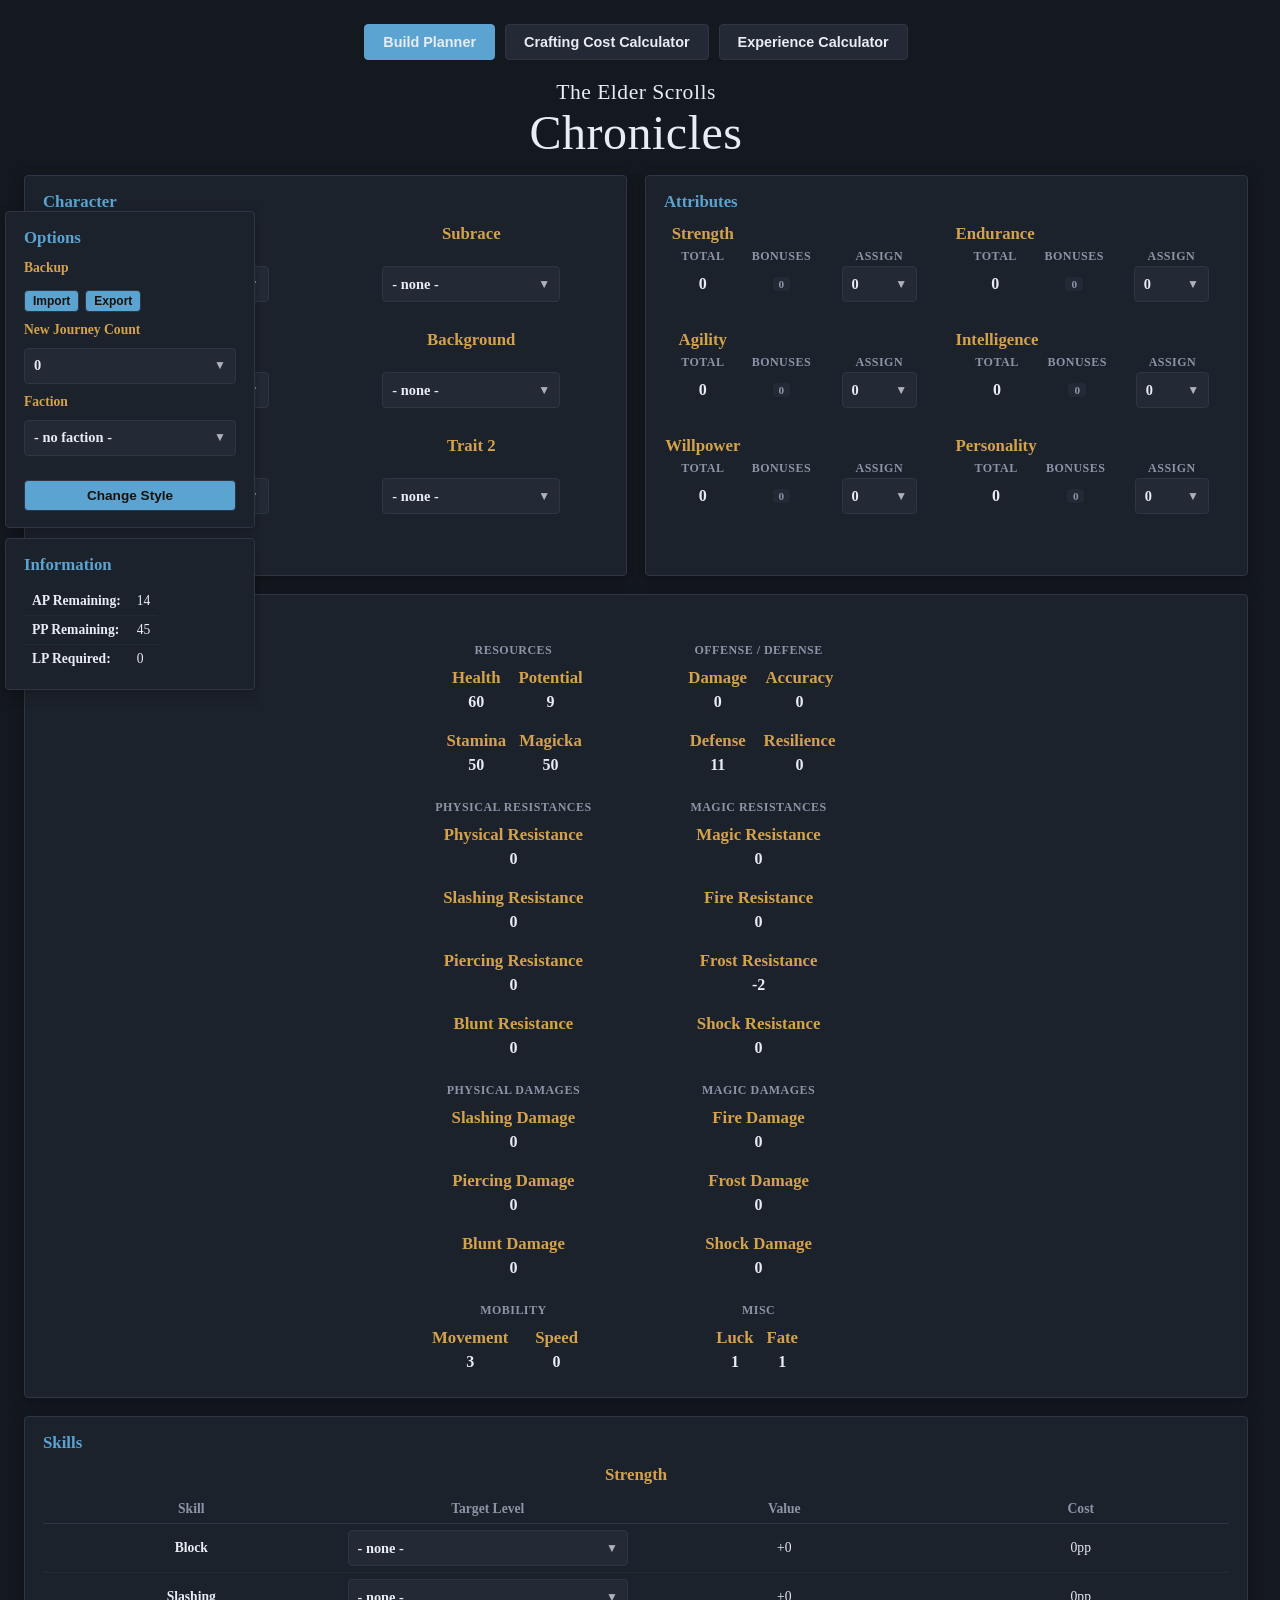
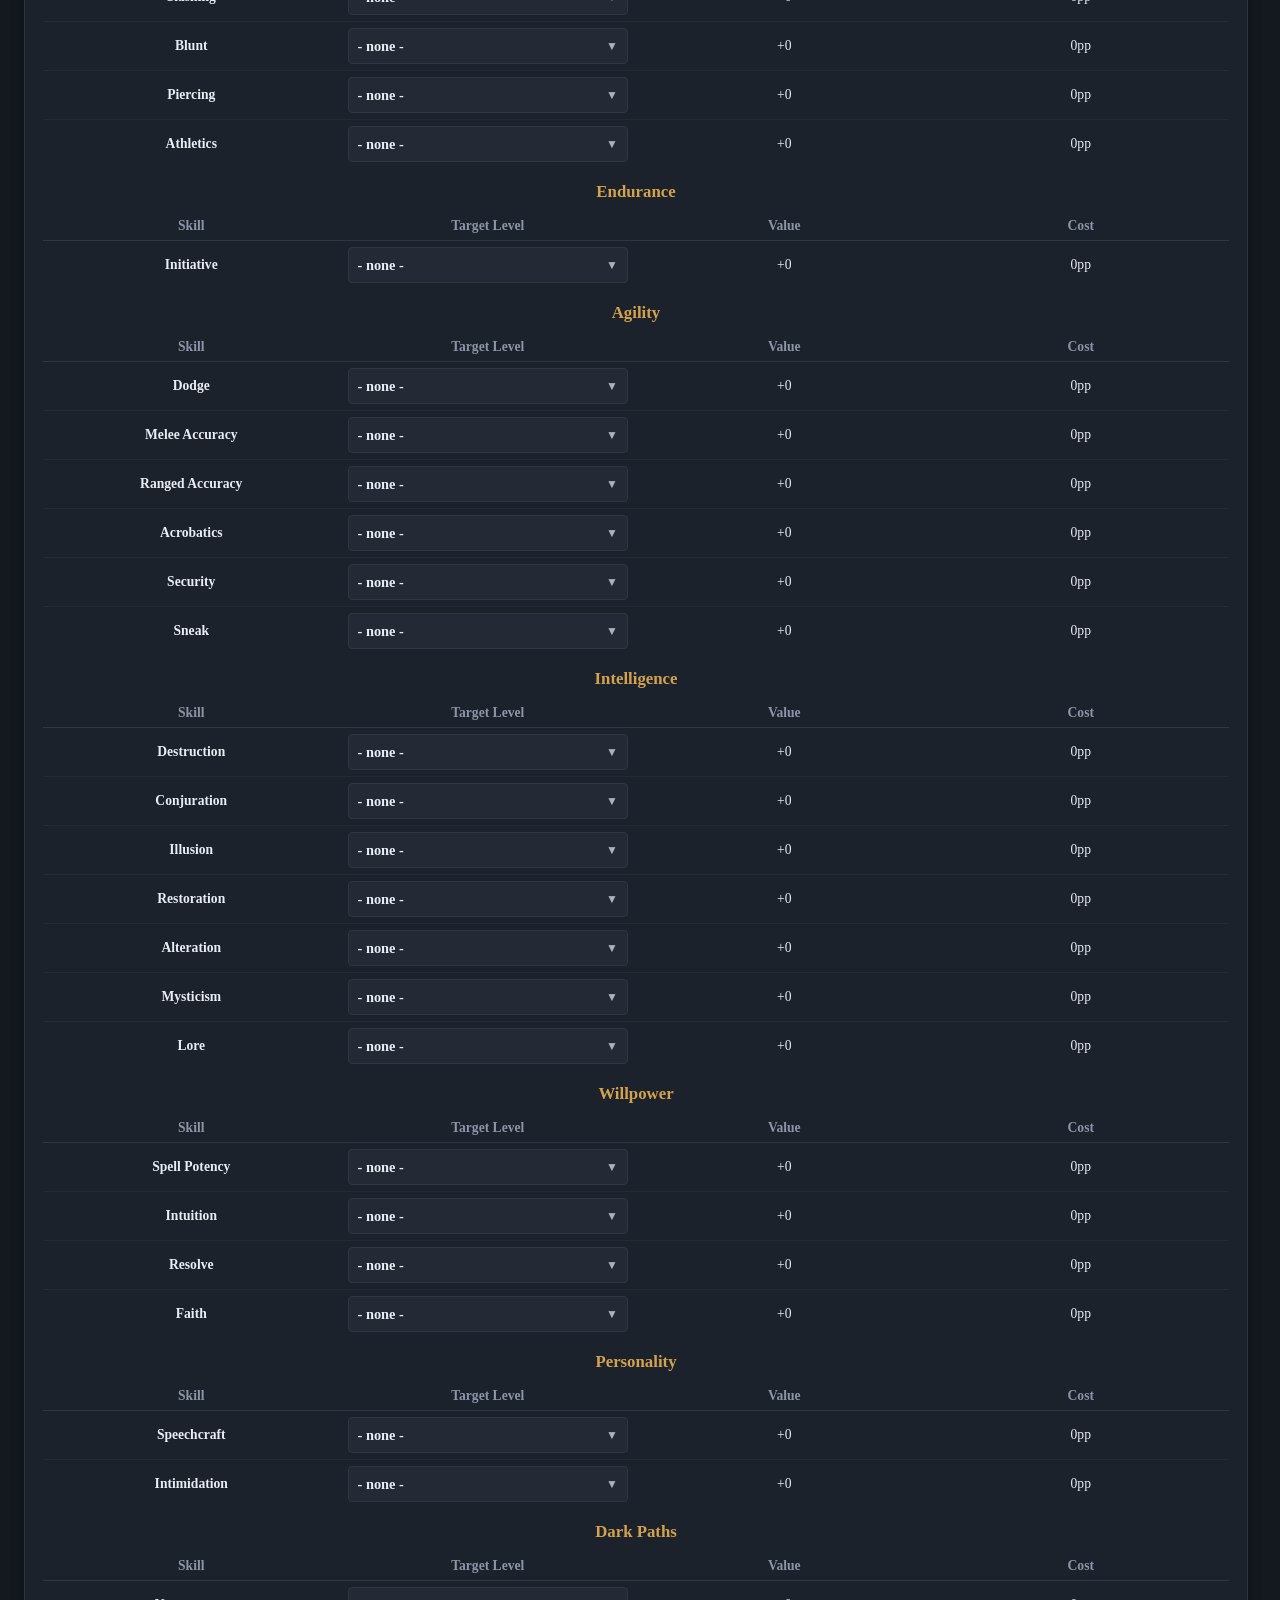
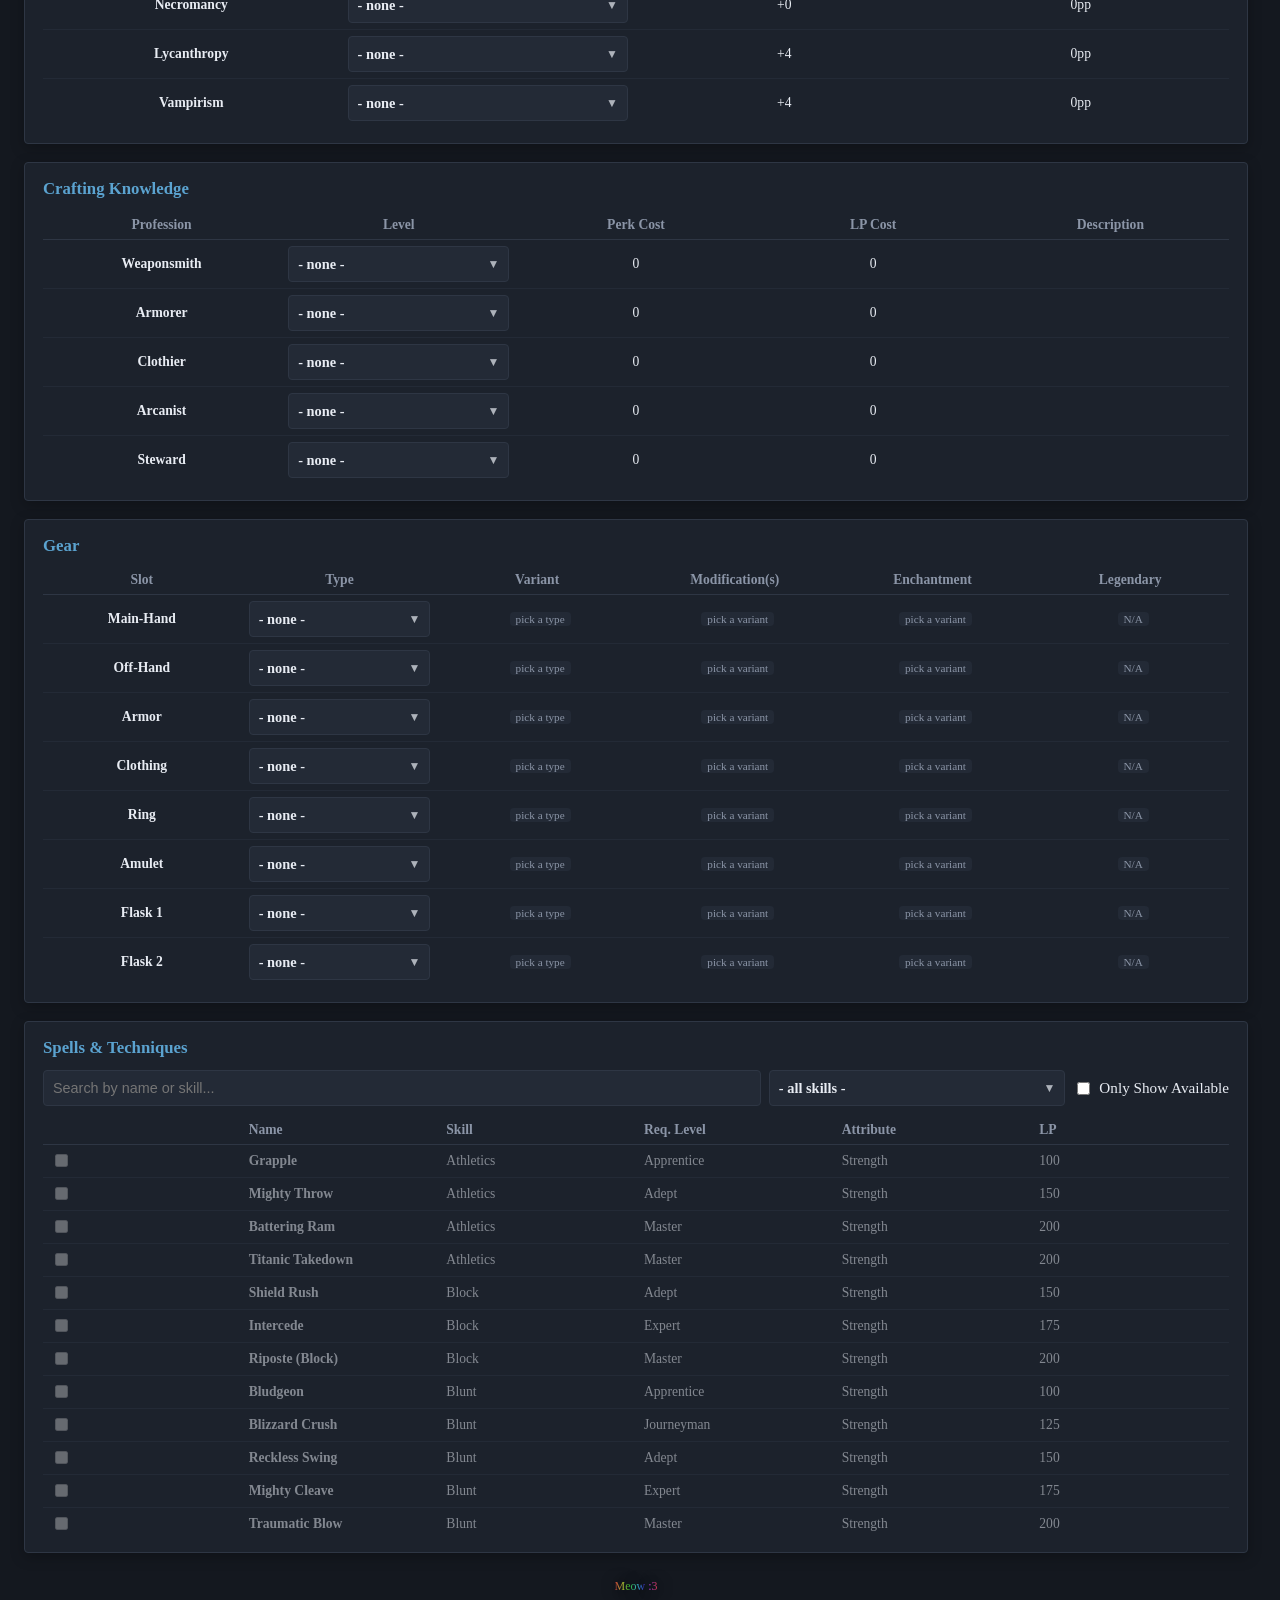
<file: chronicles.html>
<!DOCTYPE html>
<html lang="en">
	<head>
		<meta charset="UTF-8">
		<title>Elder Scrolls: Chronicles - Calculators</title>
		<link rel="stylesheet" href="chronicles.css">
	</head>

	<body>
		<!-- BACKGROUND -->
		<img class="bg-image" alt="" data-ssr-src-done="true" fetchpriority="high">

		<!-- PAGE TAB BUTTONS -->
		<div class="page-tabs">
			<button class="page-tab" data-page="page-planner">Build Planner</button>
			<button class="page-tab" data-page="page-craft">Crafting Cost Calculator</button>
			<button class="page-tab" data-page="page-xp">Experience Calculator</button>
		</div>

		<!-- HEADER -->
		<h1></h1>

		<!-- LEFT PANEL - OPTIONS -->
		<div class="grid side side-left">
			<div class="grid side-align">
				<div class="panel side-panel">
					<span>
						<h2>Options</h2>

						<div class="cz-include-toggles">
							<div class="field"><label class="cz-title">Backup</label></div>
							<div class="pill-btns">
								<button class="secondary small" id="importAllBtn">Import</button>
								<button class="secondary small" id="exportAllBtn">Export</button>
								<input type="file" id="importAllFile" accept="application/json" style="display: none;">
							</div>
						</div>

						<div class="cz-include-toggles" id="sideNewJourney">
							<div class="field"><label class="cz-title">New Journey Count</label></div>
							<select id="plNewJourneyCount">
								<option value="0">0</option>
								<option value="1">1</option>
								<option value="2">2</option>
							</select>
						</div>

						<div class="cz-include-toggles" id="sideFaction">
							<div class="field"><label class="cz-title">Faction</label></div>
							<select id="plFaction"><option value="">- no faction -</option></select>
							<div id="plFactionBonusChoices" class="faction-bonus-choices"></div>
						</div>

						<div class="cz-include-toggles" id="sideIncludeCosts">
							<div class="field"><label class="cz-title">Cost Includes</label></div>
							<label class="cz-include-checkbox"><input type="checkbox" id="toggleMods" checked> Modifications</label>
							<label class="cz-include-checkbox"><input type="checkbox" id="toggleEnchant" checked> Enchantments</label>
							<label class="cz-include-checkbox"><input type="checkbox" id="toggleLegendary" checked> Legendary Effects</label>
						</div>

						<div class="cz-include-toggles" id="sideIncludeXP">
							<div class="field"><label class="cz-title">XP Includes</label></div>
							<label class="cz-include-checkbox"><input type="checkbox" id="weeklyXP" checked>Weekly Bonus<span class="badge" id="weeklyAmount">+??? XP/week</span></label>
						</div>
						<div class="cz-include-toggles" id="sideIncludeXP">
							<div class="field"><label class="cz-title">Miscellaneous</label></div>
							<label class="cz-include-checkbox"><input type="checkbox" id="oldXP">Use Old XP</label>
						</div>
					</span>

					<button id="styleBtn">Change Style</button>
				</div>

				<div class="panel side-panel" id="sideStatsPanel">
					<span>
						<h2>Information</h2>
						<table class="remaining-table">
							<tbody>
								<tr>
									<td class="row-name">AP Remaining:</td>
									<td id="plAttrRemaining">0</td>
								</tr>
								<tr>
									<td class="row-name">PP Remaining:</td>
									<td id="plPerkRemaining">0</td>
								</tr>
								<tr>
									<td class="row-name">LP Required:</td>
									<td id="plLPRemaining">0</td>
								</tr>
							</tbody>
						</table>
					</span>
				</div>
			</div>
		</div>

		<!-- RIGHT PANEL - DEBUG -->
		<div class="grid side side-right" id="debugPanel">
			<div class="grid side-align">
				<div class="panel side-panel">
					<span>
						<h2>Debug</h2>
						<div class="scrollbox" id="debugLogBox">
							<div class="list-empty" id="debugLogEmpty">EMPTY</div>
							<div id="debugLogList"></div>
						</div>
					</span>
				</div>
			</div>
		</div>

		<div class="page" id="page-craft">
			<div class="grid">
				<!-- INVENTORY -->
				<div class="panel">
					<span>
						<h2>Inventory</h2>
						<div class="search-row" id="invSearchWrap">
							<select id="invSelect"></select>
							<input type="number" id="invQty" value="1" min="0">
							<button id="invAddBtn">Add</button>
							<button class="secondary small" id="importGameInvBtn">Import</button>
						</div>
						<div class="scrollbox">
							<table id="invTable">
								<thead><tr><th>Item</th><th>Quantity</th><th></th></tr></thead>
								<tbody></tbody>
							</table>
							<div class="list-empty" id="invEmpty">EMPTY</div>
						</div>
					</span>
				</div>

				<!-- IMPORT GAME INVENTORY POPUP -->
				<div id="importGameInvModal" style="display: none; position: fixed; inset: 0; background: rgba(0,0,0,0.6); z-index: 1000; align-items: center; justify-content: center;">
					<div class="panel" style="width: 90%; max-width: 500px;">
						<span>
							<h2>Inventory Import</h2>
							<p style="margin: 4px 0 8px;">Use /getinv in-game and paste what you got in here.</p>
							<textarea id="importGameInvTextarea" rows="12" style="width: 100%; box-sizing: border-box; font-family: monospace;"></textarea>
							<div class="search-row" style="margin-top: 8px;">
								<button id="importGameInvConfirmBtn">Import</button>
								<button class="secondary small" id="importGameInvCancelBtn">Cancel</button>
							</div>
						</span>
					</div>
				</div>

				<!-- DESIRED GEAR -->
				<div class="panel">
					<span>
						<h2>Desired Gear</h2>
						<div class="search-row" id="desiredSearchWrap">
							<select id="desiredSelect"></select>
							<button id="desiredAddBtn">Add</button>
						</div>
						<div class="scrollbox" id="favBox">
							<div class="list-empty" id="favEmpty">EMPTY</div>
							<table id="favTable" style="display: none;">
								<tbody></tbody>
							</table>
						</div>
					</span>
				</div>

				<!-- REPAIR LIST -->
				<div class="panel">
					<span>
						<h2>To Repair</h2>
						<div class="search-row" id="repairSearchWrap">
							<select id="repairSelect"></select>
							<input type="number" id="repairQty" value="1" min="1">
							<button id="repairAddBtn">Add</button>
						</div>
						<div class="scrollbox">
							<table id="repairTable">
								<thead><tr><th>Item</th><th>Count</th><th></th></tr></thead>
								<tbody></tbody>
							</table>
							<div class="list-empty" id="repairEmpty">EMPTY</div>
						</div>
					</span>
					<span class="clear-buttons">
						<button class="secondary small" id="clearRepairBtn">Clear</button>
					</span>
				</div>

				<!-- CRAFT LIST -->
				<div class="panel">
					<span class="pre-buttons">
						<h2>To Craft</h2>
						<div class="scrollbox">
							<table id="craftTable">
								<thead><tr><th>Item</th><th>Quantity</th><th></th></tr></thead>
								<tbody></tbody>
							</table>
							<div class="list-empty" id="craftEmpty">EMPTY</div>
						</div>
					</span>
					<span class="bottom-buttons">
						<button class="secondary small" id="loadFavsBtn">Import Desired Gear</button>
						<button class="secondary small" id="clearCraftBtn">Clear</button>
					</span>
				</div>

				<!-- RESULTS -->
				<div class="panel full result-section">
					<h2>Results</h2>
					<div id="results"><div class="list-empty">Not calculated yet!</div></div>
				</div>
			</div>
		</div>

		<div class="page" id="page-xp">
			<!-- INPUT -->
			<div class="panel panel-center">
				<h2>Input</h2>
				<span>
					<div class="grid">
						<div class="field">
							<label class="field" for="curLevel">Current level</label>
							<input type="number" id="curLevel" min="0" max="19" value="0">
						</div>
						<div class="field">
							<label class="field" for="desLevel">Desired level</label>
							<input type="number" id="desLevel" min="1" max="20" value="20">
						</div>
						<div class="field">
							<label class="field" for="curXP">Current experience</label>
							<input type="number" id="curXP" min="0" value="0">
						</div>
						<div class="field">
							<label class="field" for="crisis">Crisis level</label>
							<input type="number" id="crisis" min="0" value="0">
						</div>
						<div class="field">
							<label class="field" for="energy">Energy per day</label>
							<input type="number" id="energy" min="1" max="10" value="3">
						</div>
						<div class="field">
							<label class="field" for="wellfed">Well-fed modifier (%)</label>
							<input type="number" id="wellfed" min="50" max="150" value="95">
						</div>
						<div class="field">
							<label class="field" for="encDifficulty">Encounter difficulty</label>
							<select id="encDifficulty">
								<option value="Easy">Easy (-2 Difficulty)</option>
								<option value="Medium" selected>Medium (+0 Difficulty)</option>
								<option value="Hard">Hard (+2 Difficulty, +1 Health)</option>
								<option value="Perilous">Perilous (+4 Difficulty, +2 Health)</option>
								<option value="Lethal">Lethal (+6 Difficulty, +3 Health)</option>
							</select>
						</div>
						<div class="field">
							<label class="field" for="biome">Biome</label>
							<select id="biome"><option value="">- any biome -</option></select>
						</div>
					</div>

					<div id="biomeWarning" class="warn-note" style="display: none"></div>
				</span>
			</div>

			<!-- FACTION INFO -->
			<div class="panel panel-center" id="questInfo">
				<h2>Faction Quests</h2>
				<table class="quest-table">
					<thead><tr><th>Quest</th><th>XP reward</th><th>Cooldown</th><th>XP/day avg</th></tr></thead>
					<tbody id="questRows"></tbody>
					<tfoot></tfoot>
				</table>
			</div>

			<!-- RESULTS -->
			<div class="panel panel-center">
				<h2>Results</h2>
				<div class="results" id="xpResults"></div>
			</div>
		</div>

		<div class="page" id="page-planner">
			<div class="grid">
				<!-- CHARACTER -->
				<div class="panel">
					<h2>Character</h2>
					<div class="field">
						<div class="grid">
							<div class="field">
								<div class="grid stat-grid-cell">
									<label for="plRace" class="field tag-field">Race</label>
									<div class="stat-group-title stat-grid-cell-prefix">&nbsp;</div>
									<select id="plRace" class="pl-attr-select"></select>
								</div>
							</div>
							<div class="field">
								<div class="grid stat-grid-cell">
									<label for="plSubrace" class="field tag-field">Subrace</label>
									<div class="stat-group-title stat-grid-cell-prefix">&nbsp;</div>
									<select id="plSubrace" class="pl-attr-select"></select>
								</div>
							</div>

							<div class="field">
								<div class="grid stat-grid-cell">
									<label for="plBirthsign" class="field tag-field">Birthsign</label>
									<div class="stat-group-title stat-grid-cell-prefix">&nbsp;</div>
									<select id="plBirthsign" class="pl-attr-select"></select>
								</div>
							</div>
							<div class="field">
								<div class="grid stat-grid-cell">
									<label for="plBackground" class="field tag-field">Background</label>
									<div class="stat-group-title stat-grid-cell-prefix">&nbsp;</div>
									<select id="plBackground" class="pl-attr-select"></select>
								</div>
							</div>

							<div class="field">
								<div class="grid stat-grid-cell">
									<label for="plTrait1" class="field tag-field">Trait 1</label>
									<div class="stat-group-title stat-grid-cell-prefix">&nbsp;</div>
									<select id="plTrait1" class="pl-attr-select"></select>
								</div>
							</div>
							<div class="field">
								<div class="grid stat-grid-cell">
									<label for="plTrait2" class="field tag-field">Trait 2</label>
									<div class="stat-group-title stat-grid-cell-prefix">&nbsp;</div>
									<select id="plTrait2" class="pl-attr-select"></select>
								</div>
							</div>
						</div>
					</div>

					<div class="body notes" id="plCharacterNotes"></div>
				</div>

				<!-- ATTRIBUTES -->
				<div class="panel">
					<h2>Attributes</h2>
					<div id="plAttrGrid" class="grid"></div>

					<div class="body notes">&nbsp;</div>
				</div>

				<!-- STATISTICS -->
				<div class="panel full">
					<h2>Character Stats</h2>
					<div id="plStatsGrid" class="grid"></div>
				</div>

				<!-- SKILLS -->
				<div class="panel full">
					<h2>Skills</h2>
					<div id="plSkillsGrid" class="grid"></div>
				</div>

				<!-- CRAFTING KNOWLEDGE -->
				<div class="panel full">
					<h2>Crafting Knowledge</h2>
					<table>
						<thead><tr>
							<th class="center-text">Profession</th>
							<th class="center-text">Level</th>
							<th class="center-text">Perk Cost</th>
							<th class="center-text">LP Cost</th>
							<th class="center-text">Description</th>
						</tr></thead>
						<tbody id="plCraftingBody"></tbody>
					</table>
				</div>

				<!-- GEAR -->
				<div class="panel full">
					<div class="actions-top">
						<h2 class="gear-title">Gear</h2>
						<button class="small" id="plSyncGearBtn" style="display: none;">Sync Gear to Crafting Calculator</button>
					</div>
					<table>
						<thead><tr>
							<th class="center-text">Slot</th>
							<th class="center-text">Type</th>
							<th class="center-text">Variant</th>
							<th class="center-text">Modification(s)</th>
							<th class="center-text">Enchantment</th>
							<th class="center-text">Legendary</th>
						</tr></thead>
						<tbody id="plGearBody"></tbody>
					</table>
				</div>

				<!-- SPELLS / TECHNIQUES -->
				<div class="panel full">
					<h2>Spells &amp; Techniques</h2>
					<div class="search-row">
						<input type="text" id="plSpellSearch" placeholder="Search by name or skill...">
						<select id="plSpellSkillFilter"><option value="">- all skills -</option></select>
						<label class="cz-include-checkbox"><input type="checkbox" id="plSpellBuyableOnly"> Only Show Available</label>
					</div>
					<div class="scrollbox spell-scrollbox">
						<table>
							<thead><tr><th></th><th>Name</th><th>Skill</th><th>Req. Level</th><th>Attribute</th><th>LP</th></tr></thead>
							<tbody id="plSpellsBody"></tbody>
						</table>
					</div>
				</div>
			</div>
		</div>

		<footer><span class="block-line debug-toggle" id="debugToggleBtn">Meow :3</span></footer>

		<!-- HTML PREFIX -->
		<script>
			function html(strings, ...values) {
				return strings.reduce((acc, str, i) => {
					const v = values[i];
					return acc + str + (Array.isArray(v) ? v.join('') : (v ?? ''));
				}, '');
			}
		</script>

		<!-- GLOBAL CONSTANTS -->
		<script>
			const noneDisplay = '- none -';
		</script>

		<!-- GLOBAL RPR AND STAT VARIABLES -->
		<script>
			let CATEGORY_EVERYTHING				= ['Light Armor', 'Medium Armor', 'Heavy Armor', 'Robes', 'Clothes', 'Rings', 'Amulets', 'Shields', 'Talismans', 'Flasks'];
			let CATEGORY_ALLWEAPONS				= ['1H Weapons, 2H Weapons, Bows, Staves'];
			let CATEGORY_ALLWEARABLES			= ['Light Armor', 'Medium Armor', 'Heavy Armor', 'Robes', 'Clothes', 'Rings', 'Amulets'];
			let CATEGORY_ALLWEARABLES_NOCLOTHES	= ['Light Armor', 'Medium Armor', 'Heavy Armor', 'Robes', 'Rings', 'Amulets'];
			let CATEGORY_ABILITIES				= ['Rings', 'Amulets', 'Staves', 'Clothes', 'Flasks'];
			let LEGENDARY_COST					= ['10 Filled Soul Gem', '10 Diamond', '3 Ruby', '3 Sapphire', '3 Emerald'];

			const EMBEDDED_DATA = {
				items: {
					gear: {
						'Light Armor': {
							'Hide Armor':						{ tier: '1',	upgrades: 'Leather Armor',					recipe: ['10 Jute'],																			mod: ['5 Jute'],															repair: ['2 Jute'],									stats: '+2 Dodge, +1 Magic Resistance, -2 Slashing Resistance' },
							'Fur Armor':						{ tier: '1',	upgrades: 'Hardscale Armor',				recipe: ['10 Flax'],																			mod: ['5 Flax'],															repair: ['2 Flax'],									stats: '+2 Dodge, +1 Magic Resistance, -2 Slashing Resistance' },
							'Leather Armor':					{ tier: '2',	upgrades: 'Chitin Armor',					recipe: ['Hide Armor', '4 Kreshfibre, 6 Jute'],													mod: ['3 Kreshfibre', '5 Jute'],											repair: ['2 Kreshfibre', '1 Jute'],					stats: '+2 Dodge, +1 Magic Resistance, +2 Blunt Resistance, -1 Slashing Resistance' },
							'Hardscale Armor':					{ tier: '2',	upgrades: 'Moonscale Armor',				recipe: ['Fur Armor', '4 Ebonthread, 6 Flax'],													mod: ['3 Ebonthread', '5 Flax'],											repair: ['2 Ebonthread', '1 Flax'],					stats: '+2 Dodge, +1 Magic Resistance, +2 Blunt Resistance, +1 Piercing Resistance, -2 Slashing Resistance' },
							'Chitin Armor':						{ tier: '3',	upgrades: 'Glass Armor',					recipe: ['Leather Armor', '4 Silverlinen, 6 Kreshfibre, 6 Jute'],								mod: ['3 Silverlinen', '4 Kreshfibre, 4 Jute'],								repair: ['2 Silverlinen', '1 Kreshfibre'],			stats: '+3 Dodge, +1 Magic Resistance, +3 Blunt Resistance, +1 Frost Resistance, +1 Shock Resistance' },
							'Moonscale Armor':					{ tier: '3',	upgrades: 'Ebonscale Armor',				recipe: ['Hardscale Armor', '4 Ironthread, 6 Ebonthread, 6 Flax'],								mod: ['3 Ironthread', '4 Ebonthread, 4 Flax'],								repair: ['2 Ironthread', '1 Ebonthread'],			stats: '+3 Dodge, +1 Magic Resistance, +3 Blunt Resistance, +2 Piercing Resistance, +1 Frost Resistance, +1 Shock Resistance, -2 Slashing Resistance' },
							'Glass Armor':						{ tier: '4',	upgrades: 'N/A',							recipe: ['Chitin Armor', '5 Ancestor-Moth Silk, 10 Silverlinen, 10 Kreshfibre'],				mod: ['5 Ancestor-Moth Silk', '5 Silverlinen, 5 Kreshfibre'],				repair: ['2 Ancestor-Moth Silk', '1 Silverlinen'],	stats: '+4 Dodge, +1 Magic Resistance, +4 Blunt Resistance, +1 Slashing Resistance, +2 Frost Resistance, +2 Shock Resistance' },
							'Ebonscale Armor':					{ tier: '4',	upgrades: 'N/A',							recipe: ['Moonscale Armor', '5 Void Velvet, 10 Ironthread, 10 Ebonthread'],						mod: ['5 Void Velvet', '5 Ironthread, 5 Ebonthread'],						repair: ['2 Void Velvet', '1 Ironthread'],			stats: '+4 Dodge, +1 Magic Resistance, +4 Blunt Resistance, +3 Piercing Resistance, +2 Frost Resistance, +2 Shock Resistance, -2 Slashing Resistance' },
						},
						'Medium Armor': {
							'Padded Hide Cuirass':				{ tier: '1',	upgrades: 'Thick Leather Cuirass',			recipe: ['10 Jute'],																			mod: ['5 Jute'],															repair: ['2 Jute'],									stats: '+1 Defense, +1 Piercing Resistance, +1 Slashing Resistance' },
							'Padded Fur Cuirass':				{ tier: '1',	upgrades: 'Thick Hardscale Cuirass',		recipe: ['10 Flax'],																			mod: ['5 Flax'],															repair: ['2 Flax'],									stats: '+1 Defense, +1 Piercing Resistance, +1 Blunt Resistance' },
							'Thick Leather Cuirass':			{ tier: '2',	upgrades: 'Padded Chitin Armor',			recipe: ['Padded Hide Cuirass', '4 Kreshfibre, 6 Jute'],										mod: ['3 Kreshfibre', '5 Jute'],											repair: ['2 Kreshfibre', '1 Jute'],					stats: '+1 Defense, +1 Physical Resistance, +1 Piercing Resistance, +1 Slashing Resistance' },
							'Thick Hardscale Cuirass':			{ tier: '2',	upgrades: 'Padded Moonscale Armor',			recipe: ['Padded Fur Cuirass', '4 Ebonthread, 6 Flax'],											mod: ['3 Ebonthread', '5 Flax'],											repair: ['2 Ebonthread', '1 Flax'],					stats: '+1 Defense, +1 Physical Resistance, +1 Piercing Resistance, +1 Blunt Resistance' },
							'Padded Chitin Armor':				{ tier: '3',	upgrades: 'Reinforced Glass Armor',			recipe: ['Thick Leather Cuirass', '4 Silverlinen, 6 Kreshfibre, 6 Jute'],						mod: ['3 Silverlinen', '4 Kreshfibre, 4 Jute'],								repair: ['2 Silverlinen', '1 Kreshfibre'],			stats: '+2 Defense, +2 Physical Resistance, +1 Piercing Resistance, +1 Slashing Resistance, +2 Fire Resistance, +2 Shock Resistance, +1 Resilience' },
							'Padded Moonscale Armor':			{ tier: '3',	upgrades: 'Reinforced Ebonscale Armor',		recipe: ['Thick Hardscale Cuirass', '4 Ironthread, 6 Ebonthread, 6 Flax'],						mod: ['3 Ironthread', '4 Ebonthread, 4 Flax'],								repair: ['2 Ironthread', '1 Ebonthread'],			stats: '+2 Defense, +2 Physical Resistance, +1 Piercing Resistance, +1 Blunt Resistance, +2 Fire Resistance, +2 Shock Resistance, +1 Resilience' },
							'Reinforced Glass Armor':			{ tier: '4',	upgrades: 'N/A',							recipe: ['Padded Chitin Armor', '5 Ancestor-Moth Silk, 10 Silverlinen, 10 Kreshfibre'],			mod: ['5 Ancestor-Moth Silk', '5 Silverlinen, 5 Kreshfibre'],				repair: ['2 Ancestor-Moth Silk', '1 Silverlinen'],	stats: '+3 Defense, +2 Physical Resistance, +1 Magic Resistance, +3 Piercing Resistance, +2 Slashing Resistance, +3 Fire Resistance, +3 Shock Resistance, +1 Resilience' },
							'Reinforced Ebonscale Armor':		{ tier: '4',	upgrades: 'N/A',							recipe: ['Padded Moonscale Armor', '5 Void Velvet, 10 Ironthread, 10 Ebonthread'],				mod: ['5 Void Velvet', '5 Ironthread, 5 Ebonthread'],						repair: ['2 Void Velvet', '1 Ironthread'],			stats: '+3 Defense, +2 Physical Resistance, +1 Magic Resistance, +4 Piercing Resistance, +2 Blunt Resistance, +2 Fire Resistance, +2 Shock Resistance, +1 Resilience' },
						},
						'Heavy Armor': {
							'Banded Iron Armor':				{ tier: '1',	upgrades: 'Moonstone Armor',				recipe: ['10 Iron'],																			mod: ['5 Iron'],															repair: ['2 Iron'],									stats: '+1 Physical Resistance, +2 Resilience, +2 Slashing Resistance, +1 Piercing Resistance, +1 Blunt Resistance' },
							'Steel Armor':						{ tier: '1',	upgrades: 'Orichalc Armor',					recipe: ['10 Corundum'],																		mod: ['5 Corundum'],														repair: ['2 Corundum'],								stats: '+1 Physical Resistance, +2 Resilience, +2 Slashing Resistance, +2 Piercing Resistance' },
							'Moonstone Armor':					{ tier: '2',	upgrades: 'Malachite Armor',				recipe: ['Banded Iron Armor', '4 Moonstone, 6 Iron'],											mod: ['3 Moonstone', '5 Iron'],												repair: ['2 Moonstone', '1 Iron'],					stats: '+2 Physical Resistance, +2 Resilience, +3 Slashing Resistance, +1 Piercing Resistance, +1 Blunt Resistance' },
							'Orichalc Armor':					{ tier: '2',	upgrades: 'Ebony Armor',					recipe: ['Steel Armor', '4 Orichalcum, 6 Corundum'],											mod: ['3 Orichalcum', '5 Corundum'],										repair: ['2 Orichalcum', '1 Corundum'],				stats: '+2 Physical Resistance, +2 Resilience, +2 Slashing Resistance, +2 Piercing Resistance' },
							'Malachite Armor':					{ tier: '3',	upgrades: 'Mithril Armor',					recipe: ['Moonstone Armor', '4 Malachite, 6 Moonstone, 6 Iron'],								mod: ['3 Malachite', '4 Moonstone, 4 Iron'],								repair: ['2 Malachite', '1 Moonstone'],				stats: '+1 Block, +3 Physical Resistance, +2 Magic Resistance, +3 Resilience, +3 Slashing Resistance, +1 Piercing Resistance, +1 Blunt Resistance, +2 Fire Resistance, +2 Frost Resistance' },
							'Ebony Armor':						{ tier: '3',	upgrades: 'Adamantium Armor',				recipe: ['Orichalc Armor', '4 Ebony, 6 Orichalcum, 6 Corundum'],								mod: ['3 Ebony', '4 Orichalcum, 4 Corundum'],								repair: ['2 Ebony', '1 Orichalcum'],				stats: '+1 Block, +3 Physical Resistance, +2 Magic Resistance, +3 Resilience, +4 Slashing Resistance, +4 Piercing Resistance, +1 Fire Resistance, +1 Frost Resistance' },
							'Mithril Armor':					{ tier: '4',	upgrades: 'N/A',							recipe: ['Malachite Armor', '5 Mithril, 10 Malachite, 10 Moonstone'],							mod: ['5 Mithril', '5 Malachite, 5 Moonstone'],								repair: ['2 Mithril', '1 Malachite'],				stats: '+2 Block, +4 Physical Resistance, +4 Magic Resistance, +3 Resilience, +4 Slashing Resistance, +1 Piercing Resistance, +1 Blunt Resistance, +3 Fire Resistance, +4 Frost Resistance' },
							'Adamantium Armor':					{ tier: '4',	upgrades: 'N/A',							recipe: ['Ebony Armor', '5 Adamantium, 10 Ebony, 10 Orichalcum'],								mod: ['5 Adamantium', '5 Ebony, 5 Orichalcum'],								repair: ['2 Adamantium', '1 Ebony'],				stats: '+2 Block, +4 Physical Resistance, +4 Magic Resistance, +3 Resilience, +4 Slashing Resistance, +4 Piercing Resistance, +2 Fire Resistance, +2 Frost Resistance' },
						},
						'Robes': {
							'Cotton Robes':						{ tier: '1',	upgrades: 'Silken Robes',					recipe: ['10 Jute'],																			mod: ['5 Jute'],															repair: ['2 Jute'],									stats: '+1 Magic Resistance' },
							'Linen Robes':						{ tier: '1',	upgrades: 'Woolen Robes',					recipe: ['10 Flax'],																			mod: ['5 Flax'],															repair: ['2 Flax'],									stats: '+1 Blunt Resistance' },
							'Silken Robes':						{ tier: '2',	upgrades: 'Gossamer Robes',					recipe: ['Cotton Robes', '4 Kreshfibre, 6 Jute'],												mod: ['3 Kreshfibre', '5 Jute'],											repair: ['2 Kreshfibre', '1 Jute'],					stats: '+2 Magic Resistance, +1 Blunt Resistance' },
							'Woolen Robes':						{ tier: '2',	upgrades: 'Thick Woolen Robes',				recipe: ['Linen Robes', '4 Ebonthread, 6 Flax'],												mod: ['3 Ebonthread', '5 Flax'],											repair: ['2 Ebonthread', '1 Flax'],					stats: '+1 Spell Potency, +1 Magic Resistance, +1 Blunt Resistance' },
							'Gossamer Robes':					{ tier: '3',	upgrades: 'Exquisite Velvet Robes',			recipe: ['Silken Robes', '4 Silverlinen, 6 Kreshfibre, 6 Jute'],								mod: ['3 Silverlinen', '4 Kreshfibre, 4 Jute'],								repair: ['2 Silverlinen', '1 Kreshfibre'],			stats: '+1 Defense, +1 Dodge, +3 Magic Resistance, +1 Physical Resistance, +1 Blunt Resistance' },
							'Thick Woolen Robes':				{ tier: '3',	upgrades: 'Exquisite Silk Robes',			recipe: ['Woolen Robes', '4 Ironthread, 6 Ebonthread, 6 Flax'],									mod: ['3 Ironthread', '4 Ebonthread, 4 Flax'],								repair: ['2 Ironthread', '1 Ebonthread'],			stats: '+1 Defense, +1 Spell Potency, +2 Magic Resistance, +1 Physical Resistance, +1 Blunt Resistance' },
							'Exquisite Silk Robes':				{ tier: '4',	upgrades: 'N/A',							recipe: ['Gossamer Robes', '5 Ancestor-Moth Silk, 10 Silverlinen, 10 Kreshfibre'],				mod: ['5 Ancestor-Moth Silk', '5 Silverlinen, 5 Kreshfibre'],				repair: ['2 Ancestor-Moth Silk', '1 Silverlinen'],	stats: '+1 Defense, +2 Dodge, +4 Magic Resistance, +1 Physical Resistance, +2 Blunt Resistance, +1 Resilience, +1 Potential' },
							'Exquisite Velvet Robes':			{ tier: '4',	upgrades: 'N/A',							recipe: ['Thick Woolen Robes', '5 Void Velvet, 10 Ironthread, 10 Ebonthread'],					mod: ['5 Void Velvet', '5 Ironthread, 5 Ebonthread'],						repair: ['2 Void Velvet', '1 Ironthread'],			stats: '+1 Defense, +2 Spell Potency, +2 Magic Resistance, +1 Physical Resistance, +2 Blunt Resistance, +1 Resilience, +1 Potential' },
						},
						'Clothes': {
							'Cotton Clothes':					{ tier: '1',	upgrades: 'Silken Clothes',					recipe: ['10 Jute'],																			mod: ['5 Jute'],															repair: ['2 Jute'],									stats: 'N/A' },
							'Linen Clothes':					{ tier: '1',	upgrades: 'Woolen Clothes',					recipe: ['10 Flax'],																			mod: ['5 Flax'],															repair: ['2 Flax'],									stats: 'N/A' },
							'Silken Finery':					{ tier: '2',	upgrades: 'Gossamer Clothes',				recipe: ['Cotton Clothes', '4 Kreshfibre, 6 Jute'],												mod: ['3 Kreshfibre', '5 Jute'],											repair: ['2 Kreshfibre', '1 Jute'],					stats: '+1 Initiative' },
							'Woolen Finery':					{ tier: '2',	upgrades: 'Thick Woolen Clothes',			recipe: ['Linen Clothes', '4 Ebonthread, 6 Flax'],												mod: ['3 Ebonthread', '5 Flax'],											repair: ['2 Ebonthread', '1 Flax'],					stats: '+1 Intuition' },
							'Gossamer Finery':					{ tier: '3',	upgrades: 'Exquisite Silk Regalia',			recipe: ['Silken Finery', '4 Silverlinen, 6 Kreshfibre, 6 Jute'],								mod: ['3 Silverlinen', '4 Kreshfibre, 4 Jute'],								repair: ['2 Silverlinen', '1 Kreshfibre'],			stats: '+2 Initiative, +1 Speechcraft' },
							'Thick Woolen Finery':				{ tier: '3',	upgrades: 'Exquisite Velvet Regalia',		recipe: ['Woolen Finery', '4 Ironthread, 6 Ebonthread, 6 Flax'],								mod: ['3 Ironthread', '4 Ebonthread, 4 Flax'],								repair: ['2 Ironthread', '1 Ebonthread'],			stats: '+1 Intuition, +1 Speechcraft' },
							'Exquisite Silk Regalia':			{ tier: '4',	upgrades: 'N/A',							recipe: ['Gossamer Finery', '5 Ancestor-Moth Silk, 10 Silverlinen, 10 Kreshfibre'],				mod: ['5 Ancestor-Moth Silk', '5 Silverlinen, 5 Kreshfibre'],				repair: ['2 Ancestor-Moth Silk', '1 Silverlinen'],	stats: '+1 Luck, +3 Initiative, +2 Speechcraft, +1 Intuition, +1 Intimidation' },
							'Exquisite Velvet Regalia':			{ tier: '4',	upgrades: 'N/A',							recipe: ['Thick Woolen Finery', '5 Void Velvet, 10 Ironthread, 10 Ebonthread'],					mod: ['5 Void Velvet', '5 Ironthread, 5 Ebonthread'],						repair: ['2 Void Velvet', '1 Ironthread'],			stats: '+1 Luck, +2 Intuition, +2 Speechcraft, +1 Initiative, +1 Intimidation' },
						},
						'Staves': {
							'Maple Staff of Fire':				{ tier: '1',	upgrades: 'Beech Staff of Fire',			recipe: ['10 Maple'],																			mod: ['5 Maple'],															repair: ['2 Maple'],								stats: '+1 Fire Damage, +1 Spell Potency, -1 Frost Damage, -1 Shock Damage' },
							'Maple Staff of Frost':				{ tier: '1',	upgrades: 'Beech Staff of Frost',			recipe: ['10 Maple'],																			mod: ['5 Maple'],															repair: ['2 Maple'],								stats: '+1 Frost Damage, +1 Spell Potency, -1 Fire Damage, -1 Shock Damage' },
							'Maple Staff of Shock':				{ tier: '1',	upgrades: 'Beech Staff of Shock',			recipe: ['10 Maple'],																			mod: ['5 Maple'],															repair: ['2 Maple'],								stats: '+1 Shock Damage, +1 Spell Potency, -1 Fire Damage, -1 Frost Damage' },
							'Hickory Staff of Fire':			{ tier: '1',	upgrades: 'Oak Staff of Fire',				recipe: ['10 Hickory'],																			mod: ['5 Hickory'],															repair: ['2 Hickory'],								stats: '+1 Fire Damage, +1 Fire Resistance, -1 Frost Damage, -1 Shock Damage' },
							'Hickory Staff of Frost':			{ tier: '1',	upgrades: 'Oak Staff of Frost',				recipe: ['10 Hickory'],																			mod: ['5 Hickory'],															repair: ['2 Hickory'],								stats: '+1 Frost Damage, +1 Frost Resistance, -1 Fire Damage, -1 Shock Damage' },
							'Hickory Staff of Shock':			{ tier: '1',	upgrades: 'Oak Staff of Shock',				recipe: ['10 Hickory'],																			mod: ['5 Hickory'],															repair: ['2 Hickory'],								stats: '+1 Shock Damage, +1 Shock Resistance, -1 Fire Damage, -1 Frost Damage' },
							'Beech Staff of Fire':				{ tier: '2',	upgrades: 'Ash Staff of Fire',				recipe: ['Maple Staff of Fire', '4 Beech, 6 Maple'],											mod: ['3 Beech', '5 Maple'],												repair: ['2 Beech', '1 Maple'],						stats: '+2 Fire Damage, +1 All Spell Schools, +1 Spell Potency, -2 Frost Damage, -2 Shock Damage' },
							'Beech Staff of Frost':				{ tier: '2',	upgrades: 'Ash Staff of Frost',				recipe: ['Maple Staff of Frost', '4 Beech, 6 Maple'],											mod: ['3 Beech', '5 Maple'],												repair: ['2 Beech', '1 Maple'],						stats: '+2 Frost Damage, +1 All Spell Schools, +1 Spell Potency, -2 Fire Damage, -2 Shock Damage' },
							'Beech Staff of Shock':				{ tier: '2',	upgrades: 'Ash Staff of Shock',				recipe: ['Maple Staff of Shock', '4 Beech, 6 Maple'],											mod: ['3 Beech', '5 Maple'],												repair: ['2 Beech', '1 Maple'],						stats: '+2 Shock Damage, +1 All Spell Schools, +1 Spell Potency, -2 Fire Damage, -2 Frost Damage' },
							'Oak Staff of Fire':				{ tier: '2',	upgrades: 'Yew Staff of Fire',				recipe: ['Hickory Staff of Fire', '4 Oak, 6 Hickory'],											mod: ['3 Oak', '5 Hickory'],												repair: ['2 Oak', '1 Hickory'],						stats: '+2 Fire Damage, +1 All Spell Schools, +1 Fire Resistance, -2 Frost Damage, -2 Shock Damage' },
							'Oak Staff of Frost':				{ tier: '2',	upgrades: 'Yew Staff of Frost',				recipe: ['Hickory Staff of Frost', '4 Oak, 6 Hickory'],											mod: ['3 Oak', '5 Hickory'],												repair: ['2 Oak', '1 Hickory'],						stats: '+2 Frost Damage, +1 All Spell Schools, +1 Frost Resistance, -2 Fire Damage, -2 Shock Damage' },
							'Oak Staff of Shock':				{ tier: '2',	upgrades: 'Yew Staff of Shock',				recipe: ['Hickory Staff of Shock', '4 Oak, 6 Hickory'],											mod: ['3 Oak', '5 Hickory'],												repair: ['2 Oak', '1 Hickory'],						stats: '+2 Shock Damage, +1 All Spell Schools, +1 Shock Resistance, -2 Fire Damage, -2 Frost Damage' },
							'Ash Staff of Fire':				{ tier: '3',	upgrades: 'Ruby Ash Staff of Fire',			recipe: ['Beech Staff of Fire', '4 Ash, 6 Beech, 6 Maple'],										mod: ['3 Ash', '4 Beech, 4 Maple'],											repair: ['2 Ash', '1 Beech'],						stats: '+3 Fire Damage, +1 All Spell Schools, +1 Spell Potency, -2 Frost Damage, -2 Shock Damage' },
							'Ash Staff of Frost':				{ tier: '3',	upgrades: 'Ruby Ash Staff of Frost',		recipe: ['Beech Staff of Frost', '4 Ash, 6 Beech, 6 Maple'],									mod: ['3 Ash', '4 Beech, 4 Maple'],											repair: ['2 Ash', '1 Beech'],						stats: '+3 Frost Damage, +1 All Spell Schools, +1 Spell Potency, -2 Fire Damage, -2 Shock Damage' },
							'Ash Staff of Shock':				{ tier: '3',	upgrades: 'Ruby Ash Staff of Shock',		recipe: ['Beech Staff of Shock', '4 Ash, 6 Beech, 6 Maple'],									mod: ['3 Ash', '4 Beech, 4 Maple'],											repair: ['2 Ash', '1 Beech'],						stats: '+3 Shock Damage, +1 All Spell Schools, +1 Spell Potency, -2 Fire Damage, -2 Frost Damage' },
							'Yew Staff of Fire':				{ tier: '3',	upgrades: 'Nightwood Staff of Fire',		recipe: ['Oak Staff of Fire', '4 Yew, 6 Oak, 6 Hickory'],										mod: ['3 Yew', '4 Oak, 4 Hickory'],											repair: ['2 Yew', '1 Oak'],							stats: '+3 Fire Damage, +1 All Spell Schools, +1 Magic Resistance, +1 Fire Resistance, -2 Frost Damage, -2 Shock Damage' },
							'Yew Staff of Frost':				{ tier: '3',	upgrades: 'Nightwood Staff of Frost',		recipe: ['Oak Staff of Frost', '4 Yew, 6 Oak, 6 Hickory'],										mod: ['3 Yew', '4 Oak, 4 Hickory'],											repair: ['2 Yew', '1 Oak'],							stats: '+3 Frost Damage, +1 All Spell Schools, +1 Magic Resistance, +1 Frost Resistance, -2 Fire Damage, -2 Shock Damage' },
							'Yew Staff of Shock':				{ tier: '3',	upgrades: 'Nightwood Staff of Shock',		recipe: ['Oak Staff of Shock', '4 Yew, 6 Oak, 6 Hickory'],										mod: ['3 Yew', '4 Oak, 4 Hickory'],											repair: ['2 Yew', '1 Oak'],							stats: '+3 Shock Damage, +1 All Spell Schools, +1 Magic Resistance, +1 Shock Resistance, -2 Fire Damage, -2 Frost Damage' },
							'Ruby Ash Staff of Fire':			{ tier: '4',	upgrades: 'N/A',							recipe: ['Ash Staff of Fire', '5 Ruby Ash, 10 Ash, 10 Beech'],									mod: ['5 Ruby Ash', '5 Ash, 5 Beech'],										repair: ['2 Ruby Ash', '1 Ash'],					stats: '+3 Fire Damage, +2 All Spell Schools, +2 Spell Potency, -2 Frost Damage, -2 Shock Damage' },
							'Ruby Ash Staff of Frost':			{ tier: '4',	upgrades: 'N/A',							recipe: ['Ash Staff of Frost', '5 Ruby Ash, 10 Ash, 10 Beech'],									mod: ['5 Ruby Ash', '5 Ash, 5 Beech'],										repair: ['2 Ruby Ash', '1 Ash'],					stats: '+3 Frost Damage, +2 All Spell Schools, +2 Spell Potency, -2 Fire Damage, -2 Shock Damage' },
							'Ruby Ash Staff of Shock':			{ tier: '4',	upgrades: 'N/A',							recipe: ['Ash Staff of Shock', '5 Ruby Ash, 10 Ash, 10 Beech'],									mod: ['5 Ruby Ash', '5 Ash, 5 Beech'],										repair: ['2 Ruby Ash', '1 Ash'],					stats: '+3 Shock Damage, +2 All Spell Schools, +2 Spell Potency, -2 Fire Damage, -2 Frost Damage' },
							'Nightwood Staff of Fire':			{ tier: '4',	upgrades: 'N/A',							recipe: ['Yew Staff of Fire', '5 Nightwood, 10 Yew, 10 Oak'],									mod: ['5 Nightwood', '5 Yew, 5 Oak'],										repair: ['2 Nightwood', '1 Yew'],					stats: '+3 Fire Damage, +2 All Spell Schools, +2 Magic Resistance, +2 Frost Resistance, -2 Frost Damage, -2 Shock Damage' },
							'Nightwood Staff of Frost':			{ tier: '4',	upgrades: 'N/A',							recipe: ['Yew Staff of Frost', '5 Nightwood, 10 Yew, 10 Oak'],									mod: ['5 Nightwood', '5 Yew, 5 Oak'],										repair: ['2 Nightwood', '1 Yew'],					stats: '+3 Frost Damage, +2 All Spell Schools, +2 Magic Resistance, +2 Frost Resistance, -2 Fire Damage, -2 Shock Damage' },
							'Nightwood Staff of Shock':			{ tier: '4',	upgrades: 'N/A',							recipe: ['Yew Staff of Shock', '5 Nightwood, 10 Yew, 10 Oak'],									mod: ['5 Nightwood', '5 Yew, 5 Oak'],										repair: ['2 Nightwood', '1 Yew'],					stats: '+3 Shock Damage, +2 All Spell Schools, +2 Magic Resistance, +2 Shock Resistance, -2 Fire Damage, -2 Frost Damage' },
						},
						'Shields': {
							'Banded Iron Shield':				{ tier: '1',	upgrades: 'Moonstone Shield',				recipe: ['5 Iron', '5 Maple'],																	mod: ['2 Iron', '2 Maple'],													repair: ['1 Iron', '1 Maple'],						stats: '+1 Defense' },
							'Steel Shield':						{ tier: '1',	upgrades: 'Orichalc Shield',				recipe: ['5 Corundum', '5 Hickory'],															mod: ['2 Corundum', '2 Hickory'],											repair: ['1 Corundum', '1 Hickory'],				stats: '+1 Block' },
							'Moonstone Shield':					{ tier: '2',	upgrades: 'Glass Shield',					recipe: ['Banded Iron Shield', '2 Moonstone, 2 Beech, 3 Iron, 3 Maple'],						mod: ['1 Moonstone', '1 Beech, 2 Iron, 2 Maple'],							repair: ['1 Moonstone', '1 Beech, 1 Iron'],			stats: '+1 Defense, +1 Shock Resistance' },
							'Orichalc Shield':					{ tier: '2',	upgrades: 'Ebony Shield',					recipe: ['Steel Shield', '2 Orichalcum, 2 Oak, 3 Corundum, 3 Hickory'],							mod: ['1 Orichalcum', '1 Oak, 2 Corundum, 2 Hickory'],						repair: ['1 Orichalcum', '1 Oak, 1 Corundum'],		stats: '+1 Block, +1 Slashing Resistance' },
							'Glass Shield':						{ tier: '3',	upgrades: 'Mithril Shield',					recipe: ['Moonstone Shield', '2 Malachite, 2 Ash, 3 Moonstone, 3 Beech, 3 Iron, 3 Maple'],		mod: ['1 Malachite', '1 Ash, 2 Moonstone, 2 Beech, 2 Iron, 2 Maple'],		repair: ['1 Malachite', '1 Ash, 1 Moonstone'],		stats: '+1 Defense, +1 Block, +2 Shock Resistance, +2 Piercing Resistance' },
							'Ebony Shield':						{ tier: '3',	upgrades: 'Adamantium Shield',				recipe: ['Orichalc Shield', '2 Ebony, 2 Yew, 3 Orichalcum, 3 Oak, 3 Corundum, 3 Hickory'],		mod: ['1 Ebony', '1 Yew, 2 Orichalcum, 2 Oak, 2 Corundum, 2 Hickory'],		repair: ['1 Ebony', '1 Yew, 1 Orichalcum'],			stats: '+2 Block, +2 Slashing Resistance, +2 Blunt Resistance' },
							'Mithril Shield':					{ tier: '4',	upgrades: 'N/A',							recipe: ['Glass Shield', '3 Mithril, 2 Ruby Ash, 5 Malachite, 5 Ash, 5 Moonstone, 5 Beech'],	mod: ['2 Mithril', '2 Ruby Ash, 2 Malachite, 2 Ash, 2 Moonstone, 2 Beech'],	repair: ['1 Mithril', '1 Ruby Ash, 1 Malachite'],	stats: '+1 Defense, +1 Block, +2 Magic Resistance, +3 Piercing Resistance' },
							'Adamantium Shield':				{ tier: '4',	upgrades: 'N/A',							recipe: ['Ebony Shield', '3 Adamantium, 2 Nightwood, 5 Ebony, 5 Yew, 5 Orichalcum, 5 Oak'],		mod: ['2 Adamantium', '2 Nightwood, 2 Ebony, 2 Yew, 2 Orichalcum, 2 Oak'],	repair: ['1 Adamantium', '1 Nightwood, 1 Ebony'],	stats: '+2 Block, +2 Physical Resistance, +3 Blunt Resistance' },
						},
						'1H Weapons': {
							'Iron 1H Slashing Weapon':			{ tier: '1',	upgrades: 'Moonstone 1H Slashing Weapon',	recipe: ['10 Iron'],																			mod: ['5 Iron'],															repair: ['2 Iron'],									stats: '+1 Melee Accuracy' },
							'Iron 1H Blunt Weapon':				{ tier: '1',	upgrades: 'Moonstone 1H Blunt Weapon',		recipe: ['10 Iron'],																			mod: ['5 Iron'],															repair: ['2 Iron'],									stats: '+1 Melee Accuracy' },
							'Iron 1H Piercing Weapon':			{ tier: '1',	upgrades: 'Moonstone 1H Piercing Weapon',	recipe: ['10 Iron'],																			mod: ['5 Iron'],															repair: ['2 Iron'],									stats: '+1 Melee Accuracy' },
							'Steel 1H Slashing Weapon':			{ tier: '1',	upgrades: 'Orichalc 1H Slashing Weapon',	recipe: ['10 Corundum'],																		mod: ['5 Corundum'],														repair: ['2 Corundum'],								stats: '+1 Slashing Damage' },
							'Steel 1H Blunt Weapon':			{ tier: '1',	upgrades: 'Orichalc 1H Blunt Weapon',		recipe: ['10 Corundum'],																		mod: ['5 Corundum'],														repair: ['2 Corundum'],								stats: '+1 Blunt Damage' },
							'Steel 1H Piercing Weapon':			{ tier: '1',	upgrades: 'Orichalc 1H Piercing Weapon',	recipe: ['10 Corundum'],																		mod: ['5 Corundum'],														repair: ['2 Corundum'],								stats: '+1 Piercing Damage' },
							'Moonstone 1H Slashing Weapon':		{ tier: '2',	upgrades: 'Glass 1H Slashing Weapon',		recipe: ['Iron 1H Slashing Weapon', '4 Moonstone, 6 Iron'],										mod: ['3 Moonstone', '5 Iron'],												repair: ['2 Moonstone', '1 Iron'],					stats: '+2 Melee Accuracy, +1 Slashing Damage' },
							'Moonstone 1H Blunt Weapon':		{ tier: '2',	upgrades: 'Glass 1H Blunt Weapon',			recipe: ['Iron 1H Blunt Weapon', '4 Moonstone, 6 Iron'],										mod: ['3 Moonstone', '5 Iron'],												repair: ['2 Moonstone', '1 Iron'],					stats: '+2 Melee Accuracy, +1 Blunt Damage' },
							'Moonstone 1H Piercing Weapon':		{ tier: '2',	upgrades: 'Glass 1H Piercing Weapon',		recipe: ['Iron 1H Piercing Weapon', '4 Moonstone, 6 Iron'],										mod: ['3 Moonstone', '5 Iron'],												repair: ['2 Moonstone', '1 Iron'],					stats: '+2 Melee Accuracy, +1 Piercing Damage' },
							'Orichalc 1H Slashing Weapon':		{ tier: '2',	upgrades: 'Ebony 1H Slashing Weapon',		recipe: ['Steel 1H Slashing Weapon', '4 Orichalcum, 6 Corundum'],								mod: ['3 Orichalcum', '5 Corundum'],										repair: ['2 Orichalcum', '1 Corundum'],				stats: '+2 Slashing Damage, +1 Melee Accuracy' },
							'Orichalc 1H Blunt Weapon':			{ tier: '2',	upgrades: 'Ebony 1H Blunt Weapon',			recipe: ['Steel 1H Blunt Weapon', '4 Orichalcum, 6 Corundum'],									mod: ['3 Orichalcum', '5 Corundum'],										repair: ['2 Orichalcum', '1 Corundum'],				stats: '+2 Blunt Damage, +1 Melee Accuracy' },
							'Orichalc 1H Piercing Weapon':		{ tier: '2',	upgrades: 'Ebony 1H Piercing Weapon',		recipe: ['Steel 1H Piercing Weapon', '4 Orichalcum, 6 Corundum'],								mod: ['3 Orichalcum', '5 Corundum'],										repair: ['2 Orichalcum', '1 Corundum'],				stats: '+2 Piercing Damage, +1 Melee Accuracy' },
							'Glass 1H Slashing Weapon':			{ tier: '3',	upgrades: 'Mithril 1H Slashing Weapon',		recipe: ['Moonstone 1H Slashing Weapon', '4 Malachite, 6 Moonstone, 6 Iron'],					mod: ['3 Malachite', '4 Moonstone, 4 Iron'],								repair: ['2 Malachite', '1 Moonstone'],				stats: '+2 Melee Accuracy, +2 Slashing Damage' },
							'Glass 1H Blunt Weapon':			{ tier: '3',	upgrades: 'Mithril 1H Blunt Weapon',		recipe: ['Moonstone 1H Blunt Weapon', '4 Malachite, 6 Moonstone, 6 Iron'],						mod: ['3 Malachite', '4 Moonstone, 4 Iron'],								repair: ['2 Malachite', '1 Moonstone'],				stats: '+2 Melee Accuracy, +2 Blunt Damage' },
							'Glass 1H Piercing Weapon':			{ tier: '3',	upgrades: 'Mithril 1H Piercing Weapon',		recipe: ['Moonstone 1H Piercing Weapon', '4 Malachite, 6 Moonstone, 6 Iron'],					mod: ['3 Malachite', '4 Moonstone, 4 Iron'],								repair: ['2 Malachite', '1 Moonstone'],				stats: '+2 Melee Accuracy, +2 Piercing Damage' },
							'Ebony 1H Slashing Weapon':			{ tier: '3',	upgrades: 'Adamantium 1H Slashing Weapon',	recipe: ['Orichalc 1H Slashing Weapon', '4 Ebony, 6 Orichalcum, 6 Corundum'],					mod: ['3 Ebony', '4 Orichalcum, 4 Corundum'],								repair: ['2 Ebony', '1 Orichalcum'],				stats: '+3 Slashing Damage, +1 Melee Accuracy' },
							'Ebony 1H Blunt Weapon':			{ tier: '3',	upgrades: 'Adamantium 1H Blunt Weapon',		recipe: ['Orichalc 1H Blunt Weapon', '4 Ebony, 6 Orichalcum, 6 Corundum'],						mod: ['3 Ebony', '4 Orichalcum, 4 Corundum'],								repair: ['2 Ebony', '1 Orichalcum'],				stats: '+3 Blunt Damage, +1 Melee Accuracy' },
							'Ebony 1H Piercing Weapon':			{ tier: '3',	upgrades: 'Adamantium 1H Piercing Weapon',	recipe: ['Orichalc 1H Piercing Weapon', '4 Ebony, 6 Orichalcum, 6 Corundum'],					mod: ['3 Ebony', '4 Orichalcum, 4 Corundum'],								repair: ['2 Ebony', '1 Orichalcum'],				stats: '+3 Piercing Damage, +1 Melee Accuracy' },
							'Mithril 1H Slashing Weapon':		{ tier: '4',	upgrades: 'N/A',							recipe: ['Glass 1H Slashing Weapon', '5 Mithril, 10 Malachite, 10 Moonstone'],					mod: ['5 Mithril', '5 Malachite, 5 Moonstone'],								repair: ['2 Mithril', '1 Malachite'],				stats: '+3 Melee Accuracy, +3 Slashing Damage' },
							'Mithril 1H Blunt Weapon':			{ tier: '4',	upgrades: 'N/A',							recipe: ['Glass 1H Blunt Weapon', '5 Mithril, 10 Malachite, 10 Moonstone'],						mod: ['5 Mithril', '5 Malachite, 5 Moonstone'],								repair: ['2 Mithril', '1 Malachite'],				stats: '+3 Melee Accuracy, +3 Blunt Damage' },
							'Mithril 1H Piercing Weapon':		{ tier: '4',	upgrades: 'N/A',							recipe: ['Glass 1H Piercing Weapon', '5 Mithril, 10 Malachite, 10 Moonstone'],					mod: ['5 Mithril', '5 Malachite, 5 Moonstone'],								repair: ['2 Mithril', '1 Malachite'],				stats: '+3 Melee Accuracy, +3 Piercing Damage' },
							'Adamantium 1H Slashing Weapon':	{ tier: '4',	upgrades: 'N/A',							recipe: ['Ebony 1H Slashing Weapon', '5 Adamantium, 10 Ebony, 10 Orichalcum'],					mod: ['5 Adamantium', '5 Ebony, 5 Orichalcum'],								repair: ['2 Adamantium', '1 Ebony'],				stats: '+4 Slashing Damage, +2 Melee Accuracy' },
							'Adamantium 1H Blunt Weapon':		{ tier: '4',	upgrades: 'N/A',							recipe: ['Ebony 1H Blunt Weapon', '5 Adamantium, 10 Ebony, 10 Orichalcum'],						mod: ['5 Adamantium', '5 Ebony, 5 Orichalcum'],								repair: ['2 Adamantium', '1 Ebony'],				stats: '+4 Blunt Damage, +2 Melee Accuracy' },
							'Adamantium 1H Piercing Weapon':	{ tier: '4',	upgrades: 'N/A',							recipe: ['Ebony 1H Piercing Weapon', '5 Adamantium, 10 Ebony, 10 Orichalcum'],					mod: ['5 Adamantium', '5 Ebony, 5 Orichalcum'],								repair: ['2 Adamantium', '1 Ebony'],				stats: '+4 Piercing Damage, +2 Melee Accuracy' },
						},
						'2H Weapons': {
							'Iron 2H Slashing Weapon':			{ tier: '1',	upgrades: 'Moonstone 2H Slashing Weapon',	recipe: ['10 Iron'],																			mod: ['5 Iron'],															repair: ['2 Iron'],									stats: '+1 Melee Accuracy' },
							'Iron 2H Blunt Weapon':				{ tier: '1',	upgrades: 'Moonstone 2H Blunt Weapon',		recipe: ['10 Iron'],																			mod: ['5 Iron'],															repair: ['2 Iron'],									stats: '+1 Melee Accuracy' },
							'Iron 2H Piercing Weapon':			{ tier: '1',	upgrades: 'Moonstone 2H Piercing Weapon',	recipe: ['10 Iron'],																			mod: ['5 Iron'],															repair: ['2 Iron'],									stats: '+1 Melee Accuracy' },
							'Steel 2H Slashing Weapon':			{ tier: '1',	upgrades: 'Orichalc 2H Slashing Weapon',	recipe: ['10 Corundum'],																		mod: ['5 Corundum'],														repair: ['2 Corundum'],								stats: '+1 Slashing Damage' },
							'Steel 2H Blunt Weapon':			{ tier: '1',	upgrades: 'Orichalc 2H Blunt Weapon',		recipe: ['10 Corundum'],																		mod: ['5 Corundum'],														repair: ['2 Corundum'],								stats: '+1 Blunt Damage' },
							'Steel 2H Piercing Weapon':			{ tier: '1',	upgrades: 'Orichalc 2H Piercing Weapon',	recipe: ['10 Corundum'],																		mod: ['5 Corundum'],														repair: ['2 Corundum'],								stats: '+1 Piercing Damage' },
							'Moonstone 2H Slashing Weapon':		{ tier: '2',	upgrades: 'Glass 2H Slashing Weapon',		recipe: ['Iron 2H Slashing Weapon', '4 Moonstone, 6 Iron'],										mod: ['3 Moonstone', '5 Iron'],												repair: ['2 Moonstone', '1 Iron'],					stats: '+2 Melee Accuracy, +1 Slashing Damage' },
							'Moonstone 2H Blunt Weapon':		{ tier: '2',	upgrades: 'Glass 2H Blunt Weapon',			recipe: ['Iron 2H Blunt Weapon', '4 Moonstone, 6 Iron'],										mod: ['3 Moonstone', '5 Iron'],												repair: ['2 Moonstone', '1 Iron'],					stats: '+2 Melee Accuracy, +1 Blunt Damage' },
							'Moonstone 2H Piercing Weapon':		{ tier: '2',	upgrades: 'Glass 2H Piercing Weapon',		recipe: ['Iron 2H Piercing Weapon', '4 Moonstone, 6 Iron'],										mod: ['3 Moonstone', '5 Iron'],												repair: ['2 Moonstone', '1 Iron'],					stats: '+2 Melee Accuracy, +1 Piercing Damage' },
							'Orichalc 2H Slashing Weapon':		{ tier: '2',	upgrades: 'Ebony 2H Slashing Weapon',		recipe: ['Steel 2H Slashing Weapon', '4 Orichalcum, 6 Corundum'],								mod: ['3 Orichalcum', '5 Corundum'],										repair: ['2 Orichalcum', '1 Corundum'],				stats: '+2 Slashing Damage, +1 Melee Accuracy' },
							'Orichalc 2H Blunt Weapon':			{ tier: '2',	upgrades: 'Ebony 2H Blunt Weapon',			recipe: ['Steel 2H Blunt Weapon', '4 Orichalcum, 6 Corundum'],									mod: ['3 Orichalcum', '5 Corundum'],										repair: ['2 Orichalcum', '1 Corundum'],				stats: '+2 Blunt Damage, +1 Melee Accuracy' },
							'Orichalc 2H Piercing Weapon':		{ tier: '2',	upgrades: 'Ebony 2H Piercing Weapon',		recipe: ['Steel 2H Piercing Weapon', '4 Orichalcum, 6 Corundum'],								mod: ['3 Orichalcum', '5 Corundum'],										repair: ['2 Orichalcum', '1 Corundum'],				stats: '+2 Piercing Damage, +1 Melee Accuracy' },
							'Glass 2H Slashing Weapon':			{ tier: '3',	upgrades: 'Mithril 2H Slashing Weapon',		recipe: ['Moonstone 2H Slashing Weapon', '4 Malachite, 6 Moonstone, 6 Iron'],					mod: ['3 Malachite', '4 Moonstone, 4 Iron'],								repair: ['2 Malachite', '1 Moonstone'],				stats: '+2 Melee Accuracy, +2 Slashing Damage' },
							'Glass 2H Blunt Weapon':			{ tier: '3',	upgrades: 'Mithril 2H Blunt Weapon',		recipe: ['Moonstone 2H Blunt Weapon', '4 Malachite, 6 Moonstone, 6 Iron'],						mod: ['3 Malachite', '4 Moonstone, 4 Iron'],								repair: ['2 Malachite', '1 Moonstone'],				stats: '+2 Melee Accuracy, +2 Blunt Damage' },
							'Glass 2H Piercing Weapon':			{ tier: '3',	upgrades: 'Mithril 2H Piercing Weapon',		recipe: ['Moonstone 2H Piercing Weapon', '4 Malachite, 6 Moonstone, 6 Iron'],					mod: ['3 Malachite', '4 Moonstone, 4 Iron'],								repair: ['2 Malachite', '1 Moonstone'],				stats: '+2 Melee Accuracy, +2 Piercing Damage' },
							'Ebony 2H Slashing Weapon':			{ tier: '3',	upgrades: 'Adamantium 2H Slashing Weapon',	recipe: ['Orichalc 2H Slashing Weapon', '4 Ebony, 6 Orichalcum, 6 Corundum'],					mod: ['3 Ebony', '4 Orichalcum, 4 Corundum'],								repair: ['2 Ebony', '1 Orichalcum'],				stats: '+3 Slashing Damage, +1 Melee Accuracy' },
							'Ebony 2H Blunt Weapon':			{ tier: '3',	upgrades: 'Adamantium 2H Blunt Weapon',		recipe: ['Orichalc 2H Blunt Weapon', '4 Ebony, 6 Orichalcum, 6 Corundum'],						mod: ['3 Ebony', '4 Orichalcum, 4 Corundum'],								repair: ['2 Ebony', '1 Orichalcum'],				stats: '+3 Blunt Damage, +1 Melee Accuracy' },
							'Ebony 2H Piercing Weapon':			{ tier: '3',	upgrades: 'Adamantium 2H Piercing Weapon',	recipe: ['Orichalc 2H Piercing Weapon', '4 Ebony, 6 Orichalcum, 6 Corundum'],					mod: ['3 Ebony', '4 Orichalcum, 4 Corundum'],								repair: ['2 Ebony', '1 Orichalcum'],				stats: '+3 Piercing Damage, +1 Melee Accuracy' },
							'Mithril 2H Slashing Weapon':		{ tier: '4',	upgrades: 'N/A',							recipe: ['Glass 2H Slashing Weapon', '5 Mithril, 10 Malachite, 10 Moonstone'],					mod: ['5 Mithril', '5 Malachite, 5 Moonstone'],								repair: ['2 Mithril', '1 Malachite'],				stats: '+3 Melee Accuracy, +3 Slashing Damage' },
							'Mithril 2H Blunt Weapon':			{ tier: '4',	upgrades: 'N/A',							recipe: ['Glass 2H Blunt Weapon', '5 Mithril, 10 Malachite, 10 Moonstone'],						mod: ['5 Mithril', '5 Malachite, 5 Moonstone'],								repair: ['2 Mithril', '1 Malachite'],				stats: '+3 Melee Accuracy, +3 Blunt Damage' },
							'Mithril 2H Piercing Weapon':		{ tier: '4',	upgrades: 'N/A',							recipe: ['Glass 2H Piercing Weapon', '5 Mithril, 10 Malachite, 10 Moonstone'],					mod: ['5 Mithril', '5 Malachite, 5 Moonstone'],								repair: ['2 Mithril', '1 Malachite'],				stats: '+3 Melee Accuracy, +3 Piercing Damage' },
							'Adamantium 2H Slashing Weapon':	{ tier: '4',	upgrades: 'N/A',							recipe: ['Ebony 2H Slashing Weapon', '5 Adamantium, 10 Ebony, 10 Orichalcum'],					mod: ['5 Adamantium', '5 Ebony, 5 Orichalcum'],								repair: ['2 Adamantium', '1 Ebony'],				stats: '+4 Slashing Damage, +2 Melee Accuracy' },
							'Adamantium 2H Blunt Weapon':		{ tier: '4',	upgrades: 'N/A',							recipe: ['Ebony 2H Blunt Weapon', '5 Adamantium, 10 Ebony, 10 Orichalcum'],						mod: ['5 Adamantium', '5 Ebony, 5 Orichalcum'],								repair: ['2 Adamantium', '1 Ebony'],				stats: '+4 Blunt Damage, +2 Melee Accuracy' },
							'Adamantium 2H Piercing Weapon':	{ tier: '4',	upgrades: 'N/A',							recipe: ['Ebony 2H Piercing Weapon', '5 Adamantium, 10 Ebony, 10 Orichalcum'],					mod: ['5 Adamantium', '5 Ebony, 5 Orichalcum'],								repair: ['2 Adamantium', '1 Ebony'],				stats: '+4 Piercing Damage, +2 Melee Accuracy' },
						},
						'Bows': {
							'Iron Bow':							{ tier: '1',	upgrades: 'Moonstone Bow',					recipe: ['5 Iron', '5 Maple'],																	mod: ['2 Iron', '2 Maple'],													repair: ['1 Iron', '1 Maple'],						stats: '+1 Ranged Accuracy, +1 Piercing Damage' },
							'Steel Bow':						{ tier: '1',	upgrades: 'Orichalc Bow',					recipe: ['5 Corundum', '5 Hickory'],															mod: ['2 Corundum', '2 Hickory'],											repair: ['1 Corundum', '1 Hickory'],				stats: '+3 Piercing Damage' },
							'Moonstone Bow':					{ tier: '2',	upgrades: 'Glass Bow',						recipe: ['Iron Bow', '2 Moonstone, 2 Beech, 3 Iron, 3 Maple'],									mod: ['1 Moonstone', '1 Beech, 2 Iron, 2 Maple'],							repair: ['1 Moonstone', '1 Beech, 1 Iron'],			stats: '+2 Ranged Accuracy, +3 Piercing Damage' },
							'Orichalc Bow':						{ tier: '2',	upgrades: 'Ebony Bow',						recipe: ['Steel Bow', '2 Orichalcum, 2 Oak, 3 Corundum, 3 Hickory'],							mod: ['1 Orichalcum', '1 Oak, 2 Corundum, 2 Hickory'],						repair: ['1 Orichalcum', '1 Oak, 1 Corundum'],		stats: '+4 Piercing Damage, +1 Ranged Accuracy' },
							'Glass Bow':						{ tier: '3',	upgrades: 'Mithril Bow',					recipe: ['Moonstone Bow', '2 Malachite, 2 Ash, 3 Moonstone, 3 Beech, 3 Iron, 3 Maple'],			mod: ['1 Malachite', '1 Ash, 2 Moonstone, 2 Beech, 2 Iron, 2 Maple'],		repair: ['1 Malachite', '1 Ash, 1 Moonstone'],		stats: '+2 Ranged Accuracy, +4 Piercing Damage' },
							'Ebony Bow':						{ tier: '3',	upgrades: 'Adamantium Bow',					recipe: ['Orichalc Bow', '2 Ebony, 2 Yew, 3 Orichalcum, 3 Oak, 3 Corundum, 3 Hickory'],			mod: ['1 Ebony', '1 Yew, 2 Orichalcum, 2 Oak, 2 Corundum, 2 Hickory'],		repair: ['1 Ebony', '1 Yew, 1 Orichalcum'],			stats: '+5 Piercing Damage, +1 Ranged Accuracy' },
							'Mithril Bow':						{ tier: '4',	upgrades: 'N/A',							recipe: ['Glass Bow', '3 Mithril, 2 Ruby Ash, 5 Malachite, 5 Ash, 5 Moonstone, 5 Beech'],		mod: ['2 Mithril', '2 Ruby Ash, 2 Malachite, 2 Ash, 2 Moonstone, 2 Beech'],	repair: ['1 Mithril', '1 Ruby Ash, 1 Malachite'],	stats: '+3 Ranged Accuracy, +5 Piercing Damage' },
							'Adamantium Bow':					{ tier: '4',	upgrades: 'N/A',							recipe: ['Ebony Bow', '3 Adamantium, 2 Nightwood, 5 Ebony, 5 Yew, 5 Orichalcum, 5 Oak'],		mod: ['2 Adamantium', '2 Nightwood, 2 Ebony, 2 Yew, 2 Orichalcum, 2 Oak'],	repair: ['1 Adamantium', '1 Nightwood, 1 Ebony'],	stats: '+6 Piercing Damage, +2 Ranged Accuracy' },
						},
						'Talismans': {
							'Maple Talisman':					{ tier: '1',	upgrades: 'Beech Talisman',					recipe: ['10 Maple'],																			mod: ['5 Maple'],															repair: ['2 Maple'],								stats: '+1 Resilience, +1 Potential' },
							'Hickory Talisman':					{ tier: '1',	upgrades: 'Oak Talisman',					recipe: ['10 Hickory'],																			mod: ['5 Hickory'],															repair: ['2 Hickory'],								stats: '+1 Resilience, +1 Potential' },
							'Beech Talisman':					{ tier: '2',	upgrades: 'Ash Talisman',					recipe: ['Maple Talisman', '4 Beech, 6 Maple'],													mod: ['3 Beech', '5 Maple'],												repair: ['2 Beech', '1 Maple'],						stats: '+1 Resilience, +1 Potential, +1 Slashing Resistance' },
							'Oak Talisman':						{ tier: '2',	upgrades: 'Yew Talisman',					recipe: ['Hickory Talisman', '4 Oak, 6 Hickory'],												mod: ['3 Oak', '5 Hickory'],												repair: ['2 Oak', '1 Hickory'],						stats: '+1 Resilience, +1 Potential, +1 Blunt Resistance' },
							'Ash Talisman':						{ tier: '3',	upgrades: 'Ruby Ash Talisman',				recipe: ['Beech Talisman', '4 Ash, 6 Beech, 6 Maple'],											mod: ['3 Ash', '4 Beech, 4 Maple'],											repair: ['2 Ash', '1 Beech'],						stats: '+2 Resilience, +1 Potential, +1 Slashing Resistance, +1 Spell Potency' },
							'Yew Talisman':						{ tier: '3',	upgrades: 'Nightwood Talisman',				recipe: ['Oak Talisman', '4 Yew, 6 Oak, 6 Hickory'],											mod: ['3 Yew', '4 Oak, 4 Hickory'],											repair: ['2 Yew', '1 Oak'],							stats: '+2 Resilience, +2 Spell Potency, +1 Potential, +1 Blunt Resistance' },
							'Ruby Ash Talisman':				{ tier: '4',	upgrades: 'N/A',							recipe: ['Ash Talisman', '5 Ruby Ash, 10 Ash, 10 Beech'],										mod: ['5 Ruby Ash', '5 Ash, 5 Beech'],										repair: ['2 Ruby Ash', '1 Ash'],					stats: '+2 Resilience, +1 Potential, +1 Magic Resistance, +2 Slashing Resistance, +1 Spell Potency'  },
							'Nightwood Talisman':				{ tier: '4',	upgrades: 'N/A',							recipe: ['Yew Talisman', '5 Nightwood, 10 Yew, 10 Oak'],										mod: ['5 Nightwood', '5 Yew, 5 Oak'],										repair: ['2 Nightwood', '1 Yew'],					stats: '+2 Resilience, +2 Spell Potency, +2 Blunt Resistance, +1 Potential' },
						},
						'Rings': {
							'Pewter Sapphire Ring':				{ tier: '1',	upgrades: 'Silver Sapphire Ring',			recipe: ['5 Pewter', '5 Sapphire'],																mod: ['2 Pewter', '2 Sapphire'],											repair: ['1 Pewter', '1 Sapphire'],					stats: '+5 Magicka' },
							'Pewter Emerald Ring':				{ tier: '1',	upgrades: 'Silver Emerald Ring',			recipe: ['5 Pewter', '5 Emerald'],																mod: ['2 Pewter', '2 Emerald'],												repair: ['1 Pewter', '1 Emerald'],					stats: '+5 Stamina' },
							'Pewter Ruby Ring':					{ tier: '1',	upgrades: 'Silver Ruby Ring',				recipe: ['5 Pewter', '5 Ruby'],																	mod: ['2 Pewter', '2 Ruby'],												repair: ['1 Pewter', '1 Ruby'],						stats: '+3 Health' },
							'Pewter Diamond Ring':				{ tier: '1',	upgrades: 'Silver Diamond Ring',			recipe: ['5 Pewter', '5 Diamond'],																mod: ['2 Pewter', '2 Diamond'],												repair: ['1 Pewter', '1 Diamond'],					stats: '+3 Magicka, +3 Stamina, +1 Health' },
							'Silver Sapphire Ring':				{ tier: '2',	upgrades: 'Gold Sapphire Ring',				recipe: ['Pewter Sapphire Ring', '2 Silver, 3 Pewter, 4 Sapphire'],								mod: ['1 Silver', '2 Pewter, 4 Sapphire'],									repair: ['1 Silver', '1 Pewter, 1 Sapphire'],		stats: '+5 Magicka, +1 Speechcraft' },
							'Silver Emerald Ring':				{ tier: '2',	upgrades: 'Gold Emerald Ring',				recipe: ['Pewter Emerald Ring', '2 Silver, 3 Pewter, 4 Emerald'],								mod: ['1 Silver', '2 Pewter, 4 Emerald'],									repair: ['1 Silver', '1 Pewter, 1 Emerald'],		stats: '+5 Stamina, +1 Speechcraft' },
							'Silver Ruby Ring':					{ tier: '2',	upgrades: 'Gold Ruby Ring',					recipe: ['Pewter Ruby Ring', '2 Silver, 3 Pewter, 4 Ruby'],										mod: ['1 Silver', '2 Pewter, 4 Ruby'],										repair: ['1 Silver', '1 Pewter, 1 Ruby'],			stats: '+3 Health, +1 Speechcraft' },
							'Silver Diamond Ring':				{ tier: '2',	upgrades: 'Gold Diamond Ring',				recipe: ['Pewter Diamond Ring', '2 Silver, 3 Pewter, 4 Diamond'],								mod: ['1 Silver', '2 Pewter, 4 Diamond'],									repair: ['1 Silver', '1 Pewter, 1 Diamond'],		stats: '+3 Magicka, +3 Stamina, +1 Health, +1 Speechcraft' },
							'Gold Sapphire Ring':				{ tier: '3',	upgrades: 'Platinum Sapphire Ring',			recipe: ['Silver Sapphire Ring', '2 Gold, 3 Silver, 3 Pewter, 8 Sapphire'],						mod: ['1 Gold', '2 Silver, 2 Pewter, 5 Sapphire'],							repair: ['1 Gold', '1 Silver, 2 Sapphire'],			stats: '+10 Magicka, +1 Speechcraft' },
							'Gold Emerald Ring':				{ tier: '3',	upgrades: 'Platinum Emerald Ring',			recipe: ['Silver Emerald Ring', '2 Gold, 3 Silver, 3 Pewter, 8 Emerald'],						mod: ['1 Gold', '2 Silver, 2 Pewter, 5 Emerald'],							repair: ['1 Gold', '1 Silver, 2 Emerald'],			stats: '+10 Stamina, +1 Speechcraft' },
							'Gold Ruby Ring':					{ tier: '3',	upgrades: 'Platinum Ruby Ring',				recipe: ['Silver Ruby Ring', '2 Gold, 3 Silver, 3 Pewter, 8 Ruby'],								mod: ['1 Gold', '2 Silver, 2 Pewter, 5 Ruby'],								repair: ['1 Gold', '1 Silver, 2 Ruby'],				stats: '+5 Health, +1 Speechcraft' },
							'Gold Diamond Ring':				{ tier: '3',	upgrades: 'Platinum Diamond Ring',			recipe: ['Silver Diamond Ring', '2 Gold, 3 Silver, 3 Pewter, 8 Diamond'],						mod: ['1 Gold', '2 Silver, 2 Pewter, 5 Diamond'],							repair: ['1 Gold', '1 Silver, 2 Diamond'],			stats: '+5 Magicka, +5 Stamina, +3 Health, +1 Speechcraft' },
							'Platinum Sapphire Ring':			{ tier: '4',	upgrades: 'N/A',							recipe: ['Gold Sapphire Ring', '3 Platinum, 5 Gold, 5 Silver, 12 Sapphire'],					mod: ['2 Platinum', '2 Gold, 2 Silver, 7 Sapphire'],						repair: ['1 Platinum', '1 Gold, 3 Sapphire'],		stats: '+15 Magicka, +2 Speechcraft' },
							'Platinum Emerald Ring':			{ tier: '4',	upgrades: 'N/A',							recipe: ['Gold Emerald Ring', '3 Platinum, 5 Gold, 5 Silver, 12 Emerald'],						mod: ['2 Platinum', '2 Gold, 2 Silver, 7 Emerald'],							repair: ['1 Platinum', '1 Gold, 3 Emerald'],		stats: '+15 Stamina, +2 Speechcraft' },
							'Platinum Ruby Ring':				{ tier: '4',	upgrades: 'N/A',							recipe: ['Gold Ruby Ring', '3 Platinum, 5 Gold, 5 Silver, 12 Ruby'],							mod: ['2 Platinum', '2 Gold, 2 Silver, 7 Ruby'],							repair: ['1 Platinum', '1 Gold, 3 Ruby'],			stats: '+10 Health, +2 Speechcraft' },
							'Platinum Diamond Ring':			{ tier: '4',	upgrades: 'N/A',							recipe: ['Gold Diamond Ring', '3 Platinum, 5 Gold, 5 Silver, 12 Diamond'],						mod: ['2 Platinum', '2 Gold, 2 Silver, 7 Diamond'],							repair: ['1 Platinum', '1 Gold, 3 Diamond'],		stats: '+10 Magicka, +10 Stamina, +5 Health, +2 Speechcraft' },
						},
						'Amulets': {
							'Pewter Sapphire Amulet':			{ tier: '1',	upgrades: 'Silver Sapphire Amulet',			recipe: ['5 Pewter', '5 Sapphire'],																mod: ['2 Pewter', '2 Sapphire'],											repair: ['1 Pewter', '1 Sapphire'],					stats: '+5 Magicka' },
							'Pewter Emerald Amulet':			{ tier: '1',	upgrades: 'Silver Emerald Amulet',			recipe: ['5 Pewter', '5 Emerald'],																mod: ['2 Pewter', '2 Emerald'],												repair: ['1 Pewter', '1 Emerald'],					stats: '+5 Stamina' },
							'Pewter Ruby Amulet':				{ tier: '1',	upgrades: 'Silver Ruby Amulet',				recipe: ['5 Pewter', '5 Ruby'],																	mod: ['2 Pewter', '2 Ruby'],												repair: ['1 Pewter', '1 Ruby'],						stats: '+3 Health' },
							'Pewter Diamond Amulet':			{ tier: '1',	upgrades: 'Silver Diamond Amulet',			recipe: ['5 Pewter', '5 Diamond'],																mod: ['2 Pewter', '2 Diamond'],												repair: ['1 Pewter', '1 Diamond'],					stats: '+3 Magicka, +3 Stamina, +1 Health' },
							'Silver Sapphire Amulet':			{ tier: '2',	upgrades: 'Gold Sapphire Amulet',			recipe: ['Pewter Sapphire Amulet', '2 Silver, 3 Pewter, 4 Sapphire'],							mod: ['1 Silver', '2 Pewter, 4 Sapphire'],									repair: ['1 Silver', '1 Pewter, 1 Sapphire'],		stats: '+5 Magicka, +1 Speechcraft' },
							'Silver Emerald Amulet':			{ tier: '2',	upgrades: 'Gold Emerald Amulet',			recipe: ['Pewter Emerald Amulet', '2 Silver, 3 Pewter, 4 Emerald'],								mod: ['1 Silver', '2 Pewter, 4 Emerald'],									repair: ['1 Silver', '1 Pewter, 1 Emerald'],		stats: '+5 Stamina, +1 Speechcraft' },
							'Silver Ruby Amulet':				{ tier: '2',	upgrades: 'Gold Ruby Amulet',				recipe: ['Pewter Ruby Amulet', '2 Silver, 3 Pewter, 4 Ruby'],									mod: ['1 Silver', '2 Pewter, 4 Ruby'],										repair: ['1 Silver', '1 Pewter, 1 Ruby'],			stats: '+3 Health, +1 Speechcraft' },
							'Silver Diamond Amulet':			{ tier: '2',	upgrades: 'Gold Diamond Amulet',			recipe: ['Pewter Diamond Amulet', '2 Silver, 3 Pewter, 4 Diamond'],								mod: ['1 Silver', '2 Pewter, 4 Diamond'],									repair: ['1 Silver', '1 Pewter, 1 Diamond'],		stats: '+3 Magicka, +3 Stamina, +1 Health, +1 Speechcraft' },
							'Gold Sapphire Amulet':				{ tier: '3',	upgrades: 'Platinum Sapphire Amulet',		recipe: ['Silver Sapphire Amulet', '2 Gold, 3 Silver, 3 Pewter, 8 Sapphire'],					mod: ['1 Gold', '2 Silver, 2 Pewter, 5 Sapphire'],							repair: ['1 Gold', '1 Silver, 2 Sapphire'],			stats: '+10 Magicka, +1 Speechcraft' },
							'Gold Emerald Amulet':				{ tier: '3',	upgrades: 'Platinum Emerald Amulet',		recipe: ['Silver Emerald Amulet', '2 Gold, 3 Silver, 3 Pewter, 8 Emerald'],						mod: ['1 Gold', '2 Silver, 2 Pewter, 5 Emerald'],							repair: ['1 Gold', '1 Silver, 2 Emerald'],			stats: '+10 Stamina, +1 Speechcraft' },
							'Gold Ruby Amulet':					{ tier: '3',	upgrades: 'Platinum Ruby Amulet',			recipe: ['Silver Ruby Amulet', '2 Gold, 3 Silver, 3 Pewter, 8 Ruby'],							mod: ['1 Gold', '2 Silver, 2 Pewter, 5 Ruby'],								repair: ['1 Gold', '1 Silver, 2 Ruby'],				stats: '+5 Health, +1 Speechcraft' },
							'Gold Diamond Amulet':				{ tier: '3',	upgrades: 'Platinum Diamond Amulet',		recipe: ['Silver Diamond Amulet', '2 Gold, 3 Silver, 3 Pewter, 8 Diamond'],						mod: ['1 Gold', '2 Silver, 2 Pewter, 5 Diamond'],							repair: ['1 Gold', '1 Silver, 2 Diamond'],			stats: '+5 Magicka, +5 Stamina, +3 Health, +1 Speechcraft' },
							'Platinum Sapphire Amulet':			{ tier: '4',	upgrades: 'N/A',							recipe: ['Gold Sapphire Amulet', '3 Platinum, 5 Gold, 5 Silver, 12 Sapphire'],					mod: ['2 Platinum', '2 Gold, 2 Silver, 7 Sapphire'],						repair: ['1 Platinum', '1 Gold, 3 Sapphire'],		stats: '+15 Magicka, +2 Speechcraft' },
							'Platinum Emerald Amulet':			{ tier: '4',	upgrades: 'N/A',							recipe: ['Gold Emerald Amulet', '3 Platinum, 5 Gold, 5 Silver, 12 Emerald'],					mod: ['2 Platinum', '2 Gold, 2 Silver, 7 Emerald'],							repair: ['1 Platinum', '1 Gold, 3 Emerald'],		stats: '+15 Stamina, +2 Speechcraft' },
							'Platinum Ruby Amulet':				{ tier: '4',	upgrades: 'N/A',							recipe: ['Gold Ruby Amulet', '3 Platinum, 5 Gold, 5 Silver, 12 Ruby'],							mod: ['2 Platinum', '2 Gold, 2 Silver, 7 Ruby'],							repair: ['1 Platinum', '1 Gold, 3 Ruby'],			stats: '+10 Health, +2 Speechcraft' },
							'Platinum Diamond Amulet':			{ tier: '4',	upgrades: 'N/A',							recipe: ['Gold Diamond Amulet', '3 Platinum, 5 Gold, 5 Silver, 12 Diamond'],					mod: ['2 Platinum', '2 Gold, 2 Silver, 7 Diamond'],							repair: ['1 Platinum', '1 Gold, 3 Diamond'],		stats: '+10 Magicka, +10 Stamina, +5 Health, +2 Speechcraft' },
						},
						'Potion Flasks': {
							'Pewter Potion Flask':				{ tier: '1',	upgrades: 'Silver Potion Flask',			recipe: ['10 Pewter'],																			mod: ['5 Pewter'],															repair: ['N/A'],									stats: 'Minor Elixir Potency; 6 charges before refill' },
							'Silver Potion Flask':				{ tier: '2',	upgrades: 'Gold Potion Flask',				recipe: ['Pewter Potion Flask', '4 Silver, 6 Pewter'],											mod: ['3 Silver', '5 Pewter'],												repair: ['N/A'],									stats: 'Moderate Elixir Potency; 8 charges before refill' },
							'Gold Potion Flask':				{ tier: '3',	upgrades: 'Platinum Potion Flask',			recipe: ['Silver Potion Flask', '4 Gold, 6 Silver, 6 Pewter'],									mod: ['3 Gold', '4 Silver, 4 Pewter'],										repair: ['N/A'],									stats: 'Greater Elixir Potency; 10 charges before refill' },
							'Platinum Potion Flask':			{ tier: '4',	upgrades: 'N/A',							recipe: ['Gold Potion Flask', '5 Platinum, 10 Gold, 10 Silver'],								mod: ['5 Platinum', '5 Gold, 5 Silver'],									repair: ['N/A'],									stats: 'Ultimate Elixir Potency; 14 charges before refill' },
						},
					},
		
					resource: {
						'Iron':					{ tier: '1',	categories: ['Armorer', 'Weaponsmith'],				node: 'Light Metals' },
						'Moonstone':			{ tier: '2',	categories: ['Armorer', 'Weaponsmith'],				node: 'Light Metals' },
						'Malachite':			{ tier: '3',	categories: ['Armorer', 'Weaponsmith'],				node: 'Light Metals' },
						'Mithril':				{ tier: '4',	categories: ['Armorer', 'Weaponsmith'],				node: 'Light Metals' },
						'Corundum':				{ tier: '1',	categories: ['Armorer', 'Weaponsmith'],				node: 'Heavy Metals' },
						'Orichalcum':			{ tier: '2',	categories: ['Armorer', 'Weaponsmith'],				node: 'Heavy Metals' },
						'Ebony':				{ tier: '3',	categories: ['Armorer', 'Weaponsmith'],				node: 'Heavy Metals' },
						'Adamantium':			{ tier: '4',	categories: ['Armorer', 'Weaponsmith'],				node: 'Heavy Metals' },
						'Jute':					{ tier: '1',	categories: ['Armorer', 'Clothier'],				node: 'Thin-Weav Cloth' },
						'Kreshfibre':			{ tier: '2',	categories: ['Armorer', 'Clothier'],				node: 'Thin-Weave Cloth' },
						'Silverlinen':			{ tier: '3',	categories: ['Armorer', 'Clothier'],				node: 'Thin-Weave Cloth' },
						'Ancestor-Moth Silk':	{ tier: '4',	categories: ['Armorer', 'Clothier'],				node: 'Thin-Weave Cloth' },
						'Flax':					{ tier: '1',	categories: ['Armorer', 'Clothier'],				node: 'Dense-Weave Cloth' },
						'Ebonthread':			{ tier: '2',	categories: ['Armorer', 'Clothier'],				node: 'Dense-Weave Cloth' },
						'Ironthread':			{ tier: '3',	categories: ['Armorer', 'Clothier'],				node: 'Dense-Weave Cloth' },
						'Void Velvet':			{ tier: '4',	categories: ['Armorer', 'Clothier'],				node: 'Dense-Weave Cloth' },
						'Maple':				{ tier: '1',	categories: ['Arcanist', 'Weaponsmith'],			node: 'Niben Wood' },
						'Beech':				{ tier: '2',	categories: ['Arcanist', 'Weaponsmith'],			node: 'Niben Wood' },
						'Ash':					{ tier: '3',	categories: ['Arcanist', 'Weaponsmith'],			node: 'Niben Wood' },
						'Ruby Ash':				{ tier: '4',	categories: ['Arcanist', 'Weaponsmith'],			node: 'Niben Wood' },
						'Hickory':				{ tier: '1',	categories: ['Arcanist', 'Weaponsmith'],			node: 'Colovian Wood' },
						'Oak':					{ tier: '2',	categories: ['Arcanist', 'Weaponsmith'],			node: 'Colovian Wood' },
						'Yew':					{ tier: '3',	categories: ['Arcanist', 'Weaponsmith'],			node: 'Colovian Wood' },
						'Nightwood':			{ tier: '4',	categories: ['Arcanist', 'Weaponsmith'],			node: 'Colovian Wood' },
						'Pewter':				{ tier: '1',	categories: ['Clothier', 'Steward'],				node: 'Precious Alloys' },
						'Silver':				{ tier: '2',	categories: ['Clothier', 'Steward'],				node: 'Precious Alloys' },
						'Gold':					{ tier: '3',	categories: ['Clothier', 'Steward'],				node: 'Precious Alloys' },
						'Platinum':				{ tier: '4',	categories: ['Clothier', 'Steward'],				node: 'Precious Alloys' },
						'Sapphire':				{ tier: '1',	categories: ['Arcanist', 'Clothier', 'Steward'],	node: 'Precious Gem' },
						'Emerald':				{ tier: '2',	categories: ['Arcanist', 'Clothier', 'Steward'],	node: 'Precious Gem' },
						'Ruby':					{ tier: '3',	categories: ['Arcanist', 'Clothier', 'Steward'],	node: 'Precious Gem' },
						'Diamond':				{ tier: '4',	categories: ['Arcanist', 'Clothier', 'Steward'],	node: 'Precious Gem' },
						'Empty Soul Gem':		{ tier: 'N/A',	categories: ['Arcanist'],							node: 'Miscellaneous' },
						'Filled Soul Gem':		{ tier: 'N/A',	categories: ['Arcanist'],							node: 'Miscellaneous' },
					},
				},

				modifications: {
					'Keen':								{ ids: [1],					categories: ['1H Weapons', '2H Weapons'],																			effect: '+1 Melee Accuracy',															cost: ['N/A'] },
					'Seeking':							{ ids: [2],					categories: ['Bows'],																								effect: '+1 Ranged Accuracy',															cost: ['N/A'] },
					'Lightweight':						{ ids: [3],					categories: ['Bows'],																								effect: '+2 Initiative',																cost: ['N/A'] },
					'Razor Sharp':						{ ids: [4],					categories: ['1H Weapons', '2H Weapons', 'Bows'],																	effect: '+2 Piercing Damage',															cost: ['N/A'] },
					'Brutally Weighted':				{ ids: [5],					categories: ['1H Weapons', '2H Weapons'],																			effect: '+2 Blunt Damage',																cost: ['N/A'] },
					'Serrated Edge':					{ ids: [6],					categories: ['1H Weapons', '2H Weapons'],																			effect: '+2 Slashing Damage',															cost: ['N/A'] },
					'Amorphous':						{ ids: [7],					categories: ['Staves'],																								effect: '+1 Melee Accuracy, +1 Ranged Accuracy',										cost: ['N/A'] },
					'Finely Weighted':					{ ids: [8],					categories: ['1H Weapons', '2H Weapons', 'Bows', 'Staves'],															effect: '+1 Physical Resistance, -1 Piercing/Blunt/Slashing Damage',					cost: ['N/A'] },
					'Versatile Design: Flurry':			{ ids: [9],					categories: ['1H Slashing Weapons', '2H Slashing Weapons'],															effect: 'Grants the Flurry technique without training',									cost: ['N/A'] },
					'Versatile Design: Shield Rush':	{ ids: [10, 11],			categories: ['1H Blunt Weapons', '2H Blunt Weapons', 'Staves'],														effect: 'Grants the Shield Rush technique without training (usable without a shield)',	cost: ['N/A'] },
					'Versatile Design: Lunge':			{ ids: [12, 13, 14, 15],	categories: ['1H Piercing Weapons', '1H Blunt Weapons', '2H Piercing Weapons', '2H Blunt Weapons'],					effect: 'Grants the Lunge technique without training',									cost: ['N/A'] },
					'Versatile Design: Gash':			{ ids: [16],				categories: ['1H Piercing Weapons', '2H Piercing Weapons'],															effect: 'Grants the Gash technique without training',									cost: ['N/A'] },
					'Versatile Design: Bludgeon':		{ ids: [17, 18, 19],		categories: ['1H Piercing Weapons', '1H Slashing Weapons', '2H Piercing Weapons', '2H Slashing Weapons', 'Staves'],	effect: 'Grants the Bludgeon technique without training',								cost: ['N/A'] },
					'Precisely Forged':					{ ids: [20],				categories: ['1H Weapons', '2H Weapons', 'Bows'],																	effect: '+1 Security',																	cost: ['N/A'] },
					'Double Plated':					{ ids: [21],				categories: ['Medium Armor', 'Heavy Armor', 'Shields'],																effect: '+1 Block',																		cost: ['N/A'] },
					'Vitalguard':						{ ids: [22],				categories: ['Light Armor', 'Medium Armor', 'Heavy Armor', 'Shields', 'Talismans'],									effect: '+1 Piercing Resistance',														cost: ['N/A'] },
					'Jarring':							{ ids: [23],				categories: ['Light Armor', 'Medium Armor', 'Heavy Armor', 'Shields', 'Talismans'],									effect: '+1 Blunt Resistance',															cost: ['N/A'] },
					'Deflecting':						{ ids: [24],				categories: ['Light Armor', 'Medium Armor', 'Heavy Armor', 'Shields', 'Talismans'],									effect: '+1 Slashing Resistance',														cost: ['N/A'] },
					'Furred':							{ ids: [25],				categories: ['Light Armor', 'Medium Armor', 'Heavy Armor', 'Robes'],												effect: '+1 Frost Resistance, -1 Fire Resistance',										cost: ['N/A'] },
					'Nonflammable':						{ ids: [26],				categories: ['Light Armor', 'Medium Armor', 'Heavy Armor', 'Robes'],												effect: '+1 Fire Resistance, -1 Frost Resistance',										cost: ['N/A'] },
					'Alloy':							{ ids: [27],				categories: ['Heavy Armor'],																						effect: '+2 Shock Resistance, -1 Physical Resistance',									cost: ['N/A'] },
					'Nimble':							{ ids: [28],				categories: ['Light Armor', 'Medium Armor', 'Robes'],																effect: '+1 Dodge, +1 Initiative',														cost: ['N/A'] },
					'Muffled':							{ ids: [29],				categories: ['Light Armor', 'Medium Armor', 'Heavy Armor', 'Robes', 'Bows'],										effect: '+1 Sneak',																		cost: ['N/A'] },
					'Flexible':							{ ids: [30],				categories: ['Light Armor', 'Medium Armor', 'Heavy Armor', 'Robes'],												effect: '+1 Athletics, +1 Acrobatics',													cost: ['N/A'] },
					'Fearsome':							{ ids: [31],				categories: ['Rings', 'Amulets'],																					effect: '+1 Intimidation',																cost: ['1 Sapphire', '1 Emerald', '1 Ruby', '1 Diamond'] },
					'Regal':							{ ids: [32],				categories: ['Rings', 'Amulets'],																					effect: '+1 Speechcraft',																cost: ['1 Sapphire', '1 Emerald', '1 Ruby', '1 Diamond'] },
					'Hardy':							{ ids: [33],				categories: ['Shields', 'Talismans'],																				effect: '+1 Resilience',																cost: ['N/A'] },
					'Deflective Wards':					{ ids: [34],				categories: ['Talismans'],																							effect: '+1 Block',																		cost: ['N/A'] },
					'Cold-Weather Stitching':			{ ids: [35],				categories: ['Clothes'],																							effect: '+1 Frost Resistance',															cost: ['N/A'] },
					'Warm-Weather Stitching':			{ ids: [36],				categories: ['Clothes'],																							effect: '+1 Fire Resistance',															cost: ['N/A'] },
					'Enduring':							{ ids: [37],				categories: ['All Items Except Flasks'],																			effect: 'Multiplies Degradation Modifier by an additional 0.5',							cost: ['3 Diamond'] },
					'Secret Labels':					{ ids: [38],				categories: ['Amulets', 'Flasks'],																					effect: '+1 Lore',																		cost: ['N/A'] },
					'Vigorous Lining':					{ ids: [39],				categories: ['Flasks'],																								effect: '+1 Health anytime a flask is used on self',									cost: ['1 Ruby'	] },
					'Refreshing Lining':				{ ids: [40],				categories: ['Flasks'],																								effect: '+2 Stamina anytime a flask is used on self',									cost: ['1 Emerald'] },
					'Magical Lining':					{ ids: [41],				categories: ['Flasks'],																								effect: '+2 Magicka anytime a flask is used on self',									cost: ['1 Sapphire'] },
				},

				enchantments: {
					'Searing':				{ ids: [1],		categories: CATEGORY_ALLWEAPONS,										cost: ['2 Filled Soul Gem',		'1 Ruby'],													effect: '+2 Fire Damage on hit (basic attacks)' },
					'Chilling':				{ ids: [2],		categories: CATEGORY_ALLWEAPONS,										cost: ['2 Filled Soul Gem',		'1 Sapphire'],												effect: '+2 Frost Damage on hit (basic attacks)' },
					'Surging':				{ ids: [3],		categories: CATEGORY_ALLWEAPONS,										cost: ['2 Filled Soul Gem',		'1 Emerald'],												effect: '+2 Shock Damage on hit (basic attacks)' },
					'Damage Magicka':		{ ids: [4],		categories: CATEGORY_ALLWEAPONS,										cost: ['4 Filled Soul Gem',		'2 Sapphire'],												effect: '-1d4 Magicka on hit (basic attacks, min 1)' },
					'Damage Stamina':		{ ids: [5],		categories: CATEGORY_ALLWEAPONS,										cost: ['4 Filled Soul Gem',		'2 Emerald'],												effect: '-1d4 Stamina on hit (basic attacks, min 1)' },
					'Corrosion':			{ ids: [6],		categories: CATEGORY_ALLWEAPONS,										cost: ['6 Filled Soul Gem',		'1 Ruby',	'1 Sapphire',	'1 Emerald'],					effect: '-1d4 Durability of target\'s items on hit (basic attacks, min 1)' },
					'Dragon Shot':			{ ids: [7],		categories: ['Bows'],													cost: ['6 Filled Soul Gem',		'1 Ruby',	'1 Sapphire',	'1 Emerald'],					effect: 'Grants Dragon Shot technique (Storm Shot, Fire instead of Shock)' },
					'Blizzard Shot':		{ ids: [8],		categories: ['Bows'],													cost: ['6 Filled Soul Gem',		'1 Ruby',	'1 Sapphire',	'1 Emerald'],					effect: 'Grants Blizzard Shot technique (Storm Shot, Frost instead of Shock)' },
					'Storm Strike':			{ ids: [9],		categories: ['1H Slashing Weapons', '2H Slashing Weapons'],				cost: ['6 Filled Soul Gem',		'1 Ruby',	'1 Sapphire',	'1 Emerald'],					effect: 'Grants Storm Strike technique (Dragon Strike, Shock instead of Fire)' },
					'Blizzard Strike':		{ ids: [10],	categories: ['1H Slashing Weapons', '2H Slashing Weapons'],				cost: ['6 Filled Soul Gem',		'1 Ruby',	'1 Sapphire',	'1 Emerald'],					effect: 'Grants Blizzard Strike technique (Dragon Strike, Frost instead of Fire)' },
					'Dragon Thrust':		{ ids: [11],	categories: ['1H Piercing Weapons', '2H Piercing Weapons'],				cost: ['6 Filled Soul Gem',		'1 Ruby',	'1 Sapphire',	'1 Emerald'],					effect: 'Grants Dragon Thrust technique (Storm Thrust, Fire instead of Shock)' },
					'Blizzard Thrust':		{ ids: [12],	categories: ['1H Piercing Weapons', '2H Piercing Weapons'],				cost: ['6 Filled Soul Gem',		'1 Ruby',	'1 Sapphire',	'1 Emerald'],					effect: 'Grants Blizzard Thrust technique (Storm Thrust, Frost instead of Shock)' },
					'Dragon Crush':			{ ids: [13],	categories: ['1H Blunt Weapons', '2H Blunt Weapons'],					cost: ['6 Filled Soul Gem',		'1 Ruby',	'1 Sapphire',	'1 Emerald'],					effect: 'Grants Dragon Crush technique (Blizzard Crush, Fire instead of Frost)' },
					'Storm Crush':			{ ids: [14],	categories: ['1H Blunt Weapons', '2H Blunt Weapons'],					cost: ['6 Filled Soul Gem',		'1 Ruby',	'1 Sapphire',	'1 Emerald'],					effect: 'Grants Storm Crush technique (Blizzard Crush, Shock instead of Frost)' },
					'Attunement':			{ ids: [15],	categories: ['Staves', 'Talismans'],									cost: ['2 Filled Soul Gem',		'1 Emerald'],												effect: '+1 All Spell Schools' },
					'Empowerment':			{ ids: [16],	categories: ['Staves', 'Talismans'],									cost: ['2 Filled Soul Gem',		'1 Ruby'],													effect: '+1 Spell Potency' },
					'Aegis':				{ ids: [17],	categories: ['Light Armor', 'Medium Armor', 'Heavy Armor', 'Robes'],	cost: ['6 Filled Soul Gem',		'1 Ruby',	'1 Sapphire',	'1 Emerald'],					effect: '+1 Magic Resistance, -1 Physical Resistance' },
					'Fireshield':			{ ids: [18],	categories: CATEGORY_ALLWEARABLES_NOCLOTHES,							cost: ['6 Filled Soul Gem',		'1 Ruby',	'1 Sapphire',	'1 Emerald'],					effect: '+2 Fire Resistance' },
					'Frostshield':			{ ids: [19],	categories: CATEGORY_ALLWEARABLES_NOCLOTHES,							cost: ['6 Filled Soul Gem',		'1 Ruby',	'1 Sapphire',	'1 Emerald'],					effect: '+2 Frost Resistance' },
					'Shockshield':			{ ids: [20],	categories: CATEGORY_ALLWEARABLES_NOCLOTHES,							cost: ['6 Filled Soul Gem',		'1 Ruby',	'1 Sapphire',	'1 Emerald'],					effect: '+2 Shock Resistance' },
					'Fortify Health':		{ ids: [21],	categories: ['Rings', 'Amulets'],										cost: ['6 Filled Soul Gem',		'1 Ruby',	'1 Sapphire',	'1 Emerald'],					effect: '+3 Health' },
					'Fortify Stamina':		{ ids: [22],	categories: ['Rings', 'Amulets'],										cost: ['6 Filled Soul Gem',		'1 Ruby',	'1 Sapphire',	'1 Emerald'],					effect: '+5 Stamina' },
					'Fortify Magicka':		{ ids: [23],	categories: ['Rings', 'Amulets'],										cost: ['6 Filled Soul Gem',		'1 Ruby',	'1 Sapphire',	'1 Emerald'],					effect: '+5 Magicka' },
					'Magicka Regeneration':	{ ids: [25],	categories: CATEGORY_ALLWEARABLES,										cost: ['10 Filled Soul Gem',	'2 Ruby',	'2 Sapphire',	'2 Emerald'],					effect: 'Once/turn: restore 2d4 Magicka, no action cost (combat only, 2x/combat)' },
					'Stamina Regeneration':	{ ids: [24],	categories: CATEGORY_ALLWEARABLES,										cost: ['10 Filled Soul Gem',	'2 Ruby',	'2 Sapphire',	'2 Emerald'],					effect: 'Once/turn: restore 2d4 Stamina, no action cost (combat only, 2x/combat)' },
					'Warding':				{ ids: [26],	categories: ['Shields', 'Talismans'],									cost: ['2 Filled Soul Gem',		'1 Sapphire'],												effect: '+1 Magic Resistance' },
					'Persistency':			{ ids: [27],	categories: ['Shields', 'Talismans'],									cost: ['2 Filled Soul Gem',		'1 Sapphire'],												effect: '+1 Resilience' },
					'Slowing Wards':		{ ids: [28],	categories: ['Talismans'],												cost: ['2 Filled Soul Gem',		'1 Sapphire'],												effect: '+1 Physical Resistance' },
					'Fire Attunement':		{ ids: [29],	categories: ['Talismans'],												cost: ['2 Filled Soul Gem',		'1 Ruby'],													effect: '+2 Fire Damage' },
					'Frost Attunement':		{ ids: [30],	categories: ['Talismans'],												cost: ['2 Filled Soul Gem',		'1 Sapphire'],												effect: '+2 Frost Damage' },
					'Shock Attunement':		{ ids: [31],	categories: ['Talismans'],												cost: ['2 Filled Soul Gem',		'1 Emerald'],												effect: '+2 Shock Damage' },
					'Waterbreathing':		{ ids: [32],	categories: CATEGORY_ABILITIES,											cost: ['10 Filled Soul Gem',	'1 Diamond',	'2 Ruby',	'2 Sapphire',	'2 Emerald'],	effect: '1/day Amphibious spell (in/out of combat)' },
					'Feather':				{ ids: [33],	categories: CATEGORY_ABILITIES,											cost: ['8 Filled Soul Gem',		'1 Diamond',	'1 Ruby',	'1 Sapphire',	'1 Emerald'],	effect: '1/day Feather spell (combat only)' },
					'Anchoring':			{ ids: [34],	categories: CATEGORY_ABILITIES,											cost: ['8 Filled Soul Gem',		'1 Diamond',	'1 Ruby',	'1 Sapphire',	'1 Emerald'],	effect: '1/day Anchor spell (combat only)' },
					'Knock':				{ ids: [35],	categories: CATEGORY_ABILITIES,											cost: ['8 Filled Soul Gem',		'1 Diamond',	'1 Ruby',	'1 Sapphire',	'1 Emerald'],	effect: '1/day Knock spell (in/out of combat)' },
					'Voidgaze':				{ ids: [36],	categories: CATEGORY_ABILITIES,											cost: ['8 Filled Soul Gem',		'1 Diamond',	'1 Ruby',	'1 Sapphire',	'1 Emerald'],	effect: '1/day Voidgaze spell (in/out of combat)' },
					'Midnight Gaze':		{ ids: [37],	categories: CATEGORY_ABILITIES,											cost: ['10 Filled Soul Gem',	'1 Diamond',	'2 Ruby',	'2 Sapphire',	'2 Emerald'],	effect: '1/day Eyes of Midnight spell (in/out of combat)' },
					'Chameleon':			{ ids: [38],	categories: CATEGORY_ABILITIES,											cost: ['8 Filled Soul Gem',		'1 Diamond',	'1 Ruby',	'1 Sapphire',	'1 Emerald'],	effect: '1/day Chameleon spell (in/out of combat)' },
					'Torchlight':			{ ids: [39],	categories: CATEGORY_ABILITIES,											cost: ['8 Filled Soul Gem',		'1 Diamond',	'1 Ruby',	'1 Sapphire',	'1 Emerald'],	effect: '1/day Torchlight spell (in/out of combat)' },
					'Shroud':				{ ids: [40],	categories: CATEGORY_ABILITIES,											cost: ['8 Filled Soul Gem',		'1 Diamond',	'1 Ruby',	'1 Sapphire',	'1 Emerald'],	effect: '1/day Shroud spell (combat only)' },
					'Detect Life':			{ ids: [41],	categories: CATEGORY_ABILITIES,											cost: ['8 Filled Soul Gem',		'1 Diamond',	'1 Ruby',	'1 Sapphire',	'1 Emerald'],	effect: '1/day Detect Life spell (in/out of combat)' },
					'Fortify Strength':		{ ids: [42],	categories: CATEGORY_ABILITIES,											cost: ['8 Filled Soul Gem',		'1 Diamond',	'1 Ruby',	'1 Sapphire',	'1 Emerald'],	effect: '1/day Fortify Strength spell (out of combat only)' },
					'Fortify Agility':		{ ids: [43],	categories: CATEGORY_ABILITIES,											cost: ['10 Filled Soul Gem',	'1 Diamond',	'2 Ruby',	'2 Sapphire',	'2 Emerald'],	effect: '1/day Fortify Agility spell (out of combat only)' },
					'Fortify Endurance':	{ ids: [44],	categories: CATEGORY_ABILITIES,											cost: ['8 Filled Soul Gem',		'1 Diamond',	'1 Ruby',	'1 Sapphire',	'1 Emerald'],	effect: '1/day Fortify Endurance spell (out of combat only)' },
					'Fortify Intelligence':	{ ids: [45],	categories: CATEGORY_ABILITIES,											cost: ['10 Filled Soul Gem',	'1 Diamond',	'2 Ruby',	'2 Sapphire',	'2 Emerald'],	effect: '1/day Fortify Intelligence spell (out of combat only)' },
					'Fortify Willpower':	{ ids: [46],	categories: CATEGORY_ABILITIES,											cost: ['8 Filled Soul Gem',		'1 Diamond',	'1 Ruby',	'1 Sapphire',	'1 Emerald'],	effect: '1/day Fortify Willpower spell (out of combat only)' },
					'Fortify Personality':	{ ids: [47],	categories: CATEGORY_ABILITIES,											cost: ['10 Filled Soul Gem',	'1 Diamond',	'2 Ruby',	'2 Sapphire',	'2 Emerald'],	effect: '1/day Fortify Personality spell (out of combat only)' },
					'Fortify Luck':			{ ids: [48],	categories: CATEGORY_ABILITIES,											cost: ['8 Filled Soul Gem',		'1 Diamond',	'1 Ruby',	'1 Sapphire',	'1 Emerald'],	effect: '1/day Fortify Luck spell (out of combat only)' },
					'Blazing Spear':		{ ids: [49],	categories: CATEGORY_ABILITIES,											cost: ['8 Filled Soul Gem',		'1 Diamond',	'1 Ruby',	'1 Sapphire',	'1 Emerald'],	effect: '1/day Blazing Spear spell (combat only)' },
					'Hail Storm':			{ ids: [50],	categories: CATEGORY_ABILITIES,											cost: ['8 Filled Soul Gem',		'1 Diamond',	'1 Ruby',	'1 Sapphire',	'1 Emerald'],	effect: '1/day Hail Storm spell (combat only)' },
					'Lightning Bolt':		{ ids: [51],	categories: CATEGORY_ABILITIES,											cost: ['8 Filled Soul Gem',		'1 Diamond',	'1 Ruby',	'1 Sapphire',	'1 Emerald'],	effect: '1/day Lightning Bolt spell (combat only)' },
					'Fear':					{ ids: [52],	categories: CATEGORY_ABILITIES,											cost: ['8 Filled Soul Gem',		'1 Diamond',	'1 Ruby',	'1 Sapphire',	'1 Emerald'],	effect: '1/day Fear spell (combat only)' },
					'Hush':					{ ids: [53],	categories: CATEGORY_ABILITIES,											cost: ['8 Filled Soul Gem',		'1 Diamond',	'1 Ruby',	'1 Sapphire',	'1 Emerald'],	effect: '1/day Hush spell (combat only)' },
					'Beguiling Touch':		{ ids: [54],	categories: CATEGORY_ABILITIES,											cost: ['8 Filled Soul Gem',		'1 Diamond',	'1 Ruby',	'1 Sapphire',	'1 Emerald'],	effect: '1/day Beguiling Touch spell (in/out of combat)' },
					'Enthralling':			{ ids: [55],	categories: CATEGORY_ABILITIES,											cost: ['10 Filled Soul Gem',	'1 Diamond',	'2 Ruby',	'2 Sapphire',	'2 Emerald'],	effect: '1/day Enthrall spell (in/out of combat)' },
				},

				legendary: {
					'Absorb Health':	{ ids: [1],		categories: CATEGORY_ALLWEAPONS,	cost: LEGENDARY_COST,	effect: 'Absorb 2d4 health (true damage) once/turn, targets Defense, min 2' },
					'Absorb Stamina':	{ ids: [2],		categories: CATEGORY_ALLWEAPONS,	cost: LEGENDARY_COST,	effect: 'Absorb 4d4 stamina (true damage) once/turn, targets Defense, min 4' },
					'Absorb Magicka':	{ ids: [3],		categories: CATEGORY_ALLWEAPONS,	cost: LEGENDARY_COST,	effect: 'Absorb 4d4 magicka (true damage) once/turn, targets Defense, min 4' },
					'Vampiric':			{ ids: [4],		categories: CATEGORY_ALLWEAPONS,	cost: LEGENDARY_COST,	effect: 'Chance to inflict Bleeding once/turn, targets Defense' },
					'Crippling':		{ ids: [5],		categories: CATEGORY_ALLWEAPONS,	cost: LEGENDARY_COST,	effect: 'Chance to inflict Crippled once/turn, targets Defense' },
					'Dazing':			{ ids: [6],		categories: CATEGORY_ALLWEAPONS,	cost: LEGENDARY_COST,	effect: 'Chance to inflict Dazed once/turn, targets Defense' },
					'Staggering':		{ ids: [7],		categories: CATEGORY_ALLWEAPONS,	cost: LEGENDARY_COST,	effect: 'Chance to inflict Staggered once/turn, targets Defense' },
					'Burning':			{ ids: [8],		categories: CATEGORY_ALLWEAPONS,	cost: LEGENDARY_COST,	effect: 'Chance to inflict Burning once/turn, targets Defense' },
					'Freezing':			{ ids: [9],		categories: CATEGORY_ALLWEAPONS,	cost: LEGENDARY_COST,	effect: 'Chance to inflict Freezing once/turn, targets Defense' },
					'Shocking':			{ ids: [10],	categories: CATEGORY_ALLWEAPONS,	cost: LEGENDARY_COST,	effect: 'Chance to inflict Shocked once/turn, targets Defense' },
					'Menacing':			{ ids: [11],	categories: CATEGORY_ALLWEAPONS,	cost: LEGENDARY_COST,	effect: 'Chance to inflict Afraid once/turn, targets Resolve' },
					'Burdening':		{ ids: [12],	categories: CATEGORY_ALLWEAPONS,	cost: LEGENDARY_COST,	effect: 'Chance to inflict Burden once/turn, targets Defense' },
					'Sundering':		{ ids: [13],	categories: CATEGORY_ALLWEAPONS,	cost: LEGENDARY_COST,	effect: 'Chance to inflict Sundered once/turn, targets Defense' },
					'Corroding':		{ ids: [14],	categories: CATEGORY_ALLWEAPONS,	cost: LEGENDARY_COST,	effect: 'Chance to inflict Corroded once/turn, targets Defense' },
					'Beguiling':		{ ids: [15],	categories: CATEGORY_ALLWEAPONS,	cost: LEGENDARY_COST,	effect: 'Very low chance to inflict Charmed once/turn, targets Resolve' },
					'Paralyzing':		{ ids: [16],	categories: CATEGORY_ALLWEAPONS,	cost: LEGENDARY_COST,	effect: 'Very low chance to inflict Paralyzed once/turn, targets Defense' },
					'Terrifying':		{ ids: [17],	categories: CATEGORY_ALLWEAPONS,	cost: LEGENDARY_COST,	effect: 'Very low chance to inflict Terrified once/turn, targets Resolve' },
					'Silencing':		{ ids: [18],	categories: CATEGORY_ALLWEAPONS,	cost: LEGENDARY_COST,	effect: 'Very low chance to inflict Silenced once/turn, targets Resolve' },
					'Feather':			{ ids: [19],	categories: CATEGORY_EVERYTHING,	cost: LEGENDARY_COST,	effect: 'Apply Feather to self once/turn; may remove Burden and Staggered from self once/turn' },
					'Immovable':		{ ids: [20],	categories: CATEGORY_EVERYTHING,	cost: LEGENDARY_COST,	effect: 'Apply Anchored to self once/turn; may remove Burden and Staggered from self once/turn' },
					'Mindward':			{ ids: [21],	categories: CATEGORY_EVERYTHING,	cost: LEGENDARY_COST,	effect: '+5 Psychic Resistance; may remove Charmed and Rage from self once/turn' },
					'Inspiring':		{ ids: [22],	categories: CATEGORY_EVERYTHING,	cost: LEGENDARY_COST,	effect: '+5 Psychic Resistance; may remove Afraid and Terrified from self once/turn' },
					'Regenerating':		{ ids: [23],	categories: CATEGORY_EVERYTHING,	cost: LEGENDARY_COST,	effect: 'Recover 2d4 health once/turn, min 2 (combat only)' },
					'Rejuvenating':		{ ids: [24],	categories: CATEGORY_EVERYTHING,	cost: LEGENDARY_COST,	effect: 'Recover 4d4 stamina or magicka once/turn, min 4 (combat only)' },
					'Fireforged':		{ ids: [25],	categories: CATEGORY_EVERYTHING,	cost: LEGENDARY_COST,	effect: '+5 Fire Resistance; may remove Burned from self once/turn' },
					'Frostforged':		{ ids: [26],	categories: CATEGORY_EVERYTHING,	cost: LEGENDARY_COST,	effect: '+5 Frost Resistance; may remove Freezing from self once/turn' },
					'Stormforged':		{ ids: [27],	categories: CATEGORY_EVERYTHING,	cost: LEGENDARY_COST,	effect: '+5 Shock Resistance; may remove Shocked from self once/turn' },
					'Arrowbane':		{ ids: [28],	categories: CATEGORY_EVERYTHING,	cost: LEGENDARY_COST,	effect: '+5 Piercing Resistance; may remove Crippled from self once/turn' },
					'Swordbane':		{ ids: [29],	categories: CATEGORY_EVERYTHING,	cost: LEGENDARY_COST,	effect: '+5 Slashing Resistance; may remove Bleeding from self once/turn' },
					'Hammerbane':		{ ids: [30],	categories: CATEGORY_EVERYTHING,	cost: LEGENDARY_COST,	effect: '+5 Blunt Resistance; may remove Dazed from self once/turn' },
					'Strange Lining':	{ ids: [31],	categories: ['Flasks'],				cost: LEGENDARY_COST,	effect: '1 random effect (positive or negative) on each elixir flask use' },
				},

				enemies: {
					'Redguard Bandit':			{ health: '3',	difficulty: '5',	biomes: ['Desert, Plains, Urban'] },
					'Goblin Thrall':			{ health: '1',	difficulty: '3',	biomes: ['Mountains, Jungle, Desert, Cave, Tundra, Forest, Plains, Urban, Ayleid, Dwemer'] },
					'Colovian Bandit':			{ health: '2',	difficulty: '4',	biomes: ['Mountains, Cave, Forest, Plains, Urban'] },
					'Hedge Wizard':				{ health: '3',	difficulty: '5',	biomes: ['Mountains, Desert, Cave, Forest, Plains, Urban, Ayleid'] },
					'Frost Troll':				{ health: '4',	difficulty: '5',	biomes: ['Mountains, Cave, Tundra'] },
					'Orc Warrior':				{ health: '3',	difficulty: '6',	biomes: ['Mountains, Cave, Tundra, Forest'] },
					'Khajiit Brigand':			{ health: '2',	difficulty: '4',	biomes: ['Jungle, Desert, Cave, Plains, Urban'] },
					'Ice Wraith':				{ health: '3',	difficulty: '5',	biomes: ['Mountains, Cave, Tundra, Ayleid, Aquatic'] },
					'Dunmer Raider':			{ health: '3',	difficulty: '5',	biomes: ['Mountains, Cave, Forest, Plains, Urban, Ayleid, Dwemer'] },
					'Goblin Mage':				{ health: '2',	difficulty: '4',	biomes: ['Mountains, Jungle, Desert, Cave, Tundra, Forest, Plains, Urban, Ayleid, Dwemer'] },
					'Orc Berserker':			{ health: '4',	difficulty: '8',	biomes: ['Mountains, Cave, Tundra, Forest'] },
					'Skeleton Warrior':			{ health: '2',	difficulty: '4',	biomes: ['Mountains, Desert, Cave, Tundra, Forest, Plains, Ayleid, Dwemer, Aquatic'] },
					'Slaughterfish':			{ health: '1',	difficulty: '4',	biomes: ['Aquatic'] },
					'Alphyn':					{ health: '5',	difficulty: '9',	biomes: ['Plains'] },
					'Scamp':					{ health: '2',	difficulty: '6',	biomes: ['Oblivion'] },
					'Clannfear':				{ health: '3',	difficulty: '8',	biomes: ['Oblivion'] },
					'Zombie':					{ health: '2',	difficulty: '4',	biomes: ['Cave, Forest, Ayleid'] },
					'Headless Zombie':			{ health: '3',	difficulty: '5',	biomes: ['Cave, Forest, Ayleid'] },
					'Dread Zombie':				{ health: '4',	difficulty: '8',	biomes: ['Cave, Forest, Ayleid'] },
					'Ghost':					{ health: '2',	difficulty: '5',	biomes: ['Cave, Forest, Ayleid'] },
					'Wraith':					{ health: '4',	difficulty: '8',	biomes: ['Cave, Forest, Ayleid'] },
					'Breton Mage':				{ health: '3',	difficulty: '5',	biomes: ['Mountains, Jungle, Cave, Forest, Plains, Urban'] },
					'Bear':						{ health: '6',	difficulty: '5',	biomes: ['Mountains, Cave, Tundra, Forest'] },
					'Dwemer Arquebus':			{ health: '3',	difficulty: '5',	biomes: ['Dwemer'] },
					'Dwemer Sphere':			{ health: '2',	difficulty: '4',	biomes: ['Dwemer'] },
					'Dwemer Spider':			{ health: '1',	difficulty: '3',	biomes: ['Dwemer'] },
					'Dwemer Centurion':			{ health: '4',	difficulty: '8',	biomes: ['Dwemer'] },
					'Dwemer Centurion':			{ health: '4',	difficulty: '8',	biomes: ['Dwemer'] },
					'Dwemer Colossus':			{ health: '6',	difficulty: '9',	biomes: ['Dwemer'] },
					'Spriggan':					{ health: '5',	difficulty: '6',	biomes: ['Forest, Plains'] },
					'Hagraven':					{ health: '4',	difficulty: '6',	biomes: ['Cave, Plains'] },
					'Giant':					{ health: '4',	difficulty: '8',	biomes: ['Tundra, Forest, Plains'] },
					'Wolf':						{ health: '2',	difficulty: '3',	biomes: ['Mountains, Cave, Forest, Plains'] },
					'Rat':						{ health: '2',	difficulty: '1',	biomes: ['Cave, Urban'] },
					'Mudcrab':					{ health: '2',	difficulty: '2',	biomes: ['Aquatic'] },
					'Minotaur':					{ health: '4',	difficulty: '6',	biomes: ['Ayleid'] },
					'Flame-Atronach':			{ health: '3',	difficulty: '5',	biomes: ['Oblivion'] },
					'Imp':						{ health: '2',	difficulty: '3',	biomes: ['Urban, Ayleid, Oblivion'] },
					'Xivilai':					{ health: '5',	difficulty: '7',	biomes: ['Oblivion'] },
					'Storm-Atronach':			{ health: '4',	difficulty: '6',	biomes: ['Oblivion'] },
					'Will-o-the-Wisp':			{ health: '3',	difficulty: '4',	biomes: ['Cave, Forest, Ayleid, Dwemer'] },
					'Frost-Atronach':			{ health: '3',	difficulty: '5',	biomes: ['Oblivion'] },
					'Argonian Thief':			{ health: '2',	difficulty: '3',	biomes: ['Mountains, Jungle, Desert, Tundra, Forest, Plains, Urban'] },
					'Feral Werewolf':			{ health: '6',	difficulty: '8',	biomes: ['Mountains, Jungle, Forest, Plains'] },
					'Skeleton Archer':			{ health: '2',	difficulty: '4',	biomes: ['Mountains, Jungle, Desert, Cave, Tundra, Forest, Plains, Dwemer'] },
					'Crocodile':				{ health: '2',	difficulty: '4',	biomes: ['Jungle, Aquatic'] },
					'Nord Highwayman':			{ health: '3',	difficulty: '6',	biomes: ['Mountains, Tundra, Forest, Plains, Urban'] },
					'Escaped Prisoner':			{ health: '2',	difficulty: '4',	biomes: ['Mountains, Jungle, Desert, Cave, Tundra, Plains'] },
					'Dreugh':					{ health: '3',	difficulty: '5',	biomes: ['Jungle, Cave, Aquatic'] },
					'Feral Vampire':			{ health: '5',	difficulty: '9',	biomes: ['Cave'] },
					'Altmer Cryomancer':		{ health: '4',	difficulty: '6',	biomes: ['Mountains, Cave, Tundra, Forest, Plains'] },
					'Enraged Nereid':			{ health: '3',	difficulty: '4',	biomes: ['Aquatic'] },
					'Tundra Boar':				{ health: '2',	difficulty: '3',	biomes: ['Mountains, Tundra'] },
					'Slashy McSlash':			{ health: '10',	difficulty: '10',	biomes: [] },
					'Jalil the Swordsmaster':	{ health: '7',	difficulty: '10',	biomes: [] },
					'Layka the Wall':			{ health: '7',	difficulty: '10',	biomes: [] },
					'Vendramo the Viper':		{ health: '7',	difficulty: '10',	biomes: [] },
					'Miriam the Molten':		{ health: '7',	difficulty: '10',	biomes: [] },
					'Thiriel the Frozen':		{ health: '7',	difficulty: '10',	biomes: [] },
					'Zar\'jo the Conduit':		{ health: '7',	difficulty: '10',	biomes: [] },
					'Giant Bat':				{ health: '3',	difficulty: '2',	biomes: ['Mountains, Jungle, Tundra, Forest'] },
					'Strange Rat':				{ health: '1',	difficulty: '1',	biomes: ['Urban, Oblivion'] },
					'Vile Wight':				{ health: '4',	difficulty: '4',	biomes: ['Mountains, Cave, Tundra, Forest, Ayleid'] },
					'Ogre Brute':				{ health: '6',	difficulty: '4',	biomes: ['Mountains, Cave, Forest, Plains'] },
					'Frost Wisp':				{ health: '2',	difficulty: '5',	biomes: ['Mountains, Cave, Tundra, Ayleid'] },
					'Mire Leech':				{ health: '1',	difficulty: '3',	biomes: ['Jungle'] },
					'Bog Spectre':				{ health: '2',	difficulty: '5',	biomes: ['Jungle, Cave, Plains'] },
					'Mountain Lion':			{ health: '3',	difficulty: '6',	biomes: ['Mountains, Plains'] },
					'Timber Wolf':				{ health: '3',	difficulty: '4',	biomes: ['Mountains, Cave, Tundra, Forest, Plains'] },
					'Forest Troll':				{ health: '4',	difficulty: '5',	biomes: ['Cave, Forest, Plains, Ayleid'] },
					'Panther':					{ health: '2',	difficulty: '7',	biomes: ['Jungle'] },
					'Volt-Asp':					{ health: '2',	difficulty: '6',	biomes: ['Jungle, Desert, Plains'] },
					'Storm Stag':				{ health: '4',	difficulty: '4',	biomes: ['Forest, Plains'] },
					'Dire Bat':					{ health: '1',	difficulty: '3',	biomes: ['Cave, Urban'] },
					'Frost Hound':				{ health: '3',	difficulty: '6',	biomes: ['Mountains, Tundra'] },
					'Colovian Hawk':			{ health: '2',	difficulty: '3',	biomes: ['Mountains, Plains'] },
					'Dune Raptor':				{ health: '3',	difficulty: '6',	biomes: ['Desert'] },
					'Dire Vulture':				{ health: '2',	difficulty: '4',	biomes: ['Desert'] },
					'Ash Viper':				{ health: '2',	difficulty: '5',	biomes: ['Desert'] },
					'Breton Robber-Knight':		{ health: '4',	difficulty: '7',	biomes: ['Forest, Plains, Urban'] },
					'Greater Wolf':				{ health: '5',	difficulty: '5',	biomes: ['Mountains, Cave, Forest'] },
					'Altmer Renegade':			{ health: '3',	difficulty: '7',	biomes: ['Forest, Urban, Ayleid'] },
					'Nibenese Silk-Harvester':	{ health: '4',	difficulty: '6',	biomes: ['Forest, Urban, Ayleid'] },
					'Death Wasp':				{ health: '1',	difficulty: '11',	biomes: ['Jungle, Forest'] },
					'Lesser Spriggan':			{ health: '3',	difficulty: '5',	biomes: ['Forest'] },
					'Lesser Minotaur':			{ health: '4',	difficulty: '5',	biomes: ['Cave, Forest, Plains, Ayleid'] },
					'Crescent Viper':			{ health: '2',	difficulty: '7',	biomes: ['Jungle'] },
					'Bosmer Raider':			{ health: '2',	difficulty: '7',	biomes: ['Jungle, Forest'] },
					'Goblin Skirmisher':		{ health: '3',	difficulty: '4',	biomes: ['Mountains, Jungle, Desert, Cave, Tundra, Forest, Plains, Urban, Ayleid'] },
					'Storm Boar':				{ health: '4',	difficulty: '5',	biomes: ['Cave, Forest, Plains'] },
					'Reman Legionary':			{ health: '4',	difficulty: '5',	biomes: ['Jungle, Cave, Tundra'] },
				},

				factions: {
					'Fighters\' Guild': {
						quests: {
							'Clearing the Road':		{ xp: '50',		cooldown_days: '3' },
							'Easy Job':					{ xp: '50',		cooldown_days: '3' },
							'Proving Grounds':			{ xp: '100',	cooldown_days: '7' },
						},
						bonuses: [
							'+5 stamina OR +5 magicka',
							'+1 resolve'
						]
					},
					'Mages\' Guild': {
						quests: {
							'Mightier than the Sword':	{ xp: '50',		cooldown_days: '3' },
							'Poultice Shortage':		{ xp: '50',		cooldown_days: '3' },
							'Keep the Stones Singing':	{ xp: '100',	cooldown_days: '7' },
						},
						bonuses: [
							'+5 stamina OR +5 magicka',
							'+1 lore'
						]
					},
					'Thieves\' Guild': {
						quests: {
							'Pickpocket':				{ xp: '50',		cooldown_days: '3' },
							'Casing the Joint':			{ xp: '50',		cooldown_days: '3' },
							'The Art of Blending In':	{ xp: '100',	cooldown_days: '7' },
						},
						bonuses: [
							'+5 stamina OR +5 magicka',
							'+1 security'
						]
					},
					'Imperial Legion': {
						quests: {
							'Sleeping on Duty':			{ xp: '50',		cooldown_days: '3' },
							'Patrol':					{ xp: '100',	cooldown_days: '7' },
						},
						bonuses: [
							'+5 stamina OR +5 magicka',
							'+1 athletics'
						]
					},
					'Imperial Cult': {
						quests: {
							'Message of the Nine':		{ xp: '50',		cooldown_days: '3' },
							'Rumor Patrol':				{ xp: '100',	cooldown_days: '7' },
						},
						bonuses: [
							'+5 stamina OR +5 magicka',
							'+1 faith'
						]
					},
					'City of Kvatch': {
						quests: {
							'Guard the City':			{ xp: '50',		cooldown_days: '3' },
							'Patrol the Road':			{ xp: '100',	cooldown_days: '7' },
						},
						bonuses: [
							'+5 stamina OR +5 magicka',
							'+1 speechcraft'
						]
					},
					'Mythic Dawn': {
						quests: {
							'A Worthy Offering':		{ xp: '50',		cooldown_days: '3' },
							'Fan the Flames':			{ xp: '100',	cooldown_days: '7' },
						},
						bonuses: [
							'+5 stamina OR +5 magicka',
							'+1 potential'
						]
					},
				},

				perks: {
					'Block': {
						attribute: 'Strength',
						levels: {
							'Novice':		{ cost: '1',	value: '',		effect: '' },
							'Apprentice':	{ cost: '1',	value: '+1',	effect: '' },
							'Journeyman':	{ cost: '2',	value: '',		effect: '' },
							'Adept':		{ cost: '2',	value: '+1',	effect: '' },
							'Expert':		{ cost: '3',	value: '+1',	effect: '' },
							'Master':		{ cost: '3',	value: '+1',	effect: '' },
						},
					},
					'Slashing': {
						attribute: 'Strength',
						levels: {
							'Novice':		{ cost: '1',	value: '+1',	effect: '' },
							'Apprentice':	{ cost: '1',	value: '',		effect: '' },
							'Journeyman':	{ cost: '2',	value: '+1',	effect: '' },
							'Adept':		{ cost: '2',	value: '+1',	effect: 'Gives FIRE as a permanent damage type in Encounter Battles' },
							'Expert':		{ cost: '3',	value: '+1',	effect: '' },
							'Master':		{ cost: '3',	value: '+2',	effect: '' },
						},
					},
					'Blunt': {
						attribute: 'Strength',
						levels: {
							'Novice':		{ cost: '1',	value: '+1',	effect: '' },
							'Apprentice':	{ cost: '1',	value: '',		effect: '' },
							'Journeyman':	{ cost: '2',	value: '+1',	effect: '' },
							'Adept':		{ cost: '2',	value: '+1',	effect: 'Gives FROST as a permanent damage type in Encounter Battles' },
							'Expert':		{ cost: '3',	value: '+1',	effect: '' },
							'Master':		{ cost: '3',	value: '+2',	effect: '' },
						},
					},
					'Piercing': {
						attribute: 'Strength',
						levels: {
							'Novice':		{ cost: '1',	value: '+1',	effect: '' },
							'Apprentice':	{ cost: '1',	value: '',		effect: '' },
							'Journeyman':	{ cost: '2',	value: '+1',	effect: '' },
							'Adept':		{ cost: '2',	value: '+1',	effect: 'Gives SHOCK as a permanent damage type in Encounter Battles' },
							'Expert':		{ cost: '3',	value: '+1',	effect: '' },
							'Master':		{ cost: '3',	value: '+2',	effect: '' },
						},
					},
					'Athletics': {
						attribute: 'Strength',
						levels: {
							'Novice':		{ cost: '1',	value: '+1',	effect: '' },
							'Apprentice':	{ cost: '1',	value: '',		effect: '' },
							'Journeyman':	{ cost: '2',	value: '+1',	effect: '' },
							'Adept':		{ cost: '2',	value: '+1',	effect: '' },
							'Expert':		{ cost: '3',	value: '+1',	effect: '' },
							'Master':		{ cost: '3',	value: '+2',	effect: '' },
						},
					},
					'Initiative': {
						attribute: 'Endurance',
						levels: {
							'Novice':		{ cost: '1',	value: '+1',	effect: '' },
							'Apprentice':	{ cost: '1',	value: '+1',	effect: '' },
							'Journeyman':	{ cost: '2',	value: '+1',	effect: '' },
							'Adept':		{ cost: '2',	value: '+2',	effect: '' },
							'Expert':		{ cost: '3',	value: '+2',	effect: '' },
							'Master':		{ cost: '3',	value: '+3',	effect: '' },
						},
					},
					'Dodge': {
						attribute: 'Agility',
						levels: {
							'Novice':		{ cost: '1',	value: '',		effect: '' },
							'Apprentice':	{ cost: '1',	value: '+1',	effect: '' },
							'Journeyman':	{ cost: '2',	value: '',		effect: '' },
							'Adept':		{ cost: '2',	value: '+1',	effect: '' },
							'Expert':		{ cost: '3',	value: '+1',	effect: '' },
							'Master':		{ cost: '3',	value: '+1',	effect: '' },
						},
					},
					'Melee Accuracy': {
						attribute: 'Agility',
						levels: {
							'Novice':		{ cost: '1',	value: '',		effect: '' },
							'Apprentice':	{ cost: '1',	value: '+1',	effect: '' },
							'Journeyman':	{ cost: '2',	value: '',		effect: '' },
							'Adept':		{ cost: '2',	value: '+1',	effect: '' },
							'Expert':		{ cost: '3',	value: '+1',	effect: '' },
							'Master':		{ cost: '3',	value: '+2',	effect: '' },
						},
					},
					'Ranged Accuracy': {
						attribute: 'Agility',
						levels: {
							'Novice':		{ cost: '1',	value: '',		effect: '' },
							'Apprentice':	{ cost: '1',	value: '+1',	effect: '' },
							'Journeyman':	{ cost: '2',	value: '',		effect: '' },
							'Adept':		{ cost: '2',	value: '+1',	effect: '' },
							'Expert':		{ cost: '3',	value: '+1',	effect: '' },
							'Master':		{ cost: '3',	value: '+2',	effect: '' },
						},
					},
					'Acrobatics': {
						attribute: 'Agility',
						levels: {
							'Novice':		{ cost: '1',	value: '+1',	effect: '' },
							'Apprentice':	{ cost: '1',	value: '',		effect: '' },
							'Journeyman':	{ cost: '2',	value: '+1',	effect: '' },
							'Adept':		{ cost: '2',	value: '+1',	effect: '' },
							'Expert':		{ cost: '3',	value: '+1',	effect: '' },
							'Master':		{ cost: '3',	value: '+2',	effect: '' },
						},
					},
					'Security': {
						attribute: 'Agility',
						levels: {
							'Novice':		{ cost: '1',	value: '+1',	effect: 'Grants Ability: Pick Pocket' },
							'Apprentice':	{ cost: '1',	value: '',		effect: '' },
							'Journeyman':	{ cost: '2',	value: '+1',	effect: '' },
							'Adept':		{ cost: '2',	value: '+1',	effect: '' },
							'Expert':		{ cost: '3',	value: '+1',	effect: '' },
							'Master':		{ cost: '3',	value: '+2',	effect: '' },
						},
					},
					'Sneak': {
						attribute: 'Agility',
						levels: {
							'Novice':		{ cost: '1',	value: '+1',	effect: 'Grants Ability: Pick Pocket\nGrants Ability: Create Disguise' },
							'Apprentice':	{ cost: '1',	value: '',		effect: '' },
							'Journeyman':	{ cost: '2',	value: '+1',	effect: '' },
							'Adept':		{ cost: '2',	value: '+1',	effect: '' },
							'Expert':		{ cost: '3',	value: '+1',	effect: '' },
							'Master':		{ cost: '3',	value: '+2',	effect: '' },
						},
					},
					'Destruction': {
						attribute: 'Intelligence',
						levels: {
							'Novice':		{ cost: '1',	value: '',		effect: '' },
							'Apprentice':	{ cost: '1',	value: '+1',	effect: '' },
							'Journeyman':	{ cost: '2',	value: '',		effect: '' },
							'Adept':		{ cost: '2',	value: '+1',	effect: 'Gives FIRE, FROST, AND SHOCK as permanent damage types in Encounter Battles' },
							'Expert':		{ cost: '3',	value: '+1',	effect: '' },
							'Master':		{ cost: '3',	value: '+2',	effect: '' },
						},
					},
					'Conjuration': {
						attribute: 'Intelligence',
						levels: {
							'Novice':		{ cost: '1',	value: '',		effect: '' },
							'Apprentice':	{ cost: '1',	value: '+1',	effect: '' },
							'Journeyman':	{ cost: '2',	value: '',		effect: '' },
							'Adept':		{ cost: '2',	value: '+1',	effect: 'Gives PIERCING AND FIRE as permanent damage types in Encounter Battles' },
							'Expert':		{ cost: '3',	value: '+1',	effect: '' },
							'Master':		{ cost: '3',	value: '+2',	effect: '' },
						},
					},
					'Illusion': {
						attribute: 'Intelligence',
						levels: {
							'Novice':		{ cost: '1',	value: '',		effect: 'Grants Ability: Create Disguise' },
							'Apprentice':	{ cost: '1',	value: '+1',	effect: '' },
							'Journeyman':	{ cost: '2',	value: '',		effect: '' },
							'Adept':		{ cost: '2',	value: '+1',	effect: 'Gives SLASHING as a permanent damage type in Encounter Battles' },
							'Expert':		{ cost: '3',	value: '+1',	effect: '' },
							'Master':		{ cost: '3',	value: '+2',	effect: '' },
						},
					},
					'Restoration': {
						attribute: 'Intelligence',
						levels: {
							'Novice':		{ cost: '1',	value: '',		effect: '' },
							'Apprentice':	{ cost: '1',	value: '+1',	effect: '' },
							'Journeyman':	{ cost: '2',	value: '',		effect: '' },
							'Adept':		{ cost: '2',	value: '+1',	effect: '' },
							'Expert':		{ cost: '3',	value: '+1',	effect: 'Grants Ability: Cure Weakness' },
							'Master':		{ cost: '3',	value: '+2',	effect: '' },
						},
					},
					'Alteration': {
						attribute: 'Intelligence',
						levels: {
							'Novice':		{ cost: '1',	value: '',		effect: '' },
							'Apprentice':	{ cost: '1',	value: '+1',	effect: '' },
							'Journeyman':	{ cost: '2',	value: '',		effect: '' },
							'Adept':		{ cost: '2',	value: '+1',	effect: 'Gives PIERCING as a permanent damage type in Encounter Battles' },
							'Expert':		{ cost: '3',	value: '+1',	effect: '' },
							'Master':		{ cost: '3',	value: '+2',	effect: '' },
						},
					},
					'Mysticism': {
						attribute: 'Intelligence',
						levels: {
							'Novice':		{ cost: '1',	value: '',		effect: '' },
							'Apprentice':	{ cost: '1',	value: '+1',	effect: '' },
							'Journeyman':	{ cost: '2',	value: '',		effect: '' },
							'Adept':		{ cost: '2',	value: '+1',	effect: 'Gives BLUNT as a permanent damage type in Encounter Battles' },
							'Expert':		{ cost: '3',	value: '+1',	effect: '' },
							'Master':		{ cost: '3',	value: '+2',	effect: '' },
						},
					},
					'Lore': {
						attribute: 'Intelligence',
						levels: {
							'Novice':		{ cost: '1',	value: '+1',	effect: '' },
							'Apprentice':	{ cost: '1',	value: '',		effect: '' },
							'Journeyman':	{ cost: '2',	value: '+1',	effect: '' },
							'Adept':		{ cost: '2',	value: '+1',	effect: '' },
							'Expert':		{ cost: '3',	value: '+1',	effect: '' },
							'Master':		{ cost: '3',	value: '+2',	effect: '' },
						},
					},
					'Spell Potency': {
						attribute: 'Willpower',
						levels: {
							'Novice':		{ cost: '1',	value: '+1',	effect: '' },
							'Apprentice':	{ cost: '1',	value: '',		effect: '' },
							'Journeyman':	{ cost: '2',	value: '+1',	effect: '' },
							'Adept':		{ cost: '2',	value: '+1',	effect: '' },
							'Expert':		{ cost: '3',	value: '+1',	effect: '' },
							'Master':		{ cost: '3',	value: '+2',	effect: '' },
						},
					},
					'Intuition': {
						attribute: 'Willpower',
						levels: {
							'Novice':		{ cost: '1',	value: '+1',	effect: '' },
							'Apprentice':	{ cost: '1',	value: '',		effect: '' },
							'Journeyman':	{ cost: '2',	value: '+1',	effect: '' },
							'Adept':		{ cost: '2',	value: '+1',	effect: 'Gives PIERCING as a permanent damage type in Encounter Battles' },
							'Expert':		{ cost: '3',	value: '+1',	effect: '' },
							'Master':		{ cost: '3',	value: '+2',	effect: 'Become able to detect Vampires and Werewolves in some circumstances' },
						},
					},
					'Resolve': {
						attribute: 'Willpower',
						levels: {
							'Novice':		{ cost: '1',	value: '+1',	effect: '' },
							'Apprentice':	{ cost: '1',	value: '',		effect: '' },
							'Journeyman':	{ cost: '2',	value: '+1',	effect: '' },
							'Adept':		{ cost: '2',	value: '+1',	effect: '' },
							'Expert':		{ cost: '3',	value: '+1',	effect: '' },
							'Master':		{ cost: '3',	value: '+2',	effect: '' },
						},
					},
					'Faith': {
						attribute: 'Willpower',
						levels: {
							'Novice':		{ cost: '1',	value: '+1',	effect: '' },
							'Apprentice':	{ cost: '1',	value: '',		effect: '' },
							'Journeyman':	{ cost: '2',	value: '+1',	effect: 'Considered to be a priest\nGrants Ability: Convert' },
							'Adept':		{ cost: '2',	value: '+1',	effect: '' },
							'Expert':		{ cost: '3',	value: '+1',	effect: '' },
							'Master':		{ cost: '3',	value: '+2',	effect: '' },
						},
					},
					'Speechcraft': {
						attribute: 'Personality',
						levels: {
							'Novice':		{ cost: '1',	value: '+1',	effect: '' },
							'Apprentice':	{ cost: '1',	value: '',		effect: '' },
							'Journeyman':	{ cost: '2',	value: '+1',	effect: '' },
							'Adept':		{ cost: '2',	value: '+1',	effect: '' },
							'Expert':		{ cost: '3',	value: '+1',	effect: '' },
							'Master':		{ cost: '3',	value: '+2',	effect: '' },
						},
					},
					'Intimidation': {
						attribute: 'Personality',
						levels: {
							'Novice':		{ cost: '1',	value: '+1',	effect: '' },
							'Apprentice':	{ cost: '1',	value: '',		effect: '' },
							'Journeyman':	{ cost: '2',	value: '+1',	effect: '' },
							'Adept':		{ cost: '2',	value: '+1',	effect: '' },
							'Expert':		{ cost: '3',	value: '+1',	effect: '' },
							'Master':		{ cost: '3',	value: '+2',	effect: '' },
						},
					},
					'Necromancy': {
						attribute: 'Dark Paths',
						levels: {
							'Novice':		{ cost: '1',	value: '',		effect: 'Grants Perk: Construct Servitor\nGrants Ability: Construct Undead Companion\nGrants Ability: Activate Undead Companion' },
							'Apprentice':	{ cost: '1',	value: '+1',	effect: 'Grants Perk: Construct Adherent' },
							'Journeyman':	{ cost: '2',	value: '',		effect: 'Grants Perk: Construct Harbinger' },
							'Adept':		{ cost: '2',	value: '+1',	effect: '' },
							'Expert':		{ cost: '3',	value: '+1',	effect: 'Grants Perk: Construct Revenant' },
							'Master':		{ cost: '3',	value: '+2',	effect: '' },
						},
					},
					'Lycanthropy': {
						attribute: 'Dark Paths',
						levels: {
							'Novice':		{ cost: '0',	value: '+1',	effect: 'Grants Ability: Shapeshift' },
							'Apprentice':	{ cost: '1',	value: '+1',	effect: '' },
							'Journeyman':	{ cost: '2',	value: '+1',	effect: '' },
							'Adept':		{ cost: '2',	value: '+1',	effect: '' },
							'Expert':		{ cost: '3',	value: '+2',	effect: '' },
							'Master':		{ cost: '3',	value: '+2',	effect: '' },
						},
					},
					'Vampirism': {
						attribute: 'Dark Paths',
						levels: {
							'Novice':		{ cost: '0',	value: '+1',	effect: 'Grants Ability: Create Disguise' },
							'Apprentice':	{ cost: '1',	value: '+1',	effect: '' },
							'Journeyman':	{ cost: '2',	value: '+1',	effect: '' },
							'Adept':		{ cost: '2',	value: '+1',	effect: '' },
							'Expert':		{ cost: '3',	value: '+2',	effect: '' },
							'Master':		{ cost: '3',	value: '+2',	effect: '' },
						},
					},
				},

				backgrounds: {
					'Acrobat': {
						'Athletics':		'Apprentice',
						'Dodge':			'Apprentice',
						'Acrobatics':		'Journeyman',
						'Security':			'Novice',
						'Sneak':			'Novice',
					},
					'Barbarian': {
						'Athletics':		'Apprentice',
						'Melee Accuracy':	'Novice',
						'Intimidation':		'Apprentice',
						'Blunt':			'Journeyman',
						'Resolve':			'Novice',
					},
					'Monk': {
						'Athletics':		'Apprentice',
						'Dodge':			'Apprentice',
						'Lore':				'Novice',
						'Spell Potency':	'Novice',
						'Mysticism':		'Journeyman',
					},
					'Pilgrim': {
						'Athletics':		'Apprentice',
						'Speechcraft':		'Journeyman',
						'Lore':				'Novice',
						'Block':			'Novice',
						'Faith':			'Apprentice',
					},
					'Scout': {
						'Athletics':		'Journeyman',
						'Dodge':			'Apprentice',
						'Initiative':		'Novice',
						'Ranged Accuracy':	'Apprentice',
						'Melee Accuracy':	'Novice',
					},
					'Warrior': {
						'Athletics':		'Apprentice',
						'Melee Accuracy':	'Apprentice',
						'Intimidation':		'Novice',
						'Resolve':			'Novice',
						'Block':			'Journeyman',
					},
					'Artisan': {
						'Athletics':		'Apprentice',
						'Speechcraft':		'Apprentice',
						'Initiative':		'Novice',
						'Intuition':		'Novice',
						'Resolve':			'Novice',
						'Free Profession':	'Apprentice',
					},
					'Archer': {
						'Dodge':			'Apprentice',
						'Piercing':			'Apprentice',
						'Initiative':		'Novice',
						'Ranged Accuracy':	'Journeyman',
						'Intuition':		'Novice',
					},
					'Assassin': {
						'Dodge':			'Novice',
						'Acrobatics':		'Apprentice',
						'Sneak':			'Journeyman',
						'Melee Accuracy':	'Apprentice',
						'Intimidation':		'Novice',
					},
					'Sorcerer': {
						'Dodge':			'Apprentice',
						'Lore':				'Apprentice',
						'Destruction':		'Journeyman',
						'Spell Potency':	'Novice',
						'Mysticism':		'Novice',
					},
					'Spellsword': {
						'Dodge':			'Novice',
						'Melee Accuracy':	'Journeyman',
						'Alteration':		'Apprentice',
						'Slashing':			'Novice',
						'Spell Potency':	'Apprentice',
					},
					'Bard': {
						'Acrobatics':		'Novice',
						'Sneak':			'Novice',
						'Speechcraft':		'Apprentice',
						'Initiative':		'Apprentice',
						'Lore':				'Apprentice',
					},
					'Thief': {
						'Acrobatics':		'Apprentice',
						'Security':			'Apprentice',
						'Sneak':			'Journeyman',
						'Speechcraft':		'Novice',
						'Intuition':		'Novice',
					},
					'Agent': {
						'Security':			'Novice',
						'Sneak':			'Journeyman',
						'Piercing':			'Novice',
						'Illusion':			'Apprentice',
						'Speechcraft':		'Apprentice',
					},
					'Nightblade': {
						'Security':			'Novice',
						'Sneak':			'Journeyman',
						'Illusion':			'Apprentice',
						'Initiative':		'Apprentice',
						'Melee Accuracy':	'Novice',
					},
					'Rogue': {
						'Security':			'Journeyman',
						'Sneak':			'Apprentice',
						'Speechcraft':		'Novice',
						'Ranged Accuracy':	'Novice',
						'Intuition':		'Apprentice',
					},
					'Witchhunter': {
						'Security':	'Novice',
						'Ranged Accuracy':	'Novice',
						'Intuition':		'Journeyman',
						'Resolve':			'Apprentice',
						'Mysticism':		'Apprentice',
					},
					'Healer': {
						'Illusion':			'Apprentice',
						'Speechcraft':		'Apprentice',
						'Lore':				'Novice',
						'Restoration':		'Journeyman',
						'Spell Potency':	'Novice',
					},
					'Knight': {
						'Speechcraft':		'Apprentice',
						'Melee Accuracy':	'Journeyman',
						'Block':			'Apprentice',
						'Slashing':			'Novice',
						'Faith':			'Novice',
					},
					'Battlemage': {
						'Melee Accuracy':	'Novice',
						'Resolve':			'Apprentice',
						'Block':			'Journeyman',
						'Destruction':		'Novice',
						'Alteration':		'Apprentice',
					},
					'Crusader': {
						'Melee Accuracy':	'Novice',
						'Resolve':			'Novice',
						'Block':			'Apprentice',
						'Slashing':			'Journeyman',
						'Faith':			'Apprentice',
					},
					'Mage': {
						'Lore':				'Apprentice',
						'Destruction':		'Novice',
						'Alteration':		'Novice',
						'Spell Potency':	'Journeyman',
						'Conjuration':		'Apprentice',
					},
				},

				techniques: {
					'Grapple':						{ skill: 'Athletics',		proficiency: 'Apprentice',	attribute: 'Strength',		lp: '100',	action: 'Action',						stamina: '13',	magicka: '-',	potential: '2',	targets: '1',		range: '1',		damage: '4d4 + Athletics && 3d4 + Athletics',									healing: '-',															hitskill: 'Melee Accuracy',		dctype: 'Defense',		damagetype: 'Blunt',					resistance: 'Physical + Blunt',						conditions: '-',					chance: '-',	includes: [] },
					'Mighty Throw':					{ skill: 'Athletics',		proficiency: 'Adept',		attribute: 'Strength',		lp: '150',	action: 'Action',						stamina: '15',	magicka: '-',	potential: '3',	targets: '1',		range: '1',		damage: '5d4 + Athletics',														healing: '-',															hitskill: 'Melee Accuracy',		dctype: 'Defense',		damagetype: 'Blunt',					resistance: 'Physical + Blunt',						conditions: 'Staggered',			chance: '70%',	includes: [] },
					'Battering Ram':				{ skill: 'Athletics',		proficiency: 'Master',		attribute: 'Strength',		lp: '200',	action: 'Manoeuvre',					stamina: '10',	magicka: '-',	potential: '2',	targets: '1',		range: '6',		damage: '-',																	healing: '-',															hitskill: 'Athletics',			dctype: 'Flat 14',		damagetype: '-',						resistance: '-',									conditions: '-',					chance: '-',	includes: [] },
					'Titanic Takedown':				{ skill: 'Athletics',		proficiency: 'Master',		attribute: 'Strength',		lp: '200',	action: 'Action',						stamina: '15',	magicka: '-',	potential: '3',	targets: '1',		range: '4',		damage: '4d4 + Athletics',														healing: '-',															hitskill: 'Melee Accuracy',		dctype: 'Defense',		damagetype: 'Blunt',					resistance: 'Physical + Blunt',						conditions: 'Anchored',				chance: '-',	includes: [] },
					'Shield Rush':					{ skill: 'Block',			proficiency: 'Adept',		attribute: 'Strength',		lp: '150',	action: 'Movement',						stamina: '8',	magicka: '-',	potential: '1',	targets: '1',		range: '1',		damage: '-',																	healing: '-',															hitskill: 'Melee Accuracy',		dctype: 'Defense',		damagetype: '-',						resistance: '-',									conditions: '-',					chance: '-',	includes: [] },
					'Intercede':					{ skill: 'Block',			proficiency: 'Expert',		attribute: 'Strength',		lp: '175',	action: 'Free',							stamina: '8',	magicka: '-',	potential: '1',	targets: '2',		range: '2',		damage: '-',																	healing: '-',															hitskill: 'Block',				dctype: 'Flat 10',		damagetype: '-',						resistance: '-',									conditions: '-',					chance: '100%',	includes: [] },
					'Riposte (Block)':				{ skill: 'Block',			proficiency: 'Master',		attribute: 'Strength',		lp: '200',	action: 'Free',							stamina: '10',	magicka: '-',	potential: '2',	targets: '1',		range: '1.5',	damage: '3d4 + Block',															healing: '-',															hitskill: 'Block',				dctype: 'Defense',		damagetype: 'Physical',					resistance: 'Physical',								conditions: '-',					chance: '-',	includes: [] },
					'Bludgeon':						{ skill: 'Blunt',			proficiency: 'Apprentice',	attribute: 'Strength',		lp: '100',	action: 'Action',						stamina: '12',	magicka: '-',	potential: '1',	targets: '1',		range: '1.5',	damage: '3d4 + Blunt',															healing: '-',															hitskill: 'Melee Accuracy',		dctype: 'Defense',		damagetype: 'Blunt',					resistance: 'Physical',								conditions: 'Dazed',				chance: '75%',	includes: [] },
					'Blizzard Crush':				{ skill: 'Blunt',			proficiency: 'Journeyman',	attribute: 'Strength',		lp: '125',	action: 'Action',						stamina: '8',	magicka: '8',	potential: '3',	targets: '1',		range: '4',		damage: '3d4 + Blunt',															healing: '-',															hitskill: 'Melee Accuracy',		dctype: 'Defense',		damagetype: 'Frost',					resistance: 'Magic + Frost',						conditions: 'Freezing',				chance: '50%',	includes: [] },
					'Reckless Swing':				{ skill: 'Blunt',			proficiency: 'Adept',		attribute: 'Strength',		lp: '150',	action: 'Action',						stamina: '13',	magicka: '-',	potential: '2',	targets: '1',		range: '1',		damage: '5d4 + (Blunt*1.25)',													healing: '-',															hitskill: 'Melee Accuracy',		dctype: 'Defense',		damagetype: 'Blunt',					resistance: 'Physical + Blunt',						conditions: '-',					chance: '-',	includes: [] },
					'Mighty Cleave':				{ skill: 'Blunt',			proficiency: 'Expert',		attribute: 'Strength',		lp: '175',	action: 'Action',						stamina: '14',	magicka: '-',	potential: '3',	targets: '3',		range: '1.5',	damage: '4d4 + Blunt',															healing: '-',															hitskill: 'Melee Accuracy',		dctype: 'Defense',		damagetype: 'Physical',					resistance: 'Physical',								conditions: '-',					chance: '-',	includes: [] },
					'Traumatic Blow':				{ skill: 'Blunt',			proficiency: 'Master',		attribute: 'Strength',		lp: '200',	action: 'Action',						stamina: '16',	magicka: '-',	potential: '4',	targets: '1',		range: '1.5',	damage: '6d4 + (Blunt*1.25)',													healing: '-',															hitskill: 'Melee Accuracy',		dctype: 'Defense',		damagetype: 'Blunt',					resistance: 'Physical + Blunt',						conditions: 'Stunned',				chance: '70%',	includes: [] },
					'Flurry':						{ skill: 'Piercing',		proficiency: 'Apprentice',	attribute: 'Strength',		lp: '100',	action: 'Action',						stamina: '12',	magicka: '-',	potential: '2',	targets: '3',		range: '3',		damage: '3d4 + (Piercing*0.75)',												healing: '-',															hitskill: 'Melee Accuracy',		dctype: 'Defense',		damagetype: 'Physical',					resistance: 'Physical',								conditions: '-',					chance: '-',	includes: [] },
					'Storm Shot':					{ skill: 'Piercing',		proficiency: 'Journeyman',	attribute: 'Strength',		lp: '125',	action: 'Action',						stamina: '10',	magicka: '8',	potential: '3',	targets: '1',		range: '8',		damage: '3d4 + Piercing',														healing: '-',															hitskill: 'Ranged Accuracy',	dctype: 'Defense',		damagetype: 'Shock',					resistance: 'Magic + Shock',						conditions: 'Shocked',				chance: '50%',	includes: [] },
					'Storm Thrust':					{ skill: 'Piercing',		proficiency: 'Journeyman',	attribute: 'Strength',		lp: '125',	action: 'Action',						stamina: '8',	magicka: '8',	potential: '3',	targets: '1',		range: '4',		damage: '3d4 + Piercing',														healing: '-',															hitskill: 'Melee Accuracy',		dctype: 'Defense',		damagetype: 'Shock',					resistance: 'Magic + Shock',						conditions: 'Shocked',				chance: '50%',	includes: [] },
					'Spear Wall':					{ skill: 'Piercing',		proficiency: 'Adept',		attribute: 'Strength',		lp: '150',	action: 'Bonus',						stamina: '13',	magicka: '-',	potential: '1',	targets: '1',		range: '2',		damage: '-',																	healing: '-',															hitskill: '-',					dctype: 'Flat 1',		damagetype: '-',						resistance: '-',									conditions: '-',					chance: '-',	includes: [] },
					'Crippling Strike':				{ skill: 'Piercing',		proficiency: 'Master',		attribute: 'Strength',		lp: '200',	action: 'Action',						stamina: '14',	magicka: '-',	potential: '4',	targets: '1',		range: '6',		damage: '5d4 + (Piercing*1.25)',												healing: '-',															hitskill: '-',					dctype: 'Defense',		damagetype: 'Piercing',					resistance: 'Physical + Piercing',					conditions: 'Crippled',				chance: '75%',	includes: [] },
					'Gash':							{ skill: 'Slashing',		proficiency: 'Apprentice',	attribute: 'Strength',		lp: '100',	action: 'Action',						stamina: '12',	magicka: '-',	potential: '2',	targets: '1',		range: '1.5',	damage: '3d4 + Slashing',														healing: '-',															hitskill: 'Melee Accuracy',		dctype: 'Defense',		damagetype: 'Slashing',					resistance: 'Physical',								conditions: 'Bleeding',				chance: '75%',	includes: [] },
					'Dragon Lash':					{ skill: 'Slashing',		proficiency: 'Journeyman',	attribute: 'Strength',		lp: '125',	action: 'Action',						stamina: '13',	magicka: '10',	potential: '3',	targets: '1',		range: '8',		damage: '3d4 + Slashing',														healing: '-',															hitskill: 'Ranged Accuracy',	dctype: 'Defense',		damagetype: 'Fire',						resistance: 'Magic + Fire',							conditions: 'Burned',				chance: '40%',	includes: [] },
					'Dragon Strike':				{ skill: 'Slashing',		proficiency: 'Journeyman',	attribute: 'Strength',		lp: '125',	action: 'Action',						stamina: '8',	magicka: '8',	potential: '3',	targets: '1',		range: '4',		damage: '3d4 + Slashing',														healing: '-',															hitskill: 'Melee Accuracy',		dctype: 'Defense',		damagetype: 'Fire',						resistance: 'Magic + Fire',							conditions: 'Burned',				chance: '50%',	includes: [] },
					'Lunge':						{ skill: 'Slashing',		proficiency: 'Adept',		attribute: 'Strength',		lp: '150',	action: 'Action',						stamina: '13',	magicka: '-',	potential: '2',	targets: '1',		range: '3.5',	damage: '4d4 + Slashing',														healing: '-',															hitskill: 'Melee Accuracy',		dctype: 'Defense',		damagetype: 'Slashing',					resistance: 'Physical + Slashing',					conditions: '-',					chance: '-',	includes: [] },
					'Eviscerate':					{ skill: 'Slashing',		proficiency: 'Master',		attribute: 'Strength',		lp: '200',	action: 'Action',						stamina: '16',	magicka: '-',	potential: '3',	targets: '1',		range: '1.5',	damage: '7d4 + (Slashing*1.25)',												healing: '-',															hitskill: 'Melee Accuracy',		dctype: 'Defense',		damagetype: 'Slashing',					resistance: 'Physical + Slashing',					conditions: '-',					chance: '-',	includes: [] },
					'Alacrity':						{ skill: 'Acrobatics',		proficiency: 'Apprentice',	attribute: 'Agility',		lp: '100',	action: 'Free',							stamina: '6',	magicka: '6',	potential: '1',	targets: '1',		range: '0',		damage: '-',																	healing: '-',															hitskill: 'Acrobatics',			dctype: 'Flat 8',		damagetype: '-',						resistance: '-',									conditions: '-',					chance: '-',	includes: [] },
					'Perfect Foothold':				{ skill: 'Acrobatics',		proficiency: 'Adept',		attribute: 'Agility',		lp: '150',	action: 'Free',							stamina: '9',	magicka: '9',	potential: '2',	targets: '1',		range: '0',		damage: '-',																	healing: '-',															hitskill: 'Acrobatics',			dctype: 'Flat 12',		damagetype: '-',						resistance: '-',									conditions: '-',					chance: '-',	includes: [] },
					'Eagle\'s Dive':				{ skill: 'Acrobatics',		proficiency: 'Master',		attribute: 'Agility',		lp: '200',	action: 'Action',						stamina: '11',	magicka: '5',	potential: '3',	targets: '1',		range: '6',		damage: '5d4 + (Acrobatics*1.5)',												healing: '-',															hitskill: 'Melee Accuracy',		dctype: 'Defense',		damagetype: 'Physical',					resistance: 'Physical',								conditions: '-',					chance: '80%',	includes: [] },
					'Nine Lives':					{ skill: 'Acrobatics',		proficiency: 'Master',		attribute: 'Agility',		lp: '200',	action: 'Free',							stamina: '-',	magicka: '10',	potential: '3',	targets: '1',		range: '0',		damage: '-',																	healing: '-',															hitskill: '-',					dctype: 'Flat 1',		damagetype: '-',						resistance: '-',									conditions: '-',					chance: '-',	includes: [] },
					'Evasive Roll':					{ skill: 'Dodge',			proficiency: 'Expert',		attribute: 'Agility',		lp: '175',	action: 'Bonus',						stamina: '5',	magicka: '-',	potential: '2',	targets: '1',		range: '1.5',	damage: '-',																	healing: '-',															hitskill: 'Dodge',				dctype: 'Flat 14',		damagetype: '-',						resistance: '-',									conditions: '-',					chance: '-',	includes: [] },
					'Riposte (Dodge)':				{ skill: 'Dodge',			proficiency: 'Master',		attribute: 'Agility',		lp: '200',	action: 'Free',							stamina: '10',	magicka: '-',	potential: '2',	targets: '1',		range: '1.5',	damage: '3d4 + Dodge',															healing: '-',															hitskill: 'Dodge',				dctype: 'Defense',		damagetype: 'Physical',					resistance: 'Physical',								conditions: '-',					chance: '-',	includes: [] },
					'Prepared Strike':				{ skill: 'Melee Accuracy',	proficiency: 'Journeyman',	attribute: 'Agility',		lp: '125',	action: 'Free',							stamina: '6',	magicka: '-',	potential: '-',	targets: '1',		range: '2',		damage: '-',																	healing: '-',															hitskill: '-',					dctype: 'Flat 1',		damagetype: '-',						resistance: '-',									conditions: '-',					chance: '-',	includes: [] },
					'Bear Stance':					{ skill: 'Melee Accuracy',	proficiency: 'Adept',		attribute: 'Agility',		lp: '150',	action: 'Manoeuvre',					stamina: '8',	magicka: '-',	potential: '2',	targets: '1',		range: '2',		damage: '-',																	healing: '-',															hitskill: '-',					dctype: 'Flat 1',		damagetype: '-',						resistance: '-',									conditions: '-',					chance: '-',	includes: [] },
					'Mongoose Stance':				{ skill: 'Melee Accuracy',	proficiency: 'Expert',		attribute: 'Agility',		lp: '175',	action: 'Manoeuvre',					stamina: '9',	magicka: '-',	potential: '2',	targets: '1',		range: '2',		damage: '-',																	healing: '-',															hitskill: '-',					dctype: 'Flat 1',		damagetype: '-',						resistance: '-',									conditions: '-',					chance: '-',	includes: [] },
					'Overwhelming Assault':			{ skill: 'Melee Accuracy',	proficiency: 'Expert',		attribute: 'Agility',		lp: '175',	action: 'Action',						stamina: '12',	magicka: '-',	potential: '2',	targets: '1',		range: '1.5',	damage: '4d4 + Slashing + Piercing + Blunt',									healing: '-',															hitskill: 'Melee Accuracy',		dctype: 'Defense',		damagetype: 'Slashing/Piercing/Blunt',	resistance: 'Physical + Slashing/Piercing/Blunt',	conditions: '-',					chance: '-',	includes: [] },
					'Inevitable Strike':			{ skill: 'Melee Accuracy',	proficiency: 'Master',		attribute: 'Agility',		lp: '200',	action: 'Action',						stamina: '14',	magicka: '-',	potential: '3',	targets: '1',		range: '1.5',	damage: '4d4 + Slashing + Piercing + Blunt',									healing: '-',															hitskill: '-',					dctype: 'Flat 1',		damagetype: 'Physical',					resistance: 'Physical',								conditions: '-',					chance: '-',	includes: [] },
					'Lethal Grace':					{ skill: 'Melee Accuracy',	proficiency: 'Master',		attribute: 'Agility',		lp: '200',	action: 'Bonus',						stamina: '14',	magicka: '-',	potential: '2',	targets: '3',		range: '1.5',	damage: '2d4 + (Slashing*0.5) + (Piercing*0.5) + (Blunt*0.5)',					healing: '-',															hitskill: 'Melee Accuracy',		dctype: 'Accuracy',		damagetype: 'Slashing/Piercing/Blunt',	resistance: 'Physical + Slashing/Piercing/Blunt',	conditions: 'Vulnerability',		chance: '200%',	includes: [] },
					'Prepared Shot':				{ skill: 'Ranged Accuracy',	proficiency: 'Journeyman',	attribute: 'Agility',		lp: '125',	action: 'Free',							stamina: '8',	magicka: '-',	potential: '-',	targets: '1',		range: '2',		damage: '-',																	healing: '-',															hitskill: '-',					dctype: 'Flat 1',		damagetype: '-',						resistance: '-',									conditions: '-',					chance: '-',	includes: [] },
					'Snipe':						{ skill: 'Ranged Accuracy',	proficiency: 'Adept',		attribute: 'Agility',		lp: '150',	action: 'Action + Movement + Bonus',	stamina: '9',	magicka: '-',	potential: '2',	targets: '1',		range: '9.5',	damage: '5d4 + (Piercing*1.25)',												healing: '-',															hitskill: 'Ranged Accuracy',	dctype: 'Defense',		damagetype: 'Piercing',					resistance: 'Physical + Piercing',					conditions: '-',					chance: '-',	includes: [] },
					'Disrupting Shot':				{ skill: 'Ranged Accuracy',	proficiency: 'Expert',		attribute: 'Agility',		lp: '175',	action: 'Action',						stamina: '10',	magicka: '-',	potential: '2',	targets: '1',		range: '7',		damage: '4d4 + Slashing + Piercing + Blunt',									healing: '-',															hitskill: 'Ranged Accuracy',	dctype: 'Defense',		damagetype: 'Slashing/Piercing/Blunt',	resistance: 'Physical + Slashing/Piercing/Blunt',	conditions: '-',					chance: '60%',	includes: [] },
					'Scattershot':					{ skill: 'Ranged Accuracy',	proficiency: 'Expert',		attribute: 'Agility',		lp: '175',	action: 'Action',						stamina: '12',	magicka: '-',	potential: '2',	targets: '1',		range: '6',		damage: '4d4 + Slashing + Piercing + Blunt',									healing: '-',															hitskill: 'Ranged Accuracy',	dctype: 'Defense',		damagetype: 'Slashing/Piercing/Blunt',	resistance: 'Physical + Slashing/Piercing/Blunt',	conditions: '-',					chance: '-',	includes: [] },
					'Eagle Eye':					{ skill: 'Ranged Accuracy',	proficiency: 'Master',		attribute: 'Agility',		lp: '200',	action: 'Action',						stamina: '14',	magicka: '-',	potential: '3',	targets: '1',		range: '8',		damage: '4d4 + Slashing + Piercing + Blunt',									healing: '-',															hitskill: '-',					dctype: 'Flat 1',		damagetype: 'Physical',					resistance: 'Physical',								conditions: '-',					chance: '-',	includes: [] },
					'Precision':					{ skill: 'Security',		proficiency: 'Apprentice',	attribute: 'Agility',		lp: '100',	action: 'Bonus',						stamina: '-',	magicka: '12',	potential: '2',	targets: '2',		range: '6',		damage: '2d4 + (Slashing*0.5) + (Piercing*0.5) + (Blunt*0.5)',					healing: '-',															hitskill: 'Security',			dctype: 'Defense',		damagetype: 'Magic',					resistance: 'Magic',								conditions: 'Sundered',				chance: '60%',	includes: [] },
					'Intricate Incision':			{ skill: 'Security',		proficiency: 'Adept',		attribute: 'Agility',		lp: '150',	action: 'Action',						stamina: '-',	magicka: '12',	potential: '2',	targets: '1',		range: '3',		damage: '3d4 + Slashing + Piercing + Blunt',									healing: '-',															hitskill: 'Security',			dctype: 'Defense',		damagetype: 'Magic',					resistance: 'Magic',								conditions: 'Bleeding',				chance: '60%',	includes: [] },
					'Open the Tower':				{ skill: 'Security',		proficiency: 'Master',		attribute: 'Agility',		lp: '200',	action: 'Action',						stamina: '-',	magicka: '11',	potential: '4',	targets: '1',		range: '4',		damage: '4d4 + Security',														healing: '-',															hitskill: 'Security',			dctype: 'Defense',		damagetype: '-',						resistance: '-',									conditions: 'Vulnerability',		chance: '200%',	includes: [] },
					'Skeleton Key':					{ skill: 'Security',		proficiency: 'Master',		attribute: 'Agility',		lp: '200',	action: 'Manoeuvre',					stamina: '-',	magicka: '10',	potential: '2',	targets: '1',		range: '6',		damage: '-',																	healing: '-',															hitskill: 'Security',			dctype: 'Flat 14',		damagetype: '-',						resistance: '-',									conditions: '-',					chance: '-',	includes: [] },
					'Viper Strike':					{ skill: 'Sneak',			proficiency: 'Apprentice',	attribute: 'Agility',		lp: '100',	action: 'Free',							stamina: '10',	magicka: '-',	potential: '2',	targets: '10',		range: '20',	damage: '-',																	healing: '-',															hitskill: '-',					dctype: 'Intuition',	damagetype: '-',						resistance: '-',									conditions: '-',					chance: '-',	includes: [] },
					'Sneak Attack':					{ skill: 'Sneak',			proficiency: 'Adept',		attribute: 'Agility',		lp: '150',	action: 'Action',						stamina: '12',	magicka: '-',	potential: '2',	targets: '1',		range: '4.5',	damage: '5d4 + Slashing + Piercing + Blunt',									healing: '-',															hitskill: '-',					dctype: 'Defense',		damagetype: 'Slashing/Piercing/Blunt',	resistance: 'Physical + Slashing/Piercing/Blunt',	conditions: '-',					chance: '-',	includes: [] },
					'Chain of Malice':				{ skill: 'Sneak',			proficiency: 'Expert',		attribute: 'Agility',		lp: '175',	action: 'Bonus',						stamina: '-',	magicka: '10',	potential: '2',	targets: '1',		range: '1',		damage: '2d4 + (Sneak*0.75)',													healing: '-',															hitskill: 'Sneak',				dctype: 'Defense',		damagetype: 'Physical',					resistance: 'Physical',								conditions: 'Vulnerability',		chance: '100%',	includes: [] },
					'Umbral Veil':					{ skill: 'Sneak',			proficiency: 'Expert',		attribute: 'Agility',		lp: '175',	action: 'Bonus',						stamina: '6',	magicka: '8',	potential: '1',	targets: '10',		range: '10',	damage: '-',																	healing: '-',															hitskill: 'Sneak',				dctype: 'Flat 15',		damagetype: '-',						resistance: '-',									conditions: '-',					chance: '-',	includes: [] },
					'Nightstep':					{ skill: 'Sneak',			proficiency: 'Master',		attribute: 'Agility',		lp: '200',	action: 'Bonus',						stamina: '-',	magicka: '13',	potential: '3',	targets: '10',		range: '10',	damage: '-',																	healing: '-',															hitskill: '-',					dctype: 'Flat 1',		damagetype: '-',						resistance: '-',									conditions: '-',					chance: '-',	includes: [] },
					'Burden':						{ skill: 'Alteration',		proficiency: 'Novice',		attribute: 'Intelligence',	lp: '50',	action: 'Action',						stamina: '-',	magicka: '10',	potential: '-',	targets: '1',		range: '6',		damage: '3d4 + (Spell Potency*0.75)',											healing: '-',															hitskill: 'Alteration',			dctype: 'Defense',		damagetype: 'Blunt',					resistance: 'Physical',								conditions: 'Burden',				chance: '40%',	includes: [] },
					'Burdening Touch':				{ skill: 'Alteration',		proficiency: 'Novice',		attribute: 'Intelligence',	lp: '50',	action: 'Action',						stamina: '-',	magicka: '9',	potential: '-',	targets: '1',		range: '1.5',	damage: '3d4 + Spell Potency',													healing: '-',															hitskill: 'Alteration',			dctype: 'Defense',		damagetype: 'Blunt',					resistance: 'Physical',								conditions: 'Burden',				chance: '40%',	includes: [] },
					'Protect':						{ skill: 'Alteration',		proficiency: 'Novice',		attribute: 'Intelligence',	lp: '50',	action: 'Bonus',						stamina: '-',	magicka: '8',	potential: '1',	targets: '1',		range: '6',		damage: '-',																	healing: '-',															hitskill: 'Alteration',			dctype: 'Flat 8',		damagetype: '-',						resistance: '-',									conditions: 'Enhancement',			chance: '200%',	includes: [] },
					'Lesser Feather':				{ skill: 'Alteration',		proficiency: 'Apprentice',	attribute: 'Intelligence',	lp: '75',	action: 'Bonus',						stamina: '-',	magicka: '9',	potential: '-',	targets: '1',		range: '6',		damage: '-',																	healing: '3d4 + (Spell Potency*0.75)',									hitskill: 'Alteration',			dctype: 'Flat 10',		damagetype: '-',						resistance: '-',									conditions: 'Feather',				chance: '50%',	includes: [] },
					'Lesser Feather Touch':			{ skill: 'Alteration',		proficiency: 'Apprentice',	attribute: 'Intelligence',	lp: '75',	action: 'Bonus',						stamina: '-',	magicka: '7',	potential: '-',	targets: '1',		range: '1.5',	damage: '-',																	healing: '3d4 + Spell Potency',											hitskill: 'Alteration',			dctype: 'Flat 10',		damagetype: '-',						resistance: '-',									conditions: 'Feather',				chance: '50%',	includes: [] },
					'Lesser Knock':					{ skill: 'Alteration',		proficiency: 'Apprentice',	attribute: 'Intelligence',	lp: '75',	action: 'Bonus',						stamina: '-',	magicka: '10',	potential: '1',	targets: '1',		range: '6',		damage: '-',																	healing: '-',															hitskill: 'Alteration',			dctype: 'Flat 8',		damagetype: '-',						resistance: '-',									conditions: '-',					chance: '200%',	includes: [] },
					'Anchor':						{ skill: 'Alteration',		proficiency: 'Journeyman',	attribute: 'Intelligence',	lp: '100',	action: 'Action',						stamina: '-',	magicka: '10',	potential: '2',	targets: '1',		range: '6',		damage: '-',																	healing: '-',															hitskill: 'Alteration',			dctype: 'Flat 12',		damagetype: '-',						resistance: '-',									conditions: 'Anchor',				chance: '100%',	includes: [] },
					'Encumber':						{ skill: 'Alteration',		proficiency: 'Journeyman',	attribute: 'Intelligence',	lp: '100',	action: 'Action',						stamina: '-',	magicka: '12',	potential: '1',	targets: '1',		range: '6',		damage: '3d4 + Spell Potency',													healing: '-',															hitskill: 'Alteration',			dctype: 'Defense',		damagetype: 'Blunt',					resistance: 'Physical + Blunt',						conditions: 'Burden',				chance: '60%',	includes: [] },
					'Encumbering Touch':			{ skill: 'Alteration',		proficiency: 'Journeyman',	attribute: 'Intelligence',	lp: '100',	action: 'Action',						stamina: '-',	magicka: '11',	potential: '1',	targets: '1',		range: '1.5',	damage: '3d4 + (Spell Potency*1.25)',											healing: '-',															hitskill: 'Alteration',			dctype: 'Defense',		damagetype: 'Blunt',					resistance: 'Physical + Blunt',						conditions: 'Burden',				chance: '70%',	includes: [] },
					'Guard':						{ skill: 'Alteration',		proficiency: 'Journeyman',	attribute: 'Intelligence',	lp: '100',	action: 'Bonus',						stamina: '-',	magicka: '9',	potential: '2',	targets: '1',		range: '6',		damage: '-',																	healing: '-',															hitskill: 'Alteration',			dctype: 'Flat 10',		damagetype: '-',						resistance: '-',									conditions: 'Enhancement',			chance: '200%',	includes: [] },
					'Imbalance':					{ skill: 'Alteration',		proficiency: 'Journeyman',	attribute: 'Intelligence',	lp: '100',	action: 'Bonus',						stamina: '-',	magicka: '12',	potential: '2',	targets: '1',		range: '6',		damage: '-',																	healing: '-',															hitskill: 'Alteration',			dctype: 'Block',		damagetype: '-',						resistance: '-',									conditions: 'Vulnerability',		chance: '200%',	includes: [] },
					'Knock':						{ skill: 'Alteration',		proficiency: 'Journeyman',	attribute: 'Intelligence',	lp: '100',	action: 'Bonus',						stamina: '-',	magicka: '11',	potential: '2',	targets: '1',		range: '6',		damage: '-',																	healing: '-',															hitskill: 'Alteration',			dctype: 'Flat 10',		damagetype: '-',						resistance: '-',									conditions: '-',					chance: '200%',	includes: [] },
					'Aegis':						{ skill: 'Alteration',		proficiency: 'Expert',		attribute: 'Intelligence',	lp: '150',	action: 'Bonus',						stamina: '-',	magicka: '13',	potential: '2',	targets: '1',		range: '6',		damage: '-',																	healing: '-',															hitskill: 'Alteration',			dctype: 'Flat 12',		damagetype: '-',						resistance: '-',									conditions: 'Enhancement',			chance: '200%',	includes: [] },
					'Amphibian':					{ skill: 'Alteration',		proficiency: 'Expert',		attribute: 'Intelligence',	lp: '150',	action: 'Action',						stamina: '-',	magicka: '10',	potential: '3',	targets: '1',		range: '6',		damage: '-',																	healing: '-',															hitskill: 'Alteration',			dctype: 'Flat 12',		damagetype: '-',						resistance: '-',									conditions: 'Amphibious',			chance: '-',	includes: [] },
					'Feather':						{ skill: 'Alteration',		proficiency: 'Expert',		attribute: 'Intelligence',	lp: '150',	action: 'Bonus',						stamina: '-',	magicka: '12',	potential: '1',	targets: '1',		range: '6',		damage: '-',																	healing: '5d4 + (Spell Potency*0.75)',									hitskill: 'Alteration',			dctype: 'Flat 12',		damagetype: '-',						resistance: '-',									conditions: 'Feather',				chance: '70%',	includes: [] },
					'Feather Touch':				{ skill: 'Alteration',		proficiency: 'Expert',		attribute: 'Intelligence',	lp: '150',	action: 'Bonus',						stamina: '-',	magicka: '10',	potential: '1',	targets: '1',		range: '1.5',	damage: '-',																	healing: '5d4 + Spell Potency',											hitskill: 'Alteration',			dctype: 'Flat 12',		damagetype: '-',						resistance: '-',									conditions: 'Feather',				chance: '80%',	includes: [] },
					'Mass Aegis':					{ skill: 'Alteration',		proficiency: 'Master',		attribute: 'Intelligence',	lp: '200',	action: 'Bonus',						stamina: '-',	magicka: '16',	potential: '4',	targets: '3',		range: '6',		damage: '-',																	healing: '-',															hitskill: 'Alteration',			dctype: 'Flat 12',		damagetype: '-',						resistance: '-',									conditions: 'Enhancement',			chance: '200%',	includes: [] },
					'Mass Feather':					{ skill: 'Alteration',		proficiency: 'Master',		attribute: 'Intelligence',	lp: '200',	action: 'Bonus',						stamina: '-',	magicka: '12',	potential: '3',	targets: '3',		range: '6',		damage: '-',																	healing: '6d4 + Spell Potency',											hitskill: 'Alteration',			dctype: 'Flat 12',		damagetype: '-',						resistance: '-',									conditions: 'Feather',				chance: '70%',	includes: [] },
					'Mass Imbalance':				{ skill: 'Alteration',		proficiency: 'Master',		attribute: 'Intelligence',	lp: '200',	action: 'Action',						stamina: '-',	magicka: '15',	potential: '4',	targets: '3',		range: '6',		damage: '-',																	healing: '-',															hitskill: 'Alteration',			dctype: 'Block',		damagetype: '-',						resistance: '-',									conditions: 'Vulnerability',		chance: '200%',	includes: [] },
					'True Knock':					{ skill: 'Alteration',		proficiency: 'Master',		attribute: 'Intelligence',	lp: '200',	action: 'Bonus',						stamina: '-',	magicka: '15',	potential: '3',	targets: '1',		range: '6',		damage: '-',																	healing: '-',															hitskill: 'Alteration',			dctype: 'Flat 12',		damagetype: '-',						resistance: '-',									conditions: '-',					chance: '200%',	includes: [] },
					'Weight of the World':			{ skill: 'Alteration',		proficiency: 'Master',		attribute: 'Intelligence',	lp: '200',	action: 'Action + Bonus',				stamina: '-',	magicka: '15',	potential: '3',	targets: '3',		range: '6',		damage: '5d4 + Spell Potency',													healing: '-',															hitskill: 'Alteration',			dctype: 'Defense',		damagetype: 'Blunt',					resistance: 'Physical + Blunt',						conditions: 'Burden',				chance: '70%',	includes: [] },
					'Lesser Bound Blade':			{ skill: 'Conjuration',		proficiency: 'Novice',		attribute: 'Intelligence',	lp: '50',	action: 'Bonus',						stamina: '-',	magicka: '7',	potential: '-',	targets: '3',		range: '5',		damage: '-',																	healing: '-',															hitskill: '-',					dctype: 'Flat 1',		damagetype: '-',						resistance: '-',									conditions: 'Bound Weapon',			chance: '-',	includes: [] },
					'Lesser Bound Dagger':			{ skill: 'Conjuration',		proficiency: 'Novice',		attribute: 'Intelligence',	lp: '50',	action: 'Bonus',						stamina: '-',	magicka: '7',	potential: '-',	targets: '3',		range: '5',		damage: '-',																	healing: '-',															hitskill: '-',					dctype: 'Flat 1',		damagetype: '-',						resistance: '-',									conditions: 'Bound Weapon',			chance: '-',	includes: [] },
					'Lesser Bound Mace':			{ skill: 'Conjuration',		proficiency: 'Novice',		attribute: 'Intelligence',	lp: '50',	action: 'Bonus',						stamina: '-',	magicka: '7',	potential: '-',	targets: '3',		range: '5',		damage: '-',																	healing: '-',															hitskill: '-',					dctype: 'Flat 1',		damagetype: '-',						resistance: '-',									conditions: 'Bound Weapon',			chance: '-',	includes: [] },
					'Bound Blade':					{ skill: 'Conjuration',		proficiency: 'Apprentice',	attribute: 'Intelligence',	lp: '75',	action: 'Bonus',						stamina: '-',	magicka: '10',	potential: '-',	targets: '3',		range: '5',		damage: '-',																	healing: '-',															hitskill: '-',					dctype: 'Flat 1',		damagetype: '-',						resistance: '-',									conditions: 'Bound Weapon',			chance: '-',	includes: [] },
					'Bound Dagger':					{ skill: 'Conjuration',		proficiency: 'Apprentice',	attribute: 'Intelligence',	lp: '75',	action: 'Bonus',						stamina: '-',	magicka: '10',	potential: '-',	targets: '3',		range: '5',		damage: '-',																	healing: '-',															hitskill: '-',					dctype: 'Flat 1',		damagetype: '-',						resistance: '-',									conditions: 'Bound Weapon',			chance: '-',	includes: [] },
					'Bound Mace':					{ skill: 'Conjuration',		proficiency: 'Apprentice',	attribute: 'Intelligence',	lp: '75',	action: 'Bonus',						stamina: '-',	magicka: '10',	potential: '-',	targets: '3',		range: '5',		damage: '-',																	healing: '-',															hitskill: '-',					dctype: 'Flat 1',		damagetype: '-',						resistance: '-',									conditions: 'Bound Weapon',			chance: '-',	includes: [] },
					'Bound Greatblade':				{ skill: 'Conjuration',		proficiency: 'Journeyman',	attribute: 'Intelligence',	lp: '100',	action: 'Bonus',						stamina: '-',	magicka: '12',	potential: '-',	targets: '3',		range: '5',		damage: '-',																	healing: '-',															hitskill: '-',					dctype: 'Flat 1',		damagetype: '-',						resistance: '-',									conditions: 'Bound Weapon',			chance: '-',	includes: [] },
					'Bound Spear':					{ skill: 'Conjuration',		proficiency: 'Journeyman',	attribute: 'Intelligence',	lp: '100',	action: 'Bonus',						stamina: '-',	magicka: '12',	potential: '-',	targets: '3',		range: '5',		damage: '-',																	healing: '-',															hitskill: '-',					dctype: 'Flat 1',		damagetype: '-',						resistance: '-',									conditions: 'Bound Weapon',			chance: '-',	includes: [] },
					'Bound War-Hammer':				{ skill: 'Conjuration',		proficiency: 'Journeyman',	attribute: 'Intelligence',	lp: '100',	action: 'Bonus',						stamina: '-',	magicka: '12',	potential: '-',	targets: '3',		range: '5',		damage: '-',																	healing: '-',															hitskill: '-',					dctype: 'Flat 1',		damagetype: '-',						resistance: '-',									conditions: 'Bound Weapon',			chance: '-',	includes: [] },
					'Bound Armour':					{ skill: 'Conjuration',		proficiency: 'Expert',		attribute: 'Intelligence',	lp: '150',	action: 'Bonus',						stamina: '-',	magicka: '10',	potential: '2',	targets: '3',		range: '5',		damage: '-',																	healing: '-',															hitskill: '-',					dctype: 'Flat 1',		damagetype: '-',						resistance: '-',									conditions: 'Enhancement',			chance: '-',	includes: [] },
					'Bound Bow':					{ skill: 'Conjuration',		proficiency: 'Expert',		attribute: 'Intelligence',	lp: '150',	action: 'Bonus',						stamina: '-',	magicka: '14',	potential: '-',	targets: '3',		range: '5',		damage: '-',																	healing: '-',															hitskill: '-',					dctype: 'Flat 1',		damagetype: '-',						resistance: '-',									conditions: 'Bound Weapon',			chance: '-',	includes: [] },
					'Summon Atronach (Fire)':		{ skill: 'Conjuration',		proficiency: 'Expert',		attribute: 'Intelligence',	lp: '150',	action: 'Action',						stamina: '-',	magicka: '14',	potential: '3',	targets: 'Self',	range: '6',		damage: '-',																	healing: '-',															hitskill: '-',					dctype: '-',			damagetype: 'Fire',						resistance: 'Magic + Fire',							conditions: 'Daedric Minion',		chance: '100%',	includes: [] },
					'Summon Atronach (Frost)':		{ skill: 'Conjuration',		proficiency: 'Expert',		attribute: 'Intelligence',	lp: '150',	action: 'Action',						stamina: '-',	magicka: '16',	potential: '3',	targets: 'Self',	range: '6',		damage: '-',																	healing: '-',															hitskill: '-',					dctype: '-',			damagetype: 'Frost',					resistance: 'Magic + Frost',						conditions: 'Daedric Minion',		chance: '100%',	includes: [] },
					'Summon Atronach (Shock)':		{ skill: 'Conjuration',		proficiency: 'Expert',		attribute: 'Intelligence',	lp: '150',	action: 'Action',						stamina: '-',	magicka: '16',	potential: '4',	targets: 'Self',	range: '6',		damage: '-',																	healing: '-',															hitskill: '-',					dctype: '-',			damagetype: 'Shock',					resistance: 'Magic + Shock',						conditions: 'Daedric Minion',		chance: '100%',	includes: [] },
					'Usurp Daedra':					{ skill: 'Conjuration',		proficiency: 'Expert',		attribute: 'Intelligence',	lp: '150',	action: 'Bonus',						stamina: '-',	magicka: '12',	potential: '2',	targets: '1',		range: '6',		damage: '-',																	healing: '-',															hitskill: '-',					dctype: 'Flat 1',		damagetype: '-',						resistance: '-',									conditions: 'Daedric Minion',		chance: '-',	includes: [] },
					'Superior Bound Armour':		{ skill: 'Conjuration',		proficiency: 'Master',		attribute: 'Intelligence',	lp: '200',	action: 'Bonus',						stamina: '-',	magicka: '10',	potential: '3',	targets: '3',		range: '5',		damage: '-',																	healing: '-',															hitskill: '-',					dctype: 'Flat 1',		damagetype: '-',						resistance: '-',									conditions: 'Enhancement',			chance: '-',	includes: [] },
					'Burning Touch':				{ skill: 'Destruction',		proficiency: 'Novice',		attribute: 'Intelligence',	lp: '50',	action: 'Action',						stamina: '-',	magicka: '9',	potential: '-',	targets: '1',		range: '1.5',	damage: '4d4 + (Fire*1.25)',													healing: '-',															hitskill: 'Destruction',		dctype: 'Defense',		damagetype: 'Fire',						resistance: 'Magic + Fire',							conditions: 'Burned',				chance: '40%',	includes: [] },
					'Cold Touch':					{ skill: 'Destruction',		proficiency: 'Novice',		attribute: 'Intelligence',	lp: '50',	action: 'Action',						stamina: '-',	magicka: '9',	potential: '-',	targets: '1',		range: '1.5',	damage: '4d4 + (Frost*1.25)',													healing: '-',															hitskill: 'Destruction',		dctype: 'Defense',		damagetype: 'Frost',					resistance: 'Magic + Frost',						conditions: 'Freezing',				chance: '40%',	includes: [] },
					'Flare':						{ skill: 'Destruction',		proficiency: 'Novice',		attribute: 'Intelligence',	lp: '50',	action: 'Action',						stamina: '-',	magicka: '10',	potential: '-',	targets: '1',		range: '6',		damage: '4d4 + Fire',															healing: '-',															hitskill: 'Destruction',		dctype: 'Defense',		damagetype: 'Fire',						resistance: 'Magic + Fire',							conditions: 'Burned',				chance: '40%',	includes: [] },
					'Lesser Enervate':				{ skill: 'Destruction',		proficiency: 'Novice',		attribute: 'Intelligence',	lp: '50',	action: 'Action',						stamina: '-',	magicka: '11',	potential: '1',	targets: '1',		range: '6',		damage: '3d4 + Spell Potency && 3d4 + Spell Potency',							healing: '-',															hitskill: 'Destruction',		dctype: 'Defense',		damagetype: 'Magic',					resistance: 'Magic',								conditions: '-',					chance: '-',	includes: [] },
					'Shocking Touch':				{ skill: 'Destruction',		proficiency: 'Novice',		attribute: 'Intelligence',	lp: '50',	action: 'Action',						stamina: '-',	magicka: '9',	potential: '-',	targets: '1',		range: '1.5',	damage: '4d4 + (Shock*1.25)',													healing: '-',															hitskill: 'Destruction',		dctype: 'Defense',		damagetype: 'Shock',					resistance: 'Magic + Shock',						conditions: 'Shocked',				chance: '40%',	includes: [] },
					'Snowball':						{ skill: 'Destruction',		proficiency: 'Novice',		attribute: 'Intelligence',	lp: '50',	action: 'Action',						stamina: '-',	magicka: '10',	potential: '-',	targets: '1',		range: '6',		damage: '4d4 + Frost',															healing: '-',															hitskill: 'Destruction',		dctype: 'Defense',		damagetype: 'Frost',					resistance: 'Magic + Frost',						conditions: 'Freezing',				chance: '40%',	includes: [] },
					'Spark':						{ skill: 'Destruction',		proficiency: 'Novice',		attribute: 'Intelligence',	lp: '50',	action: 'Action',						stamina: '-',	magicka: '10',	potential: '-',	targets: '1',		range: '6',		damage: '4d4 + Shock',															healing: '-',															hitskill: 'Destruction',		dctype: 'Defense',		damagetype: 'Shock',					resistance: 'Magic + Shock',						conditions: 'Shocked',				chance: '40%',	includes: [] },
					'Drain':						{ skill: 'Destruction',		proficiency: 'Apprentice',	attribute: 'Intelligence',	lp: '75',	action: 'Action',						stamina: '-',	magicka: '13',	potential: '1',	targets: '1',		range: '6',		damage: '3d4 + (Spell Potency*1.25) && 3d4 + (Spell Potency*1.25)',				healing: '-',															hitskill: 'Destruction',		dctype: 'Defense',		damagetype: 'Magic',					resistance: 'Magic',								conditions: '-',					chance: '-',	includes: [] },
					'Electric Touch':				{ skill: 'Destruction',		proficiency: 'Apprentice',	attribute: 'Intelligence',	lp: '75',	action: 'Action',						stamina: '-',	magicka: '11',	potential: '-',	targets: '1',		range: '1.5',	damage: '4d4 + (Shock*1.25)',													healing: '-',															hitskill: 'Destruction',		dctype: 'Defense',		damagetype: 'Shock',					resistance: 'Magic + Shock',						conditions: 'Shocked',				chance: '60%',	includes: [] },
					'Flame Touch':					{ skill: 'Destruction',		proficiency: 'Apprentice',	attribute: 'Intelligence',	lp: '75',	action: 'Action',						stamina: '-',	magicka: '11',	potential: '-',	targets: '1',		range: '1.5',	damage: '4d4 + (Fire*1.25)',													healing: '-',															hitskill: 'Destruction',		dctype: 'Defense',		damagetype: 'Fire',						resistance: 'Magic + Fire',							conditions: 'Burned',				chance: '60%',	includes: [] },
					'Flash Bolt':					{ skill: 'Destruction',		proficiency: 'Apprentice',	attribute: 'Intelligence',	lp: '75',	action: 'Action',						stamina: '-',	magicka: '12',	potential: '-',	targets: '1',		range: '6',		damage: '4d4 + Fire',															healing: '-',															hitskill: 'Destruction',		dctype: 'Defense',		damagetype: 'Fire',						resistance: 'Magic + Fire',							conditions: 'Burned',				chance: '60%',	includes: [] },
					'Frost Touch':					{ skill: 'Destruction',		proficiency: 'Apprentice',	attribute: 'Intelligence',	lp: '75',	action: 'Action',						stamina: '-',	magicka: '11',	potential: '-',	targets: '1',		range: '1.5',	damage: '4d4 + (Frost*1.25)',													healing: '-',															hitskill: 'Destruction',		dctype: 'Defense',		damagetype: 'Frost',					resistance: 'Magic + Frost',						conditions: 'Freezing',				chance: '60%',	includes: [] },
					'Hailstone':					{ skill: 'Destruction',		proficiency: 'Apprentice',	attribute: 'Intelligence',	lp: '75',	action: 'Action',						stamina: '-',	magicka: '12',	potential: '-',	targets: '1',		range: '6',		damage: '4d4 + Frost',															healing: '-',															hitskill: 'Destruction',		dctype: 'Defense',		damagetype: 'Frost',					resistance: 'Magic + Frost',						conditions: 'Freezing',				chance: '60%',	includes: [] },
					'Sever Magicka':				{ skill: 'Destruction',		proficiency: 'Apprentice',	attribute: 'Intelligence',	lp: '75',	action: 'Action',						stamina: '-',	magicka: '13',	potential: '1',	targets: '1',		range: '6',		damage: '3d4 + (Spell Potency*1.25) && 3d4 + (Spell Potency*1.25)',				healing: '-',															hitskill: 'Destruction',		dctype: 'Defense',		damagetype: 'Magic',					resistance: 'Magic',								conditions: '-',					chance: '-',	includes: [] },
					'Shock':						{ skill: 'Destruction',		proficiency: 'Apprentice',	attribute: 'Intelligence',	lp: '75',	action: 'Action',						stamina: '-',	magicka: '12',	potential: '-',	targets: '1',		range: '6',		damage: '4d4 + Shock',															healing: '-',															hitskill: 'Destruction',		dctype: 'Defense',		damagetype: 'Shock',					resistance: 'Magic + Shock',						conditions: 'Shocked',				chance: '60%',	includes: [] },
					'Blazing Spear':				{ skill: 'Destruction',		proficiency: 'Journeyman',	attribute: 'Intelligence',	lp: '100',	action: 'Action',						stamina: '-',	magicka: '14',	potential: '1',	targets: '1',		range: '6',		damage: '4d4 + (Fire*1.25)',													healing: '-',															hitskill: 'Destruction',		dctype: 'Defense',		damagetype: 'Fire',						resistance: 'Magic + Fire',							conditions: 'Burned',				chance: '70%',	includes: [] },
					'Corrode Weapon':				{ skill: 'Destruction',		proficiency: 'Journeyman',	attribute: 'Intelligence',	lp: '100',	action: 'Action',						stamina: '-',	magicka: '11',	potential: '2',	targets: '1',		range: '6',		damage: '-',																	healing: '-',															hitskill: '-',					dctype: 'Flat 1',		damagetype: '-',						resistance: '-',									conditions: 'Corroded',				chance: '-',	includes: [] },
					'Hail Storm':					{ skill: 'Destruction',		proficiency: 'Journeyman',	attribute: 'Intelligence',	lp: '100',	action: 'Action',						stamina: '-',	magicka: '14',	potential: '1',	targets: '1',		range: '6',		damage: '4d4 + (Frost*1.25)',													healing: '-',															hitskill: 'Destruction',		dctype: 'Defense',		damagetype: 'Frost',					resistance: 'Magic + Frost',						conditions: 'Freezing',				chance: '70%',	includes: [] },
					'Lightning Bolt':				{ skill: 'Destruction',		proficiency: 'Journeyman',	attribute: 'Intelligence',	lp: '100',	action: 'Action',						stamina: '-',	magicka: '14',	potential: '1',	targets: '1',		range: '6',		damage: '4d4 + (Shock*1.25)',													healing: '-',															hitskill: 'Destruction',		dctype: 'Defense',		damagetype: 'Shock',					resistance: 'Magic + Shock',						conditions: 'Shocked',				chance: '70%',	includes: [] },
					'Lightning Grasp':				{ skill: 'Destruction',		proficiency: 'Journeyman',	attribute: 'Intelligence',	lp: '100',	action: 'Action',						stamina: '-',	magicka: '13',	potential: '1',	targets: '1',		range: '1.5',	damage: '4d4 + (Shock*1.5)',													healing: '-',															hitskill: 'Destruction',		dctype: 'Defense',		damagetype: 'Shock',					resistance: 'Magic + Shock',						conditions: 'Shocked',				chance: '75%',	includes: [] },
					'Searing Grasp':				{ skill: 'Destruction',		proficiency: 'Journeyman',	attribute: 'Intelligence',	lp: '100',	action: 'Action',						stamina: '-',	magicka: '13',	potential: '1',	targets: '1',		range: '1.5',	damage: '4d4 + (Fire*1.5)',														healing: '-',															hitskill: 'Destruction',		dctype: 'Defense',		damagetype: 'Fire',						resistance: 'Magic + Fire',							conditions: 'Burned',				chance: '75%',	includes: [] },
					'Sunder Armour':				{ skill: 'Destruction',		proficiency: 'Journeyman',	attribute: 'Intelligence',	lp: '100',	action: 'Action',						stamina: '-',	magicka: '10',	potential: '2',	targets: '1',		range: '6',		damage: '-',																	healing: '-',															hitskill: 'Destruction',		dctype: 'Defense',		damagetype: '-',						resistance: '-',									conditions: 'Sundered',				chance: '-',	includes: [] },
					'Winter\'s Grasp':				{ skill: 'Destruction',		proficiency: 'Journeyman',	attribute: 'Intelligence',	lp: '100',	action: 'Action',						stamina: '-',	magicka: '13',	potential: '1',	targets: '1',		range: '1.5',	damage: '4d4 + (Frost*1.5)',													healing: '-',															hitskill: 'Destruction',		dctype: 'Defense',		damagetype: 'Frost',					resistance: 'Magic + Frost',						conditions: 'Freezing',				chance: '75%',	includes: [] },
					'Ignite':						{ skill: 'Destruction',		proficiency: 'Expert',		attribute: 'Intelligence',	lp: '150',	action: 'Action',						stamina: '-',	magicka: '17',	potential: '3',	targets: '1',		range: '4',		damage: '7d4 + (Fire*1.5)',														healing: '-',															hitskill: 'Destruction',		dctype: 'Defense',		damagetype: 'Fire',						resistance: 'Magic + Fire',							conditions: '-',					chance: '-',	includes: [] },
					'Shatter':						{ skill: 'Destruction',		proficiency: 'Expert',		attribute: 'Intelligence',	lp: '150',	action: 'Action',						stamina: '-',	magicka: '17',	potential: '3',	targets: '1',		range: '4',		damage: '7d4 + (Frost*1.5)',													healing: '-',															hitskill: 'Destruction',		dctype: 'Defense',		damagetype: 'Frost',					resistance: 'Magic + Frost',						conditions: '-',					chance: '-',	includes: [] },
					'Surge':						{ skill: 'Destruction',		proficiency: 'Expert',		attribute: 'Intelligence',	lp: '150',	action: 'Action',						stamina: '-',	magicka: '17',	potential: '3',	targets: '1',		range: '4',		damage: '7d4 + (Shock*1.5)',													healing: '-',															hitskill: 'Destruction',		dctype: 'Defense',		damagetype: 'Shock',					resistance: 'Magic + Shock',						conditions: '-',					chance: '-',	includes: [] },
					'Blizzard':						{ skill: 'Destruction',		proficiency: 'Master',		attribute: 'Intelligence',	lp: '200',	action: 'Action + Bonus',				stamina: '-',	magicka: '18',	potential: '4',	targets: '3',		range: '6',		damage: '5d4 + (Frost*1.5)',													healing: '-',															hitskill: 'Destruction',		dctype: 'Defense',		damagetype: 'Frost',					resistance: 'Magic + Frost',						conditions: '-',					chance: '70%',	includes: [] },
					'Flame Tempest':				{ skill: 'Destruction',		proficiency: 'Master',		attribute: 'Intelligence',	lp: '200',	action: 'Action + Bonus',				stamina: '-',	magicka: '18',	potential: '4',	targets: '3',		range: '6',		damage: '5d4 + (Fire*1.5)',														healing: '-',															hitskill: 'Destruction',		dctype: 'Defense',		damagetype: 'Fire',						resistance: 'Magic + Fire',							conditions: '-',					chance: '70%',	includes: [] },
					'Lightning Storm':				{ skill: 'Destruction',		proficiency: 'Master',		attribute: 'Intelligence',	lp: '200',	action: 'Action + Bonus',				stamina: '-',	magicka: '18',	potential: '4',	targets: '3',		range: '6',		damage: '5d4 + (Shock*1.5)',													healing: '-',															hitskill: 'Destruction',		dctype: 'Defense',		damagetype: 'Shock',					resistance: 'Magic + Shock',						conditions: '-',					chance: '70%',	includes: [] },
					'Beguiling Touch':				{ skill: 'Illusion',		proficiency: 'Novice',		attribute: 'Intelligence',	lp: '50',	action: 'Bonus',						stamina: '-',	magicka: '9',	potential: '2',	targets: '1',		range: '1.5',	damage: '2d4 + Spell Potency',													healing: '-',															hitskill: 'Illusion',			dctype: 'Resolve',		damagetype: 'Psychic',					resistance: 'Psychic',								conditions: 'Charmed',				chance: '60%',	includes: [] },
					'Illuminate':					{ skill: 'Illusion',		proficiency: 'Novice',		attribute: 'Intelligence',	lp: '50',	action: 'Action',						stamina: '-',	magicka: '9',	potential: '-',	targets: '1',		range: '3',		damage: '-',																	healing: '-',															hitskill: '-',					dctype: 'Flat 1',		damagetype: '-',						resistance: '-',									conditions: 'Illumination',			chance: '-',	includes: [] },
					'Lesser Chameleon':				{ skill: 'Illusion',		proficiency: 'Novice',		attribute: 'Intelligence',	lp: '50',	action: 'Bonus',						stamina: '-',	magicka: '8',	potential: '2',	targets: '1',		range: '6',		damage: '-',																	healing: '-',															hitskill: 'Illusion',			dctype: 'Flat 8',		damagetype: '-',						resistance: '-',									conditions: 'Enhancement',			chance: '200%',	includes: [] },
					'Minor Shroud':					{ skill: 'Illusion',		proficiency: 'Novice',		attribute: 'Intelligence',	lp: '50',	action: 'Bonus',						stamina: '-',	magicka: '8',	potential: '2',	targets: '1',		range: '4',		damage: '-',																	healing: '-',															hitskill: 'Illusion',			dctype: 'Flat 8',		damagetype: '-',						resistance: '-',									conditions: 'Enhancement',			chance: '-',	includes: [] },
					'Beguile':						{ skill: 'Illusion',		proficiency: 'Apprentice',	attribute: 'Intelligence',	lp: '75',	action: 'Bonus',						stamina: '-',	magicka: '11',	potential: '2',	targets: '1',		range: '6',		damage: '2d4 + (Spell Potency*0.75)',											healing: '-',															hitskill: 'Illusion',			dctype: 'Resolve',		damagetype: 'Psychic',					resistance: 'Psychic',								conditions: 'Charmed',				chance: '60%',	includes: [] },
					'Touch of Fear':				{ skill: 'Illusion',		proficiency: 'Apprentice',	attribute: 'Intelligence',	lp: '75',	action: 'Action',						stamina: '-',	magicka: '8',	potential: '1',	targets: '1',		range: '1.5',	damage: '3d4 + Spell Potency',													healing: '-',															hitskill: 'Illusion',			dctype: 'Resolve',		damagetype: 'Psychic',					resistance: 'Psychic',								conditions: 'Afraid',				chance: '70%',	includes: [] },
					'Voidgaze':						{ skill: 'Illusion',		proficiency: 'Apprentice',	attribute: 'Intelligence',	lp: '75',	action: 'Bonus',						stamina: '-',	magicka: '10',	potential: '2',	targets: '1',		range: '6',		damage: '-',																	healing: '-',															hitskill: 'Illusion',			dctype: 'Flat 10',		damagetype: '-',						resistance: '-',									conditions: 'Fortification',		chance: '-',	includes: [] },
					'Chameleon':					{ skill: 'Illusion',		proficiency: 'Journeyman',	attribute: 'Intelligence',	lp: '100',	action: 'Bonus',						stamina: '-',	magicka: '10',	potential: '3',	targets: '1',		range: '6',		damage: '-',																	healing: '-',															hitskill: 'Illusion',			dctype: 'Flat 10',		damagetype: '-',						resistance: '-',									conditions: '-',					chance: '200%',	includes: [] },
					'Fear':							{ skill: 'Illusion',		proficiency: 'Journeyman',	attribute: 'Intelligence',	lp: '100',	action: 'Action',						stamina: '-',	magicka: '12',	potential: '2',	targets: '1',		range: '6',		damage: '4d4 + Spell Potency',													healing: '-',															hitskill: 'Illusion',			dctype: 'Resolve',		damagetype: 'Psychic',					resistance: 'Psychic',								conditions: 'Afraid',				chance: '70%',	includes: [] },
					'Hush':							{ skill: 'Illusion',		proficiency: 'Journeyman',	attribute: 'Intelligence',	lp: '100',	action: 'Action',						stamina: '-',	magicka: '10',	potential: '2',	targets: '1',		range: '6',		damage: '3d4 + Spell Potency',													healing: '-',															hitskill: 'Illusion',			dctype: 'Resolve',		damagetype: 'Psychic',					resistance: 'Psychic',								conditions: 'Silenced',				chance: '60%',	includes: [] },
					'Shroud':						{ skill: 'Illusion',		proficiency: 'Journeyman',	attribute: 'Intelligence',	lp: '100',	action: 'Bonus',						stamina: '-',	magicka: '12',	potential: '3',	targets: '1',		range: '4',		damage: '-',																	healing: '-',															hitskill: 'Illusion',			dctype: 'Flat 10',		damagetype: '-',						resistance: '-',									conditions: 'Enhancement',			chance: '-',	includes: [] },
					'Torchlight':					{ skill: 'Illusion',		proficiency: 'Journeyman',	attribute: 'Intelligence',	lp: '100',	action: 'Action',						stamina: '-',	magicka: '12',	potential: '-',	targets: '1',		range: '6',		damage: '-',																	healing: '-',															hitskill: '-',					dctype: 'Flat 1',		damagetype: '-',						resistance: '-',									conditions: 'Illumination',			chance: '-',	includes: [] },
					'Enthrall':						{ skill: 'Illusion',		proficiency: 'Expert',		attribute: 'Intelligence',	lp: '150',	action: 'Bonus',						stamina: '-',	magicka: '14',	potential: '3',	targets: '1',		range: '1.5',	damage: '3d4 + Spell Potency',													healing: '-',															hitskill: 'Illusion',			dctype: 'Resolve',		damagetype: 'Psychic',					resistance: 'Psychic',								conditions: 'Charmed',				chance: '75%',	includes: [] },
					'Eyes of Midnight':				{ skill: 'Illusion',		proficiency: 'Expert',		attribute: 'Intelligence',	lp: '150',	action: 'Bonus',						stamina: '-',	magicka: '13',	potential: '3',	targets: '2',		range: '6',		damage: '-',																	healing: '-',															hitskill: 'Illusion',			dctype: 'Flat 12',		damagetype: '-',						resistance: '-',									conditions: 'Fortification',		chance: '-',	includes: [] },
					'Frenzy':						{ skill: 'Illusion',		proficiency: 'Expert',		attribute: 'Intelligence',	lp: '150',	action: 'Bonus',						stamina: '-',	magicka: '14',	potential: '3',	targets: '1',		range: '4',		damage: '3d4 + Spell Potency',													healing: '-',															hitskill: 'Illusion',			dctype: 'Resolve',		damagetype: 'Psychic',					resistance: 'Psychic',								conditions: 'Enraged',				chance: '70%',	includes: [] },
					'Shadow Shape':					{ skill: 'Illusion',		proficiency: 'Expert',		attribute: 'Intelligence',	lp: '150',	action: 'Bonus',						stamina: '-',	magicka: '14',	potential: '4',	targets: '1',		range: '4',		damage: '-',																	healing: '-',															hitskill: 'Illusion',			dctype: 'Flat 12',		damagetype: '-',						resistance: '-',									conditions: 'Enhancement',			chance: '-',	includes: [] },
					'Daylight':						{ skill: 'Illusion',		proficiency: 'Master',		attribute: 'Intelligence',	lp: '200',	action: 'Action',						stamina: '-',	magicka: '13',	potential: '2',	targets: '1',		range: '10',	damage: '-',																	healing: '-',															hitskill: '-',					dctype: 'Flat 1',		damagetype: '-',						resistance: '-',									conditions: 'Illumination',			chance: '-',	includes: [] },
					'Horror':						{ skill: 'Illusion',		proficiency: 'Master',		attribute: 'Intelligence',	lp: '200',	action: 'Action',						stamina: '-',	magicka: '14',	potential: '3',	targets: '1',		range: '4',		damage: '6d4 + Spell Potency',													healing: '-',															hitskill: 'Illusion',			dctype: 'Resolve',		damagetype: 'Psychic',					resistance: 'Psychic',								conditions: '-',					chance: '-',	includes: [] },
					'Silence':						{ skill: 'Illusion',		proficiency: 'Master',		attribute: 'Intelligence',	lp: '200',	action: 'Action',						stamina: '-',	magicka: '13',	potential: '2',	targets: '1',		range: '6',		damage: '4d4 + Spell Potency',													healing: '-',															hitskill: 'Illusion',			dctype: 'Resolve',		damagetype: 'Psychic',					resistance: 'Psychic',								conditions: 'Silenced',				chance: '70%',	includes: [] },
					'Touch of Paralysis':			{ skill: 'Illusion',		proficiency: 'Master',		attribute: 'Intelligence',	lp: '200',	action: 'Action',						stamina: '-',	magicka: '12',	potential: '2',	targets: '1',		range: '1.5',	damage: '5d4 + Spell Potency',													healing: '-',															hitskill: 'Illusion',			dctype: 'Resolve',		damagetype: 'Psychic',					resistance: 'Psychic',								conditions: 'Paralyzed',			chance: '80%',	includes: [] },
					'Arcane Vulnerability':			{ skill: 'Lore',			proficiency: 'Apprentice',	attribute: 'Intelligence',	lp: '100',	action: 'Bonus',						stamina: '-',	magicka: '10',	potential: '1',	targets: '1',		range: '6',		damage: '-',																	healing: '-',															hitskill: 'Lore',				dctype: 'Defense',		damagetype: '-',						resistance: '-',									conditions: 'Vulnerability',		chance: '200%',	includes: [] },
					'Greater Arcane Vulnerability':	{ skill: 'Lore',			proficiency: 'Adept',		attribute: 'Intelligence',	lp: '150',	action: 'Bonus',						stamina: '-',	magicka: '13',	potential: '2',	targets: '1',		range: '6',		damage: '2d4 + (Lore*0.75)',													healing: '-',															hitskill: 'Lore',				dctype: 'Defense',		damagetype: 'Magic',					resistance: 'Magic',								conditions: 'Vulnerability',		chance: '200%',	includes: [] },
					'Arkay\'s Bane':				{ skill: 'Lore',			proficiency: 'Expert',		attribute: 'Intelligence',	lp: '175',	action: 'Action',						stamina: '-',	magicka: '15',	potential: '3',	targets: '1',		range: '4',		damage: '3d4 + Lore',															healing: '-',															hitskill: 'Lore',				dctype: 'Resolve',		damagetype: 'Psychic',					resistance: 'Psychic',								conditions: '-',					chance: '-',	includes: [] },
					'Mass Vulnerability':			{ skill: 'Lore',			proficiency: 'Master',		attribute: 'Intelligence',	lp: '200',	action: 'Bonus',						stamina: '-',	magicka: '13',	potential: '3',	targets: '3',		range: '6',		damage: '2d4 + (Lore*0.75)',													healing: '-',															hitskill: 'Lore',				dctype: 'Defense',		damagetype: 'Magic',					resistance: 'Magic',								conditions: 'Vulnerability',		chance: '100%',	includes: [] },
					'Detect Life':					{ skill: 'Mysticism',		proficiency: 'Novice',		attribute: 'Intelligence',	lp: '50',	action: 'Bonus',						stamina: '-',	magicka: '8',	potential: '2',	targets: '1',		range: '6',		damage: '-',																	healing: '-',															hitskill: 'Mysticism',			dctype: 'Flat 8',		damagetype: '-',						resistance: '-',									conditions: 'Enhancement',			chance: '200%',	includes: [] },
					'Lesser Ward':					{ skill: 'Mysticism',		proficiency: 'Novice',		attribute: 'Intelligence',	lp: '50',	action: 'Bonus',						stamina: '-',	magicka: '8',	potential: '1',	targets: '1',		range: '6',		damage: '-',																	healing: '-',															hitskill: 'Mysticism',			dctype: 'Flat 8',		damagetype: '-',						resistance: '-',									conditions: 'Enhancement',			chance: '200%',	includes: [] },
					'Telekinesis':					{ skill: 'Mysticism',		proficiency: 'Novice',		attribute: 'Intelligence',	lp: '50',	action: 'Free',							stamina: '-',	magicka: '6',	potential: '-',	targets: '1',		range: '6',		damage: '-',																	healing: '-',															hitskill: '-',					dctype: 'Flat 1',		damagetype: '-',						resistance: '-',									conditions: '-',					chance: '-',	includes: [] },
					'Hunt Life':					{ skill: 'Mysticism',		proficiency: 'Apprentice',	attribute: 'Intelligence',	lp: '75',	action: 'Bonus',						stamina: '-',	magicka: '10',	potential: '3',	targets: '1',		range: '6',		damage: '-',																	healing: '-',															hitskill: 'Mysticism',			dctype: 'Flat 10',		damagetype: '-',						resistance: '-',									conditions: 'Enhancement',			chance: '200%',	includes: [] },
					'Psychic Pull':					{ skill: 'Mysticism',		proficiency: 'Apprentice',	attribute: 'Intelligence',	lp: '75',	action: 'Bonus',						stamina: '-',	magicka: '10',	potential: '1',	targets: '1',		range: '5',		damage: '-',																	healing: '-',															hitskill: 'Mysticism',			dctype: 'Defense',		damagetype: '-',						resistance: '-',									conditions: 'Pulled',				chance: '-',	includes: [] },
					'Psychic Push':					{ skill: 'Mysticism',		proficiency: 'Apprentice',	attribute: 'Intelligence',	lp: '75',	action: 'Bonus',						stamina: '-',	magicka: '10',	potential: '1',	targets: '1',		range: '2',		damage: '-',																	healing: '-',															hitskill: 'Mysticism',			dctype: 'Defense',		damagetype: '-',						resistance: '-',									conditions: 'Pushed',				chance: '-',	includes: [] },
					'Dispel':						{ skill: 'Mysticism',		proficiency: 'Journeyman',	attribute: 'Intelligence',	lp: '100',	action: 'Bonus',						stamina: '-',	magicka: '9',	potential: '1',	targets: '2',		range: '6',		damage: '-',																	healing: '-',															hitskill: 'Mysticism',			dctype: 'Defense',		damagetype: '-',						resistance: '-',									conditions: '-',					chance: '-',	includes: [] },
					'Ward':							{ skill: 'Mysticism',		proficiency: 'Journeyman',	attribute: 'Intelligence',	lp: '100',	action: 'Bonus',						stamina: '-',	magicka: '10',	potential: '2',	targets: '1',		range: '6',		damage: '-',																	healing: '-',															hitskill: 'Mysticism',			dctype: 'Flat 10',		damagetype: '-',						resistance: '-',									conditions: 'Enhancement',			chance: '200%',	includes: [] },
					'Dimensional Crush':			{ skill: 'Mysticism',		proficiency: 'Expert',		attribute: 'Intelligence',	lp: '150',	action: 'Action',						stamina: '-',	magicka: '15',	potential: '3',	targets: '1',		range: '4',		damage: '6d4 + Spell Potency',													healing: '-',															hitskill: 'Mysticism',			dctype: 'Defense',		damagetype: 'Magic',					resistance: 'Magic',								conditions: '-',					chance: '-',	includes: [] },
					'Discern Life':					{ skill: 'Mysticism',		proficiency: 'Expert',		attribute: 'Intelligence',	lp: '150',	action: 'Bonus',						stamina: '-',	magicka: '13',	potential: '4',	targets: '1',		range: '6',		damage: '-',																	healing: '-',															hitskill: 'Mysticism',			dctype: 'Flat 10',		damagetype: '-',						resistance: '-',									conditions: 'Enhancement',			chance: '200%',	includes: [] },
					'Greater Psychic Pull':			{ skill: 'Mysticism',		proficiency: 'Expert',		attribute: 'Intelligence',	lp: '150',	action: 'Action',						stamina: '-',	magicka: '12',	potential: '3',	targets: '1',		range: '6',		damage: '5d4 + (Spell Potency*1.25)',											healing: '-',															hitskill: 'Mysticism',			dctype: 'Defense',		damagetype: 'Blunt',					resistance: 'Physical',								conditions: 'Pulled',				chance: '60%',	includes: [] },
					'Greater Psychic Push':			{ skill: 'Mysticism',		proficiency: 'Expert',		attribute: 'Intelligence',	lp: '150',	action: 'Action',						stamina: '-',	magicka: '12',	potential: '3',	targets: '1',		range: '2',		damage: '5d4 + Spell Potency',													healing: '-',															hitskill: 'Mysticism',			dctype: 'Defense',		damagetype: 'Blunt',					resistance: 'Physical',								conditions: 'Pushed',				chance: '60%',	includes: [] },
					'Mass Psychic Pull':			{ skill: 'Mysticism',		proficiency: 'Master',		attribute: 'Intelligence',	lp: '200',	action: 'Action + Bonus',				stamina: '-',	magicka: '14',	potential: '3',	targets: '3',		range: '6',		damage: '5d4 + (Spell Potency*1.25)',											healing: '-',															hitskill: 'Mysticism',			dctype: 'Defense',		damagetype: 'Blunt',					resistance: 'Physical',								conditions: 'Pulled',				chance: '60%',	includes: [] },
					'Mass Psychic Push':			{ skill: 'Mysticism',		proficiency: 'Master',		attribute: 'Intelligence',	lp: '200',	action: 'Action + Bonus',				stamina: '-',	magicka: '16',	potential: '3',	targets: '4',		range: '2',		damage: '5d4 + Spell Potency',													healing: '-',															hitskill: 'Mysticism',			dctype: 'Defense',		damagetype: 'Blunt',					resistance: 'Physical',								conditions: 'Staggered + Pushed',	chance: '60%',	includes: [] },
					'Mass Ward':					{ skill: 'Mysticism',		proficiency: 'Master',		attribute: 'Intelligence',	lp: '200',	action: 'Bonus',						stamina: '-',	magicka: '16',	potential: '4',	targets: '3',		range: '6',		damage: '-',																	healing: '-',															hitskill: 'Mysticism',			dctype: 'Flat 12',		damagetype: '-',						resistance: '-',									conditions: 'Enhancement',			chance: '200%',	includes: [] },
					'Mending Dispel':				{ skill: 'Mysticism',		proficiency: 'Master',		attribute: 'Intelligence',	lp: '200',	action: 'Bonus',						stamina: '-',	magicka: '8',	potential: '2',	targets: '2',		range: '6',		damage: '-',																	healing: '-',															hitskill: 'Mysticism',			dctype: 'Flat 12',		damagetype: '-',						resistance: '-',									conditions: '-',					chance: '-',	includes: [] },
					'Lesser Absorb Fatigue':		{ skill: 'Restoration',		proficiency: 'Novice',		attribute: 'Intelligence',	lp: '50',	action: 'Bonus',						stamina: '-',	magicka: '8',	potential: '1',	targets: '1',		range: '3',		damage: '2d4 + Spell Potency',													healing: '2d4 + Spell Potency',											hitskill: 'Restoration',		dctype: 'Defense',		damagetype: 'Magic',					resistance: 'Magic',								conditions: '-',					chance: '-',	includes: [] },
					'Lesser Absorb Magicka':		{ skill: 'Restoration',		proficiency: 'Novice',		attribute: 'Intelligence',	lp: '50',	action: 'Bonus',						stamina: '-',	magicka: '9',	potential: '1',	targets: '1',		range: '3',		damage: '2d4 + Spell Potency',													healing: '2d4 + Spell Potency',											hitskill: 'Restoration',		dctype: 'Defense',		damagetype: 'Magic',					resistance: 'Magic',								conditions: '-',					chance: '-',	includes: [] },
					'Lesser Heal':					{ skill: 'Restoration',		proficiency: 'Novice',		attribute: 'Intelligence',	lp: '50',	action: 'Action',						stamina: '-',	magicka: '12',	potential: '1',	targets: '1',		range: '4',		damage: '-',																	healing: '2d4 + Spell Potency',											hitskill: 'Restoration',		dctype: 'Flat 8',		damagetype: '-',						resistance: '-',									conditions: 'Regenerating',			chance: '40%',	includes: ['Mend Lesser Wound'] },
					'Mend Lesser Wound':			{ skill: 'Restoration',		proficiency: 'Novice',		attribute: 'Intelligence',	lp: '0',	action: 'Free',							stamina: '-',	magicka: '15',	potential: '3',	targets: '1',		range: '2',		damage: '-',																	healing: '-',															hitskill: 'Restoration',		dctype: 'Flat 10',		damagetype: '-',						resistance: '-',									conditions: '-',					chance: '-',	includes: [] },
					'Minor Respite':				{ skill: 'Restoration',		proficiency: 'Novice',		attribute: 'Intelligence',	lp: '50',	action: 'Bonus',						stamina: '-',	magicka: '7',	potential: '1',	targets: '1',		range: '4',		damage: '-',																	healing: '2d4 + Spell Potency',											hitskill: 'Restoration',		dctype: 'Flat 8',		damagetype: '-',						resistance: '-',									conditions: 'Recuperating',			chance: '40%',	includes: [] },
					'Fortify Endurance':			{ skill: 'Restoration',		proficiency: 'Apprentice',	attribute: 'Intelligence',	lp: '75',	action: 'Free',							stamina: '-',	magicka: '15',	potential: '3',	targets: '1',		range: '1.5',	damage: '-',																	healing: '-',															hitskill: 'Restoration',		dctype: 'Flat 10',		damagetype: '-',						resistance: '-',									conditions: 'Fortification',		chance: '-',	includes: [] },
					'Fortify Luck':					{ skill: 'Restoration',		proficiency: 'Apprentice',	attribute: 'Intelligence',	lp: '75',	action: 'Free',							stamina: '-',	magicka: '15',	potential: '3',	targets: '1',		range: '1.5',	damage: '-',																	healing: '-',															hitskill: 'Restoration',		dctype: 'Flat 10',		damagetype: '-',						resistance: '-',									conditions: 'Fortification',		chance: '-',	includes: [] },
					'Fortify Strength':				{ skill: 'Restoration',		proficiency: 'Apprentice',	attribute: 'Intelligence',	lp: '75',	action: 'Free',							stamina: '-',	magicka: '15',	potential: '3',	targets: '1',		range: '1.5',	damage: '-',																	healing: '-',															hitskill: 'Restoration',		dctype: 'Flat 10',		damagetype: '-',						resistance: '-',									conditions: 'Fortification',		chance: '-',	includes: [] },
					'Fortify Willpower':			{ skill: 'Restoration',		proficiency: 'Apprentice',	attribute: 'Intelligence',	lp: '75',	action: 'Free',							stamina: '-',	magicka: '15',	potential: '3',	targets: '1',		range: '1.5',	damage: '-',																	healing: '-',															hitskill: 'Restoration',		dctype: 'Flat 10',		damagetype: '-',						resistance: '-',									conditions: 'Fortification',		chance: '-',	includes: [] },
					'Absorb Fatigue':				{ skill: 'Restoration',		proficiency: 'Journeyman',	attribute: 'Intelligence',	lp: '100',	action: 'Bonus',						stamina: '-',	magicka: '9',	potential: '2',	targets: '1',		range: '6',		damage: '3d4 + (Spell Potency*1.25)',											healing: '3d4 + (Spell Potency*1.25)',									hitskill: 'Restoration',		dctype: 'Defense',		damagetype: 'Magic',					resistance: 'Magic',								conditions: '-',					chance: '-',	includes: [] },
					'Absorb Magicka':				{ skill: 'Restoration',		proficiency: 'Journeyman',	attribute: 'Intelligence',	lp: '100',	action: 'Bonus',						stamina: '-',	magicka: '9',	potential: '2',	targets: '1',		range: '6',		damage: '3d4 + (Spell Potency*1.25)',											healing: '3d4 + (Spell Potency*1.25)',									hitskill: 'Restoration',		dctype: 'Defense',		damagetype: 'Magic',					resistance: 'Magic',								conditions: '-',					chance: '-',	includes: [] },
					'Convalescence':				{ skill: 'Restoration',		proficiency: 'Journeyman',	attribute: 'Intelligence',	lp: '100',	action: 'Action',						stamina: '-',	magicka: '14',	potential: '2',	targets: '1',		range: '1.5',	damage: '-',																	healing: '3d4 + (Spell Potency*1.25)',									hitskill: 'Restoration',		dctype: 'Flat 10',		damagetype: '-',						resistance: '-',									conditions: 'Regenerating',			chance: '70%',	includes: [] },
					'Cure Addiction':				{ skill: 'Restoration',		proficiency: 'Journeyman',	attribute: 'Intelligence',	lp: '100',	action: 'Free',							stamina: '-',	magicka: '25',	potential: '3',	targets: '1',		range: '2',		damage: '-',																	healing: '-',															hitskill: '-',					dctype: 'Flat 1',		damagetype: '-',						resistance: '-',									conditions: '-',					chance: '-',	includes: [] },
					'Cure Disease':					{ skill: 'Restoration',		proficiency: 'Journeyman',	attribute: 'Intelligence',	lp: '100',	action: 'Free',							stamina: '-',	magicka: '-',	potential: '-',	targets: '1',		range: '1.5',	damage: '-',																	healing: '-',															hitskill: '-',					dctype: 'Flat 1',		damagetype: '-',						resistance: '-',									conditions: '-',					chance: '-',	includes: [] },
					'Greater Heal':					{ skill: 'Restoration',		proficiency: 'Journeyman',	attribute: 'Intelligence',	lp: '100',	action: 'Action',						stamina: '-',	magicka: '15',	potential: '2',	targets: '1',		range: '4',		damage: '-',																	healing: '3d4 + (Spell Potency*1.25)',									hitskill: 'Restoration',		dctype: 'Flat 10',		damagetype: '-',						resistance: '-',									conditions: '-',					chance: '60%',	includes: ['Mend Greater Wound'] },
					'Major Respite':				{ skill: 'Restoration',		proficiency: 'Journeyman',	attribute: 'Intelligence',	lp: '100',	action: 'Bonus',						stamina: '-',	magicka: '10',	potential: '1',	targets: '1',		range: '4',		damage: '-',																	healing: '3d4 + Spell Potency',											hitskill: 'Restoration',		dctype: 'Flat 10',		damagetype: '-',						resistance: '-',									conditions: 'Recuperating',			chance: '60%',	includes: [] },
					'Mend Greater Wound':			{ skill: 'Restoration',		proficiency: 'Journeyman',	attribute: 'Intelligence',	lp: '0',	action: 'Free',							stamina: '-',	magicka: '25',	potential: '4',	targets: '1',		range: '2',		damage: '-',																	healing: '-',															hitskill: '-',					dctype: 'Flat 1',		damagetype: '-',						resistance: '-',									conditions: '-',					chance: '-',	includes: [] },
					'Accelerate Mending':			{ skill: 'Restoration',		proficiency: 'Expert',		attribute: 'Intelligence',	lp: '150',	action: 'Action',						stamina: '-',	magicka: '15',	potential: '3',	targets: '1',		range: '4',		damage: '-',																	healing: '5d4+(Spell Potency*1.25) Health',								hitskill: '-',					dctype: 'Flat 14',		damagetype: 'Healing',					resistance: '-',									conditions: '-',					chance: '-',	includes: [] },
					'Fortify Agility':				{ skill: 'Restoration',		proficiency: 'Expert',		attribute: 'Intelligence',	lp: '150',	action: 'Free',							stamina: '-',	magicka: '20',	potential: '4',	targets: '1',		range: '1.5',	damage: '-',																	healing: '-',															hitskill: 'Restoration',		dctype: 'Flat 12',		damagetype: '-',						resistance: '-',									conditions: 'Fortification',		chance: '-',	includes: [] },
					'Fortify Intelligence':			{ skill: 'Restoration',		proficiency: 'Expert',		attribute: 'Intelligence',	lp: '150',	action: 'Free',							stamina: '-',	magicka: '20',	potential: '4',	targets: '1',		range: '1.5',	damage: '-',																	healing: '-',															hitskill: 'Restoration',		dctype: 'Flat 12',		damagetype: '-',						resistance: '-',									conditions: 'Fortification',		chance: '-',	includes: [] },
					'Fortify Personality':			{ skill: 'Restoration',		proficiency: 'Expert',		attribute: 'Intelligence',	lp: '150',	action: 'Free',							stamina: '-',	magicka: '20',	potential: '4',	targets: '1',		range: '1.5',	damage: '-',																	healing: '-',															hitskill: 'Restoration',		dctype: 'Flat 12',		damagetype: '-',						resistance: '-',									conditions: 'Fortification',		chance: '-',	includes: [] },
					'Leech Health':					{ skill: 'Restoration',		proficiency: 'Expert',		attribute: 'Intelligence',	lp: '150',	action: 'Action',						stamina: '-',	magicka: '12',	potential: '2',	targets: '1',		range: '6',		damage: '-',																	healing: '-',															hitskill: 'Restoration',		dctype: 'Defense',		damagetype: '-',						resistance: '-',									conditions: '-',					chance: '-',	includes: [] },
					'Leeching Touch':				{ skill: 'Restoration',		proficiency: 'Expert',		attribute: 'Intelligence',	lp: '150',	action: 'Action',						stamina: '-',	magicka: '12',	potential: '2',	targets: '1',		range: '1.5',	damage: '-',																	healing: '-',															hitskill: 'Restoration',		dctype: 'Defense',		damagetype: '-',						resistance: '-',									conditions: '-',					chance: '-',	includes: [] },
					'Devour Fatigue':				{ skill: 'Restoration',		proficiency: 'Master',		attribute: 'Intelligence',	lp: '200',	action: 'Bonus',						stamina: '-',	magicka: '12',	potential: '3',	targets: '3',		range: '6',		damage: '4d4 + (Spell Potency*1.5)',											healing: '4d4 + (Spell Potency*1.5)',									hitskill: 'Restoration',		dctype: 'Defense',		damagetype: 'Magic',					resistance: 'Magic',								conditions: '-',					chance: '-',	includes: [] },
					'Devour Magicka':				{ skill: 'Restoration',		proficiency: 'Master',		attribute: 'Intelligence',	lp: '200',	action: 'Bonus',						stamina: '-',	magicka: '12',	potential: '3',	targets: '3',		range: '6',		damage: '4d4 + (Spell Potency*1.5)',											healing: '4d4 + (Spell Potency*1.5)',									hitskill: 'Restoration',		dctype: 'Defense',		damagetype: 'Magic',					resistance: 'Magic',								conditions: '-',					chance: '-',	includes: [] },
					'Mass Heal':					{ skill: 'Restoration',		proficiency: 'Master',		attribute: 'Intelligence',	lp: '200',	action: 'Action + Bonus',				stamina: '-',	magicka: '16',	potential: '4',	targets: '3',		range: '4',		damage: '-',																	healing: '3d4 + Spell Potency',											hitskill: 'Restoration',		dctype: 'Flat 14',		damagetype: '-',						resistance: '-',									conditions: 'Regenerating',			chance: '60%',	includes: ['Panacea'] },
					'Panacea':						{ skill: 'Restoration',		proficiency: 'Master',		attribute: 'Intelligence',	lp: '0',	action: 'Free',							stamina: '-',	magicka: '30',	potential: '4',	targets: '3',		range: '4',		damage: '-',																	healing: '-',															hitskill: '-',					dctype: 'Flat 1',		damagetype: '-',						resistance: '-',									conditions: '-',					chance: '-',	includes: [] },
					'Phoenix':						{ skill: 'Restoration',		proficiency: 'Master',		attribute: 'Intelligence',	lp: '200',	action: 'Free',							stamina: '-',	magicka: '20',	potential: '3',	targets: '0',		range: '0',		damage: '-',																	healing: '-',															hitskill: '-',					dctype: 'Flat 1',		damagetype: '-',						resistance: '-',									conditions: '-',					chance: '-',	includes: [] },
					'Divine Inspiration':			{ skill: 'Faith',			proficiency: 'Apprentice',	attribute: 'Willpower',		lp: '100',	action: 'Bonus',						stamina: '-',	magicka: '14',	potential: '2',	targets: '2',		range: '6',		damage: '-',																	healing: '-',															hitskill: '-',					dctype: 'Flat 1',		damagetype: '-',						resistance: '-',									conditions: 'Encouraged',			chance: '-',	includes: [] },
					'Censure':						{ skill: 'Faith',			proficiency: 'Adept',		attribute: 'Willpower',		lp: '150',	action: 'Action',						stamina: '-',	magicka: '14',	potential: '3',	targets: '2',		range: '6',		damage: '-',																	healing: '-',															hitskill: '-',					dctype: 'Flat 1',		damagetype: '-',						resistance: '-',									conditions: '-',					chance: '-',	includes: [] },
					'Exorcism (Minion)':			{ skill: 'Faith',			proficiency: 'Expert',		attribute: 'Willpower',		lp: '175',	action: 'Bonus',						stamina: '-',	magicka: '12',	potential: '2',	targets: '1',		range: '6',		damage: '-',																	healing: '-',															hitskill: '-',					dctype: 'Flat 1',		damagetype: '-',						resistance: '-',									conditions: '-',					chance: '-',	includes: [] },
					'Rebuke':						{ skill: 'Faith',			proficiency: 'Master',		attribute: 'Willpower',		lp: '200',	action: 'Action',						stamina: '-',	magicka: '15',	potential: '4',	targets: '1',		range: '6',		damage: '-',																	healing: '-',															hitskill: '-',					dctype: 'Flat 1',		damagetype: '-',						resistance: '-',									conditions: '-',					chance: '-',	includes: [] },
					'Tame Small Beast (Agile)':		{ skill: 'Intuition',		proficiency: 'Apprentice',	attribute: 'Willpower',		lp: '100',	action: 'Action',						stamina: '12',	magicka: '-',	potential: '2',	targets: 'Self',	range: 'Self',	damage: '-',																	healing: '-',															hitskill: '-',					dctype: '-',			damagetype: '-',						resistance: '-',									conditions: 'Beast Minion',			chance: '100%',	includes: [] },
					'Tame Small Beast (Fierce)':	{ skill: 'Intuition',		proficiency: 'Apprentice',	attribute: 'Willpower',		lp: '100',	action: 'Action',						stamina: '12',	magicka: '-',	potential: '2',	targets: 'Self',	range: 'Self',	damage: '-',																	healing: '-',															hitskill: '-',					dctype: '-',			damagetype: '-',						resistance: '-',									conditions: 'Beast Minion',			chance: '100%',	includes: [] },
					'Tame Small Beast (Sturdy)':	{ skill: 'Intuition',		proficiency: 'Apprentice',	attribute: 'Willpower',		lp: '100',	action: 'Action',						stamina: '12',	magicka: '-',	potential: '2',	targets: 'Self',	range: 'Self',	damage: '-',																	healing: '-',															hitskill: '-',					dctype: '-',			damagetype: '-',						resistance: '-',									conditions: 'Beast Minion',			chance: '100%',	includes: [] },
					'Tame Medium Beast (Agile)':	{ skill: 'Intuition',		proficiency: 'Adept',		attribute: 'Willpower',		lp: '150',	action: 'Action',						stamina: '14',	magicka: '-',	potential: '3',	targets: 'Self',	range: 'Self',	damage: '-',																	healing: '-',															hitskill: '-',					dctype: '-',			damagetype: '-',						resistance: '-',									conditions: 'Beast Minion',			chance: '100%',	includes: [] },
					'Tame Medium Beast (Fierce)':	{ skill: 'Intuition',		proficiency: 'Adept',		attribute: 'Willpower',		lp: '150',	action: 'Action',						stamina: '14',	magicka: '-',	potential: '3',	targets: 'Self',	range: 'Self',	damage: '-',																	healing: '-',															hitskill: '-',					dctype: '-',			damagetype: '-',						resistance: '-',									conditions: 'Beast Minion',			chance: '100%',	includes: [] },
					'Tame Medium Beast (Sturdy)':	{ skill: 'Intuition',		proficiency: 'Adept',		attribute: 'Willpower',		lp: '150',	action: 'Action',						stamina: '14',	magicka: '-',	potential: '3',	targets: 'Self',	range: 'Self',	damage: '-',																	healing: '-',															hitskill: '-',					dctype: '-',			damagetype: '-',						resistance: '-',									conditions: 'Beast Minion',			chance: '100%',	includes: [] },
					'Tame Large Beast (Agile)':		{ skill: 'Intuition',		proficiency: 'Expert',		attribute: 'Willpower',		lp: '175',	action: 'Action',						stamina: '16',	magicka: '-',	potential: '3',	targets: 'Self',	range: 'Self',	damage: '-',																	healing: '-',															hitskill: '-',					dctype: '-',			damagetype: '-',						resistance: '-',									conditions: 'Beast Minion',			chance: '100%',	includes: [] },
					'Tame Large Beast (Fierce)':	{ skill: 'Intuition',		proficiency: 'Expert',		attribute: 'Willpower',		lp: '175',	action: 'Action',						stamina: '16',	magicka: '-',	potential: '3',	targets: 'Self',	range: 'Self',	damage: '-',																	healing: '-',															hitskill: '-',					dctype: '-',			damagetype: '-',						resistance: '-',									conditions: 'Beast Minion',			chance: '100%',	includes: [] },
					'Tame Large Beast (Sturdy)':	{ skill: 'Intuition',		proficiency: 'Expert',		attribute: 'Willpower',		lp: '175',	action: 'Action',						stamina: '16',	magicka: '-',	potential: '3',	targets: 'Self',	range: 'Self',	damage: '-',																	healing: '-',															hitskill: '-',					dctype: '-',			damagetype: '-',						resistance: '-',									conditions: 'Beast Minion',			chance: '100%',	includes: [] },
					'Tame Mythical Beast':			{ skill: 'Intuition',		proficiency: 'Master',		attribute: 'Willpower',		lp: '200',	action: 'Action',						stamina: '17',	magicka: '-',	potential: '5',	targets: 'Self',	range: 'Self',	damage: '-',																	healing: '-',															hitskill: '-',					dctype: '-',			damagetype: '-',						resistance: '-',									conditions: 'Beast Minion',			chance: '100%',	includes: [] },
					'Steel Courage':				{ skill: 'Resolve',			proficiency: 'Apprentice',	attribute: 'Willpower',		lp: '100',	action: 'Manoeuvre',					stamina: '5',	magicka: '-',	potential: '1',	targets: '3',		range: '5',		damage: '-',																	healing: '-',															hitskill: 'Resolve',			dctype: 'Flat 11',		damagetype: '-',						resistance: '-',									conditions: 'Enhancement',			chance: '200%',	includes: [] },
					'Orichalc Courage':				{ skill: 'Resolve',			proficiency: 'Adept',		attribute: 'Willpower',		lp: '150',	action: 'Manoeuvre',					stamina: '8',	magicka: '-',	potential: '2',	targets: '3',		range: '5',		damage: '-',																	healing: '-',															hitskill: 'Resolve',			dctype: 'Flat 13',		damagetype: '-',						resistance: '-',									conditions: 'Enhancement',			chance: '200%',	includes: [] },
					'Stahlrim Courage':				{ skill: 'Resolve',			proficiency: 'Master',		attribute: 'Willpower',		lp: '200',	action: 'Manoeuvre',					stamina: '8',	magicka: '-',	potential: '2',	targets: '3',		range: '5',		damage: '-',																	healing: '-',															hitskill: 'Resolve',			dctype: 'Flat 15',		damagetype: '-',						resistance: '-',									conditions: 'Enhancement',			chance: '200%',	includes: [] },
					'Prepared Blast':				{ skill: 'Spell Potency',	proficiency: 'Journeyman',	attribute: 'Willpower',		lp: '125',	action: 'Free',							stamina: '-',	magicka: '8',	potential: '-',	targets: '1',		range: '2',		damage: '-',																	healing: '-',															hitskill: '-',					dctype: 'Flat 1',		damagetype: '-',						resistance: '-',									conditions: '-',					chance: '-',	includes: [] },
					'Spellstrike':					{ skill: 'Spell Potency',	proficiency: 'Journeyman',	attribute: 'Willpower',		lp: '125',	action: 'Action',						stamina: '3',	magicka: '3',	potential: '-',	targets: '1',		range: '2',		damage: '3d4 + Slashing',														healing: '-',															hitskill: 'Melee Accuracy',		dctype: 'Defense',		damagetype: 'Slashing',					resistance: 'Physical + Slashing',					conditions: '-',					chance: '100%',	includes: [] },
					'Arcane Incarnate':				{ skill: 'Spell Potency',	proficiency: 'Master',		attribute: 'Willpower',		lp: '200',	action: 'Action',						stamina: '-',	magicka: '15',	potential: '4',	targets: '3',		range: '4',		damage: '2d4 + (Spell Potency*0.5) + Magic Resistance && 7d4 + Spell Potency',	healing: '-',															hitskill: 'Spell Potency',		dctype: 'Defense',		damagetype: 'Magic',					resistance: 'Magic',								conditions: '-',					chance: '-',	includes: [] },
					'Menacing Shout':				{ skill: 'Intimidation',	proficiency: 'Apprentice',	attribute: 'Personality',	lp: '100',	action: 'Bonus',						stamina: '-',	magicka: '10',	potential: '2',	targets: '1',		range: '4',		damage: '2d4 + (Intimidation*0.75)',											healing: '-',															hitskill: 'Intimidation',		dctype: 'Resolve',		damagetype: 'Psychic',					resistance: 'Psychic',								conditions: 'Afraid',				chance: '70%',	includes: [] },
					'Sinister Strike':				{ skill: 'Intimidation',	proficiency: 'Adept',		attribute: 'Personality',	lp: '150',	action: 'Action',						stamina: '-',	magicka: '10',	potential: '2',	targets: '1',		range: '1.5',	damage: '4d4 + Intimidation',													healing: '-',															hitskill: 'Intimidation',		dctype: 'Defense',		damagetype: 'Psychic',					resistance: 'Psychic',								conditions: '-',					chance: '-',	includes: [] },
					'Frighten Beast':				{ skill: 'Intimidation',	proficiency: 'Expert',		attribute: 'Personality',	lp: '175',	action: 'Bonus',						stamina: '-',	magicka: '12',	potential: '2',	targets: '1',		range: '6',		damage: '-',																	healing: '-',															hitskill: 'Intimidation',		dctype: 'Accuracy',		damagetype: '-',						resistance: '-',									conditions: '-',					chance: '-',	includes: [] },
					'Terrify':						{ skill: 'Intimidation',	proficiency: 'Master',		attribute: 'Personality',	lp: '200',	action: 'Action',						stamina: '-',	magicka: '12',	potential: '4',	targets: '1',		range: '4',		damage: '6d4 + Intimidation',													healing: '-',															hitskill: 'Intimidation',		dctype: 'Resolve',		damagetype: 'Psychic',					resistance: 'Psychic',								conditions: '-',					chance: '100%',	includes: [] },
					'Rally':						{ skill: 'Speechcraft',		proficiency: 'Apprentice',	attribute: 'Personality',	lp: '100',	action: 'Bonus',						stamina: '-',	magicka: '11',	potential: '2',	targets: '2',		range: '4',		damage: '-',																	healing: '2d4 + Speechcraft && 2d4 + Speechcraft',						hitskill: '-',					dctype: 'Flat 8',		damagetype: '-',						resistance: '-',									conditions: 'Encouraged',			chance: '70%',	includes: [] },
					'Misdirection':					{ skill: 'Speechcraft',		proficiency: 'Adept',		attribute: 'Personality',	lp: '150',	action: 'Reaction',						stamina: '8',	magicka: '-',	potential: '2',	targets: '1',		range: '2.5',	damage: '-',																	healing: '-',															hitskill: 'Speechcraft',		dctype: '???',			damagetype: '-',						resistance: '-',									conditions: '-',					chance: '-',	includes: [] },
					'Inspire':						{ skill: 'Speechcraft',		proficiency: 'Master',		attribute: 'Personality',	lp: '200',	action: 'Action',						stamina: '12',	magicka: '-',	potential: '4',	targets: '2',		range: '4',		damage: '-',																	healing: '2d4 + Speechcraft && 4d4 + Speechcraft && 4d4 + Speechcraft',	hitskill: '-',					dctype: 'Flat 12',		damagetype: '-',						resistance: '-',									conditions: '-',					chance: '-',	includes: [] },
					'Sharp Reflexes':				{ skill: 'Initiative',		proficiency: 'Apprentice',	attribute: 'Speed',			lp: '100',	action: 'Free',							stamina: '6',	magicka: '-',	potential: '2',	targets: 'Self',	range: 'Self',	damage: '-',																	healing: '-',															hitskill: '-',					dctype: 'Flat 14',		damagetype: '-',						resistance: '-',									conditions: '-',					chance: '-',	includes: [] },
					'Fleet of Foot':				{ skill: 'Initiative',		proficiency: 'Adept',		attribute: 'Speed',			lp: '150',	action: 'Free',							stamina: '-',	magicka: '-',	potential: '2',	targets: 'Self',	range: 'Self',	damage: '-',																	healing: '-',															hitskill: '-',					dctype: '-',			damagetype: '-',						resistance: '-',									conditions: '-',					chance: '-',	includes: [] },
					'Swiftness':					{ skill: 'Initiative',		proficiency: 'Master',		attribute: 'Speed',			lp: '200',	action: 'Free',							stamina: '-',	magicka: '-',	potential: '3',	targets: 'Self',	range: 'Self',	damage: '-',																	healing: '-',															hitskill: '-',					dctype: 'Flat 15',		damagetype: '-',						resistance: '-',									conditions: '-',					chance: '-',	includes: [] },
					'Spectral Grasp':				{ skill: 'Necromancy',		proficiency: 'Novice',		attribute: 'Intelligence',	lp: '50',	action: 'Action',						stamina: '-',	magicka: '10',	potential: '1',	targets: '2',		range: '1.5',	damage: '4d4 + (Spell Potency*1.5)',											healing: '-',															hitskill: 'Necromancy',			dctype: 'Defense',		damagetype: 'Frost',					resistance: 'Magic + Frost',						conditions: 'Freezing',				chance: '50%',	includes: [] },
					'Bloodblight':					{ skill: 'Necromancy',		proficiency: 'Apprentice',	attribute: 'Intelligence',	lp: '75',	action: 'Action',						stamina: '-',	magicka: '12',	potential: '2',	targets: '3',		range: '3',		damage: '3d4 + Spell Potency',													healing: '-',															hitskill: 'Necromancy',			dctype: 'Defense',		damagetype: 'Fire',						resistance: 'Magic + Fire',							conditions: 'Burned',				chance: '50%',	includes: [] },
					'Ghost Grip':					{ skill: 'Necromancy',		proficiency: 'Journeyman',	attribute: 'Intelligence',	lp: '100',	action: 'Bonus',						stamina: '-',	magicka: '12',	potential: '2',	targets: '1',		range: '4',		damage: '2d4 + Spell Potency',													healing: '-',															hitskill: 'Necromancy',			dctype: 'Defense',		damagetype: 'Frost',					resistance: 'Magic + Frost',						conditions: 'Pulled',				chance: '-',	includes: [] },
					'Soul Shatter':					{ skill: 'Necromancy',		proficiency: 'Expert',		attribute: 'Intelligence',	lp: '150',	action: 'Action',						stamina: '-',	magicka: '14',	potential: '3',	targets: '2',		range: '4',		damage: '7d4 + Spell Potency',													healing: '-',															hitskill: 'Necromancy',			dctype: 'Defense',		damagetype: 'Magic',					resistance: 'Magic',								conditions: 'Silenced',				chance: '50%',	includes: [] },
					'Spirit Shape':					{ skill: 'Necromancy',		proficiency: 'Expert',		attribute: 'Intelligence',	lp: '150',	action: 'Bonus',						stamina: '-',	magicka: '12',	potential: '2',	targets: '1',		range: '6',		damage: '-',																	healing: '-',															hitskill: 'Necromancy',			dctype: 'Flat 12',		damagetype: '-',						resistance: '-',									conditions: 'Enhancement',			chance: '200%',	includes: [] },
					'Life from Unlife':				{ skill: 'Necromancy',		proficiency: 'Master',		attribute: 'Intelligence',	lp: '200',	action: 'Bonus',						stamina: '-',	magicka: '10',	potential: '2',	targets: '2',		range: '4',		damage: '-',																	healing: '4d4 + Spell Potency',											hitskill: 'Necromancy',			dctype: 'Flat 12',		damagetype: '-',						resistance: '-',									conditions: '-',					chance: '-',	includes: [] },
					'Rigor Mortis':					{ skill: 'Necromancy',		proficiency: 'Master',		attribute: 'Intelligence',	lp: '200',	action: 'Action',						stamina: '-',	magicka: '13',	potential: '4',	targets: '1',		range: '3',		damage: '5d4 + Spell Potency',													healing: '-',															hitskill: 'Necromancy',			dctype: 'Defense',		damagetype: 'Shock',					resistance: 'Magic + Shock',						conditions: 'Paralyzed',			chance: '70%',	includes: [] },
					'Wailing Winds':				{ skill: 'Necromancy',		proficiency: 'Master',		attribute: 'Intelligence',	lp: '200',	action: 'Action + Bonus',				stamina: '-',	magicka: '15',	potential: '3',	targets: '4',		range: '4',		damage: '4d4 + Spell Potency',													healing: '-',															hitskill: 'Necromancy',			dctype: 'Defense',		damagetype: 'Frost',					resistance: 'Magic + Frost',						conditions: 'Afraid + Freezing',	chance: '50%',	includes: [] },
					'Exsanguinate':					{ skill: 'Vampirism',		proficiency: 'Novice',		attribute: 'N/A',			lp: '0',	action: 'Action',						stamina: '-',	magicka: '8',	potential: '2',	targets: '1',		range: '4',		damage: '-',																	healing: '-',															hitskill: '-',					dctype: 'Flat 1',		damagetype: '-',						resistance: '-',									conditions: '-',					chance: '-',	includes: [] },
					'Blood Fount':					{ skill: 'Vampirism',		proficiency: 'Apprentice',	attribute: 'N/A',			lp: '100',	action: 'Action',						stamina: '-',	magicka: '14',	potential: '3',	targets: '3',		range: '4',		damage: '-',																	healing: '-',															hitskill: '-',					dctype: 'Flat 1',		damagetype: '-',						resistance: '-',									conditions: 'Bleeding',				chance: '-',	includes: [] },
					'Cloak of Shadows':				{ skill: 'Vampirism',		proficiency: 'Journeyman',	attribute: 'N/A',			lp: '125',	action: 'Reaction',						stamina: '-',	magicka: '7',	potential: '1',	targets: '3',		range: '3',		damage: '-',																	healing: '-',															hitskill: 'Vampirism',			dctype: 'Flat 8',		damagetype: '-',						resistance: '-',									conditions: '-',					chance: '-',	includes: [] },
					'Hypnotise':					{ skill: 'Vampirism',		proficiency: 'Expert',		attribute: 'N/A',			lp: '150',	action: 'Bonus',						stamina: '9',	magicka: '9',	potential: '2',	targets: '2',		range: '2',		damage: '2d4 + (Vampirism*0.75)',												healing: '-',															hitskill: 'Vampirism',			dctype: 'Defense',		damagetype: '-',						resistance: '-',									conditions: 'Charmed',				chance: '70%',	includes: [] },
					'Mass Exsanguinate':			{ skill: 'Vampirism',		proficiency: 'Master',		attribute: 'N/A',			lp: '200',	action: 'Action + Bonus',				stamina: '-',	magicka: '16',	potential: '4',	targets: '5',		range: '4',		damage: '-',																	healing: '-',															hitskill: 'Vampirism',			dctype: 'Defense',		damagetype: '-',						resistance: '-',									conditions: '-',					chance: '-',	includes: [] },
					'Vicious Bite':					{ skill: 'Lycanthropy',		proficiency: 'Novice',		attribute: 'N/A',			lp: '0',	action: 'Action',						stamina: '9',	magicka: '5',	potential: '2',	targets: '1',		range: '1',		damage: '4d4 + Lycanthropy',													healing: '-',															hitskill: 'Lycanthropy',		dctype: 'Defense',		damagetype: '-',						resistance: '-',									conditions: 'Staggered',			chance: '40%',	includes: [] },
					'Raging Howl':					{ skill: 'Lycanthropy',		proficiency: 'Apprentice',	attribute: 'N/A',			lp: '100',	action: 'Action',						stamina: '8',	magicka: '8',	potential: '2',	targets: '3',		range: '4',		damage: '3d4 + Lycanthropy',													healing: '-',															hitskill: 'Lycanthropy',		dctype: 'Defense',		damagetype: '-',						resistance: '-',									conditions: 'Staggered',			chance: '50%',	includes: [] },
					'Predator Leap':				{ skill: 'Lycanthropy',		proficiency: 'Journeyman',	attribute: 'N/A',			lp: '125',	action: 'Action',						stamina: '10',	magicka: '7',	potential: '3',	targets: '1',		range: '4',		damage: '2d4 + Lycanthropy',													healing: '-',															hitskill: 'Lycanthropy',		dctype: 'Defense',		damagetype: '-',						resistance: '-',									conditions: '-',					chance: '-',	includes: [] },
					'Ferocity':						{ skill: 'Lycanthropy',		proficiency: 'Expert',		attribute: 'N/A',			lp: '150',	action: 'Free',							stamina: '8',	magicka: '8',	potential: '2',	targets: '1',		range: '1.5',	damage: '2d4 + Lycanthropy',													healing: '-',															hitskill: 'Lycanthropy',		dctype: 'Defense',		damagetype: '-',						resistance: '-',									conditions: 'Staggered',			chance: '50%',	includes: [] },
					'Hircine\'s Wrath':				{ skill: 'Lycanthropy',		proficiency: 'Master',		attribute: 'N/A',			lp: '200',	action: 'Action',						stamina: '12',	magicka: '7',	potential: '4',	targets: '2',		range: '2',		damage: '6d4 + Lycanthropy',													healing: '-',															hitskill: 'Lycanthropy',		dctype: 'Defense',		damagetype: '-',						resistance: '-',									conditions: '-',					chance: '-',	includes: [] },
				},

				races: {
					'Altmer': {
						'Faith':				'+1',
						'Intelligence':			'+2',
						'Lore':					'+1',
						'Magic Resistance':		'-1',
						'Magicka':				'+10',
						'Spell Potency':		'+1',
					},
					'Argonian': {
						'Athletics':			'+1',
						'Endurance':			'+1',
						'Intuition':			'+1',
						'Slashing Resistance':	'+3',
						'Speechcraft':			'-2',
						'Speed':				'+1',
					},
					'Bosmer': {
						'Acrobatics':			'+1',
						'Agility':				'+1',
						'Endurance':			'+1',
						'Initiative':			'+1',
						'Piercing':				'+2',
						'Piercing Resistance':	'+1',
					},
					'Breton': {
						'Initiative':			'+1',
						'Magic Resistance':		'+1',
						'Mysticism':			'+1',
						'Personality':			'+1',
						'Shock Damage':			'+1',
						'Willpower':			'+1',
					},
					'Dunmer': {
						'Agility':				'+1',
						'Conjuration':			'+1',
						'Fire Damage':			'+1',
						'Fire Resistance':		'+3',
						'Intimidation':			'+1',
						'Intuition':			'+1',
						'Willpower':			'+1',
					},
					'Imperial': {
						'Block':				'+1',
						'Faith':				'+1',
						'Personality':			'+2',
						'Slashing':				'+1',
					},
					'Khajiit': {
						'Acrobatics':			'+1',
						'Agility':				'+1',
						'Intelligence':			'+1',
						'Potential':			'+1',
						'Sneak':				'+1',
					},
					'Nord': {
						'Endurance':			'+1',
						'Frost Resistance':		'+4',
						'Intimidation':			'+1',
						'Physical Resistance':	'+1',
						'Resolve':				'+2',
						'Stamina':				'+5',
						'Strength':				'+1',
					},
					'Orsimer': {
						'Block':				'-1',
						'Blunt':				'+1',
						'Blunt Resistance':		'+1',
						'Intimidation':			'+2',
						'Lore':					'-1',
						'Magic Resistance':		'-1',
						'Resolve':				'+1',
						'Shock Resistance':		'+4',
						'Strength':				'+2',
					},
					'Redguard': {
						'Agility':				'+1',
						'Athletics':			'+1',
						'Fire Damage':			'+1',
						'Fire Resistance':		'+4',
						'Slashing':				'+1',
						'Spell Potency':		'-1',
						'Strength':				'+1',
					},
				},

				raceMeta: {
					'Imperial':	'',
					'Breton':	'',
					'Nord':		'Joy-Snow',
					'Redguard':	'Coffee',
					'Altmer':	'',
					'Bosmer':	'Bugsmoke',
					'Dunmer':	'Balmora Blue',
					'Orsimer':	'',
					'Argonian':	'Argonian Lotus',
					'Khajiit':	'Moon Sugar + Skooma',
				},

				subraces: {
					'Imperial': [
						'Nibenese',
						'Colovian',
						'Hakoshae',
					],
					'Breton': [
						'Glenumbran',
						'Iliac',
						'Reachfolk',
					],
					'Nord': [
						'Eastmarcher',
						'Westholder',
						'Skaal',
					],
					'Redguard': [
						'Crown',
						'Forebear',
						'Alik\'r',
					],
					'Altmer': [
						'Alinori',
						'Auridoni',
						'Direnni',
					],
					'Bosmer': [
						'Silvenari',
						'Boiche',
						'Arenthii',
					],
					'Dunmer': [
						'Ashlander',
						'Chuzei',
						'Gah-Julani',
						'Armun-Ani',
						'Mardun-Oadi',
						'Chi-Adduni',
					],
					'Orsimer': [
						'Mountain Orc',
						'Iron Orc',
						'Wood Orc',
					],
					'Argonian': [
						'Sarpa',
						'Naga',
						'Histless',
					],
					'Khajiit': [
						'Cathay',
						'Ohmes-Raht',
						'Suthay',
						'Tojay',
						'Tojay-Raht',
						'Pahmar',
					],
				},

				subraceAttrs: {
					'Alik\'r': {
						'Athletics':			'-1',
						'Spell Potency':		'+1',
					},
					'Alinori': {
						'Lore':					'-1',
						'Speechcraft':			'+1',
					},
					'Arenthii': {
						'Acrobatics':			'-1',
						'Athletics':			'+1',
					},
					'Armun-Ani': {
						'Personality':			'+1',
						'Willpower':			'-1',
					},
					'Ashlander': {
						'Faith':				'+1',
						'Intimidation':			'-1',
					},
					'Auridoni': {
						'Agility':				'+1',
						'Intelligence':			'-1',
						'Lore':					'-1',
						'Magicka':				'-5',
						'Resolve':				'+1',
						'Stamina':				'+5',
					},
					'Boiche': {
						'Initiative':			'-1',
						'Resolve':				'+1',
					},
					'Cathay': {},
					'Chi-Adduni': {
						'Agility':				'-1',
						'Intelligence':			'+1',
					},
					'Chuzei': {
						'Conjuration':			'-1',
						'Faith':				'+1',
					},
					'Colovian': {
						'Faith':				'-1',
						'Resolve':				'+1',
					},
					'Crown': {
						'Agility':				'-1',
						'Personality':			'+1',
					},
					'Direnni': {
						'Conjuration':			'+1',
						'Faith':				'-1',
						'Intelligence':			'-1',
						'Personality':			'+1',
					},
					'Eastmarcher': {
						'Blunt Resistance':		'+1',
						'Frost Resistance':		'-1',
					},
					'Forebear': {
						'Fire Damage':			'-1',
						'Slashing Resistance':	'+1',
					},
					'Gah-Julani': {
						'Strength':				'+1',
						'Willpower':			'-1',
					},
					'Glenumbran': {
						'Initiative':			'-1',
						'Speechcraft':			'+1',
					},
					'Hakoshae': {
						'Block':				'-1',
						'Dodge':				'+1',
						'Faith':				'-1',
						'Lore':					'+1',
					},
					'Histless': {
						'Intuition':			'-1',
						'Speechcraft':			'+1',
					},
					'Iliac': {
						'Melee Accuracy':		'+1',
						'Mysticism':			'-1',
					},
					'Iron Orc': {
						'Endurance':			'+1',
						'Strength':				'-1',
					},
					'Mardun-Oadi': {
						'Endurance':			'+1',
						'Willpower':			'-1',
					},
					'Mountain Orc': {
						'Blunt':				'-1',
						'Resolve':				'+1',
					},
					'Naga': {
						'Agility':				'+1',
						'Speed':				'-1',
					},
					'Nibenese': {
						'Mysticism':			'+1',
						'Slashing':				'-1',
					},
					'Ohmes-Raht': {
						'Intuition':			'-1',
						'Speechcraft':			'+1',
					},
					'Pahmar': {
						'Agility':				'-1',
						'Strength':				'+1',
					},
					'Reachfolk': {
						'Endurance':			'+1',
						'Personality':			'-1',
					},
					'Sarpa': {
						'Athletics':			'-1',
						'Intimidation':			'+1',
					},
					'Silvenari': {
						'Piercing':				'-1',
						'Spell Potency':		'+1',
					},
					'Skaal': {
						'Faith':				'+1',
						'Intimidation':			'-1',
					},
					'Suthay': {
						'Acrobatics':			'-1',
						'Faith':				'+1',
					},
					'Tojay': {
						'Agility':				'-1',
						'Willpower':			'+1',
					},
					'Tojay-Raht': {
						'Agility':				'-1',
						'Willpower':			'+1',
					},
					'Westholder': {
						'Intimidation':			'-1',
						'Personality':			'+1',
						'Speechcraft':			'+1',
						'Strength':				'-1',
					},
					'Wood Orc': {
						'Agility':				'+1',
						'Strength':				'-1',
					},
				},

				birthsigns: {
					'Apprentice': {
						'Magic Resistance':	'-2',
						'Magicka':			'+15',
						'Willpower':		'+1',
					},
					'Atronach': {
						'Endurance':		'+1',
						'Magic Resistance':	'+1',
					},
					'Lady': {
						'Speechcraft':		'+1',
						'Willpower':		'+1',
					},
					'Lord': {
						'Endurance':		'+1',
						'Faith':			'+1',
					},
					'Lover': {
						'Initiative':		'+1',
						'Personality':		'+1',
					},
					'Mage': {
						'Intelligence':		'+1',
						'Intimidation':		'+1',
					},
					'Ritual': {
						'Lore':				'+1',
						'Willpower':		'+1',
					},
					'Serpent': {
						'Endurance':		'-2',
						'Fate':				'+1',
						'Intimidation':		'+1',
						'Luck':				'+2',
						'Willpower':		'-1',
						'luckProc':			'+2',
					},
					'Shadow': {
						'Agility':			'+1',
						'Illusion':			'+1',
					},
					'Steed': {
						'Athletics':		'+1',
						'Endurance':		'+1',
					},
					'Thief': {
						'Agility':			'+1',
						'Intuition':		'+1',
					},
					'Tower': {
						'Endurance':		'+1',
						'Security':			'+1',
					},
					'Warrior': {
						'Resolve':			'+1',
						'Strength':			'+1',
					},
				},

				traits: {
					'Bookworm': {
						'Magicka':				'+15',
						'Stamina':				'-10',
					},
					'Brawny': {
						'Magicka':				'-10',
						'Stamina':				'+15',
					},
					'Brute': {
						'Defense':				'-2',
						'Health':				'+10',
						'Physical Resistance':	'+1',
						'Spell Potency':		'-2',
					},
					'Cold Heart': {
						'Fire Resistance':		'+2',
						'Magic Resistance':		'+1',
						'Piercing Resistance':	'-2',
					},
					'Ferocious': {
						'Accuracy':				'+1',
						'Damage':				'+2',
						'Health':				'-5',
						'Magic Resistance':		'-2',
						'Physical Resistance':	'-2',
					},
					'Grounded': {
						'Magic Resistance':		'+1',
						'Shock Resistance':		'+2',
						'Slashing Resistance':	'-2',
					},
					'Inner Warmth': {
						'Blunt Resistance':		'-2',
						'Frost Resistance':		'+2',
						'Magic Resistance':		'+1',
					},
					'Iron Bones': {
						'Blunt Resistance':		'+2',
						'Physical Resistance':	'+1',
						'Shock Resistance':		'-2',
					},
					'Nimble': {
						'Defense':				'+1',
						'Resilience':			'-1',
					},
					'Peaceful': {
						'Accuracy':				'-4',
					},
					'Steadfast': {
						'Health':				'+10',
						'Resilience':			'+1',
						'Speed':				'-1',
					},
					'Thick Blood': {
						'Fire Resistance':		'-2',
						'Physical Resistance':	'+1',
						'Slashing Resistance':	'+2',
					},
					'Tough Skin': {
						'Frost Resistance':		'-2',
						'Physical Resistance':	'+1',
						'Piercing Resistance':	'+2',
					},
				},

				craftingKnowledge: {
					'Weaponsmith': {
						[noneDisplay]:	{ cost: '0',	lp: '0',	desc: '' },
						'Novice':		{ cost: '1',	lp: '50',	desc: 'Craft up to T1 weaponry' },
						'Apprentice':	{ cost: '1',	lp: '0',	desc: '' },
						'Journeyman':	{ cost: '1',	lp: '100',	desc: 'Craft up to T2 weaponry' },
						'Adept':		{ cost: '1',	lp: '0',	desc: '' },
						'Expert':		{ cost: '1',	lp: '150',	desc: 'Craft up to T3 weaponry' },
						'Master':		{ cost: '2',	lp: '200',	desc: 'Craft up to T4 weaponry' },
					},
					'Armorer': {
						[noneDisplay]:	{ cost: '0',	lp: '0',	desc: '' },
						'Novice':		{ cost: '1',	lp: '50',	desc: 'Craft up to T1 armour and shields' },
						'Apprentice':	{ cost: '1',	lp: '0',	desc: '' },
						'Journeyman':	{ cost: '1',	lp: '100',	desc: 'Craft up to T2 armour and shields' },
						'Adept':		{ cost: '1',	lp: '0',	desc: '' },
						'Expert':		{ cost: '1',	lp: '150',	desc: 'Craft up to T3 armour and shields' },
						'Master':		{ cost: '2',	lp: '200',	desc: 'Craft up to T4 armour and shields' },
					},
					'Clothier': {
						[noneDisplay]:	{ cost: '0',	lp: '0',	desc: '' },
						'Novice':		{ cost: '1',	lp: '50',	desc: 'Craft up to T1 robes and clothes' },
						'Apprentice':	{ cost: '1',	lp: '0',	desc: '' },
						'Journeyman':	{ cost: '1',	lp: '100',	desc: 'Craft up to T2 robes and clothes' },
						'Adept':		{ cost: '1',	lp: '0',	desc: '' },
						'Expert':		{ cost: '1',	lp: '150',	desc: 'Craft up to T3 robes and clothes' },
						'Master':		{ cost: '2',	lp: '200',	desc: 'Craft up to T4 robes and clothes' },
					},
					'Arcanist': {
						[noneDisplay]:	{ cost: '0',	lp: '0',	desc: '' },
						'Novice':		{ cost: '1',	lp: '50',	desc: 'Craft up to T1 staves, talismans, and enchantments' },
						'Apprentice':	{ cost: '1',	lp: '0',	desc: '' },
						'Journeyman':	{ cost: '1',	lp: '100',	desc: 'Craft up to T2 staves, talismans, and enchantments' },
						'Adept':		{ cost: '1',	lp: '0',	desc: '' },
						'Expert':		{ cost: '1',	lp: '150',	desc: 'Craft up to T3 staves, talismans, and enchantments' },
						'Master':		{ cost: '2',	lp: '200',	desc: 'Craft up to T4 staves, talismans, and enchantments' },
					},
					'Steward': {
						[noneDisplay]:	{ cost: '0',	lp: '0',	desc: '' },
						'Novice':		{ cost: '1',	lp: '50',	desc: 'Craft up to T1 food, flasks, poultices, and elixirs' },
						'Apprentice':	{ cost: '1',	lp: '0',	desc: '' },
						'Journeyman':	{ cost: '1',	lp: '100',	desc: 'Craft up to T2 food, flasks, poultices, and elixirs' },
						'Adept':		{ cost: '1',	lp: '0',	desc: '' },
						'Expert':		{ cost: '1',	lp: '150',	desc: 'Craft up to T3 food, flasks, poultices, and elixirs' },
						'Master':		{ cost: '2',	lp: '200',	desc: 'Craft up to T4 food, flasks, poultices, and elixirs' },
					},
				},
			};

			const ALL_ITEM_CATEGORIES = [
				'Light Armor',
				'Medium Armor',
				'Heavy Armor',
				'Robes',
				'Clothes',
				'Staves',
				'Shields',
				'1H Weapons',
				'2H Weapons',
				'Bows',
				'Rings',
				'Amulets',
				'Talismans',
				'Potion Flasks'
			];

			// Attribute Points
			const AP = {
				START:	12,
				BONUS:	2
			};

			// Perk Points
			const PP = {
				START:	5,
				NJ:		0,
				BG:		0,
				LEVEL:	2
			};

			// Levels
			const LEVEL = {
				MIN: 0,
				MAX: 20
			};

			// Total AP & PP
			AP.TOTAL = AP.START + AP.BONUS;
			PP.TOTAL = PP.START + PP.BG + PP.LEVEL * LEVEL.MAX;

			// Skills
			const SKILL = {
				TIERS: {
					[noneDisplay]:			0,
					'Novice':				1,
					'Apprentice':			2,
					'Journeyman':			3,
					'Adept':				4,
					'Expert':				5,
					'Master':				6
				},
				DAMAGES: {
					'Fire Damage':			'Spell Potency',
					'Frost Damage':			'Spell Potency',
					'Shock Damage':			'Spell Potency'
				},
				SCALE: {
					'Block':				0.5,
					'Dodge':				0.5
				},
				START: {
					'Vampirism':			4,
					'Lycanthropy':			4
				},
				MIN: {
					'Accuracy':				-5,
					'Damage':				-5,
					'Fire Damage':			-5,
					'Frost Damage':			-5,
					'Shock Damage':			-5,
					'Physical Resistance':	-5,
					'Magic Resistance':		-5,
					'Fire Resistance':		-5,
					'Frost Resistance':		-5,
					'Shock Resistance':		-5,
					'Defense':				-5,
					'Resilience':			-3,
					'Speed':				-3
				}
			};

			const ATTR = {
				NAMES: ['Strength', 'Endurance', 'Agility', 'Intelligence', 'Willpower', 'Personality'],
				TICK: [1, 1, 2],
				START: 0
			};

			const STAT = {
				LAYOUT: {
					order: [
						'Resources',				'Offense / Defense',
						'Physical Resistances',		'Magic Resistances',
						'Physical Damages',			'Magic Damages',
						'Mobility',					'Misc'
					],
					columns: {
						'Resources': 2,				'Offense / Defense': 2,
						'Physical Resistances': 1,	'Magic Resistances': 1,
						'Physical Damages': 1,		'Magic Damages': 1,
						'Mobility': 2,				'Misc': 2
					}
				},
				ROWS: {
					'Health':				{ group: 'Resources',				default: 60,	attrBonus: [['Endurance', 5], ['Willpower', 2]] },
					'Potential':			{ group: 'Resources',				default: 9,		attrBonus: [['Personality', 2]] },
					'Stamina':				{ group: 'Resources',				default: 50,	attrBonus: [['Endurance', 5]] },
					'Magicka':				{ group: 'Resources',				default: 50,	attrBonus: [['Willpower', 5]] },

					'Damage':				{ group: 'Offense / Defense',		default: 0 },
					'Accuracy':				{ group: 'Offense / Defense',		default: 0 },
					'Defense':				{ group: 'Offense / Defense',		default: 11 },
					'Resilience':			{ group: 'Offense / Defense',		default: 0 },

					'Physical Resistance':	{ group: 'Physical Resistances',	default: 0,		attrBonus: [['Strength', 1]] },
					'Slashing Resistance':	{ group: 'Physical Resistances',	default: 0 },
					'Piercing Resistance':	{ group: 'Physical Resistances',	default: 0 },
					'Blunt Resistance':		{ group: 'Physical Resistances',	default: 0 },

					'Magic Resistance':		{ group: 'Magic Resistances',		default: 0,		attrBonus: [['Intelligence', 1]] },
					'Fire Resistance':		{ group: 'Magic Resistances',		default: 0 },
					'Frost Resistance':		{ group: 'Magic Resistances',		default: 0 },
					'Shock Resistance':		{ group: 'Magic Resistances',		default: 0 },

					'Slashing Damage':		{ group: 'Physical Damages',		default: 0 },
					'Piercing Damage':		{ group: 'Physical Damages',		default: 0 },
					'Blunt Damage':			{ group: 'Physical Damages',		default: 0 },

					'Fire Damage':			{ group: 'Magic Damages',			default: 0 },
					'Frost Damage':			{ group: 'Magic Damages',			default: 0 },
					'Shock Damage':			{ group: 'Magic Damages',			default: 0 },

					'Movement':				{ group: 'Mobility',				default: 3,		speedBonus: 1 },
					'Speed':				{ group: 'Mobility',				default: 0 },

					'Luck':					{ group: 'Misc',					default: 1 },
					'Fate':					{ group: 'Misc',					default: 1 }
				},
				ALIASES: {
					'All Spell Schools': [
						'Destruction',	'Conjuration',	'Illusion',
						'Restoration',	'Alteration',	'Mysticism'
					],

					'Blunt Damage':			['Blunt'],
					'Slashing Damage':		['Slashing'],
					'Piercing Damage':		['Piercing']
				}
			};

			const GEAR = {
				SLOTS: [
					{ key: 'mainHand',	label: 'Main-Hand',	types: [
						{ label: '1H Slashing',	category: '1H Weapons',		subtype: 'slashing' },
						{ label: '1H Piercing',	category: '1H Weapons',		subtype: 'piercing' },
						{ label: '1H Blunt',	category: '1H Weapons',		subtype: 'blunt' },
						{ label: '2H Slashing',	category: '2H Weapons',		subtype: 'slashing' },
						{ label: '2H Piercing',	category: '2H Weapons',		subtype: 'piercing' },
						{ label: '2H Blunt',	category: '2H Weapons',		subtype: 'blunt' },
						{ label: 'Bow',			category: 'Bows',			subtype: '' },
						{ label: 'Staff',		category: 'Staves',			subtype: '' }
					]},
					{ key: 'offHand',	label: 'Off-Hand',	types: [
						{ label: 'Shield',		category: 'Shields',		subtype: '' },
						{ label: 'Talisman',	category: 'Talismans',		subtype: '' }
					]},
					{ key: 'armor',		label: 'Armor',		types: [
						{ label: 'Light',		category: 'Light Armor',	subtype: '' },
						{ label: 'Medium',		category: 'Medium Armor',	subtype: '' },
						{ label: 'Heavy',		category: 'Heavy Armor',	subtype: '' }
					]},
					{ key: 'clothing',	label: 'Clothing',	types: [
						{ label: 'Clothes',		category: 'Clothes',		subtype: '' },
						{ label: 'Robes',		category: 'Robes',			subtype: '' }
					]},
					{ key: 'ring',		label: 'Ring',		types: [
						{ label: 'Ring',		category: 'Rings',			subtype: '' }
					]},
					{ key: 'amulet',		label: 'Amulet',	types: [
						{ label: 'Amulet',		category: 'Amulets',		subtype: '' }
					]},
					{ key: 'flask1',		label: 'Flask 1',	types: [
						{ label: 'Flask',		category: 'Potion Flasks',	subtype: '' }
					]},
					{ key: 'flask2',		label: 'Flask 2',	types: [
						{ label: 'Flask',		category: 'Potion Flasks',	subtype: '' }
					]}
				]
			};

			const XP = {
				THRESHOLDS: [
					{ min: 18,	xp: 500 },
					{ min: 17,	xp: 450 },
					{ min: 15,	xp: 400 },
					{ min: 10,	xp: 150 },
					{ min: 0,	xp: 100 }
				],
				THRESHOLDS_OLD: [
					{ min: 19,	xp: 1000 },
					{ min: 18,	xp: 700 },
					{ min: 17,	xp: 450 },
					{ min: 15,	xp: 300 },
					{ min: 10,	xp: 150 },
					{ min: 0,	xp: 100 }
				],
				DIFFICULTIES: {
					Easy:		{ dr: -2,	hp: 0 },
					Medium:		{ dr: 0,	hp: 0 },
					Hard:		{ dr: 2,	hp: 1 },
					Perilous:	{ dr: 4,	hp: 2 },
					Lethal:		{ dr: 6,	hp: 3 }
				},
				BIOMES: [
					"Mountains",	"Jungle",		"Desert",
					"Cave",			"Tundra",		"Forest",
					"Plains",		"Urban",		"Ayleid",
					"Dwemer",		"Oblivion",		"Aquatic"
				],
				WEEKLY:		300,
				WEEKLY_OLD:	150
			};
		</script>

		<!-- DATA & PAGE FUNCTIONS -->
		<script>
			function initAllData() {
				// Crafting
				buildItems(EMBEDDED_DATA.items.gear);
				buildMaterials(EMBEDDED_DATA.items.resource);
				MODIFICATIONS = buildUpgradeTable(EMBEDDED_DATA.modifications);
				ENCHANTMENTS = buildUpgradeTable(EMBEDDED_DATA.enchantments);
				LEGENDARY_EFFECTS = buildUpgradeTable(EMBEDDED_DATA.legendary);

				// Experience
				buildEnemies(EMBEDDED_DATA.enemies);
				buildFactions(EMBEDDED_DATA.factions);

				// Planner
				buildPerks(EMBEDDED_DATA.perks);
				buildBackgroundGrants(EMBEDDED_DATA.backgrounds);
				buildTechniques(EMBEDDED_DATA.techniques);
				buildRaces(EMBEDDED_DATA.races, EMBEDDED_DATA.raceMeta);
				buildSubraces(EMBEDDED_DATA.subraces);
				buildSubraceAttrs(EMBEDDED_DATA.subraceAttrs);
				buildBirthsigns(EMBEDDED_DATA.birthsigns);
				buildTraits(EMBEDDED_DATA.traits);
				buildCraftingKnowledge(EMBEDDED_DATA.craftingKnowledge);
			}

			function showPage(id) {
				document.querySelectorAll('.page').forEach(p => p.classList.toggle('active', p.id === id));
				document.querySelectorAll('.page-tab').forEach(t => t.classList.toggle('active', t.dataset.page === id));
				document.body.dataset.activePage = id;

				try {
					localStorage.setItem('chroniclesActivePage', id);
				} catch (e) {}

				renderDebugLog();
			}

			let pageName = {};
			document.querySelectorAll('.page-tab').forEach(btn => {
				btn.addEventListener('click', () => showPage(btn.dataset.page));
				pageName[btn.dataset.page] = btn.innerHTML;
			});

			function refreshPageButtons() {
				document.querySelectorAll('.page-tab').forEach(btn => {
					let fancyHTML = '';
					if (localStorage.getItem('developerStyleMode') == 'chronicles') {
						fancyHTML = html`
							<div class="page-btn-outline x"></div>
							<div class="page-btn-outline y"></div>
						`;
					}

					btn.innerHTML = html`
						${fancyHTML}
						${pageName[btn.dataset.page]}
					`;
				});
			}

			refreshPageButtons();
		</script>

		<!-- UTILITY FUNCTIONS -->
		<script>
			function escapeHtml(s) {
				return (s == null ? '' : String(s)).replace(/[&<>"']/g, c => ({
					'&': html`&amp;`,
					'<': html`&lt;`,
					'>': html`&gt;`,
					'"': html`&quot;`,
					"'": html`&#39;`
				}[c]));
			}
		</script>

		<script>
			/* ---------- Parse raw data into item DB ---------- */
			function parseIngredients(str) {
				str = str.trim();

				if (!str || str.toUpperCase() === 'N/A') return [];
				return str.split(',').map(tok => {
					tok = tok.trim();
					const m = tok.match(/^(\d+)\s+(.+)$/);
					if (m) return {name: m[2].trim(), qty: parseInt(m[1], 10)};
					return {name: tok, qty: 1};
				});
			}

			function mergeIngredientLists(...lists) {
				const byName = {};
				const order = [];

				lists.forEach(list => (list||[]).forEach(ing => {
					if (!(ing.name in byName)) {
						byName[ing.name] = 0;
						order.push(ing.name);
					}

					byName[ing.name] += ing.qty;
				}));

				return order.map(name => ({name, qty:byName[name]}));
			}

			// Raw materials: Name | Crafting Categories | Gathering Node | Tier
			let MATERIALS = {};
			function buildMaterials(resourceData) {
				MATERIALS = {};
				Object.entries(resourceData || {}).forEach(([name, r]) => {
					MATERIALS[name] = {
						name: name,
						node: (r.node||'').trim(),
						tier: (r.tier||'').trim()
					};
				});
			}

			function expandCategories(str) {
				const out = new Set();
				str.split(',').map(s => s.trim()).filter(Boolean).forEach(cat => {
					if (cat === 'All Items Except Flasks') ALL_ITEM_CATEGORIES.filter(c => c!=='Potion Flasks').forEach(c => out.add(c));
					else if (cat === 'Flasks') out.add('Potion Flasks');
					else if (/^1H .*Weapons$/.test(cat)) out.add('1H Weapons');
					else if (/^2H .*Weapons$/.test(cat)) out.add('2H Weapons');
					else out.add(cat);
				});

				return out;
			}

			let MODIFICATIONS		= {};
			let ENCHANTMENTS		= {};
			let LEGENDARY_EFFECTS	= {};

			function buildUpgradeTable(data) {
				const db = {};
				Object.entries(data || {}).forEach(([name, r]) => {
					db[name] = {
						name:		name,
						ids:		Array.isArray(r.ids) ? r.ids.slice() : [],
						categories:	expandCategories((r.categories||[]).join(', ')),
						effect:		(r.effect||'').trim(),
						cost:		parseIngredients((r.cost||[]).join(', '))
					};
				});

				return db;
			}

			function modSlotsForItem(item) {
				if (!item) return 1;
				return (item.category === 'Bows' || item.category === '2H Weapons') ? 2 : 1;
			}

			function enchantSlotsForItem(item) {
				if (!item) return 1;
				return (item.category === 'Bows' || item.category === '2H Weapons') ? 2 : 1;
			}

			function applicableEntries(db, item) {
				if (!item) return [];
				return Object.values(db).filter(e => e.categories.has(item.category));
			}

			function isMasterwork(item) {
				return item && item.tier === '4';
			}

			let ITEMS		= {};
			let ITEM_NAMES	= [];
			function buildItems(gearData) {
				ITEMS = {};
				Object.entries(gearData || {}).forEach(([category, items]) => {
					Object.entries(items).forEach(([name, r]) => {
						ITEMS[name] = {
							name:				name,
							category:			category,
							tier:				(r.tier		|| '').trim(),
							stats:				(r.stats	|| '').trim(),
							ingredients:		parseIngredients((r.recipe	|| []).join(', ')),
							upgradesTo:			(r.upgrades	|| '').trim(),
							modIngredients:		parseIngredients((r.mod		|| []).join(', ')),
							repairIngredients:	parseIngredients((r.repair	|| []).join(', '))
						};
					});
				});

				// preserves EMBEDDED_DATA order
				ITEM_NAMES = Object.keys(ITEMS);
			}

			/* ---------- Build Planner data ---------- */
			let PERKS						= {};
			let SKILL_ATTR					= {};
			let SKILL_NAMES					= [];
			let BACKGROUND_GRANTS			= {};
			let BACKGROUND_NAMES			= [];
			let TECHNIQUES					= [];
			let TECHNIQUE_PARENTS_BY_CHILD	= {};
			let RACES						= {};
			let RACE_NAMES					= [];
			let RACE_DRUGS					= {};
			let SUBRACES					= {};
			let SUBRACE_ATTRS				= {};
			let BIRTHSIGNS					= {};
			let BIRTHSIGN_NAMES				= [];
			let TRAITS						= {};
			let TRAIT_NAMES					= [];
			let CRAFTING_KNOWLEDGE			= {};
			let CRAFTING_PROFESSIONS		= [];

			function tierOptionsHtml(levels, selected, filterFn) {
				let tier = '';
				for (const t in levels) {
					tier += html`<option value="${t}" class="tier-${t}" ${t === selected ? 'selected' : ''}>${t}</option>`;
					debugLog(t, 'page-planner');
				}

				return tier;
			}

			function buildPerks(data) {
				PERKS		= {};
				SKILL_ATTR	= {};
				SKILL_NAMES	= [];

				Object.entries(data || {}).forEach(([skill, r]) => {
					SKILL_NAMES.push(skill);
					SKILL_ATTR[skill] = (r.attribute||'').trim();
					PERKS[skill] = Object.entries(r.levels || {}).map(([level, lv]) => ({
						level:	level,
						value:	(lv.value	|| '').trim(),
						effect:	(lv.effect	|| '').trim(),
						cost:	parseInt(lv.cost, 10) || 0
					}));
				});
			}

			function buildBackgroundGrants(backgroundsData) {
				BACKGROUND_GRANTS	= {};
				BACKGROUND_NAMES	= [];

				Object.entries(backgroundsData || {}).forEach(([bg, skills]) => {
					BACKGROUND_NAMES.push(bg);
					Object.entries(skills || {}).forEach(([skill, level]) => {
						if (!BACKGROUND_GRANTS[skill]) BACKGROUND_GRANTS[skill] = {};
						BACKGROUND_GRANTS[skill][bg] = level;
					});
				});
			}

			function buildTechniques(data) {
				TECHNIQUES = Object.entries(data || {}).map(([name, r]) => ({
					id:				name,
					name:			name,
					skill:			r.skill,
					proficiency:	(r.proficiency || '').replace(/^\d+\.\s*/, ''),
					attribute:		r.attribute,
					lp:				(r.lp === 'N/A' ? 0 : (parseInt(r.lp, 10) || 0)),
					action:			r.action,
					stamina:		r.stamina,
					magicka:		r.magicka,
					potential:		r.potential,
					targets:		r.targets,
					range:			r.range,
					damage:			r.damage,
					healing:		r.healing,
					hitskill:		r.hitskill,
					dctype:			r.dctype,
					damagetype:		r.damagetype,
					resistance:		r.resistance,
					conditions:		r.conditions,
					chance:			r.chance,
					includes:		(r.includes || []).slice()
				}));

				TECHNIQUE_PARENTS_BY_CHILD = {};
				TECHNIQUES.forEach(t => {
					(t.includes || []).forEach(childId => {
						(TECHNIQUE_PARENTS_BY_CHILD[childId] = TECHNIQUE_PARENTS_BY_CHILD[childId] || []).push(t.id);
					});
				});
			}

			function buildRaces(racesData, metaData) {
				RACES		= {};
				RACE_NAMES	= [];
				RACE_DRUGS	= {};

				Object.entries(racesData || {}).forEach(([race, stats]) => {
					RACES[race] = {};
					RACE_NAMES.push(race);
					Object.entries(stats || {}).forEach(([stat, value]) => {
						RACES[race][stat] = parseFloat(value) || 0;
					});
				});

				Object.entries(metaData || {}).forEach(([race, drug]) => {
					if (drug) RACE_DRUGS[race] = drug.trim ? drug.trim() : drug;
				});
			}

			function buildSubraces(data) {
				SUBRACES = {};

				Object.entries(data || {}).forEach(([race, list]) => {
					SUBRACES[race] = (list || []).slice();
				});
			}

			function buildSubraceAttrs(data) {
				SUBRACE_ATTRS = {};

				Object.entries(data || {}).forEach(([subrace, stats]) => {
					SUBRACE_ATTRS[subrace] = {};
					Object.entries(stats || {}).forEach(([stat, value]) => {
						SUBRACE_ATTRS[subrace][stat] = parseFloat(value) || 0;
					});
				});
			}

			function buildBirthsigns(data) {
				BIRTHSIGNS		= {};
				BIRTHSIGN_NAMES	= [];

				Object.entries(data || {}).forEach(([bs, stats]) => {
					BIRTHSIGNS[bs] = {};
					BIRTHSIGN_NAMES.push(bs);
					Object.entries(stats || {}).forEach(([stat, value]) => {
						BIRTHSIGNS[bs][stat] = parseFloat(value) || 0;
					});
				});
			}

			function buildTraits(data) {
				TRAITS		= {};
				TRAIT_NAMES	= [];

				Object.entries(data || {}).forEach(([t, stats]) => {
					TRAITS[t] = {};
					TRAIT_NAMES.push(t);
					Object.entries(stats || {}).forEach(([stat, value]) => {
						TRAITS[t][stat] = parseFloat(value) || 0;
					});
				});
			}

			function buildCraftingKnowledge(data) {
				CRAFTING_KNOWLEDGE		= {};
				CRAFTING_PROFESSIONS	= [];

				Object.entries(data || {}).forEach(([prof, levels]) => {
					CRAFTING_KNOWLEDGE[prof] = [];
					CRAFTING_PROFESSIONS.push(prof);
					Object.entries(levels || {}).forEach(([level, lv]) => {
						CRAFTING_KNOWLEDGE[prof].push({
							level:	level,
							cost:	parseInt(lv.cost, 10)	|| 0,
							lp:		parseInt(lv.lp, 10)		|| 0,
							desc:	(lv.desc || '').trim()
						});
					});
				});
			}

			function initCraftCalc() {
				/* ---------- Persistent state ---------- */
				const STORE_KEY = 'craftCalcState_v1';
				let state = {
					inventory:			[],
					craftList:			[],
					repairList:			[],
					favorites:			[],
					costToggles:		{includeMods: true, includeEnchant: true, includeLegendary: true}
				};

				function loadState() {
					try {
						const raw = localStorage.getItem(STORE_KEY);
						if(raw) state = Object.assign(state, JSON.parse(raw));
					} catch(e) {}
				}

				function saveState() {
					try {
						localStorage.setItem(STORE_KEY, JSON.stringify(state));
					} catch(e) {}
				}

				function genId() {
					return 'f_' + Date.now().toString(36) + '_' + Math.random().toString(36).slice(2,9);
				}

				function migrateOldState() {
					let migrated = false;

					if (state.inventory && !Array.isArray(state.inventory)) {
						const oldInv		= state.inventory;
						const oldInvCustom	= state.invCustomizations || {};
						const newInv		= [];
						Object.keys(oldInv).forEach(name => {
							const qty = oldInv[name];
							if (!(qty > 0)) return;

							const c = ITEMS[name] ? cleanCustomForItem(ITEMS[name], oldInvCustom[name]) : {mods: [], enchants: [], legendary: null};
							newInv.push({id: genId(), name, qty, mods: c.mods, enchants: c.enchants, legendary: c.legendary});
						});

						state.inventory = newInv;
						migrated = true;
					}

					if (state.craftList && !Array.isArray(state.craftList)) {
						const oldCraft	= state.craftList;
						const oldCustom	= state.customizations || {};
						const newCraft	= [];
						Object.keys(oldCraft).forEach(name => {
							const qty = oldCraft[name];
							if (!(qty > 0) || !ITEMS[name]) return;

							const c = cleanCustomForItem(ITEMS[name], oldCustom[name]);
							newCraft.push({id: genId(), name, qty, mods: c.mods, enchants: c.enchants, legendary: c.legendary});
						});

						state.craftList = newCraft;
						migrated = true;
					}

					if (state.repairList && !Array.isArray(state.repairList)) {
						const oldRepair	= state.repairList;
						const newRepair	= [];
						Object.keys(oldRepair).forEach(name => {
							const times = oldRepair[name];
							if (!(times > 0) || !ITEMS[name]) return;

							const invRow = state.inventory.find(r => r.name === name);
							if (invRow) newRepair.push({id: genId(), invId: invRow.id, qty: times});
						});

						state.repairList = newRepair;
						migrated = true;
					}

					if (Array.isArray(state.favorites) && state.favorites.length && typeof state.favorites[0] === 'string') {
						state.favorites = state.favorites.map(n => {
							const item = ITEMS[n];
							const c = item ? cleanCustomForItem(item, state.customizations && state.customizations[n]) : {mods: [], enchants: [], legendary: null};
							return {id: genId(), name: n, mods: c.mods, enchants: c.enchants, legendary: c.legendary};
						});
						migrated = true;
					} else if (Array.isArray(state.favorites) && state.favorites.length && !('mods' in state.favorites[0])) {
						const favCustom = state.favCustomizations || {};
						state.favorites = state.favorites.map(f => {
							const item	= ITEMS[f.name];
							const raw	= favCustom[f.id] || {};
							if (raw.enchant && !raw.enchants) raw.enchants = [raw.enchant];

							const c = item ? cleanCustomForItem(item, raw) : {mods: [], enchants: [], legendary: null};
							return {id: f.id, name: f.name, mods: c.mods, enchants: c.enchants, legendary: c.legendary};
						});

						migrated = true;
					}

					if (migrated) {
						delete state.customizations;
						delete state.invCustomizations;
						delete state.favCustomizations;
						saveState();
					}
				}

				loadState();
				migrateOldState();
				if (!Array.isArray(state.inventory))	state.inventory		= [];
				if (!Array.isArray(state.craftList))	state.craftList		= [];
				if (!Array.isArray(state.repairList))	state.repairList	= [];
				if (!Array.isArray(state.favorites))	state.favorites		= [];
				if (!state.costToggles || typeof state.costToggles !== 'object') state.costToggles = {includeMods: true, includeEnchant: true, includeLegendary: true};

				document.getElementById('toggleMods').checked		= state.costToggles.includeMods			!== false;
				document.getElementById('toggleEnchant').checked	= state.costToggles.includeEnchant		!== false;
				document.getElementById('toggleLegendary').checked	= state.costToggles.includeLegendary	!== false;

				/* Build the full pool of names for inventory */
				function buildSelect(selectEl, {includeMaterials, includeItems, itemFilter}) {
					selectEl.innerHTML = '';

					if (includeMaterials) {
						const nodeOrder = [
							'Light Metals',
							'Heavy Metals',
							'Thin-Weave Cloth',
							'Dense-Weave Cloth',
							'Niben Wood',
							'Colovian Wood',
							'Precious Alloys',
							'Precious Gems',
							'Miscellaneous'
						];

						let byNode = {};
						Object.values(MATERIALS).forEach(m => {
							(byNode[m.node] = byNode[m.node] || []).push(m);
						});

						nodeOrder.forEach(node => {
							if (!byNode[node]) return;

							const group = document.createElement('optgroup');
							group.label = 'Resource - ' + node;
							byNode[node].sort((a, b) => (a.tier || 9) - (b.tier || 9)).forEach(m => {
								const opt = document.createElement('option');
								opt.value = m.name;
								opt.textContent = m.tier && m.tier !== 'N/A' ? `${m.name} (Tier ${m.tier})` : m.name;
								group.appendChild(opt);
							});

							selectEl.appendChild(group);
						});
					}

					if (includeItems) {
						const byCat		= {};
						const catOrder	= [];
						ITEM_NAMES.filter(n => !itemFilter || itemFilter(ITEMS[n])).forEach(n => {
							const it = ITEMS[n];
							if (!byCat[it.category]) {
								byCat[it.category] = [];
								catOrder.push(it.category);
							}

							byCat[it.category].push(n);
						});

						catOrder.forEach(cat => {
							const group = document.createElement('optgroup');
							group.label = 'Gear - ' + cat;
							byCat[cat].forEach(n => {
								const it = ITEMS[n];
								const opt = document.createElement('option');
								opt.value = n;
								opt.textContent = it.tier ? `${n} (Tier ${it.tier})` : n;
								group.appendChild(opt);
							});

							selectEl.appendChild(group);
						});
					}
				}

				/* ---------- Inventory UI ---------- */
				const invSelect	= document.getElementById('invSelect');
				const invQty	= document.getElementById('invQty');
				buildSelect(invSelect, {
					includeMaterials:	true,
					includeItems:		true
				});

				document.getElementById('invAddBtn').addEventListener('click', () => {
					const name = invSelect.value;
					if (!name) return;

					const qty = Math.max(0, parseInt(invQty.value, 10) || 0);
					if (qty <= 0) return;

					if (MATERIALS[name] && !ITEMS[name]) {
						const row = state.inventory.find(r => r.name === name);
						if (row) row.qty += qty;
						else state.inventory.push({id: genId(), name, qty, mods: [], enchants: [], legendary: null});
					} else if (ITEMS[name]) {
						state.inventory.push({id: genId(), name, qty, mods: [], enchants: [], legendary: null});
					} else {
						return;
					}

					invQty.value = 1;
					saveState();
					renderInventory();
					refreshRepairSelect();
					renderResults();
				});

				function renderInventory() {
					const tbody = document.querySelector('#invTable tbody');
					const rows	= state.inventory.filter(r => r.qty > 0).slice().sort((a, b) => a.name.localeCompare(b.name));
					document.getElementById('invEmpty').style.display	= rows.length	? 'none'	: 'block';
					document.getElementById('invTable').style.display	= rows.length	? 'table'	: 'none';
					tbody.innerHTML = rows.map(row => {
						const item		= ITEMS[row.name];
						const expanded	= expandedInvItems.has(row.id);
						const mainRow	= html`
							<tr>
								<td class="row-name">${escapeHtml(row.name)}${item ? customSummary(row) : ''}</td>
								<td><input type="number" class="qty-input inv-qty" data-id="${escapeHtml(row.id)}" value="${row.qty}" min="0"></td>
								<td>
									${item ? html`<button class="secondary small customize-toggle-inv" data-id="${escapeHtml(row.id)}" title="Modifications / Enchantments / Legendary">${expanded?'▲':'▼'}</button>` : ''}
									<button class="danger small inv-remove" data-id="${escapeHtml(row.id)}">X</button>
								</td>
							</tr>
						`;

						const detailRow = (item && expanded) ? html`
							<tr class="customize-row">
								<td colspan="3">${renderCustomizePanel(row.id, item, row)}</td>
							</tr>
						` : '';

						return mainRow + detailRow;
					}).join('');

					tbody.querySelectorAll('.inv-qty').forEach(inp => {
						inp.addEventListener('change', () => {
							const row = state.inventory.find(r => r.id === inp.dataset.id);
							if (!row) return;

							row.qty = Math.max(0, parseInt(inp.value, 10) || 0);
							saveState();
							refreshRepairSelect();
							renderResults();
						});
					});

					tbody.querySelectorAll('.inv-remove').forEach(btn => {
						btn.addEventListener('click', () => {
							state.inventory = state.inventory.filter(r => r.id !== btn.dataset.id);
							expandedInvItems.delete(btn.dataset.id);
							saveState();
							renderInventory();
							refreshRepairSelect();
							renderRepairList();
							renderResults();
						});
					});

					tbody.querySelectorAll('.customize-toggle-inv').forEach(btn => {
						btn.addEventListener('click', () => {
							const id = btn.dataset.id;
							if (expandedInvItems.has(id)) expandedInvItems.delete(id);
							else expandedInvItems.add(id);
							renderInventory();
						});
					});

					bindCustomizePanelEvents(tbody, id => state.inventory.find(r => r.id === id));
					initCustomSpinners();
				}

				/* ---------- Craft list UI ---------- */
				document.getElementById('clearCraftBtn').addEventListener('click', () => {
					state.craftList = [];
					saveState();
					renderCraftList();
				});

				document.getElementById('loadFavsBtn').addEventListener('click', () => {
					state.favorites.forEach(entry => {
						state.craftList.push({
							id:			genId(),
							name:		entry.name,
							qty:		1,
							mods:		entry.mods.slice(),
							enchants:	entry.enchants.slice(),
							legendary:	entry.legendary
						});
					});

					saveState();
					renderCraftList();
				});

				const expandedCraftItems	= new Set();
				const expandedInvItems		= new Set();
				const expandedFavItems		= new Set();

				function customSummary(row) {
					if (!row) return '';

					const bits			= [];
					const modCount		= (row.mods		|| []).filter(Boolean).length;
					const enchantCount	= (row.enchants	|| []).filter(Boolean).length;
					if (modCount)		bits.push(html`${modCount} mod${modCount > 1 ? 's' : ''}`);
					if (enchantCount)	bits.push(html`${enchantCount} enchant${enchantCount > 1 ? 's' : ''}`);
					if (row.legendary)	bits.push(html`legendary`);
					return bits.length ? html` <span class="tag">${bits.join(', ')}</span>` : '';
				}

				function renderCraftList() {
					const tbody = document.querySelector('#craftTable tbody');
					const rows	= state.craftList.filter(r => r.qty > 0 && ITEMS[r.name]).slice().sort((a, b) => a.name.localeCompare(b.name));
					document.getElementById('craftEmpty').style.display	= rows.length	? 'none'	: 'block';
					document.getElementById('craftTable').style.display	= rows.length	? 'table'	: 'none';
					tbody.innerHTML = rows.map(row => {
						const item		= ITEMS[row.name];
						const expanded	= expandedCraftItems.has(row.id);
						const mainRow	= html`
							<tr>
								<td class="row-name">${escapeHtml(row.name)}<span class="tag">${escapeHtml(item.category)}${item.tier ? ' · T'+escapeHtml(item.tier) : ''}</span>${customSummary(row)}</td>
								<td><input type="number" class="qty-input craft-qty" data-id="${escapeHtml(row.id)}" value="${row.qty}" min="1"></td>
								<td>
									<button class="secondary small customize-toggle" data-id="${escapeHtml(row.id)}" title="Modifications / Enchantments / Legendary">${expanded?'▲':'▼'}</button>
									<button class="danger small craft-remove" data-id="${escapeHtml(row.id)}">X</button>
								</td>
							</tr>
						`;

						const detailRow = expanded ? html`
							<tr class="customize-row">
								<td colspan="3">${renderCustomizePanel(row.id, item, row)}</td>
							</tr>
						` : '';

						return mainRow + detailRow;
					}).join('');

					tbody.querySelectorAll('.craft-qty').forEach(inp => {
						inp.addEventListener('change', () => {
							const row = state.craftList.find(r => r.id === inp.dataset.id);
							if (!row) return;
							row.qty = Math.max(1, parseInt(inp.value, 10) || 1);
							saveState();
							renderResults();
						});
					});

					tbody.querySelectorAll('.craft-remove').forEach(btn => {
						btn.addEventListener('click', () => {
							state.craftList = state.craftList.filter(r => r.id !== btn.dataset.id);
							expandedCraftItems.delete(btn.dataset.id);
							saveState();
							renderCraftList();
						});
					});

					tbody.querySelectorAll('.customize-toggle').forEach(btn => {
						btn.addEventListener('click', () => {
							const id = btn.dataset.id;
							if (expandedCraftItems.has(id)) expandedCraftItems.delete(id);
							else expandedCraftItems.add(id);
							renderCraftList();
						});
					});

					bindCustomizePanelEvents(tbody, id => state.craftList.find(r => r.id === id));
					initCustomSpinners();
					renderResults();
				}

				/* ---------- Customizations (modifications / enchantment / legendary) ---------- */
				function renderCustomizePanel(key, item, custom, locked = false) {
					const slots			= modSlotsForItem(item);
					const mods			= applicableEntries(MODIFICATIONS,	item).sort((a, b) => a.name.localeCompare(b.name));
					const enchants		= applicableEntries(ENCHANTMENTS,	item).sort((a, b) => a.name.localeCompare(b.name));
					const legendaries	= isMasterwork(item) ? applicableEntries(LEGENDARY_EFFECTS, item).sort((a, b) => a.name.localeCompare(b.name)) : [];
					const disabledAttr	= locked ? 'disabled' : '';

					const modRows = [];
					if (mods.length) {
						for (let i = 0; i < slots; i++) {
							const current = custom.mods[i] || '';
							const options = mods.filter(m => {
								const selectedElsewhere = custom.mods.some((v, idx) => v === m.name && idx !== i);
								return !selectedElsewhere;
							});

							modRows.push(html`
								<div class="cz-row">
									<label>Mod slot ${i + 1}:</label>
									${disabledAttr ? html`
										<div class="csel-wrap">
											${options.map(m => m.name === current ? html`
												<div class="csel-btn fake">
													<span class="csel-label">${escapeHtml(m.name)} - ${escapeHtml(m.effect)}</span>
													<span class="csel-arrow">&nbsp;</span>
												</div>
											` : '').join('')}
										</div>
									` : html`
										<select class="cz-mod-select" data-key="${escapeHtml(key)}" data-slot="${i} ${disabledAttr}">
											<option value="">${noneDisplay}</option>
											${options.map(m => html`<option value="${escapeHtml(m.name)}" ${m.name === current ? 'selected' : ''}>${escapeHtml(m.name)} - ${escapeHtml(m.effect)}</option>`).join('')}
										</select>
									`}
								</div>`
							);
						}
					}

					const enchantRows = [];
					const enchantSlotCount = enchantSlotsForItem(item);
					if (enchants.length) {
						for (let i = 0; i < enchantSlotCount; i++) {
							const current = custom.enchants[i] || '';
							const options = enchants.filter(en => {
								const selectedElsewhere = custom.enchants.some((v, idx) => v === en.name && idx !== i);
								return !selectedElsewhere;
							});

							enchantRows.push(html`
								<div class="cz-row">
									<label>Enchantment slot ${i + 1}:</label>
									${disabledAttr ? html`
										<div class="csel-wrap">
											${options.map(m => m.name === current ? html`
												<div class="csel-btn fake">
													<span class="csel-label">${escapeHtml(m.name)} - ${escapeHtml(m.effect)}</span>
													<span class="csel-arrow">&nbsp;</span>
												</div>
											` : '').join('')}
										</div>
									` : html`
										<select class="cz-enchant-select" data-key="${escapeHtml(key)}" data-slot="${i} ${disabledAttr}">
											<option value="">${noneDisplay}</option>
											${options.map(en => html`<option value="${escapeHtml(en.name)}" ${en.name === current ? 'selected' : ''}>${escapeHtml(en.name)} - ${escapeHtml(en.effect)}</option>`).join('')}
										</select>
									`}
								</div>`
							);
						}
					} else {
						enchantRows.push(html`<div class="cz-row"><span class="tag">No enchantments apply to this item's category.</span></div>`);
					}

					const legendaryRow = isMasterwork(item) ? (
						legendaries.length ? html`
							<div class="cz-row">
								<label>Legendary:</label>
								${disabledAttr ? html`
									<div class="csel-wrap">
										${legendaries.map(le => le.name === custom.legendary ? html`
											<div class="csel-btn fake">
												<span class="csel-label">${escapeHtml(le.name)} - ${escapeHtml(le.effect)}</span>
												<span class="csel-arrow">&nbsp;</span>
											</div>
										` : '').join('')}
									</div>
								` : html`
									<select class="cz-legendary-select" data-key="${escapeHtml(key)} ${disabledAttr}">
										<option value="">${noneDisplay}</option>
										${legendaries.map(le => html`<option value="${escapeHtml(le.name)}" ${custom.legendary === le.name ? 'selected' : ''}>${escapeHtml(le.name)} - ${escapeHtml(le.effect)}</option>`).join('')}
									</select>
								`}
							</div>
						` : html`<div class="cz-row"><span class="tag">No legendary effects apply to this item's category.</span></div>`
					) : html`<div class="cz-row"><span class="tag">Legendary effects require T4 gear.</span></div>`;

					return html`
						<div class="customize-panel">
							<div class="cz-title">Customize: ${escapeHtml(item.name)}</div>
							${modRows.join('')}
							${enchantRows.join('')}
							${legendaryRow}
						</div>
					`;
				}

				function bindCustomizePanelEvents(root, resolveCustom) {
					root = root || document;

					function refreshResultsIfShown() {
						renderResults();
					}

					root.querySelectorAll('.cz-mod-select').forEach(sel => {
						sel.addEventListener('change', () => {
							const key = sel.dataset.key;
							const slot = parseInt(sel.dataset.slot, 10);
							const custom = resolveCustom(key);
							if (!custom) return;

							custom.mods[slot] = sel.value || undefined;
							saveState();
							renderInventory();
							renderCraftList();
							renderFavorites();
							refreshResultsIfShown();
						});
					});

					root.querySelectorAll('.cz-enchant-select').forEach(sel => {
						sel.addEventListener('change', () => {
							const key = sel.dataset.key;
							const slot = parseInt(sel.dataset.slot, 10);
							const custom = resolveCustom(key);
							if (!custom) return;

							custom.enchants[slot] = sel.value || undefined;
							saveState();
							renderInventory();
							renderCraftList();
							renderFavorites();
							refreshResultsIfShown();
						});
					});

					root.querySelectorAll('.cz-legendary-select').forEach(sel => {
						sel.addEventListener('change', () => {
							const custom = resolveCustom(sel.dataset.key);
							if (!custom) return;

							custom.legendary = sel.value || null;
							saveState();
							renderInventory();
							renderCraftList();
							renderFavorites();
							refreshResultsIfShown();
						});
					});
				}

				/* ---------- Repair list UI ---------- */
				const repairSelect	= document.getElementById('repairSelect');
				const repairQty		= document.getElementById('repairQty');
				function refreshRepairSelect() {
					const prevValue = repairSelect.value;
					const rows = state.inventory.filter(r => ITEMS[r.name] && ITEMS[r.name].repairIngredients.length > 0 && r.qty > 0);
					repairSelect.innerHTML = rows
						.slice()
						.sort((a, b) => a.name.localeCompare(b.name))
						.map(r => html`<option value="${escapeHtml(r.id)}">${escapeHtml(r.name)}${customSummary(r)}</option>`)
						.join('')
					;

					if ([...repairSelect.options].some(o => o.value === prevValue)) repairSelect.value = prevValue;
				}

				refreshRepairSelect();

				document.getElementById('repairAddBtn').addEventListener('click', () => {
					const invId = repairSelect.value;
					const invRow = state.inventory.find(r => r.id === invId);
					if (!invRow || !ITEMS[invRow.name]) return;

					const qty = Math.max(1, parseInt(repairQty.value, 10) || 1);
					const existing = state.repairList.find(r => r.invId === invId);
					if (existing) existing.qty += qty;
					else state.repairList.push({id: genId(), invId, qty});

					repairQty.value = 1;
					saveState();
					renderRepairList();
				});

				document.getElementById('clearRepairBtn').addEventListener('click', () => {
					state.repairList = [];
					saveState();
					renderRepairList();
				});

				function renderRepairList() {
					const beforeCount = state.repairList.length;
					state.repairList = state.repairList.filter(r => state.inventory.some(inv => inv.id === r.invId && inv.qty > 0));
					if (state.repairList.length !== beforeCount) saveState();

					const tbody = document.querySelector('#repairTable tbody');
					const rows = state.repairList.filter(r => r.qty > 0);
					document.getElementById('repairEmpty').style.display = rows.length ? 'none' : 'block';
					document.getElementById('repairTable').style.display = rows.length ? 'table' : 'none';
					tbody.innerHTML = rows.map(r => {
						const invRow = state.inventory.find(inv => inv.id === r.invId);
						const item = invRow && ITEMS[invRow.name];
						if (!invRow || !item) return '';

						return html`
							<tr>
								<td class="row-name">${escapeHtml(invRow.name)}<span class="tag">${escapeHtml(item.category)}${item.tier ? ' · T' + escapeHtml(item.tier) : ''}</span>${customSummary(invRow)}</td>
								<td><input type="number" class="qty-input repair-qty" data-id="${escapeHtml(r.id)}" value="${r.qty}" min="1"></td>
								<td><button class="danger small repair-remove" data-id="${escapeHtml(r.id)}">X</button></td>
							</tr>
						`;
					}).join('');

					tbody.querySelectorAll('.repair-qty').forEach(inp => {
						inp.addEventListener('change', () => {
							const r = state.repairList.find(x => x.id === inp.dataset.id);
							if (!r) return;
							r.qty = Math.max(1, parseInt(inp.value, 10) || 1);
							saveState();
							renderResults();
						});
					});

					tbody.querySelectorAll('.repair-remove').forEach(btn => {
						btn.addEventListener('click', () => {
							state.repairList = state.repairList.filter(r => r.id !== btn.dataset.id);
							saveState();
							renderRepairList();
						});
					});

					initCustomSpinners();
					renderResults();
				}

				/* ---------- Desired Gear ---------- */
				const desiredSelect = document.getElementById('desiredSelect');
				buildSelect(desiredSelect, {
					includeMaterials:	false,
					includeItems:		true
				});

				document.getElementById('desiredAddBtn').addEventListener('click', () => {
					const name = desiredSelect.value;
					if (!name || !ITEMS[name]) return;
					state.favorites.push({
						id:			genId(),
						name,
						mods:		[],
						enchants:	[],
						legendary:	null
					});

					saveState();
					renderFavorites();
				});

				function renderFavorites() {
					const box = document.getElementById('favTable');
					const tbody = box.querySelector('tbody');
					const empty = document.getElementById('favEmpty');
					if (!state.favorites.length) {
						empty.style.display	= 'block';
						box.style.display	= 'none';
						return;
					}

					empty.style.display	= 'none';
					box.style.display	= 'table';

					const plannerFavs	= state.favorites.filter(f => f.fromPlanner).slice().sort((a, b)	=> a.name.localeCompare(b.name));
					const manualFavs	= state.favorites.filter(f => !f.fromPlanner).slice().sort((a, b)	=> a.name.localeCompare(b.name));

					function renderRow(entry) {
						const item			= ITEMS[entry.name];
						const expanded		= expandedFavItems.has(entry.id);
						const plannerTag	= entry.fromPlanner ? html`<span class="tag planner-tag">Planner</span>` : '';

						const mainRow = html`
							<tr>
								<td class="row-name">${escapeHtml(entry.name)}<span class="tag">${escapeHtml(item ? item.category : '')}</span>${plannerTag}${item ? customSummary(entry) : ''}</td>
								<td>
									<button class="small fav-add-craft" data-id="${escapeHtml(entry.id)}" title="Add to craft">+</button>
									${item ? html`<button class="secondary small customize-toggle-fav" data-id="${escapeHtml(entry.id)}" title="Modifications / Enchantments / Legendary">${expanded?'▲':'▼'}</button>` : ''}
									${entry.fromPlanner ? '' : html`<button class="danger small fav-remove" data-id="${escapeHtml(entry.id)}">X</button>`}
								</td>
							</tr>
						`;

						const detailRow = (item && expanded) ? html`
							<tr class="customize-row">
								<td colspan="2">${renderCustomizePanel(entry.id, item, entry, entry.fromPlanner)}</td>
							</tr>
						` : '';

						return mainRow + detailRow;
					}

					const plannerSection = html`
						${!plannerFavs.length && !manualFavs.length ? html`<th>Item</th>` : ''}
						${plannerFavs.length ? html`<th>Item - Planner</th>` : ''}
						${plannerFavs.map(renderRow).join('')}
						${manualFavs.length ? html`<th>Item - Manual</th>` : ''}
					`;

					tbody.innerHTML = plannerSection + manualFavs.map(renderRow).join('');

					tbody.querySelectorAll('.fav-remove').forEach(btn => {
						btn.addEventListener('click', () => {
							const id = btn.dataset.id;
							state.favorites = state.favorites.filter(f => f.id !== id);
							expandedFavItems.delete(id);
							saveState();
							renderFavorites();
							renderCraftList();
						});
					});

					tbody.querySelectorAll('.fav-add-craft').forEach(btn => {
						btn.addEventListener('click', () => {
							const entry = state.favorites.find(f => f.id === btn.dataset.id);
							if (!entry) return;

							state.craftList.push({
								id:			genId(),
								name:		entry.name,
								qty:		1,
								mods:		entry.mods.slice(),
								enchants:	entry.enchants.slice(),
								legendary:	entry.legendary
							});

							saveState();
							renderCraftList();
						});
					});

					tbody.querySelectorAll('.customize-toggle-fav').forEach(btn => {
						btn.addEventListener('click', () => {
							const id = btn.dataset.id;
							if (expandedFavItems.has(id)) expandedFavItems.delete(id);
							else expandedFavItems.add(id);
							renderFavorites();
						});
					});

					bindCustomizePanelEvents(tbody, id => state.favorites.find(f => f.id === id));
				}

				/* ---------- Resolver ---------- */
				function resolveAll(options) {
					options = options || {};

					const includeMods		= options.includeMods		!== false;
					const includeEnchant	= options.includeEnchant	!== false;
					const includeLegendary	= options.includeLegendary	!== false;

					const have = {};
					state.inventory.forEach(row => {
						have[row.name] = (have[row.name] || 0) + row.qty;
					});

					const craftQtyByName = {};
					state.craftList.forEach(row => {
						craftQtyByName[row.name] = (craftQtyByName[row.name] || 0) + row.qty;
					});

					const craftedNeeded		= {};
					const rawNeeded			= {};
					const fromInventory		= {};
					const repairRawNeeded	= {};
					const customRawNeeded	= {};

					function resolve(name, qty, rawBucket) {
						if (qty <= 0) return;

						const owned = have[name] || 0;
						const used = Math.min(owned, qty);
						if (used > 0) {
							have[name] -= used;
							fromInventory[name] = (fromInventory[name] || 0) + used;
						}

						const remaining = qty - used;
						if (remaining <= 0) return;

						const item = ITEMS[name];
						if (item && item.ingredients.length) {
							craftedNeeded[name] = (craftedNeeded[name] || 0) + remaining;
							item.ingredients.forEach(ing => {
								resolve(ing.name, ing.qty * remaining, rawBucket);
							});
						} else {
							rawBucket[name] = (rawBucket[name] || 0) + remaining;
						}
					}

					Object.keys(craftQtyByName).forEach(n => {
						resolve(n, craftQtyByName[n], rawNeeded);
					});

					// Modifications / Enchantments / Legendaries attached to craft-list items
					state.craftList.forEach(row => {
						const qty	= row.qty;
						const item	= ITEMS[row.name];
						if (!item) return;

						if (includeMods) {
							(row.mods || []).filter(Boolean).forEach(modName => {
								const mod = MODIFICATIONS[modName];
								if (!mod) return;

								(item.modIngredients || []).forEach(ing => resolve(ing.name, ing.qty * qty, customRawNeeded));
								mod.cost.forEach(ing => resolve(ing.name, ing.qty * qty, customRawNeeded));
							});
						}

						if (includeEnchant) {
							(row.enchants || []).filter(Boolean).forEach(enchantName => {
								const enchant = ENCHANTMENTS[enchantName];
								if (!enchant) return;

								enchant.cost.forEach(ing => resolve(ing.name, ing.qty * qty, customRawNeeded));
							});
						}

						if (includeLegendary && row.legendary && isMasterwork(item) && LEGENDARY_EFFECTS[row.legendary]) {
							LEGENDARY_EFFECTS[row.legendary].cost.forEach(ing => resolve(ing.name, ing.qty * qty, customRawNeeded));
						}
					});

					state.repairList.forEach(row => {
						const invRow	= state.inventory.find(inv => inv.id === row.invId);
						const item		= invRow && ITEMS[invRow.name];
						const times		= row.qty;
						if (!item || !item.repairIngredients.length) return;

						item.repairIngredients.forEach(ing => {
							resolve(ing.name, ing.qty * times, repairRawNeeded);
						});
					});

					// ----- Gross totals: same breakdown, but WITHOUT deducting inventory -----
					const grossRawNeeded		= {};
					const grossRepairRawNeeded	= {};
					const grossCustomRawNeeded	= {};

					function resolveGross(name, qty, rawBucket) {
						if (qty <= 0) return;

						const item = ITEMS[name];
						if (item && item.ingredients.length) {
							item.ingredients.forEach(ing => {
								resolveGross(ing.name, ing.qty * qty, rawBucket);
							});
						} else {
							rawBucket[name] = (rawBucket[name] || 0) + qty;
						}
					}

					Object.keys(craftQtyByName).forEach(n => {
						resolveGross(n, craftQtyByName[n], grossRawNeeded);
					});

					state.craftList.forEach(row => {
						const qty	= row.qty;
						const item	= ITEMS[row.name];
						if (!item) return;

						if (includeMods) {
							(row.mods||[]).filter(Boolean).forEach(modName => {
								const mod = MODIFICATIONS[modName];
								if (!mod) return;

								(item.modIngredients || []).forEach(ing => resolveGross(ing.name, ing.qty * qty, grossCustomRawNeeded));
								mod.cost.forEach(ing => resolveGross(ing.name, ing.qty * qty, grossCustomRawNeeded));
							});
						}

						if (includeEnchant) {
							(row.enchants || []).filter(Boolean).forEach(enchantName => {
								const enchants = ENCHANTMENTS[enchantName];
								if (!enchants) return;

								enchants.cost.forEach(ing => resolveGross(ing.name, ing.qty * qty, grossCustomRawNeeded));
							});
						}

						if (includeLegendary && row.legendary && isMasterwork(item) && LEGENDARY_EFFECTS[row.legendary]) {
							LEGENDARY_EFFECTS[row.legendary].cost.forEach(ing => resolveGross(ing.name, ing.qty * qty, grossCustomRawNeeded));
						}
					});

					state.repairList.forEach(row => {
						const invRow	= state.inventory.find(inv => inv.id === row.invId);
						const item		= invRow && ITEMS[invRow.name];
						const times		= row.qty;
						if (!item || !item.repairIngredients.length) return;

						item.repairIngredients.forEach(ing => {
							resolveGross(ing.name, ing.qty * times, grossRepairRawNeeded);
						});
					});

					return {
						craftedNeeded,
						rawNeeded,
						fromInventory,
						repairRawNeeded,
						customRawNeeded,
						grossRawNeeded,
						grossRepairRawNeeded,
						grossCustomRawNeeded
					};
				}

				function getCostToggles() {
					return {
						includeMods:		document.getElementById('toggleMods').checked,
						includeEnchant:		document.getElementById('toggleEnchant').checked,
						includeLegendary:	document.getElementById('toggleLegendary').checked
					};
				}

				['toggleMods', 'toggleEnchant', 'toggleLegendary'].forEach(id => {
					document.getElementById(id).addEventListener('change', () => {
						state.costToggles = getCostToggles();
						saveState();
						renderResults();
					});
				});

				function renderResults() {
					const resultsEl = document.getElementById('results');
					if (!state.craftList.length && !state.repairList.length) {
						resultsEl.innerHTML = '<div class="list-empty">Not calculated yet!</div>';
						return;
					}

					const toggles = getCostToggles();
					const {
						craftedNeeded, rawNeeded, fromInventory, repairRawNeeded, customRawNeeded,
						grossRawNeeded, grossRepairRawNeeded, grossCustomRawNeeded
					} = resolveAll(toggles);

					const craftQtyByName = {};
					state.craftList.forEach(row => {
						craftQtyByName[row.name] = (craftQtyByName[row.name] || 0) + row.qty;
					});

					let h = '';
					if (state.craftList.length) {
						const targetRows = Object.keys(craftQtyByName).sort().map(n => {
							const qty			= craftQtyByName[n];
							const covered		= fromInventory[n] || 0;
							const stillNeeded	= craftedNeeded[n] || 0;
							const status		= stillNeeded > 0
								? html`<span class="need-more">Need ${stillNeeded} more.</span>`
								: html`<span class="have-enough">Complete!</span>`;
							return html`<tr><td class="row-name">${escapeHtml(n)}</td><td>${qty}</td><td>${covered}</td><td>${status}</td></tr>`;
						}).join('');

						const intermediateNames	= Object.keys(craftedNeeded).filter(n => !(n in craftQtyByName)).sort();
						const intermediateRows	= intermediateNames.map(n => html`
							<tr><td class="row-name">${escapeHtml(n)}</td><td>${craftedNeeded[n]}</td></tr>
						`).join('');

						const perItemNames	= Object.keys(craftQtyByName).sort();
						const perItemRows	= perItemNames.map(n => {
							const qty = craftQtyByName[n];

							// Build the crafting chain
							const chain = [n];
							let current = ITEMS[n];
							while (current) {
								const subItemIng = (current.ingredients || []).find(ing => ITEMS[ing.name]);
								if (!subItemIng) break;

								chain.unshift(subItemIng.name);
								current = ITEMS[subItemIng.name];
							}

							// Flatten this item's full requirement tree down to raw materials
							const flatIngredients = {};
							function flatten(name, multiplier) {
								const it = ITEMS[name];
								if (!it) return;

								it.ingredients.forEach(ing => {
									if (ITEMS[ing.name]) {
										flatten(ing.name, multiplier * ing.qty);
									} else {
										flatIngredients[ing.name] = (flatIngredients[ing.name] || 0) + ing.qty * multiplier;
									}
								});
							}

							flatten(n, qty);

							const ingredientBits = Object.keys(flatIngredients).sort()
								.map(name => `${escapeHtml(name)} x${flatIngredients[name]}`)
								.join(', ') || '-'
							;

							return html`<tr><td class="row-name">${chain.map(escapeHtml).join(html` &rarr; `)}</td><td>${qty}</td><td>${ingredientBits}</td></tr>`;
						}).join('');

						const perItemNamesOld = Object.keys(craftedNeeded).sort();
						const perItemRowsOld = perItemNamesOld.map(n => {
							const item = ITEMS[n];
							const qty = craftedNeeded[n];
							const ingredientBits = item.ingredients.map(ing => `${escapeHtml(ing.name)} x${ing.qty * qty}`).join(', ') || '-';
							return html`<tr><td class="row-name">${escapeHtml(n)}</td><td>${qty}</td><td>${ingredientBits}</td></tr>`;
						}).join('');

						h += html`
							<div class="field padding-top-fix"><label>Status</label></div>
							<table><thead><tr><th>Item</th><th>Quantity</th><th>Covered</th><th>Status</th></tr></thead>
							<tbody>${targetRows}</tbody></table>

							<div class="field padding-top-fix"><label>Intermediate Items</label></div>
							<table><thead><tr><th>Item</th><th>Quantity</th></tr></thead>
							<tbody>${intermediateRows || html`<tr><td colspan="2" class="list-empty">None - no upgrade chains involved.</td></tr>`}</tbody></table>

							<div class="field padding-top-fix"><label>Per-Item Ingredients (Total)</label></div>
							<table><thead><tr><th>Item</th><th>Quantity</th><th>Ingredients</th></tr></thead>
							<tbody>${perItemRows || html`<tr><td colspan="3" class="list-empty">Nothing needed!</td></tr>`}</tbody></table>

							<div class="field padding-top-fix"><label>Per-Item Ingredients (Individual)</label></div>
							<table><thead><tr><th>Item</th><th>Quantity</th><th>Ingredients</th></tr></thead>
							<tbody>${perItemRowsOld || html`<tr><td colspan="3" class="list-empty">Nothing needed!</td></tr>`}</tbody></table>
						`;

						// Modifications / Enchantments / Legendaries
						const customEntries = state.craftList
							.slice()
							.sort((a, b) => a.name.localeCompare(b.name))
							.flatMap(row => {
								const item = ITEMS[row.name];
								if (!item) return [];

								const qty	= row.qty;
								const rows	= [];
								(row.mods || []).filter(Boolean).forEach(modName => {
									const modCost = mergeIngredientLists(item.modIngredients, MODIFICATIONS[modName] ? MODIFICATIONS[modName].cost : []);
									rows.push({
										item: row.name,
										qty,
										kind: 'Modification',
										name: modName,
										cost: modCost
									});
								});

								(row.enchants || []).filter(Boolean).forEach(enchantName => {
									rows.push({
										item: row.name,
										qty,
										kind: 'Enchantment',
										name: enchantName,
										cost: ENCHANTMENTS[enchantName] ? ENCHANTMENTS[enchantName].cost : []
									});
								});

								if (row.legendary) {
									rows.push({
										item: row.name,
										qty,
										kind: 'Legendary',
										name: row.legendary,
										cost: LEGENDARY_EFFECTS[row.legendary] ? LEGENDARY_EFFECTS[row.legendary].cost : []
									});
								}

								return rows;
							})
						;

						if (customEntries.length) {
							const kindIncluded = {
								Modification:	toggles.includeMods,
								Enchantment:	toggles.includeEnchant,
								Legendary:		toggles.includeLegendary
							};

							const customRows = customEntries.map(r => {
								const costStr = r.cost.length ? r.cost.map(c => `${escapeHtml(c.name)} x${c.qty}`).join(', ') : '-';
								const included = kindIncluded[r.kind];
								const excludedTag = included ? '' : html`<span class="tag">excluded</span>`;
								return html`<tr class="${included ? '' : 'row-faded'}"><td class="row-name">${escapeHtml(r.item)}</td><td>${escapeHtml(r.kind)}${excludedTag}</td><td>${escapeHtml(r.name)}</td><td>${r.qty}</td><td>${costStr}</td></tr>`;
							}).join('');

							h += html`
								<div class="field padding-top-fix"><label>Modifications, Enchantments, &amp; Legendary Effects</label></div>
								<table><thead><tr><th>Item</th><th>Type</th><th>Name</th><th>Quantity</th><th>Cost</th></tr></thead>
								<tbody>${customRows}</tbody></table>
							`;
						}
					}

					if (state.repairList.length) {
						const repairRows = state.repairList
							.filter(r => r.qty > 0)
							.map(r => {
								const invRow	= state.inventory.find(inv => inv.id === r.invId);
								const item		= invRow && ITEMS[invRow.name];
								if (!item) return null;

								const times = r.qty;
								const ingredientBits = item.repairIngredients.map(ing => `${escapeHtml(ing.name)} x${ing.qty * times}`).join(', ') || '-';
								return {name: invRow.name, h: html`<tr><td class="row-name">${escapeHtml(invRow.name)}</td><td>${times}</td><td>${ingredientBits}</td></tr>`};
							})
							.filter(Boolean)
							.sort((a, b) => a.name.localeCompare(b.name))
							.map(r => r.h)
							.join('')
						;

						h += html`
							<h3>Repair Costs</h3>
							<table><thead><tr><th>Item</th><th>Times</th><th>Cost</th></tr></thead>
							<tbody>${repairRows || html`<tr><td colspan="3" class="list-empty">Nothing in the repair list.</td></tr>`}</tbody></table>
						`;
					}

					const anySectionShown = Object.keys(rawNeeded).length || state.craftList.length || Object.keys(customRawNeeded).length || state.repairList.length;
					if (anySectionShown) {
						const totalForCrafting = {};
						[grossRawNeeded, grossCustomRawNeeded, grossRepairRawNeeded].forEach(bucket => {
							Object.keys(bucket).forEach(n => {
								totalForCrafting[n] = (totalForCrafting[n] || 0) + bucket[n];
							});
						});

						const totalForCraftingNames = Object.keys(totalForCrafting).sort();
						const totalForCraftingRows = totalForCraftingNames.map(n => html`
							<tr><td class="row-name">${escapeHtml(n)}</td><td>${totalForCrafting[n]}</td></tr>
						`).join('') || html`<tr><td colspan="2" class="list-empty">Nothing needed!</td></tr>`;

						h += html`
							<h3>Total Cost</h3>
							<table><thead><tr><th>Item</th><th>Quantity</th></tr></thead>
							<tbody>${totalForCraftingRows}</tbody></table>
						`;

						const grandTotal = {};
						[rawNeeded, customRawNeeded, repairRawNeeded].forEach(bucket => {
							Object.keys(bucket).forEach(n => {
								grandTotal[n] = (grandTotal[n] || 0) + bucket[n];
							});
						});

						const grandNames = Object.keys(grandTotal).sort();
						const grandRows	= grandNames.map(n => html`
							<tr><td class="row-name">${escapeHtml(n)}</td><td>${grandTotal[n]}</td></tr>
						`).join('') || html`<tr><td colspan="2" class="list-empty">Nothing needed!</td></tr>`;

						h += html`
							<h3>Items Missing</h3>
							<table><thead><tr><th>Item</th><th>Quantity</th></tr></thead>
							<tbody>${grandRows}</tbody></table>
						`;
					}

					resultsEl.innerHTML = html`<div class="result-section">${h}</div>`;
				}

				/* ---------- Export / Import EVERYTHING ---------- */
				function cleanCustomForItem(item, raw) {
					if (!raw || typeof raw !== 'object') return {mods: [], enchants: [], legendary: null};

					const validModNames			= new Set(applicableEntries(MODIFICATIONS,	item).map(m => m.name));
					const validEnchantNames		= new Set(applicableEntries(ENCHANTMENTS,	item).map(m => m.name));
					const validLegendaryNames	= isMasterwork(item) ? new Set(applicableEntries(LEGENDARY_EFFECTS, item).map(m => m.name)) : new Set();

					const mods					= Array.isArray(raw.mods)		? raw.mods.filter(m		=> typeof m === 'string' && validModNames.has(m)).slice(0,		modSlotsForItem(item))		: [];
					const enchants				= Array.isArray(raw.enchants)	? raw.enchants.filter(m	=> typeof m === 'string' && validEnchantNames.has(m)).slice(0,	enchantSlotsForItem(item))	: [];
					const legendary				= (typeof raw.legendary	=== 'string' && validLegendaryNames.has(raw.legendary))	? raw.legendary	: null;
					return {mods, enchants, legendary};
				}

				document.getElementById('exportAllBtn').addEventListener('click', () => {
					let plannerRaw, xpRaw, styleRaw;
					try { plannerRaw	= localStorage.getItem('plannerState_v1'); }	catch (e) {}
					try { xpRaw			= localStorage.getItem('xpCalcState_v1'); }		catch (e) {}
					try { styleRaw		= localStorage.getItem('developerStyleMode'); }	catch (e) {}

					let plannerState = null;
					try { if (plannerRaw) plannerState = JSON.parse(plannerRaw); } catch (e) {}
					if (plannerState && typeof plannerState === 'object') {
						delete plannerState.baseStats;
						delete plannerState.attrPointsAvail;
						delete plannerState.perkPointsAvail;
					}

					let xpState = null;
					try { if (xpRaw) xpState = JSON.parse(xpRaw); } catch (e) {}

					const hasPlannerData = plannerState && typeof plannerState === 'object' && (null
						|| plannerState.race
						|| plannerState.subrace
						|| plannerState.birthsign
						|| plannerState.background
						|| plannerState.trait1
						|| plannerState.trait2
						|| plannerState.faction
						|| plannerState.newJourneyCount

						|| Object.keys(plannerState.skillLevels			|| {}).length
						|| Object.keys(plannerState.crafting			|| {}).length
						|| Object.keys(plannerState.attrLevels			|| {}).length
						|| Object.keys(plannerState.gear				|| {}).length
						|| Object.keys(plannerState.knownSpells			|| {}).length
						|| Object.keys(plannerState.factionBonusChoices	|| {}).length
					);

					const hasXpData		= xpState && typeof xpState === 'object' && Object.keys(xpState).length > 0;
					const hasAnything	= state.inventory.length || state.craftList.length || state.repairList.length || state.favorites.length || hasPlannerData || hasXpData;

					if (!hasAnything) {
						alert('Nothing to export yet - add some items first.');
						return;
					}

					const repairList = state.repairList.map(r => {
						const invRow = state.inventory.find(inv => inv.id === r.invId);
						return invRow ? {name: invRow.name, qty: r.qty} : null;
					}).filter(Boolean);

					const favorites = state.favorites
						.filter(f => !f.fromPlanner)
						.map(f => ({name: f.name, mods: f.mods, enchants: f.enchants, legendary: f.legendary}))
					;

					const payload = {
						type:				'chronicles-full-backup',
						version:			3,
						exportedAt:			new Date().toISOString(),
						inventory:			state.inventory.map(r => ({name: r.name, qty: r.qty, mods: r.mods, enchants: r.enchants, legendary: r.legendary})),
						craftList:			state.craftList.map(r => ({name: r.name, qty: r.qty, mods: r.mods, enchants: r.enchants, legendary: r.legendary})),
						repairList,
						favorites,
						costToggles:		{...(state.costToggles || {})},
						planner:			plannerState,
						xpCalc:				xpState,
						styleMode:			styleRaw || null
					};

					const blob = new Blob([JSON.stringify(payload, null, 2)], {type: 'application/json'});
					const url = URL.createObjectURL(blob);
					const a = document.createElement('a');
					a.href = url;
					a.download = 'chronicles-full-backup.json';
					document.body.appendChild(a);
					a.click();
					document.body.removeChild(a);
					URL.revokeObjectURL(url);
				});

				document.getElementById('importAllBtn').addEventListener('click', () => {
					document.getElementById('importAllFile').click();
				});

				document.getElementById('importAllFile').addEventListener('change', e => {
					const file = e.target.files[0];
					if(!file) return;

					const reader = new FileReader();
					reader.onload = () => {
						let parsed;
						try {
							parsed = JSON.parse(reader.result);
						} catch(err) {
							alert('File is not valid JSON.');
							e.target.value='';
							return;
						}

						if (!parsed || typeof parsed !== 'object' || Array.isArray(parsed)) {
							alert('File doesn\'t look like a proper export.');
							e.target.value='';
							return;
						}

						// Inventory
						const cleanInventory = [];
						if (Array.isArray(parsed.inventory)) {
							parsed.inventory.forEach(row => {
								const name = row && row.name;
								const qty = row && row.qty;
								if (typeof name !== 'string' || !(MATERIALS[name] || ITEMS[name])) return;
								if (typeof qty !== 'number' || !(qty > 0)) return;
								const c = ITEMS[name] ? cleanCustomForItem(ITEMS[name], row) : {mods: [], enchants: [], legendary: null};
								cleanInventory.push({name, qty: Math.floor(qty), mods: c.mods, enchants: c.enchants, legendary: c.legendary});
							});
						} else if (parsed.inventory && typeof parsed.inventory === 'object') {
							const oldCustom = (parsed.invCustomizations && typeof parsed.invCustomizations === 'object') ? parsed.invCustomizations : {};
							Object.entries(parsed.inventory).forEach(([name, qty]) => {
								if (!(MATERIALS[name] || ITEMS[name]) || typeof qty !== 'number' || !(qty > 0)) return;
								const c = ITEMS[name] ? cleanCustomForItem(ITEMS[name], oldCustom[name]) : {mods: [], enchants: [], legendary: null};
								cleanInventory.push({name, qty: Math.floor(qty), mods: c.mods, enchants: c.enchants, legendary: c.legendary});
							});
						}

						// Craft
						const cleanCraftList = [];
						if (Array.isArray(parsed.craftList)) {
							parsed.craftList.forEach(row => {
								const name = row && row.name;
								const qty = row && row.qty;
								if (typeof name !== 'string' || !ITEMS[name] || typeof qty !== 'number' || !(qty > 0)) return;
								const c = cleanCustomForItem(ITEMS[name], row);
								cleanCraftList.push({name, qty: Math.floor(qty), mods: c.mods, enchants: c.enchants, legendary: c.legendary});
							});
						} else if (parsed.craftList && typeof parsed.craftList === 'object') {
							const oldCustom = (parsed.customizations && typeof parsed.customizations === 'object') ? parsed.customizations : {};
							Object.entries(parsed.craftList).forEach(([name, qty]) => {
								if (!ITEMS[name] || typeof qty !== 'number' || !(qty > 0)) return;
								const c = cleanCustomForItem(ITEMS[name], oldCustom[name]);
								cleanCraftList.push({name, qty: Math.floor(qty), mods: c.mods, enchants: c.enchants, legendary: c.legendary});
							});
						}

						// Repair
						const cleanRepairList = [];
						if (Array.isArray(parsed.repairList)) {
							parsed.repairList.forEach(row => {
								const name = row && row.name;
								const qty = row && row.qty;
								if (typeof name !== 'string' || !ITEMS[name] || typeof qty !== 'number' || !(qty > 0)) return;
								cleanRepairList.push({name, qty: Math.floor(qty)});
							});
						} else if (parsed.repairList && typeof parsed.repairList === 'object') {
							Object.entries(parsed.repairList).forEach(([name, qty]) => {
								if (!ITEMS[name] || typeof qty !== 'number' || !(qty > 0)) return;
								cleanRepairList.push({name, qty: Math.floor(qty)});
							});
						}

						// Cost Toggles
						const cleanCostToggles = {};
						if (parsed.costToggles && typeof parsed.costToggles === 'object') {
							['includeMods', 'includeEnchant', 'includeLegendary'].forEach(k => {
								if (typeof parsed.costToggles[k] === 'boolean') cleanCostToggles[k] = parsed.costToggles[k];
							});
						}

						// Desired
						const cleanFavorites = [];
						if (Array.isArray(parsed.favorites)) {
							parsed.favorites.forEach(entry => {
								if (entry && entry.fromPlanner) return;

								const name = typeof entry === 'string' ? entry : (entry && entry.name);
								if (typeof name !== 'string' || !ITEMS[name]) return;

								const item = ITEMS[name];
								const c = cleanCustomForItem(item, typeof entry === 'object' ? entry : {});
								cleanFavorites.push({name, ...c});
							});
						}

						// Build Planner
						const PLANNER_DICT_FIELDS	= ['skillLevels', 'crafting', 'attrLevels', 'gear', 'knownSpells', 'factionBonusChoices'];
						const PLANNER_SCALAR_FIELDS	= ['race', 'subrace', 'birthsign', 'background', 'trait1', 'trait2', 'faction'];
						const PLANNER_NUMBER_FIELDS	= ['newJourneyCount'];
						let cleanPlanner = null;
						if (parsed.planner && typeof parsed.planner === 'object' && !Array.isArray(parsed.planner)) {
							cleanPlanner = {};
							PLANNER_SCALAR_FIELDS.forEach(k => { cleanPlanner[k] = typeof parsed.planner[k] === 'string' ? parsed.planner[k] : ''; });
							PLANNER_DICT_FIELDS.forEach(k => { cleanPlanner[k] = (parsed.planner[k] && typeof parsed.planner[k] === 'object') ? parsed.planner[k] : {}; });
							PLANNER_NUMBER_FIELDS.forEach(k => { cleanPlanner[k] = typeof parsed.planner[k] === 'number' ? parsed.planner[k] : 0; });
						}

						// Experience Calculator
						let cleanXpCalc = null;
						if (parsed.xpCalc && typeof parsed.xpCalc === 'object' && !Array.isArray(parsed.xpCalc)) {
							cleanXpCalc = {...parsed.xpCalc};
						}

						// Style Mode
						const cleanStyleMode = (parsed.styleMode === 'chronicles' || parsed.styleMode === 'developer') ? parsed.styleMode : null;

						const totalCount = cleanInventory.length
							+ cleanCraftList.length
							+ cleanRepairList.length
							+ cleanFavorites.length
							+ (cleanPlanner ? 1 : 0)
							+ (cleanXpCalc ? 1 : 0)
						;

						if (!totalCount) {
							alert('No recognizable data found in that file.');
							e.target.value='';
							return;
						}

						const merge = confirm(
							`Found: ${cleanInventory.length} inventory item(s), ${cleanCraftList.length} craft list item(s), ` +
							`${cleanRepairList.length} repair list item(s), ${cleanFavorites.length} Desired Gear item(s)` +
							`${cleanPlanner ? ', Build Planner data' : ''}${cleanXpCalc ? ', XP Calculator data' : ''}.\n\n` +
							`Click OK to MERGE with what you currently have, or Cancel to REPLACE everything entirely.\n\n` +
							`The page will reload after import to apply everything.`
						);

						const keptPlannerFavorites = state.favorites.filter(f => f.fromPlanner);
						if (!merge) {
							state.inventory		= [];
							state.craftList		= [];
							state.repairList	= [];
							state.favorites		= keptPlannerFavorites.slice();
						}

						cleanInventory.forEach(row => {
							const existing = merge ? state.inventory.find(r =>
								r.name === row.name
								&& JSON.stringify(r.mods) === JSON.stringify(row.mods)
								&& JSON.stringify(r.enchants) === JSON.stringify(row.enchants)
								&& r.legendary === row.legendary
							) : null;

							if (existing) existing.qty += row.qty;
							else state.inventory.push({id: genId(), ...row});
						});

						cleanCraftList.forEach(row => {
							state.craftList.push({id: genId(), ...row});
						});

						cleanRepairList.forEach(row => {
							const invRow = state.inventory.find(inv => inv.name === row.name && inv.qty > 0);
							if (!invRow) return;

							const existing = merge ? state.repairList.find(r => r.invId === invRow.id) : null;
							if (existing) existing.qty += row.qty;
							else state.repairList.push({id: genId(), invId: invRow.id, qty: row.qty});
						});

						Object.entries(cleanCustomizations).forEach(([n, c]) => {
							state.customizations[n] = c;
						});

						Object.entries(cleanInvCustomizations).forEach(([n, c]) => {
							state.invCustomizations[n] = c;
						});

						if (Object.keys(cleanCostToggles).length) {
							state.costToggles = merge ? {...state.costToggles, ...cleanCostToggles} : {...cleanCostToggles};
						}

						cleanFavorites.forEach(f => {
							state.favorites.push({
								id:			genId(),
								name:		f.name,
								mods:		f.mods,
								enchants:	f.enchants,
								legendary:	f.legendary
							});
						});

						saveState();

						if (cleanPlanner) {
							try {
								let current = {};
								try { current = JSON.parse(localStorage.getItem('plannerState_v1') || '{}') || {}; } catch (err) {}

								let finalPlanner = merge ? {...current} : {...cleanPlanner};
								if (merge) {
									PLANNER_SCALAR_FIELDS.forEach(k => { if (cleanPlanner[k]) finalPlanner[k] = cleanPlanner[k]; });
									PLANNER_DICT_FIELDS.forEach(k => { finalPlanner[k] = {...(current[k] || {}), ...cleanPlanner[k]}; });
									PLANNER_NUMBER_FIELDS.forEach(k => { if (cleanPlanner[k]) finalPlanner[k] = cleanPlanner[k]; });
								}

								finalPlanner.baseStats = current.baseStats || {};

								localStorage.setItem('plannerState_v1', JSON.stringify(finalPlanner));
							} catch (err) {}
						}

						if (cleanXpCalc) {
							try {
								let finalXp = cleanXpCalc;
								if (merge) {
									let current = {};
									try { current = JSON.parse(localStorage.getItem('xpCalcState_v1') || '{}') || {}; } catch (err) {}
									finalXp = {...current, ...cleanXpCalc};
								}

								localStorage.setItem('xpCalcState_v1', JSON.stringify(finalXp));
							} catch (err) {}
						}

						if (cleanStyleMode) try { localStorage.setItem('developerStyleMode', cleanStyleMode); } catch (err) {}

						alert('Import complete - reloading to apply everything.');
						location.reload();
					};

					reader.readAsText(file);
				});

				document.getElementById('importGameInvBtn').addEventListener('click', () => {
					document.getElementById('importGameInvTextarea').value = '';
					document.getElementById('importGameInvModal').style.display = 'flex';
				});

				document.getElementById('importGameInvCancelBtn').addEventListener('click', () => {
					document.getElementById('importGameInvModal').style.display = 'none';
				});

				document.getElementById('importGameInvConfirmBtn').addEventListener('click', () => {
					const raw = document.getElementById('importGameInvTextarea').value.trim();
					if (!raw) {
						alert('Paste your inventory JSON first.');
						return;
					}

					let parsed;
					try {
						parsed = JSON.parse(raw);
					} catch (err) {
						alert('Invalid inventory JSON');
						return;
					}

					if (!Array.isArray(parsed)) {
						alert('Invalid inventory JSON');
						return;
					}

					function buildIdLookup(dataObj) {
						const lookup = {};
						Object.values(dataObj).forEach(entry => {
							(entry.ids || []).forEach(id => { lookup[id] = entry.name; });
						});

						return lookup;
					}

					function idsToNames(raw, dataObj) {
						const lookup = buildIdLookup(dataObj);
						if (typeof raw !== 'string') return [];

						const text = raw.trim();
						if (!text || text === '0' || text.toUpperCase() === 'N/A') return [];
					
						return text.split(/[_/|,;]+/)
							.map(p => parseInt(p.trim(), 10))
							.filter(id => Number.isFinite(id) && id > 0)
							.map(id => lookup[id])
							.filter(Boolean)
						;
					}

					let skipped = 0;
					const byName = {};
					parsed.forEach(row => {
						const name = row && row.id;
						const qty = row && row.amount;
						if ((typeof name !== 'string' || !(MATERIALS[name] || ITEMS[name])) || (typeof qty !== 'number' || !(qty > 0))) {
							skipped++;
							return;
						}

						const item					= ITEMS[name] || null;
						const candidateMods			= idsToNames(row.modifications, MODIFICATIONS);
						const candidateEnchants		= idsToNames(row.enchantments, ENCHANTMENTS);
						const candidateLegendary	= idsToNames(row.legendary, LEGENDARY_EFFECTS)[0] || null;

						const c = item ?
							cleanCustomForItem(item, {mods: candidateMods, enchants: candidateEnchants, legendary: candidateLegendary}) :
							{mods: [], enchants: [], legendary: null}
						;

						if (byName[name]) byName[name].qty += Math.floor(qty);
						else byName[name] = {name, qty: Math.floor(qty), mods: c.mods, enchants: c.enchants, legendary: c.legendary};
					});

					const cleanInventory = Object.values(byName);
					if (!cleanInventory.length) {
						alert('No recognizable items found!');
						return;
					}

					if (!confirm(
						`Found ${cleanInventory.length} recognized item(s)` +
						`This will REPLACE your current inventory entirely. Continue?`
					)) return;

					state.inventory = cleanInventory.map(row => ({id: genId(), ...row}));
					saveState();
					renderInventory();

					document.getElementById('importGameInvModal').style.display = 'none';
					alert('Inventory imported!');
				});

				/* ---------- Init ---------- */
				renderInventory();
				renderCraftList();
				renderRepairList();
				renderFavorites();

				/* ---------- Bridge: let the Build Planner tab push its Gear picks in here ---------- */
				window.__craftCalcLoadGear = function(gearItems) {
					state.favorites = state.favorites.filter(f => !f.fromPlanner);

					(gearItems || []).forEach(g => {
						if (!g || !g.name || !ITEMS[g.name]) return;
						const c = cleanCustomForItem(ITEMS[g.name], g);
						state.favorites.push({
							id:				genId(),
							name:			g.name,
							mods:			c.mods,
							enchants:		c.enchants,
							legendary:		c.legendary,
							fromPlanner:	true
						});
					});

					saveState();
					renderFavorites();
				};
			}
		</script>

		<script>
			let FACTIONS = {};
			let onSharedFactionChange = null;
			function buildFactions(data) {
				FACTIONS = {};
				Object.entries(data || {}).forEach(([key, faction]) => {
					FACTIONS[key] = {
						display:	key,
						quests:		[],
						bonuses:	[]
					};

					Object.entries(faction.quests || {}).forEach(([questName, q]) => {
						FACTIONS[key].quests.push({
							name:		questName,
							xp:			parseInt(q.xp,				10)	|| 0,
							cooldown:	parseInt(q.cooldown_days,	10)	|| 1
						});
					});

					FACTIONS[key].bonuses = (faction.bonuses || []).slice();
				});
			}

			let ENEMIES = [];
			function buildEnemies(data) {
				ENEMIES = Object.entries(data || {}).map(([name, r]) => ({
					name:		name,
					health:		parseInt(r.health,		10)	|| 0,
					difficulty:	parseInt(r.difficulty,	10)	|| 0,
					biomes:		(r.biomes || []).join(',').split(',').map(b => b.trim()).filter(Boolean)
				}));
			}

			function getXPForLevel(level, useOld) {
				let thresholds = useOld ? XP.THRESHOLDS_OLD : XP.THRESHOLDS;
				for (const t of thresholds) {
					if (level >= t.min) return t.xp;
				}

				return 100;
			}

			function totalXPNeeded(from, to, useOld) {
				let t = 0;
				for (let l = from; l < to; l++) {
					t += getXPForLevel(l + 1, useOld);
				}

				return t;
			}

			function getCrisisDR(crisis) {
				if (crisis > 100) return 3;
				if (crisis >= 76) return 2;
				if (crisis >= 51) return 1;
				return 0;
			}

			function encounterXP(diff, health, wf, crisis) {
				const dr = Math.max(0, diff + getCrisisDR(crisis));
				const rh = health * 0.75;
				const dice = 13.5;
				return Math.floor((dice + dr * rh * 0.75) * (wf / 100));
			}

			function questXPPerDay(quests) {
				return quests.reduce((sum, q) => sum + q.xp / q.cooldown, 0);
			}

			function getMatchingEnemies(biome) {
				return ENEMIES.filter(e => {
					if (biome && !e.biomes.includes(biome)) return false;
					return true;
				});
			}

			function initXpCalc() {
				const XP_STORE_KEY = 'xpCalcState_v1';
				const XP_FIELD_IDS = ['curLevel', 'desLevel', 'curXP', 'crisis', 'energy', 'wellfed', 'encDifficulty', 'biome'];

				function loadXpState() {
					try {
						const raw = localStorage.getItem(XP_STORE_KEY);
						if (!raw) return;

						const saved = JSON.parse(raw);
						XP_FIELD_IDS.forEach(id => {
							if (saved[id] !== undefined && saved[id] !== null) {
								const el = document.getElementById(id);
								if (el) el.value = saved[id];
							}
						});

						if (saved.weeklyXP !== undefined)	document.getElementById('weeklyXP').checked	= !! saved.weeklyXP;
						if (saved.oldXP !== undefined)		document.getElementById('oldXP').checked	= !! saved.oldXP;
					} catch (e) {}
				}

				function saveXpState() {
					try {
						const state = {};
						XP_FIELD_IDS.forEach(id => {
							state[id] = document.getElementById(id).value;
						});

						state.weeklyXP	= document.getElementById('weeklyXP').checked;
						state.oldXP		= document.getElementById('oldXP').checked;
						localStorage.setItem(XP_STORE_KEY, JSON.stringify(state));
					} catch (e) {}
				}

				const biomeSel = document.getElementById('biome');
				XP.BIOMES.forEach(b => {
					const opt = document.createElement('option');
					opt.value		= b;
					opt.textContent	= b;
					biomeSel.appendChild(opt);
				});

				loadXpState();

				let chart;
				function calculate() {
					const curLevel		= Math.max(0,	parseInt(document.getElementById('curLevel').value)	|| 0);
					const desLevel		= Math.min(20,	parseInt(document.getElementById('desLevel').value)	|| 20);
					const energy		= Math.max(1,	parseInt(document.getElementById('energy').value)	|| 3);
					const curXP			= parseInt(document.getElementById('curXP').value)					|| 0;
					const crisis		= parseInt(document.getElementById('crisis').value)					|| 0;
					const wf			= parseFloat(document.getElementById('wellfed').value)				|| 95;
					const biome			= document.getElementById('biome').value;
					const tierName		= document.getElementById('encDifficulty').value;
					const factionKey	= document.getElementById('plFaction').value;
					const useWeekly		= document.getElementById('weeklyXP').checked;
					const useOldXP		= document.getElementById('oldXP').checked;

					const matching		= getMatchingEnemies(biome);
					const warningEl		= document.getElementById('biomeWarning');
					const modifier		= XP.DIFFICULTIES[tierName];

					let xpLow = 0, xpAvg = 0, xpHigh = 0;
					if (matching.length === 0) {
						warningEl.style.display = '';
						warningEl.textContent = `No enemies found for ${biome || "any biome"}. Showing 0 XP from encounters.`;
					} else {
						warningEl.style.display = 'none';
						const xpValues = matching.map(e => {
							const effDiff	= Math.max(0, e.difficulty + modifier.dr);
							const effHealth	= Math.max(1, e.health + modifier.hp);
							return encounterXP(effDiff, effHealth, wf, crisis);
						});

						xpLow	= Math.min(...xpValues);
						xpHigh	= Math.max(...xpValues);
						xpAvg	= xpValues.reduce((a, b) => a + b, 0) / xpValues.length;
					}

					const xpFromEncLow	= xpLow		* energy;
					const xpFromEncAvg	= xpAvg		* energy;
					const xpFromEncHigh	= xpHigh	* energy;

					const faction		= factionKey	? FACTIONS[factionKey]			: null;
					const questXPDay	= faction		? questXPPerDay(faction.quests)	: 0;
					const weeklyXPDay	= useWeekly		? (useOldXP ? XP.WEEKLY_OLD : XP.WEEKLY) / 7 : 0;

					const xpPerDayLow	= xpFromEncLow	+ questXPDay + weeklyXPDay;
					const xpPerDayAvg	= xpFromEncAvg	+ questXPDay + weeklyXPDay;
					const xpPerDayHigh	= xpFromEncHigh	+ questXPDay + weeklyXPDay;

					const needed		= Math.max(0, totalXPNeeded(curLevel, desLevel, useOldXP) - curXP);
					const daysHigh		= xpPerDayLow	> 0 ? Math.ceil(needed / xpPerDayLow)	: Infinity;
					const daysAvg		= xpPerDayAvg	> 0 ? Math.ceil(needed / xpPerDayAvg)	: Infinity;
					const daysLow		= xpPerDayHigh	> 0 ? Math.ceil(needed / xpPerDayHigh)	: Infinity;

					const totalEncsHigh	= xpHigh	> 0 ? Math.ceil(needed / xpHigh)	: Infinity;
					const totalEncsAvg	= xpAvg		> 0 ? Math.ceil(needed / xpAvg)		: Infinity;
					const totalEncsLow	= xpLow		> 0 ? Math.ceil(needed / xpLow)		: Infinity;

					if (faction) {
						document.getElementById('questInfo').style.display = '';
						const tbody = document.getElementById('questRows');
						tbody.innerHTML = '';

						let totalXP = 0;
						let totalXPD = 0;
						faction.quests.forEach(q => {
							const xpd = q.xp / q.cooldown;
							totalXP += q.xp;
							totalXPD += xpd;

							const tr = document.createElement('tr');
							tr.innerHTML = html`
								<td>${escapeHtml(q.name)}</td>
								<td>${q.xp}</td>
								<td>${q.cooldown}d</td>
								<td>${xpd.toFixed(1)}/day</td>
							`;

							tbody.appendChild(tr);
						});

						const tr = document.createElement('tr');
						tr.innerHTML = html`
							<tr>
								<td class="xp-total">Total</td>
								<td id="totalQuestXP" class="xp-total"></td>
								<td></td>
								<td id="totalQuestXPDay" class="xp-total"></td>
							</tr>
						`;

						tbody.appendChild(tr);
						document.getElementById('totalQuestXP').textContent		= totalXP;
						document.getElementById('totalQuestXPDay').textContent	= totalXPD.toFixed(1) + '/day';
					} else {
						document.getElementById('questInfo').style.display = 'none';
					}

					const fmtDays = d => d === Infinity ? '∞' : d.toLocaleString();
					const fmtRange = (low, avg, high) => `${low.toLocaleString()} - ${avg.toLocaleString()} - ${high.toLocaleString()}`;

					document.getElementById('weeklyAmount').innerHTML = html`
						+${XP.WEEKLY} XP/week
					`;

					document.getElementById('xpResults').innerHTML = html`
						<div class="metric">
							<div class="metric-label">XP per encounter</div>
							<div class="metric-value">${Math.round(xpAvg).toLocaleString()}</div>
							<div class="metric-range">low ${Math.round(xpLow)} · high ${Math.round(xpHigh)}</div>
							<div class="metric-sub">${matching.length} enemies matched</div>
						</div>
						<div class="metric">
							<div class="metric-label">XP per day</div>
							<div class="metric-value">${Math.round(xpPerDayAvg).toLocaleString()}</div>
							<div class="metric-range">low ${Math.round(xpPerDayLow)} · high ${Math.round(xpPerDayHigh)}</div>
							<div class="metric-sub">quests+weekly: ${(questXPDay + weeklyXPDay).toFixed(1)}/day</div>
						</div>
						<div class="metric">
							<div class="metric-label">XP needed</div>
							<div class="metric-value">${needed.toLocaleString()}</div>
							<div class="metric-sub">lv ${curLevel} → ${desLevel}</div>
						</div>
						<div class="metric">
							<div class="metric-label">Days to goal</div>
							<div class="metric-value accented">${fmtDays(daysAvg)}</div>
							<div class="metric-range">fastest ${fmtDays(daysLow)} · slowest ${fmtDays(daysHigh)}</div>
						</div>
						<div class="metric">
							<div class="metric-label">Total encounters</div>
							<div class="metric-value">${totalEncsAvg	=== Infinity ? '∞' : totalEncsAvg.toLocaleString()}</div>
							<div class="metric-range">${totalEncsHigh	=== Infinity ? '∞' : totalEncsHigh.toLocaleString()} - ${totalEncsLow === Infinity ? '∞' : totalEncsLow.toLocaleString()}</div>
							<div class="metric-sub">from encounters only</div>
						</div>
					`;
				}

				function calculateAndSave() {
					calculate();
					saveXpState();
				}

				['curLevel', 'desLevel', 'curXP', 'crisis', 'energy', 'wellfed', 'encDifficulty', 'biome', 'weeklyXP', 'oldXP'].forEach(id => {
					document.getElementById(id).addEventListener('change', calculateAndSave);
					document.getElementById(id).addEventListener('input', calculateAndSave);
				});

				document.getElementById('plFaction').addEventListener('change', calculate);
				onSharedFactionChange = calculate;

				calculate();
			}
		</script>

		<!-- BUILD PLANNER -->
		<script>
			function initPlanner() {
				const STORE_KEY = 'plannerState_v1';
				let pState = {
					race:					'',
					subrace:				'',
					birthsign:				'',
					background:				'',
					trait1:					'',
					trait2:					'',
					faction:				'',
					factionBonusChoices:	{},
					skillLevels:			{},
					crafting:				{},
					attrLevels:				{},
					baseStats:				{},
					gear:					{},
					knownSpells:			{}
				};

				function loadState() {
					try {
						const raw = localStorage.getItem(STORE_KEY);
						if (raw) pState = Object.assign(pState, JSON.parse(raw));
					} catch (e) {}
				}

				function saveState() {
					try {
						localStorage.setItem(STORE_KEY, JSON.stringify(pState));
					} catch (e) {}
				}

				loadState();

				if (!pState.skillLevels			|| typeof pState.skillLevels			!== 'object') pState.skillLevels			= {};
				if (!pState.crafting			|| typeof pState.crafting				!== 'object') pState.crafting				= {};
				if (!pState.baseStats			|| typeof pState.baseStats				!== 'object') pState.baseStats				= {};
				if (!pState.gear				|| typeof pState.gear					!== 'object') pState.gear					= {};
				if (!pState.knownSpells			|| typeof pState.knownSpells			!== 'object') pState.knownSpells			= {};
				if (!pState.factionBonusChoices	|| typeof pState.factionBonusChoices	!== 'object') pState.factionBonusChoices	= {};

				const el = id => document.getElementById(id);

				/* ---------- Character selects ---------- */
				function statBonusTooltipText(stats) {
					if (!stats) return '';
					return Object.entries(stats)
						.filter(([, v]) => v)
						.map(([k, v]) => `${k}: ${v > 0 ? '+' : ''}${v}`)
						.join('\n')
					;
				}

				function backgroundTooltipText(bg) {
					const lines = [];
					SKILL_NAMES.forEach(skill => {
						const level = (BACKGROUND_GRANTS[skill] || {})[bg];
						if (level && level !== noneDisplay) lines.push(`${skill}: ${level}`);
					});

					return lines.join('\n');
				}

				function fillSelect(sel, names, placeholder, titleFn) {
					sel.innerHTML = html`
						<option value="">${placeholder}</option>
						${names.map(n => html`
							<option value="${escapeHtml(n)}" title="${escapeHtml(titleFn ? titleFn(n) : '')}">${escapeHtml(n)}</option>
						`).join('')}
					`;
				}

				fillSelect(el('plRace'),		RACE_NAMES,			noneDisplay,	n => statBonusTooltipText(RACES[n]));
				fillSelect(el('plBirthsign'),	BIRTHSIGN_NAMES,	noneDisplay,	n => statBonusTooltipText(BIRTHSIGNS[n]));
				fillSelect(el('plBackground'),	BACKGROUND_NAMES,	noneDisplay,	n => backgroundTooltipText(n));
				fillSelect(el('plTrait1'),		TRAIT_NAMES,		noneDisplay,	n => statBonusTooltipText(TRAITS[n]));
				fillSelect(el('plTrait2'),		TRAIT_NAMES,		noneDisplay,	n => statBonusTooltipText(TRAITS[n]));

				function fillFactionSelect() {
					const sel = el('plFaction');
					sel.innerHTML = html`
						<option value="">- no faction -</option>
						${Object.entries(FACTIONS).map(([key, f]) => html`
							<option value="${escapeHtml(key)}">${escapeHtml(f.display)}</option>
						`).join('')}
					`;
				}

				function renderFactionBonusChoices() {
					const container	= el('plFactionBonusChoices');
					const faction	= pState.faction ? FACTIONS[pState.faction] : null;
					const bonuses	= (faction && faction.bonuses) || [];

					container.innerHTML = bonuses.map((line, idx) => {
						const opts = factionBonusOptions(line);
						if (opts.length <= 1) {
							return html`
								<div class="field faction-bonus-line">
									<span class="tag tag-bonuses">${escapeHtml(line)}</span>
								</div>
							`;
						}

						const chosen	= selectedFactionBonusText(idx, line);
						const optsHtml	= opts.map(o => html`
							<option value="${escapeHtml(o)}" ${o === chosen ? 'selected' : ''}>${escapeHtml(o)}</option>
						`).join('');

						return html`
							<div class="field faction-bonus-line">
								<select class="pl-faction-bonus-select small" data-idx="${idx}">${optsHtml}</select>
							</div>
						`;
					}).join('');

					container.querySelectorAll('.pl-faction-bonus-select').forEach(sel => {
						sel.addEventListener('change', () => {
							const idx = sel.dataset.idx;
							if (!pState.factionBonusChoices[pState.faction]) pState.factionBonusChoices[pState.faction] = {};
							pState.factionBonusChoices[pState.faction][idx] = sel.value;
							saveState();
							renderAll();
						});
					});
				}

				fillFactionSelect();

				el('plRace').value				= pState.race					|| '';
				el('plBirthsign').value			= pState.birthsign				|| '';
				el('plBackground').value		= pState.background				|| '';
				el('plTrait1').value			= pState.trait1					|| '';
				el('plTrait2').value			= pState.trait2					|| '';
				el('plFaction').value			= pState.faction				|| '';
				el('plNewJourneyCount').value	= String(pState.newJourneyCount	|| 0);

				renderFactionBonusChoices();

				el('plFaction').addEventListener('change', () => {
					pState.faction = el('plFaction').value;
					saveState();
					renderFactionBonusChoices();
					renderAll();

					const xpDisplay = document.getElementById('xpFactionDisplay');
					if (xpDisplay) xpDisplay.textContent = pState.faction || '- none selected -';
					if (typeof onSharedFactionChange === 'function') onSharedFactionChange();
				});

				const xpDisplayInit = document.getElementById('xpFactionDisplay');
				if (xpDisplayInit) xpDisplayInit.textContent = pState.faction || '- none selected -';
				if (typeof onSharedFactionChange === 'function') onSharedFactionChange();

				el('plNewJourneyCount').addEventListener('change', () => {
					pState.newJourneyCount = parseInt(el('plNewJourneyCount').value, 10) || 0;
					pState.perkPointsAvail = PP.TOTAL + getNewJourneyPP();
					saveState();
					renderAll();
				});

				refreshSubraceOptions();

				[['plRace', 'race'], ['plSubrace', 'subrace'], ['plBirthsign', 'birthsign'], ['plBackground', 'background'], ['plTrait1', 'trait1'], ['plTrait2', 'trait2']].forEach(([id, key]) => {
					el(id).addEventListener('change', () => {
						pState[key] = el(id).value;
						if (id === 'plRace') {
							pState.subrace = '';
							refreshSubraceOptions();
						}

						saveState();
						renderAll();
					});
				});

				function refreshSubraceOptions() {
					const list = SUBRACES[pState.race] || [];
					fillSelect(el('plSubrace'), list, noneDisplay, n => statBonusTooltipText(SUBRACE_ATTRS[n]));
					el('plSubrace').value = pState.subrace || '';
					if (el('plSubrace')._cselRefresh) el('plSubrace')._cselRefresh();
				}

				function levelIndex(level) {
					const idx = SKILL.TIERS[level];
					return idx !== undefined ? idx : 0;
				}

				function tierNameFromIndex(idx) {
					return Object.keys(SKILL.TIERS)[idx] || noneDisplay;
				}

				function backgroundLevelFor(skill) {
					const grants = BACKGROUND_GRANTS[skill];
					if (!grants || !pState.background) return noneDisplay;
					return grants[pState.background] || noneDisplay;
				}

				function skillCumulativeValue(skill, uptoIdx) {
					const levels = PERKS[skill];
					if (!levels) return 0;

					let total = 0;
					for (let i = 1; i <= uptoIdx && i <= levels.length; i++) {
						const n = parseInt((levels[i - 1].value || '').replace('+', ''), 10);
						if (!isNaN(n)) total += n;
					}

					return total;
				}

				function skillCostFrom(skill, fromIdxExclusive, toIdx) {
					const levels = PERKS[skill];
					if (!levels) return 0;

					let total = 0;
					for (let i = fromIdxExclusive + 1; i <= toIdx && i <= levels.length; i++) {
						total += levels[i - 1].cost;
						debugLog(skill + ' ' + levels[i - 1].level + ': ' + levels[i - 1].cost, 'page-planner');
					}

					return total;
				}

				function normStatKey(s) { return (s || '').replace(/\s+/g, '').toLowerCase(); }
				function lookupStat(map, key) {
					if (!map) return 0;

					const norm = normStatKey(key);
					for (const k in map) {
						if (normStatKey(k) === norm) return map[k];
					}

					return 0;
				}

				function getNewJourneyPP() {
					if (newJourneyCount() > 0) return PP.NJ;
					return 0;
				}

				pState.attrPointsAvail = AP.TOTAL;
				pState.perkPointsAvail = PP.TOTAL + getNewJourneyPP();

				function raceStat(stat)			{ return pState.race		? lookupStat(RACES[pState.race],			stat) : 0; }
				function subraceStat(stat)		{ return pState.subrace		? lookupStat(SUBRACE_ATTRS[pState.subrace],	stat) : 0; }
				function birthsignStat(stat)	{ return pState.birthsign	? lookupStat(BIRTHSIGNS[pState.birthsign],	stat) : 0; }
				function traitStat(trait, stat)	{ return (TRAITS[trait] && TRAITS[trait][stat]) || 0; }
				function traitsStat(stat)		{ return traitStat(pState.trait1, stat) + traitStat(pState.trait2, stat); }

				function newJourneyCount() {
					const n = parseInt(pState.newJourneyCount, 10) || 0;
					return Math.max(0, Math.min(2, n));
				}

				function newJourneyStat(stat) {
					const count = newJourneyCount();
					let total = 0;
					if (stat === 'Fate') total += count;
					if (count >= 2) {
						if (stat === 'Luck')		total += 1;
						if (stat === 'Potential')	total += 1;
					}

					return total;
				}

				function equippedGearEffectTexts() {
					const texts = [];
					Object.values(pState.gear || {}).forEach(g => {
						if (!g) return;

						const hasStats = g.itemName && ITEMS[g.itemName] && ITEMS[g.itemName].stats && ITEMS[g.itemName].stats !== 'N/A';
						if (hasStats) texts.push(ITEMS[g.itemName].stats);

						(g.mods || []).filter(Boolean).forEach(name => {
							const m = MODIFICATIONS[name];
							if (m && m.effect) texts.push(m.effect);
						});

						(g.enchants || []).filter(Boolean).forEach(name => {
							const m = ENCHANTMENTS[name];
							if (m && m.effect) texts.push(m.effect);
						});

						const hasLegendary = g.legendary && LEGENDARY_EFFECTS[g.legendary] && LEGENDARY_EFFECTS[g.legendary].effect;
						if (hasLegendary) texts.push(LEGENDARY_EFFECTS[g.legendary].effect);
					});

					return texts;
				}

				function gearEffects() {
					const a = [];
					equippedGearEffectTexts().forEach(text => {
						const re = /([+-]\s*\d+)\s+([A-Za-z][A-Za-z ]*?)(?=,|\(|\/|;|$)/g;
						let match;
						while ((match = re.exec(text)) !== null) {
							const value = parseInt(match[1].replace(/\s+/g, ''), 10);
							const name = match[2].trim();
							const targets = STAT.ALIASES[name] || [name];
							targets.forEach(t => a.push({ name: t, value }));
						}
					});

					const clothing = pState.gear && pState.gear.clothing;
					const wearingClothes = !! (clothing && clothing.itemName && ITEMS[clothing.itemName] && ITEMS[clothing.itemName].category === 'Clothes');
					if (!wearingClothes) a.push({ name: 'Frost Resistance', value: -2 });

					return a;
				}

				function gearStat(stat) {
					return gearEffects()
						.filter(a => a.name === stat)
						.reduce((sum, a) => sum + a.value, 0)
					;
				}

				function canonicalStatName(name) {
					const norm = normStatKey(name);
					for (const k in STAT.ROWS) if (normStatKey(k) === norm) return k;
					for (const k of SKILL_NAMES) if (normStatKey(k) === norm) return k;
					return name;
				}

				function factionBonusOptions(line) {
					return (line || '').split(/\s+or\s+/i).map(s => s.trim()).filter(Boolean);
				}

				function selectedFactionBonusText(idx, line) {
					const opts = factionBonusOptions(line);
					if (opts.length <= 1) return opts[0] || '';
				
					const chosen = pState.factionBonusChoices[pState.faction] && pState.factionBonusChoices[pState.faction][idx];
					return opts.includes(chosen) ? chosen : opts[0];
				}

				function factionEffectTexts() {
					const faction = pState.faction ? FACTIONS[pState.faction] : null;
					if (!faction || !faction.bonuses) return [];
				
					return faction.bonuses.map((line, idx) => selectedFactionBonusText(idx, line));
				}

				function factionEffects() {
					const a = [];
					factionEffectTexts().forEach(text => {
						const re = /([+-]\s*\d+)\s+([A-Za-z][A-Za-z ]*?)(?=,|\(|\/|;|$)/g;
						let match;
						while ((match = re.exec(text)) !== null) {
							const value		= parseInt(match[1].replace(/\s+/g, ''), 10);
							const name		= canonicalStatName(match[2].trim());
							const targets	= STAT.ALIASES[name] || [name];
							targets.forEach(t => a.push({ name: t, value }));
						}
					});

					return a;
				}

				function factionStat(stat) {
					return factionEffects()
						.filter(a => a.name === stat)
						.reduce((sum, a) => sum + a.value, 0)
					;
				}

				function skillFinalLevelIdx(skill) {
					const bgIdx = levelIndex(backgroundLevelFor(skill));
					const chosenIdx = levelIndex(pState.skillLevels[skill] || noneDisplay);
					return Math.max(bgIdx, chosenIdx);
				}

				function attrLevel(attr) { return pState.attrLevels[attr] || 0; }
				function attrTotal(attr) {
					return attrLevel(attr)
						+ raceStat(attr)
						+ subraceStat(attr)
						+ birthsignStat(attr)
						+ traitsStat(attr)
						+ factionStat(attr)
					;
				}

				function skillAttrBonus(skill, attr) {
					if (!attr) return 0;

					const scale	= (skill in SKILL.SCALE)	? SKILL.SCALE[skill]	: 1;
					const start	= (skill in SKILL.START)	? SKILL.START[skill]	: 0;
					const min	= (skill in SKILL.MIN)		? SKILL.MIN[skill]		: 0;
					return Math.max(Math.floor(attrTotal(attr) * scale + start + ATTR.START), min);
				}

				function skillTotalValue(skill) {
					const finalIdx = skillFinalLevelIdx(skill);
					const attr = SKILL_ATTR[skill];
					return skillCumulativeValue(skill, finalIdx)
						+ skillAttrBonus(skill, attr)
						+ raceStat(skill)
						+ subraceStat(skill)
						+ birthsignStat(skill)
						+ traitsStat(skill)
						+ gearStat(skill)
						+ factionStat(skill)
						+ newJourneyStat(skill)
					;
				}

				function attrCostTo(level) {
					let total = 0;
					for (let i = 0; i < level; i++) total += ATTR.TICK[i];
					return total;
				}

				/* ---------- Notes ---------- */
				function renderNotes() {
					const bits = [];
					if (pState.race && RACE_DRUGS[pState.race]) {
						bits.push(html`${escapeHtml(pState.race)} has a natural resistance to <b>${escapeHtml(RACE_DRUGS[pState.race])}</b> addiction.`);
					} else {
						bits.push(html`&nbsp;`);
					}

					el('plCharacterNotes').innerHTML = bits.join(html`<br>`);
				}

				/* ---------- Attributes ---------- */
				function renderAttributes() {
					el('plAttrGrid').innerHTML = ATTR.NAMES.map(attr => {
						const level		= attrLevel(attr);
						const race		= raceStat(attr);
						const subrace	= subraceStat(attr);
						const birthsign	= birthsignStat(attr);
						const bonus		= bonusFor([attr]);
						const opts		= [0, 1, 2, 3].map(l => html`<option value="${l}" ${l === level ? 'selected' : ''}>${l}</option>`).join('');
						return html`
							<div class="field">
								<div class="grid stat-grid">
									<div class="grid stat-grid-cell">
										<label>${escapeHtml(attr)}</label>
										<div class="stat-group-title stat-grid-cell-prefix">Total</div>
										<div class="body stat-grid-cell-text"><b>${level + bonus}</b></div>
									</div>
									<div class="grid stat-grid-cell tag-cell">
										<label class="field tag-field">&nbsp;</label>
										<div class="stat-group-title stat-grid-cell-prefix">Bonuses</div>
										<div class="tag-flex">
											<label class="tag-label">
												<span class="tag tag-bonuses">
													${bonus ? `${bonus > 0 ? '+' : ''}${bonus}` : '0'}
												</span>
											</label>
										</div>
									</div>
									<div class="grid stat-grid-cell">
										<label class="field tag-field">&nbsp;</label>
										<div class="stat-group-title stat-grid-cell-prefix">Assign</div>
										<select class="pl-attr-select" data-attr="${escapeHtml(attr)}">${opts}</select>
									</div>
								</div>
							</div>
						`;
					}).join('');

					el('plAttrGrid').querySelectorAll('.pl-attr-select').forEach(sel => {
						sel.addEventListener('change', () => {
							pState.attrLevels[sel.dataset.attr] = parseInt(sel.value, 10) || 0;
							saveState();
							renderAll();
						});
					});
				}

				/* ---------- Skills ---------- */
				function renderSkills() {
					const groups = {};
					SKILL_NAMES.forEach(skill => {
						if (skill === 'Performance (Retired)') return;
						const attr = SKILL_ATTR[skill];
						(groups[attr] = groups[attr] || []).push(skill);
					});

					const attrOrder = ['Strength', 'Endurance', 'Agility', 'Intelligence', 'Willpower', 'Personality', 'Dark Paths'];
					el('plSkillsGrid').innerHTML = attrOrder.filter(a => groups[a]).map(attr => {
						const rows = groups[attr].map(skill => {
							const bgLevel	= backgroundLevelFor(skill);
							const bgIdx		= levelIndex(bgLevel);
							const chosen	= pState.skillLevels[skill] || noneDisplay;
							const finalIdx	= Math.max(bgIdx, levelIndex(chosen));
							const value		= skillTotalValue(skill);
							const cost		= skillCostFrom(skill, bgIdx, finalIdx);
							const opts		= tierOptionsHtml(SKILL.TIERS, tierNameFromIndex(finalIdx), i => i >= bgIdx);
							const finalTier	= tierNameFromIndex(finalIdx);
							return html`
								<tr>
									<td class="row-name center-text">
										${escapeHtml(skill)}
										${bgLevel !== noneDisplay ? html`<span class="tag tier-${escapeHtml(bgLevel)}">bg: ${escapeHtml(bgLevel)}</span>` : ''}
									</td>
									<td><select class="pl-skill-select tier-${escapeHtml(finalTier)}" data-skill="${escapeHtml(skill)}">${opts}</select></td>
									<td class="center-text">${value >= 0 ? '+' : ''}${value}</td>
									<td class="center-text">${cost}pp</td>
								</tr>
							`;
						}).join('');
						return html`
							<div>
								<div class="field"><label>${escapeHtml(attr)}</label></div>
								<table>
									<thead><tr>
										<th class="center-text">Skill</th>
										<th class="center-text">Target Level</th>
										<th class="center-text">Value</th>
										<th class="center-text">Cost</th>
									</tr></thead>
									<tbody>${rows}</tbody>
								</table>
							</div>
						`;
					}).join('');

					el('plSkillsGrid').querySelectorAll('.pl-skill-select').forEach(sel => {
						sel.addEventListener('change', () => {
							pState.skillLevels[sel.dataset.skill] = sel.value;
							saveState();
							renderAll();
						});
					});
				}

				/* ---------- Crafting Knowledge ---------- */
				function craftingTierInfo(prof, idx) {
					let ppCumulative	= 0;
					let lpCumulative	= 0;
					let desc			= '';
					for (let i = 0; i <= idx; i++) {
						ppCumulative	+=	CRAFTING_KNOWLEDGE[prof][i].cost;
						lpCumulative	+=	CRAFTING_KNOWLEDGE[prof][i].lp;
						desc			=	CRAFTING_KNOWLEDGE[prof][i].desc ? CRAFTING_KNOWLEDGE[prof][i].desc : desc;
					}

					return { desc, ppCumulative, lpCumulative };
				}

				function renderCrafting() {
					el('plCraftingBody').innerHTML = CRAFTING_PROFESSIONS.map(prof => {
						const chosen	= pState.crafting[prof] || noneDisplay;
						const opts		= tierOptionsHtml(SKILL.TIERS, chosen);
						const idx		= levelIndex(chosen);
						const entry		= CRAFTING_KNOWLEDGE[prof][idx];
						const info		= craftingTierInfo(prof, idx);
						return html`
							<tr>
								<td class="row-name center-text">${escapeHtml(prof)}</td>
								<td><select class="pl-craft-select" data-prof="${escapeHtml(prof)}">${opts}</select></td>
								<td class="center-text">${info.ppCumulative}</td>
								<td class="center-text">${info.lpCumulative}</td>
								<td class="center-text">${escapeHtml(info.desc)}</td>
							</tr>
						`;
					}).join('');

					el('plCraftingBody').querySelectorAll('.pl-craft-select').forEach(sel => {
						sel.addEventListener('change', () => {
							pState.crafting[sel.dataset.prof] = sel.value;
							saveState();
							renderAll();
						});
					});
				}

				function bonusFor(keys) {
					let total = 0;
					keys.forEach(k => {
						total += 0
							+ raceStat(k)
							+ subraceStat(k)
							+ birthsignStat(k)
							+ traitsStat(k)
							+ gearStat(k)
							+ factionStat(k)
							+ newJourneyStat(k)
						;
					});

					return total;
				}

				function attrBonusFor(row) {
					if (!row.attrBonus) return 0;

					let total = 0;
					row.attrBonus.forEach(([attr, mult]) => {
						total += attrTotal(attr) * mult;
					});

					return total;
				}

				function renderStats() {
					const totals = {};
					Object.entries(STAT.ROWS).forEach(([label, row]) => {
						const bonus = bonusFor([label]) + attrBonusFor(row);
						pState.baseStats[label] = row.default;

						const base = pState.baseStats[label];
						totals[label] = base + bonus;
					});

					const speedTotal = totals['Speed'] || 0;
					Object.entries(STAT.ROWS).forEach(([label, row]) => {
						if (row.speedBonus) totals[label] += speedTotal * row.speedBonus;
					});

					Object.entries(SKILL.DAMAGES).forEach(([label, skill]) => {
						totals[label] += skillTotalValue(skill);
					});

					Object.entries(STAT.ROWS).forEach(([label, row]) => {
						const aliasTargets = STAT.ALIASES[label];
						if (aliasTargets && aliasTargets.length === 1) totals[label] += skillTotalValue(aliasTargets[0]);
						if (typeof row.cap === 'number') totals[label] = Math.min(totals[label], row.cap);
					});

					const dodgeVal = skillTotalValue('Dodge');
					const blockVal = skillTotalValue('Block');
					totals['Defense'] = Math.max(dodgeVal, blockVal) + STAT.ROWS.Defense.default + bonusFor(['Defense']);

					const groups			= {};
					const discoveredOrder	= [];
					Object.entries(STAT.ROWS).forEach(([label, row]) => {
						const g = row.group || 'Other';
						if (!groups[g]) {
							groups[g] = [];
							discoveredOrder.push(g);
						}

						groups[g].push({ label, ...row });
					});
					
					const explicitOrder = STAT.LAYOUT.order || [];
					const groupOrder = [
						...explicitOrder.filter(g	=> groups[g]),
						...discoveredOrder.filter(g	=> !explicitOrder.includes(g))
					];

					el('plStatsGrid').innerHTML = groupOrder.map(g => {
						const cols = (STAT.LAYOUT.columns && STAT.LAYOUT.columns[g]) || 1;
						const rowsHtml = groups[g].map(row => {
							const total = totals[row.label];
							return html`
								<div class="field">
									<label>${escapeHtml(row.label)}</label>
									<div class="stat-group-cell padding-top-fix">
										<span class="body">
											<b>${total}</b>
										</span>
									</div>
								</div>
							`;
						}).join('');

						return html`
							<div>
								<div class="stat-group-title">${escapeHtml(g)}</div>
								<div class="stat-group-grid" style="grid-template-columns: repeat(${cols}, 1fr);">${rowsHtml}</div>
							</div>
						`;
					}).join('');

					el('plStatsGrid').querySelectorAll('.pl-stat-base').forEach(inp => {
						inp.addEventListener('input', () => {
							pState.baseStats[inp.dataset.label] = parseFloat(inp.value) || 0;
							saveState();
							renderStats();
						});
					});
				}

				/* ---------- Points totals ---------- */
				function renderPoints() {
					let attrSpent = 0;
					ATTR.NAMES.forEach(attr => {
						attrSpent += attrCostTo(attrLevel(attr));
					});

					let perkSpent = 0;
					SKILL_NAMES.forEach(skill => {
						if (skill === 'Performance (Retired)') return;
						const bgIdx = levelIndex(backgroundLevelFor(skill));
						const chosenIdx = levelIndex(pState.skillLevels[skill] || noneDisplay);
						perkSpent += skillCostFrom(skill, bgIdx, Math.max(bgIdx, chosenIdx));
					});

					let craftPerk = 0, craftLp = 0;
					CRAFTING_PROFESSIONS.forEach(prof => {
						const idx = levelIndex(pState.crafting[prof] || noneDisplay);
						const info = craftingTierInfo(prof, idx);
						craftPerk += info.ppCumulative;
						craftLp += info.lpCumulative;
					});

					let spellsLp = 0;
					Object.keys(pState.knownSpells).forEach(id => {
						const t = TECHNIQUES.find(x => x.id === id);
						if (t) spellsLp += t.lp;
					});

					const totalPerkSpent = perkSpent + craftPerk;
					el('plAttrRemaining').textContent	= (pState.attrPointsAvail || 0) - attrSpent;
					el('plPerkRemaining').textContent	= (pState.perkPointsAvail || 0) - totalPerkSpent;
					el('plLPRemaining').textContent		= craftLp + spellsLp;
				}

				function isTwoHanded(typeLabel) {
					return !!typeLabel && (typeLabel.startsWith('2H') || typeLabel === 'Bow');
				}

				function renderGear() {
					const mainHandBlocksOffHand = isTwoHanded((pState.gear.mainHand || {}).typeLabel);
					el('plGearBody').innerHTML = GEAR.SLOTS.map(slot => {
						const g = pState.gear[slot.key] || (pState.gear[slot.key] = {});
						if (slot.key === 'offHand' && mainHandBlocksOffHand) {
							pState.gear.offHand = {};
							const mhGear = pState.gear.mainHand || {};
							const mhItem = mhGear.itemName ? ITEMS[mhGear.itemName] : null;

							let overflowTypeHtml		= html`<select disabled><option value="">${noneDisplay}</option></select>`;
							let overflowModsHtml		= html`<span class="tag">N/A</span>`;
							let overflowEnchantHtml		= html`<span class="tag">N/A</span>`;
							let overflowOtherHtml		= html`<span class="tag">N/A</span>`;

							if (mhItem) {
								const mhMods			= applicableEntries(MODIFICATIONS,	mhItem).sort((a, b) => a.name.localeCompare(b.name));
								const mhEnchants		= applicableEntries(ENCHANTMENTS,	mhItem).sort((a, b) => a.name.localeCompare(b.name));
								const mhChosenMods		= mhGear.mods		|| [];
								const mhChosenEnchants	= mhGear.enchants	|| [];
								const mhModSlots		= modSlotsForItem(mhItem);
								const mhEnchantSlots	= enchantSlotsForItem(mhItem);

								overflowModsHtml = mhModSlots > 1 ? (() => {
									const i = 1;
									const current = mhChosenMods[i] || '';
									const opts = mhMods.filter(m => !mhChosenMods.some((v, idx) => v === m.name && idx !== i));
									return html`<select class="pl-gear-mod" data-slot="mainHand" data-idx="${i}">
										<option value="">${noneDisplay}</option>
										${opts.map(m => html`
											<option value="${escapeHtml(m.name)}" title="${escapeHtml(m.effect)}" ${m.name === current ? 'selected' : ''}>${escapeHtml(m.name)}</option>
										`).join('')}
									</select>`;
								})() : html`<span class="tag">N/A</span>`;

								overflowEnchantHtml = mhEnchantSlots > 1 ? (() => {
									const i = 1;
									const current = mhChosenEnchants[i] || '';
									const opts = mhEnchants.filter(en => !mhChosenEnchants.some((v, idx) => v === en.name && idx !== i));
									return html`<select class="pl-gear-enchant" data-slot="mainHand" data-idx="${i}">
										<option value="">${noneDisplay}</option>
										${opts.map(en => html`
											<option value="${escapeHtml(en.name)}" title="${escapeHtml(en.effect)}" ${en.name === current ? 'selected' : ''}>${escapeHtml(en.name)}</option>
										`).join('')}
									</select>`;
								})() : html`<span class="tag">N/A</span>`;

								overflowTypeHtml	= (mhModSlots > 1 || mhEnchantSlots > 1) ? html`<span class="tag"></span>` : html`<select disabled><option value="">${noneDisplay}</option></select>`;
								overflowOtherHtml	= (mhModSlots > 1 || mhEnchantSlots > 1) ? html`<span class="tag"></span>` : html`<span class="tag">N/A</span>`;
							}

							return html`
								<tr>
									<td class="row-name"></td>
									<td class="center-text">${overflowTypeHtml}</td>
									<td class="center-text">${overflowOtherHtml}</td>
									<td class="center-text">${overflowModsHtml}</td>
									<td class="center-text">${overflowEnchantHtml}</td>
									<td class="center-text">${overflowOtherHtml}</td>
								</tr>
							`;
						}

						const typeOpts = slot.types.map(t => html`
							<option value="${escapeHtml(t.label)}" ${g.typeLabel===t.label?'selected':''}>${escapeHtml(t.label)}</option>
						`).join('');

						const typeSel = html`<select class="pl-gear-type" data-slot="${slot.key}"><option value="">${noneDisplay}</option>${typeOpts}</select>`;
						const typeDef = slot.types.find(t => t.label === g.typeLabel);
						let variantSel = html`<span class="tag">pick a type</span>`;
						let item = null;

						if (typeDef) {
							const cands = ITEM_NAMES.filter(n => {
								const it = ITEMS[n];
								if (it.category !== typeDef.category) return false;
								if (typeDef.subtype) return it.name.toLowerCase().includes(typeDef.subtype);
								return true;
							});

							variantSel = html`
								<select class="pl-gear-variant" data-slot="${slot.key}">
									<option value="">- pick -</option>
									${cands.map(n => html`
										<option value="${escapeHtml(n)}" title="${escapeHtml(ITEMS[n].stats)}" ${g.itemName===n?'selected':''}>${escapeHtml(n)}</option>
									`).join('')}
								</select>
							`;

							item = g.itemName ? ITEMS[g.itemName] : null;
						}

						let modsHtml		= html`<span class="tag">pick a variant</span>`;
						let enchantHtml		= html`<span class="tag">pick a variant</span>`;
						let legendaryHtml	= html`<span class="tag">N/A</span>`;

						if (item) {
							const overflowToOffHand = slot.key === 'mainHand' && mainHandBlocksOffHand;
							const slotsN		= overflowToOffHand ? Math.min(1, modSlotsForItem(item)) : modSlotsForItem(item);
							const enchantSlotsN = overflowToOffHand ? Math.min(1, enchantSlotsForItem(item)) : enchantSlotsForItem(item);
							const mods			= applicableEntries(MODIFICATIONS,	item).sort((a, b) => a.name.localeCompare(b.name));
							const enchants		= applicableEntries(ENCHANTMENTS,	item).sort((a, b) => a.name.localeCompare(b.name));
							const legendaries	= isMasterwork(item) ? applicableEntries(LEGENDARY_EFFECTS, item).sort((a, b) => a.name.localeCompare(b.name)) : [];
							const chosenMods	= g.mods || [];
							const chosenEnchants = g.enchants || [];

							modsHtml = Array.from({length: slotsN}).map((_, i) => {
								const current = chosenMods[i] || '';
								const opts = mods.filter(m => !chosenMods.some((v, idx) => v === m.name && idx !== i));
								return html`
									<select class="pl-gear-mod" data-slot="${slot.key}" data-idx="${i}">
										<option value="">${noneDisplay}</option>
										${opts.map(m => html`
											<option value="${escapeHtml(m.name)}" title="${escapeHtml(m.effect)}" ${m.name === current ? 'selected' : ''}>${escapeHtml(m.name)}</option>
										`).join('')}
									</select>
								`;
							}).join(' ');

							enchantHtml = Array.from({length: enchantSlotsN}).map((_, i) => {
								const current = chosenEnchants[i] || '';
								const opts = enchants.filter(en => !chosenEnchants.some((v, idx) => v === en.name && idx !== i));
								return html`
									<select class="pl-gear-enchant" data-slot="${slot.key}" data-idx="${i}">
										<option value="">${noneDisplay}</option>
										${opts.map(en => html`
											<option value="${escapeHtml(en.name)}" title="${escapeHtml(en.effect)}" ${en.name === current ? 'selected' : ''}>${escapeHtml(en.name)}</option>
										`).join('')}
									</select>
								`;
							}).join(' ');

							legendaryHtml = isMasterwork(item)
								? html`
									<select class="pl-gear-legendary" data-slot="${slot.key}">
										<option value="">${noneDisplay}</option>
										${legendaries.map(le => html`
											<option value="${escapeHtml(le.name)}" title="${escapeHtml(le.effect)}" ${g.legendary === le.name ? 'selected' : ''}>${escapeHtml(le.name)}</option>
										`).join('')}
									</select>
								` : html`<span class="tag">requires Masterwork</span>`
							;
						}

						return html`
							<tr>
								<td class="row-name center-text">${escapeHtml(slot.label)}</td>
								<td>${typeSel}</td>
								<td class="center-text">${variantSel}</td>
								<td class="center-text">${modsHtml}</td>
								<td class="center-text">${enchantHtml}</td>
								<td class="center-text">${legendaryHtml}</td>
							</tr>
						`;
					}).join('');

					el('plGearBody').querySelectorAll('.pl-gear-type').forEach(sel => {
						sel.addEventListener('change', () => {
							const g = pState.gear[sel.dataset.slot] = pState.gear[sel.dataset.slot] || {};
							g.typeLabel	= sel.value;
							g.itemName	= '';
							g.mods		= [];
							g.enchants	= [];
							g.legendary	= null;
							saveState();
							renderGear();
							renderStats();
							renderSkills();
						});
					});

					el('plGearBody').querySelectorAll('.pl-gear-variant').forEach(sel => {
						sel.addEventListener('change', () => {
							const g = pState.gear[sel.dataset.slot];
							g.itemName	= sel.value;
							g.mods		= [];
							g.enchants	= [];
							g.legendary	= null;
							saveState();
							renderGear();
							renderStats();
							renderSkills();
						});
					});

					el('plGearBody').querySelectorAll('.pl-gear-mod').forEach(sel => {
						sel.addEventListener('change', () => {
							const g = pState.gear[sel.dataset.slot];
							g.mods = g.mods || [];
							g.mods[parseInt(sel.dataset.idx, 10)] = sel.value || undefined;
							saveState();
							renderGear();
							renderStats();
							renderSkills();
						});
					});

					el('plGearBody').querySelectorAll('.pl-gear-enchant').forEach(sel => {
						sel.addEventListener('change', () => {
							const g = pState.gear[sel.dataset.slot];
							g.enchants = g.enchants || [];
							g.enchants[parseInt(sel.dataset.idx, 10)] = sel.value || undefined;
							saveState();
							renderGear();
							renderStats();
							renderSkills();
						});
					});

					el('plGearBody').querySelectorAll('.pl-gear-legendary').forEach(sel => {
						sel.addEventListener('change', () => {
							pState.gear[sel.dataset.slot].legendary = sel.value || null;
							saveState();
							renderGear();
							renderStats();
							renderSkills();
						});
					});

					gearSync();
				}

				function gearSync(doAlert = false) {
					const gearItems = Object.values(pState.gear)
						.filter(g => g && g.itemName)
						.map(g => ({
							name:		g.itemName,
							mods:		(g.mods		|| []).filter(Boolean),
							enchants:	(g.enchants	|| []).filter(Boolean),
							legendary:	g.legendary
						}))
					;

					if (!gearItems.length) {
						if (doAlert) alert('No gear picked yet in the Build Planner.');
						return;
					}

					if (window.__craftCalcLoadGear) {
						window.__craftCalcLoadGear(gearItems);
						if (doAlert) alert('Synced ' + gearItems.length + ' gear item(s) into the Crafting Cost Calculator craft list.');
					} else {
						if (doAlert) alert('The Crafting Calculator isn\'t ready yet. Try again in a moment.');
					}
				}

				el('plSyncGearBtn').addEventListener('click', () => gearSync(true));

				/* ---------- Spells / Techniques ---------- */
				function renderSpellSkillFilter() {
					const skills = Array.from(new Set(TECHNIQUES.map(t => t.skill))).sort();
					el('plSpellSkillFilter').innerHTML = html`
						<option value="">- all skills -</option>
						${skills.map(s => html`<option value="${escapeHtml(s)}">${escapeHtml(s)}</option>`).join('')}
					`;
				}

				function techniqueTooltipText(t) {
					const lines = [
						['Action',			t.action],
						['Stamina',			t.stamina],
						['Magicka',			t.magicka],
						['Potential',		t.potential],
						['Targets',			t.targets],
						['Range',			t.range],
						['Damage',			t.damage],
						['Healing',			t.healing],
						['Hit Skill',		t.hitskill],
						['DC Type',			t.dctype],
						['Damage Type',		t.damagetype],
						['Resistance',		t.resistance],
						['Conditions',		t.conditions],
						['Chance',			t.chance]
					].filter(([, value]) => value && value !== '-');
					return lines.map(([label, value]) => `${label}: ${value}`).join('\n');
				}

				function renderSpells() {
					const search = (el('plSpellSearch').value || '').toLowerCase();
					const skillFilter = el('plSpellSkillFilter').value;
					const buyableOnly = el('plSpellBuyableOnly').checked;
					const rows = TECHNIQUES.filter(t => {
						if (skillFilter && t.skill !== skillFilter) return false;
						if (search && !(t.name.toLowerCase().includes(search) || t.skill.toLowerCase().includes(search))) return false;
						if (buyableOnly) {
							const skillIdx	= skillFinalLevelIdx(t.skill);
							const reqIdx	= levelIndex(t.proficiency);
							const meetsReq	= skillIdx >= reqIdx;
							if (!meetsReq) return false;
						}

						return true;
					});

					el('plSpellsBody').innerHTML = rows.map(t => {
						const parentIds		= TECHNIQUE_PARENTS_BY_CHILD[t.id] || [];
						const isChild		= parentIds.length > 0;
						const known			= isChild ? parentIds.some(pid => !!pState.knownSpells[pid]) : !!pState.knownSpells[t.id];
						const skillIdx		= skillFinalLevelIdx(t.skill);
						const reqIdx		= levelIndex(t.proficiency);
						const meetsReq		= skillIdx >= reqIdx;
						const viaTag		= isChild ? ` <span class="tag" title="Included automatically by ${escapeHtml(parentIds.join(', '))}">via ${escapeHtml(parentIds.join(', '))}</span>` : '';
						const locked		= isChild || !meetsReq;
						const statsTitle	= techniqueTooltipText(t);
						return html`
							<tr class="${meetsReq ? '' : 'row-faded'}" title="${escapeHtml(statsTitle)}">
								<td><input type="checkbox" class="pl-spell-check" data-id="${t.id}" ${known?'checked':''} ${locked?'disabled':''}></td>
								<td class="row-name">${escapeHtml(t.name)}${viaTag}</td>
								<td>${escapeHtml(t.skill)}</td>
								<td>${escapeHtml(t.proficiency)}</td>
								<td>${escapeHtml(t.attribute)}</td>
								<td>${t.lp}</td>
							</tr>
						`;
					}).join('');

					el('plSpellsBody').querySelectorAll('.pl-spell-check').forEach(cb => {
						cb.addEventListener('change', () => {
							const t = TECHNIQUES.find(x => x.id === cb.dataset.id);
							if (cb.checked) pState.knownSpells[cb.dataset.id] = true;
							else delete pState.knownSpells[cb.dataset.id];
							(t && t.includes || []).forEach(childId => {
								if (cb.checked) pState.knownSpells[childId] = true;
								else delete pState.knownSpells[childId];
							});

							saveState();
							renderSpells();
							renderPoints();
						});
					});
				}

				el('plSpellSearch').addEventListener('input', renderSpells);
				el('plSpellSkillFilter').addEventListener('change', renderSpells);
				el('plSpellBuyableOnly').addEventListener('change', renderSpells);

				/* ---------- Init ---------- */
				function renderAll() {
					renderNotes();
					renderAttributes();
					renderSkills();
					renderCrafting();
					renderStats();
					renderPoints();
					renderGear();
					renderSpells();
					renderSpellSkillFilter();
				}

				renderAll();
			}
		</script>

		<!-- CUSTOM STYLES -->
		<script>
			function displayH1() {
				document.querySelector('h1').innerHTML = html`
					<img class="logo-side logo-left" alt="" data-ssr-src-done="true" fetchpriority="high">
					<tes-logo>The Elder Scrolls</tes-logo>
					<img class="logo-side logo-right" alt="" data-ssr-src-done="true" fetchpriority="high">
					<br>
					<a href="https://www.eschronicles.com/" target="_blank" rel="noopener">
						<chro-logo>Chronicles</chro-logo>
					</a>
				`;
			}

			function styleMode() {
				try {
					document.body.classList.toggle('chronicles');
					if (document.body.classList.contains('chronicles')) localStorage.setItem('developerStyleMode', 'chronicles');
					else localStorage.setItem('developerStyleMode', 'developer');
					refreshPageButtons();
				} catch (e) {}
			}

			function initStyleMode() {
				const saved = localStorage.getItem('developerStyleMode');
				if (saved === 'chronicles') styleMode();
				refreshPageButtons();
			}

			function addStyleEvent() {
				document.getElementById('styleBtn').addEventListener('click', styleMode);
			}

			// Number select spinners
			function initCustomSpinners() {
				document.querySelectorAll('input[type=number]').forEach(input => {
					if (input.closest('.num-spin')) return;

					const wrap = document.createElement('div');
					wrap.className = 'num-spin';
					input.parentNode.insertBefore(wrap, input);
					wrap.appendChild(input);

					const btns = document.createElement('div');
					btns.className = 'spin-btns';
					btns.innerHTML = html`<div class="spin-btn up">▲</div><div class="spin-btn down">▼</div>`;
					wrap.appendChild(btns);

					btns.querySelector('.up').addEventListener('click', () => {
						input.stepUp();
						input.dispatchEvent(new Event('input', { bubbles: true }));
					});

					btns.querySelector('.down').addEventListener('click', () => {
						input.stepDown();
						input.dispatchEvent(new Event('input', { bubbles: true }));
					});
				});
			}

			// Dropdowns
			function makeCustomDropdown(selectEl) {
				if (selectEl._cselRefresh) {
					selectEl._cselRefresh();
					return;
				}

				const isLocked = !!selectEl.disabled;
				const isSmall = selectEl.classList.contains('small');

				const wrap = document.createElement('div');
				wrap.className = 'csel-wrap' + (isLocked ? ' is-disabled' : '');
				selectEl.insertAdjacentElement('afterend', wrap);
				selectEl.classList.add('csel-native');

				const btn = document.createElement(isLocked ? 'div' : 'button');
				if (!isLocked) btn.type = 'button';
				btn.className = 'csel-btn' + (isLocked ? ' csel-dummy' : '') + (isSmall ? ' csel-btn-small' : '');

				const label = document.createElement('span');
				label.className = 'csel-label';

				const arrow = document.createElement('span');
				arrow.className = 'csel-arrow';
				arrow.textContent = '▼';
				btn.appendChild(label);
				btn.appendChild(arrow);

				const panel = document.createElement('div');
				panel.className = 'csel-panel';
				panel.hidden = true;

				wrap.appendChild(btn);
				wrap.appendChild(panel);

				function tierClassOf(opt) {
					return Array.from(opt.classList || []).find(c => c.startsWith('tier-'));
				}

				function updateLabel() {
					const opt = selectEl.options[selectEl.selectedIndex];
					label.textContent = opt ? opt.textContent : '';
					btn.title = opt ? (opt.title || '') : '';

					btn.className = 'csel-btn' + (isLocked ? ' csel-dummy' : '') + (isSmall ? ' csel-btn-small' : '');
					const tierClass = opt ? tierClassOf(opt) : null;
					if (tierClass) btn.classList.add(tierClass);
				}

				if (isLocked) {
					selectEl._cselRefresh = updateLabel;
					updateLabel();
					return;
				}

				function makeOptionEl(opt) {
					const item = document.createElement('div');
					item.className = 'csel-option';

					const tierClass = tierClassOf(opt);
					if (tierClass) item.classList.add(tierClass);
					item.textContent = opt.textContent;
					item.title = opt.title || '';

					if (opt.value === selectEl.value) item.classList.add('is-selected');
					item.addEventListener('click', () => {
						if (selectEl.disabled) return;
						selectEl.value = opt.value;
						selectEl.dispatchEvent(new Event('change', {bubbles: true}));
						updateLabel();
						closePanel();
					});

					return item;
				}

				function rebuildPanel() {
					panel.innerHTML = '';
					Array.from(selectEl.children).forEach(child => {
						if (child.tagName === 'OPTGROUP') {
							const groupLabel = document.createElement('div');
							groupLabel.className = 'csel-group-label';
							groupLabel.textContent = child.label;
							panel.appendChild(groupLabel);
							Array.from(child.children).forEach(opt => panel.appendChild(makeOptionEl(opt)));
						} else if (child.tagName === 'OPTION') {
							panel.appendChild(makeOptionEl(child));
						}
					});
				}

				function openPanel() {
					rebuildPanel();
					panel.hidden = false;
					wrap.classList.add('is-open');
				}

				function closePanel() {
					panel.hidden = true;
					wrap.classList.remove('is-open');
				}

				btn.addEventListener('click', (e) => {
					e.stopPropagation();
					if (selectEl.disabled) return;
					panel.hidden ? openPanel() : closePanel();
				});

				document.addEventListener('click', (e) => {
					if (!wrap.contains(e.target)) closePanel();
				});

				document.addEventListener('keydown', (e) => {
					if (e.key === 'Escape') closePanel();
				});

				selectEl._cselRefresh = updateLabel;
				updateLabel();
			}

			function initCustomDropdowns(root) {
				(root || document).querySelectorAll('select:not(.csel-native)').forEach(sel => {
					makeCustomDropdown(sel);
				});
			}

			const cselObserver = new MutationObserver(mutations => {
				mutations.forEach(m => {
					m.addedNodes.forEach(node => {
						if (node.nodeType !== 1) return;
						if (node.tagName === 'SELECT' && !node.classList.contains('csel-native')) {
							makeCustomDropdown(node);
						} else if (node.querySelectorAll) {
							node.querySelectorAll('select:not(.csel-native)').forEach(sel => makeCustomDropdown(sel));
						}
					});
				});
			});

			cselObserver.observe(document.body, { childList: true, subtree: true });
		</script>

		<!-- HTML MISCELLANEOUS -->
		<script>
			function displayNakedStyleSwap() {
				return html`
					<div class="grid side side-left">
						<div class="grid side-align">
							<div class="panel side-panel">
								<span><h2>Options</h2></span>
								<button id="styleBtn">Change Style</button>
							</div>
						</div>
					</div>
				`;
			}

			function replaceBody(inner) {
				document.body.innerHTML = html`
					${displayNakedStyleSwap()}
					${inner}
				`;
			}
		</script>

		<!-- DEBUGGING -->
		<script>
			const debugConsole = false;
			
			let debug = false;
			try { debug = localStorage.getItem('enableDebug') === 'enabled'; } catch (e) {}

			function applyDebugState() {
				document.getElementById('debugPanel').style.display = debug ? '' : 'none';
			}

			function toggleDebug() {
				debug = !debug;
				applyDebugState();
				try { localStorage.setItem('enableDebug', debug ? 'enabled' : 'disabled'); } catch (e) {}
			}

			applyDebugState();
			document.getElementById('debugToggleBtn').addEventListener('click', toggleDebug);

			const debugLogs = [];
			function debugLog(msg, from) {
				const page = from || '???';
				if (debugConsole) console.log(`[${page}] ${msg}`);
				if (!debug) return;

				const text = (typeof msg === 'string') ? msg : JSON.stringify(msg);
				debugLogs.push({ text, from });

				renderDebugLog();
			}

			function renderDebugLog() {
				const list = document.getElementById('debugLogList');
				const empty = document.getElementById('debugLogEmpty');

				const currentPage = document.body.dataset.activePage;
				const visible = debugLogs.filter(l => l.from === currentPage);

				list.innerHTML = '';
				visible.forEach(l => {
					const line = document.createElement('div');
					line.className = 'debug-line';
					line.textContent = `${l.text}`;
					list.appendChild(line);
				});

				if (empty) empty.style.display = visible.length ? 'none' : '';

				const box = document.getElementById('debugLogBox');
				box.scrollTop = box.scrollHeight;
			}
		</script>

		<!-- BOOT -->
		<script>
			try {
				initStyleMode();

				initAllData();
				initCraftCalc();
				initXpCalc();
				initPlanner();

				initCustomSpinners();
				initCustomDropdowns();

				let startPage = 'page-planner';
				try {
					const saved = localStorage.getItem('chroniclesActivePage');
					if (saved === 'page-craft' || saved === 'page-xp' || saved === 'page-planner') startPage = saved;
				} catch (e) {}

				showPage(startPage);
				displayH1();
				addStyleEvent();
			} catch (err) {
				replaceBody(html`
					<img class="bg-image" alt="" data-ssr-src-done="true" fetchpriority="high">

					<div class="page-tabs" style="visibility: hidden;">
						<button class="page-tab">&nbsp;</button>
					</div>

					<h1></h1>
					<div class="panel panel-center">
						<h2 class="error">Something went wrong loading the calculators</h2>
						<p>${(err && err.message ? err.message : err)}</p>
					</div>
				`);

				displayH1();
				addStyleEvent();
				throw err;
			}
		</script>
	</body>
</html>
</file>
<file: style.css>
:root {
	/* Background */
	--bg:				rgba(20,	24,		31,		1);
	--empty:			rgba(0,	0,		0,		0);

	/* Legacy Style */
	--panel:			rgba(28,	34,		44,		1);
	--panel2:			rgba(35,	42,		54,		1);
	--border:			rgba(46,	54,		68,		1);
	--text:				rgba(232,	236,	243,	1);
	--text2:			rgba(23,	19,		12,		1);
	--secondary:		rgba(232,	236,	243,	0.65);
	--muted:			rgba(139,	149,	167,	1);
	--accent:			rgba(212,	162,	76,		1);
	--accent2:			rgba(91,	163,	208,	1);
	--good:				rgba(95,	184,	122,	1);
	--bad:				rgba(226,	105,	95,		1);
	--black:			rgba(0,	0,		0,		1);
	--button:			rgba(35,	42,		54,		1);
	--button2:			rgba(91,	163,	208,	1);

	/* Chronicles Style */
	--panel-chro:		rgba(0,	0,		0,		0.85);
	--panel2-chro:		rgba(51,	51,		51,		1);
	--border-chro:		rgba(0,	0,		0,		0);
	--text-chro:		rgba(236,	229,	219,	1);
	--text2-chro:		rgba(0,	0,		0,		1);
	--secondary-chro:	rgba(232,	236,	243,	0.65);
	--muted-chro:		rgba(139,	149,	167,	1);
	--accent-chro:		rgba(236,	229,	219,	1);
	--accent2-chro:		rgba(255,	225,	161,	1);
	--good-chro:		rgba(186,	218,	85,		1);
	--bad-chro:			rgba(226,	105,	95,		1);
	--black-chro:		rgba(0,	0,		0,		1);
	--button-chro:		rgba(0,	0,		0,		0.85);
	--button2-chro:		rgba(56,	169,	192,	1);

	/* Tiers */
	--novice:			rgba(89,	201,	37,		1);
	--apprentice:		rgba(85,	184,	245,	1);
	--journeyman:		rgba(170,	100,	243,	1);
	--adept:			rgba(241,	148,	69,		1);
	--expert:			rgba(255,	205,	79,		1);
	--master:			rgba(209,	42,		42,		1);

	/* Text */
	--text-padding:		5px;

	/* Fonts */
	--font-default:		'Segoe UI', 'Tahoma', 'sans-serif';
	--font-text-chro:	'Crimson Text Regular';
	--font-label-chro:	'Kingthings Petrock';
	--font-button-chro:	'IM FELL English SC';

	/* Images */
	--img-bg:			url('images/chronicles-background.png');
	--img-logo-left:	url('images/SR-qico-Daedric-right.png');
	--img-logo-right:	url('images/SR-qico-Daedric-left.png');
	--img-pagebtn-x:	url('images/chronicles-button-x.png');
	--img-pagebtn-y:	url('images/chronicles-button-y.png');
	--img-fill-white:	url('images/fill-white.png');
}

* {
	box-sizing: border-box;
}

/* ---------- Fonts ---------- */
@font-face {
	font-family: 'IM FELL English SC';
	font-display: swap;
	src:
		url('fonts/IM-FELL-English-SC.woff2')	format('woff2'),
		url('fonts/IM-FELL-English-SC.woff')	format('woff'),
		url('fonts/IM-FELL-English-SC.ttf')		format('ttf')
	;
}
@font-face {
	font-family: 'Planewalker Regular';
	font-display: swap;
	src:
		url('fonts/Planewalker-Regular.woff2')	format('woff2'),
		url('fonts/Planewalker-Regular.woff')	format('woff'),
		url('fonts/Planewalker-Regular.ttf')	format('ttf')
	;
}
@font-face {
	font-family: 'Kingthings Petrock';
	font-display: swap;
	src:
		url('fonts/Kingthings-Petrock.woff2') format('woff2'),
		url('fonts/Kingthings-Petrock.woff') format('woff'),
		url('fonts/Kingthings-Petrock.ttf') format('ttf')
	;
}
@font-face {
	font-family: 'Helvetica W01 Light';
	font-display: swap;
	font-style: normal;
	font-weight: 400;
	unicode-range: U+D, U+20-7E, U+A0-FF, U+152-153, U+160-161, U+178, U+17D-17E, U+192, U+2C6, U+2DC, U+2013-2014, U+2018-201A, U+201C-201E, U+2020-2022, U+2026, U+2030, U+2039-203A, U+20AC, U+2122;
	src: url('fonts/Helvetica-W01-Light.woff2') format('woff2');
}
@font-face {
	font-family: 'Crimson Text Regular';
	font-display: swap;
	src:
		url('fonts/Crimson-Text-Regular.woff2') format('woff2'),
		url('fonts/Crimson-Text-Regular.woff') format('woff'),
		url('fonts/Crimson-Text-Regular.ttf') format('ttf')
	;
}

/* ---------- Global HTML Settings ---------- */
html {
	scrollbar-gutter: stable;
}

/* ---------- Images ---------- */
img.bg-image {
	content: var(--img-bg);
	z-index: -999;
	width: 0;
	height: 0;
	position: fixed;
	top: 0;
	left: 0;
}
.chronicles img.bg-image {
	overscroll-behavior: contain;
	overflow: auto scroll;
	width: 100vw;
	height: auto;
	object-fit: cover;
	object-position: 50% 50%;
	--wix-img-max-width: max(4088px, 100%);
}
img.logo-side {
	margin: 0 0 -7px;
	filter: invert(100%);
}
.chronicles img.logo-side {
	filter: brightness(0%);
}
img.logo-left {
	content: var(--img-logo-left);
}
img.logo-right {
	content: var(--img-logo-right);
}

/* ---------- Body ---------- */
body {
	font-family: var(--font-default);
	background: var(--bg);
	min-height: 100vh;
	padding: 24px;
	margin: 0;
}
.body, p {
	font-family: var(--font-default);
	font-size: 1rem;
	font-weight: normal;
	color: var(--text);
}
.chronicles .body, .chronicles p {
	font-family: var(--font-text-chro);
	font-size: 0.95rem;
	font-weight: normal;
	color: var(--text-chro);
}

/* ---------- Headers ---------- */
h1 {
	color: var(--text);
	text-align: center;
	font-size: 1.35rem;
	margin: 0 0 4px;
	margin-bottom: 15px;
	letter-spacing: .5px;
}
.chronicles h1 {
	color: var(--text2-chro);
}
h1 a {
	color: var(--text);
	text-decoration: none;
}
.chronicles h1 a {
	color: var(--text2-chro);
}
h1 a:hover {
	text-decoration: underline;
}
h2 {
	font-size: 1.05rem;
	font-weight: 700;
	margin: 0 0 12px;
	color: var(--accent2);
	display: flex;
	align-items: center;
	gap: 8px;
}
.chronicles h2 {
	font-family: var(--font-label-chro);
	font-weight: normal;
	font-size: 1.4rem;
	color: var(--accent2-chro);
}
.error {
	color: var(--bad);
}
.chronicles .error {
	color: var(--bad-chro);
}
.result-section h3 {
	margin: 14px 0 6px;
	color: var(--accent2);
	font-size: .95rem;
}
.chronicles .result-section h3 {
	font-family: var(--font-text-chro);
	font-size: 17px;
	font-weight: normal;
	color: var(--accent2-chro);
}
.result-section h3:first-child {
	margin-top: 0;
}

/* ---------- Logo Fonts ---------- */
tes-logo {
	font-family: 'Planewalker Regular';
	font-weight: normal;
}
chro-logo {
	font-family: 'IM FELL English SC';
	font-weight: normal;
	font-size: 3rem;
}

/* ---------- Page Tabs ---------- */
.page-tabs {
	display: flex;
	justify-content: center;
	gap: 10px;
	max-width: 1300px;
	margin: 0 auto 20px;
}
.page-tab {
	position: relative;
	color: var(--text);
	background: var(--panel2);
	border: 1px solid var(--border);
	padding: 9px 18px;
	border-radius: 4px;
	font-weight: 600;
	font-size: .9rem;
	cursor: pointer;
}
.chronicles .page-tab {
	color: var(--text-chro);
	background: var(--panel2-chro);
	border: 1px solid var(--border-chro);
	box-shadow: 0 4px 14px rgba(0, 0, 0, 0.25);
	border-radius: 0;
}
.page-tab:hover {
	filter: brightness(1.15);
}
.page-tab.active {
	color: var(--text);
	background: var(--button2);
	border-color: var(--button2);
}
.chronicles .page-tab.active {
	color: var(--text-chro);
	background: var(--button2-chro);
	border-color: var(--button2-chro);
}
.page-btn-outline {
	background-color: var(--panel2-chro);
	image-rendering: pixelated;
	pointer-events: none;
	position: absolute;
	z-index: 2;
	inset: 3px;

	--offset: -4px;
	top: var(--offset);
	left: var(--offset);
	right: var(--offset);
	bottom: var(--offset);
}
.page-tab.active .page-btn-outline {
	background-color: var(--button2-chro);
}
.page-btn-outline.x {
	-webkit-mask-image: var(--img-pagebtn-x), var(--img-pagebtn-x);
	mask-image: var(--img-pagebtn-x), var(--img-pagebtn-x);

	-webkit-mask-repeat: repeat-x, repeat-x;
	mask-repeat: repeat-x, repeat-x;

	-webkit-mask-position: 0 0, 0 100%;
	mask-position: 0 0, 0 100%;

	-webkit-mask-size: auto 10px, auto 10px;
	mask-size: auto 10px, auto 10px;
}
.page-btn-outline.y {
	-webkit-mask-image: var(--img-pagebtn-y), var(--img-pagebtn-y);
	mask-image: var(--img-pagebtn-y), var(--img-pagebtn-y);

	-webkit-mask-repeat: repeat-y, repeat-y;
	mask-repeat: repeat-y, repeat-y;

	-webkit-mask-position: 0 0, 100%;
	mask-position: 0 0, 100%;

	-webkit-mask-size: 10px auto, 10px auto;
	mask-size: 10px auto, 10px auto;
}
.page {
	display: none;
}
.page.active {
	display: block;
}

/* ---------- Toasts ---------- */
#toast {
	position: fixed;
	left: 50%;
	bottom: 24px;
	transform: translateX(-50%) translateY(10px);
	z-index: 2000;
	max-width: min(90vw, 480px);
	padding: 10px 18px;
	border-radius: 6px;
	border: 1px solid var(--border);
	background: var(--panel2);
	color: var(--text);
	font-family: var(--font-default);
	text-align: center;
	opacity: 0;
	pointer-events: none;
	transition: opacity 0.3s ease, transform 0.3s ease;
}
#toast .page-btn-outline {
	background-color: var(--panel2);
}
.chronicles #toast .page-btn-outline {
	background-color: var(--panel2-chro);
}
.chronicles #toast {
	background: var(--panel2-chro);
	border-color: var(--panel2-chro);
	color: var(--text-chro);
	font-family: var(--font-button-chro);
	font-size: 1.1rem;
	box-shadow: 0 4px 14px rgba(0, 0, 0, 0.25);
	border-radius: 0;
}
#toast.show {
	transform: translateX(-50%) translateY(0);
	opacity: 1;
}

/* ---------- Layout Grids ---------- */
.grid {
	display: grid;
	grid-template-columns: repeat(2, 1fr);
	max-width: 1300px;
	width: 100%;
	margin: 0 auto;
	gap: 18px;
}
@media(max-width: 900px) {
	.grid {
		grid-template-columns: 1fr;
	}
}
.xp-grid {
	display: block;
	max-width: 1300px;
	margin: 0 auto;
	padding: 1rem 0px;
}
@media(max-width: 900px) {
	.xp-grid {
		grid-template-columns: 1fr;
	}
}
#plStatsGrid {
	display: grid;
	justify-items: center;
	width: 40%;
	gap: 16px;
}
.stat-group {
	border: 1px solid var(--border);
	border-radius: 6px;
	padding: 12px 14px;
}
.chronicles .stat-group {
	border-color: var(--border-chro);
}
@media (max-width: 700px) {
	#plStatsGrid {
		grid-template-columns: 1fr;
	}
	.stat-group-grid {
		grid-template-columns: 1fr;
	}
}
.stat-group-title {
	font-size: .75rem;
	font-weight: 600;
	letter-spacing: 0.04em;
	text-transform: uppercase;
	color: var(--muted);
	margin-bottom: 10px;
	text-align: center;
}
.chronicles .stat-group-title {
	font-family: var(--font-label-chro);
	color: var(--muted-chro);
}
.stat-group-grid {
	display: grid;
	gap: 10px;
}
.stat-group-grid .field > div {
	justify-content: center;
}
.stat-group-grid .field label {
	display: block;
	text-align: center;
}
.stat-group-lone {
	display: block;
}
.stat-group-lone > .stat-group-grid {
	width: auto;
}
.stat-group-cell {
	display: flex;
	align-items: center;
	gap: 8px;
}
#plSkillsGrid {
	grid-template-columns: 1fr;
	gap: 14px;
}
#plSkillsGrid > div > .field {
	text-align: center;
}
#plSkillsGrid > div > .field label {
	display: block;
}
.stat-main-grid {
	left: 0px
}
.stat-grid {
	width: 100%;
	height: 100%;
	grid-template-columns: 1fr 1fr 1.5fr;
	justify-items: center;
	gap: 1px;
}
.stat-grid-cell {
	grid-template-columns: 100%;
	grid-template-rows: repeat(2, 1fr);
	justify-items: center;
	text-align: center;
	gap: 1px;
}
.stat-grid-cell-text {
	width: 100%;
	height: 36px;
	padding: 9px;
	gap: 1px;
}
.stat-grid-cell-prefix {
	margin: 0px;
	margin-top: 4px;
}
.stat-grid-left {
	justify-items: left;
}
.character-grid {
	grid-template-columns: repeat(2, 1fr);
}

.remaining-table {
	margin-top: 10px;
	width: auto;
}

/* ---------- Panels ---------- */
.panel {
	display: flex;
	flex-direction: column;
	justify-content: flex-start;
	background: var(--panel);
	border: 1px solid var(--border);
	border-radius: 4px;
	padding: 16px 18px;
	box-shadow: 0 4px 14px rgba(0, 0, 0, 0.25);
}
.chronicles .panel {
	background: var(--panel-chro);
	border: 2px solid rgba(0, 0, 0, 0.16);
	border-radius: 5px;
	box-shadow: 0 1px 4px rgba(0, 0, 0, 0.6);
}
.side-panel {
	justify-content: flex-start;
}
.side-panel #styleBtn {
	margin-top: 8px;
}

/* ---------- Sidebar Panel Visibility ---------- */
#sideStatsPanel {
	display: none;
}
body[data-active-page="page-planner"] #sideStatsPanel {
	display: block;
}
#sideIncludeCosts,
#sideIncludeCostsToggles,
#sideNewJourney {
	display: none;
}
body[data-active-page="page-craft"] #sideIncludeCosts,
body[data-active-page="page-craft"] #sideIncludeCostsToggles {
	display: block;
}
body[data-active-page="page-planner"] #sideNewJourney {
	display: block;
}
#sideIncludeXP {
	display: none;
}
body[data-active-page="page-xp"] #sideIncludeXP {
	display: block;
}
#sideFaction {
	display: none;
}
body[data-active-page="page-planner"] #sideFaction,
body[data-active-page="page-xp"] #sideFaction {
	display: block;
}
.faction-bonus-choices {
	display: flex;
	flex-direction: column;
	justify-self: center;
	height: fit-content;
	margin-top: 6px;
}
div.faction-bonus-line {
	padding: 0;
}
.faction-bonus-choices .faction-bonus-line .tag {
	margin: 0;
}

/* ---------- Positioning ---------- */
.full {
	grid-column: 1/-1;
}
.center {
	grid-column: 1/-1;
	max-width: 1300px;
	margin: 0 auto 18px;
	justify-content: space-between;
	align-items: center;
	flex-wrap: wrap;
	gap: 10px;
	width: 25%;
}
.panel-center {
	margin: 0 auto 18px;
	width: 50%;
}
.field {
	padding-bottom: 10px;
}
.search-row {
	display: flex;
	margin-bottom: 10px;
	gap: 8px;
}
.gear-title {
	margin: 0;
}

/* ---------- Input ---------- */
input[type=text], input[type=number], select {
	background: var(--panel2);
	border: 1px solid var(--border);
	font-size: .9rem;
	color: var(--text);
	padding: 7px 9px;
	border-radius: 4px;
}
.chronicles input[type=text], .chronicles input[type=number], .chronicles select {
	background: var(--panel2-chro);
	border-color: var(--border-chro);
}
input[type=text] {
	flex: 1;
}
input[type=number] {
	width: 70px;
	-moz-appearance: textfield;
	appearance: textfield;
}
.chronicles input[type=number] {
	font-family: var(--font-text-chro);
	font-size: 1.05rem;
	font-weight: normal;
	color: var(--text-chro);
}
input[type=number]::-webkit-outer-spin-button,
input[type=number]::-webkit-inner-spin-button {
	-webkit-appearance: none;
	margin: 0;
}
input[type=number].qty-input {
	width: 60px;
}
input[type=checkbox].weekly {
	width: auto;
}
select {
	color: var(--text);
	width: 100%;
	flex: 1;
}
.chronicles select,
.chronicles #invTable tbody,
.chronicles .invselect,
.chronicles .cz-mod-select,
.chronicles .cz-enchant-select,
.chronicles .cz-legendary-select {
	font-family: var(--font-text-chro);
	font-size: 0.95rem;
	font-weight: normal;
	color: var(--text-chro);
}

/* ---------- Notes ---------- */
.notes {
	text-align: center;
	font-size: .8rem;
	color: var(--muted);
	margin-top: 10px;
}
.chronicles .notes {
	font-size: .9rem;
	color: var(--muted-chro);
}

/* ---------- Custom Dropdown ---------- */
.csel-native {
	position: absolute;
	opacity: 0;
	pointer-events: none;
	width: 1px;
	height: 1px;
	overflow: hidden;
}
.csel-wrap {
	position: relative;
	flex: 1 1 80px;
	min-width: 65%;
}
#plSpellSkillFilter + .csel-wrap {
	min-width: 0;
	flex: 0 1 25%;
}
.csel-btn {
	width: 100%;
	height: 36px;
	display: flex;
	align-items: center;
	justify-content: space-between;
	gap: 8px;
	background: var(--panel2);
	border: 1px solid var(--border);
	color: var(--text);
	padding: 7px 9px;
	border-radius: 4px;
	font-size: .9rem;
	font-family: inherit;
	cursor: pointer;
	text-align: left;
}
.chronicles .csel-btn {
	background: var(--panel2-chro);
	border-color: var(--border-chro);
	font-family: var(--font-button-chro);
	font-size: 0.95rem;
	color: var(--text-chro);
}

.tag {
	display: inline-block;
	font-size: .7rem;
	padding: 1px 6px;
	border-radius: 4px;
	background: var(--panel2);
	color: var(--muted);
	margin-left: 6px;
}
.chronicles .tag {
	font-family: var(--font-text-chro);
	font-size: 0.8rem;
	font-weight: normal;
	background: var(--panel2-chro);
	color: var(--muted-chro);
}

.csel-btn.csel-btn-small {
	padding: 1px 6px;
	height: 14px;
	gap: 4px;
}
.csel-btn.csel-btn-small .csel-label {
	font-size: 0.7rem;
	color: var(--muted);
}
.chronicles .csel-btn.csel-btn-small .csel-label {
	font-family: var(--font-text-chro);
	font-size: 0.8rem;
	font-weight: normal;
	color: var(--muted-chro);
}
.csel-btn.csel-btn-small .csel-arrow {
	font-size: 0.5rem;
	color: var(--muted);
}
.chronicles .csel-btn.csel-btn-small .csel-arrow {
	font-size: 0.55rem;
	color: var(--muted-chro);
}
.csel-btn.fake {
	cursor: initial;
	overflow: hidden;
	text-overflow: ellipsis;
	white-space: nowrap;
	min-width: 0;
	flex: 1 1 auto;
}
.csel-btn.csel-dummy {
	cursor: not-allowed;
	opacity: .55;
	user-select: none;
}
.csel-label {
	overflow: hidden;
	text-overflow: ellipsis;
	white-space: nowrap;
}
.chronicles .csel-label {
	font-family: var(--font-label-chro);
	font-size: 1.05rem;
	font-weight: normal;
}
.csel-arrow {
	opacity: .7;
	font-size: .75rem;
	flex-shrink: 0;
	transition: transform .15s ease;
	color: var(--text);
}
.chronicles .csel-arrow {
	color: var(--text-chro);
}
.csel-wrap.is-open .csel-arrow {
	transform: rotate(180deg);
}
.csel-panel {
	position: absolute;
	top: calc(100% + 4px);
	left: 0;
	right: 0;
	max-height: 320px;
	overflow-y: auto;
	background: var(--panel2);
	border: 1px solid var(--border);
	border-radius: 4px;
	z-index: 50;
	box-shadow: 0 8px 24px rgba(0, 0, 0, 0.4);
}
.chronicles .csel-panel {
	background: var(--panel2-chro);
	border-color: var(--border-chro);
}
.csel-group-label {
	font-size: .75rem;
	font-style: italic;
	text-transform: uppercase;
	letter-spacing: .04em;
	color: var(--muted);
	padding: 6px 10px 2px;
}
.chronicles .csel-group-label {
	font-family: var(--font-label-chro);
	font-size: 1.15rem;
	text-transform: none;
	color: var(--muted-chro);
}
.csel-option {
	font-size: .9rem;
	color: var(--text);
	padding: 6px 10px;
	padding-left: 20px;
	cursor: pointer;
}
.csel-option:hover,
.csel-option.is-selected {
	background: var(--border);
}
.chronicles .csel-option {
	font-family: var(--font-label-chro);
	font-size: 1rem;
	font-weight: normal;
	color: var(--text-chro);
}
.chronicles .csel-option:hover,
.chronicles .csel-option.is-selected {
	background: rgba(255, 255, 255, 0.12);
}

/* ---------- Skill Tier Colours ---------- */
.csel-btn.tier-Novice,
.csel-option.tier-Novice {
	color: var(--novice);
}
.csel-btn.tier-Apprentice,
.csel-option.tier-Apprentice {
	color: var(--apprentice);
}
.csel-btn.tier-Journeyman,
.csel-option.tier-Journeyman {
	color: var(--journeyman);
}
.csel-btn.tier-Adept,
.csel-option.tier-Adept {
	color: var(--adept);
}
.csel-btn.tier-Expert,
.csel-option.tier-Expert {
	color: var(--expert);
}
.csel-btn.tier-Master,
.csel-option.tier-Master {
	color: var(--master);
}
.csel-btn.tier-Novice			{ border-color: var(--novice); }
.csel-btn.tier-Apprentice		{ border-color: var(--apprentice); }
.csel-btn.tier-Journeyman		{ border-color: var(--journeyman); }
.csel-btn.tier-Adept			{ border-color: var(--adept); }
.csel-btn.tier-Expert			{ border-color: var(--expert); }
.csel-btn.tier-Master			{ border-color: var(--master); }

/* ---------- Number Selection Arrows ---------- */
.num-spin {
	position: relative;
	display: inline-flex;
	width: 100%;
}
.num-spin input[type=number] {
	padding-right: 22px;
	width: 100%;
	color: var(--text);
}
.num-spin .spin-btns {
	position: absolute;
	right: 1px;
	top: 1px;
	bottom: 1px;
	display: flex;
	flex-direction: column;
	width: 18px;
	border-left: 1px solid var(--border);
}
.chronicles .num-spin .spin-btns {
	border-left-color: var(--border);
}
.num-spin .spin-btn {
	flex: 1;
	display: flex;
	align-items: center;
	justify-content: center;
	background: var(--panel2);
	color: var(--text);
	cursor: pointer;
	font-size: 8px;
	line-height: 1;
	user-select: none;
}
.chronicles .num-spin .spin-btn {
	color: var(--text-chro);
	background: var(--panel2-chro);
}
.num-spin .spin-btn:hover {
	color: var(--accent2);
}
.chronicles .num-spin .spin-btn:hover {
	color: var(--accent2-chro);
}
.num-spin .spin-btn.up {
	border-bottom: 1px solid var(--border);
	border-top-right-radius: 3px;
}
.chronicles .num-spin .spin-btn.up {
	border-bottom-color: var(--border-chro);
}
.num-spin .spin-btn.down {
	border-bottom-right-radius: 3px;
}

/* ---------- Labels ---------- */
label {
	color: var(--text);
}
.chronicles label {
	font-family: var(--font-label-chro);
	font-weight: normal;
	font-size: 1.05rem;
	color: var(--text-chro);
}
.field label {
	font-size: 1.05rem;
	font-weight: 700;
	color: var(--accent);
	display: flex;
	align-items: center;
	gap: 8px;
}
.chronicles .field label {
	font-size: 1.2rem;
	color: var(--accent);
}
.padding-top-fix {
	padding-top: 5px;
}
.center-text {
	text-align: center;
	align-self: center;
}

/* ---------- Buttons ---------- */
button {
	color: var(--text2);
	background: var(--button2);
	border: 1px solid var(--border);
	padding: 7px 12px;
	border-radius: 4px;
	font-weight: 600;
	font-size: .85rem;
	cursor: pointer;
}
.chronicles button {
	font-family: var(--font-button-chro);
	font-size: 1.1rem;
	color: var(--text2-chro);
	background: var(--button2-chro);
	border-color: var(--border-chro);
}
button:hover {
	filter: brightness(1.15);
}
.chronicles button:hover {
	filter: brightness(1.15);
}
button.secondary {
	background: var(--button2);
	color: var(--text2);
}
.chronicles button.secondary {
	background: var(--button2-chro);
}
button.danger {
	background: var(--bad);
	color: var(--text2);
}
.chronicles button.danger {
	background: var(--bad-chro);
	color: var(--text2-chro);
}
button.small {
	padding: 3px 8px;
	font-size: .75rem;
}
span.pre-buttons {
	align-self: stretch;
}
span.bottom-buttons {
	align-self: end;
	gap: 8px;
}

/* ---------- Tables ---------- */
table {
	border-collapse: collapse;
	table-layout: fixed;
	font-size: .85rem;
	width: 100%;
	padding-bottom: 12px;
}

/* ---------- Table Headers ---------- */
th {
	font-weight: 600;
	text-align: left;
	color: var(--muted);
	padding: 6px 8px;
	border-bottom: 1px solid var(--border);
}
.chronicles th {
	font-family: var(--font-label-chro);
	font-weight: 600;
	color: var(--muted-chro);
	border-bottom-color: var(--border-chro);
}
.quest-table th {
	padding: 6px 8px;
	border-bottom: 0.5px solid var(--border);
}
.chronicles .quest-table th {
	border-bottom-color: var(--border-chro);
}

/* ---------- Table Data ---------- */
td {
	color: var(--text);
	padding: 6px 8px;
	border-bottom: 1px solid var(--panel2);
}
.chronicles td {
	font-family: var(--font-text-chro);
	font-size: 0.95rem;
	font-weight: normal;
	color: var(--text-chro);
	border-bottom-color: var(--panel2-chro);
}
.quest-table td {
	padding: 6px 8px;
	border-bottom: 0.5px solid var(--border);
}
.chronicles .quest-table td {
	border-bottom-color: var(--border-chro);
}
tr:last-child td {
	border-bottom: none;
}
td.row-name {
	font-weight: 600;
}
.row-faded {
	opacity: 0.5;
}

/* ---------- List Empty ---------- */
.list-empty {
	color: var(--muted);
	font-style: italic;
	font-size: .85rem;
	padding: 10px 0;
}
.chronicles .list-empty {
	font-family: var(--font-text-chro);
	color: var(--muted-chro);
}

/* ---------- Tags ---------- */
.tag {
	display: inline-block;
	font-size: .7rem;
	padding: 1px 6px;
	border-radius: 4px;
	background: var(--panel2);
	color: var(--muted);
	margin-left: 6px;
}
.chronicles .tag {
	font-family: var(--font-text-chro);
	font-size: 0.8rem;
	font-weight: normal;
	background: var(--panel2-chro);
	color: var(--muted-chro);
}
.tag-field {
	padding: 0;
}
.tag-flex {
	display: flex;
	overflow: visible;
	align-items: center;
	flex-direction: row;
	height: 36px;
}
.tag-label {
	flex-shrink: 1;
	flex-grow: 0;
}
.tag-bonuses {
	text-wrap: nowrap;
	margin: 2px;
	height: 100%;
	width: 100%;
}

.need-more {
	color: var(--bad);
	font-weight: 700;
}
.chronicles .need-more {
	color: var(--bad-chro);
}
.have-enough {
	color: var(--good);
}
.chronicles .have-enough {
	color: var(--good-chro);
}

.actions-top {
	display: flex;
	justify-content: space-between;
	align-items: center;
	margin-bottom: 10px;
}

.pill-btns {
	display: flex;
	gap: 6px;
}

.scrollbox {
	max-height: 280px;
	overflow-y: auto;
}
.spell-scrollbox {
	max-height: 420px;
}

::-webkit-scrollbar {
	width: 8px;
}
::-webkit-scrollbar-thumb {
	background: var(--panel2);
	border-radius: 4px;
}
.chronicles ::-webkit-scrollbar-thumb {
	background: var(--panel2-chro);
}

.customize-row td {
	background: var(--panel2);
	padding: 10px 12px;
}
.chronicles .customize-row td {
	background: var(--panel2-chro);
}
.customize-panel {
	display: flex;
	flex-direction: column;
	gap: 8px;
}

label.cz-title {
	font-size: 0.85rem;
	color: var(--accent);
	display: flex;
	align-items: center;
	gap: 6px;
}
.chronicles label.cz-title {
	font-family: var(--font-text-chro);
	font-size: 0.95rem;
	color: var(--accent);
}
.cz-backup {
	margin-bottom: 5px;
}
.cz-include-toggles {
	display: flex;
	flex-direction: column;
	margin: 6px 0 10px;
	gap: 4px;
}
label.cz-include-checkbox {
	font-size: 0.95rem;
	display: flex;
	align-items: center;
	cursor: pointer;
	gap: 6px;
}
.chronicles label.cz-include-checkbox {
	font-size: 1.05rem;
}
.cz-row {
	display: flex;
	align-items: center;
	font-size: .82rem;
	gap: 8px;
}
label.cz-row {
	color: var(--muted);
	min-width: 90px;
}
.chronicles label.cz-row {
	color: var(--muted-chro);
}
.cz-row select {
	flex: 1;
	max-width: 420px;
}

/* ---------- Side Settings ---------- */
.side {
	position: fixed;
	overflow-x: hidden;
	overflow-y: auto;
	align-items: center;
	grid-template-columns: 1fr;
	z-index: 10;
	padding: 5px;
	width: 260px;
	height: 100%;
	top: 0;
}
.side-left {
	left: 0;
}
.side-right {
	right: 0;
}
.side-align {
	grid-auto-columns: min-content;
	grid-template-columns: auto;
	align-items: center;
	gap: 10px;
}
.side-panel {
	align-self: center;
}
@media (max-width: 900px) {
	.side {
		position: static;
		width: 100%;
		height: auto;
	}

	body > h1,
	body > .page {
		margin-left: 0;
	}
}

/* ---------- Experience Calculator Specific ---------- */
.results {
	display: grid;
	grid-template-columns: repeat(auto-fit, minmax(130px, 1fr));
	gap: 12px;
	margin: -0.5rem 0;
}
.metric {
	background: var(--surface-1);
	border-radius: var(--radius);
	padding: 1rem;
}
.chronicles .metric {
	background: var(--surface-1-chro);
	border-radius: var(--radius-chro);
}
.metric-label {
	font-size: 12px;
	color: var(--secondary);
	margin-bottom: 4px;
}
.chronicles .metric-label {
	font-family: var(--font-label-chro);
	font-size: 14px;
	font-weight: 600;
	color: var(--muted-chro);
}
.metric-value {
	font-size: 20px;
	font-weight: 500;
	color: var(--text);
}
.chronicles .metric-value {
	font-family: var(--font-text-chro);
	font-size: 25px;
	font-weight: normal;
	color: var(--text);
}
.metric-range {
	font-size: 12px;
	color: var(--secondary);
	margin-top: 2px;
}
.chronicles .metric-range {
	font-family: var(--font-text-chro);
	font-size: 14px;
	font-weight: normal;
	color: var(--secondary-chro);
}
.metric-sub {
	font-size: 11px;
	color: var(--muted);
	margin-top: 2px;
}
.chronicles .metric-sub {
	font-family: var(--font-text-chro);
	font-size: 13px;
	font-weight: normal;
	color: var(--muted-chro);
}
.section {
	font-size: 12px;
	font-weight: 500;
	color: var(--secondary);
	text-transform: uppercase;
	letter-spacing: 0.05em;
	margin: 1.25rem 0 0.5rem;
}
.chronicles .section {
	font-family: var(--font-text-chro);
	font-size: 17px;
	font-weight: normal;
	color: var(--accent2-chro);
}
.toggle-row {
	display: flex;
	align-items: center;
	gap: 8px;
	margin-bottom: 0.75rem;
}
.toggle-row label {
	margin: 0;
	font-size: 0.8rem;
	color: var(--secondary);
}
.chronicles .toggle-row label {
	font-size: 0.95rem;
	color: var(--secondary-chro);
}

/* ---------- Text Modifiers ---------- */
.accented {
	color: var(--accent);
}
.chronicles .accented {
	color: var(--accent-chro);
}

/* ---------- Debug ---------- */
.debug-line {
	font-size: 0.775rem;
	font-weight: normal;
	color: var(--text);
	padding: 6px 8px;
	border-bottom: 1px solid var(--panel2);
}
.chronicles .debug-line {
	font-family: var(--font-text-chro);
	font-size: 0.85rem;
	color: var(--text-chro);
	border-bottom-color: var(--panel2-chro);
}
.debug-toggle {
	cursor: pointer;
}

/* ---------- Miscellaneous ---------- */
.badge {
	display: inline-block;
	font-size: 0.7rem;
	padding: 2px 7px;
	border-radius: 99px;
	background: var(--bg-accent);
	color: var(--accent2);
}
.chronicles .badge {
	font-size: 0.85rem;
	background: var(--bg-accent-chro);
	color: var(--accent2-chro);
}

td.xp-total {
	font-style: italic;
	color: var(--muted-chro);
}

.warn-note {
	font-size: 12px;
	color: var(--secondary);
	margin: 0.5rem 0 1rem;
	font-style: italic;
}
.chronicles .warn-note {
	color: var(--secondary-chro);
}

/* ---------- Footer ---------- */
footer {
	text-align: center;
	color: var(--muted);
	font-size: .75rem;
	margin-top: 26px;
	text-shadow: 1px 1px 15px var(--black);
}
.chronicles footer {
	font-family: var(--font-label-chro);
	font-size: 1rem;
	font-weight: 600;
	color: var(--muted-chro);
	text-shadow: none;
}
footer .block-line > span {
	display: inline-block;
}

span.block-line {
	-webkit-background-clip: text;
	background-clip: text;
	color: transparent;
	display: inline-block;
	background-image: linear-gradient(90deg,
		rgb(198,	57,		57),
		rgb(198,	104,	57),
		rgb(198,	151,	57),
		rgb(198,	198,	57),
		rgb(151,	198,	57),
		rgb(104,	198,	57),
		rgb(57,	198,	57),
		rgb(57,	198,	104),
		rgb(57,	198,	151),
		rgb(57,	198,	198),
		rgb(57,	151,	198),
		rgb(57,	104,	198),
		rgb(57,	57,		198),
		rgb(104,	57,		198),
		rgb(151,	57,		198),
		rgb(198,	57,		198),
		rgb(198,	57,		151),
		rgb(198,	57,		104),
		rgb(198,	57,		57)
	);
}
</file>
<file: chronicles.css>
:root {
	/* Background */
	--bg:				rgba(20,	24,		31,		1);
	--empty:			rgba(0,	0,		0,		0);

	/* Legacy Style */
	--panel:			rgba(28,	34,		44,		1);
	--panel2:			rgba(35,	42,		54,		1);
	--border:			rgba(46,	54,		68,		1);
	--text:				rgba(232,	236,	243,	1);
	--text2:			rgba(23,	19,		12,		1);
	--secondary:		rgba(232,	236,	243,	0.65);
	--muted:			rgba(139,	149,	167,	1);
	--accent:			rgba(212,	162,	76,		1);
	--accent2:			rgba(91,	163,	208,	1);
	--good:				rgba(95,	184,	122,	1);
	--bad:				rgba(226,	105,	95,		1);
	--black:			rgba(0,	0,		0,		1);
	--button:			rgba(35,	42,		54,		1);
	--button2:			rgba(91,	163,	208,	1);

	/* Chronicles Style */
	--panel-chro:		rgba(0,	0,		0,		0.85);
	--panel2-chro:		rgba(51,	51,		51,		1);
	--border-chro:		rgba(0,	0,		0,		0);
	--text-chro:		rgba(236,	229,	219,	1);
	--text2-chro:		rgba(0,	0,		0,		1);
	--secondary-chro:	rgba(232,	236,	243,	0.65);
	--muted-chro:		rgba(139,	149,	167,	1);
	--accent-chro:		rgba(236,	229,	219,	1);
	--accent2-chro:		rgba(255,	225,	161,	1);
	--good-chro:		rgba(186,	218,	85,		1);
	--bad-chro:			rgba(226,	105,	95,		1);
	--black-chro:		rgba(0,	0,		0,		1);
	--button-chro:		rgba(0,	0,		0,		0.85);
	--button2-chro:		rgba(56,	169,	192,	1);

	/* Tiers */
	--novice:			rgba(89,	201,	37,		1);
	--apprentice:		rgba(85,	184,	245,	1);
	--journeyman:		rgba(170,	100,	243,	1);
	--adept:			rgba(241,	148,	69,		1);
	--expert:			rgba(255,	205,	79,		1);
	--master:			rgba(209,	42,		42,		1);

	/* Text */
	--text-padding:		5px;

	/* Fonts */
	--font-default:		'Segoe UI', 'Tahoma', 'sans-serif';
	--font-text-chro:	'Crimson Text Regular';
	--font-label-chro:	'Kingthings Petrock';
	--font-button-chro:	'IM FELL English SC';

	/* Images */
	--img-bg:			url('https://static.wixstatic.com/media/1a6ccf_ff8375cd008b4fe39480cf8e3cd53bd1~mv2.png/v1/fill/w_1920,h_1080,al_c,q_95,usm_0.66_1.00_0.01,enc_avif,quality_auto/1a6ccf_ff8375cd008b4fe39480cf8e3cd53bd1~mv2.png');
	--img-logo-left:	url('https://static.wixstatic.com/media/1a6ccf_f467680897ec41c5bb74791f7f4d819f~mv2.png/v1/crop/x_0,y_0,w_215,h_88/fill/w_82,h_30,al_c,q_85,usm_0.66_1.00_0.01,enc_avif,quality_auto/SR-qico-Daedric-right.png');
	--img-logo-right:	url('https://static.wixstatic.com/media/1a6ccf_185f9b0e4bde4837b3096a11ec0a270f~mv2.png/v1/crop/x_82,y_0,w_218,h_86/fill/w_89,h_30,al_c,q_85,usm_0.66_1.00_0.01,enc_avif,quality_auto/SR-qico-Daedric-left.png');
	--img-pagebtn-x:	url('https://x02.me/i/EF6ARK.png');
	--img-pagebtn-y:	url('https://x02.me/i/HNMV6.png');
	--img-fill-white:	url('https://x02.me/i/3TS4.png');
}

* {
	box-sizing: border-box;
}

/* ---------- Fonts ---------- */
@font-face {
	font-family: 'IM FELL English SC';
	font-display: swap;
	src:
		url('https://static.wixstatic.com/ufonts/123e32_fc856a5a60d04ed58fcbe5fdd2823dad/woff2/file.woff2')	format('woff2'),
		url('https://static.wixstatic.com/ufonts/123e32_fc856a5a60d04ed58fcbe5fdd2823dad/woff/file.woff')	format('woff'),
		url('https://static.wixstatic.com/ufonts/123e32_fc856a5a60d04ed58fcbe5fdd2823dad/ttf/file.ttf')		format('ttf')
	;
}
@font-face {
	font-family: 'Planewalker Regular';
	font-display: swap;
	src:
		url('https://static.wixstatic.com/ufonts/1a6ccf_1e092431ecea467f811afb84d8a77f43/woff2/file.woff2')	format('woff2'),
		url('https://static.wixstatic.com/ufonts/1a6ccf_1e092431ecea467f811afb84d8a77f43/woff/file.woff')	format('woff'),
		url('https://static.wixstatic.com/ufonts/1a6ccf_1e092431ecea467f811afb84d8a77f43/ttf/file.ttf')		format('ttf')
	;
}
@font-face {
	font-family: 'Kingthings Petrock';
	font-display: swap;
	src:
		url('https://static.wixstatic.com/ufonts/0c7ab2_853496e9be4a4a8b92f9dfb480d34b28/woff2/file.woff2') format('woff2'),
		url('https://static.wixstatic.com/ufonts/0c7ab2_853496e9be4a4a8b92f9dfb480d34b28/woff/file.woff') format('woff'),
		url('https://static.wixstatic.com/ufonts/0c7ab2_853496e9be4a4a8b92f9dfb480d34b28/ttf/file.ttf') format('ttf')
	;
}
@font-face {
	font-family: 'Helvetica W01 Light';
	font-display: swap;
	font-style: normal;
	font-weight: 400;
	unicode-range: U+D, U+20-7E, U+A0-FF, U+152-153, U+160-161, U+178, U+17D-17E, U+192, U+2C6, U+2DC, U+2013-2014, U+2018-201A, U+201C-201E, U+2020-2022, U+2026, U+2030, U+2039-203A, U+20AC, U+2122;
	src: url('//static.parastorage.com/fonts/v2/8eac109b-0fa9-42bf-a305-43e471e23779/v1/helvetica-w01-light.woff2') format('woff2');
}
@font-face {
	font-family: 'Crimson Text Regular';
	font-display: swap;
	src:
		url('https://static.wixstatic.com/ufonts/cc17d2_8b9fd51a4cb64333a1bbbfdb837d4696/woff2/file.woff2') format('woff2'),
		url('https://static.wixstatic.com/ufonts/cc17d2_8b9fd51a4cb64333a1bbbfdb837d4696/woff/file.woff') format('woff'),
		url('https://static.wixstatic.com/ufonts/cc17d2_8b9fd51a4cb64333a1bbbfdb837d4696/ttf/file.ttf') format('ttf')
	;
}

/* ---------- Global HTML Settings ---------- */
html {
	scrollbar-gutter: stable;
}

/* ---------- Images ---------- */
img.bg-image {
	content: var(--img-bg);
	z-index: -999;
	width: 0;
	height: 0;
	position: fixed;
	top: 0;
	left: 0;
}
.chronicles img.bg-image {
	overscroll-behavior: contain;
	overflow: auto scroll;
	width: 100vw;
	height: auto;
	object-fit: cover;
	object-position: 50% 50%;
	--wix-img-max-width: max(4088px, 100%);
}
img.logo-side {
	margin: 0 0 -7px;
	filter: invert(100%);
}
.chronicles img.logo-side {
	filter: brightness(0%);
}
img.logo-left {
	content: var(--img-logo-left);
}
img.logo-right {
	content: var(--img-logo-right);
}

/* ---------- Body ---------- */
body {
	font-family: var(--font-default);
	background: var(--bg);
	min-height: 100vh;
	padding: 24px;
	margin: 0;
}
.body, p {
	font-family: var(--font-default);
	font-size: 1rem;
	font-weight: normal;
	color: var(--text);
}
.chronicles .body, .chronicles p {
	font-family: var(--font-text-chro);
	font-size: 0.95rem;
	font-weight: normal;
	color: var(--text-chro);
}

/* ---------- Headers ---------- */
h1 {
	color: var(--text);
	text-align: center;
	font-size: 1.35rem;
	margin: 0 0 4px;
	margin-bottom: 15px;
	letter-spacing: .5px;
}
.chronicles h1 {
	color: var(--text2-chro);
}
h1 a {
	color: var(--text);
	text-decoration: none;
}
.chronicles h1 a {
	color: var(--text2-chro);
}
h1 a:hover {
	text-decoration: underline;
}
h2 {
	font-size: 1.05rem;
	font-weight: 700;
	margin: 0 0 12px;
	color: var(--accent2);
	display: flex;
	align-items: center;
	gap: 8px;
}
.chronicles h2 {
	font-family: var(--font-label-chro);
	font-weight: normal;
	font-size: 1.4rem;
	color: var(--accent2-chro);
}
.error {
	color: var(--bad);
}
.chronicles .error {
	color: var(--bad-chro);
}
.result-section h3 {
	margin: 14px 0 6px;
	color: var(--accent2);
	font-size: .95rem;
}
.chronicles .result-section h3 {
	font-family: var(--font-text-chro);
	font-size: 17px;
	font-weight: normal;
	color: var(--accent2-chro);
}
.result-section h3:first-child {
	margin-top: 0;
}

/* ---------- Logo Fonts ---------- */
tes-logo {
	font-family: 'Planewalker Regular';
	font-weight: normal;
}
chro-logo {
	font-family: 'IM FELL English SC';
	font-weight: normal;
	font-size: 3rem;
}

/* ---------- Page Tabs ---------- */
.page-tabs {
	display: flex;
	justify-content: center;
	gap: 10px;
	max-width: 1300px;
	margin: 0 auto 20px;
}
.page-tab {
	position: relative;
	color: var(--text);
	background: var(--panel2);
	border: 1px solid var(--border);
	padding: 9px 18px;
	border-radius: 4px;
	font-weight: 600;
	font-size: .9rem;
	cursor: pointer;
}
.chronicles .page-tab {
	color: var(--text-chro);
	background: var(--panel2-chro);
	border: 1px solid var(--border-chro);
	box-shadow: 0 4px 14px rgba(0, 0, 0, 0.25);
	border-radius: 0;
}
.page-tab:hover {
	filter: brightness(1.15);
}
.page-tab.active {
	color: var(--text);
	background: var(--button2);
	border-color: var(--button2);
}
.chronicles .page-tab.active {
	color: var(--text-chro);
	background: var(--button2-chro);
	border-color: var(--button2-chro);
}
.page-btn-outline {
	background-color: var(--panel2-chro);
	image-rendering: pixelated;
	pointer-events: none;
	position: absolute;
	z-index: 2;
	inset: 3px;

	--offset: -4px;
	top: var(--offset);
	left: var(--offset);
	right: var(--offset);
	bottom: var(--offset);
}
.page-tab.active .page-btn-outline {
	background-color: var(--button2-chro);
}
.page-btn-outline.x {
	-webkit-mask-image: var(--img-pagebtn-x), var(--img-pagebtn-x);
	mask-image: var(--img-pagebtn-x), var(--img-pagebtn-x);

	-webkit-mask-repeat: repeat-x, repeat-x;
	mask-repeat: repeat-x, repeat-x;

	-webkit-mask-position: 0 0, 0 100%;
	mask-position: 0 0, 0 100%;

	-webkit-mask-size: auto 10px, auto 10px;
	mask-size: auto 10px, auto 10px;
}
.page-btn-outline.y {
	-webkit-mask-image: var(--img-pagebtn-y), var(--img-pagebtn-y);
	mask-image: var(--img-pagebtn-y), var(--img-pagebtn-y);

	-webkit-mask-repeat: repeat-y, repeat-y;
	mask-repeat: repeat-y, repeat-y;

	-webkit-mask-position: 0 0, 100%;
	mask-position: 0 0, 100%;

	-webkit-mask-size: 10px auto, 10px auto;
	mask-size: 10px auto, 10px auto;
}
.page {
	display: none;
}
.page.active {
	display: block;
}

/* ---------- Layout Grids ---------- */
.grid {
	display: grid;
	grid-template-columns: repeat(2, 1fr);
	max-width: 1300px;
	width: 100%;
	margin: 0 auto;
	gap: 18px;
}
@media(max-width: 900px) {
	.grid {
		grid-template-columns: 1fr;
	}
}
.xp-grid {
	display: block;
	max-width: 1300px;
	margin: 0 auto;
	padding: 1rem 0px;
}
@media(max-width: 900px) {
	.xp-grid {
		grid-template-columns: 1fr;
	}
}
#plStatsGrid {
	display: grid;
	justify-items: center;
	width: 40%;
	gap: 16px;
}
.stat-group {
	border: 1px solid var(--border);
	border-radius: 6px;
	padding: 12px 14px;
}
.chronicles .stat-group {
	border-color: var(--border-chro);
}
@media (max-width: 700px) {
	#plStatsGrid {
		grid-template-columns: 1fr;
	}
	.stat-group-grid {
		grid-template-columns: 1fr;
	}
}
.stat-group-title {
	font-size: .75rem;
	font-weight: 600;
	letter-spacing: 0.04em;
	text-transform: uppercase;
	color: var(--muted);
	margin-bottom: 10px;
	text-align: center;
}
.chronicles .stat-group-title {
	font-family: var(--font-label-chro);
	color: var(--muted-chro);
}
.stat-group-grid {
	display: grid;
	gap: 10px;
}
.stat-group-grid .field > div {
	justify-content: center;
}
.stat-group-grid .field label {
	display: block;
	text-align: center;
}
.stat-group-lone {
	display: block;
}
.stat-group-lone > .stat-group-grid {
	width: auto;
}
.stat-group-cell {
	display: flex;
	align-items: center;
	gap: 8px;
}
#plSkillsGrid {
	grid-template-columns: 1fr;
	gap: 14px;
}
#plSkillsGrid > div > .field {
	text-align: center;
}
#plSkillsGrid > div > .field label {
	display: block;
}
.stat-main-grid {
	left: 0px
}
.stat-grid {
	width: 100%;
	height: 100%;
	grid-template-columns: 1fr 1fr 1.5fr;
	justify-items: center;
	gap: 1px;
}
.stat-grid-cell {
	grid-template-columns: 100%;
	grid-template-rows: repeat(2, 1fr);
	justify-items: center;
	text-align: center;
	gap: 1px;
}
.stat-grid-cell-text {
	width: 100%;
	height: 36px;
	padding: 9px;
	gap: 1px;
}
.stat-grid-cell-prefix {
	margin: 0px;
	margin-top: 4px;
}
.stat-grid-left {
	justify-items: left;
}
.character-grid {
	grid-template-columns: repeat(2, 1fr);
}

.remaining-table {
	margin-top: 10px;
	width: auto;
}

/* ---------- Panels ---------- */
.panel {
	display: flex;
	flex-direction: column;
	justify-content: flex-start;
	background: var(--panel);
	border: 1px solid var(--border);
	border-radius: 4px;
	padding: 16px 18px;
	box-shadow: 0 4px 14px rgba(0, 0, 0, 0.25);
}
.chronicles .panel {
	background: var(--panel-chro);
	border: 2px solid rgba(0, 0, 0, 0.16);
	border-radius: 5px;
	box-shadow: 0 1px 4px rgba(0, 0, 0, 0.6);
}
.side-panel {
	justify-content: flex-start;
}
.side-panel #styleBtn {
	margin-top: 8px;
}

/* ---------- Sidebar Panel Visibility ---------- */
#sideStatsPanel {
	display: none;
}
body[data-active-page="page-planner"] #sideStatsPanel {
	display: block;
}
#sideIncludeCosts,
#sideIncludeCostsToggles,
#sideNewJourney {
	display: none;
}
body[data-active-page="page-craft"] #sideIncludeCosts,
body[data-active-page="page-craft"] #sideIncludeCostsToggles {
	display: block;
}
body[data-active-page="page-planner"] #sideNewJourney {
	display: block;
}
#sideIncludeXP {
	display: none;
}
body[data-active-page="page-xp"] #sideIncludeXP {
	display: block;
}
#sideFaction {
	display: none;
}
body[data-active-page="page-planner"] #sideFaction,
body[data-active-page="page-xp"] #sideFaction {
	display: block;
}
.faction-bonus-choices {
	display: flex;
	flex-direction: column;
	justify-self: center;
	height: fit-content;
	margin-top: 6px;
}
div.faction-bonus-line {
	padding: 0;
}
.faction-bonus-choices .faction-bonus-line .tag {
	margin: 0;
}

/* ---------- Positioning ---------- */
.full {
	grid-column: 1/-1;
}
.center {
	grid-column: 1/-1;
	max-width: 1300px;
	margin: 0 auto 18px;
	justify-content: space-between;
	align-items: center;
	flex-wrap: wrap;
	gap: 10px;
	width: 25%;
}
.panel-center {
	margin: 0 auto 18px;
	width: 50%;
}
.field {
	padding-bottom: 10px;
}
.search-row {
	display: flex;
	margin-bottom: 10px;
	gap: 8px;
}
.gear-title {
	margin: 0;
}

/* ---------- Input ---------- */
input[type=text], input[type=number], select {
	background: var(--panel2);
	border: 1px solid var(--border);
	font-size: .9rem;
	color: var(--text);
	padding: 7px 9px;
	border-radius: 4px;
}
.chronicles input[type=text], .chronicles input[type=number], .chronicles select {
	background: var(--panel2-chro);
	border-color: var(--border-chro);
}
input[type=text] {
	flex: 1;
}
input[type=number] {
	width: 70px;
	-moz-appearance: textfield;
	appearance: textfield;
}
.chronicles input[type=number] {
	font-family: var(--font-text-chro);
	font-size: 1.05rem;
	font-weight: normal;
	color: var(--text-chro);
}
input[type=number]::-webkit-outer-spin-button,
input[type=number]::-webkit-inner-spin-button {
	-webkit-appearance: none;
	margin: 0;
}
input[type=number].qty-input {
	width: 60px;
}
input[type=checkbox].weekly {
	width: auto;
}
select {
	color: var(--text);
	width: 100%;
	flex: 1;
}
.chronicles select,
.chronicles #invTable tbody,
.chronicles .invselect,
.chronicles .cz-mod-select,
.chronicles .cz-enchant-select,
.chronicles .cz-legendary-select {
	font-family: var(--font-text-chro);
	font-size: 0.95rem;
	font-weight: normal;
	color: var(--text-chro);
}

/* ---------- Notes ---------- */
.notes {
	text-align: center;
	font-size: .8rem;
	color: var(--muted);
	margin-top: 10px;
}
.chronicles .notes {
	font-size: .9rem;
	color: var(--muted-chro);
}

/* ---------- Custom Dropdown ---------- */
.csel-native {
	position: absolute;
	opacity: 0;
	pointer-events: none;
	width: 1px;
	height: 1px;
	overflow: hidden;
}
.csel-wrap {
	position: relative;
	flex: 1 1 80px;
	min-width: 65%;
}
#plSpellSkillFilter + .csel-wrap {
	min-width: 0;
	flex: 0 1 25%;
}
.csel-btn {
	width: 100%;
	height: 36px;
	display: flex;
	align-items: center;
	justify-content: space-between;
	gap: 8px;
	background: var(--panel2);
	border: 1px solid var(--border);
	color: var(--text);
	padding: 7px 9px;
	border-radius: 4px;
	font-size: .9rem;
	font-family: inherit;
	cursor: pointer;
	text-align: left;
}
.chronicles .csel-btn {
	background: var(--panel2-chro);
	border-color: var(--border-chro);
	font-family: var(--font-button-chro);
	font-size: 0.95rem;
	color: var(--text-chro);
}

.tag {
	display: inline-block;
	font-size: .7rem;
	padding: 1px 6px;
	border-radius: 4px;
	background: var(--panel2);
	color: var(--muted);
	margin-left: 6px;
}
.chronicles .tag {
	font-family: var(--font-text-chro);
	font-size: 0.8rem;
	font-weight: normal;
	background: var(--panel2-chro);
	color: var(--muted-chro);
}

.csel-btn.csel-btn-small {
	padding: 1px 6px;
	height: 14px;
	gap: 4px;
}
.csel-btn.csel-btn-small .csel-label {
	font-size: 0.7rem;
	color: var(--muted);
}
.chronicles .csel-btn.csel-btn-small .csel-label {
	font-family: var(--font-text-chro);
	font-size: 0.8rem;
	font-weight: normal;
	color: var(--muted-chro);
}
.csel-btn.csel-btn-small .csel-arrow {
	font-size: 0.5rem;
	color: var(--muted);
}
.chronicles .csel-btn.csel-btn-small .csel-arrow {
	font-size: 0.55rem;
	color: var(--muted-chro);
}
.csel-btn.fake {
	cursor: initial;
	overflow: hidden;
	text-overflow: ellipsis;
	white-space: nowrap;
	min-width: 0;
	flex: 1 1 auto;
}
.csel-btn.csel-dummy {
	cursor: not-allowed;
	opacity: .55;
	user-select: none;
}
.csel-label {
	overflow: hidden;
	text-overflow: ellipsis;
	white-space: nowrap;
}
.chronicles .csel-label {
	font-family: var(--font-label-chro);
	font-size: 1.05rem;
	font-weight: normal;
}
.csel-arrow {
	opacity: .7;
	font-size: .75rem;
	flex-shrink: 0;
	transition: transform .15s ease;
	color: var(--text);
}
.chronicles .csel-arrow {
	color: var(--text-chro);
}
.csel-wrap.is-open .csel-arrow {
	transform: rotate(180deg);
}
.csel-panel {
	position: absolute;
	top: calc(100% + 4px);
	left: 0;
	right: 0;
	max-height: 320px;
	overflow-y: auto;
	background: var(--panel2);
	border: 1px solid var(--border);
	border-radius: 4px;
	z-index: 50;
	box-shadow: 0 8px 24px rgba(0, 0, 0, 0.4);
}
.chronicles .csel-panel {
	background: var(--panel2-chro);
	border-color: var(--border-chro);
}
.csel-group-label {
	font-size: .75rem;
	font-style: italic;
	text-transform: uppercase;
	letter-spacing: .04em;
	color: var(--muted);
	padding: 6px 10px 2px;
}
.chronicles .csel-group-label {
	font-family: var(--font-label-chro);
	font-size: 1.15rem;
	text-transform: none;
	color: var(--muted-chro);
}
.csel-option {
	font-size: .9rem;
	color: var(--text);
	padding: 6px 10px;
	padding-left: 20px;
	cursor: pointer;
}
.csel-option:hover,
.csel-option.is-selected {
	background: var(--border);
}
.chronicles .csel-option {
	font-family: var(--font-label-chro);
	font-size: 1rem;
	font-weight: normal;
	color: var(--text-chro);
}
.chronicles .csel-option:hover,
.chronicles .csel-option.is-selected {
	background: rgba(255, 255, 255, 0.12);
}

/* ---------- Skill Tier Colours ---------- */
.csel-btn.tier-Novice,
.csel-option.tier-Novice {
	color: var(--novice);
}
.csel-btn.tier-Apprentice,
.csel-option.tier-Apprentice {
	color: var(--apprentice);
}
.csel-btn.tier-Journeyman,
.csel-option.tier-Journeyman {
	color: var(--journeyman);
}
.csel-btn.tier-Adept,
.csel-option.tier-Adept {
	color: var(--adept);
}
.csel-btn.tier-Expert,
.csel-option.tier-Expert {
	color: var(--expert);
}
.csel-btn.tier-Master,
.csel-option.tier-Master {
	color: var(--master);
}
.csel-btn.tier-Novice			{ border-color: var(--novice); }
.csel-btn.tier-Apprentice		{ border-color: var(--apprentice); }
.csel-btn.tier-Journeyman		{ border-color: var(--journeyman); }
.csel-btn.tier-Adept			{ border-color: var(--adept); }
.csel-btn.tier-Expert			{ border-color: var(--expert); }
.csel-btn.tier-Master			{ border-color: var(--master); }

/* ---------- Number Selection Arrows ---------- */
.num-spin {
	position: relative;
	display: inline-flex;
	width: 100%;
}
.num-spin input[type=number] {
	padding-right: 22px;
	width: 100%;
	color: var(--text);
}
.num-spin .spin-btns {
	position: absolute;
	right: 1px;
	top: 1px;
	bottom: 1px;
	display: flex;
	flex-direction: column;
	width: 18px;
	border-left: 1px solid var(--border);
}
.chronicles .num-spin .spin-btns {
	border-left-color: var(--border);
}
.num-spin .spin-btn {
	flex: 1;
	display: flex;
	align-items: center;
	justify-content: center;
	background: var(--panel2);
	color: var(--text);
	cursor: pointer;
	font-size: 8px;
	line-height: 1;
	user-select: none;
}
.chronicles .num-spin .spin-btn {
	color: var(--text-chro);
	background: var(--panel2-chro);
}
.num-spin .spin-btn:hover {
	color: var(--accent2);
}
.chronicles .num-spin .spin-btn:hover {
	color: var(--accent2-chro);
}
.num-spin .spin-btn.up {
	border-bottom: 1px solid var(--border);
	border-top-right-radius: 3px;
}
.chronicles .num-spin .spin-btn.up {
	border-bottom-color: var(--border-chro);
}
.num-spin .spin-btn.down {
	border-bottom-right-radius: 3px;
}

/* ---------- Labels ---------- */
label {
	color: var(--text);
}
.chronicles label {
	font-family: var(--font-label-chro);
	font-weight: normal;
	font-size: 1.05rem;
	color: var(--text-chro);
}
.field label {
	font-size: 1.05rem;
	font-weight: 700;
	color: var(--accent);
	display: flex;
	align-items: center;
	gap: 8px;
}
.chronicles .field label {
	font-size: 1.2rem;
	color: var(--accent);
}
.padding-top-fix {
	padding-top: 5px;
}
.center-text {
	text-align: center;
	align-self: center;
}

/* ---------- Buttons ---------- */
button {
	color: var(--text2);
	background: var(--button2);
	border: 1px solid var(--border);
	padding: 7px 12px;
	border-radius: 4px;
	font-weight: 600;
	font-size: .85rem;
	cursor: pointer;
}
.chronicles button {
	font-family: var(--font-button-chro);
	font-size: 1.1rem;
	color: var(--text2-chro);
	background: var(--button2-chro);
	border-color: var(--border-chro);
}
button:hover {
	filter: brightness(1.15);
}
.chronicles button:hover {
	filter: brightness(1.15);
}
button.secondary {
	background: var(--button2);
	color: var(--text2);
}
.chronicles button.secondary {
	background: var(--button2-chro);
}
button.danger {
	background: var(--bad);
	color: var(--text2);
}
.chronicles button.danger {
	background: var(--bad-chro);
	color: var(--text2-chro);
}
button.small {
	padding: 3px 8px;
	font-size: .75rem;
}
span.pre-buttons {
	align-self: stretch;
}
span.bottom-buttons {
	align-self: end;
	gap: 8px;
}

/* ---------- Tables ---------- */
table {
	border-collapse: collapse;
	table-layout: fixed;
	font-size: .85rem;
	width: 100%;
	padding-bottom: 12px;
}

/* ---------- Table Headers ---------- */
th {
	font-weight: 600;
	text-align: left;
	color: var(--muted);
	padding: 6px 8px;
	border-bottom: 1px solid var(--border);
}
.chronicles th {
	font-family: var(--font-label-chro);
	font-weight: 600;
	color: var(--muted-chro);
	border-bottom-color: var(--border-chro);
}
.quest-table th {
	padding: 6px 8px;
	border-bottom: 0.5px solid var(--border);
}
.chronicles .quest-table th {
	border-bottom-color: var(--border-chro);
}

/* ---------- Table Data ---------- */
td {
	color: var(--text);
	padding: 6px 8px;
	border-bottom: 1px solid var(--panel2);
}
.chronicles td {
	font-family: var(--font-text-chro);
	font-size: 0.95rem;
	font-weight: normal;
	color: var(--text-chro);
	border-bottom-color: var(--panel2-chro);
}
.quest-table td {
	padding: 6px 8px;
	border-bottom: 0.5px solid var(--border);
}
.chronicles .quest-table td {
	border-bottom-color: var(--border-chro);
}
tr:last-child td {
	border-bottom: none;
}
td.row-name {
	font-weight: 600;
}
.row-faded {
	opacity: 0.5;
}

/* ---------- List Empty ---------- */
.list-empty {
	color: var(--muted);
	font-style: italic;
	font-size: .85rem;
	padding: 10px 0;
}
.chronicles .list-empty {
	font-family: var(--font-text-chro);
	color: var(--muted-chro);
}

/* ---------- Tags ---------- */
.tag {
	display: inline-block;
	font-size: .7rem;
	padding: 1px 6px;
	border-radius: 4px;
	background: var(--panel2);
	color: var(--muted);
	margin-left: 6px;
}
.chronicles .tag {
	font-family: var(--font-text-chro);
	font-size: 0.8rem;
	font-weight: normal;
	background: var(--panel2-chro);
	color: var(--muted-chro);
}
.tag-field {
	padding: 0;
}
.tag-flex {
	display: flex;
	overflow: visible;
	align-items: center;
	flex-direction: row;
	height: 36px;
}
.tag-label {
	flex-shrink: 1;
	flex-grow: 0;
}
.tag-bonuses {
	text-wrap: nowrap;
	margin: 2px;
	height: 100%;
	width: 100%;
}

.need-more {
	color: var(--bad);
	font-weight: 700;
}
.chronicles .need-more {
	color: var(--bad-chro);
}
.have-enough {
	color: var(--good);
}
.chronicles .have-enough {
	color: var(--good-chro);
}

.actions-top {
	display: flex;
	justify-content: space-between;
	align-items: center;
	margin-bottom: 10px;
}

.pill-btns {
	display: flex;
	gap: 6px;
}

.scrollbox {
	max-height: 280px;
	overflow-y: auto;
}
.spell-scrollbox {
	max-height: 420px;
}

::-webkit-scrollbar {
	width: 8px;
}
::-webkit-scrollbar-thumb {
	background: var(--panel2);
	border-radius: 4px;
}
.chronicles ::-webkit-scrollbar-thumb {
	background: var(--panel2-chro);
}

.customize-row td {
	background: var(--panel2);
	padding: 10px 12px;
}
.chronicles .customize-row td {
	background: var(--panel2-chro);
}
.customize-panel {
	display: flex;
	flex-direction: column;
	gap: 8px;
}

label.cz-title {
	font-size: 0.85rem;
	color: var(--accent);
	display: flex;
	align-items: center;
	gap: 6px;
}
.chronicles label.cz-title {
	font-family: var(--font-text-chro);
	font-size: 0.95rem;
	color: var(--accent);
}
.cz-backup {
	margin-bottom: 5px;
}
.cz-include-toggles {
	display: flex;
	flex-direction: column;
	margin: 6px 0 10px;
	gap: 4px;
}
label.cz-include-checkbox {
	font-size: 0.95rem;
	display: flex;
	align-items: center;
	cursor: pointer;
	gap: 6px;
}
.chronicles label.cz-include-checkbox {
	font-size: 1.05rem;
}
.cz-row {
	display: flex;
	align-items: center;
	font-size: .82rem;
	gap: 8px;
}
label.cz-row {
	color: var(--muted);
	min-width: 90px;
}
.chronicles label.cz-row {
	color: var(--muted-chro);
}
.cz-row select {
	flex: 1;
	max-width: 420px;
}

/* ---------- Side Settings ---------- */
.side {
	position: fixed;
	overflow-x: hidden;
	overflow-y: auto;
	align-items: center;
	grid-template-columns: 1fr;
	z-index: 10;
	padding: 5px;
	width: 260px;
	height: 100%;
	top: 0;
}
.side-left {
	left: 0;
}
.side-right {
	right: 0;
}
.side-align {
	grid-auto-columns: min-content;
	grid-template-columns: auto;
	align-items: center;
	gap: 10px;
}
.side-panel {
	align-self: center;
}
@media (max-width: 900px) {
	.side {
		position: static;
		width: 100%;
		height: auto;
	}

	body > h1,
	body > .page {
		margin-left: 0;
	}
}

/* ---------- Experience Calculator Specific ---------- */
.results {
	display: grid;
	grid-template-columns: repeat(auto-fit, minmax(130px, 1fr));
	gap: 12px;
	margin: -0.5rem 0;
}
.metric {
	background: var(--surface-1);
	border-radius: var(--radius);
	padding: 1rem;
}
.chronicles .metric {
	background: var(--surface-1-chro);
	border-radius: var(--radius-chro);
}
.metric-label {
	font-size: 12px;
	color: var(--secondary);
	margin-bottom: 4px;
}
.chronicles .metric-label {
	font-family: var(--font-label-chro);
	font-size: 14px;
	font-weight: 600;
	color: var(--muted-chro);
}
.metric-value {
	font-size: 20px;
	font-weight: 500;
	color: var(--text);
}
.chronicles .metric-value {
	font-family: var(--font-text-chro);
	font-size: 25px;
	font-weight: normal;
	color: var(--text);
}
.metric-range {
	font-size: 12px;
	color: var(--secondary);
	margin-top: 2px;
}
.chronicles .metric-range {
	font-family: var(--font-text-chro);
	font-size: 14px;
	font-weight: normal;
	color: var(--secondary-chro);
}
.metric-sub {
	font-size: 11px;
	color: var(--muted);
	margin-top: 2px;
}
.chronicles .metric-sub {
	font-family: var(--font-text-chro);
	font-size: 13px;
	font-weight: normal;
	color: var(--muted-chro);
}
.section {
	font-size: 12px;
	font-weight: 500;
	color: var(--secondary);
	text-transform: uppercase;
	letter-spacing: 0.05em;
	margin: 1.25rem 0 0.5rem;
}
.chronicles .section {
	font-family: var(--font-text-chro);
	font-size: 17px;
	font-weight: normal;
	color: var(--accent2-chro);
}
.toggle-row {
	display: flex;
	align-items: center;
	gap: 8px;
	margin-bottom: 0.75rem;
}
.toggle-row label {
	margin: 0;
	font-size: 0.8rem;
	color: var(--secondary);
}
.chronicles .toggle-row label {
	font-size: 0.95rem;
	color: var(--secondary-chro);
}

/* ---------- Text Modifiers ---------- */
.accented {
	color: var(--accent);
}
.chronicles .accented {
	color: var(--accent-chro);
}

/* ---------- Debug ---------- */
.debug-line {
	font-size: 0.775rem;
	font-weight: normal;
	color: var(--text);
	padding: 6px 8px;
	border-bottom: 1px solid var(--panel2);
}
.chronicles .debug-line {
	font-family: var(--font-text-chro);
	font-size: 0.85rem;
	color: var(--text-chro);
	border-bottom-color: var(--panel2-chro);
}
.debug-toggle {
	cursor: pointer;
}

/* ---------- Miscellaneous ---------- */
.badge {
	display: inline-block;
	font-size: 0.7rem;
	padding: 2px 7px;
	border-radius: 99px;
	background: var(--bg-accent);
	color: var(--accent2);
}
.chronicles .badge {
	font-size: 0.85rem;
	background: var(--bg-accent-chro);
	color: var(--accent2-chro);
}

td.xp-total {
	font-style: italic;
	color: var(--muted-chro);
}

.warn-note {
	font-size: 12px;
	color: var(--secondary);
	margin: 0.5rem 0 1rem;
	font-style: italic;
}
.chronicles .warn-note {
	color: var(--secondary-chro);
}

/* ---------- Footer ---------- */
footer {
	text-align: center;
	color: var(--muted);
	font-size: .75rem;
	margin-top: 26px;
	text-shadow: 1px 1px 15px var(--black);
}
.chronicles footer {
	font-family: var(--font-label-chro);
	font-size: 1rem;
	font-weight: 600;
	color: var(--muted-chro);
	text-shadow: none;
}
footer .block-line > span {
	display: inline-block;
}

span.block-line {
	-webkit-background-clip: text;
	background-clip: text;
	color: transparent;
	display: inline-block;
	background-image: linear-gradient(90deg,
		rgb(198,	57,		57),
		rgb(198,	104,	57),
		rgb(198,	151,	57),
		rgb(198,	198,	57),
		rgb(151,	198,	57),
		rgb(104,	198,	57),
		rgb(57,	198,	57),
		rgb(57,	198,	104),
		rgb(57,	198,	151),
		rgb(57,	198,	198),
		rgb(57,	151,	198),
		rgb(57,	104,	198),
		rgb(57,	57,		198),
		rgb(104,	57,		198),
		rgb(151,	57,		198),
		rgb(198,	57,		198),
		rgb(198,	57,		151),
		rgb(198,	57,		104),
		rgb(198,	57,		57)
	);
}
</file>
